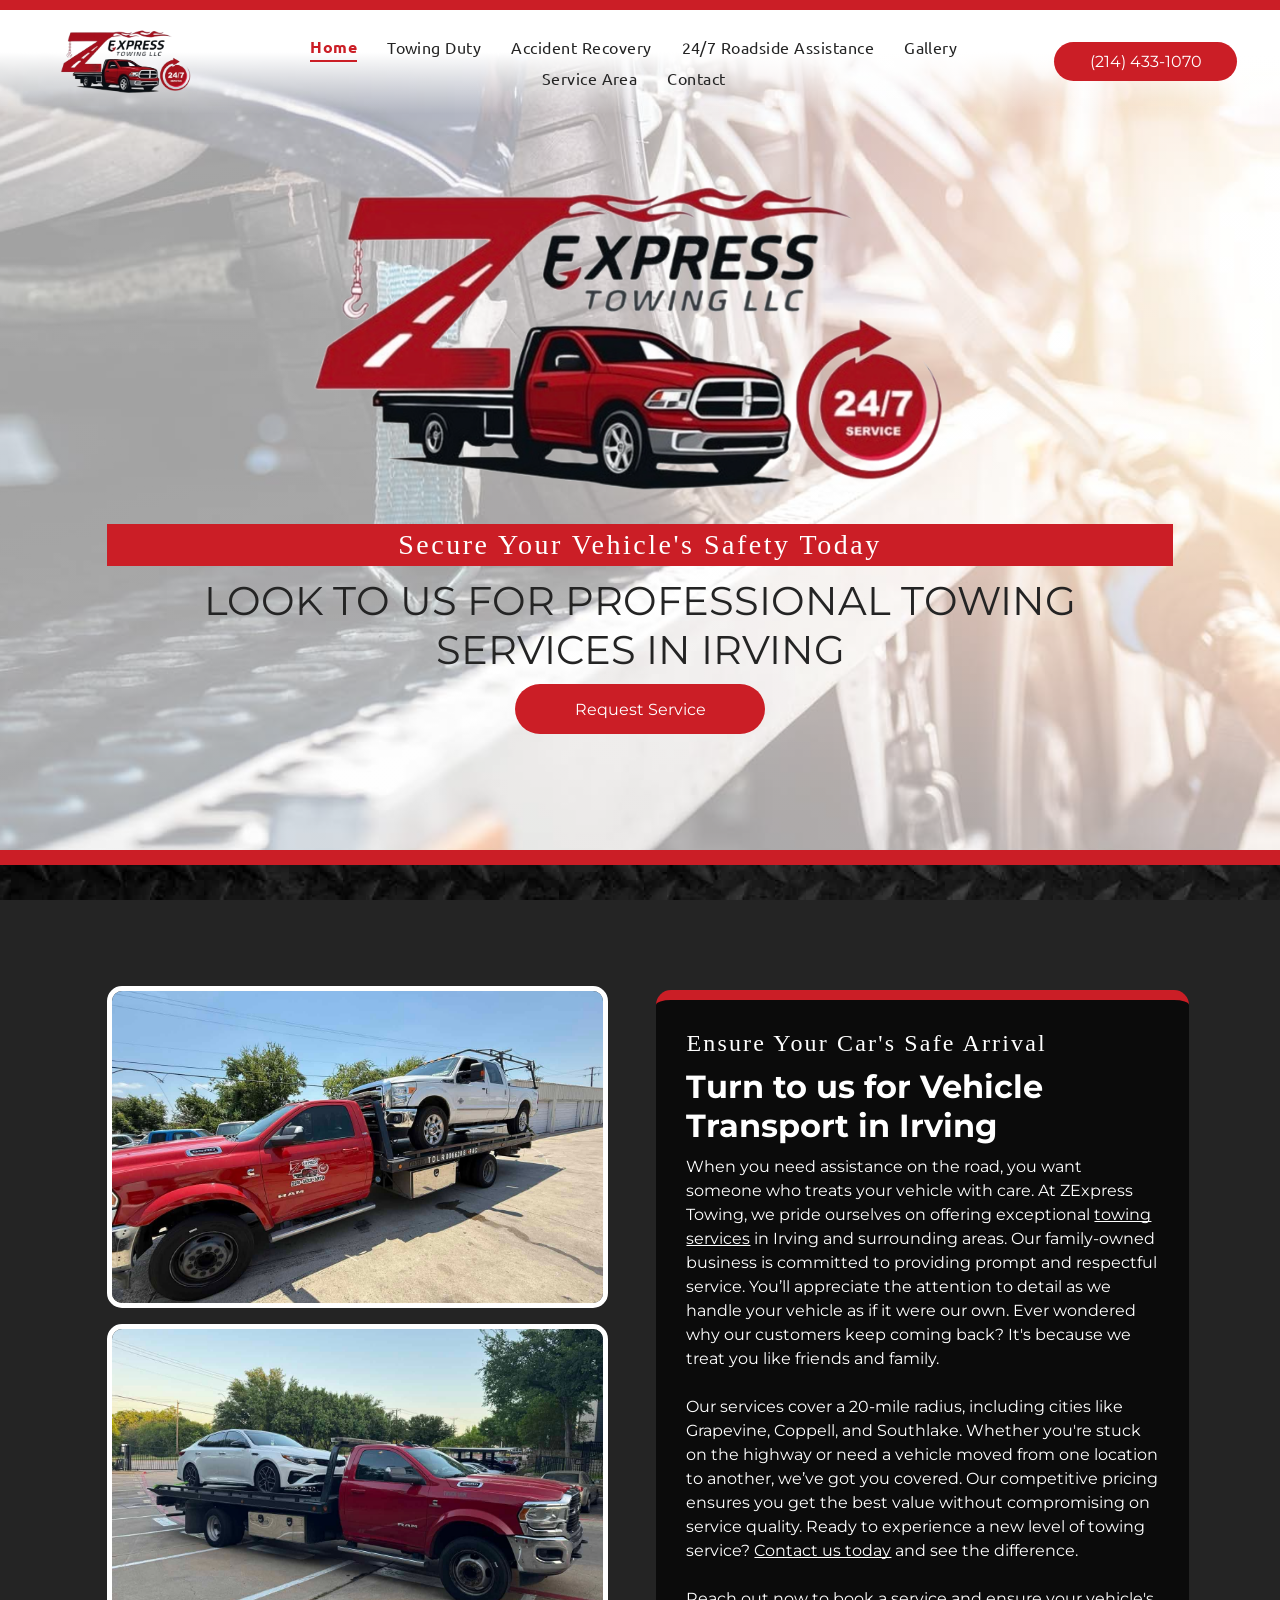
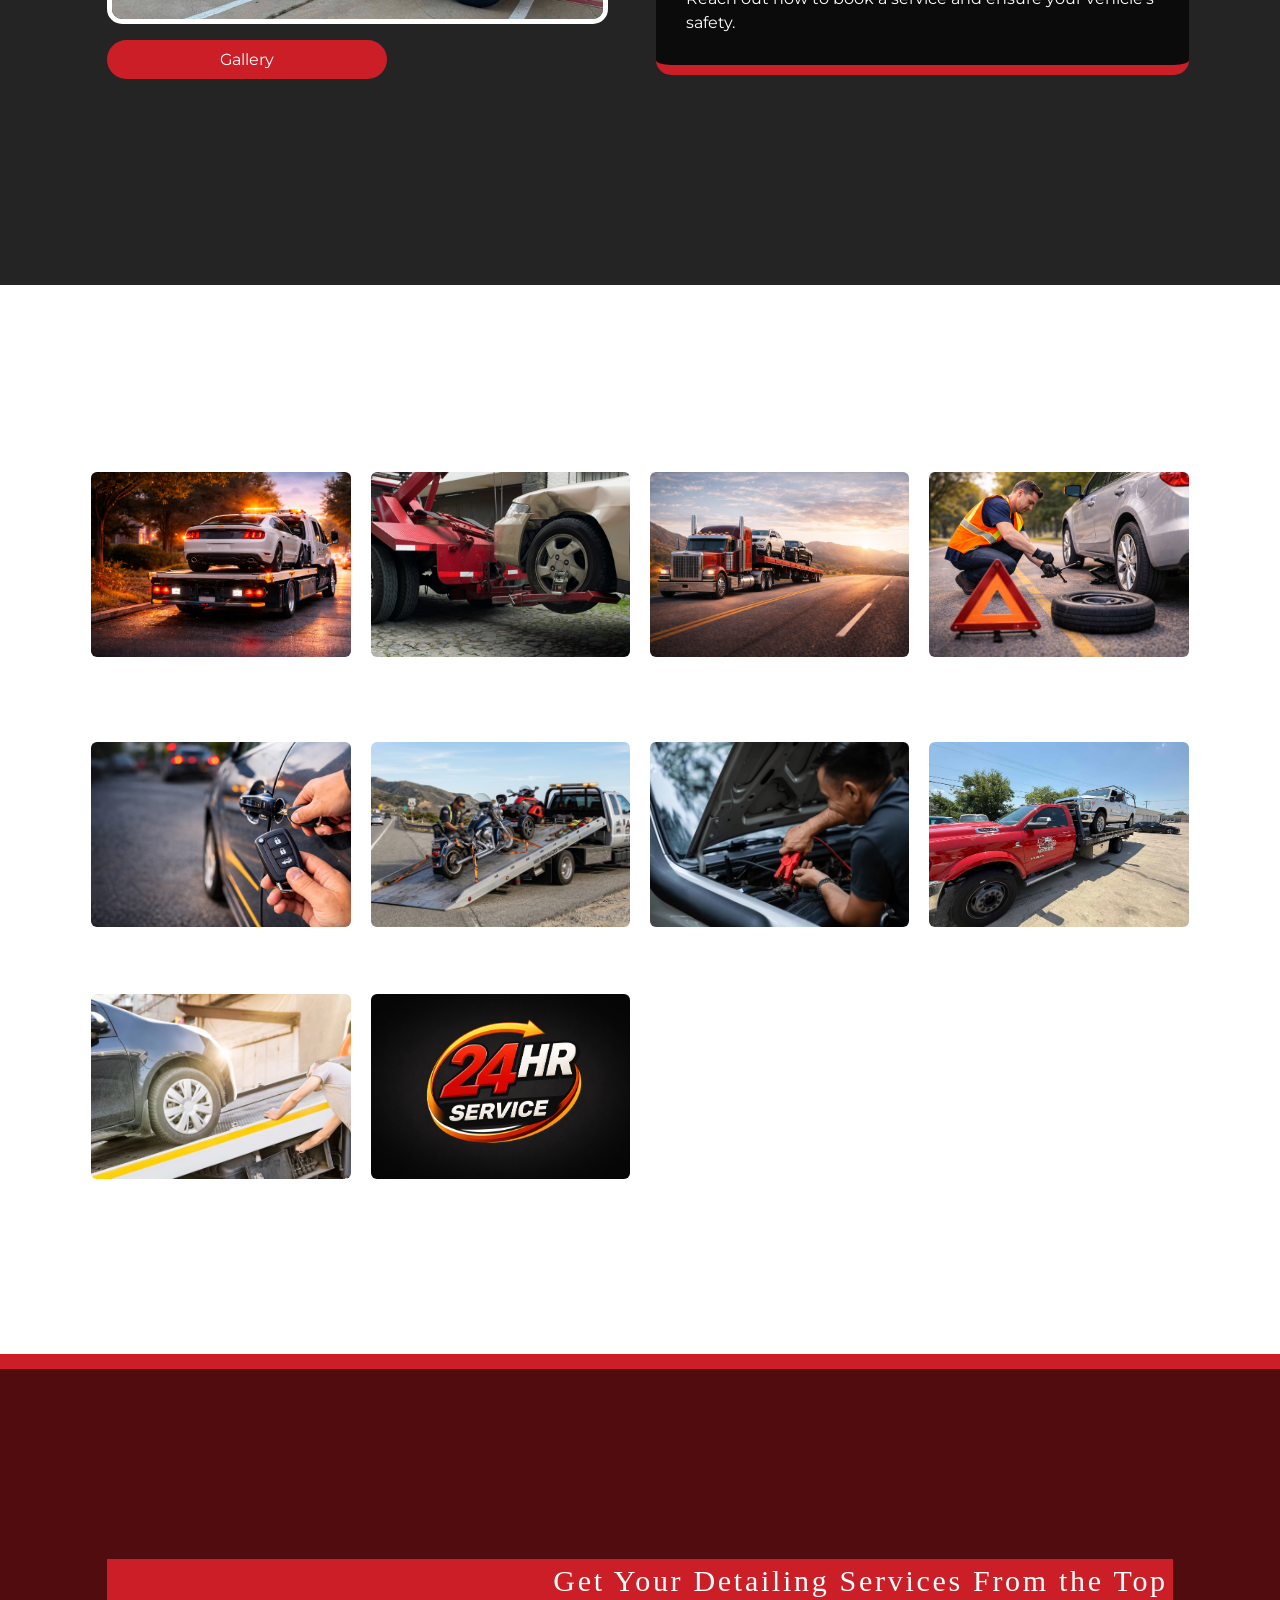
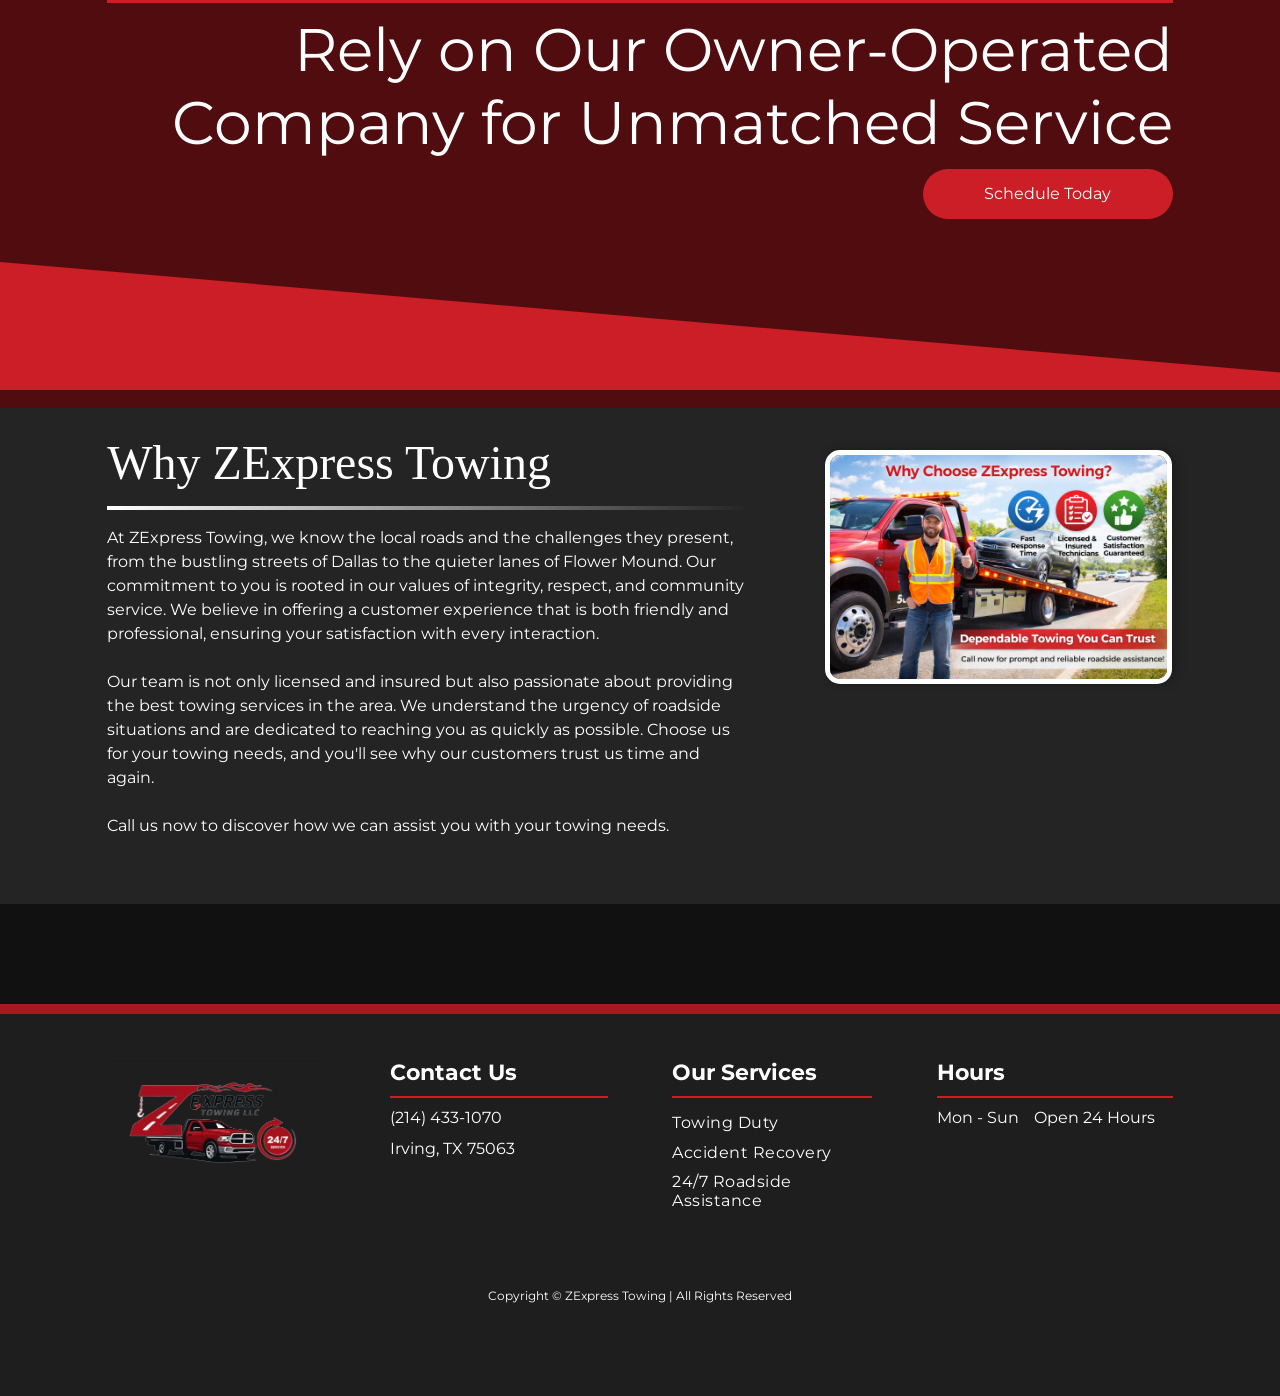
<file: index.html>
<!DOCTYPE html>
<html xmlns="http://www.w3.org/1999/xhtml" lang="en" class="">

<head>
    <!-- Google tag (gtag.js) -->
    <script async src="https://www.googletagmanager.com/gtag/js?id=AW-18025440813"></script>
    <script>
      window.dataLayer = window.dataLayer || [];
      function gtag(){dataLayer.push(arguments);}
      gtag('js', new Date());
      gtag('config', 'AW-18025440813');
    </script>
    <script>window.exportsite = true</script>
    <meta charset="utf-8">
    </meta>
    <!-- Injecting site-wide to the head -->
    <meta name="google-site-verification" content="Hle5HP48Ufhg1DZaR9C0_j9YrRF0wAwZyphGQb3gRHI"
        data-swh-uuid="bf12c23f815c477bb5d181f56a870984">
    </meta>
    <!-- End Injecting site-wide to the head --><!-- Inject secured cdn script --><!-- ========= Meta Tags ========= -->
    <link rel="canonical" href="https://www.zexpresstowing.com/site/6ac307b0/home" />
    <meta id="view" name="viewport" content="initial-scale=1, minimum-scale=1, maximum-scale=5, viewport-fit=cover">
    </meta>
    <meta name="apple-mobile-web-app-capable" content="yes">
    </meta>
    <!--Add favorites icons--><!-- End favorite icons --><!-- render the required CSS and JS in the head section --><!-- loadCSS function header.jsp--><!-- Google Fonts Include --><!-- loadCSS function fonts.jsp--><!-- RT CSS Include d-css-runtime-flex--><!-- End of RT CSS Include --><!-- Support `img` size attributes --><!-- Support showing sticky element on page only --><!-- This is populated in Ajax navigation --><!-- Site CSS --><!-- Flex Sections CSS --><!-- End render the required css and JS in the head section -->
    <meta property="og:type" content="website">
    </meta>
    <meta property="og:url" content="https://www.zexpresstowing.com/">
    </meta>
    <title>Towing Services | ZExpress Towing | Irving, TX</title>
    <meta name="description"
        content="Get reliable towing & roadside assistance with ZExpress Towing. We treat your vehicle with care. Contact us for prompt service!">
    </meta>
    <meta name="twitter:card" content="summary">
    </meta>
    <meta name="twitter:title" content="Towing Services | ZExpress Towing | Irving, TX">
    </meta>
    <meta name="twitter:description"
        content="Get reliable towing & roadside assistance with ZExpress Towing. We treat your vehicle with care. Contact us for prompt service!">
    </meta>
    <meta property="og:description"
        content="Get reliable towing & roadside assistance with ZExpress Towing. We treat your vehicle with care. Contact us for prompt service!">
    </meta>
    <meta property="og:title" content="Towing Services | ZExpress Towing | Irving, TX">
    </meta>
    <!-- SYS- VVNfRElSRUNUX1BST0RVQ1RJT04= -->
    <link href="./Style/desktop.css" rel="stylesheet" type="text/css" />
    <link href="./home/style.css" rel="stylesheet" type="text/css" />
</head>

<body id="dmRoot" data-page-alias="home" class="dmRoot fix-mobile-scrolling flex-site dmResellerSite "
    style="padding:0;margin:0;" data-flex-site=""><!-- ========= Site Content ========= -->
    <div id="dm" class="dmwr">
        <div class="dm_wrapper -var5 null ">
            <div dmwrapped="true" id="1901957768" class="dm-home-page" themewaschanged="true">
                <div dmtemplateid="FlexHeader" data-responsive-name="FlexLayout"
                    class="runtime-module-container dm-bfs dm-layout-home hasAnimations hasStickyHeader inMiniHeaderMode rows-1200 hamburger-reverse dmPageBody d-page-1716942098 inputs-css-clean dmDHeader"
                    id="dm-outer-wrapper" data-page-class="1716942098" data-soch="true"
                    data-background-parallax-selector=".dmHomeSection1, .dmSectionParallex">
                    <div id="dmStyle_outerContainer" class="dmOuter">
                        <div id="dmStyle_innerContainer" class="dmInner">
                            <div class="dmLayoutWrapper standard-var dmStandardDesktop">
                                <div id="site_content">
                                    <div id="dmFlexHeaderContainer" class="flex_hfcontainer">
                                        <div id="flex-header" data-variation-id="variation0" data-sticky="true"
                                            data-changeable-on-scroll="true"
                                            data-changeable-on-scroll-properties="|text-color|icon-fill|navigation-links-hover-border-color|navigation-links-hover-color|"
                                            data-overlapping="true" role="banner">
                                            <div data-auto="flex-section" id="1448110159" data-flex-id="453ffa06"
                                                data-layout-section="">
                                                <div class="flex-widgets-container" id="1262348506"></div>
                                                <section id="3236671d" class="flex-element section"
                                                    data-auto="flex-element-section">
                                                    <div id="11e4f629" class="flex-element grid"
                                                        data-auto="flex-element-grid" data-layout-grid="">
                                                        <div id="fdb37e17" class="flex-element group"
                                                            data-auto="flex-element-group">
                                                            <div id="0ad31b06" class="flex-element group"
                                                                data-auto="flex-element-group">
                                                                <div id="e60c44f9" class="flex-element widget-wrapper"
                                                                    data-auto="flex-element-widget-wrapper"
                                                                    data-widget-type="image" data-keep-proportion="true"
                                                                    data-external-id="1444040303">
                                                                    <div class="imageWidget align-center u_1444040303"
                                                                        data-element-type="image"
                                                                        data-widget-type="image" id="1444040303"
                                                                        data-binding="W3siYmluZGluZ05hbWUiOiJpbWFnZSIsInZhbHVlIjoic2l0ZV9pbWFnZXMubG9nbyJ9XQ==">
                                                                        <a href="./" id="1381046718" raw_url="./home/"
                                                                            data-target-page-alias="home"><img
                                                                                src="./Resources/images/newlogo02-1920w.png"
                                                                                alt="" id="1530583868" class=""
                                                                                data-dm-image-path="./Resources/images/newlogo02.png"
                                                                                width="32" height="9" data-diy-image=""
                                                                                onerror="handleImageLoadError(this)" /></a>
                                                                    </div>
                                                                </div>
                                                            </div>
                                                            <div id="7e3ebdf8" class="flex-element group"
                                                                data-auto="flex-element-group" data-hidden-on-mobile="">
                                                                <div id="b25a1b55" class="flex-element widget-wrapper"
                                                                    data-auto="flex-element-widget-wrapper"
                                                                    data-widget-type="ONELinksMenu"
                                                                    data-hidden-on-tablet="" data-hidden-on-mobile=""
                                                                    data-external-id="1937494221">
                                                                    <nav class="effect-bottom2 u_1937494221 main-navigation unifiednav dmLinksMenu"
                                                                        role="navigation"
                                                                        layout-main="horizontal_nav_layout_1"
                                                                        layout-sub="submenu_horizontal_1"
                                                                        data-show-vertical-sub-items="HOVER"
                                                                        id="1937494221" dmle_extension="onelinksmenu"
                                                                        data-element-type="onelinksmenu"
                                                                        data-logo-src="" alt=""
                                                                        data-nav-structure="HORIZONTAL" wr="true"
                                                                        icon="true" surround="true" adwords=""
                                                                        navigation-id="unifiedNav" data-from-nav="true"
                                                                        data-sub-nav="true" data-items="-1"
                                                                        custom-li-class="" custom-ul-class=""
                                                                        custom-a-class="" custom-inner-ul-class=""
                                                                        custom-nested-inner-ul-class=""
                                                                        custom-span-class="" data-links-level="0"
                                                                        data-divider="" is-build-your-own="false"
                                                                        data-build-your-own="W10=">
                                                                        <ul role="menubar"
                                                                            class="unifiednav__container  "
                                                                            data-auto="navigation-pages">
                                                                            <li role="menuitem"
                                                                                class=" unifiednav__item-wrap "
                                                                                data-auto="more-pages" data-depth="0">
                                                                                <a href="./"
                                                                                    class="unifiednav__item  dmNavItemSelected  dmUDNavigationItem_00  "
                                                                                    target=""
                                                                                    data-target-page-alias="home"
                                                                                    aria-current="page"
                                                                                    data-auto="selected-page"
                                                                                    raw_url="./home/"> <span
                                                                                        class="nav-item-text "
                                                                                        data-link-text="
         Home
        " data-auto="page-text-style">Home <span class="icon icon-angle-down"></span>
                                                                                    </span>
                                                                                </a>
                                                                            </li>
                                                                            <li role="menuitem"
                                                                                class=" unifiednav__item-wrap "
                                                                                data-auto="more-pages" data-depth="0">
                                                                                <a href="../towing-duty/"
                                                                                    class="unifiednav__item  dmUDNavigationItem_010101283120  "
                                                                                    target=""
                                                                                    data-target-page-alias="towing-duty"
                                                                                    raw_url="/towing-duty/"> <span
                                                                                        class="nav-item-text "
                                                                                        data-link-text="Towing Duty"
                                                                                        data-auto="page-text-style">Towing Duty <span
                                                                                            class="icon icon-angle-down"></span>
                                                                                    </span>
                                                                                </a>
                                                                            </li>
                                                                            <li role="menuitem"
                                                                                class=" unifiednav__item-wrap "
                                                                                data-auto="more-pages" data-depth="0">
                                                                                <a href="../accident-recovery/"
                                                                                    class="unifiednav__item  dmUDNavigationItem_010101178389  "
                                                                                    target=""
                                                                                    data-target-page-alias="accident-recovery"
                                                                                    raw_url="/accident-recovery/"> <span
                                                                                        class="nav-item-text "
                                                                                        data-link-text="Accident Recovery"
                                                                                        data-auto="page-text-style">Accident
                                                                                        Recovery <span
                                                                                            class="icon icon-angle-down"></span>
                                                                                    </span>
                                                                                </a>
                                                                            </li>
                                                                            <li role="menuitem"
                                                                                class=" unifiednav__item-wrap "
                                                                                data-auto="more-pages" data-depth="0">
                                                                                <a href="../24-7-roadside-assistance/"
                                                                                    class="unifiednav__item  dmUDNavigationItem_010101448696  "
                                                                                    target=""
                                                                                    data-target-page-alias="24-7-roadside-assistance"
                                                                                    raw_url="/24-7-roadside-assistance/">
                                                                                    <span class="nav-item-text "
                                                                                        data-link-text="24/7 Roadside Assistance"
                                                                                        data-auto="page-text-style">24/7
                                                                                        Roadside Assistance <span
                                                                                            class="icon icon-angle-down"></span>
                                                                                    </span>
                                                                                </a>
                                                                            </li>
                                                                            <li role="menuitem"
                                                                                class=" unifiednav__item-wrap "
                                                                                data-auto="more-pages" data-depth="0">
                                                                                <a href="../gallery/"
                                                                                    class="unifiednav__item  dmUDNavigationItem_010101126484  "
                                                                                    target=""
                                                                                    data-target-page-alias="gallery"
                                                                                    raw_url="/gallery/"> <span
                                                                                        class="nav-item-text "
                                                                                        data-link-text="Gallery"
                                                                                        data-auto="page-text-style">Gallery
                                                                                        <span
                                                                                            class="icon icon-angle-down"></span>
                                                                                    </span>
                                                                                </a>
                                                                            </li>
                                                                            <li role="menuitem"
                                                                                class=" unifiednav__item-wrap "
                                                                                data-auto="more-pages" data-depth="0">
                                                                                <a href="../service-area/"
                                                                                    class="unifiednav__item  dmUDNavigationItem_01010129473  "
                                                                                    target=""
                                                                                    data-target-page-alias="service-area"
                                                                                    raw_url="/service-area/"> <span
                                                                                        class="nav-item-text "
                                                                                        data-link-text="Service Area"
                                                                                        data-auto="page-text-style">Service
                                                                                        Area <span
                                                                                            class="icon icon-angle-down"></span>
                                                                                    </span>
                                                                                </a>
                                                                            </li>
                                                                            <li role="menuitem"
                                                                                class=" unifiednav__item-wrap "
                                                                                data-auto="more-pages" data-depth="0">
                                                                                <a href="../contact/"
                                                                                    class="unifiednav__item  dmUDNavigationItem_010101152840  "
                                                                                    target=""
                                                                                    data-target-page-alias="contact"
                                                                                    raw_url="/contact/"> <span
                                                                                        class="nav-item-text "
                                                                                        data-link-text="Contact"
                                                                                        data-auto="page-text-style">Contact
                                                                                        <span
                                                                                            class="icon icon-angle-down"></span>
                                                                                    </span>
                                                                                </a>
                                                                            </li>
                                                                        </ul>
                                                                    </nav>
                                                                </div>
                                                            </div>
                                                            <div id="99ad3194" class="flex-element group"
                                                                data-auto="flex-element-group">
                                                                <div id="2b46309f" class="flex-element widget-wrapper"
                                                                    data-auto="flex-element-widget-wrapper"
                                                                    data-widget-type="link" data-hidden-on-tablet=""
                                                                    data-hidden-on-mobile=""
                                                                    data-external-id="1542533422"> <a
                                                                        data-display-type="block"
                                                                        class="align-center dmButtonLink dmWidget dmWwr default dmOnlyButton dmDefaultGradient u_1542533422 align-center dmButtonLink dmWidget dmWwr default dmOnlyButton dmDefaultGradient u_1542533422"
                                                                        file="false" href="tel:+12144331070"
                                                                        data-element-type="dButtonLinkId"
                                                                        id="1542533422"
                                                                        data-binding="W3siYmluZGluZ05hbWUiOiJsaW5rIiwidmFsdWUiOiJjb250ZW50X2xpYnJhcnkuZ2xvYmFsLnBob25lLnBob25lIn0seyJiaW5kaW5nTmFtZSI6ImJ1dHRvbl90ZXh0IiwidmFsdWUiOiJjb250ZW50X2xpYnJhcnkuZ2xvYmFsLnBob25lLnBob25lIn1d"
                                                                        data-diy-link=""> <span class="iconBg"
                                                                            aria-hidden="true" id="1931869417"> <span
                                                                                class="icon hasFontIcon icon-star"
                                                                                id="1738559736"></span>
                                                                        </span>
                                                                        <span class="text" id="1469596979"
                                                                            data-diy-text="">(214) 433-1070</span>
                                                                    </a>
                                                                </div>
                                                                <div id="60aa171e" class="flex-element widget-wrapper"
                                                                    data-auto="flex-element-widget-wrapper"
                                                                    data-widget-type="graphic" data-hidden-on-desktop=""
                                                                    data-external-id="1724980913">
                                                                    <div class="graphicWidget u_1724980913"
                                                                        data-element-type="graphic"
                                                                        data-widget-type="graphic" id="1724980913"
                                                                        data-binding="W3siYmluZGluZ05hbWUiOiJsaW5rIiwidmFsdWUiOiJjb250ZW50X2xpYnJhcnkuZ2xvYmFsLnBob25lLnBob25lIn1d">
                                                                        <a href="tel:+12144331070"> <svg
                                                                                xmlns="http://www.w3.org/2000/svg"
                                                                                viewbox="0 0 1408 1792" id="1679602056"
                                                                                class="svg u_1679602056"
                                                                                data-icon-name="fa-phone">
                                                                                <title id="1725771829">Blank white
                                                                                    background.</title>
                                                                                <path fill="inherit"
                                                                                    d="M1408 1240q0 27-10 70.5t-21 68.5q-21 50-122 106-94 51-186 51-27 0-52.5-3.5t-57.5-12.5-47.5-14.5-55.5-20.5-49-18q-98-35-175-83-128-79-264.5-215.5t-215.5-264.5q-48-77-83-175-3-9-18-49t-20.5-55.5-14.5-47.5-12.5-57.5-3.5-52.5q0-92 51-186 56-101 106-122 25-11 68.5-21t70.5-10q14 0 21 3 18 6 53 76 11 19 30 54t35 63.5 31 53.5q3 4 17.5 25t21.5 35.5 7 28.5q0 20-28.5 50t-62 55-62 53-28.5 46q0 9 5 22.5t8.5 20.5 14 24 11.5 19q76 137 174 235t235 174q2 1 19 11.5t24 14 20.5 8.5 22.5 5q18 0 46-28.5t53-62 55-62 50-28.5q14 0 28.5 7t35.5 21.5 25 17.5q25 15 53.5 31t63.5 35 54 30q70 35 76 53 3 7 3 21z">
                                                                                </path>
                                                                            </svg>
                                                                        </a>
                                                                    </div>
                                                                </div>
                                                            </div>
                                                            <div id="33727932" class="flex-element group"
                                                                data-auto="flex-element-group"
                                                                data-hidden-on-desktop="">
                                                                <div id="e81b9bc3" class="flex-element widget-wrapper"
                                                                    data-auto="flex-element-widget-wrapper"
                                                                    data-widget-type="hamburgerButton"
                                                                    data-hidden-on-desktop=""
                                                                    data-external-id="1535369177"> <a role="button"
                                                                        class="hamburgerButton"
                                                                        data-element-type="hamburgerButton"
                                                                        id="1535369177" aria-controls="hamburger-drawer"
                                                                        aria-expanded="false"> <svg width="100pt"
                                                                            height="100pt" version="1.1"
                                                                            viewbox="0 0 100 100"
                                                                            xmlns="http://www.w3.org/2000/svg"
                                                                            id="1787006715">
                                                                            <path
                                                                                d="m3.6172 10.754h-0.050782c-1.9727 0-3.5703 1.5977-3.5703 3.5703 0 1.9727 1.5977 3.5703 3.5703 3.5703h0.054688 92.758 0.050782c1.9727 0 3.5703-1.5977 3.5703-3.5703 0-1.9727-1.5977-3.5703-3.5703-3.5703h-0.054688zm0 35.676h-0.050782c-1.9727 0-3.5703 1.5977-3.5703 3.5703s1.5977 3.5703 3.5703 3.5703h0.054688 92.758 0.050782c1.9727 0 3.5703-1.5977 3.5703-3.5703s-1.5977-3.5703-3.5703-3.5703h-0.054688zm0 35.68h-0.050782c-1.9727 0-3.5703 1.5977-3.5703 3.5703 0 1.9727 1.5977 3.5703 3.5703 3.5703h0.054688 92.758 0.050782c1.9727 0 3.5703-1.5977 3.5703-3.5703 0-1.9727-1.5977-3.5703-3.5703-3.5703h-0.054688z">
                                                                            </path>
                                                                        </svg>
                                                                    </a>
                                                                </div>
                                                            </div>
                                                        </div>
                                                    </div>
                                                </section>
                                            </div>
                                        </div>
                                        <div id="hamburger-drawer" class="hamburger-drawer layout-drawer"
                                            layout="5ff40d2f36ae4e5ea1bc96b2e2fcf67e===header"
                                            data-origin="side-reverse">
                                            <div data-layout-section="" data-auto="flex-section" id="1558513594"
                                                data-flex-id="18f5ea00">
                                                <div class="flex-widgets-container" id="1554675836"></div>
                                                <section id="f6054f97" class="flex-element section"
                                                    data-auto="flex-element-section">
                                                    <div id="ef8b5b8a" class="flex-element grid"
                                                        data-auto="flex-element-grid" data-layout-grid="">
                                                        <div id="a1f8711f" class="flex-element group"
                                                            data-auto="flex-element-group">
                                                            <div id="9d047ce9" class="flex-element group"
                                                                data-auto="flex-element-group">
                                                                <div id="12a003a5" class="flex-element widget-wrapper"
                                                                    data-auto="flex-element-widget-wrapper"
                                                                    data-widget-type="hamburgerButton"
                                                                    data-hidden-on-desktop=""
                                                                    data-external-id="1717245942"> <a role="button"
                                                                        class="hamburgerButton"
                                                                        data-element-type="hamburgerButton"
                                                                        id="1717245942" aria-controls="hamburger-drawer"
                                                                        aria-expanded="false"> <svg width="100pt"
                                                                            height="100pt" version="1.1"
                                                                            viewbox="0 0 100 100"
                                                                            xmlns="http://www.w3.org/2000/svg"
                                                                            id="1463788326">
                                                                            <path
                                                                                d="m82 87.883c1.625 1.625 4.2656 1.625 5.8906 0 1.6289-1.6289 1.6289-4.2656 0-5.8945l-32.414-32.41 32.406-32.406c1.6289-1.625 1.6289-4.2656
 0-5.8906-1.6289-1.6289-4.2656-1.6289-5.8906 0l-32.406 32.402-32.406-32.406c-1.625-1.625-4.2656-1.625-5.8906 0-1.6289 1.6289-1.6289 4.2656 0
 5.8945l32.402 32.406-32.41 32.414c-1.6289 1.625-1.6289 4.2617 0 5.8906 1.625 1.6289 4.2656 1.6289 5.8906 0l32.414-32.414z"
                                                                                fill-rule="evenodd"></path>
                                                                        </svg>
                                                                    </a>
                                                                </div>
                                                            </div>
                                                        </div>
                                                    </div>
                                                </section>
                                            </div>
                                            <div data-auto="flex-section" id="1099442592"
                                                data-flex-id="63a049320d35b55b4ef2a372" data-layout-section="">
                                                <div class="flex-widgets-container" id="1247649854"></div>
                                                <section id="63a049320d35b55b4ef2a373" class="flex-element section"
                                                    data-auto="flex-element-section">
                                                    <div id="63a049320d35b55b4ef2a376" class="flex-element grid"
                                                        data-auto="flex-element-grid" data-layout-grid="">
                                                        <div id="63a049320d35b55b4ef2a377" class="flex-element group"
                                                            data-auto="flex-element-group">
                                                            <div id="63a049320d35b55b4ef2a374"
                                                                class="flex-element group"
                                                                data-auto="flex-element-group">
                                                                <div id="63a049ca0d35b55b4ef2a5c3"
                                                                    class="flex-element widget-wrapper"
                                                                    data-auto="flex-element-widget-wrapper"
                                                                    data-widget-type="ONELinksMenu"
                                                                    data-external-id="1998592992">
                                                                    <nav class="u_1998592992 effect-bottom2 main-navigation unifiednav dmLinksMenu"
                                                                        role="navigation"
                                                                        layout-main="vertical_nav_layout_2"
                                                                        layout-sub=""
                                                                        data-show-vertical-sub-items="HIDE"
                                                                        id="1998592992" dmle_extension="onelinksmenu"
                                                                        data-element-type="onelinksmenu"
                                                                        data-logo-src="" alt=""
                                                                        data-nav-structure="VERTICAL" wr="true"
                                                                        icon="true" surround="true" adwords=""
                                                                        navigation-id="unifiedNav" data-from-nav="true"
                                                                        data-sub-nav="true" data-items="-1"
                                                                        custom-li-class="" custom-ul-class=""
                                                                        custom-a-class="" custom-inner-ul-class=""
                                                                        custom-nested-inner-ul-class=""
                                                                        custom-span-class="" data-links-level="0"
                                                                        is-build-your-own="false"
                                                                        data-build-your-own="W10=">
                                                                        <ul role="menubar"
                                                                            class="unifiednav__container  "
                                                                            data-auto="navigation-pages">
                                                                            <li role="menuitem"
                                                                                class=" unifiednav__item-wrap "
                                                                                data-auto="more-pages" data-depth="0">
                                                                                <a href="./"
                                                                                    class="unifiednav__item  dmNavItemSelected  dmUDNavigationItem_00  "
                                                                                    target=""
                                                                                    data-target-page-alias="home"
                                                                                    aria-current="page"
                                                                                    data-auto="selected-page"
                                                                                    raw_url="./home/"> <span
                                                                                        class="nav-item-text "
                                                                                        data-link-text="
         Home
        " data-auto="page-text-style">Home <span class="icon icon-angle-down"></span>
                                                                                    </span>
                                                                                </a>
                                                                            </li>
                                                                            <li role="menuitem"
                                                                                class=" unifiednav__item-wrap "
                                                                                data-auto="more-pages" data-depth="0">
                                                                                <a href="../towing-duty/"
                                                                                    class="unifiednav__item  dmUDNavigationItem_010101283120  "
                                                                                    target=""
                                                                                    data-target-page-alias="towing-duty"
                                                                                    raw_url="/towing-duty/"> <span
                                                                                        class="nav-item-text "
                                                                                        data-link-text="Towing Duty"
                                                                                        data-auto="page-text-style">Towing Duty <span
                                                                                            class="icon icon-angle-down"></span>
                                                                                    </span>
                                                                                </a>
                                                                            </li>
                                                                            <li role="menuitem"
                                                                                class=" unifiednav__item-wrap "
                                                                                data-auto="more-pages" data-depth="0">
                                                                                <a href="../accident-recovery/"
                                                                                    class="unifiednav__item  dmUDNavigationItem_010101178389  "
                                                                                    target=""
                                                                                    data-target-page-alias="accident-recovery"
                                                                                    raw_url="/accident-recovery/"> <span
                                                                                        class="nav-item-text "
                                                                                        data-link-text="Accident Recovery"
                                                                                        data-auto="page-text-style">Accident
                                                                                        Recovery <span
                                                                                            class="icon icon-angle-down"></span>
                                                                                    </span>
                                                                                </a>
                                                                            </li>
                                                                            <li role="menuitem"
                                                                                class=" unifiednav__item-wrap "
                                                                                data-auto="more-pages" data-depth="0">
                                                                                <a href="../24-7-roadside-assistance/"
                                                                                    class="unifiednav__item  dmUDNavigationItem_010101448696  "
                                                                                    target=""
                                                                                    data-target-page-alias="24-7-roadside-assistance"
                                                                                    raw_url="/24-7-roadside-assistance/">
                                                                                    <span class="nav-item-text "
                                                                                        data-link-text="24/7 Roadside Assistance"
                                                                                        data-auto="page-text-style">24/7
                                                                                        Roadside Assistance <span
                                                                                            class="icon icon-angle-down"></span>
                                                                                    </span>
                                                                                </a>
                                                                            </li>
                                                                            <li role="menuitem"
                                                                                class=" unifiednav__item-wrap "
                                                                                data-auto="more-pages" data-depth="0">
                                                                                <a href="../gallery/"
                                                                                    class="unifiednav__item  dmUDNavigationItem_010101126484  "
                                                                                    target=""
                                                                                    data-target-page-alias="gallery"
                                                                                    raw_url="/gallery/"> <span
                                                                                        class="nav-item-text "
                                                                                        data-link-text="Gallery"
                                                                                        data-auto="page-text-style">Gallery
                                                                                        <span
                                                                                            class="icon icon-angle-down"></span>
                                                                                    </span>
                                                                                </a>
                                                                            </li>
                                                                            <li role="menuitem"
                                                                                class=" unifiednav__item-wrap "
                                                                                data-auto="more-pages" data-depth="0">
                                                                                <a href="../service-area/"
                                                                                    class="unifiednav__item  dmUDNavigationItem_01010129473  "
                                                                                    target=""
                                                                                    data-target-page-alias="service-area"
                                                                                    raw_url="/service-area/"> <span
                                                                                        class="nav-item-text "
                                                                                        data-link-text="Service Area"
                                                                                        data-auto="page-text-style">Service
                                                                                        Area <span
                                                                                            class="icon icon-angle-down"></span>
                                                                                    </span>
                                                                                </a>
                                                                            </li>
                                                                            <li role="menuitem"
                                                                                class=" unifiednav__item-wrap "
                                                                                data-auto="more-pages" data-depth="0">
                                                                                <a href="../contact/"
                                                                                    class="unifiednav__item  dmUDNavigationItem_010101152840  "
                                                                                    target=""
                                                                                    data-target-page-alias="contact"
                                                                                    raw_url="/contact/"> <span
                                                                                        class="nav-item-text "
                                                                                        data-link-text="Contact"
                                                                                        data-auto="page-text-style">Contact
                                                                                        <span
                                                                                            class="icon icon-angle-down"></span>
                                                                                    </span>
                                                                                </a>
                                                                            </li>
                                                                        </ul>
                                                                    </nav>
                                                                </div>
                                                            </div>
                                                        </div>
                                                    </div>
                                                </section>
                                            </div>
                                            <div data-auto="flex-section" id="1029527021"
                                                data-flex-id="6406026c90e1521f6ecb0eca" data-layout-section="">
                                                <div class="flex-widgets-container" id="1659590659"></div>
                                                <section id="6406026c90e1521f6ecb0ec9" class="flex-element section"
                                                    data-auto="flex-element-section">
                                                    <div id="6406026c90e1521f6ecb0ecb" class="flex-element grid"
                                                        data-auto="flex-element-grid" data-layout-grid="">
                                                        <div id="6406026c90e1521f6ecb0ecc" class="flex-element group"
                                                            data-auto="flex-element-group">
                                                            <div id="6406026c90e1521f6ecb0ecd"
                                                                class="flex-element group"
                                                                data-auto="flex-element-group">
                                                                <div id="widget_nd4" class="flex-element widget-wrapper"
                                                                    data-auto="flex-element-widget-wrapper"
                                                                    data-widget-type="clicktocall"
                                                                    data-external-id="1524681038"> <a
                                                                        class="default align-center flexButton dmCall voipReplacement dmWidget dmNoMark dmWwr"
                                                                        href="tel:+12144331070"
                                                                        contenteditable="false"
                                                                        onclick=";return dm_gaq_push_event('ClickToCall', 'Call',null,'6ac307b0', this);"
                                                                        id="1524681038" dmle_extension="clicktocall"
                                                                        data-element-type="clicktocall"
                                                                        data-binding="W3siYmluZGluZ05hbWUiOiJwaG9uZSIsInZhbHVlIjoiY29udGVudF9saWJyYXJ5Lmdsb2JhbC5waG9uZS5waG9uZSJ9XQ=="
                                                                        wr="true" data-display-type="block" icon="true"
                                                                        surround="true" description="" adwords=""
                                                                        icon-name="icon-phone" phone="(214) 433-1070"
                                                                        text="" image=""> <span class="iconBg"
                                                                            aria-hidden="true"> <span
                                                                                class="icon hasFontIcon icon-phone"></span>
                                                                        </span>
                                                                        <span class="text">(214) 433-1070</span>
                                                                    </a>
                                                                </div>
                                                            </div>
                                                        </div>
                                                    </div>
                                                </section>
                                            </div>
                                        </div>
                                        <div class="layout-drawer-overlay" id="layout-drawer-overlay"></div>
                                    </div>
                                    <div dmwrapped="true" id="dmFirstContainer"
                                        class="dmBody u_dmStyle_template_home dm-home-page" themewaschanged="true">
                                        <div id="allWrapper" class="allWrapper"><!-- navigation placeholders -->
                                            <div id="dm_content" class="dmContent" role="main">
                                                <div dm:templateorder="170"
                                                    class="dmHomeRespTmpl mainBorder dmRespRowsWrapper dmFullRowRespTmpl"
                                                    id="1716942098">
                                                    <div data-layout-section="" data-auto="flex-section" id="1077696583"
                                                        data-flex-id="5966fc03" data-page-element-type="section"
                                                        data-page-element-source-id="574c88be===home"
                                                        data-page-element-id="1000665313" class="u_1077696583">
                                                        <div class="flex-widgets-container" id="1525329117"></div>
                                                        <section id="04cd8d51" class="flex-element section"
                                                            data-auto="flex-element-section">
                                                            <div id="89e4ab31" class="flex-element grid"
                                                                data-auto="flex-element-grid" data-layout-grid=""
                                                                data-image-bg-static="">
                                                                <div id="e20f3154" class="flex-element group"
                                                                    data-auto="flex-element-group">
                                                                    <div id="fab9e996" class="flex-element group"
                                                                        data-auto="flex-element-group"
                                                                        data-anim-extended="eyJkZXNrdG9wIjp7InRyaWdnZXIiOiJlbnRyYW5jZSIsImFuaW1hdGlvbiI6ImZhZGVJbkNvbWJvIiwiZHVyYXRpb24iOjIsImRlbGF5IjowLjEsImludGVuc2l0eSI6MSwiZGlyIjoiaW4tcGxhY2UifX0=">
                                                                        <div id="widget_btq"
                                                                            class="flex-element widget-wrapper"
                                                                            data-auto="flex-element-widget-wrapper"
                                                                            data-widget-type="image"
                                                                            data-external-id="1943629076">
                                                                            <div class="imageWidget align-center u_1943629076"
                                                                                data-element-type="image"
                                                                                data-widget-type="image" id="1943629076"
                                                                                data-binding="W3siYmluZGluZ05hbWUiOiJpbWFnZSIsInZhbHVlIjoic2l0ZV9pbWFnZXMubG9nbyJ9XQ==">
                                                                                <a href="./" id="1453828285"
                                                                                    raw_url="./home/"
                                                                                    data-target-page-alias="home"><img
                                                                                        src="./Resources/images/newlogo02-1920w.png"
                                                                                        alt="" id="1189232974" class=""
                                                                                        width="777" height="249"
                                                                                        data-dm-image-path="./Resources/images/newlogo02.png"
                                                                                        data-diy-image=""
                                                                                        onerror="handleImageLoadError(this)" /></a>
                                                                            </div>
                                                                        </div>
                                                                        <div id="48025694"
                                                                            class="flex-element widget-wrapper"
                                                                            data-auto="flex-element-widget-wrapper"
                                                                            data-widget-type="paragraph"
                                                                            data-external-id="1566212195">
                                                                            <div class="dmNewParagraph ql-disabled u_1566212195"
                                                                                data-element-type="paragraph"
                                                                                data-version="5" id="1566212195"
                                                                                data-ai-tag="Section title" style="">
                                                                                <h1 class="m-size-22 t-size-24 m-text-align-left text-align-center size-28"
                                                                                    style="letter-spacing: 0.09em;">
                                                                                    <span
                                                                                        class="m-font-size-22 t-font-size-24 font-size-28"
                                                                                        style="display: unset;">Secure
                                                                                        Your Vehicle's Safety
                                                                                        Today</span>
                                                                                </h1>
                                                                            </div>
                                                                        </div>
                                                                        <div id="7f9c47c5"
                                                                            class="flex-element widget-wrapper"
                                                                            data-auto="flex-element-widget-wrapper"
                                                                            data-widget-type="paragraph"
                                                                            data-external-id="1518858918">
                                                                            <div class="dmNewParagraph u_1518858918"
                                                                                data-element-type="paragraph"
                                                                                data-version="5" id="1518858918"
                                                                                data-ai-tag="Slogan" style="">
                                                                                <h2 class="m-text-align-left text-align-center t-size-34 m-size-32 size-40"
                                                                                    style=""> <span
                                                                                        style="text-transform: uppercase; display: unset; font-weight: normal; color: rgb(36, 36, 36);"
                                                                                        class="font-size-40 t-font-size-34 m-font-size-32">Look
                                                                                        to us for professional towing
                                                                                        services in irving</span>
                                                                                </h2>
                                                                            </div>
                                                                        </div>
                                                                        <div id="a911103d"
                                                                            class="flex-element widget-wrapper"
                                                                            data-auto="flex-element-widget-wrapper"
                                                                            data-widget-type="link"
                                                                            data-external-id="1895053029"> <a
                                                                                data-display-type="block"
                                                                                class="align-center dmButtonLink dmWidget dmWwr default dmOnlyButton dmDefaultGradient"
                                                                                file="false" href="../contact/"
                                                                                data-element-type="dButtonLinkId"
                                                                                id="1895053029" raw_url="/contact/"
                                                                                data-target-page-alias="contact"> <span
                                                                                    class="iconBg" aria-hidden="true"
                                                                                    id="1958120830"> <span
                                                                                        class="icon hasFontIcon icon-star"
                                                                                        id="1426038821"></span>
                                                                                </span>
                                                                                <span class="text" id="1349158909"
                                                                                    data-ai-tag="Short button text">Request
                                                                                    Service</span>
                                                                            </a>
                                                                        </div>
                                                                    </div>
                                                                </div>
                                                            </div>
                                                        </section>
                                                    </div>
                                                    <div data-flex-id="8a3548a6" data-auto="flex-section"
                                                        id="1163893526" data-layout-section=""
                                                        data-page-element-type="section"
                                                        data-page-element-source-id="574c88be===home"
                                                        data-page-element-id="1000665313" class="u_1163893526">
                                                        <div class="flex-widgets-container" id="1558907826"></div>
                                                        <section id="af5bbf42" class="flex-element section"
                                                            data-auto="flex-element-section">
                                                            <div id="a57358cd" class="flex-element grid"
                                                                data-auto="flex-element-grid" data-layout-grid="">
                                                                <div id="f0c16d97" class="flex-element group"
                                                                    data-auto="flex-element-group">
                                                                    <div id="ffc65cc9" class="flex-element group"
                                                                        data-auto="flex-element-group">
                                                                        <div id="65314761"
                                                                            class="flex-element widget-wrapper"
                                                                            data-auto="flex-element-widget-wrapper"
                                                                            data-widget-type="image"
                                                                            data-anim-extended="eyJkZXNrdG9wIjp7InRyaWdnZXIiOiJlbnRyYW5jZSIsImFuaW1hdGlvbiI6InNsaWRlSW5Db21ibyIsImR1cmF0aW9uIjoxLCJkZWxheSI6MCwiaW50ZW5zaXR5IjoxLCJkaXIiOiJ1cCJ9fQ=="
                                                                            data-external-id="1175387955">
                                                                            <div class="imageWidget align-center u_1175387955"
                                                                                data-element-type="image"
                                                                                data-widget-type="image"
                                                                                id="1175387955"><img
                                                                                    src="../Resources/images/images14-1920w.jpg"
                                                                                    alt="Red tow truck carrying a white pickup truck on a sunny day."
                                                                                    id="1992576434" class=""
                                                                                    width="1400" height="1050"
                                                                                    data-dm-image-path="../Resources/images/images14.jpg"
                                                                                    onerror="handleImageLoadError(this)" />
                                                                            </div>
                                                                        </div>
                                                                        <div id="c6ff1976"
                                                                            class="flex-element widget-wrapper"
                                                                            data-auto="flex-element-widget-wrapper"
                                                                            data-widget-type="image"
                                                                            data-anim-extended="eyJkZXNrdG9wIjp7InRyaWdnZXIiOiJlbnRyYW5jZSIsImFuaW1hdGlvbiI6InNsaWRlSW5Db21ibyIsImR1cmF0aW9uIjoxLCJkZWxheSI6MCwiaW50ZW5zaXR5IjowLjUyLCJkaXIiOiJsZWZ0In19"
                                                                            data-external-id="1131000021">
                                                                            <div class="imageWidget align-center u_1131000021"
                                                                                data-element-type="image"
                                                                                data-widget-type="image"
                                                                                id="1131000021"><img
                                                                                    src="../Resources/images/images20-1920w.jpg"
                                                                                    alt="Red tow truck carrying a white sedan on a sunny day."
                                                                                    id="1419422814" class=""
                                                                                    width="1400" height="1050"
                                                                                    data-dm-image-path="../Resources/images/images20.jpg"
                                                                                    onerror="handleImageLoadError(this)" />
                                                                            </div>
                                                                        </div>
                                                                        <div id="widget_ab0"
                                                                            class="flex-element widget-wrapper"
                                                                            data-auto="flex-element-widget-wrapper"
                                                                            data-widget-type="link"
                                                                            data-external-id="1081811102"> <a
                                                                                data-display-type="block"
                                                                                class="align-center dmButtonLink dmWidget dmWwr default dmOnlyButton dmDefaultGradient flexButton"
                                                                                file="false" href="../gallery/"
                                                                                data-element-type="dButtonLinkId"
                                                                                id="1081811102" raw_url="/gallery/"
                                                                                data-target-page-alias="gallery"> <span
                                                                                    class="iconBg" aria-hidden="true"
                                                                                    id="1546228370"> <span
                                                                                        class="icon hasFontIcon icon-star"
                                                                                        id="1490905925"></span>
                                                                                </span>
                                                                                <span class="text"
                                                                                    id="1801896917">Gallery</span>
                                                                            </a>
                                                                        </div>
                                                                    </div>
                                                                    <div id="003133c8" class="flex-element group"
                                                                        data-auto="flex-element-group"
                                                                        data-gallery-bg="eyJzbGlkZXMiOltdLCJ0cmFuc2l0aW9uIjoiZmFkZSIsInNwZWVkIjoyfQ=="
                                                                        data-anim-extended="eyJkZXNrdG9wIjp7InRyaWdnZXIiOiJlbnRyYW5jZSIsImFuaW1hdGlvbiI6InNsaWRlSW5Db21ibyIsImR1cmF0aW9uIjoxLCJkZWxheSI6MCwiaW50ZW5zaXR5IjowLjU0LCJkaXIiOiJyaWdodCJ9fQ=="
                                                                        data-animation-trigger-desktop="entrance">
                                                                        <div id="fb31783e"
                                                                            class="flex-element widget-wrapper"
                                                                            data-auto="flex-element-widget-wrapper"
                                                                            data-widget-type="paragraph"
                                                                            data-external-id="1239816213">
                                                                            <div class="dmNewParagraph ql-disabled"
                                                                                data-element-type="paragraph"
                                                                                data-version="5" id="1239816213"
                                                                                data-ai-tag="Paragraph" style="">
                                                                                <h3 style="letter-spacing: 0.09em;">
                                                                                    <span
                                                                                        style="color: rgb(255, 255, 255); display: unset;">Ensure
                                                                                        Your Car's Safe Arrival</span>
                                                                                </h3>
                                                                            </div>
                                                                        </div>
                                                                        <div id="9aa72e6e"
                                                                            class="flex-element widget-wrapper"
                                                                            data-auto="flex-element-widget-wrapper"
                                                                            data-widget-type="paragraph"
                                                                            data-external-id="1340763255">
                                                                            <div class="dmNewParagraph"
                                                                                data-element-type="paragraph"
                                                                                data-version="5" id="1340763255"
                                                                                data-ai-tag="Short title" style="">
                                                                                <h4 class="t-size-24"> <span
                                                                                        style="display: initial;">Turn
                                                                                        to us for Vehicle Transport in
                                                                                        Irving</span>
                                                                                </h4>
                                                                            </div>
                                                                        </div>
                                                                        <div id="d1ce66e8"
                                                                            class="flex-element widget-wrapper"
                                                                            data-auto="flex-element-widget-wrapper"
                                                                            data-widget-type="paragraph"
                                                                            data-external-id="1134653714">
                                                                            <div class="dmNewParagraph"
                                                                                data-element-type="paragraph"
                                                                                data-version="5" id="1134653714"
                                                                                data-ai-tag="Paragraph" style="">
                                                                                <p style=""> <span class=""
                                                                                        style="display: initial;"> <span
                                                                                            style="display: initial;">When
                                                                                            you need assistance on the
                                                                                            road, you want someone who
                                                                                            treats your vehicle with
                                                                                            care. At ZExpress Towing, we
                                                                                            pride ourselves on offering
                                                                                            exceptional</span>
                                                                                    </span>
                                                                                    <a href="../towing-duty/"
                                                                                        runtime_url="/towing-duty"
                                                                                        type="page"
                                                                                        style="display: initial; color: var(--color_8);"
                                                                                        raw_url="/towing-duty/"
                                                                                        data-target-page-alias="towing-duty">towing
                                                                                        services</a>
                                                                                    <span class=""
                                                                                        style="display: initial;"> <span
                                                                                            style="display: initial;">in
                                                                                            Irving and surrounding
                                                                                            areas. Our family-owned
                                                                                            business is committed to
                                                                                            providing prompt and
                                                                                            respectful service.
                                                                                            You&rsquo;ll appreciate the
                                                                                            attention to detail as we
                                                                                            handle your vehicle as if it
                                                                                            were our own. Ever wondered
                                                                                            why our customers keep
                                                                                            coming back? It's because we
                                                                                            treat you like friends and
                                                                                            family.</span>
                                                                                    </span>
                                                                                </p>
                                                                                <p> <span
                                                                                        style="display: initial;"><br /></span>
                                                                                </p>
                                                                                <p> <span class=""
                                                                                        style="display: initial;"> <span
                                                                                            style="display: initial;">Our
                                                                                            services cover a 20-mile
                                                                                            radius, including cities
                                                                                            like Grapevine, Coppell, and
                                                                                            Southlake. Whether you're
                                                                                            stuck on the highway or need
                                                                                            a vehicle moved from one
                                                                                            location to another,
                                                                                            we&rsquo;ve got you covered.
                                                                                            Our competitive pricing
                                                                                            ensures you get the best
                                                                                            value without compromising
                                                                                            on service quality. Ready to
                                                                                            experience a new level of
                                                                                            towing service?</span>
                                                                                    </span>
                                                                                    <a href="../contact/"
                                                                                        runtime_url="/contact"
                                                                                        type="page"
                                                                                        style="display: initial; color: var(--color_8);"
                                                                                        raw_url="/contact/"
                                                                                        data-target-page-alias="contact">Contact
                                                                                        us today</a>
                                                                                    <span class=""
                                                                                        style="display: initial;"> <span
                                                                                            style="display: initial;">and
                                                                                            see the difference.</span>
                                                                                    </span>
                                                                                </p>
                                                                                <p> <span
                                                                                        style="display: initial;"><br /></span>
                                                                                </p>
                                                                                <p> <span
                                                                                        style="display: initial;">Reach
                                                                                        out now to book a service and
                                                                                        ensure your vehicle's
                                                                                        safety.</span>
                                                                                </p>
                                                                            </div>
                                                                        </div>
                                                                    </div>
                                                                </div>
                                                            </div>
                                                        </section>
                                                    </div>
                                                    <div data-auto="flex-section" id="1467390370"
                                        data-flex-id="db574203" data-layout-section=""
                                        class="u_1467390370" data-page-element-type="section"
                                        data-page-element-source-id="574c88be===home"
                                        data-page-element-id="1000665313" style="padding-top:60px;">
                                        <div class="flex-widgets-container" id="1443183993"></div>
                                        <section id="9eab31df" class="flex-element section" data-auto="flex-element-section">
                                            <div id="42791860" class="flex-element grid" data-auto="flex-element-grid" data-layout-grid="">
                                                <div id="c2800977" class="flex-element group" data-auto="flex-element-group">

<!-- ===================== CUSTOM SERVICES GRID ===================== -->
<div style="display:flex;align-items:center;gap:16px;margin:0 0 24px;">
  <div style="flex:1;height:2px;background:#fff;max-width:80px;"></div>
  <h2 style="color:#fff;font-family:Montserrat,sans-serif;font-weight:700;font-size:36px;margin:0;letter-spacing:0.04em;white-space:nowrap;">Our Services</h2>
  <div style="flex:1;height:2px;background:#fff;max-width:80px;"></div>
</div>
<p style="text-align:center;color:#fff;font-family:Montserrat,sans-serif;font-size:15px;margin:0 0 24px;line-height:1.6;">
  At ZExpress Towing, we offer a range of services designed to meet your needs. Our team is equipped to handle light-duty towing, accident recovery, and more. We understand the importance of getting you back on the road quickly and safely. Here&rsquo;s what we offer:
</p>
<style>
#services-img-grid{display:grid;grid-template-columns:repeat(4,1fr);gap:20px;padding:0 0 10px;}
.svc-card{text-align:center;}
.svc-card-img-wrap{width:100%;height:185px;border-radius:6px;overflow:hidden;margin-bottom:12px;display:flex;align-items:center;justify-content:center;}
.svc-card-img-wrap img{width:100%;height:100%;object-fit:cover;display:block;}
.svc-card-title{font-size:13px;font-weight:700;color:#fff;text-transform:uppercase;letter-spacing:0.06em;line-height:1.35;font-family:Montserrat,sans-serif;}
@media(max-width:767px){#services-img-grid{grid-template-columns:repeat(2,1fr);}}
</style>
<div id="services-img-grid">

  <!-- CARD 1: Vehicle Transport -->
  <div class="svc-card">
    <div class="svc-card-img-wrap"><img src="images/transport.png" alt="Vehicle Transport"></div>
    <div class="svc-card-title">Vehicle Transport</div>
  </div>

  <!-- CARD 2: Car Towing & Local Hauling -->
  <div class="svc-card">
    <div class="svc-card-img-wrap"><img src="images/wrecked-car-towing.jpg" alt="Car Towing & Local Hauling"></div>
    <div class="svc-card-title">Car Towing &amp; Local Hauling</div>
  </div>

  <!-- CARD 3: Long-Distance Hauling -->
  <div class="svc-card">
    <div class="svc-card-img-wrap"><img src="images/long-distance.png" alt="Long-Distance Hauling"></div>
    <div class="svc-card-title">Long-Distance Hauling</div>
  </div>

  <!-- CARD 4: Roadside Assistance -->
  <div class="svc-card">
    <div class="svc-card-img-wrap"><img src="images/tire-change.jpg" alt="Roadside Assistance"></div>
    <div class="svc-card-title">Roadside Assistance<br>(Jumpstarts, Tire Changes, Fuel Delivery)</div>
  </div>

  <!-- CARD 5: Vehicle Lockout Services -->
  <div class="svc-card">
    <div class="svc-card-img-wrap"><img src="images/locking.png" alt="Vehicle Lockout Services"></div>
    <div class="svc-card-title">Vehicle Lockout Services</div>
  </div>

  <!-- CARD 6: Motorcycle & Special Vehicle Towing -->
  <div class="svc-card">
    <div class="svc-card-img-wrap"><img src="images/Gemini_Generated_Image_cz6w2mcz6w2mcz6w.png" alt="Motorcycle & Special Vehicle Towing"></div>
    <div class="svc-card-title">Motorcycle &amp; Special Vehicle Towing</div>
  </div>

  <!-- CARD 7: Battery Service -->
  <div class="svc-card">
    <div class="svc-card-img-wrap"><img src="images/battery-services.webp" alt="Battery Service"></div>
    <div class="svc-card-title">Battery Service</div>
  </div>

  <!-- CARD 8: Wrecker Service -->
  <div class="svc-card">
    <div class="svc-card-img-wrap"><img src="images/images5.jpg" alt="Wrecker Service"></div>
    <div class="svc-card-title">Wrecker Service</div>
  </div>

  <!-- CARD 9: Emergency Towing Service -->
  <div class="svc-card">
    <div class="svc-card-img-wrap"><img src="images/emergency-services-towing.jpeg" alt="Emergency Towing Service"></div>
    <div class="svc-card-title">Emergency Towing Service</div>
  </div>

  <!-- CARD 10: 24hr Roadside Services -->
  <div class="svc-card">
    <div class="svc-card-img-wrap"><img src="images/24hr.png" alt="24hr Roadside Services"></div>
    <div class="svc-card-title">24hr Roadside Services</div>
  </div>

</div>
<!-- =================== END SERVICES GRID =================== -->

                                                </div>
                                            </div>
                                        </section>
                                    </div>
                                    <div data-auto="flex-section" id="1564701037"
                                                        data-flex-id="b7c15c90" data-layout-section=""
                                                        class="u_1564701037" data-page-element-type="section"
                                                        data-page-element-source-id="574c88be===home"
                                                        data-page-element-id="1000665313">
                                                        <div class="flex-widgets-container" id="1864524656"></div>
                                                        <section id="0c2ba6eb" class="flex-element section"
                                                            data-auto="flex-element-section">
                                                            <div id="1ad254bb" class="flex-element grid"
                                                                data-auto="flex-element-grid" data-layout-grid="">
                                                                <div id="4f3503a0" class="flex-element group"
                                                                    data-auto="flex-element-group">
                                                                    <div id="6694eede" class="flex-element group"
                                                                        data-auto="flex-element-group"
                                                                        data-anim-extended="eyJkZXNrdG9wIjp7InRyaWdnZXIiOiJlbnRyYW5jZSIsImFuaW1hdGlvbiI6ImZhZGVJbkNvbWJvIiwiZHVyYXRpb24iOjIsImRlbGF5IjowLjIsImludGVuc2l0eSI6MSwiZGlyIjoiaW4tcGxhY2UifX0=">
                                                                        <div id="17134c33"
                                                                            class="flex-element widget-wrapper"
                                                                            data-auto="flex-element-widget-wrapper"
                                                                            data-widget-type="paragraph"
                                                                            data-external-id="1771304216">
                                                                            <div class="dmNewParagraph"
                                                                                data-element-type="paragraph"
                                                                                data-version="5" id="1771304216"
                                                                                style="">
                                                                                <p
                                                                                    class="m-text-align-left text-align-center">
                                                                                    <span
                                                                                        style="display: unset;">Contact
                                                                                        us today to schedule your
                                                                                        service and experience our
                                                                                        commitment to excellence.</span>
                                                                                </p>
                                                                            </div>
                                                                        </div>
                                                                    </div>
                                                                </div>
                                                            </div>
                                                        </section>
                                                    </div>
                                                    <div data-layout-section="" data-auto="flex-section" id="1064944093"
                                                        data-flex-id="e020c45e" class="u_1064944093"
                                                        data-page-element-type="section"
                                                        data-page-element-source-id="574c88be===home"
                                                        data-page-element-id="1000665313">
                                                        <div class="flex-widgets-container" id="1426064974"></div>
                                                        <section id="9e1c5842" class="flex-element section"
                                                            data-auto="flex-element-section">
                                                            <div id="53887526" class="flex-element grid"
                                                                data-auto="flex-element-grid" data-layout-grid=""
                                                                data-image-bg-static="">
                                                                <div id="2dc9e431" class="flex-element group"
                                                                    data-auto="flex-element-group">
                                                                    <div id="a586aea6" class="flex-element group"
                                                                        data-auto="flex-element-group"
                                                                        data-anim-extended="eyJkZXNrdG9wIjp7InRyaWdnZXIiOiJlbnRyYW5jZSIsImFuaW1hdGlvbiI6ImZhZGVJbkNvbWJvIiwiZHVyYXRpb24iOjIsImRlbGF5IjowLjIsImludGVuc2l0eSI6MSwiZGlyIjoibGVmdCJ9fQ==">
                                                                        <div id="d6c338ff"
                                                                            class="flex-element widget-wrapper"
                                                                            data-auto="flex-element-widget-wrapper"
                                                                            data-widget-type="paragraph"
                                                                            data-external-id="1744975010">
                                                                            <div class="dmNewParagraph u_1744975010"
                                                                                data-element-type="paragraph"
                                                                                data-version="5" id="1744975010"
                                                                                style="">
                                                                                <h5 class="m-size-24 t-size-26 m-text-align-left text-align-right size-30"
                                                                                    style="letter-spacing: 0.09em;">
                                                                                    <span
                                                                                        class="m-font-size-24 t-font-size-26 font-size-30"
                                                                                        style="display: unset;">Get Your
                                                                                        Detailing Services From the
                                                                                        Top</span>
                                                                                </h5>
                                                                            </div>
                                                                        </div>
                                                                        <div id="f7b4b648"
                                                                            class="flex-element widget-wrapper"
                                                                            data-auto="flex-element-widget-wrapper"
                                                                            data-widget-type="paragraph"
                                                                            data-external-id="1046966659">
                                                                            <div class="dmNewParagraph"
                                                                                data-element-type="paragraph"
                                                                                data-version="5" id="1046966659"
                                                                                style="">
                                                                                <h6
                                                                                    class="text-align-right m-text-align-left size-60 t-size-51 m-size-40">
                                                                                    <span
                                                                                        style="display: unset; font-weight: normal;"
                                                                                        class="font-size-60 t-font-size-51 m-font-size-40">Rely
                                                                                        on Our Owner-Operated Company
                                                                                        for Unmatched Service</span>
                                                                                </h6>
                                                                            </div>
                                                                        </div>
                                                                        <div id="95e4542f"
                                                                            class="flex-element widget-wrapper"
                                                                            data-auto="flex-element-widget-wrapper"
                                                                            data-widget-type="link"
                                                                            data-external-id="1900655583"> <a
                                                                                data-display-type="block"
                                                                                class="align-center dmButtonLink dmWidget dmWwr default dmOnlyButton dmDefaultGradient flexButton"
                                                                                file="false" href="../contact/"
                                                                                data-element-type="dButtonLinkId"
                                                                                id="1900655583" raw_url="/contact/"
                                                                                data-target-page-alias="contact"> <span
                                                                                    class="iconBg" aria-hidden="true"
                                                                                    id="1182083773"> <span
                                                                                        class="icon hasFontIcon icon-star"
                                                                                        id="1728135304"></span>
                                                                                </span>
                                                                                <span class="text"
                                                                                    id="1366902205">Schedule
                                                                                    Today</span>
                                                                            </a>
                                                                        </div>
                                                                    </div>
                                                                </div>
                                                            </div>
                                                        </section>
                                                    </div>
                                                    <div data-auto="flex-section" id="1087292603"
                                                        data-flex-id="98ea6073" data-layout-section=""
                                                        class="u_1087292603" data-page-element-type="section"
                                                        data-page-element-source-id="574c88be===home"
                                                        data-page-element-id="1000665313">
                                                        <div class="flex-widgets-container" id="1431522705"></div>
                                                        <section id="ccc6f50f" class="flex-element section"
                                                            data-auto="flex-element-section">
                                                            <div id="67688fe4" class="flex-element grid"
                                                                data-auto="flex-element-grid" data-layout-grid="">
                                                                <div id="6b07858c" class="flex-element group"
                                                                    data-auto="flex-element-group">
                                                                    <div id="203e26e5" class="flex-element group"
                                                                        data-auto="flex-element-group">
                                                                        <div id="e2e15af7"
                                                                            class="flex-element widget-wrapper"
                                                                            data-auto="flex-element-widget-wrapper"
                                                                            data-widget-type="custom"
                                                                            data-external-id="1774680932">
                                                                            <div class="widget-3d60d3 dmCustomWidget"
                                                                                data-lazy-load="true" data-title=""
                                                                                id="1774680932"
                                                                                dmle_extension="custom_extension"
                                                                                data-element-type="custom_extension"
                                                                                icon="false" surround="false"
                                                                                data-widget-id="3d60d399639b48d49b4b22d7c2e9698c"
                                                                                data-widget-version="27"
                                                                                data-widget-config="eyJyb3RhdGVDbGFzcyI6InJvdGF0ZSIsInNlbGVjdGVkX2xheW91dCI6ImxheW91dF81IiwiY29sb3IiOiIjY2IxZTI2In0=">
                                                                                <div>
                                                                                    <div class="svg rotate"> <svg
                                                                                            data-name="Layer 1"
                                                                                            xmlns="http://www.w3.org/2000/svg"
                                                                                            viewbox="0 0 1200 120"
                                                                                            preserveaspectratio="none">
                                                                                            <path fill="#cb1e26"
                                                                                                fill-opacity="1"
                                                                                                d="M1200 120L0 16.48 0 0 1200 0 1200 120z">
                                                                                            </path>
                                                                                        </svg>
                                                                                    </div>
                                                                                </div>
                                                                            </div>
                                                                        </div>
                                                                    </div>
                                                                </div>
                                                            </div>
                                                        </section>
                                                    </div>
                                                    <div data-auto="flex-section" id="1399304214"
                                                        data-flex-id="47b74bba" data-layout-section=""
                                                        class="u_1399304214" data-page-element-type="section"
                                                        data-page-element-source-id="574c88be===home"
                                                        data-page-element-id="1000665313">
                                                        <div class="flex-widgets-container" id="1397353477"></div>
                                                        <section id="04004bbd" class="flex-element section"
                                                            data-auto="flex-element-section">
                                                            <div id="54eea946" class="flex-element grid"
                                                                data-auto="flex-element-grid" data-layout-grid="">
                                                                <div id="663df682" class="flex-element group"
                                                                    data-auto="flex-element-group">
                                                                    <div id="7f6870f0" class="flex-element group"
                                                                        data-auto="flex-element-group"
                                                                        data-anim-extended="eyJkZXNrdG9wIjp7InRyaWdnZXIiOiJlbnRyYW5jZSIsImFuaW1hdGlvbiI6ImZhZGVJbkNvbWJvIiwiZHVyYXRpb24iOjIsImRlbGF5IjowLjIsImludGVuc2l0eSI6MSwiZGlyIjoiaW4tcGxhY2UifX0=">
                                                                        <div id="d9582768"
                                                                            class="flex-element widget-wrapper"
                                                                            data-auto="flex-element-widget-wrapper"
                                                                            data-widget-type="paragraph"
                                                                            data-external-id="1880750004">
                                                                            <div class="dmNewParagraph"
                                                                                data-element-type="paragraph"
                                                                                data-version="5" id="1880750004"
                                                                                style="">
                                                                                <h3 class="t-size-41 m-size-38 size-48">
                                                                                    <span
                                                                                        style="color: var(--color_8); display: unset;"
                                                                                        class="font-size-48 t-font-size-41 m-font-size-38">Why
                                                                                        ZExpress Towing</span>
                                                                                </h3>
                                                                            </div>
                                                                        </div>
                                                                        <div id="f81a827c"
                                                                            class="flex-element widget-wrapper"
                                                                            data-auto="flex-element-widget-wrapper"
                                                                            data-widget-type="paragraph"
                                                                            data-external-id="1290933285">
                                                                            <div class="dmNewParagraph"
                                                                                data-element-type="paragraph"
                                                                                data-version="5" id="1290933285"
                                                                                style="">
                                                                                <p
                                                                                    class="text-align-left m-text-align-left">
                                                                                    <span
                                                                                        style="color: var(--color_8); display: initial;">At
                                                                                        ZExpress Towing, we know the
                                                                                        local roads and the challenges
                                                                                        they present, from the bustling
                                                                                        streets of Dallas to the quieter
                                                                                        lanes of Flower Mound. Our
                                                                                        commitment to you is rooted in
                                                                                        our values of integrity,
                                                                                        respect, and community service.
                                                                                        We believe in offering a
                                                                                        customer experience that is both
                                                                                        friendly and professional,
                                                                                        ensuring your satisfaction with
                                                                                        every interaction.</span>
                                                                                </p>
                                                                                <p
                                                                                    class="text-align-left m-text-align-left">
                                                                                    <span
                                                                                        style="display: initial;"><br /></span>
                                                                                </p>
                                                                                <p
                                                                                    class="text-align-left m-text-align-left">
                                                                                    <span
                                                                                        style="color: var(--color_8); display: initial;">Our
                                                                                        team is not only licensed and
                                                                                        insured but also passionate
                                                                                        about providing the best towing
                                                                                        services in the area. We
                                                                                        understand the urgency of
                                                                                        roadside situations and are
                                                                                        dedicated to reaching you as
                                                                                        quickly as possible. Choose us
                                                                                        for your towing needs, and
                                                                                        you'll see why our customers
                                                                                        trust us time and again.</span>
                                                                                </p>
                                                                                <p
                                                                                    class="text-align-left m-text-align-left">
                                                                                    <br /></p>
                                                                                <p
                                                                                    class="text-align-left m-text-align-left">
                                                                                    <span
                                                                                        style="color: var(--color_8); display: initial;">Call
                                                                                        us now to discover how we can
                                                                                        assist you with your towing
                                                                                        needs.</span>
                                                                                </p>
                                                                            </div>
                                                                        </div>
                                                                        <div id="a073b488"
                                                                            class="flex-element widget-wrapper"
                                                                            data-auto="flex-element-widget-wrapper"
                                                                            data-widget-type="divider"
                                                                            data-external-id="1550652506">
                                                                            <div class="dmDividerWrapper clearfix u_1550652506"
                                                                                data-element-type="dDividerId"
                                                                                data-layout="divider-style-1"
                                                                                data-widget-version="2" id="1550652506"
                                                                                layout="divider-gradient-line">
                                                                                <hr class="dmDivider"
                                                                                    style="border-width:2px; border-top-style:solid; color:grey;"
                                                                                    id="1674730108" />
                                                                            </div>
                                                                        </div>
                                                                    </div>
                                                                    <div id="8d518898" class="flex-element group"
                                                                        data-auto="flex-element-group"
                                                                        data-anim-extended="eyJkZXNrdG9wIjp7InRyaWdnZXIiOiJlbnRyYW5jZSIsImFuaW1hdGlvbiI6InJvbGxJbkNvbWJvIiwiZHVyYXRpb24iOjEuNSwiZGVsYXkiOjAuMywiaW50ZW5zaXR5IjoxLCJkaXIiOiJyaWdodCJ9fQ==">
                                                                        <div id="widget_ali"
                                                                            class="flex-element widget-wrapper"
                                                                            data-auto="flex-element-widget-wrapper"
                                                                            data-widget-type="image"
                                                                            data-external-id="3848176824">
                                                                            <div class="imageWidget align-center u_3848176824"
                                                                                data-element-type="image"
                                                                                data-widget-type="image"
                                                                                id="3848176824"><img
                                                                                    style="width: 100%; max-width: 350px; height: auto; object-fit: contain; display: block; margin: 0 auto; border-radius: 8px;"
                                                                                    src="./images/why-z-express.png"
                                                                                    alt="Why ZExpress Towing image of tow truck"
                                                                                    id="1080437533" class=""
                                                                                    data-dm-image-path="./images/why-z-express.png"
                                                                                    onerror="handleImageLoadError(this)" />
                                                                            </div>
                                                                        </div>
                                                                    </div>
                                                                </div>
                                                            </div>
                                                        </section>
                                                    </div>
                                                </div>
                                            </div>
                                        </div>
                                    </div>
                                    <!-- Google Reviews Section -->
                                    <div style="background:#111111; padding: 50px 20px; text-align:center;">
                                        <!-- Elfsight Google Reviews | Z Express -->
                                        <script src="https://elfsightcdn.com/platform.js" async></script>
                                        <div class="elfsight-app-b9ac85c2-d7c4-42c6-b8e6-35ee865ffa59" data-elfsight-app-lazy></div>
                                    </div>
                                    <!-- End Google Reviews Section -->
                                    <div class="dmFooterContainer flex_hfcontainer">
                                        <div id="flex-footer" role="contentinfo">
                                            <div data-auto="flex-section" id="1846498529" data-flex-id="15f31182"
                                                data-layout-section="" class="u_1846498529"
                                                data-page-element-type="section"
                                                data-page-element-source-id="52868b9b===home"
                                                data-page-element-id="1209438373">
                                                <div class="flex-widgets-container" id="1368205793"></div>
                                                <section id="217caa9e" class="flex-element section"
                                                    data-auto="flex-element-section">
                                                    <div id="ff3a7880" class="flex-element grid"
                                                        data-auto="flex-element-grid" data-layout-grid="">
                                                        <div id="08f1e3ed" class="flex-element group"
                                                            data-auto="flex-element-group">
                                                            <div id="d55c0731" class="flex-element group"
                                                                data-auto="flex-element-group">
                                                                <div id="5f698210" class="flex-element group"
                                                                    data-auto="flex-element-group">
                                                                    <div id="4b9c71d9"
                                                                        class="flex-element widget-wrapper"
                                                                        data-auto="flex-element-widget-wrapper"
                                                                        data-widget-type="image"
                                                                        data-external-id="1666215293">
                                                                        <div class="imageWidget align-center u_1666215293"
                                                                            data-element-type="image"
                                                                            data-widget-type="image" id="1666215293"
                                                                            data-binding="W3siYmluZGluZ05hbWUiOiJpbWFnZSIsInZhbHVlIjoic2l0ZV9pbWFnZXMubG9nbyJ9XQ==">
                                                                            <a href="./" id="1003644122"
                                                                                raw_url="./home/"
                                                                                data-target-page-alias="home"><img
                                                                                    src="./Resources/images/newlogo02-1920w.png"
                                                                                    alt="" id="1566174033"
                                                                                    data-diy-image=""
                                                                                    data-dm-image-path="./Resources/images/newlogo02.png"
                                                                                    onerror="handleImageLoadError(this)" /></a>
                                                                        </div>
                                                                    </div>
                                                                </div>
                                                            </div>
                                                            <div id="12be6bfa" class="flex-element group"
                                                                data-auto="flex-element-group">
                                                                <div id="f458d1c3" class="flex-element widget-wrapper"
                                                                    data-auto="flex-element-widget-wrapper"
                                                                    data-widget-type="paragraph"
                                                                    data-external-id="1042960969">
                                                                    <div class="dmNewParagraph"
                                                                        data-element-type="paragraph" data-version="5"
                                                                        id="1042960969" style="">
                                                                        <h6 class="m-size-18 size-22 t-size-30"> <span
                                                                                style="color: var(--color_8); display: unset;"
                                                                                class="font-size-22 m-font-size-18 t-font-size-30"
                                                                                t-font-size-set="true">Contact Us</span>
                                                                        </h6>
                                                                    </div>
                                                                </div>
                                                                <div id="4e483903" class="flex-element widget-wrapper"
                                                                    data-auto="flex-element-widget-wrapper"
                                                                    data-widget-type="divider"
                                                                    data-external-id="1602213995">
                                                                    <div class="dmDividerWrapper clearfix u_1602213995"
                                                                        data-element-type="dDividerId"
                                                                        data-layout="divider-style-1"
                                                                        data-widget-version="2" id="1602213995">
                                                                        <hr class="dmDivider"
                                                                            style="border-width:2px; border-top-style:solid; color:grey;"
                                                                            id="1098205703" />
                                                                    </div>
                                                                </div>
                                                                <div id="f01a6dd3" class="flex-element widget-wrapper"
                                                                    data-auto="flex-element-widget-wrapper"
                                                                    data-widget-type="paragraph"
                                                                    data-external-id="1333714707">
                                                                    <div class="dmNewParagraph u_1333714707"
                                                                        data-element-type="paragraph" data-version="5"
                                                                        id="1333714707" style=""
                                                                        data-binding="W3siYmluZGluZ05hbWUiOiJ0ZXh0IiwidmFsdWUiOiJjb250ZW50X2xpYnJhcnkuZ2xvYmFsLnBob25lLnBob25lIn1d"
                                                                        data-diy-text=""><a href="tel:+12144331070" style="color: #ffffff !important; text-decoration: none !important; border-bottom: none !important; box-shadow: none !important;">(214) 433-1070</a></div>
                                                                </div>
                                                                <div id="c49fa727" class="flex-element widget-wrapper"
                                                                    data-auto="flex-element-widget-wrapper"
                                                                    data-widget-type="paragraph"
                                                                    data-external-id="1237305398">
                                                                    <div class="dmNewParagraph u_1237305398"
                                                                        data-element-type="paragraph" data-version="5"
                                                                        id="1237305398" style=""
                                                                        data-binding="W3siYmluZGluZ05hbWUiOiJ0ZXh0IiwidmFsdWUiOiJzaXRlX3RleHQuYWRkcmVzcyJ9XQ=="
                                                                        data-diy-text="">
                                                                        <p class="rteBlock">Irving, TX 75063</p>
                                                                    </div>
                                                                </div>
                                                            </div>
                                                            <div id="1c148f8e" class="flex-element group"
                                                                data-auto="flex-element-group">
                                                                <div id="493f781f" class="flex-element widget-wrapper"
                                                                    data-auto="flex-element-widget-wrapper"
                                                                    data-widget-type="ONELinksMenu"
                                                                    data-external-id="1474501161">
                                                                    <nav class="u_1474501161 unifiednav_vertical effect-bottom2 main-navigation unifiednav dmLinksMenu"
                                                                        role="navigation"
                                                                        layout-main="vertical_nav_layout_2"
                                                                        layout-sub=""
                                                                        data-show-vertical-sub-items="HOVER"
                                                                        id="1474501161" dmle_extension="onelinksmenu"
                                                                        data-element-type="onelinksmenu" alt=""
                                                                        data-nav-structure="VERTICAL" wr="true"
                                                                        icon="true" surround="true" adwords=""
                                                                        navigation-id="unifiedNav" data-from-nav="true"
                                                                        data-sub-nav="true" data-items="-1"
                                                                        custom-li-class="" custom-ul-class=""
                                                                        custom-a-class="" custom-inner-ul-class=""
                                                                        custom-nested-inner-ul-class=""
                                                                        custom-span-class="" data-links-level="0"
                                                                        is-build-your-own="true"
                                                                        data-build-your-own="[base64]">
                                                                        <ul role="menubar"
                                                                            class="unifiednav__container  "
                                                                            data-auto="navigation-pages">
                                                                            <li role="menuitem"
                                                                                class=" unifiednav__item-wrap "
                                                                                data-auto="more-pages" data-depth="0">
                                                                                <a href="../towing-duty/"
                                                                                    class="unifiednav__item    "
                                                                                    target=""
                                                                                    data-target-page-alias="towing-duty"
                                                                                    raw_url="/towing-duty/"> <span
                                                                                        class="nav-item-text "
                                                                                        data-link-text="Towing Duty"
                                                                                        data-auto="page-text-style">Towing Duty <span
                                                                                            class="icon icon-angle-down"
                                                                                            data-hidden-on-mobile=""
                                                                                            data-hidden-on-desktop=""
                                                                                            data-hidden-on-tablet=""></span>
                                                                                    </span>
                                                                                </a>
                                                                            </li>
                                                                            <li role="menuitem"
                                                                                class=" unifiednav__item-wrap "
                                                                                data-auto="more-pages" data-depth="0">
                                                                                <a href="../accident-recovery/"
                                                                                    class="unifiednav__item    "
                                                                                    target=""
                                                                                    data-target-page-alias="accident-recovery"
                                                                                    raw_url="/accident-recovery/"> <span
                                                                                        class="nav-item-text "
                                                                                        data-link-text="Accident Recovery"
                                                                                        data-auto="page-text-style">Accident
                                                                                        Recovery <span
                                                                                            class="icon icon-angle-down"
                                                                                            data-hidden-on-mobile=""
                                                                                            data-hidden-on-desktop=""
                                                                                            data-hidden-on-tablet=""></span>
                                                                                    </span>
                                                                                </a>
                                                                            </li>
                                                                            <li role="menuitem"
                                                                                class=" unifiednav__item-wrap "
                                                                                data-auto="more-pages" data-depth="0">
                                                                                <a href="../24-7-roadside-assistance/"
                                                                                    class="unifiednav__item    "
                                                                                    target=""
                                                                                    data-target-page-alias="24-7-roadside-assistance"
                                                                                    raw_url="/24-7-roadside-assistance/">
                                                                                    <span class="nav-item-text "
                                                                                        data-link-text="24/7 Roadside Assistance"
                                                                                        data-auto="page-text-style">24/7
                                                                                        Roadside Assistance <span
                                                                                            class="icon icon-angle-down"
                                                                                            data-hidden-on-mobile=""
                                                                                            data-hidden-on-desktop=""
                                                                                            data-hidden-on-tablet=""></span>
                                                                                    </span>
                                                                                </a>
                                                                            </li>
                                                                        </ul>
                                                                    </nav>
                                                                </div>
                                                                <div id="2655d088" class="flex-element widget-wrapper"
                                                                    data-auto="flex-element-widget-wrapper"
                                                                    data-widget-type="paragraph"
                                                                    data-external-id="1830310635">
                                                                    <div class="dmNewParagraph"
                                                                        data-element-type="paragraph" data-version="5"
                                                                        id="1830310635" style="">
                                                                        <h6 class="m-size-18 size-22 t-size-30"> <span
                                                                                style="display: unset; color: var(--color_8);"
                                                                                class="m-font-size-18 font-size-22 t-font-size-30"
                                                                                t-font-size-set="true">Our
                                                                                Services</span>
                                                                        </h6>
                                                                    </div>
                                                                </div>
                                                                <div id="3edffe6b" class="flex-element widget-wrapper"
                                                                    data-auto="flex-element-widget-wrapper"
                                                                    data-widget-type="divider"
                                                                    data-external-id="1858893383">
                                                                    <div class="dmDividerWrapper clearfix u_1858893383"
                                                                        data-element-type="dDividerId"
                                                                        data-layout="divider-style-1"
                                                                        data-widget-version="2" id="1858893383">
                                                                        <hr class="dmDivider"
                                                                            style="border-width:2px; border-top-style:solid; color:grey;"
                                                                            id="1912242014" />
                                                                    </div>
                                                                </div>
                                                            </div>
                                                            <div id="a0af9399" class="flex-element group"
                                                                data-auto="flex-element-group">
                                                                <div id="be6094b9" class="flex-element widget-wrapper"
                                                                    data-auto="flex-element-widget-wrapper"
                                                                    data-widget-type="hoursOfOperation"
                                                                    data-external-id="1533941255">
                                                                    <div class="default u_1533941255 dmHoursOfOperation"
                                                                        id="1533941255" dmle_extension="open_hours"
                                                                        data-element-type="open_hours"
                                                                        data-binding="W3siYmluZGluZ05hbWUiOiJidXNpbmVzc19ob3VycyIsInZhbHVlIjoiY29udGVudF9saWJyYXJ5Lmdsb2JhbC5idXNpbmVzc19ob3VycyJ9XQ=="
                                                                        time_format="12" wr="true" lang=""
                                                                        displaytitle="false" forcedisplay="false"
                                                                        icon="true" surround="true" adwords=""
                                                                        title="Business Hours"
                                                                        merge_days_display_runtime="true"
                                                                        hide_closed="false" timezone=""
                                                                        week_first_day="0" banner_open="We Are Open!"
                                                                        banner_closed="We Are Closed..."
                                                                        display_option="2" platform="dm"
                                                                        hours_data="[base64]">
                                                                        <dl class="open-hours-data">
                                                                            <div class="open-hours-item">
                                                                                <dt day="0">Mon - Sun</dt>
                                                                                <dd>Open 24 Hours</dd>
                                                                            </div>
                                                                        </dl>
                                                                    </div>
                                                                </div>
                                                                <div id="2bfaa7b2" class="flex-element widget-wrapper"
                                                                    data-auto="flex-element-widget-wrapper"
                                                                    data-widget-type="paragraph"
                                                                    data-external-id="1159730712">
                                                                    <div class="dmNewParagraph"
                                                                        data-element-type="paragraph" data-version="5"
                                                                        id="1159730712" style="">
                                                                        <h6 class="m-size-18 size-22 t-size-30"> <span
                                                                                style="display: unset; color: var(--color_8);"
                                                                                class="m-font-size-18 font-size-22 t-font-size-30"
                                                                                t-font-size-set="true">Hours</span>
                                                                        </h6>
                                                                    </div>
                                                                </div>
                                                                <div id="271c4eef" class="flex-element widget-wrapper"
                                                                    data-auto="flex-element-widget-wrapper"
                                                                    data-widget-type="divider"
                                                                    data-external-id="1674932044">
                                                                    <div class="dmDividerWrapper clearfix u_1674932044"
                                                                        data-element-type="dDividerId"
                                                                        data-layout="divider-style-1"
                                                                        data-widget-version="2" id="1674932044">
                                                                        <hr class="dmDivider"
                                                                            style="border-width:2px; border-top-style:solid; color:grey;"
                                                                            id="1419274733" />
                                                                    </div>
                                                                </div>
                                                            </div>
                                                        </div>
                                                    </div>
                                                </section>
                                            </div>
                                            <div data-auto="flex-section" id="1381350780" data-flex-id="49b642e9"
                                                data-layout-section="" class="u_1381350780"
                                                data-page-element-type="section"
                                                data-page-element-source-id="52868b9b===home"
                                                data-page-element-id="1209438373">
                                                <div class="flex-widgets-container" id="1352057642"></div>
                                                <section id="fc5fd788" class="flex-element section"
                                                    data-auto="flex-element-section">
                                                    <div id="58a990a3" class="flex-element grid"
                                                        data-auto="flex-element-grid" data-layout-grid="">
                                                        <div id="5f391e27" class="flex-element group"
                                                            data-auto="flex-element-group">
                                                            <div id="f7ac5ab5" class="flex-element group"
                                                                data-auto="flex-element-group">
                                                                <div id="668ca816" class="flex-element widget-wrapper"
                                                                    data-auto="flex-element-widget-wrapper"
                                                                    data-widget-type="custom"
                                                                    data-external-id="1994346797">
                                                                    <div class="widget-fafd2a u_1994346797 dmCustomWidget"
                                                                        data-lazy-load="true" data-title=""
                                                                        id="1994346797"
                                                                        dmle_extension="custom_extension"
                                                                        data-element-type="custom_extension"
                                                                        data-binding="W3siYmluZGluZ05hbWUiOiJidXNpbmVzc05hbWUiLCJ2YWx1ZSI6ImNvbnRlbnRfbGlicmFyeS5nbG9iYWwuY29tcGFueV9uYW1lIn1d"
                                                                        icon="false" surround="false"
                                                                        data-widget-id="fafd2a680007456a8567a7c8dd532dbe"
                                                                        data-widget-version="7"
                                                                        data-widget-config="eyJidXNpbmVzc05hbWUiOiJaRXhwcmVzcyBUb3dpbmcifQ==">
                                                                        <p class="copyright">Copyright &copy; <span
                                                                                id="current-year"></span>
                                                                            ZExpress Towing | All Rights Reserved</p>
                                                                    </div>
                                                                </div>
                                                            </div>
                                                        </div>
                                                    </div>
                                                </section>
                                            </div>
                                        </div>
                                    </div>
                                </div>
                            </div>
                        </div>
                    </div>
                </div>
            </div>
        </div>
    </div>
    <!--  Add full CSS and Javascript before the close tag of the body if needed -->
    <style data-page-uuid="a46cad54c23943a2be8444dfb27a260c" data-is-header="true"
        id="grid-styles-tablet_implicit-flex-header-a46cad54c23943a2be8444dfb27a260c">
        @media (min-width: 768px) and (max-width: 1024px) {}
    </style>
    <style data-page-uuid="c8314860418b452b8586d05b79b613af"
        id="grid-styles-tablet-5966fc03-c8314860418b452b8586d05b79b613af">
        @media (min-width: 768px) and (max-width: 1024px) {

            #\34 8025694 {
                width: 100.00%;
            }

            #fab9e996 {
                width: 100%;
                min-height: 8px;
            }

            #\37 f9c47c5 {
                width: 100%;
            }

            #\38 9e4ab31::before,
            #\38 9e4ab31>.bgExtraLayerOverlay {
                border-radius: inherit;
                top: 0;
                left: 0;
                display: block;
                width: 100%;
                position: absolute;
                content: '';
                height: 100%;
            }

            #\38 9e4ab31 {
                background-repeat: no-repeat;
                background-size: cover;
            }

            #e20f3154 {
                flex-direction: row;
                min-height: auto;
                flex-wrap: nowrap;
                padding: 150px 3% 50px 3%;
            }

            #\30 4cd8d51 {
                margin: 0px 0% 0px 0%;
            }

            #widget_btq {
                width: 64.62%;
                height: 192px;
            }
        }
    </style>
    <style data-page-uuid="c8314860418b452b8586d05b79b613af"
        id="grid-styles-tablet-c749cf0c-c8314860418b452b8586d05b79b613af">
        @media (min-width: 768px) and (max-width: 1024px) {

            #\38 1cc4059 {
                column-gap: 4%;
                flex-direction: row;
                padding-left: 3%;
                min-height: auto;
                flex-wrap: nowrap;
                padding-right: 3%;
            }

            #\32 5e799a6 {
                width: 100%;
                min-height: 8px;
                margin: 0% 0% 0% 0%;
            }
        }
    </style>
    <style data-page-uuid="c8314860418b452b8586d05b79b613af"
        id="grid-styles-tablet-d5429830-c8314860418b452b8586d05b79b613af">
        @media (min-width: 768px) and (max-width: 1024px) {

            #\34 345d3c9 {
                flex-direction: row;
                flex-wrap: wrap;
                min-height: 240px;
                column-gap: 3%;
                row-gap: 20px;
                padding-left: 3%;
                padding-right: 3%;
            }

            #\33 18e06d2 {
                width: 48.5%;
                min-height: 8px;
                box-shadow: rgba(0, 0, 0, 0.37) 0px 0px 11px 0px;
                flex: 1 1 auto;
                margin: 0% 0% 0% 0%;
            }

            #\37 3caa8c7 {
                width: 48.5%;
                min-height: 8px;
                box-shadow: rgba(0, 0, 0, 0.37) 0px 0px 11px 0px;
                flex: 1 1 auto;
                margin: 0% 0% 0% 0%;
            }

            #b12e701f {
                width: 48.5%;
                min-height: 8px;
                box-shadow: rgba(0, 0, 0, 0.37) 0px 0px 11px 0px;
                flex: 1 1 auto;
                margin: 0% 0% 0% 0%;
            }

            #\38 8e24dd1 {
                width: 48.5%;
                min-height: 8px;
                box-shadow: rgba(0, 0, 0, 0.37) 0px 0px 11px 0px;
                flex: 1 1 auto;
                margin: 0% 0% 0% 0%;
            }
        }
    </style>
    <style data-page-uuid="c8314860418b452b8586d05b79b613af"
        id="grid-styles-tablet-8a3548a6-c8314860418b452b8586d05b79b613af">
        @media (min-width: 768px) and (max-width: 1024px) {

            #\36 5314761 {
                height: 350px;
            }

            #ffc65cc9 {
                row-gap: 10px;
                padding-left: 16px;
                width: 100%;
                min-height: 80px;
                justify-content: flex-start;
                align-items: center;
                padding-right: 16px;
            }

            #fb31783e {
                width: 100%;
            }

            #\39 aa72e6e {
                width: 100%;
            }

            #\30 03133c8 {
                width: 100%;
                min-height: 80px;
                justify-content: flex-start;
                align-items: flex-start;
                margin-bottom: 0px;
            }

            #f0c16d97 {
                row-gap: 16px;
                flex-direction: column;
                min-height: 0;
                flex-wrap: nowrap;
                padding: 25px 3% 50px 3%;
            }

            #c6ff1976 {
                height: 350px;
            }

            #d1ce66e8 {
                width: 100%;
            }
        }
    </style>
    <style data-page-uuid="c8314860418b452b8586d05b79b613af"
        id="grid-styles-tablet-df70c953-c8314860418b452b8586d05b79b613af">
        @media (min-width: 768px) and (max-width: 1024px) {

            #\32 8be6218 {
                flex-direction: row;
                padding-left: 3%;
                min-height: auto;
                flex-wrap: nowrap;
                padding-right: 3%;
            }

            #beea5dba::before,
            #beea5dba>.bgExtraLayerOverlay {}

            #\36 f15e493 {
                width: 100%;
                min-height: 8px;
            }
        }
    </style>
    <style data-page-uuid="c8314860418b452b8586d05b79b613af"
        id="grid-styles-tablet-db574203-c8314860418b452b8586d05b79b613af">
        @media (min-width: 768px) and (max-width: 1024px) {

            #\34 2791860::before,
            #\34 2791860>.bgExtraLayerOverlay {}

            #\33 cb6b115 {
                width: 49%;
                min-height: 8px;
                flex: 1 1 auto;
                margin: 0% 0% 0% 0%;
            }

            #c2800977 {
                flex-direction: row;
                padding-left: 3%;
                min-height: 240px;
                flex-wrap: wrap;
                padding-right: 3%;
                column-gap: 2%;
            }

            #ac0ac1c6 {
                width: 49%;
                min-height: 8px;
                flex: 1 1 auto;
                margin: 0% 0% 0% 0%;
            }

            #a1365c14 {
                width: 49%;
                min-height: 8px;
                flex: 1 1 auto;
                margin: 0% 0% 0% 0%;
            }

            #da24df5d {
                width: 49%;
                min-height: 8px;
                flex: 1 1 auto;
                margin: 0% 0% 0% 0%;
            }

            #a03e7bc5 {
                width: 49%;
                min-height: 8px;
                flex: 1 1 auto;
                margin: 0% 0% 0% 0%;
            }
        }
    </style>
    <style data-page-uuid="c8314860418b452b8586d05b79b613af"
        id="grid-styles-tablet-b7c15c90-c8314860418b452b8586d05b79b613af">
        @media (min-width: 768px) and (max-width: 1024px) {

            #\34 f3503a0 {
                flex-direction: row;
                padding-left: 3%;
                min-height: auto;
                flex-wrap: nowrap;
                padding-right: 3%;
            }

            #\31 ad254bb::before,
            #\31 ad254bb>.bgExtraLayerOverlay {}

            #\36 694eede {
                width: 100%;
                min-height: 8px;
            }
        }
    </style>
    <style data-page-uuid="c8314860418b452b8586d05b79b613af"
        id="grid-styles-tablet-e020c45e-c8314860418b452b8586d05b79b613af">
        @media (min-width: 768px) and (max-width: 1024px) {

            #\35 3887526::before,
            #\35 3887526>.bgExtraLayerOverlay {}

            #\32 dc9e431 {
                padding-left: 3%;
                padding-right: 3%;
            }
        }
    </style>
    <style data-page-uuid="c8314860418b452b8586d05b79b613af"
        id="grid-styles-tablet-98ea6073-c8314860418b452b8586d05b79b613af">
        @media (min-width: 768px) and (max-width: 1024px) {

            #\32 03e26e5 {
                width: 100%;
                min-height: 8px;
                padding: 0px 0px 0px 0px;
                margin: 0% 0% 0% 0%;
            }

            #\36 b07858c {
                column-gap: 3%;
                flex-direction: row;
                min-height: auto;
                flex-wrap: nowrap;
                padding: 0px 0px 0px 0px;
            }
        }
    </style>
    <style data-page-uuid="c8314860418b452b8586d05b79b613af"
        id="grid-styles-tablet-47b74bba-c8314860418b452b8586d05b79b613af">
        @media (min-width: 768px) and (max-width: 1024px) {

            #\35 4eea946 {
                background-repeat: no-repeat;
                background-attachment: fixed;
                background-position: 50% 50%;
            }

            #\37 f6870f0 {
                width: 66%;
                min-height: 8px;
                align-items: center;
            }

            #\38 d518898 {
                width: 30%;
                min-height: 8px;
                justify-content: center;
            }

            #\36 63df682 {
                flex-direction: row;
                padding-left: 3%;
                min-height: auto;
                flex-wrap: nowrap;
                padding-right: 3%;
            }
        }
    </style>
    <style data-page-uuid="a46cad54c23943a2be8444dfb27a260c" data-is-header="true"
        id="grid-styles-tablet-flex-footer-a46cad54c23943a2be8444dfb27a260c">
        @media (min-width: 768px) and (max-width: 1024px) {

            #flex-footer::before,
            #flex-footer>.bgExtraLayerOverlay {}

            #flex-footer {}
        }
    </style>
    <style data-page-uuid="a46cad54c23943a2be8444dfb27a260c" data-is-header="true"
        id="grid-styles-tablet-flex-header-a46cad54c23943a2be8444dfb27a260c">
        @media (min-width: 768px) and (max-width: 1024px) {

            #flex-header {}
        }
    </style>
    <style data-page-uuid="a46cad54c23943a2be8444dfb27a260c" data-is-header="true"
        id="grid-styles-tablet-453ffa06-a46cad54c23943a2be8444dfb27a260c">
        @media (min-width: 768px) and (max-width: 1024px) {

            #\33 3727932 {
                order: 3;
            }

            #fdb37e17 {
                padding-left: 4%;
                padding-right: 4%;
            }

            #\30 ad31b06 {
                margin-left: -0.0011659701492537314%;
                width: 37.8%;
                justify-content: center;
                order: 1;
            }

            #\39 9ad3194 {
                width: 30%;
                justify-content: flex-start;
                order: 0;
            }

            #\36 0aa171e {
                width: 32px;
                height: 32px;
            }

            #\37 e3ebdf8 {
                width: 22.113%;
                justify-content: flex-end;
                order: 2;
                padding-right: 50px;
            }

            #e60c44f9 {
                width: 130px;
                height: auto;
            }
        }
    </style>
    <style data-page-uuid="a46cad54c23943a2be8444dfb27a260c" data-is-header="true"
        id="grid-styles-tablet-18f5ea00-a46cad54c23943a2be8444dfb27a260c">
        @media (min-width: 768px) and (max-width: 1024px) {

            #a1f8711f {
                padding-left: 4%;
                padding-right: 4%;
            }
        }
    </style>
    <style data-page-uuid="a46cad54c23943a2be8444dfb27a260c" data-is-header="true"
        id="grid-styles-tablet-63a049320d35b55b4ef2a372-a46cad54c23943a2be8444dfb27a260c">
        @media (min-width: 768px) and (max-width: 1024px) {

            #\36 3a049320d35b55b4ef2a374 {
                padding-top: 16px;
                justify-content: flex-start;
            }

            #\36 3a049320d35b55b4ef2a377 {
                padding: 0% 4% 0% 4%;
                min-height: 302px;
            }
        }
    </style>
    <style data-page-uuid="a46cad54c23943a2be8444dfb27a260c" data-is-header="true"
        id="grid-styles-tablet-6406026c90e1521f6ecb0eca-a46cad54c23943a2be8444dfb27a260c">
        @media (min-width: 768px) and (max-width: 1024px) {

            #\36 406026c90e1521f6ecb0ecc {
                min-height: 374px;
                padding: 0% 4% 0% 4%;
            }

            #\36 406026c90e1521f6ecb0ecd {
                padding-bottom: 100px;
                justify-content: flex-start;
                align-items: center;
            }
        }
    </style>
    <style data-page-uuid="a46cad54c23943a2be8444dfb27a260c" data-is-header="true"
        id="grid-styles-tablet-15f31182-a46cad54c23943a2be8444dfb27a260c">
        @media (min-width: 768px) and (max-width: 1024px) {

            #be6094b9 {
                width: 100.00%;
            }

            #\30 8f1e3ed {
                column-gap: 4%;
                flex-direction: row;
                padding-left: 3%;
                min-height: auto;
                flex-wrap: wrap;
                padding-right: 3%;
            }

            #\34 e483903 {
                width: 99.98930996714128%;
            }

            #\32 655d088 {
                order: 0;
            }

            #\31 c148f8e {
                flex: 1 1 auto;
                width: 48%;
                min-height: 8px;
                justify-content: flex-start;
                margin: 0% 0% 0% 0%;
            }

            #ff3a7880 {
                border-color: var(--color_7) rgba(0, 0, 0, 1) rgba(0, 0, 0, 1) rgba(0, 0, 0, 1);
                border-width: 0px 0px 0px 0px;
                border-style: solid;
            }

            #\34 93f781f {
                order: 2;
            }

            #\35 f698210 {
                align-self: auto;
                padding-top: 20px;
                padding-left: 15px;
                width: 290px;
                min-height: 105px;
                align-items: center;
                justify-self: auto;
                order: 0;
                padding-right: 15px;
                height: auto;
                margin: 0px 0% 0px 0%;
                grid-area: auto / auto / auto / auto;
            }

            #\32 71c4eef {
                width: 99.98930996714128%;
            }

            #a0af9399 {
                flex: 1 1 auto;
                width: 48%;
                min-height: 8px;
                justify-content: flex-start;
                margin: 0% 0% 0% 0%;
            }

            #\34 b9c71d9 {
                height: 77px;
                width: 252px;
            }

            #\33 edffe6b {
                align-self: auto;
                width: 99.98843621881223%;
                order: 1;
                margin: 0px 0% 0px 0%;
                grid-area: auto / auto / auto / auto;
            }

            #d55c0731 {
                flex: 1 1 auto;
                width: 48%;
                min-height: 8px;
                margin: 0% 0% 0% 0%;
            }

            #\31 2be6bfa {
                flex: 1 1 auto;
                width: 48%;
                min-height: 8px;
                justify-content: flex-start;
                margin: 0% 0% 0% 0%;
            }

            #c49fa727 {
                width: 100%;
            }
        }
    </style>
    <style data-page-uuid="a46cad54c23943a2be8444dfb27a260c" data-is-header="true"
        id="grid-styles-tablet-49b642e9-a46cad54c23943a2be8444dfb27a260c">
        @media (min-width: 768px) and (max-width: 1024px) {

            #f7ac5ab5 {
                width: 100%;
                min-height: 8px;
            }

            #\35 8a990a3 {
                border-color: var(--color_7) rgba(0, 0, 0, 1) rgba(0, 0, 0, 1) rgba(0, 0, 0, 1);
                border-width: 0px 0px 0px 0px;
                border-style: solid;
            }

            #\35 f391e27 {
                flex-direction: row;
                padding-left: 3%;
                min-height: auto;
                flex-wrap: nowrap;
                padding-right: 3%;
            }
        }
    </style>
    <style data-page-uuid="c8314860418b452b8586d05b79b613af"
        id="grid-styles-mobile_implicit-c749cf0c-c8314860418b452b8586d05b79b613af">
        @media (max-width: 767px) {

            #\38 1cc4059 {
                grid-area: 1 / 1 / span 1 / span 1;
            }

            #a0d1af20 {
                grid-template-rows: minmax(8px, max-content);
            }
        }
    </style>
    <style data-page-uuid="c8314860418b452b8586d05b79b613af"
        id="grid-styles-mobile_implicit-d5429830-c8314860418b452b8586d05b79b613af">
        @media (max-width: 767px) {

            #\34 345d3c9 {
                grid-area: 1 / 1 / span 1 / span 1;
            }

            #\31 fa42f52 {
                grid-template-rows: minmax(8px, max-content);
            }
        }
    </style>
    <style data-page-uuid="c8314860418b452b8586d05b79b613af"
        id="grid-styles-mobile_implicit-8a3548a6-c8314860418b452b8586d05b79b613af">
        @media (max-width: 767px) {

            #a57358cd {
                grid-template-rows: minmax(8px, max-content);
            }

            #f0c16d97 {
                grid-area: 1 / 1 / span 1 / span 1;
            }
        }
    </style>
    <style data-page-uuid="c8314860418b452b8586d05b79b613af"
        id="grid-styles-mobile_implicit-df70c953-c8314860418b452b8586d05b79b613af">
        @media (max-width: 767px) {

            #\32 8be6218 {
                grid-area: 1 / 1 / span 1 / span 1;
            }

            #beea5dba {
                grid-template-rows: minmax(8px, max-content);
            }
        }
    </style>
    <style data-page-uuid="c8314860418b452b8586d05b79b613af"
        id="grid-styles-mobile_implicit-db574203-c8314860418b452b8586d05b79b613af">
        @media (max-width: 767px) {

            #\34 2791860 {
                grid-template-rows: minmax(8px, max-content);
            }

            #c2800977 {
                grid-area: 1 / 1 / span 1 / span 1;
            }
        }
    </style>
    <style data-page-uuid="c8314860418b452b8586d05b79b613af"
        id="grid-styles-mobile_implicit-b7c15c90-c8314860418b452b8586d05b79b613af">
        @media (max-width: 767px) {

            #\34 f3503a0 {
                grid-area: 1 / 1 / span 1 / span 1;
            }

            #\31 ad254bb {
                grid-template-rows: minmax(8px, max-content);
            }
        }
    </style>
    <style data-page-uuid="c8314860418b452b8586d05b79b613af"
        id="grid-styles-mobile_implicit-98ea6073-c8314860418b452b8586d05b79b613af">
        @media (max-width: 767px) {

            #\36 b07858c {
                grid-area: 1 / 1 / span 1 / span 1;
            }

            #\36 7688fe4 {
                grid-template-rows: minmax(8px, max-content);
            }
        }
    </style>
    <style data-page-uuid="c8314860418b452b8586d05b79b613af"
        id="grid-styles-mobile_implicit-47b74bba-c8314860418b452b8586d05b79b613af">
        @media (max-width: 767px) {

            #\35 4eea946 {
                grid-template-rows: minmax(8px, max-content);
            }

            #\36 63df682 {
                grid-area: 1 / 1 / span 1 / span 1;
            }
        }
    </style>
    <style data-page-uuid="a46cad54c23943a2be8444dfb27a260c" data-is-header="true"
        id="grid-styles-mobile_implicit-flex-header-a46cad54c23943a2be8444dfb27a260c">
        @media (max-width: 767px) {}
    </style>
    <style data-page-uuid="a46cad54c23943a2be8444dfb27a260c" data-is-header="true"
        id="grid-styles-mobile_implicit-15f31182-a46cad54c23943a2be8444dfb27a260c">
        @media (max-width: 767px) {

            #\30 8f1e3ed {
                grid-area: 1 / 1 / span 1 / span 1;
            }

            #ff3a7880 {
                grid-template-rows: minmax(8px, max-content);
            }
        }
    </style>
    <style data-page-uuid="a46cad54c23943a2be8444dfb27a260c" data-is-header="true"
        id="grid-styles-mobile_implicit-49b642e9-a46cad54c23943a2be8444dfb27a260c">
        @media (max-width: 767px) {

            #\35 8a990a3 {
                grid-template-rows: minmax(8px, max-content);
            }

            #\35 f391e27 {
                grid-area: 1 / 1 / span 1 / span 1;
            }
        }
    </style>
    <style data-page-uuid="c8314860418b452b8586d05b79b613af"
        id="grid-styles-mobile-5966fc03-c8314860418b452b8586d05b79b613af">
        @media (max-width: 767px) {

            #\34 8025694 {
                order: 0;
            }

            #fab9e996 {
                row-gap: 10px;
                padding-left: 16px;
                width: 100%;
                min-height: 235px;
                align-items: flex-start;
                padding-right: 16px;
                height: auto;
            }

            #\37 f9c47c5 {
                justify-self: auto;
                order: 1;
                margin: 0px 0% 0px 0%;
                grid-area: auto / auto / auto / auto;
            }

            #a911103d {
                width: 250px;
                justify-self: auto;
                height: 50px;
                order: 2;
                margin: 0px 0% 0px 0%;
                grid-area: auto / auto / auto / auto;
            }

            #\38 9e4ab31::before,
            #\38 9e4ab31>.bgExtraLayerOverlay {
                border-radius: inherit;
                top: 0;
                left: 0;
                display: block;
                width: 100%;
                position: absolute;
                content: '';
                height: 100%;
            }

            #\38 9e4ab31 {
                background-repeat: no-repeat;
                background-size: cover;
            }

            #e20f3154 {
                row-gap: 16px;
                flex-direction: column;
                min-height: 0;
                flex-wrap: nowrap;
                padding: 150px 20px 80px 20px;
            }

            #widget_btq {
                height: 124px;
                width: 94.42%;
            }
        }
    </style>
    <style data-page-uuid="c8314860418b452b8586d05b79b613af"
        id="grid-styles-mobile-c749cf0c-c8314860418b452b8586d05b79b613af">
        @media (max-width: 767px) {

            #\38 1cc4059 {
                flex-direction: column;
                min-height: 0;
                flex-wrap: nowrap;
                padding: 10px 20px 60px 20px;
            }

            #f646fa07.flex-element.widget-wrapper>[data-element-type] {
                padding-top: 0px;
            }

            #f646fa07 {
                width: 100%;
                justify-self: auto;
                order: 1;
                margin: 0px 0% 0px 0%;
                grid-area: auto / auto / auto / auto;
            }

            #\32 5e799a6 {
                row-gap: 0px;
                flex-direction: column;
                padding-left: 0px;
                width: 100%;
                padding-bottom: 0px;
                min-height: 57px;
                align-items: flex-start;
                flex-wrap: nowrap;
                height: auto;
                padding-right: 16px;
            }

            #b5f7e7ae.flex-element.widget-wrapper>[data-element-type] {
                padding-right: 10px;
            }

            #b5f7e7ae {
                width: 185px;
                justify-self: auto;
                order: 0;
                margin: 0px 0% 0px 0%;
                grid-area: auto / auto / auto / auto;
            }

            #\34 9014f3c {
                margin-top: -5px;
            }
        }
    </style>
    <style data-page-uuid="c8314860418b452b8586d05b79b613af"
        id="grid-styles-mobile-d5429830-c8314860418b452b8586d05b79b613af">
        @media (max-width: 767px) {

            #\34 345d3c9 {
                min-height: 0;
                flex-direction: column;
                padding-left: 20px;
                padding-right: 20px;
                flex-wrap: nowrap;
                row-gap: 20px;
            }

            #af7cd4da {
                height: 240px;
            }

            #\33 18e06d2 {
                width: 100%;
                min-height: 80px;
                align-items: center;
                box-shadow: rgba(0, 0, 0, 0.37) 0px 0px 11px 0px;
            }

            #\37 3caa8c7 {
                width: 100%;
                min-height: 80px;
                align-items: center;
                box-shadow: rgba(0, 0, 0, 0.37) 0px 0px 11px 0px;
            }

            #\32 5afc4eb {
                height: 240px;
            }

            #b12e701f {
                width: 100%;
                min-height: 80px;
                align-items: center;
                box-shadow: rgba(0, 0, 0, 0.37) 0px 0px 11px 0px;
            }

            #\36 bd59d98 {
                height: 240px;
            }

            #\38 8e24dd1 {
                width: 100%;
                min-height: 80px;
                align-items: center;
                box-shadow: rgba(0, 0, 0, 0.37) 0px 0px 11px 0px;
            }

            #b1934089 {
                height: 240px;
            }
        }
    </style>
    <style data-page-uuid="c8314860418b452b8586d05b79b613af"
        id="grid-styles-mobile-8a3548a6-c8314860418b452b8586d05b79b613af">
        @media (max-width: 767px) {

            #\36 5314761 {
                height: 240px;
            }

            #ffc65cc9 {
                width: 100%;
                min-height: 211px;
                justify-content: flex-start;
                align-items: center;
                order: 0;
                height: auto;
            }

            #fb31783e {
                width: 100%;
                order: 0;
            }

            #\39 aa72e6e {
                align-self: auto;
                width: 99.99468438538204%;
                justify-self: auto;
                order: 1;
                margin: 0px 0% 0px 0%;
                grid-area: auto / auto / auto / auto;
            }

            #\30 03133c8 {
                row-gap: 16px;
                margin-left: 0%;
                padding-top: 16px;
                padding-left: 16px;
                width: 100%;
                min-height: 80px;
                justify-content: flex-start;
                align-items: center;
                order: 1;
                margin-right: 0%;
                padding-right: 16px;
                margin-bottom: 0px;
            }

            #f0c16d97 {
                row-gap: 16px;
                flex-direction: column;
                min-height: 0;
                flex-wrap: nowrap;
                padding: 25px 20px 25px 20px;
            }

            #c6ff1976 {
                height: 240px;
            }

            #d1ce66e8 {
                width: 100%;
                order: 2;
            }
        }
    </style>
    <style data-page-uuid="c8314860418b452b8586d05b79b613af"
        id="grid-styles-mobile-df70c953-c8314860418b452b8586d05b79b613af">
        @media (max-width: 767px) {

            #c190578e {
                width: 100%;
                margin: 0px 0% 0px 0%;
            }

            #\32 8be6218 {
                row-gap: 16px;
                flex-direction: column;
                min-height: 0;
                flex-wrap: nowrap;
                padding: 25px 20px 10px 20px;
            }

            #c2ff6e9d {
                width: 100%;
                margin: 0px 0% 0px 0%;
            }

            #beea5dba::before,
            #beea5dba>.bgExtraLayerOverlay {}

            #\36 f15e493 {
                column-gap: 2%;
                row-gap: 16px;
                flex-direction: column;
                width: 100%;
                min-height: 10px;
                justify-content: flex-start;
                align-items: center;
                flex-wrap: nowrap;
            }
        }
    </style>
    <style data-page-uuid="c8314860418b452b8586d05b79b613af"
        id="grid-styles-mobile-db574203-c8314860418b452b8586d05b79b613af">
        @media (max-width: 767px) {

            #\34 2791860::before,
            #\34 2791860>.bgExtraLayerOverlay {}

            #\33 cb6b115 {
                column-gap: 2%;
                row-gap: 16px;
                flex-direction: column;
                width: 100%;
                min-height: 80px;
                justify-content: center;
                align-items: center;
                flex-wrap: nowrap;
            }

            #c2800977 {
                row-gap: 16px;
                flex-direction: column;
                min-height: 0;
                flex-wrap: nowrap;
                padding: 0px 20px 0px 20px;
            }

            #\39 9451d3a {
                width: 100%;
                margin: 0px 0% 0px 0%;
            }

            #ac0ac1c6 {
                column-gap: 2%;
                row-gap: 16px;
                flex-direction: column;
                width: 100%;
                min-height: 80px;
                justify-content: center;
                align-items: center;
                flex-wrap: nowrap;
            }

            #\35 091f535 {
                width: 100%;
                margin: 0px 0% 0px 0%;
            }

            #a1365c14 {
                column-gap: 2%;
                row-gap: 16px;
                flex-direction: column;
                width: 100%;
                min-height: 80px;
                justify-content: center;
                align-items: center;
                flex-wrap: nowrap;
            }

            #\32 a8dbd95 {
                width: 100%;
                margin: 0px 0% 0px 0%;
            }

            #da24df5d {
                column-gap: 2%;
                row-gap: 16px;
                flex-direction: column;
                width: 100%;
                min-height: 80px;
                justify-content: center;
                align-items: center;
                flex-wrap: nowrap;
            }

            #\35 04d15e9 {
                width: 100%;
                margin: 0px 0% 0px 0%;
            }

            #a03e7bc5 {
                column-gap: 2%;
                row-gap: 16px;
                flex-direction: column;
                width: 100%;
                min-height: 80px;
                justify-content: center;
                align-items: center;
                flex-wrap: nowrap;
            }

            #\33 02a1f14 {
                width: 100%;
                margin: 0px 0% 0px 0%;
            }
        }
    </style>
    <style data-page-uuid="c8314860418b452b8586d05b79b613af"
        id="grid-styles-mobile-b7c15c90-c8314860418b452b8586d05b79b613af">
        @media (max-width: 767px) {

            #\31 7134c33 {
                width: 100%;
                margin: 0px 0% 0px 0%;
            }

            #\34 f3503a0 {
                row-gap: 16px;
                flex-direction: column;
                min-height: 0;
                flex-wrap: nowrap;
                padding: 10px 20px 25px 20px;
            }

            #\31 ad254bb::before,
            #\31 ad254bb>.bgExtraLayerOverlay {}

            #\36 694eede {
                column-gap: 2%;
                row-gap: 16px;
                flex-direction: column;
                width: 100%;
                min-height: 10px;
                justify-content: flex-start;
                align-items: center;
                flex-wrap: nowrap;
            }
        }
    </style>
    <style data-page-uuid="c8314860418b452b8586d05b79b613af"
        id="grid-styles-mobile-e020c45e-c8314860418b452b8586d05b79b613af">
        @media (max-width: 767px) {

            #\35 3887526::before,
            #\35 3887526>.bgExtraLayerOverlay {}

            #\39 5e4542f {
                width: 250px;
                min-height: 50px;
            }

            #f7b4b648 {
                margin-bottom: 15px;
            }

            #a586aea6 {
                row-gap: 16px;
                width: 100%;
                min-height: 80px;
                align-items: flex-start;
            }

            #\32 dc9e431 {
                flex-direction: column;
                min-height: 0;
                flex-wrap: nowrap;
                padding: 50px 20px 50px 20px;
            }
        }
    </style>
    <style data-page-uuid="c8314860418b452b8586d05b79b613af"
        id="grid-styles-mobile-98ea6073-c8314860418b452b8586d05b79b613af">
        @media (max-width: 767px) {

            #\32 03e26e5 {
                width: 100%;
                min-height: 44px;
                align-items: center;
                order: 2;
                height: auto;
                padding: 0px 0px 0px 0px;
            }

            #\36 b07858c {
                row-gap: 12px;
                flex-direction: column;
                min-height: 0;
                flex-wrap: nowrap;
                padding: 0px 0px 0px 0px;
            }

            #ccc6f50f {
                margin-top: -50px;
            }
        }
    </style>
    <style data-page-uuid="c8314860418b452b8586d05b79b613af"
        id="grid-styles-mobile-47b74bba-c8314860418b452b8586d05b79b613af">
        @media (max-width: 767px) {

            #\35 4eea946 {
                background-repeat: no-repeat;
                background-attachment: fixed;
                background-position: 50% 50%;
            }

            #\37 f6870f0 {
                width: 100%;
                min-height: 435px;
                align-items: flex-start;
                height: auto;
            }

            #\38 d518898 {
                width: 100%;
                min-height: 80px;
                align-items: center;
            }

            #d9582768 {
                align-self: auto;
                width: 100%;
                justify-self: auto;
                order: 0;
                margin: 0px 0% 0px 0%;
                grid-area: auto / auto / auto / auto;
            }

            #f81a827c {
                order: 2;
            }

            #\36 63df682 {
                row-gap: 16px;
                flex-direction: column;
                min-height: 0;
                flex-wrap: nowrap;
                padding: 20px 20px 10px 20px;
            }

            #a073b488.flex-element.widget-wrapper>[data-element-type] {
                padding-bottom: 0px;
            }

            #a073b488 {
                order: 1;
            }

            #widget_ali {
                height: 240px;
            }
        }
    </style>
    <style data-page-uuid="a46cad54c23943a2be8444dfb27a260c" data-is-header="true"
        id="grid-styles-mobile-flex-footer-a46cad54c23943a2be8444dfb27a260c">
        @media (max-width: 767px) {

            #flex-footer::before,
            #flex-footer>.bgExtraLayerOverlay {}

            #flex-footer {}
        }
    </style>
    <style data-page-uuid="a46cad54c23943a2be8444dfb27a260c" data-is-header="true"
        id="grid-styles-mobile-flex-header-a46cad54c23943a2be8444dfb27a260c">
        @media (max-width: 767px) {

            #flex-header[data-changeable-on-scroll][data-scrolling] [data-widget-type="image"] img {
                width: 100%;
            }

            #flex-header {}
        }
    </style>
    <style data-page-uuid="a46cad54c23943a2be8444dfb27a260c" data-is-header="true"
        id="grid-styles-mobile-453ffa06-a46cad54c23943a2be8444dfb27a260c">
        @media (max-width: 767px) {

            #\33 3727932 {
                width: 25%;
                min-height: 8px;
                align-items: center;
                order: 3;
            }

            #fdb37e17 {
                flex-direction: row;
                padding-left: 4%;
                min-height: 72px;
                flex-wrap: nowrap;
                padding-right: 4%;
            }

            #\30 ad31b06 {
                width: 49.626695652173915%;
                justify-content: center;
                min-height: 8px;
                order: 1;
            }

            #\39 9ad3194 {
                width: 25%;
                justify-content: flex-start;
                min-height: 8px;
                order: 0;
            }

            #\36 0aa171e {
                width: 32px;
                height: 32px;
            }

            #\37 e3ebdf8 {
                width: 11.582%;
                order: 2;
            }

            #e60c44f9 {
                width: 110px;
                height: auto;
            }
        }
    </style>
    <style data-page-uuid="a46cad54c23943a2be8444dfb27a260c" data-is-header="true"
        id="grid-styles-mobile-18f5ea00-a46cad54c23943a2be8444dfb27a260c">
        @media (max-width: 767px) {

            #\39 d047ce9 {
                width: 100%;
                min-height: 80px;
            }

            #a1f8711f {
                flex-direction: column;
                padding-left: 4%;
                min-height: unset;
                padding-right: 4%;
            }
        }
    </style>
    <style data-page-uuid="a46cad54c23943a2be8444dfb27a260c" data-is-header="true"
        id="grid-styles-mobile-63a049320d35b55b4ef2a372-a46cad54c23943a2be8444dfb27a260c">
        @media (max-width: 767px) {

            #\36 3a049320d35b55b4ef2a374 {
                padding-top: 100px;
                width: 100%;
                min-height: 50vh;
                justify-content: flex-start;
            }

            #\36 3a049320d35b55b4ef2a377 {
                padding: 0% 4% 0% 4%;
                flex-direction: column;
                min-height: unset;
            }

            #\36 3a049ca0d35b55b4ef2a5c3 {
                align-self: flex-start;
                margin-left: 0px;
                margin-right: 0px;
            }
        }
    </style>
    <style data-page-uuid="a46cad54c23943a2be8444dfb27a260c" data-is-header="true"
        id="grid-styles-mobile-6406026c90e1521f6ecb0eca-a46cad54c23943a2be8444dfb27a260c">
        @media (max-width: 767px) {

            #\36 406026c90e1521f6ecb0ecd {
                width: 100%;
                padding-bottom: 100px;
                min-height: 50vh;
                justify-content: flex-start;
            }

            #\36 406026c90e1521f6ecb0ecc {
                flex-direction: column;
                min-height: unset;
                padding: 0% 4% 0% 4%;
            }
        }
    </style>
    <style data-page-uuid="a46cad54c23943a2be8444dfb27a260c" data-is-header="true"
        id="grid-styles-mobile-15f31182-a46cad54c23943a2be8444dfb27a260c">
        @media (max-width: 767px) {

            #\34 93f781f {
                margin-left: 0px;
            }

            #\35 f698210 {
                align-self: center;
                margin-left: 0px;
                width: auto;
                min-height: auto;
                order: 0;
                height: auto;
                margin-right: 0px;
                padding: 15px 16px 15px 16px;
            }

            #\30 8f1e3ed {
                column-gap: 4%;
                row-gap: 16px;
                flex-direction: column;
                padding-left: 20px;
                min-height: 0;
                flex-wrap: nowrap;
                padding-right: 20px;
            }

            #a0af9399 {
                padding-top: 16px;
                width: 100%;
                min-height: 10px;
                align-items: center;
                height: auto;
                margin: 0% 0% 0% 0%;
            }

            #\31 c148f8e {
                padding-top: 16px;
                width: 100%;
                min-height: 10px;
                align-items: center;
                height: auto;
                margin: 0% 0% 0% 0%;
            }

            #\34 b9c71d9 {
                width: 180px;
                height: auto;
            }

            #ff3a7880 {
                border-color: var(--color_7) rgba(0, 0, 0, 1) rgba(0, 0, 0, 1) rgba(0, 0, 0, 1);
                border-width: 0px 0px 0px 0px;
                border-style: solid;
            }

            #d55c0731 {
                width: 100%;
                min-height: 10px;
                align-items: center;
                margin: 0% 0% 0% 0%;
            }

            #\31 2be6bfa {
                padding-top: 16px;
                width: 100%;
                min-height: 10px;
                align-items: center;
                height: auto;
                margin: 0% 0% 0% 0%;
            }
        }
    </style>
    <style data-page-uuid="a46cad54c23943a2be8444dfb27a260c" data-is-header="true"
        id="grid-styles-mobile-49b642e9-a46cad54c23943a2be8444dfb27a260c">
        @media (max-width: 767px) {

            #f7ac5ab5 {
                padding-top: 10px;
                width: 100%;
                min-height: 10px;
                align-items: center;
                height: auto;
            }

            #\36 68ca816 {
                align-self: auto;
                width: 100%;
                justify-self: auto;
                order: 0;
                margin: 0px 0% 0px 0%;
                grid-area: auto / auto / auto / auto;
            }

            #\35 8a990a3 {
                border-color: var(--color_7) rgba(0, 0, 0, 1) rgba(0, 0, 0, 1) rgba(0, 0, 0, 1);
                border-width: 0px 0px 0px 0px;
                border-style: solid;
            }

            #\35 f391e27 {
                padding-top: 15px;
                flex-direction: column;
                padding-left: 20px;
                min-height: 0;
                flex-wrap: nowrap;
                padding-right: 20px;
            }
        }
    </style>
    <!-- ========= JS Section ========= -->
    <script src="https://code.jquery.com/jquery-3.6.0.min.js"></script>
    <script src="./Scripts/runtime.js"></script>
    <script src="./Scripts/desktop.js"> </script>
    <script>
        var isWLR = true;

        window.customWidgetsFunctions = {};
        window.customWidgetsStrings = {};
        window.collections = {};
        window.currentLanguage = "ENGLISH"
        window.isSitePreview = true;
    </script>
    <script>
        window.customWidgetsFunctions["fafd2a680007456a8567a7c8dd532dbe~7"] = function (element, data, api) {
            document.getElementById('current-year').innerText = new Date().getFullYear()
        };
    </script>
    <script>
        window.customWidgetsFunctions["3d60d399639b48d49b4b22d7c2e9698c~27"] = function (element, data, api) {
            null
        };
    </script>
    <script type="text/javascript">

        var d_version = "production_6020";
        var build = "2025-12-15T11_48_31";
        window['v' + 'ersion'] = d_version;

        function buildEditorParent() {
            window.isMultiScreen = true;
            window.editorParent = {};
            window.previewParent = {};
            window.assetsCacheQueryParam = "?version=2025-12-15T11_48_31";
            try {
                var _p = window.parent;
                if (_p && _p.document && _p.$ && _p.$.dmfw) {
                    window.editorParent = _p;
                } else if (_p.isSitePreview) {
                    window.previewParent = _p;
                }
            } catch (e) {

            }
        }

        buildEditorParent();
    </script>
    <!-- Injecting site-wide before scripts --><!-- End Injecting site-wide to the head -->
    <script>
        window.cookiesNotificationMarkupPreview = 'null';
    </script>
    <!-- HEAD RT JS Include -->
    <script id="d-js-params">
        window.INSITE = window.INSITE || {};
        window.INSITE.device = "desktop";

        window.rtCommonProps = {};
        rtCommonProps["rt.ajax.ajaxScriptsFix"] = true;
        rtCommonProps["rt.pushnotifs.sslframe.encoded"] = 'aHR0cHM6Ly97c3ViZG9tYWlufS5wdXNoLW5vdGlmcy5jb20=';
        rtCommonProps["runtimecollector.url"] = 'https://rtc.multiscreensite.com';
        rtCommonProps["performance.tabletPreview.removeScroll"] = 'false';
        rtCommonProps["inlineEditGrid.snap"] = true;
        rtCommonProps["popup.insite.cookie.ttl"] = '0.5';
        rtCommonProps["rt.pushnotifs.force.button"] = true;
        rtCommonProps["common.mapbox.token"] = 'pk.eyJ1IjoiZGFubnliMTIzIiwiYSI6ImNqMGljZ256dzAwMDAycXBkdWxwbDgzeXYifQ.Ck5P-0NKPVKAZ6SH98gxxw';
        rtCommonProps["common.mapbox.js.override"] = false;
        rtCommonProps["common.here.appId"] = 'iYvDjIQ2quyEu0rg0hLo';
        rtCommonProps["common.here.appCode"] = '1hcIxLJcbybmtBYTD9Z1UA';
        rtCommonProps["isCoverage.test"] = false;
        rtCommonProps["ecommerce.ecwid.script"] = 'https://app.multiscreenstore.com/script.js';
        rtCommonProps["common.resources.dist.cdn"] = true;
        rtCommonProps["common.build.dist.folder"] = 'production/6020';
        rtCommonProps["common.resources.cdn.host"] = 'https://static.cdn-website.com';
        rtCommonProps["common.resources.folder"] = './Resources/files/6020';
        rtCommonProps["feature.flag.runtime.backgroundSlider.preload.slowly"] = true;
        rtCommonProps["feature.flag.runtime.newAnimation.enabled"] = true;
        rtCommonProps["feature.flag.runtime.newAnimation.jitAnimation.enabled"] = true;
        rtCommonProps["feature.flag.sites.google.analytics.gtag"] = true;
        rtCommonProps["feature.flag.runOnReadyNewTask"] = true;
        rtCommonProps["isAutomation.test"] = false;
        rtCommonProps["booking.cal.api.domain"] = 'api.cal.com';


        rtCommonProps['common.mapsProvider'] = 'mapbox';

        rtCommonProps['common.mapsProvider.version'] = '0.52.0';
        rtCommonProps['common.geocodeProvider'] = 'mapbox';
        rtCommonProps['server.for.resources'] = '';
        rtCommonProps['feature.flag.lazy.widgets'] = true;
        rtCommonProps['feature.flag.single.wow'] = false;
        rtCommonProps['feature.flag.disallowPopupsInEditor'] = true;
        rtCommonProps['feature.flag.mark.anchors'] = true;
        rtCommonProps['captcha.public.key'] = '6LffcBsUAAAAAMU-MYacU-6QHY4iDtUEYv_Ppwlz';
        rtCommonProps['captcha.invisible.public.key'] = '6LeiWB8UAAAAAHYnVJM7_-7ap6bXCUNGiv7bBPME';
        rtCommonProps["images.sizes.small"] = 160;
        rtCommonProps["images.sizes.mobile"] = 640;
        rtCommonProps["images.sizes.tablet"] = 1280;
        rtCommonProps["images.sizes.desktop"] = 1920;
        rtCommonProps["modules.resources.cdn"] = true;
        rtCommonProps["import.images.storage.imageCDN"] = 'https://lirp.cdn-website.com/';
        rtCommonProps["feature.flag.runtime.inp.threshold"] = 150;
        rtCommonProps["feature.flag.performance.logs"] = true;
        rtCommonProps["site.widget.form.captcha.type"] = 'g_recaptcha';
        rtCommonProps["friendly.captcha.site.key"] = 'FCMGSQG9GVNMFS8K';
        rtCommonProps["cookiebot.mapbox.consent.category"] = 'marketing';
        // feature flags that's used out of runtime module (in  legacy files)
        rtCommonProps["platform.monolith.personalization.dateTimeCondition.popupMsgAction.moveToclient.enabled"] = true;
        rtCommonProps["streamline.personalization.decodeTimeZone.enabled"] = true;

        window.rtFlags = {};
        rtFlags["unsuspendEcwidStoreOnRuntime.enabled"] = true;
        rtFlags["scripts.widgetCount.enabled"] = true;
        rtFlags["fnb.animations.tracking.enabled"] = true;
        rtFlags["ecom.ecwidNewUrlStructure.enabled"] = false;
        rtFlags["ecom.ecwid.accountPage.emptyBaseUrl.enabled"] = true;
        rtFlags["ecom.ecwid.pages.links.disable.listeners"] = true;
        rtFlags["ecom.ecwid.storefrontV3.enabled"] = false;
        rtFlags["ecom.ecwid.old.store.fix.facebook.share"] = true;
        rtFlags["feature.flag.photo.gallery.exact.size"] = true;
        rtFlags["geocode.search.localize"] = false;
        rtFlags["feature.flag.runtime.newAnimation.asyncInit.setTimeout.enabled"] = false;
        rtFlags["twitter.heightLimit.enabled"] = true;
        rtFlags["runtime.lottieOverflow"] = false;
        rtFlags["runtime.monitoring.sentry.ignoreErrors"] = "";
        rtFlags["contact.form.browserValidation.enabled"] = true;
        rtFlags["streamline.monolith.personalization.supportMultipleConditions.enabled"] = false;
        rtFlags["flex.animation.design.panel.layout"] = false;
        rtFlags["runtime.cwv.report.cls.enabled"] = true;
        rtFlags["runtime.cwv.report.lcp.enabled"] = false;
        rtFlags["flex.runtime.popup.with.show"] = true;
        rtFlags["contact.form.useActiveForm"] = true;
        rtFlags["runtime.ssr.productStore.internal.observer"] = true;
        rtFlags["runtime.ssr.productCustomizations"] = true;
    </script>
    <!-- End of HEAD RT JS Include -->
    <script>window.rconfWar = "";</script>
    <script>
        document.addEventListener('DOMContentLoaded', () =>
            window.runtime.initLayout()
        );
    </script>
    <script type="text/javascript" id="d_track_campaign">
        (function () {
            if (!window.location.search) {
                return;
            }
            const cleanParams = window.location.search.substring(1); // Strip ?
            const queryParams = cleanParams.split('&');

            const expires = 'expires=' + new Date().getTime() + 24 * 60 * 60 * 1000;
            const domain = 'domain=' + window.location.hostname;
            const path = "path=/";

            queryParams.forEach((param) => {
                const [key, value = ''] = param.split('=');
                if (key.startsWith('utm_')) {
                    const cookieName = "_dm_rt_" + key.substring(4);
                    const cookie = cookieName + "=" + value;
                    const joined = [cookie, expires, domain, path].join(";");
                    document.cookie = joined;
                }
            });
        }());
    </script>
    <script type="text/javascript">
        var _dm_gaq = {};
        var _gaq = _gaq || [];
        var _dm_insite = [];
    </script>
    <div style="display:none;" id="P6iryBW0Wu"></div>
    <!-- photoswipe markup --><!-- Root element of PhotoSwipe. Must have class pswp. -->
    <div class="pswp" tabindex="-1" role="dialog" aria-hidden="true"><!-- Background of PhotoSwipe. 
         It's a separate element as animating opacity is faster than rgba(). -->
        <div class="pswp__bg"></div>
        <!-- Slides wrapper with overflow:hidden. -->
        <div class="pswp__scroll-wrap"><!-- Container that holds slides. 
            PhotoSwipe keeps only 3 of them in the DOM to save memory.
            Don't modify these 3 pswp__item elements, data is added later on. -->
            <div class="pswp__container">
                <div class="pswp__item"></div>
                <div class="pswp__item"></div>
                <div class="pswp__item"></div>
            </div>
            <!-- Default (PhotoSwipeUI_Default) interface on top of sliding area. Can be changed. -->
            <div class="pswp__ui pswp__ui--hidden">
                <div class="pswp__top-bar"><!--  Controls are self-explanatory. Order can be changed. -->
                    <div class="pswp__counter"></div>
                    <button class="pswp__button pswp__button--close" title="Close (Esc)"></button>
                    <button class="pswp__button pswp__button--share" title="Share"></button>
                    <button class="pswp__button pswp__button--fs" title="Toggle fullscreen"></button>
                    <button class="pswp__button pswp__button--zoom" title="Zoom in/out"></button>
                    <!-- Preloader demo http://codepen.io/dimsemenov/pen/yyBWoR --><!-- element will get class pswp__preloader--active when preloader is running -->
                    <div class="pswp__preloader">
                        <div class="pswp__preloader__icn">
                            <div class="pswp__preloader__cut">
                                <div class="pswp__preloader__donut"></div>
                            </div>
                        </div>
                    </div>
                </div>
                <div class="pswp__share-modal pswp__share-modal--hidden pswp__single-tap">
                    <div class="pswp__share-tooltip"></div>
                </div>
                <button class="pswp__button pswp__button--arrow--left" title="Previous (arrow left)"></button>
                <button class="pswp__button pswp__button--arrow--right" title="Next (arrow right)"></button>
                <div class="pswp__caption">
                    <div class="pswp__caption__center"></div>
                </div>
            </div>
        </div>
    </div>
    <div id="fb-root" data-locale="en"></div>
    <!-- Alias: 6ac307b0 -->
    <script id="d_track_personalization">
        window?.waitForDeferred?.('dmAjax', () => {
            // Collects client data and updates cookies used by smart sites
            window.expireDays = 365;
            window.visitLength = 30 * 60000;
            $.setCookie("dm_timezone_offset", (new Date()).getTimezoneOffset(), window.expireDays);
            setSmartSiteCookiesInternal("dm_this_page_view", "dm_last_page_view", "dm_total_visits", "dm_last_visit");
        });
    </script>
    <script type="text/javascript">

        Parameters.NavigationAreaParams.MoreButtonText = 'MORE';

        Parameters.NavigationAreaParams.LessButtonText = 'LESS';
        Parameters.HomeLinkText = 'Home';
    </script>
    <script>
        // Allow tel: links on all devices
        $(document.body).on("click", "a[href^='tel:'] , a[href^='sms:']", function () {
            return true;
        });
        // Hamburger menu toggle
        $(document).on('click', '.hamburgerButton', function () {
            var drawer = $('#hamburger-drawer');
            var container = $('#dm-outer-wrapper');
            var overlay = $('#layout-drawer-overlay');
            if (drawer.attr('open')) {
                drawer.removeAttr('open');
                container.removeClass('layout-drawer_open');
            } else {
                drawer.attr('open', '');
                container.addClass('layout-drawer_open');
            }
        });
        $(document).on('click', '#layout-drawer-overlay', function () {
            $('#hamburger-drawer').removeAttr('open');
            $('#dm-outer-wrapper').removeClass('layout-drawer_open');
        });
    </script>
    <!--  End Script tags --><!--  Begin Body End Markup -->
    <script type="text/javascript" charset="utf-8">
        window.liveSiteAsyncInit = function () {
            LiveSite.init({
                id: 'WI-ALU7HLGTHCH145MYDWMP'
            });
        };
        (function (d, s, id) {
            var js, fjs = d.getElementsByTagName(s)[0],
                p = 'https://',
                r = Math.floor(new Date().getTime() / 1000000);
            if (d.getElementById(id)) { return; }
            js = d.createElement(s); js.id = id;
            js.src = p + "d2ra6nuwn69ktl.cloudfront.net/assets/livesite.js?" + r;
            fjs.parentNode.insertBefore(js, fjs);
        }(document, 'script', 'livesite-jssdk'));
    </script>
    <!--  End Body End Markup --><!--  Site Wide Html Markup --><!--  Site Wide Html Markup -->
    <div>
        <script> window.ga = window.ga || function () { (ga.q = ga.q || []).push(arguments) }; ga.l = +new Date; ga('create', 'UA-7265702-55', 'auto'); ga('send', 'pageview');</script>
        <script async="" src="https://www.google-analytics.com/analytics.js"></script>
    </div>
</body>

</html>
</file>
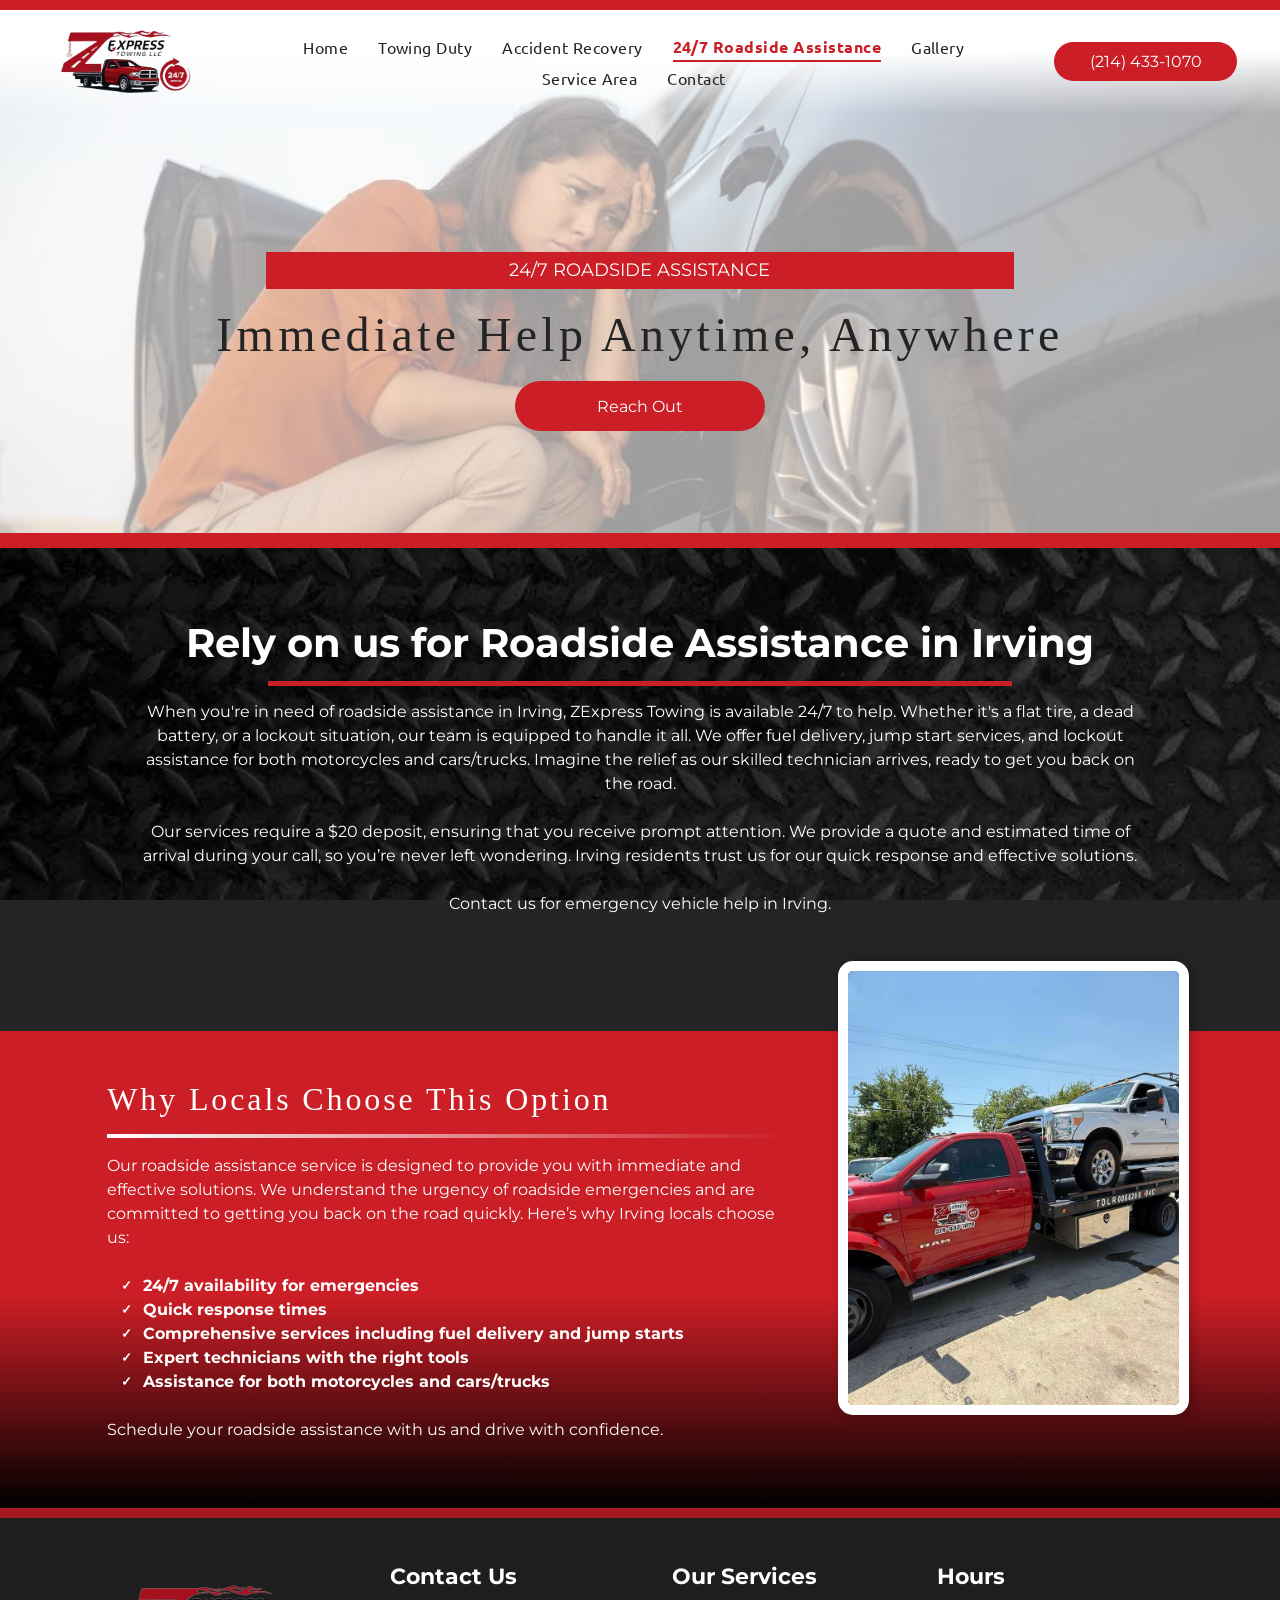
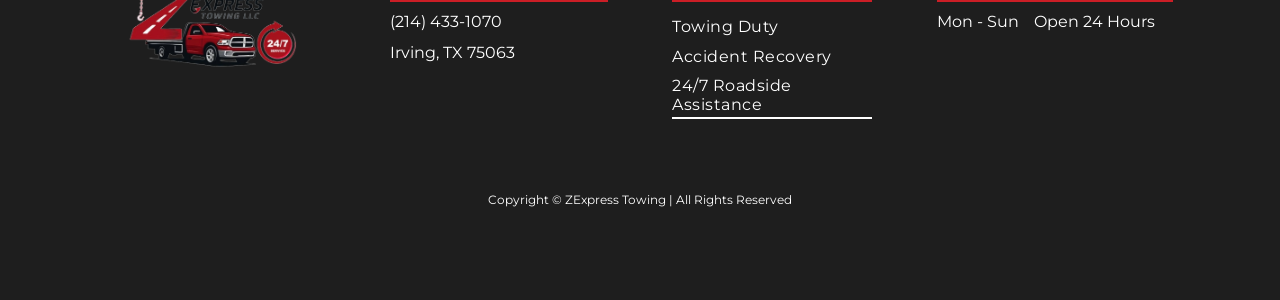
<file: 24-7-roadside-assistance/index.html>
<!DOCTYPE html>
<html xmlns="http://www.w3.org/1999/xhtml" lang="en" class="">

<head>
    <!-- Google tag (gtag.js) -->
    <script async src="https://www.googletagmanager.com/gtag/js?id=AW-18025440813"></script>
    <script>
      window.dataLayer = window.dataLayer || [];
      function gtag(){dataLayer.push(arguments);}
      gtag('js', new Date());
      gtag('config', 'AW-18025440813');
    </script>
    <script>window.exportsite = true</script>
    <meta charset="utf-8">
    </meta>
    <!-- Injecting site-wide to the head -->
    <meta name="google-site-verification" content="Hle5HP48Ufhg1DZaR9C0_j9YrRF0wAwZyphGQb3gRHI"
        data-swh-uuid="bf12c23f815c477bb5d181f56a870984">
    </meta>
    <!-- End Injecting site-wide to the head --><!-- Inject secured cdn script --><!-- ========= Meta Tags ========= -->
    <link rel="canonical" href="https://www.zexpresstowing.com/24-7-roadside-assistance" />
    <meta id="view" name="viewport" content="initial-scale=1, minimum-scale=1, maximum-scale=5, viewport-fit=cover">
    </meta>
    <meta name="apple-mobile-web-app-capable" content="yes">
    </meta>
    <!--Add favorites icons--><!-- End favorite icons --><!-- render the required CSS and JS in the head section --><!-- loadCSS function header.jsp--><!-- Google Fonts Include --><!-- loadCSS function fonts.jsp--><!-- RT CSS Include d-css-runtime-flex--><!-- End of RT CSS Include --><!-- Support `img` size attributes --><!-- Support showing sticky element on page only --><!-- This is populated in Ajax navigation --><!-- Site CSS --><!-- Flex Sections CSS --><!-- End render the required css and JS in the head section -->
    <meta property="og:type" content="website">
    </meta>
    <meta property="og:url" content="https://www.zexpresstowing.com/24-7-roadside-assistance">
    </meta>
    <title>24/7 Roadside Assistance | ZExpress Towing | Irving, TX</title>
    <meta name="description"
        content="Get 24/7 roadside assistance for flat tires, dead batteries & lockouts. Trust ZExpress Towing for quick, reliable service!">
    </meta>
    <meta name="twitter:card" content="summary">
    </meta>
    <meta name="twitter:title" content="24/7 Roadside Assistance | ZExpress Towing | Irving, TX">
    </meta>
    <meta name="twitter:description"
        content="Get 24/7 roadside assistance for flat tires, dead batteries & lockouts. Trust ZExpress Towing for quick, reliable service!">
    </meta>
    <meta property="og:description"
        content="Get 24/7 roadside assistance for flat tires, dead batteries & lockouts. Trust ZExpress Towing for quick, reliable service!">
    </meta>
    <meta property="og:title" content="24/7 Roadside Assistance | ZExpress Towing | Irving, TX">
    </meta>
    <!-- SYS- VVNfRElSRUNUX1BST0RVQ1RJT04= -->
    <link href="../Style/desktop.css" rel="stylesheet" type="text/css" />
    <link href="/24-7-roadside-assistance/style.css" rel="stylesheet" type="text/css" />
</head>

<body id="dmRoot" data-page-alias="24-7-roadside-assistance"
    class="dmRoot fix-mobile-scrolling flex-site dmResellerSite " style="padding:0;margin:0;" data-flex-site="">
    <!-- ========= Site Content ========= -->
    <div id="dm" class="dmwr">
        <div class="dm_wrapper -var5 null ">
            <div dmwrapped="true" id="1901957768" class="dm-home-page" themewaschanged="true">
                <div dmtemplateid="FlexHeader" data-responsive-name="FlexLayout"
                    class="runtime-module-container dm-bfs dm-layout-sec hasAnimations hasStickyHeader inMiniHeaderMode rows-1200 hamburger-reverse dmPageBody d-page-1716942098 inputs-css-clean dmDHeader"
                    id="dm-outer-wrapper" data-page-class="1716942098" data-soch="true"
                    data-background-parallax-selector=".dmHomeSection1, .dmSectionParallex">
                    <div id="dmStyle_outerContainer" class="dmOuter">
                        <div id="dmStyle_innerContainer" class="dmInner">
                            <div class="dmLayoutWrapper standard-var dmStandardDesktop">
                                <div id="site_content">
                                    <div id="dmFlexHeaderContainer" class="flex_hfcontainer">
                                        <div id="flex-header" data-variation-id="variation0" data-sticky="true"
                                            data-changeable-on-scroll="true"
                                            data-changeable-on-scroll-properties="|text-color|icon-fill|navigation-links-hover-border-color|navigation-links-hover-color|"
                                            data-overlapping="true" role="banner">
                                            <div data-auto="flex-section" id="1448110159" data-flex-id="453ffa06"
                                                data-layout-section="">
                                                <div class="flex-widgets-container" id="1262348506"></div>
                                                <section id="3236671d" class="flex-element section"
                                                    data-auto="flex-element-section">
                                                    <div id="11e4f629" class="flex-element grid"
                                                        data-auto="flex-element-grid" data-layout-grid="">
                                                        <div id="fdb37e17" class="flex-element group"
                                                            data-auto="flex-element-group">
                                                            <div id="0ad31b06" class="flex-element group"
                                                                data-auto="flex-element-group">
                                                                <div id="e60c44f9" class="flex-element widget-wrapper"
                                                                    data-auto="flex-element-widget-wrapper"
                                                                    data-widget-type="image" data-keep-proportion="true"
                                                                    data-external-id="1444040303">
                                                                    <div class="imageWidget align-center u_1444040303"
                                                                        data-element-type="image"
                                                                        data-widget-type="image" id="1444040303"
                                                                        data-binding="W3siYmluZGluZ05hbWUiOiJpbWFnZSIsInZhbHVlIjoic2l0ZV9pbWFnZXMubG9nbyJ9XQ==">
                                                                        <a href="../home/" id="1381046718"
                                                                            raw_url="../home/"
                                                                            data-target-page-alias="home"><img
                                                                                src="../Resources/images/newlogo02-1920w.png"
                                                                                alt="" id="1530583868" class=""
                                                                                data-dm-image-path="../Resources/images/newlogo02.png"
                                                                                width="32" height="9" data-diy-image=""
                                                                                onerror="handleImageLoadError(this)" /></a>
                                                                    </div>
                                                                </div>
                                                            </div>
                                                            <div id="7e3ebdf8" class="flex-element group"
                                                                data-auto="flex-element-group" data-hidden-on-mobile="">
                                                                <div id="b25a1b55" class="flex-element widget-wrapper"
                                                                    data-auto="flex-element-widget-wrapper"
                                                                    data-widget-type="ONELinksMenu"
                                                                    data-hidden-on-tablet="" data-hidden-on-mobile=""
                                                                    data-external-id="1937494221">
                                                                    <nav class="effect-bottom2 u_1937494221 main-navigation unifiednav dmLinksMenu"
                                                                        role="navigation"
                                                                        layout-main="horizontal_nav_layout_1"
                                                                        layout-sub="submenu_horizontal_1"
                                                                        data-show-vertical-sub-items="HOVER"
                                                                        id="1937494221" dmle_extension="onelinksmenu"
                                                                        data-element-type="onelinksmenu"
                                                                        data-logo-src="" alt=""
                                                                        data-nav-structure="HORIZONTAL" wr="true"
                                                                        icon="true" surround="true" adwords=""
                                                                        navigation-id="unifiedNav" data-from-nav="true"
                                                                        data-sub-nav="true" data-items="-1"
                                                                        custom-li-class="" custom-ul-class=""
                                                                        custom-a-class="" custom-inner-ul-class=""
                                                                        custom-nested-inner-ul-class=""
                                                                        custom-span-class="" data-links-level="0"
                                                                        data-divider="" is-build-your-own="false"
                                                                        data-build-your-own="W10=">
                                                                        <ul role="menubar"
                                                                            class="unifiednav__container  "
                                                                            data-auto="navigation-pages">
                                                                            <li role="menuitem"
                                                                                class=" unifiednav__item-wrap "
                                                                                data-auto="more-pages" data-depth="0">
                                                                                <a href="../home/"
                                                                                    class="unifiednav__item  dmUDNavigationItem_00  "
                                                                                    target=""
                                                                                    data-target-page-alias="home"
                                                                                    raw_url="../home/"> <span
                                                                                        class="nav-item-text "
                                                                                        data-link-text="
         Home
        " data-auto="page-text-style">Home <span class="icon icon-angle-down"></span>
                                                                                    </span>
                                                                                </a>
                                                                            </li>
                                                                            <li role="menuitem"
                                                                                class=" unifiednav__item-wrap "
                                                                                data-auto="more-pages" data-depth="0">
                                                                                <a href="../towing-duty/"
                                                                                    class="unifiednav__item  dmUDNavigationItem_010101283120  "
                                                                                    target=""
                                                                                    data-target-page-alias="towing-duty"
                                                                                    raw_url="/towing-duty/"> <span
                                                                                        class="nav-item-text "
                                                                                        data-link-text="Towing Duty"
                                                                                        data-auto="page-text-style">Towing Duty <span
                                                                                            class="icon icon-angle-down"></span>
                                                                                    </span>
                                                                                </a>
                                                                            </li>
                                                                            <li role="menuitem"
                                                                                class=" unifiednav__item-wrap "
                                                                                data-auto="more-pages" data-depth="0">
                                                                                <a href="../accident-recovery/"
                                                                                    class="unifiednav__item  dmUDNavigationItem_010101178389  "
                                                                                    target=""
                                                                                    data-target-page-alias="accident-recovery"
                                                                                    raw_url="/accident-recovery/"> <span
                                                                                        class="nav-item-text "
                                                                                        data-link-text="Accident Recovery"
                                                                                        data-auto="page-text-style">Accident
                                                                                        Recovery <span
                                                                                            class="icon icon-angle-down"></span>
                                                                                    </span>
                                                                                </a>
                                                                            </li>
                                                                            <li role="menuitem"
                                                                                class=" unifiednav__item-wrap "
                                                                                data-auto="more-pages" data-depth="0">
                                                                                <a href="./"
                                                                                    class="unifiednav__item  dmNavItemSelected  dmUDNavigationItem_010101448696  "
                                                                                    target=""
                                                                                    data-target-page-alias="24-7-roadside-assistance"
                                                                                    aria-current="page"
                                                                                    data-auto="selected-page"
                                                                                    raw_url="/24-7-roadside-assistance/">
                                                                                    <span class="nav-item-text "
                                                                                        data-link-text="24/7 Roadside Assistance"
                                                                                        data-auto="page-text-style">24/7
                                                                                        Roadside Assistance <span
                                                                                            class="icon icon-angle-down"></span>
                                                                                    </span>
                                                                                </a>
                                                                            </li>
                                                                            <li role="menuitem"
                                                                                class=" unifiednav__item-wrap "
                                                                                data-auto="more-pages" data-depth="0">
                                                                                <a href="../gallery/"
                                                                                    class="unifiednav__item  dmUDNavigationItem_010101126484  "
                                                                                    target=""
                                                                                    data-target-page-alias="gallery"
                                                                                    raw_url="/gallery/"> <span
                                                                                        class="nav-item-text "
                                                                                        data-link-text="Gallery"
                                                                                        data-auto="page-text-style">Gallery
                                                                                        <span
                                                                                            class="icon icon-angle-down"></span>
                                                                                    </span>
                                                                                </a>
                                                                            </li>
                                                                            <li role="menuitem"
                                                                                class=" unifiednav__item-wrap "
                                                                                data-auto="more-pages" data-depth="0">
                                                                                <a href="../service-area/"
                                                                                    class="unifiednav__item  dmUDNavigationItem_01010129473  "
                                                                                    target=""
                                                                                    data-target-page-alias="service-area"
                                                                                    raw_url="/service-area/"> <span
                                                                                        class="nav-item-text "
                                                                                        data-link-text="Service Area"
                                                                                        data-auto="page-text-style">Service
                                                                                        Area <span
                                                                                            class="icon icon-angle-down"></span>
                                                                                    </span>
                                                                                </a>
                                                                            </li>
                                                                            <li role="menuitem"
                                                                                class=" unifiednav__item-wrap "
                                                                                data-auto="more-pages" data-depth="0">
                                                                                <a href="../contact/"
                                                                                    class="unifiednav__item  dmUDNavigationItem_010101152840  "
                                                                                    target=""
                                                                                    data-target-page-alias="contact"
                                                                                    raw_url="/contact/"> <span
                                                                                        class="nav-item-text "
                                                                                        data-link-text="Contact"
                                                                                        data-auto="page-text-style">Contact
                                                                                        <span
                                                                                            class="icon icon-angle-down"></span>
                                                                                    </span>
                                                                                </a>
                                                                            </li>
                                                                        </ul>
                                                                    </nav>
                                                                </div>
                                                            </div>
                                                            <div id="99ad3194" class="flex-element group"
                                                                data-auto="flex-element-group">
                                                                <div id="2b46309f" class="flex-element widget-wrapper"
                                                                    data-auto="flex-element-widget-wrapper"
                                                                    data-widget-type="link" data-hidden-on-tablet=""
                                                                    data-hidden-on-mobile=""
                                                                    data-external-id="1542533422"> <a
                                                                        data-display-type="block"
                                                                        class="align-center dmButtonLink dmWidget dmWwr default dmOnlyButton dmDefaultGradient u_1542533422 align-center dmButtonLink dmWidget dmWwr default dmOnlyButton dmDefaultGradient u_1542533422"
                                                                        file="false" href="tel:+12144331070"
                                                                        data-element-type="dButtonLinkId"
                                                                        id="1542533422"
                                                                        data-binding="W3siYmluZGluZ05hbWUiOiJsaW5rIiwidmFsdWUiOiJjb250ZW50X2xpYnJhcnkuZ2xvYmFsLnBob25lLnBob25lIn0seyJiaW5kaW5nTmFtZSI6ImJ1dHRvbl90ZXh0IiwidmFsdWUiOiJjb250ZW50X2xpYnJhcnkuZ2xvYmFsLnBob25lLnBob25lIn1d"
                                                                        data-diy-link=""> <span class="iconBg"
                                                                            aria-hidden="true" id="1931869417"> <span
                                                                                class="icon hasFontIcon icon-star"
                                                                                id="1738559736"></span>
                                                                        </span>
                                                                        <span class="text" id="1469596979"
                                                                            data-diy-text="">(214) 433-1070</span>
                                                                    </a>
                                                                </div>
                                                                <div id="60aa171e" class="flex-element widget-wrapper"
                                                                    data-auto="flex-element-widget-wrapper"
                                                                    data-widget-type="graphic" data-hidden-on-desktop=""
                                                                    data-external-id="1724980913">
                                                                    <div class="graphicWidget u_1724980913"
                                                                        data-element-type="graphic"
                                                                        data-widget-type="graphic" id="1724980913"
                                                                        data-binding="W3siYmluZGluZ05hbWUiOiJsaW5rIiwidmFsdWUiOiJjb250ZW50X2xpYnJhcnkuZ2xvYmFsLnBob25lLnBob25lIn1d">
                                                                        <a href="tel:+12144331070"> <svg
                                                                                xmlns="http://www.w3.org/2000/svg"
                                                                                viewbox="0 0 1408 1792" id="1679602056"
                                                                                class="svg u_1679602056"
                                                                                data-icon-name="fa-phone">
                                                                                <title id="1725771829">Blank white
                                                                                    background.</title>
                                                                                <path fill="inherit"
                                                                                    d="M1408 1240q0 27-10 70.5t-21 68.5q-21 50-122 106-94 51-186 51-27 0-52.5-3.5t-57.5-12.5-47.5-14.5-55.5-20.5-49-18q-98-35-175-83-128-79-264.5-215.5t-215.5-264.5q-48-77-83-175-3-9-18-49t-20.5-55.5-14.5-47.5-12.5-57.5-3.5-52.5q0-92 51-186 56-101 106-122 25-11 68.5-21t70.5-10q14 0 21 3 18 6 53 76 11 19 30 54t35 63.5 31 53.5q3 4 17.5 25t21.5 35.5 7 28.5q0 20-28.5 50t-62 55-62 53-28.5 46q0 9 5 22.5t8.5 20.5 14 24 11.5 19q76 137 174 235t235 174q2 1 19 11.5t24 14 20.5 8.5 22.5 5q18 0 46-28.5t53-62 55-62 50-28.5q14 0 28.5 7t35.5 21.5 25 17.5q25 15 53.5 31t63.5 35 54 30q70 35 76 53 3 7 3 21z">
                                                                                </path>
                                                                            </svg>
                                                                        </a>
                                                                    </div>
                                                                </div>
                                                            </div>
                                                            <div id="33727932" class="flex-element group"
                                                                data-auto="flex-element-group"
                                                                data-hidden-on-desktop="">
                                                                <div id="e81b9bc3" class="flex-element widget-wrapper"
                                                                    data-auto="flex-element-widget-wrapper"
                                                                    data-widget-type="hamburgerButton"
                                                                    data-hidden-on-desktop=""
                                                                    data-external-id="1535369177"> <a role="button"
                                                                        class="hamburgerButton"
                                                                        data-element-type="hamburgerButton"
                                                                        id="1535369177" aria-controls="hamburger-drawer"
                                                                        aria-expanded="false"> <svg width="100pt"
                                                                            height="100pt" version="1.1"
                                                                            viewbox="0 0 100 100"
                                                                            xmlns="http://www.w3.org/2000/svg"
                                                                            id="1787006715">
                                                                            <path
                                                                                d="m3.6172 10.754h-0.050782c-1.9727 0-3.5703 1.5977-3.5703 3.5703 0 1.9727 1.5977 3.5703 3.5703 3.5703h0.054688 92.758 0.050782c1.9727 0 3.5703-1.5977 3.5703-3.5703 0-1.9727-1.5977-3.5703-3.5703-3.5703h-0.054688zm0 35.676h-0.050782c-1.9727 0-3.5703 1.5977-3.5703 3.5703s1.5977 3.5703 3.5703 3.5703h0.054688 92.758 0.050782c1.9727 0 3.5703-1.5977 3.5703-3.5703s-1.5977-3.5703-3.5703-3.5703h-0.054688zm0 35.68h-0.050782c-1.9727 0-3.5703 1.5977-3.5703 3.5703 0 1.9727 1.5977 3.5703 3.5703 3.5703h0.054688 92.758 0.050782c1.9727 0 3.5703-1.5977 3.5703-3.5703 0-1.9727-1.5977-3.5703-3.5703-3.5703h-0.054688z">
                                                                            </path>
                                                                        </svg>
                                                                    </a>
                                                                </div>
                                                            </div>
                                                        </div>
                                                    </div>
                                                </section>
                                            </div>
                                        </div>
                                        <div id="hamburger-drawer" class="hamburger-drawer layout-drawer"
                                            layout="5ff40d2f36ae4e5ea1bc96b2e2fcf67e===header"
                                            data-origin="side-reverse">
                                            <div data-layout-section="" data-auto="flex-section" id="1558513594"
                                                data-flex-id="18f5ea00">
                                                <div class="flex-widgets-container" id="1554675836"></div>
                                                <section id="f6054f97" class="flex-element section"
                                                    data-auto="flex-element-section">
                                                    <div id="ef8b5b8a" class="flex-element grid"
                                                        data-auto="flex-element-grid" data-layout-grid="">
                                                        <div id="a1f8711f" class="flex-element group"
                                                            data-auto="flex-element-group">
                                                            <div id="9d047ce9" class="flex-element group"
                                                                data-auto="flex-element-group">
                                                                <div id="12a003a5" class="flex-element widget-wrapper"
                                                                    data-auto="flex-element-widget-wrapper"
                                                                    data-widget-type="hamburgerButton"
                                                                    data-hidden-on-desktop=""
                                                                    data-external-id="1717245942"> <a role="button"
                                                                        class="hamburgerButton"
                                                                        data-element-type="hamburgerButton"
                                                                        id="1717245942" aria-controls="hamburger-drawer"
                                                                        aria-expanded="false"> <svg width="100pt"
                                                                            height="100pt" version="1.1"
                                                                            viewbox="0 0 100 100"
                                                                            xmlns="http://www.w3.org/2000/svg"
                                                                            id="1463788326">
                                                                            <path
                                                                                d="m82 87.883c1.625 1.625 4.2656 1.625 5.8906 0 1.6289-1.6289 1.6289-4.2656 0-5.8945l-32.414-32.41 32.406-32.406c1.6289-1.625 1.6289-4.2656
 0-5.8906-1.6289-1.6289-4.2656-1.6289-5.8906 0l-32.406 32.402-32.406-32.406c-1.625-1.625-4.2656-1.625-5.8906 0-1.6289 1.6289-1.6289 4.2656 0
 5.8945l32.402 32.406-32.41 32.414c-1.6289 1.625-1.6289 4.2617 0 5.8906 1.625 1.6289 4.2656 1.6289 5.8906 0l32.414-32.414z"
                                                                                fill-rule="evenodd"></path>
                                                                        </svg>
                                                                    </a>
                                                                </div>
                                                            </div>
                                                        </div>
                                                    </div>
                                                </section>
                                            </div>
                                            <div data-auto="flex-section" id="1099442592"
                                                data-flex-id="63a049320d35b55b4ef2a372" data-layout-section="">
                                                <div class="flex-widgets-container" id="1247649854"></div>
                                                <section id="63a049320d35b55b4ef2a373" class="flex-element section"
                                                    data-auto="flex-element-section">
                                                    <div id="63a049320d35b55b4ef2a376" class="flex-element grid"
                                                        data-auto="flex-element-grid" data-layout-grid="">
                                                        <div id="63a049320d35b55b4ef2a377" class="flex-element group"
                                                            data-auto="flex-element-group">
                                                            <div id="63a049320d35b55b4ef2a374"
                                                                class="flex-element group"
                                                                data-auto="flex-element-group">
                                                                <div id="63a049ca0d35b55b4ef2a5c3"
                                                                    class="flex-element widget-wrapper"
                                                                    data-auto="flex-element-widget-wrapper"
                                                                    data-widget-type="ONELinksMenu"
                                                                    data-external-id="1998592992">
                                                                    <nav class="u_1998592992 effect-bottom2 main-navigation unifiednav dmLinksMenu"
                                                                        role="navigation"
                                                                        layout-main="vertical_nav_layout_2"
                                                                        layout-sub=""
                                                                        data-show-vertical-sub-items="HIDE"
                                                                        id="1998592992" dmle_extension="onelinksmenu"
                                                                        data-element-type="onelinksmenu"
                                                                        data-logo-src="" alt=""
                                                                        data-nav-structure="VERTICAL" wr="true"
                                                                        icon="true" surround="true" adwords=""
                                                                        navigation-id="unifiedNav" data-from-nav="true"
                                                                        data-sub-nav="true" data-items="-1"
                                                                        custom-li-class="" custom-ul-class=""
                                                                        custom-a-class="" custom-inner-ul-class=""
                                                                        custom-nested-inner-ul-class=""
                                                                        custom-span-class="" data-links-level="0"
                                                                        is-build-your-own="false"
                                                                        data-build-your-own="W10=">
                                                                        <ul role="menubar"
                                                                            class="unifiednav__container  "
                                                                            data-auto="navigation-pages">
                                                                            <li role="menuitem"
                                                                                class=" unifiednav__item-wrap "
                                                                                data-auto="more-pages" data-depth="0">
                                                                                <a href="../home/"
                                                                                    class="unifiednav__item  dmUDNavigationItem_00  "
                                                                                    target=""
                                                                                    data-target-page-alias="home"
                                                                                    raw_url="../home/"> <span
                                                                                        class="nav-item-text "
                                                                                        data-link-text="
         Home
        " data-auto="page-text-style">Home <span class="icon icon-angle-down"></span>
                                                                                    </span>
                                                                                </a>
                                                                            </li>
                                                                            <li role="menuitem"
                                                                                class=" unifiednav__item-wrap "
                                                                                data-auto="more-pages" data-depth="0">
                                                                                <a href="../towing-duty/"
                                                                                    class="unifiednav__item  dmUDNavigationItem_010101283120  "
                                                                                    target=""
                                                                                    data-target-page-alias="towing-duty"
                                                                                    raw_url="/towing-duty/"> <span
                                                                                        class="nav-item-text "
                                                                                        data-link-text="Towing Duty"
                                                                                        data-auto="page-text-style">Towing Duty <span
                                                                                            class="icon icon-angle-down"></span>
                                                                                    </span>
                                                                                </a>
                                                                            </li>
                                                                            <li role="menuitem"
                                                                                class=" unifiednav__item-wrap "
                                                                                data-auto="more-pages" data-depth="0">
                                                                                <a href="../accident-recovery/"
                                                                                    class="unifiednav__item  dmUDNavigationItem_010101178389  "
                                                                                    target=""
                                                                                    data-target-page-alias="accident-recovery"
                                                                                    raw_url="/accident-recovery/"> <span
                                                                                        class="nav-item-text "
                                                                                        data-link-text="Accident Recovery"
                                                                                        data-auto="page-text-style">Accident
                                                                                        Recovery <span
                                                                                            class="icon icon-angle-down"></span>
                                                                                    </span>
                                                                                </a>
                                                                            </li>
                                                                            <li role="menuitem"
                                                                                class=" unifiednav__item-wrap "
                                                                                data-auto="more-pages" data-depth="0">
                                                                                <a href="./"
                                                                                    class="unifiednav__item  dmNavItemSelected  dmUDNavigationItem_010101448696  "
                                                                                    target=""
                                                                                    data-target-page-alias="24-7-roadside-assistance"
                                                                                    aria-current="page"
                                                                                    data-auto="selected-page"
                                                                                    raw_url="/24-7-roadside-assistance/">
                                                                                    <span class="nav-item-text "
                                                                                        data-link-text="24/7 Roadside Assistance"
                                                                                        data-auto="page-text-style">24/7
                                                                                        Roadside Assistance <span
                                                                                            class="icon icon-angle-down"></span>
                                                                                    </span>
                                                                                </a>
                                                                            </li>
                                                                            <li role="menuitem"
                                                                                class=" unifiednav__item-wrap "
                                                                                data-auto="more-pages" data-depth="0">
                                                                                <a href="../gallery/"
                                                                                    class="unifiednav__item  dmUDNavigationItem_010101126484  "
                                                                                    target=""
                                                                                    data-target-page-alias="gallery"
                                                                                    raw_url="/gallery/"> <span
                                                                                        class="nav-item-text "
                                                                                        data-link-text="Gallery"
                                                                                        data-auto="page-text-style">Gallery
                                                                                        <span
                                                                                            class="icon icon-angle-down"></span>
                                                                                    </span>
                                                                                </a>
                                                                            </li>
                                                                            <li role="menuitem"
                                                                                class=" unifiednav__item-wrap "
                                                                                data-auto="more-pages" data-depth="0">
                                                                                <a href="../service-area/"
                                                                                    class="unifiednav__item  dmUDNavigationItem_01010129473  "
                                                                                    target=""
                                                                                    data-target-page-alias="service-area"
                                                                                    raw_url="/service-area/"> <span
                                                                                        class="nav-item-text "
                                                                                        data-link-text="Service Area"
                                                                                        data-auto="page-text-style">Service
                                                                                        Area <span
                                                                                            class="icon icon-angle-down"></span>
                                                                                    </span>
                                                                                </a>
                                                                            </li>
                                                                            <li role="menuitem"
                                                                                class=" unifiednav__item-wrap "
                                                                                data-auto="more-pages" data-depth="0">
                                                                                <a href="../contact/"
                                                                                    class="unifiednav__item  dmUDNavigationItem_010101152840  "
                                                                                    target=""
                                                                                    data-target-page-alias="contact"
                                                                                    raw_url="/contact/"> <span
                                                                                        class="nav-item-text "
                                                                                        data-link-text="Contact"
                                                                                        data-auto="page-text-style">Contact
                                                                                        <span
                                                                                            class="icon icon-angle-down"></span>
                                                                                    </span>
                                                                                </a>
                                                                            </li>
                                                                        </ul>
                                                                    </nav>
                                                                </div>
                                                            </div>
                                                        </div>
                                                    </div>
                                                </section>
                                            </div>
                                            <div data-auto="flex-section" id="1029527021"
                                                data-flex-id="6406026c90e1521f6ecb0eca" data-layout-section="">
                                                <div class="flex-widgets-container" id="1659590659"></div>
                                                <section id="6406026c90e1521f6ecb0ec9" class="flex-element section"
                                                    data-auto="flex-element-section">
                                                    <div id="6406026c90e1521f6ecb0ecb" class="flex-element grid"
                                                        data-auto="flex-element-grid" data-layout-grid="">
                                                        <div id="6406026c90e1521f6ecb0ecc" class="flex-element group"
                                                            data-auto="flex-element-group">
                                                            <div id="6406026c90e1521f6ecb0ecd"
                                                                class="flex-element group"
                                                                data-auto="flex-element-group">
                                                                <div id="widget_nd4" class="flex-element widget-wrapper"
                                                                    data-auto="flex-element-widget-wrapper"
                                                                    data-widget-type="clicktocall"
                                                                    data-external-id="1524681038"> <a
                                                                        class="default align-center flexButton dmCall voipReplacement dmWidget dmNoMark dmWwr"
                                                                        href="tel:+12144331070"
                                                                        contenteditable="false"
                                                                        onclick=";return dm_gaq_push_event('ClickToCall', 'Call',null,'6ac307b0', this);"
                                                                        id="1524681038" dmle_extension="clicktocall"
                                                                        data-element-type="clicktocall"
                                                                        data-binding="W3siYmluZGluZ05hbWUiOiJwaG9uZSIsInZhbHVlIjoiY29udGVudF9saWJyYXJ5Lmdsb2JhbC5waG9uZS5waG9uZSJ9XQ=="
                                                                        wr="true" data-display-type="block" icon="true"
                                                                        surround="true" description="" adwords=""
                                                                        icon-name="icon-phone" phone="(214) 433-1070"
                                                                        text="" image=""> <span class="iconBg"
                                                                            aria-hidden="true"> <span
                                                                                class="icon hasFontIcon icon-phone"></span>
                                                                        </span>
                                                                        <span class="text">(214) 433-1070</span>
                                                                    </a>
                                                                </div>
                                                            </div>
                                                        </div>
                                                    </div>
                                                </section>
                                            </div>
                                        </div>
                                        <div class="layout-drawer-overlay" id="layout-drawer-overlay"></div>
                                    </div>
                                    <div dmwrapped="true" id="dmFirstContainer"
                                        class="dmBody u_dmStyle_template_24-7-roadside-assistance dm-home-page"
                                        themewaschanged="true">
                                        <div id="allWrapper" class="allWrapper"><!-- navigation placeholders -->
                                            <div id="dm_content" class="dmContent" role="main">
                                                <div dm:templateorder="170"
                                                    class="dmHomeRespTmpl mainBorder dmRespRowsWrapper dmFullRowRespTmpl"
                                                    id="1716942098">
                                                    <div data-layout-section="" data-auto="flex-section" id="1919813189"
                                                        data-flex-id="dbbef4fb" data-page-element-type="section"
                                                        data-page-element-source-id="c71f5295===home"
                                                        data-page-element-id="1447613302" class="u_1919813189">
                                                        <div class="flex-widgets-container" id="1340249788"></div>
                                                        <section id="17bcf5ab" class="flex-element section"
                                                            data-auto="flex-element-section">
                                                            <div id="7b9cb695" class="flex-element grid"
                                                                data-auto="flex-element-grid" data-layout-grid=""
                                                                data-image-bg-static="">
                                                                <div id="bfc4946d" class="flex-element group"
                                                                    data-auto="flex-element-group">
                                                                    <div id="3b894e06" class="flex-element group"
                                                                        data-auto="flex-element-group"
                                                                        data-anim-extended="eyJkZXNrdG9wIjp7InRyaWdnZXIiOiJlbnRyYW5jZSIsImFuaW1hdGlvbiI6ImZhZGVJbkNvbWJvIiwiZHVyYXRpb24iOjIsImRlbGF5IjowLjEsImludGVuc2l0eSI6MSwiZGlyIjoiaW4tcGxhY2UifX0=">
                                                                        <div id="63b20e57"
                                                                            class="flex-element widget-wrapper"
                                                                            data-auto="flex-element-widget-wrapper"
                                                                            data-widget-type="paragraph"
                                                                            data-external-id="1055086842">
                                                                            <div class="dmNewParagraph u_1055086842"
                                                                                data-element-type="paragraph"
                                                                                data-version="5" id="1055086842"
                                                                                data-ai-tag="Slogan" style="">
                                                                                <h1 style="line-height: 1.1; letter-spacing: 0.09em;"
                                                                                    class="m-size-38 t-size-41 text-align-center m-text-align-center size-48">
                                                                                    <span
                                                                                        class="m-font-size-38 t-font-size-41 font-size-48"
                                                                                        style="display: unset; color: rgb(36, 36, 36);">Immediate
                                                                                        Help Anytime, Anywhere</span>
                                                                                </h1>
                                                                            </div>
                                                                        </div>
                                                                        <div id="25f26601"
                                                                            class="flex-element widget-wrapper"
                                                                            data-auto="flex-element-widget-wrapper"
                                                                            data-widget-type="link"
                                                                            data-external-id="1494030880"> <a
                                                                                data-display-type="block"
                                                                                class="align-center dmButtonLink dmWidget dmWwr default dmOnlyButton dmDefaultGradient flexButton"
                                                                                file="false" href="../contact/"
                                                                                data-element-type="dButtonLinkId"
                                                                                id="1494030880" raw_url="/contact/"
                                                                                data-target-page-alias="contact"> <span
                                                                                    class="iconBg" aria-hidden="true"
                                                                                    id="1923722943"> <span
                                                                                        class="icon hasFontIcon icon-star"
                                                                                        id="1437282487"></span>
                                                                                </span>
                                                                                <span class="text" id="1166518171">Reach
                                                                                    Out</span>
                                                                            </a>
                                                                        </div>
                                                                        <div id="96bdfc10"
                                                                            class="flex-element widget-wrapper"
                                                                            data-auto="flex-element-widget-wrapper"
                                                                            data-widget-type="paragraph"
                                                                            data-external-id="1986577516">
                                                                            <div class="dmNewParagraph u_1986577516"
                                                                                data-element-type="paragraph"
                                                                                data-version="5" id="1986577516"
                                                                                style="">
                                                                                <p
                                                                                    class="text-align-center t-size-16 m-size-16 m-text-align-center size-18">
                                                                                    <span
                                                                                        style="display: unset; text-transform: uppercase;"
                                                                                        class="font-size-18 t-font-size-16 m-font-size-16">24/7
                                                                                        Roadside Assistance</span>
                                                                                </p>
                                                                            </div>
                                                                        </div>
                                                                    </div>
                                                                </div>
                                                            </div>
                                                        </section>
                                                    </div>
                                                    <div data-auto="flex-section" id="1769471832"
                                                        data-flex-id="245b3ca7" data-layout-section=""
                                                        class="u_1769471832" data-page-element-type="section"
                                                        data-page-element-source-id="c71f5295===home"
                                                        data-page-element-id="1447613302">
                                                        <div class="flex-widgets-container" id="1426255047"></div>
                                                        <section id="6b2206d8" class="flex-element section"
                                                            data-auto="flex-element-section">
                                                            <div id="f1889cf5" class="flex-element grid"
                                                                data-auto="flex-element-grid" data-layout-grid="">
                                                                <div id="8bf6cd11" class="flex-element group"
                                                                    data-auto="flex-element-group">
                                                                    <div id="125f42d9" class="flex-element group"
                                                                        data-auto="flex-element-group"
                                                                        data-anim-extended="eyJkZXNrdG9wIjp7InRyaWdnZXIiOiJlbnRyYW5jZSIsImFuaW1hdGlvbiI6ImZhZGVJbkNvbWJvIiwiZHVyYXRpb24iOjEsImRlbGF5IjowLjIsImludGVuc2l0eSI6MSwiZGlyIjoibGVmdCJ9fQ==">
                                                                        <div id="widget_9fa"
                                                                            class="flex-element widget-wrapper"
                                                                            data-auto="flex-element-widget-wrapper"
                                                                            data-widget-type="paragraph"
                                                                            data-external-id="3201810086">
                                                                            <div class="dmNewParagraph"
                                                                                data-element-type="paragraph"
                                                                                data-version="5" id="3201810086"
                                                                                style="">
                                                                                <h2
                                                                                    class="text-align-center m-text-align-left size-40 t-size-34 m-size-32">
                                                                                    <span style="display: unset;"
                                                                                        class="font-size-40 t-font-size-34 m-font-size-32">Rely
                                                                                        on us for Roadside Assistance in
                                                                                        Irving</span>
                                                                                </h2>
                                                                            </div>
                                                                        </div>
                                                                        <div id="widget_e89"
                                                                            class="flex-element widget-wrapper"
                                                                            data-auto="flex-element-widget-wrapper"
                                                                            data-widget-type="divider"
                                                                            data-external-id="2543976660">
                                                                            <div class="dmDividerWrapper clearfix u_2543976660"
                                                                                data-element-type="dDividerId"
                                                                                data-layout="divider-style-1"
                                                                                data-widget-version="2" id="2543976660">
                                                                                <hr class="dmDivider"
                                                                                    style="border-width:2px; border-top-style:solid; color:grey;"
                                                                                    id="1014489861" />
                                                                            </div>
                                                                        </div>
                                                                        <div id="9a630995"
                                                                            class="flex-element widget-wrapper"
                                                                            data-auto="flex-element-widget-wrapper"
                                                                            data-widget-type="paragraph"
                                                                            data-external-id="1632409849">
                                                                            <div class="dmNewParagraph"
                                                                                data-element-type="paragraph"
                                                                                data-version="5" id="1632409849"
                                                                                data-diy-text="" style="">
                                                                                <p class="m-text-align-left text-align-center"
                                                                                    style="line-height: 1.5;"> <span
                                                                                        style="display: initial;">When
                                                                                        you're in need of roadside
                                                                                        assistance in Irving, ZExpress
                                                                                        Towing is available 24/7 to
                                                                                        help. Whether it's a flat tire,
                                                                                        a dead battery, or a lockout
                                                                                        situation, our team is equipped
                                                                                        to handle it all. We offer fuel
                                                                                        delivery, jump start services,
                                                                                        and lockout assistance for both
                                                                                        motorcycles and cars/trucks.
                                                                                        Imagine the relief as our
                                                                                        skilled technician arrives,
                                                                                        ready to get you back on the
                                                                                        road.</span>
                                                                                </p>
                                                                                <p class="m-text-align-left text-align-center"
                                                                                    style="line-height: 1.5;"> <span
                                                                                        style="display: initial;"><br /></span>
                                                                                </p>
                                                                                <p class="m-text-align-left text-align-center"
                                                                                    style="line-height: 1.5;"> <span
                                                                                        style="display: initial;">Our
                                                                                        services require a $20 deposit,
                                                                                        ensuring that you receive prompt
                                                                                        attention. We provide a quote
                                                                                        and estimated time of arrival
                                                                                        during your call, so
                                                                                        you&rsquo;re never left
                                                                                        wondering. Irving residents
                                                                                        trust us for our quick response
                                                                                        and effective solutions.</span>
                                                                                </p>
                                                                                <p class="m-text-align-left text-align-center"
                                                                                    style="line-height: 1.5;"> <span
                                                                                        style="display: initial;"><br /></span>
                                                                                </p>
                                                                                <p
                                                                                    class="m-text-align-left text-align-center">
                                                                                    <span
                                                                                        style="display: initial;">Contact
                                                                                        us for emergency vehicle help in
                                                                                        Irving.</span>
                                                                                </p>
                                                                            </div>
                                                                        </div>
                                                                    </div>
                                                                </div>
                                                            </div>
                                                        </section>
                                                    </div>
                                                    <div data-flex-id="a3a431da" data-auto="flex-section"
                                                        id="1138882027" data-layout-section="" class="u_1138882027"
                                                        data-page-element-type="section"
                                                        data-page-element-source-id="c71f5295===home"
                                                        data-page-element-id="1447613302">
                                                        <div class="flex-widgets-container" id="1741702396"></div>
                                                        <section id="2fc4789e" class="flex-element section"
                                                            data-auto="flex-element-section">
                                                            <div id="15b426ec" class="flex-element grid"
                                                                data-auto="flex-element-grid" data-layout-grid="">
                                                                <div id="2f2da6db" class="flex-element group"
                                                                    data-auto="flex-element-group">
                                                                    <div id="fb7473f5" class="flex-element group"
                                                                        data-auto="flex-element-group"
                                                                        data-anim-extended="eyJkZXNrdG9wIjp7InRyaWdnZXIiOiJlbnRyYW5jZSIsImFuaW1hdGlvbiI6ImZhZGVJbkNvbWJvIiwiZHVyYXRpb24iOjIsImRlbGF5IjowLjIsImludGVuc2l0eSI6MSwiZGlyIjoiaW4tcGxhY2UifX0=">
                                                                        <div id="cf6925f6"
                                                                            class="flex-element widget-wrapper"
                                                                            data-auto="flex-element-widget-wrapper"
                                                                            data-widget-type="paragraph"
                                                                            data-external-id="1622286115">
                                                                            <div class="dmNewParagraph"
                                                                                data-element-type="paragraph"
                                                                                data-version="5" id="1622286115"
                                                                                style="">
                                                                                <h3 class="t-size-27 m-size-26 size-32"
                                                                                    style="letter-spacing: 0.09em;">
                                                                                    <span
                                                                                        style="display: unset; color: var(--color_8);"
                                                                                        class="font-size-32 t-font-size-27 m-font-size-26">Why
                                                                                        Locals Choose This Option</span>
                                                                                </h3>
                                                                            </div>
                                                                        </div>
                                                                        <div id="32efd8a1"
                                                                            class="flex-element widget-wrapper"
                                                                            data-auto="flex-element-widget-wrapper"
                                                                            data-widget-type="divider"
                                                                            data-external-id="1489904983">
                                                                            <div class="dmDividerWrapper clearfix u_1489904983"
                                                                                data-element-type="dDividerId"
                                                                                data-layout="divider-style-1"
                                                                                data-widget-version="2" id="1489904983"
                                                                                layout="divider-gradient-line">
                                                                                <hr class="dmDivider"
                                                                                    style="border-width:2px; border-top-style:solid; color:grey;"
                                                                                    id="1647126419" />
                                                                            </div>
                                                                        </div>
                                                                        <div id="dcce4528"
                                                                            class="flex-element widget-wrapper"
                                                                            data-auto="flex-element-widget-wrapper"
                                                                            data-widget-type="paragraph"
                                                                            data-external-id="1799977718">
                                                                            <div class="dmNewParagraph"
                                                                                data-element-type="paragraph"
                                                                                data-version="5" id="1799977718"
                                                                                style="">
                                                                                <p
                                                                                    class="m-text-align-left text-align-left">
                                                                                    <span
                                                                                        style="display: initial; color: var(--color_8);">Our
                                                                                        roadside assistance service is
                                                                                        designed to provide you with
                                                                                        immediate and effective
                                                                                        solutions. We understand the
                                                                                        urgency of roadside emergencies
                                                                                        and are committed to getting you
                                                                                        back on the road quickly.
                                                                                        Here&rsquo;s why Irving locals
                                                                                        choose us:</span>
                                                                                </p>
                                                                                <p
                                                                                    class="m-text-align-left text-align-left">
                                                                                    <span
                                                                                        style="display: initial;"><br /></span>
                                                                                </p>
                                                                                <ul class="defaultList custom-list-6">
                                                                                    <li class="m-text-align-left text-align-left"
                                                                                        style="color: var(--color_8);">
                                                                                        <strong
                                                                                            style="font-weight: bold; display: initial; color: var(--color_8);">24/7
                                                                                            availability for
                                                                                            emergencies</strong>
                                                                                    </li>
                                                                                    <li class="m-text-align-left text-align-left"
                                                                                        style="color: var(--color_8);">
                                                                                        <strong
                                                                                            style="font-weight: bold; display: initial; color: var(--color_8);">Quick
                                                                                            response times</strong>
                                                                                    </li>
                                                                                    <li class="m-text-align-left text-align-left"
                                                                                        style="color: var(--color_8);">
                                                                                        <strong
                                                                                            style="font-weight: bold; display: initial; color: var(--color_8);">Comprehensive
                                                                                            services including fuel
                                                                                            delivery and jump
                                                                                            starts</strong>
                                                                                    </li>
                                                                                    <li class="m-text-align-left text-align-left"
                                                                                        style="color: var(--color_8);">
                                                                                        <strong
                                                                                            style="font-weight: bold; display: initial; color: var(--color_8);">Expert
                                                                                            technicians with the right
                                                                                            tools</strong>
                                                                                    </li>
                                                                                    <li class="m-text-align-left text-align-left"
                                                                                        style="color: var(--color_8);">
                                                                                        <strong
                                                                                            style="font-weight: bold; display: initial; color: var(--color_8);">Assistance
                                                                                            for both motorcycles and
                                                                                            cars/trucks</strong>
                                                                                    </li>
                                                                                </ul>
                                                                                <p
                                                                                    class="m-text-align-left text-align-left">
                                                                                    <span
                                                                                        style="display: initial;"><br /></span>
                                                                                </p>
                                                                                <p
                                                                                    class="m-text-align-left text-align-left">
                                                                                    <span
                                                                                        style="display: initial; color: var(--color_8);">Schedule
                                                                                        your roadside assistance with us
                                                                                        and drive with
                                                                                        confidence.</span>
                                                                                </p>
                                                                            </div>
                                                                        </div>
                                                                    </div>
                                                                    <div id="47f4daad" class="flex-element group"
                                                                        data-auto="flex-element-group">
                                                                        <div id="8b5b6d23"
                                                                            class="flex-element widget-wrapper"
                                                                            data-auto="flex-element-widget-wrapper"
                                                                            data-widget-type="image"
                                                                            data-external-id="1777330531">
                                                                            <div class="imageWidget align-center u_1777330531"
                                                                                data-element-type="image"
                                                                                data-widget-type="image"
                                                                                id="1777330531"><img
                                                                                    src="../Resources/images/images14-1920w.jpg"
                                                                                    alt="Red tow truck carrying a white pickup truck on a sunny day."
                                                                                    id="1220943608" class=""
                                                                                    data-dm-image-path="../Resources/images/images14.jpg"
                                                                                    width="1400" height="1050"
                                                                                    onerror="handleImageLoadError(this)" />
                                                                            </div>
                                                                        </div>
                                                                    </div>
                                                                </div>
                                                            </div>
                                                        </section>
                                                    </div>
                                                </div>
                                            </div>
                                        </div>
                                    </div>
                                    <div class="dmFooterContainer flex_hfcontainer">
                                        <div id="flex-footer" role="contentinfo">
                                            <div data-auto="flex-section" id="1846498529" data-flex-id="15f31182"
                                                data-layout-section="" class="u_1846498529"
                                                data-page-element-type="section"
                                                data-page-element-source-id="52868b9b===home"
                                                data-page-element-id="1209438373">
                                                <div class="flex-widgets-container" id="1368205793"></div>
                                                <section id="217caa9e" class="flex-element section"
                                                    data-auto="flex-element-section">
                                                    <div id="ff3a7880" class="flex-element grid"
                                                        data-auto="flex-element-grid" data-layout-grid="">
                                                        <div id="08f1e3ed" class="flex-element group"
                                                            data-auto="flex-element-group">
                                                            <div id="d55c0731" class="flex-element group"
                                                                data-auto="flex-element-group">
                                                                <div id="5f698210" class="flex-element group"
                                                                    data-auto="flex-element-group">
                                                                    <div id="4b9c71d9"
                                                                        class="flex-element widget-wrapper"
                                                                        data-auto="flex-element-widget-wrapper"
                                                                        data-widget-type="image"
                                                                        data-external-id="1666215293">
                                                                        <div class="imageWidget align-center u_1666215293"
                                                                            data-element-type="image"
                                                                            data-widget-type="image" id="1666215293"
                                                                            data-binding="W3siYmluZGluZ05hbWUiOiJpbWFnZSIsInZhbHVlIjoic2l0ZV9pbWFnZXMubG9nbyJ9XQ==">
                                                                            <a href="../home/" id="1003644122"
                                                                                raw_url="../home/"
                                                                                data-target-page-alias="home"><img
                                                                                    src="../Resources/images/newlogo02-1920w.png"
                                                                                    alt="" id="1566174033"
                                                                                    data-diy-image=""
                                                                                    data-dm-image-path="../Resources/images/newlogo02.png"
                                                                                    onerror="handleImageLoadError(this)" /></a>
                                                                        </div>
                                                                    </div>
                                                                </div>
                                                            </div>
                                                            <div id="12be6bfa" class="flex-element group"
                                                                data-auto="flex-element-group">
                                                                <div id="f458d1c3" class="flex-element widget-wrapper"
                                                                    data-auto="flex-element-widget-wrapper"
                                                                    data-widget-type="paragraph"
                                                                    data-external-id="1042960969">
                                                                    <div class="dmNewParagraph"
                                                                        data-element-type="paragraph" data-version="5"
                                                                        id="1042960969" style="">
                                                                        <h6 class="m-size-18 size-22 t-size-30"> <span
                                                                                style="color: var(--color_8); display: unset;"
                                                                                class="font-size-22 m-font-size-18 t-font-size-30"
                                                                                t-font-size-set="true">Contact Us</span>
                                                                        </h6>
                                                                    </div>
                                                                </div>
                                                                <div id="4e483903" class="flex-element widget-wrapper"
                                                                    data-auto="flex-element-widget-wrapper"
                                                                    data-widget-type="divider"
                                                                    data-external-id="1602213995">
                                                                    <div class="dmDividerWrapper clearfix u_1602213995"
                                                                        data-element-type="dDividerId"
                                                                        data-layout="divider-style-1"
                                                                        data-widget-version="2" id="1602213995">
                                                                        <hr class="dmDivider"
                                                                            style="border-width:2px; border-top-style:solid; color:grey;"
                                                                            id="1098205703" />
                                                                    </div>
                                                                </div>
                                                                <div id="f01a6dd3" class="flex-element widget-wrapper"
                                                                    data-auto="flex-element-widget-wrapper"
                                                                    data-widget-type="paragraph"
                                                                    data-external-id="1333714707">
                                                                    <div class="dmNewParagraph u_1333714707"
                                                                        data-element-type="paragraph" data-version="5"
                                                                        id="1333714707" style=""
                                                                        data-binding="W3siYmluZGluZ05hbWUiOiJ0ZXh0IiwidmFsdWUiOiJjb250ZW50X2xpYnJhcnkuZ2xvYmFsLnBob25lLnBob25lIn1d"
                                                                        data-diy-text=""><a href="tel:+12144331070" style="color: #ffffff !important; text-decoration: none !important; border-bottom: none !important; box-shadow: none !important;">(214) 433-1070</a></div>
                                                                </div>
                                                                <div id="c49fa727" class="flex-element widget-wrapper"
                                                                    data-auto="flex-element-widget-wrapper"
                                                                    data-widget-type="paragraph"
                                                                    data-external-id="1237305398">
                                                                    <div class="dmNewParagraph u_1237305398"
                                                                        data-element-type="paragraph" data-version="5"
                                                                        id="1237305398" style=""
                                                                        data-binding="W3siYmluZGluZ05hbWUiOiJ0ZXh0IiwidmFsdWUiOiJzaXRlX3RleHQuYWRkcmVzcyJ9XQ=="
                                                                        data-diy-text="">
                                                                        <p class="rteBlock">Irving, TX 75063</p>
                                                                    </div>
                                                                </div>
                                                            </div>
                                                            <div id="1c148f8e" class="flex-element group"
                                                                data-auto="flex-element-group">
                                                                <div id="493f781f" class="flex-element widget-wrapper"
                                                                    data-auto="flex-element-widget-wrapper"
                                                                    data-widget-type="ONELinksMenu"
                                                                    data-external-id="1474501161">
                                                                    <nav class="u_1474501161 unifiednav_vertical effect-bottom2 main-navigation unifiednav dmLinksMenu"
                                                                        role="navigation"
                                                                        layout-main="vertical_nav_layout_2"
                                                                        layout-sub=""
                                                                        data-show-vertical-sub-items="HOVER"
                                                                        id="1474501161" dmle_extension="onelinksmenu"
                                                                        data-element-type="onelinksmenu" alt=""
                                                                        data-nav-structure="VERTICAL" wr="true"
                                                                        icon="true" surround="true" adwords=""
                                                                        navigation-id="unifiedNav" data-from-nav="true"
                                                                        data-sub-nav="true" data-items="-1"
                                                                        custom-li-class="" custom-ul-class=""
                                                                        custom-a-class="" custom-inner-ul-class=""
                                                                        custom-nested-inner-ul-class=""
                                                                        custom-span-class="" data-links-level="0"
                                                                        is-build-your-own="true"
                                                                        data-build-your-own="[base64]">
                                                                        <ul role="menubar"
                                                                            class="unifiednav__container  "
                                                                            data-auto="navigation-pages">
                                                                            <li role="menuitem"
                                                                                class=" unifiednav__item-wrap "
                                                                                data-auto="more-pages" data-depth="0">
                                                                                <a href="../towing-duty/"
                                                                                    class="unifiednav__item    "
                                                                                    target=""
                                                                                    data-target-page-alias="towing-duty"
                                                                                    raw_url="/towing-duty/"> <span
                                                                                        class="nav-item-text "
                                                                                        data-link-text="Towing Duty"
                                                                                        data-auto="page-text-style">Towing Duty <span
                                                                                            class="icon icon-angle-down"
                                                                                            data-hidden-on-mobile=""
                                                                                            data-hidden-on-desktop=""
                                                                                            data-hidden-on-tablet=""></span>
                                                                                    </span>
                                                                                </a>
                                                                            </li>
                                                                            <li role="menuitem"
                                                                                class=" unifiednav__item-wrap "
                                                                                data-auto="more-pages" data-depth="0">
                                                                                <a href="../accident-recovery/"
                                                                                    class="unifiednav__item    "
                                                                                    target=""
                                                                                    data-target-page-alias="accident-recovery"
                                                                                    raw_url="/accident-recovery/"> <span
                                                                                        class="nav-item-text "
                                                                                        data-link-text="Accident Recovery"
                                                                                        data-auto="page-text-style">Accident
                                                                                        Recovery <span
                                                                                            class="icon icon-angle-down"
                                                                                            data-hidden-on-mobile=""
                                                                                            data-hidden-on-desktop=""
                                                                                            data-hidden-on-tablet=""></span>
                                                                                    </span>
                                                                                </a>
                                                                            </li>
                                                                            <li role="menuitem"
                                                                                class=" unifiednav__item-wrap "
                                                                                data-auto="more-pages" data-depth="0">
                                                                                <a href="./"
                                                                                    class="unifiednav__item  dmNavItemSelected    "
                                                                                    target=""
                                                                                    data-target-page-alias="24-7-roadside-assistance"
                                                                                    aria-current="page"
                                                                                    data-auto="selected-page"
                                                                                    raw_url="/24-7-roadside-assistance/">
                                                                                    <span class="nav-item-text "
                                                                                        data-link-text="24/7 Roadside Assistance"
                                                                                        data-auto="page-text-style">24/7
                                                                                        Roadside Assistance <span
                                                                                            class="icon icon-angle-down"
                                                                                            data-hidden-on-mobile=""
                                                                                            data-hidden-on-desktop=""
                                                                                            data-hidden-on-tablet=""></span>
                                                                                    </span>
                                                                                </a>
                                                                            </li>
                                                                        </ul>
                                                                    </nav>
                                                                </div>
                                                                <div id="2655d088" class="flex-element widget-wrapper"
                                                                    data-auto="flex-element-widget-wrapper"
                                                                    data-widget-type="paragraph"
                                                                    data-external-id="1830310635">
                                                                    <div class="dmNewParagraph"
                                                                        data-element-type="paragraph" data-version="5"
                                                                        id="1830310635" style="">
                                                                        <h6 class="m-size-18 size-22 t-size-30"> <span
                                                                                style="display: unset; color: var(--color_8);"
                                                                                class="m-font-size-18 font-size-22 t-font-size-30"
                                                                                t-font-size-set="true">Our
                                                                                Services</span>
                                                                        </h6>
                                                                    </div>
                                                                </div>
                                                                <div id="3edffe6b" class="flex-element widget-wrapper"
                                                                    data-auto="flex-element-widget-wrapper"
                                                                    data-widget-type="divider"
                                                                    data-external-id="1858893383">
                                                                    <div class="dmDividerWrapper clearfix u_1858893383"
                                                                        data-element-type="dDividerId"
                                                                        data-layout="divider-style-1"
                                                                        data-widget-version="2" id="1858893383">
                                                                        <hr class="dmDivider"
                                                                            style="border-width:2px; border-top-style:solid; color:grey;"
                                                                            id="1912242014" />
                                                                    </div>
                                                                </div>
                                                            </div>
                                                            <div id="a0af9399" class="flex-element group"
                                                                data-auto="flex-element-group">
                                                                <div id="be6094b9" class="flex-element widget-wrapper"
                                                                    data-auto="flex-element-widget-wrapper"
                                                                    data-widget-type="hoursOfOperation"
                                                                    data-external-id="1533941255">
                                                                    <div class="default u_1533941255 dmHoursOfOperation"
                                                                        id="1533941255" dmle_extension="open_hours"
                                                                        data-element-type="open_hours"
                                                                        data-binding="W3siYmluZGluZ05hbWUiOiJidXNpbmVzc19ob3VycyIsInZhbHVlIjoiY29udGVudF9saWJyYXJ5Lmdsb2JhbC5idXNpbmVzc19ob3VycyJ9XQ=="
                                                                        time_format="12" wr="true" lang=""
                                                                        displaytitle="false" forcedisplay="false"
                                                                        icon="true" surround="true" adwords=""
                                                                        title="Business Hours"
                                                                        merge_days_display_runtime="true"
                                                                        hide_closed="false" timezone=""
                                                                        week_first_day="0" banner_open="We Are Open!"
                                                                        banner_closed="We Are Closed..."
                                                                        display_option="2" platform="dm"
                                                                        hours_data="[base64]">
                                                                        <dl class="open-hours-data">
                                                                            <div class="open-hours-item">
                                                                                <dt day="0">Mon - Sun</dt>
                                                                                <dd>Open 24 Hours</dd>
                                                                            </div>
                                                                        </dl>
                                                                    </div>
                                                                </div>
                                                                <div id="2bfaa7b2" class="flex-element widget-wrapper"
                                                                    data-auto="flex-element-widget-wrapper"
                                                                    data-widget-type="paragraph"
                                                                    data-external-id="1159730712">
                                                                    <div class="dmNewParagraph"
                                                                        data-element-type="paragraph" data-version="5"
                                                                        id="1159730712" style="">
                                                                        <h6 class="m-size-18 size-22 t-size-30"> <span
                                                                                style="display: unset; color: var(--color_8);"
                                                                                class="m-font-size-18 font-size-22 t-font-size-30"
                                                                                t-font-size-set="true">Hours</span>
                                                                        </h6>
                                                                    </div>
                                                                </div>
                                                                <div id="271c4eef" class="flex-element widget-wrapper"
                                                                    data-auto="flex-element-widget-wrapper"
                                                                    data-widget-type="divider"
                                                                    data-external-id="1674932044">
                                                                    <div class="dmDividerWrapper clearfix u_1674932044"
                                                                        data-element-type="dDividerId"
                                                                        data-layout="divider-style-1"
                                                                        data-widget-version="2" id="1674932044">
                                                                        <hr class="dmDivider"
                                                                            style="border-width:2px; border-top-style:solid; color:grey;"
                                                                            id="1419274733" />
                                                                    </div>
                                                                </div>
                                                            </div>
                                                        </div>
                                                    </div>
                                                </section>
                                            </div>
                                            <div data-auto="flex-section" id="1381350780" data-flex-id="49b642e9"
                                                data-layout-section="" class="u_1381350780"
                                                data-page-element-type="section"
                                                data-page-element-source-id="52868b9b===home"
                                                data-page-element-id="1209438373">
                                                <div class="flex-widgets-container" id="1352057642"></div>
                                                <section id="fc5fd788" class="flex-element section"
                                                    data-auto="flex-element-section">
                                                    <div id="58a990a3" class="flex-element grid"
                                                        data-auto="flex-element-grid" data-layout-grid="">
                                                        <div id="5f391e27" class="flex-element group"
                                                            data-auto="flex-element-group">
                                                            <div id="f7ac5ab5" class="flex-element group"
                                                                data-auto="flex-element-group">
                                                                <div id="668ca816" class="flex-element widget-wrapper"
                                                                    data-auto="flex-element-widget-wrapper"
                                                                    data-widget-type="custom"
                                                                    data-external-id="1994346797">
                                                                    <div class="widget-fafd2a u_1994346797 dmCustomWidget"
                                                                        data-lazy-load="true" data-title=""
                                                                        id="1994346797"
                                                                        dmle_extension="custom_extension"
                                                                        data-element-type="custom_extension"
                                                                        data-binding="W3siYmluZGluZ05hbWUiOiJidXNpbmVzc05hbWUiLCJ2YWx1ZSI6ImNvbnRlbnRfbGlicmFyeS5nbG9iYWwuY29tcGFueV9uYW1lIn1d"
                                                                        icon="false" surround="false"
                                                                        data-widget-id="fafd2a680007456a8567a7c8dd532dbe"
                                                                        data-widget-version="7"
                                                                        data-widget-config="eyJidXNpbmVzc05hbWUiOiJaRXhwcmVzcyBUb3dpbmcifQ==">
                                                                        <p class="copyright">Copyright &copy; <span
                                                                                id="current-year"></span>
                                                                            ZExpress Towing | All Rights Reserved</p>
                                                                    </div>
                                                                </div>
                                                            </div>
                                                        </div>
                                                    </div>
                                                </section>
                                            </div>
                                        </div>
                                    </div>
                                </div>
                            </div>
                        </div>
                    </div>
                </div>
            </div>
        </div>
    </div>
    <!--  Add full CSS and Javascript before the close tag of the body if needed -->
    <style data-page-uuid="a46cad54c23943a2be8444dfb27a260c" data-is-header="true"
        id="grid-styles-tablet_implicit-flex-header-a46cad54c23943a2be8444dfb27a260c">
        @media (min-width: 768px) and (max-width: 1024px) {}
    </style>
    <style data-page-uuid="4bd8b609a85549e884605445f5ce6572"
        id="grid-styles-tablet-dbbef4fb-4bd8b609a85549e884605445f5ce6572">
        @media (min-width: 768px) and (max-width: 1024px) {

            #\36 3b20e57 {
                width: 84.30%;
            }

            #bfc4946d {
                flex-direction: row;
                min-height: auto;
                flex-wrap: nowrap;
                padding: 150px 3% 50px 3%;
            }

            #\37 b9cb695::before,
            #\37 b9cb695>.bgExtraLayerOverlay {
                border-radius: inherit;
                top: 0;
                left: 0;
                display: block;
                width: 100%;
                position: absolute;
                content: '';
                height: 100%;
            }

            #\37 b9cb695 {
                background-repeat: no-repeat;
                background-size: cover;
            }

            #\33 b894e06 {
                width: 100%;
                min-height: 8px;
            }

            #\31 7bcf5ab {
                margin: 0px 0% 0px 0%;
            }
        }
    </style>
    <style data-page-uuid="4bd8b609a85549e884605445f5ce6572"
        id="grid-styles-tablet-245b3ca7-4bd8b609a85549e884605445f5ce6572">
        @media (min-width: 768px) and (max-width: 1024px) {

            #\38 bf6cd11 {
                flex-direction: row;
                min-height: auto;
                flex-wrap: nowrap;
                padding: 50px 3% 90px 3%;
            }

            #\31 25f42d9 {
                padding-left: 20px;
                width: 100%;
                min-height: 8px;
                padding-right: 20px;
            }

            #f1889cf5 {
                background-repeat: no-repeat;
                background-size: cover;
                background-attachment: fixed;
                background-position: 50% 50%;
            }

            #\36 b2206d8 {
                margin: 0px 0% 0px 0%;
            }

            #\39 a630995 {
                width: 100.00%;
            }
        }
    </style>
    <style data-page-uuid="4bd8b609a85549e884605445f5ce6572"
        id="grid-styles-tablet-a3a431da-4bd8b609a85549e884605445f5ce6572">
        @media (min-width: 768px) and (max-width: 1024px) {

            #\34 7f4daad {
                width: 100%;
                min-height: 80px;
                order: 0;
            }

            #\32 f2da6db {
                row-gap: 16px;
                flex-direction: column;
                padding-left: 3%;
                min-height: 0;
                flex-wrap: nowrap;
                padding-right: 3%;
            }

            #fb7473f5 {
                row-gap: 16px;
                width: 100%;
                min-height: 80px;
                order: 1;
                padding: 20px 20px 20px 20px;
            }
        }
    </style>
    <style data-page-uuid="a46cad54c23943a2be8444dfb27a260c" data-is-header="true"
        id="grid-styles-tablet-flex-footer-a46cad54c23943a2be8444dfb27a260c">
        @media (min-width: 768px) and (max-width: 1024px) {

            #flex-footer::before,
            #flex-footer>.bgExtraLayerOverlay {}

            #flex-footer {}
        }
    </style>
    <style data-page-uuid="a46cad54c23943a2be8444dfb27a260c" data-is-header="true"
        id="grid-styles-tablet-flex-header-a46cad54c23943a2be8444dfb27a260c">
        @media (min-width: 768px) and (max-width: 1024px) {

            #flex-header {}
        }
    </style>
    <style data-page-uuid="a46cad54c23943a2be8444dfb27a260c" data-is-header="true"
        id="grid-styles-tablet-453ffa06-a46cad54c23943a2be8444dfb27a260c">
        @media (min-width: 768px) and (max-width: 1024px) {

            #\33 3727932 {
                order: 3;
            }

            #fdb37e17 {
                padding-left: 4%;
                padding-right: 4%;
            }

            #\30 ad31b06 {
                margin-left: -0.0011659701492537314%;
                width: 37.8%;
                justify-content: center;
                order: 1;
            }

            #\39 9ad3194 {
                width: 30%;
                justify-content: flex-start;
                order: 0;
            }

            #\36 0aa171e {
                width: 32px;
                height: 32px;
            }

            #\37 e3ebdf8 {
                width: 22.113%;
                justify-content: flex-end;
                order: 2;
                padding-right: 50px;
            }

            #e60c44f9 {
                width: 130px;
                height: auto;
            }
        }
    </style>
    <style data-page-uuid="a46cad54c23943a2be8444dfb27a260c" data-is-header="true"
        id="grid-styles-tablet-18f5ea00-a46cad54c23943a2be8444dfb27a260c">
        @media (min-width: 768px) and (max-width: 1024px) {

            #a1f8711f {
                padding-left: 4%;
                padding-right: 4%;
            }
        }
    </style>
    <style data-page-uuid="a46cad54c23943a2be8444dfb27a260c" data-is-header="true"
        id="grid-styles-tablet-63a049320d35b55b4ef2a372-a46cad54c23943a2be8444dfb27a260c">
        @media (min-width: 768px) and (max-width: 1024px) {

            #\36 3a049320d35b55b4ef2a374 {
                padding-top: 16px;
                justify-content: flex-start;
            }

            #\36 3a049320d35b55b4ef2a377 {
                padding: 0% 4% 0% 4%;
                min-height: 302px;
            }
        }
    </style>
    <style data-page-uuid="a46cad54c23943a2be8444dfb27a260c" data-is-header="true"
        id="grid-styles-tablet-6406026c90e1521f6ecb0eca-a46cad54c23943a2be8444dfb27a260c">
        @media (min-width: 768px) and (max-width: 1024px) {

            #\36 406026c90e1521f6ecb0ecc {
                min-height: 374px;
                padding: 0% 4% 0% 4%;
            }

            #\36 406026c90e1521f6ecb0ecd {
                padding-bottom: 100px;
                justify-content: flex-start;
                align-items: center;
            }
        }
    </style>
    <style data-page-uuid="a46cad54c23943a2be8444dfb27a260c" data-is-header="true"
        id="grid-styles-tablet-15f31182-a46cad54c23943a2be8444dfb27a260c">
        @media (min-width: 768px) and (max-width: 1024px) {

            #be6094b9 {
                width: 100.00%;
            }

            #\30 8f1e3ed {
                column-gap: 4%;
                flex-direction: row;
                padding-left: 3%;
                min-height: auto;
                flex-wrap: wrap;
                padding-right: 3%;
            }

            #\34 e483903 {
                width: 99.98930996714128%;
            }

            #\32 655d088 {
                order: 0;
            }

            #\31 c148f8e {
                flex: 1 1 auto;
                width: 48%;
                min-height: 8px;
                justify-content: flex-start;
                margin: 0% 0% 0% 0%;
            }

            #ff3a7880 {
                border-color: var(--color_7) rgba(0, 0, 0, 1) rgba(0, 0, 0, 1) rgba(0, 0, 0, 1);
                border-width: 0px 0px 0px 0px;
                border-style: solid;
            }

            #\34 93f781f {
                order: 2;
            }

            #\35 f698210 {
                align-self: auto;
                padding-top: 20px;
                padding-left: 15px;
                width: 290px;
                min-height: 105px;
                align-items: center;
                justify-self: auto;
                order: 0;
                padding-right: 15px;
                height: auto;
                margin: 0px 0% 0px 0%;
                grid-area: auto / auto / auto / auto;
            }

            #\32 71c4eef {
                width: 99.98930996714128%;
            }

            #a0af9399 {
                flex: 1 1 auto;
                width: 48%;
                min-height: 8px;
                justify-content: flex-start;
                margin: 0% 0% 0% 0%;
            }

            #\34 b9c71d9 {
                height: 77px;
                width: 252px;
            }

            #\33 edffe6b {
                align-self: auto;
                width: 99.98843621881223%;
                order: 1;
                margin: 0px 0% 0px 0%;
                grid-area: auto / auto / auto / auto;
            }

            #d55c0731 {
                flex: 1 1 auto;
                width: 48%;
                min-height: 8px;
                margin: 0% 0% 0% 0%;
            }

            #\31 2be6bfa {
                flex: 1 1 auto;
                width: 48%;
                min-height: 8px;
                justify-content: flex-start;
                margin: 0% 0% 0% 0%;
            }

            #c49fa727 {
                width: 100%;
            }
        }
    </style>
    <style data-page-uuid="a46cad54c23943a2be8444dfb27a260c" data-is-header="true"
        id="grid-styles-tablet-49b642e9-a46cad54c23943a2be8444dfb27a260c">
        @media (min-width: 768px) and (max-width: 1024px) {

            #f7ac5ab5 {
                width: 100%;
                min-height: 8px;
            }

            #\35 8a990a3 {
                border-color: var(--color_7) rgba(0, 0, 0, 1) rgba(0, 0, 0, 1) rgba(0, 0, 0, 1);
                border-width: 0px 0px 0px 0px;
                border-style: solid;
            }

            #\35 f391e27 {
                flex-direction: row;
                padding-left: 3%;
                min-height: auto;
                flex-wrap: nowrap;
                padding-right: 3%;
            }
        }
    </style>
    <style data-page-uuid="4bd8b609a85549e884605445f5ce6572"
        id="grid-styles-mobile_implicit-245b3ca7-4bd8b609a85549e884605445f5ce6572">
        @media (max-width: 767px) {

            #\38 bf6cd11 {
                grid-area: 1 / 1 / span 1 / span 1;
            }

            #f1889cf5 {
                grid-template-rows: minmax(8px, max-content);
            }
        }
    </style>
    <style data-page-uuid="4bd8b609a85549e884605445f5ce6572"
        id="grid-styles-mobile_implicit-a3a431da-4bd8b609a85549e884605445f5ce6572">
        @media (max-width: 767px) {

            #\31 5b426ec {
                grid-template-rows: minmax(8px, max-content);
            }

            #\32 f2da6db {
                grid-area: 1 / 1 / span 1 / span 1;
            }
        }
    </style>
    <style data-page-uuid="a46cad54c23943a2be8444dfb27a260c" data-is-header="true"
        id="grid-styles-mobile_implicit-flex-header-a46cad54c23943a2be8444dfb27a260c">
        @media (max-width: 767px) {}
    </style>
    <style data-page-uuid="a46cad54c23943a2be8444dfb27a260c" data-is-header="true"
        id="grid-styles-mobile_implicit-15f31182-a46cad54c23943a2be8444dfb27a260c">
        @media (max-width: 767px) {

            #\30 8f1e3ed {
                grid-area: 1 / 1 / span 1 / span 1;
            }

            #ff3a7880 {
                grid-template-rows: minmax(8px, max-content);
            }
        }
    </style>
    <style data-page-uuid="a46cad54c23943a2be8444dfb27a260c" data-is-header="true"
        id="grid-styles-mobile_implicit-49b642e9-a46cad54c23943a2be8444dfb27a260c">
        @media (max-width: 767px) {

            #\35 8a990a3 {
                grid-template-rows: minmax(8px, max-content);
            }

            #\35 f391e27 {
                grid-area: 1 / 1 / span 1 / span 1;
            }
        }
    </style>
    <style data-page-uuid="4bd8b609a85549e884605445f5ce6572"
        id="grid-styles-mobile-dbbef4fb-4bd8b609a85549e884605445f5ce6572">
        @media (max-width: 767px) {

            #bfc4946d {
                flex-direction: column;
                min-height: 0;
                flex-wrap: nowrap;
                padding: 150px 20px 60px 20px;
            }

            #\37 b9cb695::before,
            #\37 b9cb695>.bgExtraLayerOverlay {
                border-radius: inherit;
                top: 0;
                left: 0;
                display: block;
                width: 100%;
                position: absolute;
                content: '';
                height: 100%;
            }

            #\37 b9cb695 {
                background-repeat: no-repeat;
                background-size: cover;
            }

            #\33 b894e06 {
                padding-left: 16px;
                width: 100%;
                min-height: 160px;
                align-items: center;
                padding-right: 16px;
            }

            #\32 5f26601 {
                width: 200px;
                min-height: 40px;
            }
        }
    </style>
    <style data-page-uuid="4bd8b609a85549e884605445f5ce6572"
        id="grid-styles-mobile-245b3ca7-4bd8b609a85549e884605445f5ce6572">
        @media (max-width: 767px) {

            #\38 bf6cd11 {
                flex-direction: column;
                min-height: 0;
                flex-wrap: nowrap;
                padding: 50px 20px 100px 20px;
            }

            #\31 25f42d9 {
                width: 100%;
                min-height: 80px;
                align-items: flex-start;
                margin-bottom: 0px;
                padding: 30px 10px 30px 10px;
            }

            #f1889cf5 {
                background-repeat: no-repeat;
                background-size: cover;
                background-attachment: fixed;
                background-position: 50% 50%;
            }

            #\36 b2206d8 {
                margin: -50px 0% 0px 0%;
            }
        }
    </style>
    <style data-page-uuid="4bd8b609a85549e884605445f5ce6572"
        id="grid-styles-mobile-a3a431da-4bd8b609a85549e884605445f5ce6572">
        @media (max-width: 767px) {

            #\38 b5b6d23 {
                height: 240px;
            }

            #\34 7f4daad {
                width: 100%;
                min-height: 256px;
                margin-top: -120px;
                align-items: center;
                order: 0;
                height: auto;
            }

            #\32 fc4789e {
                margin-left: 0%;
            }

            #\32 f2da6db {
                row-gap: 16px;
                flex-direction: column;
                min-height: 0;
                flex-wrap: nowrap;
                padding: 25px 20px 25px 20px;
            }

            #fb7473f5 {
                row-gap: 16px;
                padding-left: 10px;
                width: 100%;
                min-height: 80px;
                align-items: flex-start;
                padding-right: 10px;
                order: 1;
            }
        }
    </style>
    <style data-page-uuid="a46cad54c23943a2be8444dfb27a260c" data-is-header="true"
        id="grid-styles-mobile-flex-footer-a46cad54c23943a2be8444dfb27a260c">
        @media (max-width: 767px) {

            #flex-footer::before,
            #flex-footer>.bgExtraLayerOverlay {}

            #flex-footer {}
        }
    </style>
    <style data-page-uuid="a46cad54c23943a2be8444dfb27a260c" data-is-header="true"
        id="grid-styles-mobile-flex-header-a46cad54c23943a2be8444dfb27a260c">
        @media (max-width: 767px) {

            #flex-header[data-changeable-on-scroll][data-scrolling] [data-widget-type="image"] img {
                width: 100%;
            }

            #flex-header {}
        }
    </style>
    <style data-page-uuid="a46cad54c23943a2be8444dfb27a260c" data-is-header="true"
        id="grid-styles-mobile-453ffa06-a46cad54c23943a2be8444dfb27a260c">
        @media (max-width: 767px) {

            #\33 3727932 {
                width: 25%;
                min-height: 8px;
                align-items: center;
                order: 3;
            }

            #fdb37e17 {
                flex-direction: row;
                padding-left: 4%;
                min-height: 72px;
                flex-wrap: nowrap;
                padding-right: 4%;
            }

            #\30 ad31b06 {
                width: 49.626695652173915%;
                justify-content: center;
                min-height: 8px;
                order: 1;
            }

            #\39 9ad3194 {
                width: 25%;
                justify-content: flex-start;
                min-height: 8px;
                order: 0;
            }

            #\36 0aa171e {
                width: 32px;
                height: 32px;
            }

            #\37 e3ebdf8 {
                width: 11.582%;
                order: 2;
            }

            #e60c44f9 {
                width: 110px;
                height: auto;
            }
        }
    </style>
    <style data-page-uuid="a46cad54c23943a2be8444dfb27a260c" data-is-header="true"
        id="grid-styles-mobile-18f5ea00-a46cad54c23943a2be8444dfb27a260c">
        @media (max-width: 767px) {

            #\39 d047ce9 {
                width: 100%;
                min-height: 80px;
            }

            #a1f8711f {
                flex-direction: column;
                padding-left: 4%;
                min-height: unset;
                padding-right: 4%;
            }
        }
    </style>
    <style data-page-uuid="a46cad54c23943a2be8444dfb27a260c" data-is-header="true"
        id="grid-styles-mobile-63a049320d35b55b4ef2a372-a46cad54c23943a2be8444dfb27a260c">
        @media (max-width: 767px) {

            #\36 3a049320d35b55b4ef2a374 {
                padding-top: 100px;
                width: 100%;
                min-height: 50vh;
                justify-content: flex-start;
            }

            #\36 3a049320d35b55b4ef2a377 {
                padding: 0% 4% 0% 4%;
                flex-direction: column;
                min-height: unset;
            }

            #\36 3a049ca0d35b55b4ef2a5c3 {
                align-self: flex-start;
                margin-left: 0px;
                margin-right: 0px;
            }
        }
    </style>
    <style data-page-uuid="a46cad54c23943a2be8444dfb27a260c" data-is-header="true"
        id="grid-styles-mobile-6406026c90e1521f6ecb0eca-a46cad54c23943a2be8444dfb27a260c">
        @media (max-width: 767px) {

            #\36 406026c90e1521f6ecb0ecd {
                width: 100%;
                padding-bottom: 100px;
                min-height: 50vh;
                justify-content: flex-start;
            }

            #\36 406026c90e1521f6ecb0ecc {
                flex-direction: column;
                min-height: unset;
                padding: 0% 4% 0% 4%;
            }
        }
    </style>
    <style data-page-uuid="a46cad54c23943a2be8444dfb27a260c" data-is-header="true"
        id="grid-styles-mobile-15f31182-a46cad54c23943a2be8444dfb27a260c">
        @media (max-width: 767px) {

            #\34 93f781f {
                margin-left: 0px;
            }

            #\35 f698210 {
                align-self: center;
                margin-left: 0px;
                width: auto;
                min-height: auto;
                order: 0;
                height: auto;
                margin-right: 0px;
                padding: 15px 16px 15px 16px;
            }

            #\30 8f1e3ed {
                column-gap: 4%;
                row-gap: 16px;
                flex-direction: column;
                padding-left: 20px;
                min-height: 0;
                flex-wrap: nowrap;
                padding-right: 20px;
            }

            #a0af9399 {
                padding-top: 16px;
                width: 100%;
                min-height: 10px;
                align-items: center;
                height: auto;
                margin: 0% 0% 0% 0%;
            }

            #\31 c148f8e {
                padding-top: 16px;
                width: 100%;
                min-height: 10px;
                align-items: center;
                height: auto;
                margin: 0% 0% 0% 0%;
            }

            #\34 b9c71d9 {
                width: 180px;
                height: auto;
            }

            #ff3a7880 {
                border-color: var(--color_7) rgba(0, 0, 0, 1) rgba(0, 0, 0, 1) rgba(0, 0, 0, 1);
                border-width: 0px 0px 0px 0px;
                border-style: solid;
            }

            #d55c0731 {
                width: 100%;
                min-height: 10px;
                align-items: center;
                margin: 0% 0% 0% 0%;
            }

            #\31 2be6bfa {
                padding-top: 16px;
                width: 100%;
                min-height: 10px;
                align-items: center;
                height: auto;
                margin: 0% 0% 0% 0%;
            }
        }
    </style>
    <style data-page-uuid="a46cad54c23943a2be8444dfb27a260c" data-is-header="true"
        id="grid-styles-mobile-49b642e9-a46cad54c23943a2be8444dfb27a260c">
        @media (max-width: 767px) {

            #f7ac5ab5 {
                padding-top: 10px;
                width: 100%;
                min-height: 10px;
                align-items: center;
                height: auto;
            }

            #\36 68ca816 {
                align-self: auto;
                width: 100%;
                justify-self: auto;
                order: 0;
                margin: 0px 0% 0px 0%;
                grid-area: auto / auto / auto / auto;
            }

            #\35 8a990a3 {
                border-color: var(--color_7) rgba(0, 0, 0, 1) rgba(0, 0, 0, 1) rgba(0, 0, 0, 1);
                border-width: 0px 0px 0px 0px;
                border-style: solid;
            }

            #\35 f391e27 {
                padding-top: 15px;
                flex-direction: column;
                padding-left: 20px;
                min-height: 0;
                flex-wrap: nowrap;
                padding-right: 20px;
            }
        }
    </style>
    <!-- ========= JS Section ========= -->
    <script src="https://code.jquery.com/jquery-3.6.0.min.js"></script>
    <script src="../Scripts/runtime.js"></script>
    <script src="../Scripts/desktop.js"> </script>
    <script>
        var isWLR = true;

        window.customWidgetsFunctions = {};
        window.customWidgetsStrings = {};
        window.collections = {};
        window.currentLanguage = "ENGLISH"
        window.isSitePreview = true;
    </script>
    <script>
        window.customWidgetsFunctions["fafd2a680007456a8567a7c8dd532dbe~7"] = function (element, data, api) {
            document.getElementById('current-year').innerText = new Date().getFullYear()
        };
    </script>
    <script type="text/javascript">

        var d_version = "production_6020";
        var build = "2025-12-15T11_48_31";
        window['v' + 'ersion'] = d_version;

        function buildEditorParent() {
            window.isMultiScreen = true;
            window.editorParent = {};
            window.previewParent = {};
            window.assetsCacheQueryParam = "?version=2025-12-15T11_48_31";
            try {
                var _p = window.parent;
                if (_p && _p.document && _p.$ && _p.$.dmfw) {
                    window.editorParent = _p;
                } else if (_p.isSitePreview) {
                    window.previewParent = _p;
                }
            } catch (e) {

            }
        }

        buildEditorParent();
    </script>
    <!-- Injecting site-wide before scripts --><!-- End Injecting site-wide to the head -->
    <script>
        window.cookiesNotificationMarkupPreview = 'null';
    </script>
    <!-- HEAD RT JS Include -->
    <script id="d-js-params">
        window.INSITE = window.INSITE || {};
        window.INSITE.device = "desktop";

        window.rtCommonProps = {};
        rtCommonProps["rt.ajax.ajaxScriptsFix"] = true;
        rtCommonProps["rt.pushnotifs.sslframe.encoded"] = 'aHR0cHM6Ly97c3ViZG9tYWlufS5wdXNoLW5vdGlmcy5jb20=';
        rtCommonProps["runtimecollector.url"] = 'https://rtc.multiscreensite.com';
        rtCommonProps["performance.tabletPreview.removeScroll"] = 'false';
        rtCommonProps["inlineEditGrid.snap"] = true;
        rtCommonProps["popup.insite.cookie.ttl"] = '0.5';
        rtCommonProps["rt.pushnotifs.force.button"] = true;
        rtCommonProps["common.mapbox.token"] = 'pk.eyJ1IjoiZGFubnliMTIzIiwiYSI6ImNqMGljZ256dzAwMDAycXBkdWxwbDgzeXYifQ.Ck5P-0NKPVKAZ6SH98gxxw';
        rtCommonProps["common.mapbox.js.override"] = false;
        rtCommonProps["common.here.appId"] = 'iYvDjIQ2quyEu0rg0hLo';
        rtCommonProps["common.here.appCode"] = '1hcIxLJcbybmtBYTD9Z1UA';
        rtCommonProps["isCoverage.test"] = false;
        rtCommonProps["ecommerce.ecwid.script"] = 'https://app.multiscreenstore.com/script.js';
        rtCommonProps["common.resources.dist.cdn"] = true;
        rtCommonProps["common.build.dist.folder"] = 'production/6020';
        rtCommonProps["common.resources.cdn.host"] = 'https://static.cdn-website.com';
        rtCommonProps["common.resources.folder"] = '../Resources/files/6020';
        rtCommonProps["feature.flag.runtime.backgroundSlider.preload.slowly"] = true;
        rtCommonProps["feature.flag.runtime.newAnimation.enabled"] = true;
        rtCommonProps["feature.flag.runtime.newAnimation.jitAnimation.enabled"] = true;
        rtCommonProps["feature.flag.sites.google.analytics.gtag"] = true;
        rtCommonProps["feature.flag.runOnReadyNewTask"] = true;
        rtCommonProps["isAutomation.test"] = false;
        rtCommonProps["booking.cal.api.domain"] = 'api.cal.com';


        rtCommonProps['common.mapsProvider'] = 'mapbox';

        rtCommonProps['common.mapsProvider.version'] = '0.52.0';
        rtCommonProps['common.geocodeProvider'] = 'mapbox';
        rtCommonProps['server.for.resources'] = '';
        rtCommonProps['feature.flag.lazy.widgets'] = true;
        rtCommonProps['feature.flag.single.wow'] = false;
        rtCommonProps['feature.flag.disallowPopupsInEditor'] = true;
        rtCommonProps['feature.flag.mark.anchors'] = true;
        rtCommonProps['captcha.public.key'] = '6LffcBsUAAAAAMU-MYacU-6QHY4iDtUEYv_Ppwlz';
        rtCommonProps['captcha.invisible.public.key'] = '6LeiWB8UAAAAAHYnVJM7_-7ap6bXCUNGiv7bBPME';
        rtCommonProps["images.sizes.small"] = 160;
        rtCommonProps["images.sizes.mobile"] = 640;
        rtCommonProps["images.sizes.tablet"] = 1280;
        rtCommonProps["images.sizes.desktop"] = 1920;
        rtCommonProps["modules.resources.cdn"] = true;
        rtCommonProps["import.images.storage.imageCDN"] = 'https://lirp.cdn-website.com/';
        rtCommonProps["feature.flag.runtime.inp.threshold"] = 150;
        rtCommonProps["feature.flag.performance.logs"] = true;
        rtCommonProps["site.widget.form.captcha.type"] = 'g_recaptcha';
        rtCommonProps["friendly.captcha.site.key"] = 'FCMGSQG9GVNMFS8K';
        rtCommonProps["cookiebot.mapbox.consent.category"] = 'marketing';
        // feature flags that's used out of runtime module (in  legacy files)
        rtCommonProps["platform.monolith.personalization.dateTimeCondition.popupMsgAction.moveToclient.enabled"] = true;
        rtCommonProps["streamline.personalization.decodeTimeZone.enabled"] = true;

        window.rtFlags = {};
        rtFlags["unsuspendEcwidStoreOnRuntime.enabled"] = true;
        rtFlags["scripts.widgetCount.enabled"] = true;
        rtFlags["fnb.animations.tracking.enabled"] = true;
        rtFlags["ecom.ecwidNewUrlStructure.enabled"] = false;
        rtFlags["ecom.ecwid.accountPage.emptyBaseUrl.enabled"] = true;
        rtFlags["ecom.ecwid.pages.links.disable.listeners"] = true;
        rtFlags["ecom.ecwid.storefrontV3.enabled"] = false;
        rtFlags["ecom.ecwid.old.store.fix.facebook.share"] = true;
        rtFlags["feature.flag.photo.gallery.exact.size"] = true;
        rtFlags["geocode.search.localize"] = false;
        rtFlags["feature.flag.runtime.newAnimation.asyncInit.setTimeout.enabled"] = false;
        rtFlags["twitter.heightLimit.enabled"] = true;
        rtFlags["runtime.lottieOverflow"] = false;
        rtFlags["runtime.monitoring.sentry.ignoreErrors"] = "";
        rtFlags["contact.form.browserValidation.enabled"] = true;
        rtFlags["streamline.monolith.personalization.supportMultipleConditions.enabled"] = false;
        rtFlags["flex.animation.design.panel.layout"] = false;
        rtFlags["runtime.cwv.report.cls.enabled"] = true;
        rtFlags["runtime.cwv.report.lcp.enabled"] = false;
        rtFlags["flex.runtime.popup.with.show"] = true;
        rtFlags["contact.form.useActiveForm"] = true;
        rtFlags["runtime.ssr.productStore.internal.observer"] = true;
        rtFlags["runtime.ssr.productCustomizations"] = true;
    </script>
    <!-- End of HEAD RT JS Include -->
    <script>window.rconfWar = "";</script>
    <script>
        document.addEventListener('DOMContentLoaded', () =>
            window.runtime.initLayout()
        );
    </script>
    <script type="text/javascript" id="d_track_campaign">
        (function () {
            if (!window.location.search) {
                return;
            }
            const cleanParams = window.location.search.substring(1); // Strip ?
            const queryParams = cleanParams.split('&');

            const expires = 'expires=' + new Date().getTime() + 24 * 60 * 60 * 1000;
            const domain = 'domain=' + window.location.hostname;
            const path = "path=/";

            queryParams.forEach((param) => {
                const [key, value = ''] = param.split('=');
                if (key.startsWith('utm_')) {
                    const cookieName = "_dm_rt_" + key.substring(4);
                    const cookie = cookieName + "=" + value;
                    const joined = [cookie, expires, domain, path].join(";");
                    document.cookie = joined;
                }
            });
        }());
    </script>
    <script type="text/javascript">
        var _dm_gaq = {};
        var _gaq = _gaq || [];
        var _dm_insite = [];
    </script>
    <div style="display:none;" id="P6iryBW0Wu"></div>
    <!-- photoswipe markup --><!-- Root element of PhotoSwipe. Must have class pswp. -->
    <div class="pswp" tabindex="-1" role="dialog" aria-hidden="true"><!-- Background of PhotoSwipe. 
         It's a separate element as animating opacity is faster than rgba(). -->
        <div class="pswp__bg"></div>
        <!-- Slides wrapper with overflow:hidden. -->
        <div class="pswp__scroll-wrap"><!-- Container that holds slides. 
            PhotoSwipe keeps only 3 of them in the DOM to save memory.
            Don't modify these 3 pswp__item elements, data is added later on. -->
            <div class="pswp__container">
                <div class="pswp__item"></div>
                <div class="pswp__item"></div>
                <div class="pswp__item"></div>
            </div>
            <!-- Default (PhotoSwipeUI_Default) interface on top of sliding area. Can be changed. -->
            <div class="pswp__ui pswp__ui--hidden">
                <div class="pswp__top-bar"><!--  Controls are self-explanatory. Order can be changed. -->
                    <div class="pswp__counter"></div>
                    <button class="pswp__button pswp__button--close" title="Close (Esc)"></button>
                    <button class="pswp__button pswp__button--share" title="Share"></button>
                    <button class="pswp__button pswp__button--fs" title="Toggle fullscreen"></button>
                    <button class="pswp__button pswp__button--zoom" title="Zoom in/out"></button>
                    <!-- Preloader demo http://codepen.io/dimsemenov/pen/yyBWoR --><!-- element will get class pswp__preloader--active when preloader is running -->
                    <div class="pswp__preloader">
                        <div class="pswp__preloader__icn">
                            <div class="pswp__preloader__cut">
                                <div class="pswp__preloader__donut"></div>
                            </div>
                        </div>
                    </div>
                </div>
                <div class="pswp__share-modal pswp__share-modal--hidden pswp__single-tap">
                    <div class="pswp__share-tooltip"></div>
                </div>
                <button class="pswp__button pswp__button--arrow--left" title="Previous (arrow left)"></button>
                <button class="pswp__button pswp__button--arrow--right" title="Next (arrow right)"></button>
                <div class="pswp__caption">
                    <div class="pswp__caption__center"></div>
                </div>
            </div>
        </div>
    </div>
    <div id="fb-root" data-locale="en"></div>
    <!-- Alias: 6ac307b0 -->
    <script id="d_track_personalization">
        window?.waitForDeferred?.('dmAjax', () => {
            // Collects client data and updates cookies used by smart sites
            window.expireDays = 365;
            window.visitLength = 30 * 60000;
            $.setCookie("dm_timezone_offset", (new Date()).getTimezoneOffset(), window.expireDays);
            setSmartSiteCookiesInternal("dm_this_page_view", "dm_last_page_view", "dm_total_visits", "dm_last_visit");
        });
    </script>
    <script type="text/javascript">

        Parameters.NavigationAreaParams.MoreButtonText = 'MORE';

        Parameters.NavigationAreaParams.LessButtonText = 'LESS';
        Parameters.HomeLinkText = 'Home';
    </script>
    <script>
        $(document.body).on("click", "a[href^='tel:'] , a[href^='sms:']", function (event) {
            var device = $.layoutDevice && $.layoutDevice.type;
            var isEditorMode = ($.layoutManager && $.layoutManager._isEditorMode) || false;
            if (($.DM && $.DM.isTouchDevice) || (device === 'mobile' && !isEditorMode)) {
                return true;
            } else {
                event.preventDefault();
            }
        });
    </script>
    <!--  End Script tags --><!--  Begin Body End Markup -->
    <script type="text/javascript" charset="utf-8">
        window.liveSiteAsyncInit = function () {
            LiveSite.init({
                id: 'WI-ALU7HLGTHCH145MYDWMP'
            });
        };
        (function (d, s, id) {
            var js, fjs = d.getElementsByTagName(s)[0],
                p = 'https://',
                r = Math.floor(new Date().getTime() / 1000000);
            if (d.getElementById(id)) { return; }
            js = d.createElement(s); js.id = id;
            js.src = p + "d2ra6nuwn69ktl.cloudfront.net/assets/livesite.js?" + r;
            fjs.parentNode.insertBefore(js, fjs);
        }(document, 'script', 'livesite-jssdk'));
    </script>
    <!--  End Body End Markup --><!--  Site Wide Html Markup --><!--  Site Wide Html Markup -->
    <div>
        <script> window.ga = window.ga || function () { (ga.q = ga.q || []).push(arguments) }; ga.l = +new Date; ga('create', 'UA-7265702-55', 'auto'); ga('send', 'pageview');</script>
        <script async="" src="https://www.google-analytics.com/analytics.js"></script>
    </div>
    <script src="../Scripts/local-fix.js"></script>
</body>

</html>
</file>
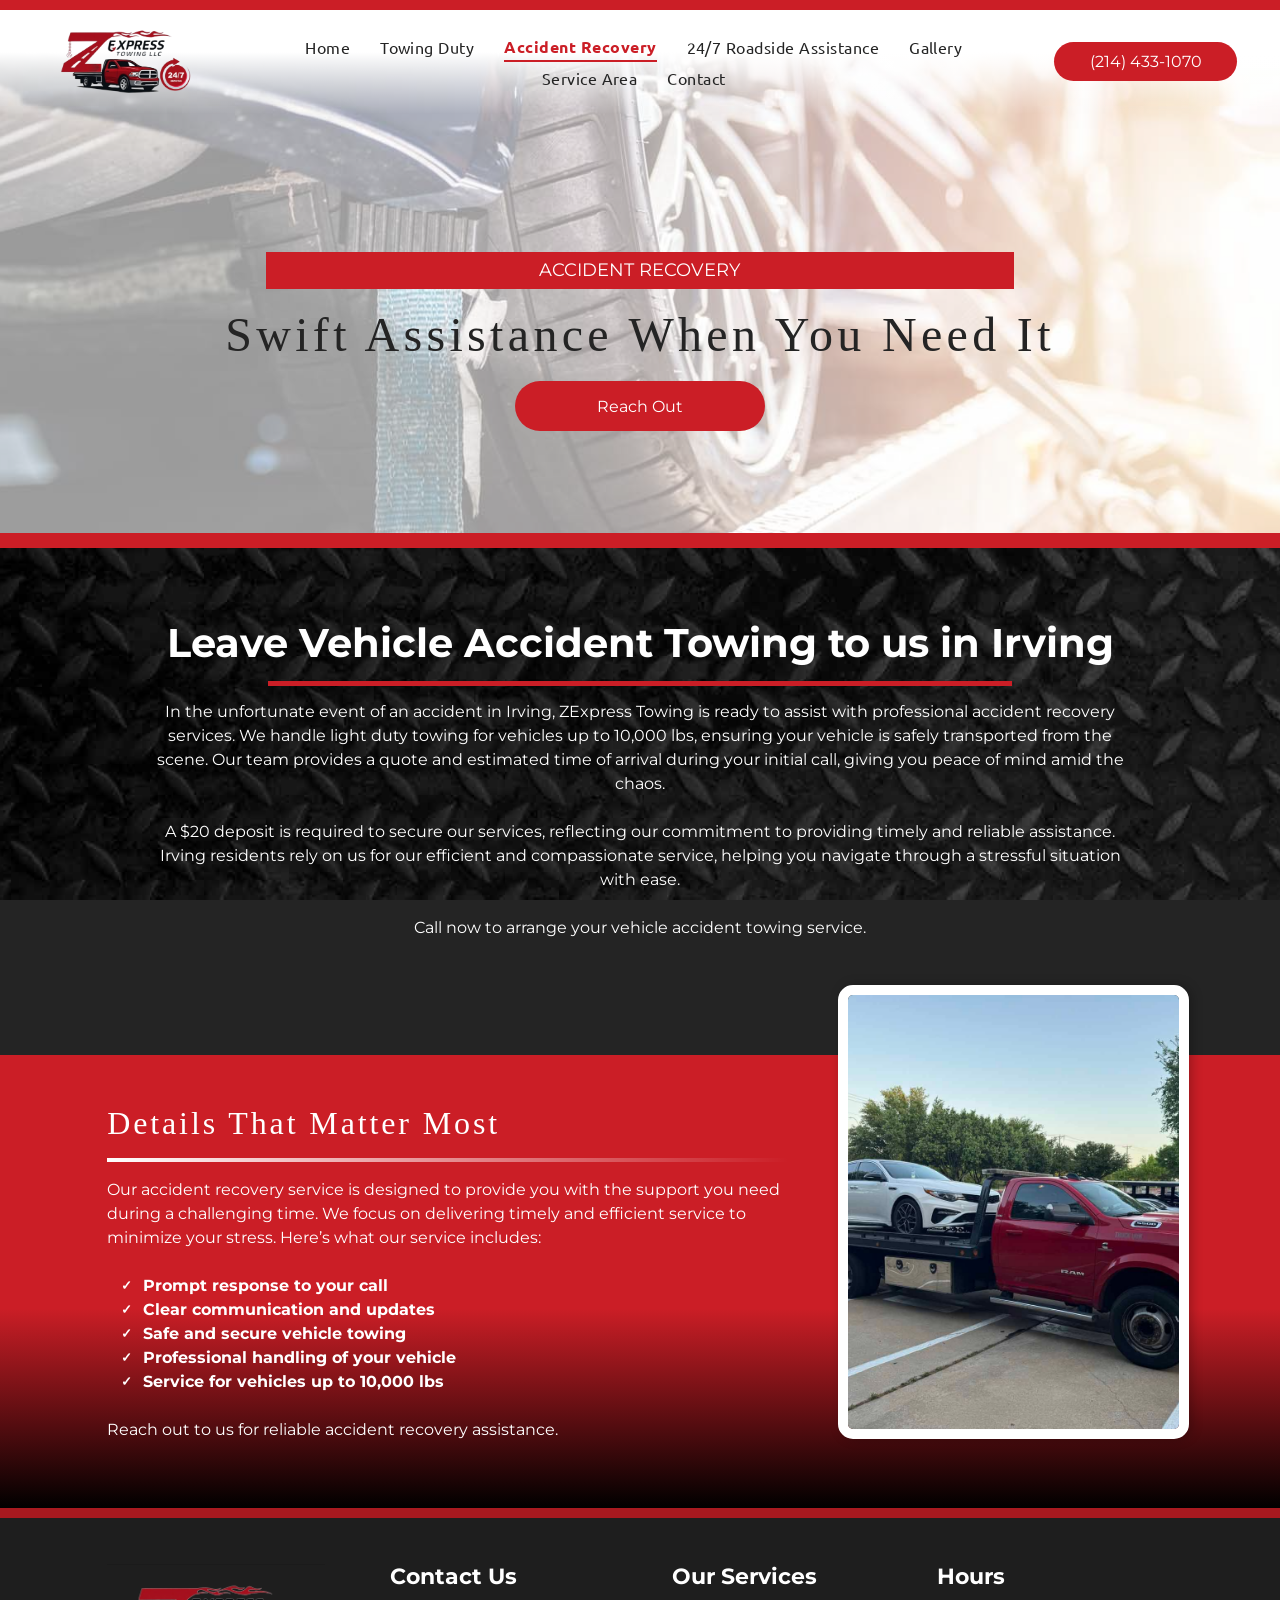
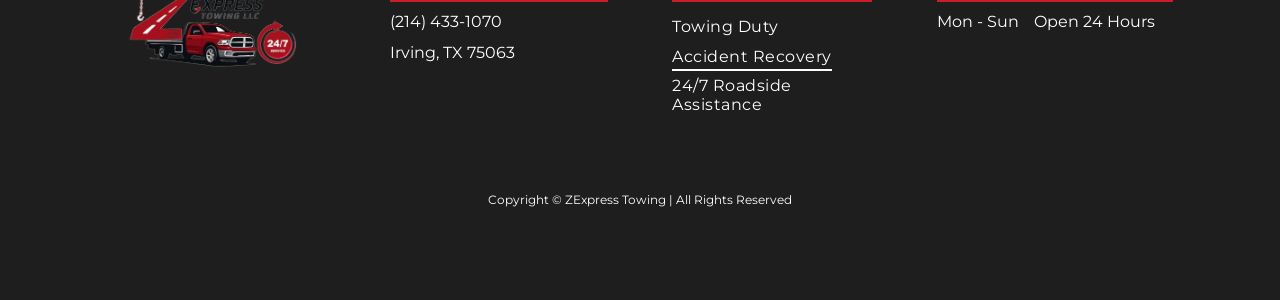
<file: accident-recovery/index.html>
<!DOCTYPE html>
<html xmlns="http://www.w3.org/1999/xhtml" lang="en" class="">

<head>
    <!-- Google tag (gtag.js) -->
    <script async src="https://www.googletagmanager.com/gtag/js?id=AW-18025440813"></script>
    <script>
      window.dataLayer = window.dataLayer || [];
      function gtag(){dataLayer.push(arguments);}
      gtag('js', new Date());
      gtag('config', 'AW-18025440813');
    </script>
    <script>window.exportsite = true</script>
    <meta charset="utf-8">
    </meta>
    <!-- Injecting site-wide to the head -->
    <meta name="google-site-verification" content="Hle5HP48Ufhg1DZaR9C0_j9YrRF0wAwZyphGQb3gRHI"
        data-swh-uuid="bf12c23f815c477bb5d181f56a870984">
    </meta>
    <!-- End Injecting site-wide to the head --><!-- Inject secured cdn script --><!-- ========= Meta Tags ========= -->
    <link rel="canonical" href="https://www.zexpresstowing.com/accident-recovery" />
    <meta id="view" name="viewport" content="initial-scale=1, minimum-scale=1, maximum-scale=5, viewport-fit=cover">
    </meta>
    <meta name="apple-mobile-web-app-capable" content="yes">
    </meta>
    <!--Add favorites icons--><!-- End favorite icons --><!-- render the required CSS and JS in the head section --><!-- loadCSS function header.jsp--><!-- Google Fonts Include --><!-- loadCSS function fonts.jsp--><!-- RT CSS Include d-css-runtime-flex--><!-- End of RT CSS Include --><!-- Support `img` size attributes --><!-- Support showing sticky element on page only --><!-- This is populated in Ajax navigation --><!-- Site CSS --><!-- Flex Sections CSS --><!-- End render the required css and JS in the head section -->
    <meta property="og:type" content="website">
    </meta>
    <meta property="og:url" content="https://www.zexpresstowing.com/accident-recovery">
    </meta>
    <title>Accident Recovery Towing | ZExpress Towing | Irving, TX</title>
    <meta name="description"
        content="Get prompt accident recovery towing services in Irving. Trust ZExpress Towing for compassionate assistance. Contact us for help today!">
    </meta>
    <meta name="twitter:card" content="summary">
    </meta>
    <meta name="twitter:title" content="Accident Recovery Towing | ZExpress Towing | Irving, TX">
    </meta>
    <meta name="twitter:description"
        content="Get prompt accident recovery towing services in Irving. Trust ZExpress Towing for compassionate assistance. Contact us for help today!">
    </meta>
    <meta property="og:description"
        content="Get prompt accident recovery towing services in Irving. Trust ZExpress Towing for compassionate assistance. Contact us for help today!">
    </meta>
    <meta property="og:title" content="Accident Recovery Towing | ZExpress Towing | Irving, TX">
    </meta>
    <!-- SYS- VVNfRElSRUNUX1BST0RVQ1RJT04= -->
    <link href="../Style/desktop.css" rel="stylesheet" type="text/css" />
    <link href="/accident-recovery/style.css" rel="stylesheet" type="text/css" />
</head>

<body id="dmRoot" data-page-alias="accident-recovery" class="dmRoot fix-mobile-scrolling flex-site dmResellerSite "
    style="padding:0;margin:0;" data-flex-site=""><!-- ========= Site Content ========= -->
    <div id="dm" class="dmwr">
        <div class="dm_wrapper -var5 null ">
            <div dmwrapped="true" id="1901957768" class="dm-home-page" themewaschanged="true">
                <div dmtemplateid="FlexHeader" data-responsive-name="FlexLayout"
                    class="runtime-module-container dm-bfs dm-layout-sec hasAnimations hasStickyHeader inMiniHeaderMode rows-1200 hamburger-reverse dmPageBody d-page-1716942098 inputs-css-clean dmDHeader"
                    id="dm-outer-wrapper" data-page-class="1716942098" data-soch="true"
                    data-background-parallax-selector=".dmHomeSection1, .dmSectionParallex">
                    <div id="dmStyle_outerContainer" class="dmOuter">
                        <div id="dmStyle_innerContainer" class="dmInner">
                            <div class="dmLayoutWrapper standard-var dmStandardDesktop">
                                <div id="site_content">
                                    <div id="dmFlexHeaderContainer" class="flex_hfcontainer">
                                        <div id="flex-header" data-variation-id="variation0" data-sticky="true"
                                            data-changeable-on-scroll="true"
                                            data-changeable-on-scroll-properties="|text-color|icon-fill|navigation-links-hover-border-color|navigation-links-hover-color|"
                                            data-overlapping="true" role="banner">
                                            <div data-auto="flex-section" id="1448110159" data-flex-id="453ffa06"
                                                data-layout-section="">
                                                <div class="flex-widgets-container" id="1262348506"></div>
                                                <section id="3236671d" class="flex-element section"
                                                    data-auto="flex-element-section">
                                                    <div id="11e4f629" class="flex-element grid"
                                                        data-auto="flex-element-grid" data-layout-grid="">
                                                        <div id="fdb37e17" class="flex-element group"
                                                            data-auto="flex-element-group">
                                                            <div id="0ad31b06" class="flex-element group"
                                                                data-auto="flex-element-group">
                                                                <div id="e60c44f9" class="flex-element widget-wrapper"
                                                                    data-auto="flex-element-widget-wrapper"
                                                                    data-widget-type="image" data-keep-proportion="true"
                                                                    data-external-id="1444040303">
                                                                    <div class="imageWidget align-center u_1444040303"
                                                                        data-element-type="image"
                                                                        data-widget-type="image" id="1444040303"
                                                                        data-binding="W3siYmluZGluZ05hbWUiOiJpbWFnZSIsInZhbHVlIjoic2l0ZV9pbWFnZXMubG9nbyJ9XQ==">
                                                                        <a href="../home/" id="1381046718"
                                                                            raw_url="../home/"
                                                                            data-target-page-alias="home"><img
                                                                                src="../Resources/images/newlogo02-1920w.png"
                                                                                alt="" id="1530583868" class=""
                                                                                data-dm-image-path="../Resources/images/newlogo02.png"
                                                                                width="32" height="9" data-diy-image=""
                                                                                onerror="handleImageLoadError(this)" /></a>
                                                                    </div>
                                                                </div>
                                                            </div>
                                                            <div id="7e3ebdf8" class="flex-element group"
                                                                data-auto="flex-element-group" data-hidden-on-mobile="">
                                                                <div id="b25a1b55" class="flex-element widget-wrapper"
                                                                    data-auto="flex-element-widget-wrapper"
                                                                    data-widget-type="ONELinksMenu"
                                                                    data-hidden-on-tablet="" data-hidden-on-mobile=""
                                                                    data-external-id="1937494221">
                                                                    <nav class="effect-bottom2 u_1937494221 main-navigation unifiednav dmLinksMenu"
                                                                        role="navigation"
                                                                        layout-main="horizontal_nav_layout_1"
                                                                        layout-sub="submenu_horizontal_1"
                                                                        data-show-vertical-sub-items="HOVER"
                                                                        id="1937494221" dmle_extension="onelinksmenu"
                                                                        data-element-type="onelinksmenu"
                                                                        data-logo-src="" alt=""
                                                                        data-nav-structure="HORIZONTAL" wr="true"
                                                                        icon="true" surround="true" adwords=""
                                                                        navigation-id="unifiedNav" data-from-nav="true"
                                                                        data-sub-nav="true" data-items="-1"
                                                                        custom-li-class="" custom-ul-class=""
                                                                        custom-a-class="" custom-inner-ul-class=""
                                                                        custom-nested-inner-ul-class=""
                                                                        custom-span-class="" data-links-level="0"
                                                                        data-divider="" is-build-your-own="false"
                                                                        data-build-your-own="W10=">
                                                                        <ul role="menubar"
                                                                            class="unifiednav__container  "
                                                                            data-auto="navigation-pages">
                                                                            <li role="menuitem"
                                                                                class=" unifiednav__item-wrap "
                                                                                data-auto="more-pages" data-depth="0">
                                                                                <a href="../home/"
                                                                                    class="unifiednav__item  dmUDNavigationItem_00  "
                                                                                    target=""
                                                                                    data-target-page-alias="home"
                                                                                    raw_url="../home/"> <span
                                                                                        class="nav-item-text "
                                                                                        data-link-text="
         Home
        " data-auto="page-text-style">Home <span class="icon icon-angle-down"></span>
                                                                                    </span>
                                                                                </a>
                                                                            </li>
                                                                            <li role="menuitem"
                                                                                class=" unifiednav__item-wrap "
                                                                                data-auto="more-pages" data-depth="0">
                                                                                <a href="../towing-duty/"
                                                                                    class="unifiednav__item  dmUDNavigationItem_010101283120  "
                                                                                    target=""
                                                                                    data-target-page-alias="towing-duty"
                                                                                    raw_url="/towing-duty/"> <span
                                                                                        class="nav-item-text "
                                                                                        data-link-text="Towing Duty"
                                                                                        data-auto="page-text-style">Towing Duty <span
                                                                                            class="icon icon-angle-down"></span>
                                                                                    </span>
                                                                                </a>
                                                                            </li>
                                                                            <li role="menuitem"
                                                                                class=" unifiednav__item-wrap "
                                                                                data-auto="more-pages" data-depth="0">
                                                                                <a href="./"
                                                                                    class="unifiednav__item  dmNavItemSelected  dmUDNavigationItem_010101178389  "
                                                                                    target=""
                                                                                    data-target-page-alias="accident-recovery"
                                                                                    aria-current="page"
                                                                                    data-auto="selected-page"
                                                                                    raw_url="/accident-recovery/"> <span
                                                                                        class="nav-item-text "
                                                                                        data-link-text="Accident Recovery"
                                                                                        data-auto="page-text-style">Accident
                                                                                        Recovery <span
                                                                                            class="icon icon-angle-down"></span>
                                                                                    </span>
                                                                                </a>
                                                                            </li>
                                                                            <li role="menuitem"
                                                                                class=" unifiednav__item-wrap "
                                                                                data-auto="more-pages" data-depth="0">
                                                                                <a href="../24-7-roadside-assistance/"
                                                                                    class="unifiednav__item  dmUDNavigationItem_010101448696  "
                                                                                    target=""
                                                                                    data-target-page-alias="24-7-roadside-assistance"
                                                                                    raw_url="/24-7-roadside-assistance/">
                                                                                    <span class="nav-item-text "
                                                                                        data-link-text="24/7 Roadside Assistance"
                                                                                        data-auto="page-text-style">24/7
                                                                                        Roadside Assistance <span
                                                                                            class="icon icon-angle-down"></span>
                                                                                    </span>
                                                                                </a>
                                                                            </li>
                                                                            <li role="menuitem"
                                                                                class=" unifiednav__item-wrap "
                                                                                data-auto="more-pages" data-depth="0">
                                                                                <a href="../gallery/"
                                                                                    class="unifiednav__item  dmUDNavigationItem_010101126484  "
                                                                                    target=""
                                                                                    data-target-page-alias="gallery"
                                                                                    raw_url="/gallery/"> <span
                                                                                        class="nav-item-text "
                                                                                        data-link-text="Gallery"
                                                                                        data-auto="page-text-style">Gallery
                                                                                        <span
                                                                                            class="icon icon-angle-down"></span>
                                                                                    </span>
                                                                                </a>
                                                                            </li>
                                                                            <li role="menuitem"
                                                                                class=" unifiednav__item-wrap "
                                                                                data-auto="more-pages" data-depth="0">
                                                                                <a href="../service-area/"
                                                                                    class="unifiednav__item  dmUDNavigationItem_01010129473  "
                                                                                    target=""
                                                                                    data-target-page-alias="service-area"
                                                                                    raw_url="/service-area/"> <span
                                                                                        class="nav-item-text "
                                                                                        data-link-text="Service Area"
                                                                                        data-auto="page-text-style">Service
                                                                                        Area <span
                                                                                            class="icon icon-angle-down"></span>
                                                                                    </span>
                                                                                </a>
                                                                            </li>
                                                                            <li role="menuitem"
                                                                                class=" unifiednav__item-wrap "
                                                                                data-auto="more-pages" data-depth="0">
                                                                                <a href="../contact/"
                                                                                    class="unifiednav__item  dmUDNavigationItem_010101152840  "
                                                                                    target=""
                                                                                    data-target-page-alias="contact"
                                                                                    raw_url="/contact/"> <span
                                                                                        class="nav-item-text "
                                                                                        data-link-text="Contact"
                                                                                        data-auto="page-text-style">Contact
                                                                                        <span
                                                                                            class="icon icon-angle-down"></span>
                                                                                    </span>
                                                                                </a>
                                                                            </li>
                                                                        </ul>
                                                                    </nav>
                                                                </div>
                                                            </div>
                                                            <div id="99ad3194" class="flex-element group"
                                                                data-auto="flex-element-group">
                                                                <div id="2b46309f" class="flex-element widget-wrapper"
                                                                    data-auto="flex-element-widget-wrapper"
                                                                    data-widget-type="link" data-hidden-on-tablet=""
                                                                    data-hidden-on-mobile=""
                                                                    data-external-id="1542533422"> <a
                                                                        data-display-type="block"
                                                                        class="align-center dmButtonLink dmWidget dmWwr default dmOnlyButton dmDefaultGradient u_1542533422 align-center dmButtonLink dmWidget dmWwr default dmOnlyButton dmDefaultGradient u_1542533422"
                                                                        file="false" href="tel:+12144331070"
                                                                        data-element-type="dButtonLinkId"
                                                                        id="1542533422"
                                                                        data-binding="W3siYmluZGluZ05hbWUiOiJsaW5rIiwidmFsdWUiOiJjb250ZW50X2xpYnJhcnkuZ2xvYmFsLnBob25lLnBob25lIn0seyJiaW5kaW5nTmFtZSI6ImJ1dHRvbl90ZXh0IiwidmFsdWUiOiJjb250ZW50X2xpYnJhcnkuZ2xvYmFsLnBob25lLnBob25lIn1d"
                                                                        data-diy-link=""> <span class="iconBg"
                                                                            aria-hidden="true" id="1931869417"> <span
                                                                                class="icon hasFontIcon icon-star"
                                                                                id="1738559736"></span>
                                                                        </span>
                                                                        <span class="text" id="1469596979"
                                                                            data-diy-text="">(214) 433-1070</span>
                                                                    </a>
                                                                </div>
                                                                <div id="60aa171e" class="flex-element widget-wrapper"
                                                                    data-auto="flex-element-widget-wrapper"
                                                                    data-widget-type="graphic" data-hidden-on-desktop=""
                                                                    data-external-id="1724980913">
                                                                    <div class="graphicWidget u_1724980913"
                                                                        data-element-type="graphic"
                                                                        data-widget-type="graphic" id="1724980913"
                                                                        data-binding="W3siYmluZGluZ05hbWUiOiJsaW5rIiwidmFsdWUiOiJjb250ZW50X2xpYnJhcnkuZ2xvYmFsLnBob25lLnBob25lIn1d">
                                                                        <a href="tel:+12144331070"> <svg
                                                                                xmlns="http://www.w3.org/2000/svg"
                                                                                viewbox="0 0 1408 1792" id="1679602056"
                                                                                class="svg u_1679602056"
                                                                                data-icon-name="fa-phone">
                                                                                <title id="1725771829">Blank white
                                                                                    background.</title>
                                                                                <path fill="inherit"
                                                                                    d="M1408 1240q0 27-10 70.5t-21 68.5q-21 50-122 106-94 51-186 51-27 0-52.5-3.5t-57.5-12.5-47.5-14.5-55.5-20.5-49-18q-98-35-175-83-128-79-264.5-215.5t-215.5-264.5q-48-77-83-175-3-9-18-49t-20.5-55.5-14.5-47.5-12.5-57.5-3.5-52.5q0-92 51-186 56-101 106-122 25-11 68.5-21t70.5-10q14 0 21 3 18 6 53 76 11 19 30 54t35 63.5 31 53.5q3 4 17.5 25t21.5 35.5 7 28.5q0 20-28.5 50t-62 55-62 53-28.5 46q0 9 5 22.5t8.5 20.5 14 24 11.5 19q76 137 174 235t235 174q2 1 19 11.5t24 14 20.5 8.5 22.5 5q18 0 46-28.5t53-62 55-62 50-28.5q14 0 28.5 7t35.5 21.5 25 17.5q25 15 53.5 31t63.5 35 54 30q70 35 76 53 3 7 3 21z">
                                                                                </path>
                                                                            </svg>
                                                                        </a>
                                                                    </div>
                                                                </div>
                                                            </div>
                                                            <div id="33727932" class="flex-element group"
                                                                data-auto="flex-element-group"
                                                                data-hidden-on-desktop="">
                                                                <div id="e81b9bc3" class="flex-element widget-wrapper"
                                                                    data-auto="flex-element-widget-wrapper"
                                                                    data-widget-type="hamburgerButton"
                                                                    data-hidden-on-desktop=""
                                                                    data-external-id="1535369177"> <a role="button"
                                                                        class="hamburgerButton"
                                                                        data-element-type="hamburgerButton"
                                                                        id="1535369177" aria-controls="hamburger-drawer"
                                                                        aria-expanded="false"> <svg width="100pt"
                                                                            height="100pt" version="1.1"
                                                                            viewbox="0 0 100 100"
                                                                            xmlns="http://www.w3.org/2000/svg"
                                                                            id="1787006715">
                                                                            <path
                                                                                d="m3.6172 10.754h-0.050782c-1.9727 0-3.5703 1.5977-3.5703 3.5703 0 1.9727 1.5977 3.5703 3.5703 3.5703h0.054688 92.758 0.050782c1.9727 0 3.5703-1.5977 3.5703-3.5703 0-1.9727-1.5977-3.5703-3.5703-3.5703h-0.054688zm0 35.676h-0.050782c-1.9727 0-3.5703 1.5977-3.5703 3.5703s1.5977 3.5703 3.5703 3.5703h0.054688 92.758 0.050782c1.9727 0 3.5703-1.5977 3.5703-3.5703s-1.5977-3.5703-3.5703-3.5703h-0.054688zm0 35.68h-0.050782c-1.9727 0-3.5703 1.5977-3.5703 3.5703 0 1.9727 1.5977 3.5703 3.5703 3.5703h0.054688 92.758 0.050782c1.9727 0 3.5703-1.5977 3.5703-3.5703 0-1.9727-1.5977-3.5703-3.5703-3.5703h-0.054688z">
                                                                            </path>
                                                                        </svg>
                                                                    </a>
                                                                </div>
                                                            </div>
                                                        </div>
                                                    </div>
                                                </section>
                                            </div>
                                        </div>
                                        <div id="hamburger-drawer" class="hamburger-drawer layout-drawer"
                                            layout="5ff40d2f36ae4e5ea1bc96b2e2fcf67e===header"
                                            data-origin="side-reverse">
                                            <div data-layout-section="" data-auto="flex-section" id="1558513594"
                                                data-flex-id="18f5ea00">
                                                <div class="flex-widgets-container" id="1554675836"></div>
                                                <section id="f6054f97" class="flex-element section"
                                                    data-auto="flex-element-section">
                                                    <div id="ef8b5b8a" class="flex-element grid"
                                                        data-auto="flex-element-grid" data-layout-grid="">
                                                        <div id="a1f8711f" class="flex-element group"
                                                            data-auto="flex-element-group">
                                                            <div id="9d047ce9" class="flex-element group"
                                                                data-auto="flex-element-group">
                                                                <div id="12a003a5" class="flex-element widget-wrapper"
                                                                    data-auto="flex-element-widget-wrapper"
                                                                    data-widget-type="hamburgerButton"
                                                                    data-hidden-on-desktop=""
                                                                    data-external-id="1717245942"> <a role="button"
                                                                        class="hamburgerButton"
                                                                        data-element-type="hamburgerButton"
                                                                        id="1717245942" aria-controls="hamburger-drawer"
                                                                        aria-expanded="false"> <svg width="100pt"
                                                                            height="100pt" version="1.1"
                                                                            viewbox="0 0 100 100"
                                                                            xmlns="http://www.w3.org/2000/svg"
                                                                            id="1463788326">
                                                                            <path
                                                                                d="m82 87.883c1.625 1.625 4.2656 1.625 5.8906 0 1.6289-1.6289 1.6289-4.2656 0-5.8945l-32.414-32.41 32.406-32.406c1.6289-1.625 1.6289-4.2656
 0-5.8906-1.6289-1.6289-4.2656-1.6289-5.8906 0l-32.406 32.402-32.406-32.406c-1.625-1.625-4.2656-1.625-5.8906 0-1.6289 1.6289-1.6289 4.2656 0
 5.8945l32.402 32.406-32.41 32.414c-1.6289 1.625-1.6289 4.2617 0 5.8906 1.625 1.6289 4.2656 1.6289 5.8906 0l32.414-32.414z"
                                                                                fill-rule="evenodd"></path>
                                                                        </svg>
                                                                    </a>
                                                                </div>
                                                            </div>
                                                        </div>
                                                    </div>
                                                </section>
                                            </div>
                                            <div data-auto="flex-section" id="1099442592"
                                                data-flex-id="63a049320d35b55b4ef2a372" data-layout-section="">
                                                <div class="flex-widgets-container" id="1247649854"></div>
                                                <section id="63a049320d35b55b4ef2a373" class="flex-element section"
                                                    data-auto="flex-element-section">
                                                    <div id="63a049320d35b55b4ef2a376" class="flex-element grid"
                                                        data-auto="flex-element-grid" data-layout-grid="">
                                                        <div id="63a049320d35b55b4ef2a377" class="flex-element group"
                                                            data-auto="flex-element-group">
                                                            <div id="63a049320d35b55b4ef2a374"
                                                                class="flex-element group"
                                                                data-auto="flex-element-group">
                                                                <div id="63a049ca0d35b55b4ef2a5c3"
                                                                    class="flex-element widget-wrapper"
                                                                    data-auto="flex-element-widget-wrapper"
                                                                    data-widget-type="ONELinksMenu"
                                                                    data-external-id="1998592992">
                                                                    <nav class="u_1998592992 effect-bottom2 main-navigation unifiednav dmLinksMenu"
                                                                        role="navigation"
                                                                        layout-main="vertical_nav_layout_2"
                                                                        layout-sub=""
                                                                        data-show-vertical-sub-items="HIDE"
                                                                        id="1998592992" dmle_extension="onelinksmenu"
                                                                        data-element-type="onelinksmenu"
                                                                        data-logo-src="" alt=""
                                                                        data-nav-structure="VERTICAL" wr="true"
                                                                        icon="true" surround="true" adwords=""
                                                                        navigation-id="unifiedNav" data-from-nav="true"
                                                                        data-sub-nav="true" data-items="-1"
                                                                        custom-li-class="" custom-ul-class=""
                                                                        custom-a-class="" custom-inner-ul-class=""
                                                                        custom-nested-inner-ul-class=""
                                                                        custom-span-class="" data-links-level="0"
                                                                        is-build-your-own="false"
                                                                        data-build-your-own="W10=">
                                                                        <ul role="menubar"
                                                                            class="unifiednav__container  "
                                                                            data-auto="navigation-pages">
                                                                            <li role="menuitem"
                                                                                class=" unifiednav__item-wrap "
                                                                                data-auto="more-pages" data-depth="0">
                                                                                <a href="../home/"
                                                                                    class="unifiednav__item  dmUDNavigationItem_00  "
                                                                                    target=""
                                                                                    data-target-page-alias="home"
                                                                                    raw_url="../home/"> <span
                                                                                        class="nav-item-text "
                                                                                        data-link-text="
         Home
        " data-auto="page-text-style">Home <span class="icon icon-angle-down"></span>
                                                                                    </span>
                                                                                </a>
                                                                            </li>
                                                                            <li role="menuitem"
                                                                                class=" unifiednav__item-wrap "
                                                                                data-auto="more-pages" data-depth="0">
                                                                                <a href="../towing-duty/"
                                                                                    class="unifiednav__item  dmUDNavigationItem_010101283120  "
                                                                                    target=""
                                                                                    data-target-page-alias="towing-duty"
                                                                                    raw_url="/towing-duty/"> <span
                                                                                        class="nav-item-text "
                                                                                        data-link-text="Towing Duty"
                                                                                        data-auto="page-text-style">Towing Duty <span
                                                                                            class="icon icon-angle-down"></span>
                                                                                    </span>
                                                                                </a>
                                                                            </li>
                                                                            <li role="menuitem"
                                                                                class=" unifiednav__item-wrap "
                                                                                data-auto="more-pages" data-depth="0">
                                                                                <a href="./"
                                                                                    class="unifiednav__item  dmNavItemSelected  dmUDNavigationItem_010101178389  "
                                                                                    target=""
                                                                                    data-target-page-alias="accident-recovery"
                                                                                    aria-current="page"
                                                                                    data-auto="selected-page"
                                                                                    raw_url="/accident-recovery/"> <span
                                                                                        class="nav-item-text "
                                                                                        data-link-text="Accident Recovery"
                                                                                        data-auto="page-text-style">Accident
                                                                                        Recovery <span
                                                                                            class="icon icon-angle-down"></span>
                                                                                    </span>
                                                                                </a>
                                                                            </li>
                                                                            <li role="menuitem"
                                                                                class=" unifiednav__item-wrap "
                                                                                data-auto="more-pages" data-depth="0">
                                                                                <a href="../24-7-roadside-assistance/"
                                                                                    class="unifiednav__item  dmUDNavigationItem_010101448696  "
                                                                                    target=""
                                                                                    data-target-page-alias="24-7-roadside-assistance"
                                                                                    raw_url="/24-7-roadside-assistance/">
                                                                                    <span class="nav-item-text "
                                                                                        data-link-text="24/7 Roadside Assistance"
                                                                                        data-auto="page-text-style">24/7
                                                                                        Roadside Assistance <span
                                                                                            class="icon icon-angle-down"></span>
                                                                                    </span>
                                                                                </a>
                                                                            </li>
                                                                            <li role="menuitem"
                                                                                class=" unifiednav__item-wrap "
                                                                                data-auto="more-pages" data-depth="0">
                                                                                <a href="../gallery/"
                                                                                    class="unifiednav__item  dmUDNavigationItem_010101126484  "
                                                                                    target=""
                                                                                    data-target-page-alias="gallery"
                                                                                    raw_url="/gallery/"> <span
                                                                                        class="nav-item-text "
                                                                                        data-link-text="Gallery"
                                                                                        data-auto="page-text-style">Gallery
                                                                                        <span
                                                                                            class="icon icon-angle-down"></span>
                                                                                    </span>
                                                                                </a>
                                                                            </li>
                                                                            <li role="menuitem"
                                                                                class=" unifiednav__item-wrap "
                                                                                data-auto="more-pages" data-depth="0">
                                                                                <a href="../service-area/"
                                                                                    class="unifiednav__item  dmUDNavigationItem_01010129473  "
                                                                                    target=""
                                                                                    data-target-page-alias="service-area"
                                                                                    raw_url="/service-area/"> <span
                                                                                        class="nav-item-text "
                                                                                        data-link-text="Service Area"
                                                                                        data-auto="page-text-style">Service
                                                                                        Area <span
                                                                                            class="icon icon-angle-down"></span>
                                                                                    </span>
                                                                                </a>
                                                                            </li>
                                                                            <li role="menuitem"
                                                                                class=" unifiednav__item-wrap "
                                                                                data-auto="more-pages" data-depth="0">
                                                                                <a href="../contact/"
                                                                                    class="unifiednav__item  dmUDNavigationItem_010101152840  "
                                                                                    target=""
                                                                                    data-target-page-alias="contact"
                                                                                    raw_url="/contact/"> <span
                                                                                        class="nav-item-text "
                                                                                        data-link-text="Contact"
                                                                                        data-auto="page-text-style">Contact
                                                                                        <span
                                                                                            class="icon icon-angle-down"></span>
                                                                                    </span>
                                                                                </a>
                                                                            </li>
                                                                        </ul>
                                                                    </nav>
                                                                </div>
                                                            </div>
                                                        </div>
                                                    </div>
                                                </section>
                                            </div>
                                            <div data-auto="flex-section" id="1029527021"
                                                data-flex-id="6406026c90e1521f6ecb0eca" data-layout-section="">
                                                <div class="flex-widgets-container" id="1659590659"></div>
                                                <section id="6406026c90e1521f6ecb0ec9" class="flex-element section"
                                                    data-auto="flex-element-section">
                                                    <div id="6406026c90e1521f6ecb0ecb" class="flex-element grid"
                                                        data-auto="flex-element-grid" data-layout-grid="">
                                                        <div id="6406026c90e1521f6ecb0ecc" class="flex-element group"
                                                            data-auto="flex-element-group">
                                                            <div id="6406026c90e1521f6ecb0ecd"
                                                                class="flex-element group"
                                                                data-auto="flex-element-group">
                                                                <div id="widget_nd4" class="flex-element widget-wrapper"
                                                                    data-auto="flex-element-widget-wrapper"
                                                                    data-widget-type="clicktocall"
                                                                    data-external-id="1524681038"> <a
                                                                        class="default align-center flexButton dmCall voipReplacement dmWidget dmNoMark dmWwr"
                                                                        href="tel:+12144331070"
                                                                        contenteditable="false"
                                                                        onclick=";return dm_gaq_push_event('ClickToCall', 'Call',null,'6ac307b0', this);"
                                                                        id="1524681038" dmle_extension="clicktocall"
                                                                        data-element-type="clicktocall"
                                                                        data-binding="W3siYmluZGluZ05hbWUiOiJwaG9uZSIsInZhbHVlIjoiY29udGVudF9saWJyYXJ5Lmdsb2JhbC5waG9uZS5waG9uZSJ9XQ=="
                                                                        wr="true" data-display-type="block" icon="true"
                                                                        surround="true" description="" adwords=""
                                                                        icon-name="icon-phone" phone="(214) 433-1070"
                                                                        text="" image=""> <span class="iconBg"
                                                                            aria-hidden="true"> <span
                                                                                class="icon hasFontIcon icon-phone"></span>
                                                                        </span>
                                                                        <span class="text">(214) 433-1070</span>
                                                                    </a>
                                                                </div>
                                                            </div>
                                                        </div>
                                                    </div>
                                                </section>
                                            </div>
                                        </div>
                                        <div class="layout-drawer-overlay" id="layout-drawer-overlay"></div>
                                    </div>
                                    <div dmwrapped="true" id="dmFirstContainer"
                                        class="dmBody u_dmStyle_template_accident-recovery dm-home-page"
                                        themewaschanged="true">
                                        <div id="allWrapper" class="allWrapper"><!-- navigation placeholders -->
                                            <div id="dm_content" class="dmContent" role="main">
                                                <div dm:templateorder="170"
                                                    class="dmHomeRespTmpl mainBorder dmRespRowsWrapper dmFullRowRespTmpl"
                                                    id="1716942098">
                                                    <div data-layout-section="" data-auto="flex-section" id="1919813189"
                                                        data-flex-id="dbbef4fb" data-page-element-type="section"
                                                        data-page-element-source-id="c71f5295===home"
                                                        data-page-element-id="1447613302" class="u_1919813189">
                                                        <div class="flex-widgets-container" id="1340249788"></div>
                                                        <section id="17bcf5ab" class="flex-element section"
                                                            data-auto="flex-element-section">
                                                            <div id="7b9cb695" class="flex-element grid"
                                                                data-auto="flex-element-grid" data-layout-grid=""
                                                                data-image-bg-static="">
                                                                <div id="bfc4946d" class="flex-element group"
                                                                    data-auto="flex-element-group">
                                                                    <div id="3b894e06" class="flex-element group"
                                                                        data-auto="flex-element-group"
                                                                        data-anim-extended="eyJkZXNrdG9wIjp7InRyaWdnZXIiOiJlbnRyYW5jZSIsImFuaW1hdGlvbiI6ImZhZGVJbkNvbWJvIiwiZHVyYXRpb24iOjIsImRlbGF5IjowLjEsImludGVuc2l0eSI6MSwiZGlyIjoiaW4tcGxhY2UifX0=">
                                                                        <div id="63b20e57"
                                                                            class="flex-element widget-wrapper"
                                                                            data-auto="flex-element-widget-wrapper"
                                                                            data-widget-type="paragraph"
                                                                            data-external-id="1055086842">
                                                                            <div class="dmNewParagraph u_1055086842"
                                                                                data-element-type="paragraph"
                                                                                data-version="5" id="1055086842"
                                                                                data-ai-tag="Slogan" style="">
                                                                                <h1 style="letter-spacing: 0.09em; line-height: 1.1;"
                                                                                    class="m-text-align-center text-align-center t-size-41 m-size-38 size-48">
                                                                                    <span
                                                                                        class="font-size-48 t-font-size-41 m-font-size-38"
                                                                                        style="display: unset; color: rgb(36, 36, 36);">Swift
                                                                                        Assistance When You Need
                                                                                        It</span>
                                                                                </h1>
                                                                            </div>
                                                                        </div>
                                                                        <div id="25f26601"
                                                                            class="flex-element widget-wrapper"
                                                                            data-auto="flex-element-widget-wrapper"
                                                                            data-widget-type="link"
                                                                            data-external-id="1494030880"> <a
                                                                                data-display-type="block"
                                                                                class="align-center dmButtonLink dmWidget dmWwr default dmOnlyButton dmDefaultGradient flexButton"
                                                                                file="false" href="../contact/"
                                                                                data-element-type="dButtonLinkId"
                                                                                id="1494030880" raw_url="/contact/"
                                                                                data-target-page-alias="contact"> <span
                                                                                    class="iconBg" aria-hidden="true"
                                                                                    id="1923722943"> <span
                                                                                        class="icon hasFontIcon icon-star"
                                                                                        id="1437282487"></span>
                                                                                </span>
                                                                                <span class="text" id="1166518171">Reach
                                                                                    Out</span>
                                                                            </a>
                                                                        </div>
                                                                        <div id="96bdfc10"
                                                                            class="flex-element widget-wrapper"
                                                                            data-auto="flex-element-widget-wrapper"
                                                                            data-widget-type="paragraph"
                                                                            data-external-id="1986577516">
                                                                            <div class="dmNewParagraph u_1986577516"
                                                                                data-element-type="paragraph"
                                                                                data-version="5" id="1986577516"
                                                                                style="">
                                                                                <p
                                                                                    class="m-text-align-center m-size-16 t-size-16 text-align-center size-18">
                                                                                    <span
                                                                                        style="text-transform: uppercase; display: unset;"
                                                                                        class="m-font-size-16 t-font-size-16 font-size-18">Accident
                                                                                        Recovery</span>
                                                                                </p>
                                                                            </div>
                                                                        </div>
                                                                    </div>
                                                                </div>
                                                            </div>
                                                        </section>
                                                    </div>
                                                    <div data-auto="flex-section" id="1769471832"
                                                        data-flex-id="245b3ca7" data-layout-section=""
                                                        class="u_1769471832" data-page-element-type="section"
                                                        data-page-element-source-id="c71f5295===home"
                                                        data-page-element-id="1447613302">
                                                        <div class="flex-widgets-container" id="1426255047"></div>
                                                        <section id="6b2206d8" class="flex-element section"
                                                            data-auto="flex-element-section">
                                                            <div id="f1889cf5" class="flex-element grid"
                                                                data-auto="flex-element-grid" data-layout-grid="">
                                                                <div id="8bf6cd11" class="flex-element group"
                                                                    data-auto="flex-element-group">
                                                                    <div id="125f42d9" class="flex-element group"
                                                                        data-auto="flex-element-group"
                                                                        data-anim-extended="eyJkZXNrdG9wIjp7InRyaWdnZXIiOiJlbnRyYW5jZSIsImFuaW1hdGlvbiI6ImZhZGVJbkNvbWJvIiwiZHVyYXRpb24iOjEsImRlbGF5IjowLjIsImludGVuc2l0eSI6MSwiZGlyIjoibGVmdCJ9fQ==">
                                                                        <div id="widget_9fa"
                                                                            class="flex-element widget-wrapper"
                                                                            data-auto="flex-element-widget-wrapper"
                                                                            data-widget-type="paragraph"
                                                                            data-external-id="3201810086">
                                                                            <div class="dmNewParagraph"
                                                                                data-element-type="paragraph"
                                                                                data-version="5" id="3201810086"
                                                                                style="">
                                                                                <h2
                                                                                    class="m-text-align-left text-align-center size-40 t-size-34 m-size-32">
                                                                                    <span style="display: initial;"
                                                                                        class="font-size-40 t-font-size-34 m-font-size-32">Leave
                                                                                        Vehicle Accident Towing to us in
                                                                                        Irving</span>
                                                                                </h2>
                                                                            </div>
                                                                        </div>
                                                                        <div id="widget_e89"
                                                                            class="flex-element widget-wrapper"
                                                                            data-auto="flex-element-widget-wrapper"
                                                                            data-widget-type="divider"
                                                                            data-external-id="2543976660">
                                                                            <div class="dmDividerWrapper clearfix u_2543976660"
                                                                                data-element-type="dDividerId"
                                                                                data-layout="divider-style-1"
                                                                                data-widget-version="2" id="2543976660">
                                                                                <hr class="dmDivider"
                                                                                    style="border-width:2px; border-top-style:solid; color:grey;"
                                                                                    id="1014489861" />
                                                                            </div>
                                                                        </div>
                                                                        <div id="9a630995"
                                                                            class="flex-element widget-wrapper"
                                                                            data-auto="flex-element-widget-wrapper"
                                                                            data-widget-type="paragraph"
                                                                            data-external-id="1632409849">
                                                                            <div class="dmNewParagraph"
                                                                                data-element-type="paragraph"
                                                                                data-version="5" id="1632409849"
                                                                                data-diy-text="" style="">
                                                                                <p class="text-align-center m-text-align-left"
                                                                                    style="line-height: 1.5;"> <span
                                                                                        style="display: initial;">In the
                                                                                        unfortunate event of an accident
                                                                                        in Irving, ZExpress Towing is
                                                                                        ready to assist with
                                                                                        professional accident recovery
                                                                                        services. We handle light duty
                                                                                        towing for vehicles up to 10,000
                                                                                        lbs, ensuring your vehicle is
                                                                                        safely transported from the
                                                                                        scene. Our team provides a quote
                                                                                        and estimated time of arrival
                                                                                        during your initial call, giving
                                                                                        you peace of mind amid the
                                                                                        chaos.</span>
                                                                                </p>
                                                                                <p class="text-align-center m-text-align-left"
                                                                                    style="line-height: 1.5;"> <span
                                                                                        style="display: initial;"><br /></span>
                                                                                </p>
                                                                                <p class="text-align-center m-text-align-left"
                                                                                    style="line-height: 1.5;"> <span
                                                                                        style="display: initial;">A $20
                                                                                        deposit is required to secure
                                                                                        our services, reflecting our
                                                                                        commitment to providing timely
                                                                                        and reliable assistance. Irving
                                                                                        residents rely on us for our
                                                                                        efficient and compassionate
                                                                                        service, helping you navigate
                                                                                        through a stressful situation
                                                                                        with ease.</span>
                                                                                </p>
                                                                                <p class="text-align-center m-text-align-left"
                                                                                    style="line-height: 1.5;"> <span
                                                                                        style="display: initial;"><br /></span>
                                                                                </p>
                                                                                <p
                                                                                    class="text-align-center m-text-align-left">
                                                                                    <span style="display: initial;">Call
                                                                                        now to arrange your vehicle
                                                                                        accident towing service.</span>
                                                                                </p>
                                                                            </div>
                                                                        </div>
                                                                    </div>
                                                                </div>
                                                            </div>
                                                        </section>
                                                    </div>
                                                    <div data-flex-id="a3a431da" data-auto="flex-section"
                                                        id="1138882027" data-layout-section="" class="u_1138882027"
                                                        data-page-element-type="section"
                                                        data-page-element-source-id="c71f5295===home"
                                                        data-page-element-id="1447613302">
                                                        <div class="flex-widgets-container" id="1741702396"></div>
                                                        <section id="2fc4789e" class="flex-element section"
                                                            data-auto="flex-element-section">
                                                            <div id="15b426ec" class="flex-element grid"
                                                                data-auto="flex-element-grid" data-layout-grid="">
                                                                <div id="2f2da6db" class="flex-element group"
                                                                    data-auto="flex-element-group">
                                                                    <div id="fb7473f5" class="flex-element group"
                                                                        data-auto="flex-element-group"
                                                                        data-anim-extended="eyJkZXNrdG9wIjp7InRyaWdnZXIiOiJlbnRyYW5jZSIsImFuaW1hdGlvbiI6ImZhZGVJbkNvbWJvIiwiZHVyYXRpb24iOjIsImRlbGF5IjowLjIsImludGVuc2l0eSI6MSwiZGlyIjoiaW4tcGxhY2UifX0=">
                                                                        <div id="dcce4528"
                                                                            class="flex-element widget-wrapper"
                                                                            data-auto="flex-element-widget-wrapper"
                                                                            data-widget-type="paragraph"
                                                                            data-external-id="1799977718">
                                                                            <div class="dmNewParagraph"
                                                                                data-element-type="paragraph"
                                                                                data-version="5" id="1799977718"
                                                                                style="">
                                                                                <p
                                                                                    class="m-text-align-left text-align-left">
                                                                                    <span
                                                                                        style="display: initial; color: var(--color_8);">Our
                                                                                        accident recovery service is
                                                                                        designed to provide you with the
                                                                                        support you need during a
                                                                                        challenging time. We focus on
                                                                                        delivering timely and efficient
                                                                                        service to minimize your stress.
                                                                                        Here&rsquo;s what our service
                                                                                        includes:</span>
                                                                                </p>
                                                                                <p
                                                                                    class="m-text-align-left text-align-left">
                                                                                    <br />
                                                                                </p>
                                                                                <ul class="defaultList custom-list-6">
                                                                                    <li class="m-text-align-left text-align-left"
                                                                                        style="color: var(--color_8);">
                                                                                        <strong
                                                                                            style="display: initial; color: var(--color_8); font-weight: bold;">Prompt
                                                                                            response to your
                                                                                            call</strong>
                                                                                    </li>
                                                                                    <li class="m-text-align-left text-align-left"
                                                                                        style="color: var(--color_8);">
                                                                                        <strong
                                                                                            style="display: initial; color: var(--color_8); font-weight: bold;">Clear
                                                                                            communication and
                                                                                            updates</strong>
                                                                                    </li>
                                                                                    <li class="m-text-align-left text-align-left"
                                                                                        style="color: var(--color_8);">
                                                                                        <strong
                                                                                            style="display: initial; color: var(--color_8); font-weight: bold;">Safe
                                                                                            and secure vehicle
                                                                                            towing</strong>
                                                                                    </li>
                                                                                    <li class="m-text-align-left text-align-left"
                                                                                        style="color: var(--color_8);">
                                                                                        <strong
                                                                                            style="display: initial; color: var(--color_8); font-weight: bold;">Professional
                                                                                            handling of your
                                                                                            vehicle</strong>
                                                                                    </li>
                                                                                    <li class="m-text-align-left text-align-left"
                                                                                        style="color: var(--color_8);">
                                                                                        <strong
                                                                                            style="display: initial; color: var(--color_8); font-weight: bold;">Service
                                                                                            for vehicles up to 10,000
                                                                                            lbs</strong>
                                                                                    </li>
                                                                                </ul>
                                                                                <p
                                                                                    class="m-text-align-left text-align-left">
                                                                                    <br />
                                                                                </p>
                                                                                <p
                                                                                    class="m-text-align-left text-align-left">
                                                                                    <span
                                                                                        style="display: initial; color: var(--color_8);">Reach
                                                                                        out to us for reliable accident
                                                                                        recovery assistance.</span>
                                                                                </p>
                                                                            </div>
                                                                        </div>
                                                                        <div id="cf6925f6"
                                                                            class="flex-element widget-wrapper"
                                                                            data-auto="flex-element-widget-wrapper"
                                                                            data-widget-type="paragraph"
                                                                            data-external-id="1622286115">
                                                                            <div class="dmNewParagraph"
                                                                                data-element-type="paragraph"
                                                                                data-version="5" id="1622286115"
                                                                                style="">
                                                                                <h3 class="m-size-26 t-size-27 size-32"
                                                                                    style="letter-spacing: 0.09em;">
                                                                                    <span
                                                                                        style="color: var(--color_8); display: unset;"
                                                                                        class="m-font-size-26 t-font-size-27 font-size-32">Details
                                                                                        That Matter Most</span>
                                                                                </h3>
                                                                            </div>
                                                                        </div>
                                                                        <div id="32efd8a1"
                                                                            class="flex-element widget-wrapper"
                                                                            data-auto="flex-element-widget-wrapper"
                                                                            data-widget-type="divider"
                                                                            data-external-id="1489904983">
                                                                            <div class="dmDividerWrapper clearfix u_1489904983"
                                                                                data-element-type="dDividerId"
                                                                                data-layout="divider-style-1"
                                                                                data-widget-version="2" id="1489904983"
                                                                                layout="divider-gradient-line">
                                                                                <hr class="dmDivider"
                                                                                    style="border-width:2px; border-top-style:solid; color:grey;"
                                                                                    id="1647126419" />
                                                                            </div>
                                                                        </div>
                                                                    </div>
                                                                    <div id="47f4daad" class="flex-element group"
                                                                        data-auto="flex-element-group">
                                                                        <div id="8b5b6d23"
                                                                            class="flex-element widget-wrapper"
                                                                            data-auto="flex-element-widget-wrapper"
                                                                            data-widget-type="image"
                                                                            data-external-id="1777330531">
                                                                            <div class="imageWidget align-center u_1777330531"
                                                                                data-element-type="image"
                                                                                data-widget-type="image"
                                                                                id="1777330531"><img
                                                                                    src="../Resources/images/images20-1920w.jpg"
                                                                                    alt="Red tow truck carrying a white sedan on a sunny day."
                                                                                    id="1220943608" class=""
                                                                                    data-dm-image-path="../Resources/images/images20.jpg"
                                                                                    width="1400" height="1050"
                                                                                    onerror="handleImageLoadError(this)" />
                                                                            </div>
                                                                        </div>
                                                                    </div>
                                                                </div>
                                                            </div>
                                                        </section>
                                                    </div>
                                                </div>
                                            </div>
                                        </div>
                                    </div>
                                    <div class="dmFooterContainer flex_hfcontainer">
                                        <div id="flex-footer" role="contentinfo">
                                            <div data-auto="flex-section" id="1846498529" data-flex-id="15f31182"
                                                data-layout-section="" class="u_1846498529"
                                                data-page-element-type="section"
                                                data-page-element-source-id="52868b9b===home"
                                                data-page-element-id="1209438373">
                                                <div class="flex-widgets-container" id="1368205793"></div>
                                                <section id="217caa9e" class="flex-element section"
                                                    data-auto="flex-element-section">
                                                    <div id="ff3a7880" class="flex-element grid"
                                                        data-auto="flex-element-grid" data-layout-grid="">
                                                        <div id="08f1e3ed" class="flex-element group"
                                                            data-auto="flex-element-group">
                                                            <div id="d55c0731" class="flex-element group"
                                                                data-auto="flex-element-group">
                                                                <div id="5f698210" class="flex-element group"
                                                                    data-auto="flex-element-group">
                                                                    <div id="4b9c71d9"
                                                                        class="flex-element widget-wrapper"
                                                                        data-auto="flex-element-widget-wrapper"
                                                                        data-widget-type="image"
                                                                        data-external-id="1666215293">
                                                                        <div class="imageWidget align-center u_1666215293"
                                                                            data-element-type="image"
                                                                            data-widget-type="image" id="1666215293"
                                                                            data-binding="W3siYmluZGluZ05hbWUiOiJpbWFnZSIsInZhbHVlIjoic2l0ZV9pbWFnZXMubG9nbyJ9XQ==">
                                                                            <a href="../home/" id="1003644122"
                                                                                raw_url="../home/"
                                                                                data-target-page-alias="home"><img
                                                                                    src="../Resources/images/newlogo02-1920w.png"
                                                                                    alt="" id="1566174033"
                                                                                    data-diy-image=""
                                                                                    data-dm-image-path="../Resources/images/newlogo02.png"
                                                                                    onerror="handleImageLoadError(this)" /></a>
                                                                        </div>
                                                                    </div>
                                                                </div>
                                                            </div>
                                                            <div id="12be6bfa" class="flex-element group"
                                                                data-auto="flex-element-group">
                                                                <div id="f458d1c3" class="flex-element widget-wrapper"
                                                                    data-auto="flex-element-widget-wrapper"
                                                                    data-widget-type="paragraph"
                                                                    data-external-id="1042960969">
                                                                    <div class="dmNewParagraph"
                                                                        data-element-type="paragraph" data-version="5"
                                                                        id="1042960969" style="">
                                                                        <h6 class="m-size-18 size-22 t-size-30"> <span
                                                                                style="color: var(--color_8); display: unset;"
                                                                                class="font-size-22 m-font-size-18 t-font-size-30"
                                                                                t-font-size-set="true">Contact Us</span>
                                                                        </h6>
                                                                    </div>
                                                                </div>
                                                                <div id="4e483903" class="flex-element widget-wrapper"
                                                                    data-auto="flex-element-widget-wrapper"
                                                                    data-widget-type="divider"
                                                                    data-external-id="1602213995">
                                                                    <div class="dmDividerWrapper clearfix u_1602213995"
                                                                        data-element-type="dDividerId"
                                                                        data-layout="divider-style-1"
                                                                        data-widget-version="2" id="1602213995">
                                                                        <hr class="dmDivider"
                                                                            style="border-width:2px; border-top-style:solid; color:grey;"
                                                                            id="1098205703" />
                                                                    </div>
                                                                </div>
                                                                <div id="f01a6dd3" class="flex-element widget-wrapper"
                                                                    data-auto="flex-element-widget-wrapper"
                                                                    data-widget-type="paragraph"
                                                                    data-external-id="1333714707">
                                                                    <div class="dmNewParagraph u_1333714707"
                                                                        data-element-type="paragraph" data-version="5"
                                                                        id="1333714707" style=""
                                                                        data-binding="W3siYmluZGluZ05hbWUiOiJ0ZXh0IiwidmFsdWUiOiJjb250ZW50X2xpYnJhcnkuZ2xvYmFsLnBob25lLnBob25lIn1d"
                                                                        data-diy-text=""><a href="tel:+12144331070" style="color: #ffffff !important; text-decoration: none !important; border-bottom: none !important; box-shadow: none !important;">(214) 433-1070</a></div>
                                                                </div>
                                                                <div id="c49fa727" class="flex-element widget-wrapper"
                                                                    data-auto="flex-element-widget-wrapper"
                                                                    data-widget-type="paragraph"
                                                                    data-external-id="1237305398">
                                                                    <div class="dmNewParagraph u_1237305398"
                                                                        data-element-type="paragraph" data-version="5"
                                                                        id="1237305398" style=""
                                                                        data-binding="W3siYmluZGluZ05hbWUiOiJ0ZXh0IiwidmFsdWUiOiJzaXRlX3RleHQuYWRkcmVzcyJ9XQ=="
                                                                        data-diy-text="">
                                                                        <p class="rteBlock">Irving, TX 75063</p>
                                                                    </div>
                                                                </div>
                                                            </div>
                                                            <div id="1c148f8e" class="flex-element group"
                                                                data-auto="flex-element-group">
                                                                <div id="493f781f" class="flex-element widget-wrapper"
                                                                    data-auto="flex-element-widget-wrapper"
                                                                    data-widget-type="ONELinksMenu"
                                                                    data-external-id="1474501161">
                                                                    <nav class="u_1474501161 unifiednav_vertical effect-bottom2 main-navigation unifiednav dmLinksMenu"
                                                                        role="navigation"
                                                                        layout-main="vertical_nav_layout_2"
                                                                        layout-sub=""
                                                                        data-show-vertical-sub-items="HOVER"
                                                                        id="1474501161" dmle_extension="onelinksmenu"
                                                                        data-element-type="onelinksmenu" alt=""
                                                                        data-nav-structure="VERTICAL" wr="true"
                                                                        icon="true" surround="true" adwords=""
                                                                        navigation-id="unifiedNav" data-from-nav="true"
                                                                        data-sub-nav="true" data-items="-1"
                                                                        custom-li-class="" custom-ul-class=""
                                                                        custom-a-class="" custom-inner-ul-class=""
                                                                        custom-nested-inner-ul-class=""
                                                                        custom-span-class="" data-links-level="0"
                                                                        is-build-your-own="true"
                                                                        data-build-your-own="[base64]">
                                                                        <ul role="menubar"
                                                                            class="unifiednav__container  "
                                                                            data-auto="navigation-pages">
                                                                            <li role="menuitem"
                                                                                class=" unifiednav__item-wrap "
                                                                                data-auto="more-pages" data-depth="0">
                                                                                <a href="../towing-duty/"
                                                                                    class="unifiednav__item    "
                                                                                    target=""
                                                                                    data-target-page-alias="towing-duty"
                                                                                    raw_url="/towing-duty/"> <span
                                                                                        class="nav-item-text "
                                                                                        data-link-text="Towing Duty"
                                                                                        data-auto="page-text-style">Towing Duty <span
                                                                                            class="icon icon-angle-down"
                                                                                            data-hidden-on-mobile=""
                                                                                            data-hidden-on-desktop=""
                                                                                            data-hidden-on-tablet=""></span>
                                                                                    </span>
                                                                                </a>
                                                                            </li>
                                                                            <li role="menuitem"
                                                                                class=" unifiednav__item-wrap "
                                                                                data-auto="more-pages" data-depth="0">
                                                                                <a href="./"
                                                                                    class="unifiednav__item  dmNavItemSelected    "
                                                                                    target=""
                                                                                    data-target-page-alias="accident-recovery"
                                                                                    aria-current="page"
                                                                                    data-auto="selected-page"
                                                                                    raw_url="/accident-recovery/"> <span
                                                                                        class="nav-item-text "
                                                                                        data-link-text="Accident Recovery"
                                                                                        data-auto="page-text-style">Accident
                                                                                        Recovery <span
                                                                                            class="icon icon-angle-down"
                                                                                            data-hidden-on-mobile=""
                                                                                            data-hidden-on-desktop=""
                                                                                            data-hidden-on-tablet=""></span>
                                                                                    </span>
                                                                                </a>
                                                                            </li>
                                                                            <li role="menuitem"
                                                                                class=" unifiednav__item-wrap "
                                                                                data-auto="more-pages" data-depth="0">
                                                                                <a href="../24-7-roadside-assistance/"
                                                                                    class="unifiednav__item    "
                                                                                    target=""
                                                                                    data-target-page-alias="24-7-roadside-assistance"
                                                                                    raw_url="/24-7-roadside-assistance/">
                                                                                    <span class="nav-item-text "
                                                                                        data-link-text="24/7 Roadside Assistance"
                                                                                        data-auto="page-text-style">24/7
                                                                                        Roadside Assistance <span
                                                                                            class="icon icon-angle-down"
                                                                                            data-hidden-on-mobile=""
                                                                                            data-hidden-on-desktop=""
                                                                                            data-hidden-on-tablet=""></span>
                                                                                    </span>
                                                                                </a>
                                                                            </li>
                                                                        </ul>
                                                                    </nav>
                                                                </div>
                                                                <div id="2655d088" class="flex-element widget-wrapper"
                                                                    data-auto="flex-element-widget-wrapper"
                                                                    data-widget-type="paragraph"
                                                                    data-external-id="1830310635">
                                                                    <div class="dmNewParagraph"
                                                                        data-element-type="paragraph" data-version="5"
                                                                        id="1830310635" style="">
                                                                        <h6 class="m-size-18 size-22 t-size-30"> <span
                                                                                style="display: unset; color: var(--color_8);"
                                                                                class="m-font-size-18 font-size-22 t-font-size-30"
                                                                                t-font-size-set="true">Our
                                                                                Services</span>
                                                                        </h6>
                                                                    </div>
                                                                </div>
                                                                <div id="3edffe6b" class="flex-element widget-wrapper"
                                                                    data-auto="flex-element-widget-wrapper"
                                                                    data-widget-type="divider"
                                                                    data-external-id="1858893383">
                                                                    <div class="dmDividerWrapper clearfix u_1858893383"
                                                                        data-element-type="dDividerId"
                                                                        data-layout="divider-style-1"
                                                                        data-widget-version="2" id="1858893383">
                                                                        <hr class="dmDivider"
                                                                            style="border-width:2px; border-top-style:solid; color:grey;"
                                                                            id="1912242014" />
                                                                    </div>
                                                                </div>
                                                            </div>
                                                            <div id="a0af9399" class="flex-element group"
                                                                data-auto="flex-element-group">
                                                                <div id="be6094b9" class="flex-element widget-wrapper"
                                                                    data-auto="flex-element-widget-wrapper"
                                                                    data-widget-type="hoursOfOperation"
                                                                    data-external-id="1533941255">
                                                                    <div class="default u_1533941255 dmHoursOfOperation"
                                                                        id="1533941255" dmle_extension="open_hours"
                                                                        data-element-type="open_hours"
                                                                        data-binding="W3siYmluZGluZ05hbWUiOiJidXNpbmVzc19ob3VycyIsInZhbHVlIjoiY29udGVudF9saWJyYXJ5Lmdsb2JhbC5idXNpbmVzc19ob3VycyJ9XQ=="
                                                                        time_format="12" wr="true" lang=""
                                                                        displaytitle="false" forcedisplay="false"
                                                                        icon="true" surround="true" adwords=""
                                                                        title="Business Hours"
                                                                        merge_days_display_runtime="true"
                                                                        hide_closed="false" timezone=""
                                                                        week_first_day="0" banner_open="We Are Open!"
                                                                        banner_closed="We Are Closed..."
                                                                        display_option="2" platform="dm"
                                                                        hours_data="[base64]">
                                                                        <dl class="open-hours-data">
                                                                            <div class="open-hours-item">
                                                                                <dt day="0">Mon - Sun</dt>
                                                                                <dd>Open 24 Hours</dd>
                                                                            </div>
                                                                        </dl>
                                                                    </div>
                                                                </div>
                                                                <div id="2bfaa7b2" class="flex-element widget-wrapper"
                                                                    data-auto="flex-element-widget-wrapper"
                                                                    data-widget-type="paragraph"
                                                                    data-external-id="1159730712">
                                                                    <div class="dmNewParagraph"
                                                                        data-element-type="paragraph" data-version="5"
                                                                        id="1159730712" style="">
                                                                        <h6 class="m-size-18 size-22 t-size-30"> <span
                                                                                style="display: unset; color: var(--color_8);"
                                                                                class="m-font-size-18 font-size-22 t-font-size-30"
                                                                                t-font-size-set="true">Hours</span>
                                                                        </h6>
                                                                    </div>
                                                                </div>
                                                                <div id="271c4eef" class="flex-element widget-wrapper"
                                                                    data-auto="flex-element-widget-wrapper"
                                                                    data-widget-type="divider"
                                                                    data-external-id="1674932044">
                                                                    <div class="dmDividerWrapper clearfix u_1674932044"
                                                                        data-element-type="dDividerId"
                                                                        data-layout="divider-style-1"
                                                                        data-widget-version="2" id="1674932044">
                                                                        <hr class="dmDivider"
                                                                            style="border-width:2px; border-top-style:solid; color:grey;"
                                                                            id="1419274733" />
                                                                    </div>
                                                                </div>
                                                            </div>
                                                        </div>
                                                    </div>
                                                </section>
                                            </div>
                                            <div data-auto="flex-section" id="1381350780" data-flex-id="49b642e9"
                                                data-layout-section="" class="u_1381350780"
                                                data-page-element-type="section"
                                                data-page-element-source-id="52868b9b===home"
                                                data-page-element-id="1209438373">
                                                <div class="flex-widgets-container" id="1352057642"></div>
                                                <section id="fc5fd788" class="flex-element section"
                                                    data-auto="flex-element-section">
                                                    <div id="58a990a3" class="flex-element grid"
                                                        data-auto="flex-element-grid" data-layout-grid="">
                                                        <div id="5f391e27" class="flex-element group"
                                                            data-auto="flex-element-group">
                                                            <div id="f7ac5ab5" class="flex-element group"
                                                                data-auto="flex-element-group">
                                                                <div id="668ca816" class="flex-element widget-wrapper"
                                                                    data-auto="flex-element-widget-wrapper"
                                                                    data-widget-type="custom"
                                                                    data-external-id="1994346797">
                                                                    <div class="widget-fafd2a u_1994346797 dmCustomWidget"
                                                                        data-lazy-load="true" data-title=""
                                                                        id="1994346797"
                                                                        dmle_extension="custom_extension"
                                                                        data-element-type="custom_extension"
                                                                        data-binding="W3siYmluZGluZ05hbWUiOiJidXNpbmVzc05hbWUiLCJ2YWx1ZSI6ImNvbnRlbnRfbGlicmFyeS5nbG9iYWwuY29tcGFueV9uYW1lIn1d"
                                                                        icon="false" surround="false"
                                                                        data-widget-id="fafd2a680007456a8567a7c8dd532dbe"
                                                                        data-widget-version="7"
                                                                        data-widget-config="eyJidXNpbmVzc05hbWUiOiJaRXhwcmVzcyBUb3dpbmcifQ==">
                                                                        <p class="copyright">Copyright &copy; <span
                                                                                id="current-year"></span>
                                                                            ZExpress Towing | All Rights Reserved</p>
                                                                    </div>
                                                                </div>
                                                            </div>
                                                        </div>
                                                    </div>
                                                </section>
                                            </div>
                                        </div>
                                    </div>
                                </div>
                            </div>
                        </div>
                    </div>
                </div>
            </div>
        </div>
    </div>
    <!--  Add full CSS and Javascript before the close tag of the body if needed -->
    <style data-page-uuid="a46cad54c23943a2be8444dfb27a260c" data-is-header="true"
        id="grid-styles-tablet_implicit-flex-header-a46cad54c23943a2be8444dfb27a260c">
        @media (min-width: 768px) and (max-width: 1024px) {}
    </style>
    <style data-page-uuid="0ca4cd2504cd4be69809546a52bb1808"
        id="grid-styles-tablet-dbbef4fb-0ca4cd2504cd4be69809546a52bb1808">
        @media (min-width: 768px) and (max-width: 1024px) {

            #\36 3b20e57 {
                width: 84.30%;
            }

            #bfc4946d {
                flex-direction: row;
                min-height: auto;
                flex-wrap: nowrap;
                padding: 150px 3% 50px 3%;
            }

            #\37 b9cb695::before,
            #\37 b9cb695>.bgExtraLayerOverlay {
                border-radius: inherit;
                top: 0;
                left: 0;
                display: block;
                width: 100%;
                position: absolute;
                content: '';
                height: 100%;
            }

            #\37 b9cb695 {
                background-repeat: no-repeat;
                background-size: cover;
            }

            #\33 b894e06 {
                width: 100%;
                min-height: 8px;
            }

            #\31 7bcf5ab {
                margin: 0px 0% 0px 0%;
            }
        }
    </style>
    <style data-page-uuid="0ca4cd2504cd4be69809546a52bb1808"
        id="grid-styles-tablet-245b3ca7-0ca4cd2504cd4be69809546a52bb1808">
        @media (min-width: 768px) and (max-width: 1024px) {

            #\38 bf6cd11 {
                flex-direction: row;
                min-height: auto;
                flex-wrap: nowrap;
                padding: 50px 3% 90px 3%;
            }

            #\31 25f42d9 {
                padding-left: 20px;
                width: 100%;
                min-height: 8px;
                padding-right: 20px;
            }

            #f1889cf5 {
                background-repeat: no-repeat;
                background-size: cover;
                background-attachment: fixed;
                background-position: 50% 50%;
            }

            #\36 b2206d8 {
                margin: 0px 0% 0px 0%;
            }

            #\39 a630995 {
                width: 100.00%;
            }
        }
    </style>
    <style data-page-uuid="0ca4cd2504cd4be69809546a52bb1808"
        id="grid-styles-tablet-a3a431da-0ca4cd2504cd4be69809546a52bb1808">
        @media (min-width: 768px) and (max-width: 1024px) {

            #\34 7f4daad {
                width: 100%;
                min-height: 80px;
                order: 0;
            }

            #\32 f2da6db {
                row-gap: 16px;
                flex-direction: column;
                padding-left: 3%;
                min-height: 0;
                flex-wrap: nowrap;
                padding-right: 3%;
            }

            #fb7473f5 {
                row-gap: 16px;
                width: 100%;
                min-height: 80px;
                order: 1;
                padding: 20px 20px 20px 20px;
            }
        }
    </style>
    <style data-page-uuid="a46cad54c23943a2be8444dfb27a260c" data-is-header="true"
        id="grid-styles-tablet-flex-footer-a46cad54c23943a2be8444dfb27a260c">
        @media (min-width: 768px) and (max-width: 1024px) {}
    </style>
    <style data-page-uuid="a46cad54c23943a2be8444dfb27a260c" data-is-header="true"
        id="grid-styles-tablet-flex-header-a46cad54c23943a2be8444dfb27a260c">
        @media (min-width: 768px) and (max-width: 1024px) {}
    </style>
    <style data-page-uuid="a46cad54c23943a2be8444dfb27a260c" data-is-header="true"
        id="grid-styles-tablet-453ffa06-a46cad54c23943a2be8444dfb27a260c">
        @media (min-width: 768px) and (max-width: 1024px) {

            #\33 3727932 {
                order: 3;
            }

            #fdb37e17 {
                padding-left: 4%;
                padding-right: 4%;
            }

            #\30 ad31b06 {
                margin-left: -0.0011659701492537314%;
                width: 37.8%;
                justify-content: center;
                order: 1;
            }

            #\39 9ad3194 {
                width: 30%;
                justify-content: flex-start;
                order: 0;
            }

            #\36 0aa171e {
                width: 32px;
                height: 32px;
            }

            #\37 e3ebdf8 {
                width: 22.113%;
                justify-content: flex-end;
                order: 2;
                padding-right: 50px;
            }

            #e60c44f9 {
                width: 130px;
                height: auto;
            }
        }
    </style>
    <style data-page-uuid="a46cad54c23943a2be8444dfb27a260c" data-is-header="true"
        id="grid-styles-tablet-18f5ea00-a46cad54c23943a2be8444dfb27a260c">
        @media (min-width: 768px) and (max-width: 1024px) {

            #a1f8711f {
                padding-left: 4%;
                padding-right: 4%;
            }
        }
    </style>
    <style data-page-uuid="a46cad54c23943a2be8444dfb27a260c" data-is-header="true"
        id="grid-styles-tablet-63a049320d35b55b4ef2a372-a46cad54c23943a2be8444dfb27a260c">
        @media (min-width: 768px) and (max-width: 1024px) {

            #\36 3a049320d35b55b4ef2a374 {
                padding-top: 16px;
                justify-content: flex-start;
            }

            #\36 3a049320d35b55b4ef2a377 {
                padding: 0% 4% 0% 4%;
                min-height: 302px;
            }
        }
    </style>
    <style data-page-uuid="a46cad54c23943a2be8444dfb27a260c" data-is-header="true"
        id="grid-styles-tablet-6406026c90e1521f6ecb0eca-a46cad54c23943a2be8444dfb27a260c">
        @media (min-width: 768px) and (max-width: 1024px) {

            #\36 406026c90e1521f6ecb0ecc {
                min-height: 374px;
                padding: 0% 4% 0% 4%;
            }

            #\36 406026c90e1521f6ecb0ecd {
                padding-bottom: 100px;
                justify-content: flex-start;
                align-items: center;
            }
        }
    </style>
    <style data-page-uuid="a46cad54c23943a2be8444dfb27a260c" data-is-header="true"
        id="grid-styles-tablet-15f31182-a46cad54c23943a2be8444dfb27a260c">
        @media (min-width: 768px) and (max-width: 1024px) {

            #be6094b9 {
                width: 100.00%;
            }

            #\30 8f1e3ed {
                column-gap: 4%;
                flex-direction: row;
                padding-left: 3%;
                min-height: auto;
                flex-wrap: wrap;
                padding-right: 3%;
            }

            #\34 e483903 {
                width: 99.98930996714128%;
            }

            #\32 655d088 {
                order: 0;
            }

            #\31 c148f8e {
                flex: 1 1 auto;
                width: 48%;
                min-height: 8px;
                justify-content: flex-start;
                margin: 0% 0% 0% 0%;
            }

            #ff3a7880 {
                border-color: var(--color_7) rgba(0, 0, 0, 1) rgba(0, 0, 0, 1) rgba(0, 0, 0, 1);
                border-width: 0px 0px 0px 0px;
                border-style: solid;
            }

            #\34 93f781f {
                order: 2;
            }

            #\35 f698210 {
                align-self: auto;
                padding-top: 20px;
                padding-left: 15px;
                width: 290px;
                min-height: 105px;
                align-items: center;
                justify-self: auto;
                order: 0;
                padding-right: 15px;
                height: auto;
                margin: 0px 0% 0px 0%;
                grid-area: auto / auto / auto / auto;
            }

            #\32 71c4eef {
                width: 99.98930996714128%;
            }

            #a0af9399 {
                flex: 1 1 auto;
                width: 48%;
                min-height: 8px;
                justify-content: flex-start;
                margin: 0% 0% 0% 0%;
            }

            #\34 b9c71d9 {
                height: 77px;
                width: 252px;
            }

            #\33 edffe6b {
                align-self: auto;
                width: 99.98843621881223%;
                order: 1;
                margin: 0px 0% 0px 0%;
                grid-area: auto / auto / auto / auto;
            }

            #d55c0731 {
                flex: 1 1 auto;
                width: 48%;
                min-height: 8px;
                margin: 0% 0% 0% 0%;
            }

            #\31 2be6bfa {
                flex: 1 1 auto;
                width: 48%;
                min-height: 8px;
                justify-content: flex-start;
                margin: 0% 0% 0% 0%;
            }

            #c49fa727 {
                width: 100%;
            }
        }
    </style>
    <style data-page-uuid="a46cad54c23943a2be8444dfb27a260c" data-is-header="true"
        id="grid-styles-tablet-49b642e9-a46cad54c23943a2be8444dfb27a260c">
        @media (min-width: 768px) and (max-width: 1024px) {

            #f7ac5ab5 {
                width: 100%;
                min-height: 8px;
            }

            #\35 8a990a3 {
                border-color: var(--color_7) rgba(0, 0, 0, 1) rgba(0, 0, 0, 1) rgba(0, 0, 0, 1);
                border-width: 0px 0px 0px 0px;
                border-style: solid;
            }

            #\35 f391e27 {
                flex-direction: row;
                padding-left: 3%;
                min-height: auto;
                flex-wrap: nowrap;
                padding-right: 3%;
            }
        }
    </style>
    <style data-page-uuid="0ca4cd2504cd4be69809546a52bb1808"
        id="grid-styles-mobile_implicit-245b3ca7-0ca4cd2504cd4be69809546a52bb1808">
        @media (max-width: 767px) {

            #\38 bf6cd11 {
                grid-area: 1 / 1 / span 1 / span 1;
            }

            #f1889cf5 {
                grid-template-rows: minmax(8px, max-content);
            }
        }
    </style>
    <style data-page-uuid="0ca4cd2504cd4be69809546a52bb1808"
        id="grid-styles-mobile_implicit-a3a431da-0ca4cd2504cd4be69809546a52bb1808">
        @media (max-width: 767px) {

            #\31 5b426ec {
                grid-template-rows: minmax(8px, max-content);
            }

            #\32 f2da6db {
                grid-area: 1 / 1 / span 1 / span 1;
            }
        }
    </style>
    <style data-page-uuid="a46cad54c23943a2be8444dfb27a260c" data-is-header="true"
        id="grid-styles-mobile_implicit-flex-header-a46cad54c23943a2be8444dfb27a260c">
        @media (max-width: 767px) {}
    </style>
    <style data-page-uuid="a46cad54c23943a2be8444dfb27a260c" data-is-header="true"
        id="grid-styles-mobile_implicit-15f31182-a46cad54c23943a2be8444dfb27a260c">
        @media (max-width: 767px) {

            #\30 8f1e3ed {
                grid-area: 1 / 1 / span 1 / span 1;
            }

            #ff3a7880 {
                grid-template-rows: minmax(8px, max-content);
            }
        }
    </style>
    <style data-page-uuid="a46cad54c23943a2be8444dfb27a260c" data-is-header="true"
        id="grid-styles-mobile_implicit-49b642e9-a46cad54c23943a2be8444dfb27a260c">
        @media (max-width: 767px) {

            #\35 8a990a3 {
                grid-template-rows: minmax(8px, max-content);
            }

            #\35 f391e27 {
                grid-area: 1 / 1 / span 1 / span 1;
            }
        }
    </style>
    <style data-page-uuid="0ca4cd2504cd4be69809546a52bb1808"
        id="grid-styles-mobile-dbbef4fb-0ca4cd2504cd4be69809546a52bb1808">
        @media (max-width: 767px) {

            #bfc4946d {
                flex-direction: column;
                min-height: 0;
                flex-wrap: nowrap;
                padding: 150px 20px 60px 20px;
            }

            #\37 b9cb695::before,
            #\37 b9cb695>.bgExtraLayerOverlay {
                border-radius: inherit;
                top: 0;
                left: 0;
                display: block;
                width: 100%;
                position: absolute;
                content: '';
                height: 100%;
            }

            #\37 b9cb695 {
                background-repeat: no-repeat;
                background-size: cover;
            }

            #\33 b894e06 {
                padding-left: 16px;
                width: 100%;
                min-height: 160px;
                align-items: center;
                padding-right: 16px;
            }

            #\32 5f26601 {
                width: 200px;
                min-height: 40px;
            }
        }
    </style>
    <style data-page-uuid="0ca4cd2504cd4be69809546a52bb1808"
        id="grid-styles-mobile-245b3ca7-0ca4cd2504cd4be69809546a52bb1808">
        @media (max-width: 767px) {

            #\38 bf6cd11 {
                flex-direction: column;
                min-height: 0;
                flex-wrap: nowrap;
                padding: 50px 20px 100px 20px;
            }

            #\31 25f42d9 {
                width: 100%;
                min-height: 80px;
                align-items: flex-start;
                margin-bottom: 0px;
                padding: 30px 10px 30px 10px;
            }

            #f1889cf5 {
                background-repeat: no-repeat;
                background-size: cover;
                background-attachment: fixed;
                background-position: 50% 50%;
            }

            #\36 b2206d8 {
                margin: -50px 0% 0px 0%;
            }
        }
    </style>
    <style data-page-uuid="0ca4cd2504cd4be69809546a52bb1808"
        id="grid-styles-mobile-a3a431da-0ca4cd2504cd4be69809546a52bb1808">
        @media (max-width: 767px) {

            #\38 b5b6d23 {
                height: 240px;
            }

            #\34 7f4daad {
                width: 100%;
                min-height: 256px;
                margin-top: -120px;
                align-items: center;
                order: 0;
                height: auto;
            }

            #\32 fc4789e {
                margin-left: 0%;
            }

            #\32 f2da6db {
                row-gap: 16px;
                flex-direction: column;
                min-height: 0;
                flex-wrap: nowrap;
                padding: 25px 20px 25px 20px;
            }

            #fb7473f5 {
                row-gap: 16px;
                padding-left: 10px;
                width: 100%;
                min-height: 80px;
                align-items: flex-start;
                padding-right: 10px;
                order: 1;
            }
        }
    </style>
    <style data-page-uuid="a46cad54c23943a2be8444dfb27a260c" data-is-header="true"
        id="grid-styles-mobile-flex-footer-a46cad54c23943a2be8444dfb27a260c">
        @media (max-width: 767px) {}
    </style>
    <style data-page-uuid="a46cad54c23943a2be8444dfb27a260c" data-is-header="true"
        id="grid-styles-mobile-flex-header-a46cad54c23943a2be8444dfb27a260c">
        @media (max-width: 767px) {

            #flex-header[data-changeable-on-scroll][data-scrolling] [data-widget-type="image"] img {
                width: 100%;
            }
        }
    </style>
    <style data-page-uuid="a46cad54c23943a2be8444dfb27a260c" data-is-header="true"
        id="grid-styles-mobile-453ffa06-a46cad54c23943a2be8444dfb27a260c">
        @media (max-width: 767px) {

            #\33 3727932 {
                width: 25%;
                min-height: 8px;
                align-items: center;
                order: 3;
            }

            #fdb37e17 {
                flex-direction: row;
                padding-left: 4%;
                min-height: 72px;
                flex-wrap: nowrap;
                padding-right: 4%;
            }

            #\30 ad31b06 {
                width: 49.626695652173915%;
                justify-content: center;
                min-height: 8px;
                order: 1;
            }

            #\39 9ad3194 {
                width: 25%;
                justify-content: flex-start;
                min-height: 8px;
                order: 0;
            }

            #\36 0aa171e {
                width: 32px;
                height: 32px;
            }

            #\37 e3ebdf8 {
                width: 11.582%;
                order: 2;
            }

            #e60c44f9 {
                width: 110px;
                height: auto;
            }
        }
    </style>
    <style data-page-uuid="a46cad54c23943a2be8444dfb27a260c" data-is-header="true"
        id="grid-styles-mobile-18f5ea00-a46cad54c23943a2be8444dfb27a260c">
        @media (max-width: 767px) {

            #\39 d047ce9 {
                width: 100%;
                min-height: 80px;
            }

            #a1f8711f {
                flex-direction: column;
                padding-left: 4%;
                min-height: unset;
                padding-right: 4%;
            }
        }
    </style>
    <style data-page-uuid="a46cad54c23943a2be8444dfb27a260c" data-is-header="true"
        id="grid-styles-mobile-63a049320d35b55b4ef2a372-a46cad54c23943a2be8444dfb27a260c">
        @media (max-width: 767px) {

            #\36 3a049320d35b55b4ef2a374 {
                padding-top: 100px;
                width: 100%;
                min-height: 50vh;
                justify-content: flex-start;
            }

            #\36 3a049320d35b55b4ef2a377 {
                padding: 0% 4% 0% 4%;
                flex-direction: column;
                min-height: unset;
            }

            #\36 3a049ca0d35b55b4ef2a5c3 {
                align-self: flex-start;
                margin-left: 0px;
                margin-right: 0px;
            }
        }
    </style>
    <style data-page-uuid="a46cad54c23943a2be8444dfb27a260c" data-is-header="true"
        id="grid-styles-mobile-6406026c90e1521f6ecb0eca-a46cad54c23943a2be8444dfb27a260c">
        @media (max-width: 767px) {

            #\36 406026c90e1521f6ecb0ecd {
                width: 100%;
                padding-bottom: 100px;
                min-height: 50vh;
                justify-content: flex-start;
            }

            #\36 406026c90e1521f6ecb0ecc {
                flex-direction: column;
                min-height: unset;
                padding: 0% 4% 0% 4%;
            }
        }
    </style>
    <style data-page-uuid="a46cad54c23943a2be8444dfb27a260c" data-is-header="true"
        id="grid-styles-mobile-15f31182-a46cad54c23943a2be8444dfb27a260c">
        @media (max-width: 767px) {

            #\34 93f781f {
                margin-left: 0px;
            }

            #\35 f698210 {
                align-self: center;
                margin-left: 0px;
                width: auto;
                min-height: auto;
                order: 0;
                height: auto;
                margin-right: 0px;
                padding: 15px 16px 15px 16px;
            }

            #\30 8f1e3ed {
                column-gap: 4%;
                row-gap: 16px;
                flex-direction: column;
                padding-left: 20px;
                min-height: 0;
                flex-wrap: nowrap;
                padding-right: 20px;
            }

            #a0af9399 {
                padding-top: 16px;
                width: 100%;
                min-height: 10px;
                align-items: center;
                height: auto;
                margin: 0% 0% 0% 0%;
            }

            #\31 c148f8e {
                padding-top: 16px;
                width: 100%;
                min-height: 10px;
                align-items: center;
                height: auto;
                margin: 0% 0% 0% 0%;
            }

            #\34 b9c71d9 {
                width: 180px;
                height: auto;
            }

            #ff3a7880 {
                border-color: var(--color_7) rgba(0, 0, 0, 1) rgba(0, 0, 0, 1) rgba(0, 0, 0, 1);
                border-width: 0px 0px 0px 0px;
                border-style: solid;
            }

            #d55c0731 {
                width: 100%;
                min-height: 10px;
                align-items: center;
                margin: 0% 0% 0% 0%;
            }

            #\31 2be6bfa {
                padding-top: 16px;
                width: 100%;
                min-height: 10px;
                align-items: center;
                height: auto;
                margin: 0% 0% 0% 0%;
            }
        }
    </style>
    <style data-page-uuid="a46cad54c23943a2be8444dfb27a260c" data-is-header="true"
        id="grid-styles-mobile-49b642e9-a46cad54c23943a2be8444dfb27a260c">
        @media (max-width: 767px) {

            #f7ac5ab5 {
                padding-top: 10px;
                width: 100%;
                min-height: 10px;
                align-items: center;
                height: auto;
            }

            #\36 68ca816 {
                align-self: auto;
                width: 100%;
                justify-self: auto;
                order: 0;
                margin: 0px 0% 0px 0%;
                grid-area: auto / auto / auto / auto;
            }

            #\35 8a990a3 {
                border-color: var(--color_7) rgba(0, 0, 0, 1) rgba(0, 0, 0, 1) rgba(0, 0, 0, 1);
                border-width: 0px 0px 0px 0px;
                border-style: solid;
            }

            #\35 f391e27 {
                padding-top: 15px;
                flex-direction: column;
                padding-left: 20px;
                min-height: 0;
                flex-wrap: nowrap;
                padding-right: 20px;
            }
        }
    </style>
    <!-- ========= JS Section ========= -->
    <script src="https://code.jquery.com/jquery-3.6.0.min.js"></script>
    <script src="../Scripts/runtime.js"></script>
    <script src="../Scripts/desktop.js"> </script>
    <script>
        var isWLR = true;

        window.customWidgetsFunctions = {};
        window.customWidgetsStrings = {};
        window.collections = {};
        window.currentLanguage = "ENGLISH"
        window.isSitePreview = true;
    </script>
    <script>
        window.customWidgetsFunctions["fafd2a680007456a8567a7c8dd532dbe~7"] = function (element, data, api) {
            document.getElementById('current-year').innerText = new Date().getFullYear()
        };
    </script>
    <script type="text/javascript">

        var d_version = "production_6020";
        var build = "2025-12-15T11_48_31";
        window['v' + 'ersion'] = d_version;

        function buildEditorParent() {
            window.isMultiScreen = true;
            window.editorParent = {};
            window.previewParent = {};
            window.assetsCacheQueryParam = "?version=2025-12-15T11_48_31";
            try {
                var _p = window.parent;
                if (_p && _p.document && _p.$ && _p.$.dmfw) {
                    window.editorParent = _p;
                } else if (_p.isSitePreview) {
                    window.previewParent = _p;
                }
            } catch (e) {

            }
        }

        buildEditorParent();
    </script>
    <!-- Injecting site-wide before scripts --><!-- End Injecting site-wide to the head -->
    <script>
        window.cookiesNotificationMarkupPreview = 'null';
    </script>
    <!-- HEAD RT JS Include -->
    <script id="d-js-params">
        window.INSITE = window.INSITE || {};
        window.INSITE.device = "desktop";

        window.rtCommonProps = {};
        rtCommonProps["rt.ajax.ajaxScriptsFix"] = true;
        rtCommonProps["rt.pushnotifs.sslframe.encoded"] = 'aHR0cHM6Ly97c3ViZG9tYWlufS5wdXNoLW5vdGlmcy5jb20=';
        rtCommonProps["runtimecollector.url"] = 'https://rtc.multiscreensite.com';
        rtCommonProps["performance.tabletPreview.removeScroll"] = 'false';
        rtCommonProps["inlineEditGrid.snap"] = true;
        rtCommonProps["popup.insite.cookie.ttl"] = '0.5';
        rtCommonProps["rt.pushnotifs.force.button"] = true;
        rtCommonProps["common.mapbox.token"] = 'pk.eyJ1IjoiZGFubnliMTIzIiwiYSI6ImNqMGljZ256dzAwMDAycXBkdWxwbDgzeXYifQ.Ck5P-0NKPVKAZ6SH98gxxw';
        rtCommonProps["common.mapbox.js.override"] = false;
        rtCommonProps["common.here.appId"] = 'iYvDjIQ2quyEu0rg0hLo';
        rtCommonProps["common.here.appCode"] = '1hcIxLJcbybmtBYTD9Z1UA';
        rtCommonProps["isCoverage.test"] = false;
        rtCommonProps["ecommerce.ecwid.script"] = 'https://app.multiscreenstore.com/script.js';
        rtCommonProps["common.resources.dist.cdn"] = true;
        rtCommonProps["common.build.dist.folder"] = 'production/6020';
        rtCommonProps["common.resources.cdn.host"] = 'https://static.cdn-website.com';
        rtCommonProps["common.resources.folder"] = '../Resources/files/6020';
        rtCommonProps["feature.flag.runtime.backgroundSlider.preload.slowly"] = true;
        rtCommonProps["feature.flag.runtime.newAnimation.enabled"] = true;
        rtCommonProps["feature.flag.runtime.newAnimation.jitAnimation.enabled"] = true;
        rtCommonProps["feature.flag.sites.google.analytics.gtag"] = true;
        rtCommonProps["feature.flag.runOnReadyNewTask"] = true;
        rtCommonProps["isAutomation.test"] = false;
        rtCommonProps["booking.cal.api.domain"] = 'api.cal.com';


        rtCommonProps['common.mapsProvider'] = 'mapbox';

        rtCommonProps['common.mapsProvider.version'] = '0.52.0';
        rtCommonProps['common.geocodeProvider'] = 'mapbox';
        rtCommonProps['server.for.resources'] = '';
        rtCommonProps['feature.flag.lazy.widgets'] = true;
        rtCommonProps['feature.flag.single.wow'] = false;
        rtCommonProps['feature.flag.disallowPopupsInEditor'] = true;
        rtCommonProps['feature.flag.mark.anchors'] = true;
        rtCommonProps['captcha.public.key'] = '6LffcBsUAAAAAMU-MYacU-6QHY4iDtUEYv_Ppwlz';
        rtCommonProps['captcha.invisible.public.key'] = '6LeiWB8UAAAAAHYnVJM7_-7ap6bXCUNGiv7bBPME';
        rtCommonProps["images.sizes.small"] = 160;
        rtCommonProps["images.sizes.mobile"] = 640;
        rtCommonProps["images.sizes.tablet"] = 1280;
        rtCommonProps["images.sizes.desktop"] = 1920;
        rtCommonProps["modules.resources.cdn"] = true;
        rtCommonProps["import.images.storage.imageCDN"] = 'https://lirp.cdn-website.com/';
        rtCommonProps["feature.flag.runtime.inp.threshold"] = 150;
        rtCommonProps["feature.flag.performance.logs"] = true;
        rtCommonProps["site.widget.form.captcha.type"] = 'g_recaptcha';
        rtCommonProps["friendly.captcha.site.key"] = 'FCMGSQG9GVNMFS8K';
        rtCommonProps["cookiebot.mapbox.consent.category"] = 'marketing';
        // feature flags that's used out of runtime module (in  legacy files)
        rtCommonProps["platform.monolith.personalization.dateTimeCondition.popupMsgAction.moveToclient.enabled"] = true;
        rtCommonProps["streamline.personalization.decodeTimeZone.enabled"] = true;

        window.rtFlags = {};
        rtFlags["unsuspendEcwidStoreOnRuntime.enabled"] = true;
        rtFlags["scripts.widgetCount.enabled"] = true;
        rtFlags["fnb.animations.tracking.enabled"] = true;
        rtFlags["ecom.ecwidNewUrlStructure.enabled"] = false;
        rtFlags["ecom.ecwid.accountPage.emptyBaseUrl.enabled"] = true;
        rtFlags["ecom.ecwid.pages.links.disable.listeners"] = true;
        rtFlags["ecom.ecwid.storefrontV3.enabled"] = false;
        rtFlags["ecom.ecwid.old.store.fix.facebook.share"] = true;
        rtFlags["feature.flag.photo.gallery.exact.size"] = true;
        rtFlags["geocode.search.localize"] = false;
        rtFlags["feature.flag.runtime.newAnimation.asyncInit.setTimeout.enabled"] = false;
        rtFlags["twitter.heightLimit.enabled"] = true;
        rtFlags["runtime.lottieOverflow"] = false;
        rtFlags["runtime.monitoring.sentry.ignoreErrors"] = "";
        rtFlags["contact.form.browserValidation.enabled"] = true;
        rtFlags["streamline.monolith.personalization.supportMultipleConditions.enabled"] = false;
        rtFlags["flex.animation.design.panel.layout"] = false;
        rtFlags["runtime.cwv.report.cls.enabled"] = true;
        rtFlags["runtime.cwv.report.lcp.enabled"] = false;
        rtFlags["flex.runtime.popup.with.show"] = true;
        rtFlags["contact.form.useActiveForm"] = true;
        rtFlags["runtime.ssr.productStore.internal.observer"] = true;
        rtFlags["runtime.ssr.productCustomizations"] = true;
    </script>
    <!-- End of HEAD RT JS Include -->
    <script>window.rconfWar = "";</script>
    <script>
        document.addEventListener('DOMContentLoaded', () =>
            window.runtime.initLayout()
        );
    </script>
    <script type="text/javascript" id="d_track_campaign">
        (function () {
            if (!window.location.search) {
                return;
            }
            const cleanParams = window.location.search.substring(1); // Strip ?
            const queryParams = cleanParams.split('&');

            const expires = 'expires=' + new Date().getTime() + 24 * 60 * 60 * 1000;
            const domain = 'domain=' + window.location.hostname;
            const path = "path=/";

            queryParams.forEach((param) => {
                const [key, value = ''] = param.split('=');
                if (key.startsWith('utm_')) {
                    const cookieName = "_dm_rt_" + key.substring(4);
                    const cookie = cookieName + "=" + value;
                    const joined = [cookie, expires, domain, path].join(";");
                    document.cookie = joined;
                }
            });
        }());
    </script>
    <script type="text/javascript">
        var _dm_gaq = {};
        var _gaq = _gaq || [];
        var _dm_insite = [];
    </script>
    <div style="display:none;" id="P6iryBW0Wu"></div>
    <!-- photoswipe markup --><!-- Root element of PhotoSwipe. Must have class pswp. -->
    <div class="pswp" tabindex="-1" role="dialog" aria-hidden="true"><!-- Background of PhotoSwipe. 
         It's a separate element as animating opacity is faster than rgba(). -->
        <div class="pswp__bg"></div>
        <!-- Slides wrapper with overflow:hidden. -->
        <div class="pswp__scroll-wrap"><!-- Container that holds slides. 
            PhotoSwipe keeps only 3 of them in the DOM to save memory.
            Don't modify these 3 pswp__item elements, data is added later on. -->
            <div class="pswp__container">
                <div class="pswp__item"></div>
                <div class="pswp__item"></div>
                <div class="pswp__item"></div>
            </div>
            <!-- Default (PhotoSwipeUI_Default) interface on top of sliding area. Can be changed. -->
            <div class="pswp__ui pswp__ui--hidden">
                <div class="pswp__top-bar"><!--  Controls are self-explanatory. Order can be changed. -->
                    <div class="pswp__counter"></div>
                    <button class="pswp__button pswp__button--close" title="Close (Esc)"></button>
                    <button class="pswp__button pswp__button--share" title="Share"></button>
                    <button class="pswp__button pswp__button--fs" title="Toggle fullscreen"></button>
                    <button class="pswp__button pswp__button--zoom" title="Zoom in/out"></button>
                    <!-- Preloader demo http://codepen.io/dimsemenov/pen/yyBWoR --><!-- element will get class pswp__preloader--active when preloader is running -->
                    <div class="pswp__preloader">
                        <div class="pswp__preloader__icn">
                            <div class="pswp__preloader__cut">
                                <div class="pswp__preloader__donut"></div>
                            </div>
                        </div>
                    </div>
                </div>
                <div class="pswp__share-modal pswp__share-modal--hidden pswp__single-tap">
                    <div class="pswp__share-tooltip"></div>
                </div>
                <button class="pswp__button pswp__button--arrow--left" title="Previous (arrow left)"></button>
                <button class="pswp__button pswp__button--arrow--right" title="Next (arrow right)"></button>
                <div class="pswp__caption">
                    <div class="pswp__caption__center"></div>
                </div>
            </div>
        </div>
    </div>
    <div id="fb-root" data-locale="en"></div>
    <!-- Alias: 6ac307b0 -->
    <script id="d_track_personalization">
        window?.waitForDeferred?.('dmAjax', () => {
            // Collects client data and updates cookies used by smart sites
            window.expireDays = 365;
            window.visitLength = 30 * 60000;
            $.setCookie("dm_timezone_offset", (new Date()).getTimezoneOffset(), window.expireDays);
            setSmartSiteCookiesInternal("dm_this_page_view", "dm_last_page_view", "dm_total_visits", "dm_last_visit");
        });
    </script>
    <script type="text/javascript">

        Parameters.NavigationAreaParams.MoreButtonText = 'MORE';

        Parameters.NavigationAreaParams.LessButtonText = 'LESS';
        Parameters.HomeLinkText = 'Home';
    </script>
    <script>
        $(document.body).on("click", "a[href^='tel:'] , a[href^='sms:']", function (event) {
            var device = $.layoutDevice && $.layoutDevice.type;
            var isEditorMode = ($.layoutManager && $.layoutManager._isEditorMode) || false;
            if (($.DM && $.DM.isTouchDevice) || (device === 'mobile' && !isEditorMode)) {
                return true;
            } else {
                event.preventDefault();
            }
        });
    </script>
    <!--  End Script tags --><!--  Begin Body End Markup -->
    <script type="text/javascript" charset="utf-8">
        window.liveSiteAsyncInit = function () {
            LiveSite.init({
                id: 'WI-ALU7HLGTHCH145MYDWMP'
            });
        };
        (function (d, s, id) {
            var js, fjs = d.getElementsByTagName(s)[0],
                p = 'https://',
                r = Math.floor(new Date().getTime() / 1000000);
            if (d.getElementById(id)) { return; }
            js = d.createElement(s); js.id = id;
            js.src = p + "d2ra6nuwn69ktl.cloudfront.net/assets/livesite.js?" + r;
            fjs.parentNode.insertBefore(js, fjs);
        }(document, 'script', 'livesite-jssdk'));
    </script>
    <!--  End Body End Markup --><!--  Site Wide Html Markup --><!--  Site Wide Html Markup -->
    <div>
        <script> window.ga = window.ga || function () { (ga.q = ga.q || []).push(arguments) }; ga.l = +new Date; ga('create', 'UA-7265702-55', 'auto'); ga('send', 'pageview');</script>
        <script async="" src="https://www.google-analytics.com/analytics.js"></script>
    </div>
    <script src="../Scripts/local-fix.js"></script>
</body>

</html>
</file>
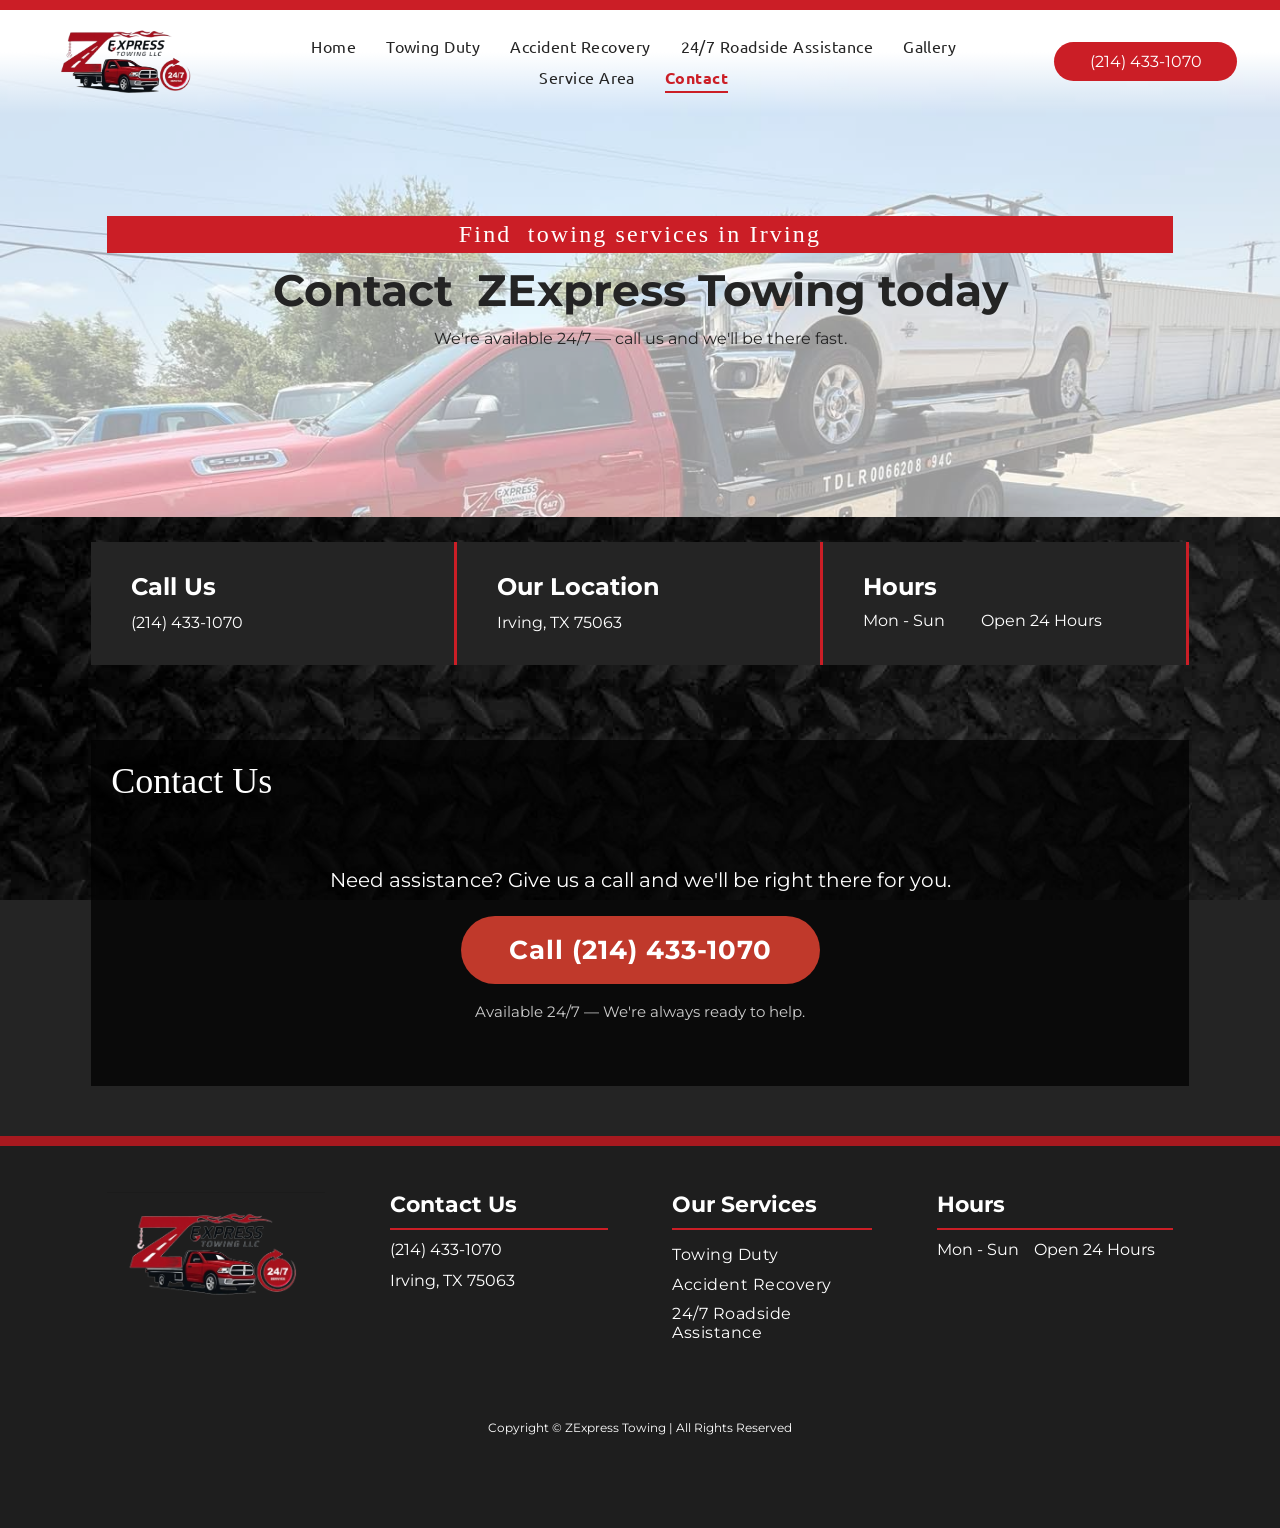
<file: contact/index.html>
<!DOCTYPE html> <html xmlns="http://www.w3.org/1999/xhtml" lang="en" class=""> <head> <!-- Google tag (gtag.js) --> <script async src="https://www.googletagmanager.com/gtag/js?id=AW-18025440813"></script> <script> window.dataLayer = window.dataLayer || []; function gtag(){dataLayer.push(arguments);} gtag('js', new Date()); gtag('config', 'AW-18025440813'); </script> <script>window.exportsite=true</script> 
 <meta charset="utf-8"></meta> 
<!-- Injecting site-wide to the head --> <meta name="google-site-verification" content="Hle5HP48Ufhg1DZaR9C0_j9YrRF0wAwZyphGQb3gRHI" data-swh-uuid="bf12c23f815c477bb5d181f56a870984"></meta> 
<!-- End Injecting site-wide to the head --><!-- Inject secured cdn script --><!-- ========= Meta Tags ========= --><link rel="canonical" href="https://www.zexpresstowing.com/contact"/> <meta id="view" name="viewport" content="initial-scale=1, minimum-scale=1, maximum-scale=5, viewport-fit=cover"></meta> 
 <meta name="apple-mobile-web-app-capable" content="yes"></meta> 
<!--Add favorites icons--><!-- End favorite icons --><!-- render the required CSS and JS in the head section --><!-- loadCSS function header.jsp--><!-- Google Fonts Include --><!-- loadCSS function fonts.jsp--><!-- RT CSS Include d-css-runtime-flex--><!-- End of RT CSS Include --><!-- Support `img` size attributes --><!-- Support showing sticky element on page only --><!-- This is populated in Ajax navigation --><!-- Site CSS --><!-- Flex Sections CSS --><!-- End render the required css and JS in the head section --> <meta name="robots" content="noindex"></meta> 
 <meta property="og:type" content="website"></meta> 
 <meta property="og:url" content="https://www.zexpresstowing.com/contact"></meta> 
 <title>Contact Us | ZExpress Towing | Irving, TX</title> 
 <meta name="description" content="Get reliable 24/7 towing services from ZExpress Towing. Contact us today for prompt assistance with your vehicle!"></meta> 
 <meta name="twitter:card" content="summary"></meta> 
 <meta name="twitter:title" content="Contact Us | ZExpress Towing | Irving, TX"></meta> 
 <meta name="twitter:description" content="Get reliable 24/7 towing services from ZExpress Towing. Contact us today for prompt assistance with your vehicle!"></meta> 
 <meta property="og:description" content="Get reliable 24/7 towing services from ZExpress Towing. Contact us today for prompt assistance with your vehicle!"></meta> 
 <meta property="og:title" content="Contact Us | ZExpress Towing | Irving, TX"></meta> 
<!-- SYS- VVNfRElSRUNUX1BST0RVQ1RJT04= --><link href="../Style/desktop.css" rel="stylesheet" type="text/css"/><link href="/contact/style.css" rel="stylesheet" type="text/css"/></head> 
 <body id="dmRoot" data-page-alias="contact" class="dmRoot fix-mobile-scrolling flex-site dmResellerSite " style="padding:0;margin:0;" data-flex-site=""><!-- ========= Site Content ========= --> <div id="dm" class="dmwr"> <div class="dm_wrapper -var5 null "> <div dmwrapped="true" id="1901957768" class="dm-home-page" themewaschanged="true"> <div dmtemplateid="FlexHeader" data-responsive-name="FlexLayout" class="runtime-module-container dm-bfs dm-layout-sec hasAnimations hasStickyHeader inMiniHeaderMode rows-1200 hamburger-reverse dmPageBody d-page-1716942098 inputs-css-clean dmDHeader" id="dm-outer-wrapper" data-page-class="1716942098" data-soch="true" data-background-parallax-selector=".dmHomeSection1, .dmSectionParallex"> <div id="dmStyle_outerContainer" class="dmOuter"> <div id="dmStyle_innerContainer" class="dmInner"> <div class="dmLayoutWrapper standard-var dmStandardDesktop"> <div id="site_content"> <div id="dmFlexHeaderContainer" class="flex_hfcontainer"> <div id="flex-header" data-variation-id="variation0" data-sticky="true" data-changeable-on-scroll="true" data-changeable-on-scroll-properties="|text-color|icon-fill|navigation-links-hover-border-color|navigation-links-hover-color|" data-overlapping="true" role="banner"> <div data-auto="flex-section" id="1448110159" data-flex-id="453ffa06" data-layout-section=""> <div class="flex-widgets-container" id="1262348506"></div> 
 <section id="3236671d" class="flex-element section" data-auto="flex-element-section"> <div id="11e4f629" class="flex-element grid" data-auto="flex-element-grid" data-layout-grid=""> <div id="fdb37e17" class="flex-element group" data-auto="flex-element-group"> <div id="0ad31b06" class="flex-element group" data-auto="flex-element-group"> <div id="e60c44f9" class="flex-element widget-wrapper" data-auto="flex-element-widget-wrapper" data-widget-type="image" data-keep-proportion="true" data-external-id="1444040303"> <div class="imageWidget align-center u_1444040303" data-element-type="image" data-widget-type="image" id="1444040303" data-binding="W3siYmluZGluZ05hbWUiOiJpbWFnZSIsInZhbHVlIjoic2l0ZV9pbWFnZXMubG9nbyJ9XQ=="> <a href="../home/" id="1381046718" raw_url="../home/" data-target-page-alias="home"><img src="../Resources/images/newlogo02-1920w.png" alt="" id="1530583868" class="" data-dm-image-path="../Resources/images/newlogo02.png" width="32" height="9" data-diy-image="" onerror="handleImageLoadError(this)"/></a> 
</div> 
</div> 
</div> 
 <div id="7e3ebdf8" class="flex-element group" data-auto="flex-element-group" data-hidden-on-mobile=""> <div id="b25a1b55" class="flex-element widget-wrapper" data-auto="flex-element-widget-wrapper" data-widget-type="ONELinksMenu" data-hidden-on-tablet="" data-hidden-on-mobile="" data-external-id="1937494221"> <nav class="effect-bottom2 u_1937494221 main-navigation unifiednav dmLinksMenu" role="navigation" layout-main="horizontal_nav_layout_1" layout-sub="submenu_horizontal_1" data-show-vertical-sub-items="HOVER" id="1937494221" dmle_extension="onelinksmenu" data-element-type="onelinksmenu" data-logo-src="" alt="" data-nav-structure="HORIZONTAL" wr="true" icon="true" surround="true" adwords="" navigation-id="unifiedNav" data-from-nav="true" data-sub-nav="true" data-items="-1" custom-li-class="" custom-ul-class="" custom-a-class="" custom-inner-ul-class="" custom-nested-inner-ul-class="" custom-span-class="" data-links-level="0" data-divider="" is-build-your-own="false" data-build-your-own="W10="> <ul role="menubar" class="unifiednav__container  " data-auto="navigation-pages"> <li role="menuitem" class=" unifiednav__item-wrap " data-auto="more-pages" data-depth="0"> <a href="../home/" class="unifiednav__item  dmUDNavigationItem_00  " target="" data-target-page-alias="home" raw_url="../home/"> <span class="nav-item-text " data-link-text="
         Home
        " data-auto="page-text-style">Home <span class="icon icon-angle-down"></span> 
</span> 
</a> 
</li><li role="menuitem" class=" unifiednav__item-wrap " data-auto="more-pages" data-depth="0"> <a href="../towing-duty/" class="unifiednav__item  dmUDNavigationItem_010101283120  " target="" data-target-page-alias="towing-duty" raw_url="/towing-duty/"> <span class="nav-item-text " data-link-text="Towing Duty" data-auto="page-text-style">Towing Duty <span class="icon icon-angle-down"></span> 
</span> 
</a> 
</li><li role="menuitem" class=" unifiednav__item-wrap " data-auto="more-pages" data-depth="0"> <a href="../accident-recovery/" class="unifiednav__item  dmUDNavigationItem_010101178389  " target="" data-target-page-alias="accident-recovery" raw_url="/accident-recovery/"> <span class="nav-item-text " data-link-text="Accident Recovery" data-auto="page-text-style">Accident Recovery <span class="icon icon-angle-down"></span> 
</span> 
</a> 
</li><li role="menuitem" class=" unifiednav__item-wrap " data-auto="more-pages" data-depth="0"> <a href="../24-7-roadside-assistance/" class="unifiednav__item  dmUDNavigationItem_010101448696  " target="" data-target-page-alias="24-7-roadside-assistance" raw_url="/24-7-roadside-assistance/"> <span class="nav-item-text " data-link-text="24/7 Roadside Assistance" data-auto="page-text-style">24/7 Roadside Assistance <span class="icon icon-angle-down"></span> 
</span> 
</a> 
</li><li role="menuitem" class=" unifiednav__item-wrap " data-auto="more-pages" data-depth="0"> <a href="../gallery/" class="unifiednav__item  dmUDNavigationItem_010101126484  " target="" data-target-page-alias="gallery" raw_url="/gallery/"> <span class="nav-item-text " data-link-text="Gallery" data-auto="page-text-style">Gallery <span class="icon icon-angle-down"></span> 
</span> 
</a> 
</li><li role="menuitem" class=" unifiednav__item-wrap " data-auto="more-pages" data-depth="0"> <a href="../service-area/" class="unifiednav__item  dmUDNavigationItem_01010129473  " target="" data-target-page-alias="service-area" raw_url="/service-area/"> <span class="nav-item-text " data-link-text="Service Area" data-auto="page-text-style">Service Area <span class="icon icon-angle-down"></span> 
</span> 
</a> 
</li><li role="menuitem" class=" unifiednav__item-wrap " data-auto="more-pages" data-depth="0"> <a href="./" class="unifiednav__item  dmNavItemSelected  dmUDNavigationItem_010101152840  " target="" data-target-page-alias="contact" aria-current="page" data-auto="selected-page" raw_url="/contact/"> <span class="nav-item-text " data-link-text="Contact" data-auto="page-text-style">Contact <span class="icon icon-angle-down"></span> 
</span> 
</a> 
</li> 
</ul> 
</nav> 
</div> 
</div> 
 <div id="99ad3194" class="flex-element group" data-auto="flex-element-group"> <div id="2b46309f" class="flex-element widget-wrapper" data-auto="flex-element-widget-wrapper" data-widget-type="link" data-hidden-on-tablet="" data-hidden-on-mobile="" data-external-id="1542533422"> <a data-display-type="block" class="align-center dmButtonLink dmWidget dmWwr default dmOnlyButton dmDefaultGradient u_1542533422 align-center dmButtonLink dmWidget dmWwr default dmOnlyButton dmDefaultGradient u_1542533422" file="false" href="tel:+12144331070" data-element-type="dButtonLinkId" id="1542533422" data-binding="W3siYmluZGluZ05hbWUiOiJsaW5rIiwidmFsdWUiOiJjb250ZW50X2xpYnJhcnkuZ2xvYmFsLnBob25lLnBob25lIn0seyJiaW5kaW5nTmFtZSI6ImJ1dHRvbl90ZXh0IiwidmFsdWUiOiJjb250ZW50X2xpYnJhcnkuZ2xvYmFsLnBob25lLnBob25lIn1d" data-diy-link=""> <span class="iconBg" aria-hidden="true" id="1931869417"> <span class="icon hasFontIcon icon-star" id="1738559736"></span> 
</span> 
 <span class="text" id="1469596979" data-diy-text="">(214) 433-1070</span> 
</a> 
</div> 
 <div id="60aa171e" class="flex-element widget-wrapper" data-auto="flex-element-widget-wrapper" data-widget-type="graphic" data-hidden-on-desktop="" data-external-id="1724980913"> <div class="graphicWidget u_1724980913" data-element-type="graphic" data-widget-type="graphic" id="1724980913" data-binding="W3siYmluZGluZ05hbWUiOiJsaW5rIiwidmFsdWUiOiJjb250ZW50X2xpYnJhcnkuZ2xvYmFsLnBob25lLnBob25lIn1d"> <a href="tel:+12144331070"> <svg xmlns="http://www.w3.org/2000/svg" viewbox="0 0 1408 1792" id="1679602056" class="svg u_1679602056" data-icon-name="fa-phone"> <title id="1725771829">Blank white background.</title> 
 <path fill="inherit" d="M1408 1240q0 27-10 70.5t-21 68.5q-21 50-122 106-94 51-186 51-27 0-52.5-3.5t-57.5-12.5-47.5-14.5-55.5-20.5-49-18q-98-35-175-83-128-79-264.5-215.5t-215.5-264.5q-48-77-83-175-3-9-18-49t-20.5-55.5-14.5-47.5-12.5-57.5-3.5-52.5q0-92 51-186 56-101 106-122 25-11 68.5-21t70.5-10q14 0 21 3 18 6 53 76 11 19 30 54t35 63.5 31 53.5q3 4 17.5 25t21.5 35.5 7 28.5q0 20-28.5 50t-62 55-62 53-28.5 46q0 9 5 22.5t8.5 20.5 14 24 11.5 19q76 137 174 235t235 174q2 1 19 11.5t24 14 20.5 8.5 22.5 5q18 0 46-28.5t53-62 55-62 50-28.5q14 0 28.5 7t35.5 21.5 25 17.5q25 15 53.5 31t63.5 35 54 30q70 35 76 53 3 7 3 21z"></path> 
</svg> 
</a> 
</div> 
</div> 
</div> 
 <div id="33727932" class="flex-element group" data-auto="flex-element-group" data-hidden-on-desktop=""> <div id="e81b9bc3" class="flex-element widget-wrapper" data-auto="flex-element-widget-wrapper" data-widget-type="hamburgerButton" data-hidden-on-desktop="" data-external-id="1535369177"> <a role="button" class="hamburgerButton" data-element-type="hamburgerButton" id="1535369177" aria-controls="hamburger-drawer" aria-expanded="false"> <svg width="100pt" height="100pt" version="1.1" viewbox="0 0 100 100" xmlns="http://www.w3.org/2000/svg" id="1787006715"> <path d="m3.6172 10.754h-0.050782c-1.9727 0-3.5703 1.5977-3.5703 3.5703 0 1.9727 1.5977 3.5703 3.5703 3.5703h0.054688 92.758 0.050782c1.9727 0 3.5703-1.5977 3.5703-3.5703 0-1.9727-1.5977-3.5703-3.5703-3.5703h-0.054688zm0 35.676h-0.050782c-1.9727 0-3.5703 1.5977-3.5703 3.5703s1.5977 3.5703 3.5703 3.5703h0.054688 92.758 0.050782c1.9727 0 3.5703-1.5977 3.5703-3.5703s-1.5977-3.5703-3.5703-3.5703h-0.054688zm0 35.68h-0.050782c-1.9727 0-3.5703 1.5977-3.5703 3.5703 0 1.9727 1.5977 3.5703 3.5703 3.5703h0.054688 92.758 0.050782c1.9727 0 3.5703-1.5977 3.5703-3.5703 0-1.9727-1.5977-3.5703-3.5703-3.5703h-0.054688z"></path> 
</svg> 
</a> 
</div> 
</div> 
</div> 
</div> 
</section> 
</div> 
</div> 
 <div id="hamburger-drawer" class="hamburger-drawer layout-drawer" layout="5ff40d2f36ae4e5ea1bc96b2e2fcf67e===header" data-origin="side-reverse"> <div data-layout-section="" data-auto="flex-section" id="1558513594" data-flex-id="18f5ea00"> <div class="flex-widgets-container" id="1554675836"></div> 
 <section id="f6054f97" class="flex-element section" data-auto="flex-element-section"> <div id="ef8b5b8a" class="flex-element grid" data-auto="flex-element-grid" data-layout-grid=""> <div id="a1f8711f" class="flex-element group" data-auto="flex-element-group"> <div id="9d047ce9" class="flex-element group" data-auto="flex-element-group"> <div id="12a003a5" class="flex-element widget-wrapper" data-auto="flex-element-widget-wrapper" data-widget-type="hamburgerButton" data-hidden-on-desktop="" data-external-id="1717245942"> <a role="button" class="hamburgerButton" data-element-type="hamburgerButton" id="1717245942" aria-controls="hamburger-drawer" aria-expanded="false"> <svg width="100pt" height="100pt" version="1.1" viewbox="0 0 100 100" xmlns="http://www.w3.org/2000/svg" id="1463788326"> <path d="m82 87.883c1.625 1.625 4.2656 1.625 5.8906 0 1.6289-1.6289 1.6289-4.2656 0-5.8945l-32.414-32.41 32.406-32.406c1.6289-1.625 1.6289-4.2656
 0-5.8906-1.6289-1.6289-4.2656-1.6289-5.8906 0l-32.406 32.402-32.406-32.406c-1.625-1.625-4.2656-1.625-5.8906 0-1.6289 1.6289-1.6289 4.2656 0
 5.8945l32.402 32.406-32.41 32.414c-1.6289 1.625-1.6289 4.2617 0 5.8906 1.625 1.6289 4.2656 1.6289 5.8906 0l32.414-32.414z" fill-rule="evenodd"></path> 
</svg> 
</a> 
</div> 
</div> 
</div> 
</div> 
</section> 
</div> 
 <div data-auto="flex-section" id="1099442592" data-flex-id="63a049320d35b55b4ef2a372" data-layout-section=""> <div class="flex-widgets-container" id="1247649854"></div> 
 <section id="63a049320d35b55b4ef2a373" class="flex-element section" data-auto="flex-element-section"> <div id="63a049320d35b55b4ef2a376" class="flex-element grid" data-auto="flex-element-grid" data-layout-grid=""> <div id="63a049320d35b55b4ef2a377" class="flex-element group" data-auto="flex-element-group"> <div id="63a049320d35b55b4ef2a374" class="flex-element group" data-auto="flex-element-group"> <div id="63a049ca0d35b55b4ef2a5c3" class="flex-element widget-wrapper" data-auto="flex-element-widget-wrapper" data-widget-type="ONELinksMenu" data-external-id="1998592992"> <nav class="u_1998592992 effect-bottom2 main-navigation unifiednav dmLinksMenu" role="navigation" layout-main="vertical_nav_layout_2" layout-sub="" data-show-vertical-sub-items="HIDE" id="1998592992" dmle_extension="onelinksmenu" data-element-type="onelinksmenu" data-logo-src="" alt="" data-nav-structure="VERTICAL" wr="true" icon="true" surround="true" adwords="" navigation-id="unifiedNav" data-from-nav="true" data-sub-nav="true" data-items="-1" custom-li-class="" custom-ul-class="" custom-a-class="" custom-inner-ul-class="" custom-nested-inner-ul-class="" custom-span-class="" data-links-level="0" is-build-your-own="false" data-build-your-own="W10="> <ul role="menubar" class="unifiednav__container  " data-auto="navigation-pages"> <li role="menuitem" class=" unifiednav__item-wrap " data-auto="more-pages" data-depth="0"> <a href="../home/" class="unifiednav__item  dmUDNavigationItem_00  " target="" data-target-page-alias="home" raw_url="../home/"> <span class="nav-item-text " data-link-text="
         Home
        " data-auto="page-text-style">Home <span class="icon icon-angle-down"></span> 
</span> 
</a> 
</li><li role="menuitem" class=" unifiednav__item-wrap " data-auto="more-pages" data-depth="0"> <a href="../towing-duty/" class="unifiednav__item  dmUDNavigationItem_010101283120  " target="" data-target-page-alias="towing-duty" raw_url="/towing-duty/"> <span class="nav-item-text " data-link-text="Towing Duty" data-auto="page-text-style">Towing Duty <span class="icon icon-angle-down"></span> 
</span> 
</a> 
</li><li role="menuitem" class=" unifiednav__item-wrap " data-auto="more-pages" data-depth="0"> <a href="../accident-recovery/" class="unifiednav__item  dmUDNavigationItem_010101178389  " target="" data-target-page-alias="accident-recovery" raw_url="/accident-recovery/"> <span class="nav-item-text " data-link-text="Accident Recovery" data-auto="page-text-style">Accident Recovery <span class="icon icon-angle-down"></span> 
</span> 
</a> 
</li><li role="menuitem" class=" unifiednav__item-wrap " data-auto="more-pages" data-depth="0"> <a href="../24-7-roadside-assistance/" class="unifiednav__item  dmUDNavigationItem_010101448696  " target="" data-target-page-alias="24-7-roadside-assistance" raw_url="/24-7-roadside-assistance/"> <span class="nav-item-text " data-link-text="24/7 Roadside Assistance" data-auto="page-text-style">24/7 Roadside Assistance <span class="icon icon-angle-down"></span> 
</span> 
</a> 
</li><li role="menuitem" class=" unifiednav__item-wrap " data-auto="more-pages" data-depth="0"> <a href="../gallery/" class="unifiednav__item  dmUDNavigationItem_010101126484  " target="" data-target-page-alias="gallery" raw_url="/gallery/"> <span class="nav-item-text " data-link-text="Gallery" data-auto="page-text-style">Gallery <span class="icon icon-angle-down"></span> 
</span> 
</a> 
</li><li role="menuitem" class=" unifiednav__item-wrap " data-auto="more-pages" data-depth="0"> <a href="../service-area/" class="unifiednav__item  dmUDNavigationItem_01010129473  " target="" data-target-page-alias="service-area" raw_url="/service-area/"> <span class="nav-item-text " data-link-text="Service Area" data-auto="page-text-style">Service Area <span class="icon icon-angle-down"></span> 
</span> 
</a> 
</li><li role="menuitem" class=" unifiednav__item-wrap " data-auto="more-pages" data-depth="0"> <a href="./" class="unifiednav__item  dmNavItemSelected  dmUDNavigationItem_010101152840  " target="" data-target-page-alias="contact" aria-current="page" data-auto="selected-page" raw_url="/contact/"> <span class="nav-item-text " data-link-text="Contact" data-auto="page-text-style">Contact <span class="icon icon-angle-down"></span> 
</span> 
</a> 
</li> 
</ul> 
</nav> 
</div> 
</div> 
</div> 
</div> 
</section> 
</div> 
 <div data-auto="flex-section" id="1029527021" data-flex-id="6406026c90e1521f6ecb0eca" data-layout-section=""> <div class="flex-widgets-container" id="1659590659"></div> 
 <section id="6406026c90e1521f6ecb0ec9" class="flex-element section" data-auto="flex-element-section"> <div id="6406026c90e1521f6ecb0ecb" class="flex-element grid" data-auto="flex-element-grid" data-layout-grid=""> <div id="6406026c90e1521f6ecb0ecc" class="flex-element group" data-auto="flex-element-group"> <div id="6406026c90e1521f6ecb0ecd" class="flex-element group" data-auto="flex-element-group"> <div id="widget_nd4" class="flex-element widget-wrapper" data-auto="flex-element-widget-wrapper" data-widget-type="clicktocall" data-external-id="1524681038"> <a class="default align-center flexButton dmCall voipReplacement dmWidget dmNoMark dmWwr" href="tel:+12144331070" contenteditable="false" onclick=";return dm_gaq_push_event('ClickToCall', 'Call',null,'6ac307b0', this);" id="1524681038" dmle_extension="clicktocall" data-element-type="clicktocall" data-binding="W3siYmluZGluZ05hbWUiOiJwaG9uZSIsInZhbHVlIjoiY29udGVudF9saWJyYXJ5Lmdsb2JhbC5waG9uZS5waG9uZSJ9XQ==" wr="true" data-display-type="block" icon="true" surround="true" description="" adwords="" icon-name="icon-phone" phone="(214) 433-1070" text="" image=""> <span class="iconBg" aria-hidden="true"> <span class="icon hasFontIcon icon-phone"></span> 
</span> 
 <span class="text">(214) 433-1070</span> 
</a> 
</div> 
</div> 
</div> 
</div> 
</section> 
</div> 
</div> 
 <div class="layout-drawer-overlay" id="layout-drawer-overlay"></div> 
</div> 
 <div dmwrapped="true" id="dmFirstContainer" class="dmBody u_dmStyle_template_contact dm-home-page" themewaschanged="true"> <div id="allWrapper" class="allWrapper"><!-- navigation placeholders --> <div id="dm_content" class="dmContent" role="main"> <div dm:templateorder="170" class="dmHomeRespTmpl mainBorder dmRespRowsWrapper dmFullRowRespTmpl" id="1716942098"> <div data-layout-section="" data-auto="flex-section" id="1407464677" data-flex-id="d44eafeb" data-page-element-type="section" data-page-element-source-id="a75c66d8===home" data-page-element-id="1474710039" class="u_1407464677"> <div class="flex-widgets-container" id="1961994548"></div> 
 <section id="f4240429" class="flex-element section" data-auto="flex-element-section"> <div id="db06e1ec" class="flex-element grid" data-auto="flex-element-grid" data-layout-grid="" data-image-bg-static=""> <div id="95f1c96a" class="flex-element group" data-auto="flex-element-group"> <div id="58d40eff" class="flex-element group" data-auto="flex-element-group" data-anim-extended="eyJkZXNrdG9wIjp7InRyaWdnZXIiOiJlbnRyYW5jZSIsImFuaW1hdGlvbiI6ImZhZGVJbkNvbWJvIiwiZHVyYXRpb24iOjIsImRlbGF5IjowLjEsImludGVuc2l0eSI6MSwiZGlyIjoiaW4tcGxhY2UifX0="> <div id="2603e85f" class="flex-element widget-wrapper" data-auto="flex-element-widget-wrapper" data-widget-type="paragraph" data-external-id="1150858453"> <div class="dmNewParagraph u_1150858453" data-element-type="paragraph" data-version="5" id="1150858453" data-ai-tag="Slogan" style="" new-inline-bind-applied="true" data-diy-text=""> <h2 class="t-size-36 text-align-center m-text-align-left" style=""> <span style="color: rgb(36, 36, 36); display: initial;" class="t-font-size-36" t-font-size-set="true">Contact&nbsp; <span class="inline-data-binding" data-encoded-value="WkV4cHJlc3MgVG93aW5n" data-inline-binding="content_library.global.company_name" data-inline-binding-encoded="Y29udGVudF9saWJyYXJ5Lmdsb2JhbC5jb21wYW55X25hbWU=">ZExpress Towing</span> 
today</span> 
</h2> 
</div> 
</div> 
 <div id="93cde320" class="flex-element widget-wrapper" data-auto="flex-element-widget-wrapper" data-widget-type="paragraph" data-external-id="1842024009"> <div class="dmNewParagraph u_1842024009" data-element-type="paragraph" data-version="5" id="1842024009" new-inline-bind-applied="true" data-diy-text="" style=""> <h1 class="text-align-center m-text-align-left m-size-16" style="letter-spacing: 0.09em;"> <span style="display: initial;" m-font-size-set="true" class="m-font-size-16">Find&nbsp; <span class="inline-data-binding" data-encoded-value="dG93aW5nIHNlcnZpY2Vz" data-inline-binding="site_text.services" data-inline-binding-encoded="c2l0ZV90ZXh0LnNlcnZpY2Vz">towing services</span> 
in <span class="inline-data-binding" data-encoded-value="SXJ2aW5nLCBUWMKg" data-inline-binding="site_text.small address" data-inline-binding-encoded="c2l0ZV90ZXh0LnNtYWxsIGFkZHJlc3M=">Irving</span> 
</span> 
</h1> 
</div> 
</div> 
 <div id="widget_f6a" class="flex-element widget-wrapper" data-auto="flex-element-widget-wrapper" data-widget-type="paragraph" data-external-id="1212625772"> <div class="dmNewParagraph" data-element-type="paragraph" data-version="5" id="1212625772" style="" new-inline-bind-applied="true" data-diy-text=""> <p class="text-align-center m-text-align-left"> <span style="color: rgb(36, 36, 36); display: initial;">We're available 24/7 — call us and we'll be there fast.</span>
</p>
</div>
</div> 
</div> 
</div> 
</div> 
</section> 
</div> 
 
 <div data-auto="flex-section" id="1814809405" data-flex-id="6f321c66" data-layout-section="" class="u_1814809405" data-page-element-type="section" data-page-element-source-id="7fe2e921===home" data-page-element-id="1438334571"> <div class="flex-widgets-container" id="1111348803"></div> 
 <section id="5a660295" class="flex-element section" data-auto="flex-element-section"> <div id="9f2477a6" class="flex-element grid" data-auto="flex-element-grid" data-layout-grid=""> <div id="66ac9507" class="flex-element group" data-auto="flex-element-group"> <div id="0a0deef0" class="flex-element group" data-auto="flex-element-group" data-anim-extended="eyJkZXNrdG9wIjp7InRyaWdnZXIiOiJlbnRyYW5jZSIsImFuaW1hdGlvbiI6ImZhZGVJbkNvbWJvIiwiZHVyYXRpb24iOjEsImRlbGF5IjowLjYsImludGVuc2l0eSI6MSwiZGlyIjoibGVmdCJ9fQ=="> <div id="0cfdf0c0" class="flex-element widget-wrapper" data-auto="flex-element-widget-wrapper" data-widget-type="paragraph" data-external-id="1033689555"> <div class="dmNewParagraph" data-element-type="paragraph" data-version="5" id="1033689555" style=""> <h4 class="m-size-19 size-24 t-size-24"> <span class="m-font-size-19 font-size-24 t-font-size-24" style="display: unset;" t-font-size-set="true">Our Location</span> 
</h4> 
</div> 
</div> 
 <div id="740b2d40" class="flex-element widget-wrapper" data-auto="flex-element-widget-wrapper" data-widget-type="paragraph" data-external-id="1037017145"> <div class="dmNewParagraph u_1037017145" data-element-type="paragraph" data-version="5" id="1037017145" data-diy-text="" style="" data-binding="W3siYmluZGluZ05hbWUiOiJ0ZXh0IiwidmFsdWUiOiJzaXRlX3RleHQuYWRkcmVzcyJ9XQ=="> <p class="rteBlock">Irving, TX 75063</p> 
</div> 
</div> 
</div> 
 <div id="ef6236b7" class="flex-element group" data-auto="flex-element-group" data-anim-extended="eyJkZXNrdG9wIjp7InRyaWdnZXIiOiJlbnRyYW5jZSIsImFuaW1hdGlvbiI6ImZhZGVJbkNvbWJvIiwiZHVyYXRpb24iOjEsImRlbGF5IjoxLCJpbnRlbnNpdHkiOjEsImRpciI6ImxlZnQifX0="> <div id="782edc82" class="flex-element widget-wrapper" data-auto="flex-element-widget-wrapper" data-widget-type="paragraph" data-external-id="1772726203"> <div class="dmNewParagraph" data-element-type="paragraph" data-version="5" id="1772726203" style=""> <h4 class="m-size-19 size-24 t-size-24"> <span class="m-font-size-19 font-size-24 t-font-size-24" style="display: unset;" t-font-size-set="true">Call Us</span> 
</h4> 
</div> 
</div> 
 <div id="d9540bc4" class="flex-element widget-wrapper" data-auto="flex-element-widget-wrapper" data-widget-type="paragraph" data-external-id="1277482577"> <div class="dmNewParagraph" data-element-type="paragraph" data-version="5" id="1277482577" new-inline-bind-applied="true" data-diy-text="" style=""> <p class="m-text-align-left text-align-left"> <span style="display: initial;"> <span class="inline-data-binding" data-encoded-value="KDg1NSkgNDYzLTU0OTA=" data-inline-binding="content_library.global.phone.phone"> <a class="inlineBindingLink" target="_blank" href="tel:+12144331070">(214) 433-1070</a> 
</span> 
</span> 
</p> 
</div> 
</div> 
</div> 
 <div id="54dbd62e" class="flex-element group" data-auto="flex-element-group" data-anim-extended="eyJkZXNrdG9wIjp7InRyaWdnZXIiOiJlbnRyYW5jZSIsImFuaW1hdGlvbiI6ImZhZGVJbkNvbWJvIiwiZHVyYXRpb24iOjEsImRlbGF5IjowLjIsImludGVuc2l0eSI6MSwiZGlyIjoibGVmdCJ9fQ=="> <div id="e94643e9" class="flex-element widget-wrapper" data-auto="flex-element-widget-wrapper" data-widget-type="paragraph" data-external-id="1453136484"> <div class="dmNewParagraph" data-element-type="paragraph" data-version="5" id="1453136484" style=""> <h4 class="m-size-19 size-24 t-size-24"> <span class="m-font-size-19 font-size-24 t-font-size-24" style="display: unset;" t-font-size-set="true">Hours</span> 
</h4> 
</div> 
</div> 
 <div id="3ae72471" class="flex-element widget-wrapper" data-auto="flex-element-widget-wrapper" data-widget-type="hoursOfOperation" data-external-id="1042745476"> <div class="default u_1042745476 dmHoursOfOperation" id="1042745476" dmle_extension="open_hours" data-element-type="open_hours" data-binding="W3siYmluZGluZ05hbWUiOiJidXNpbmVzc19ob3VycyIsInZhbHVlIjoiY29udGVudF9saWJyYXJ5Lmdsb2JhbC5idXNpbmVzc19ob3VycyJ9XQ==" time_format="12" wr="true" displaytitle="false" lang="" forcedisplay="false" icon="true" surround="true" adwords="" title="Business Hours" merge_days_display_runtime="true" hide_closed="false" timezone="" week_first_day="0" banner_open="We Are Open!" banner_closed="We Are Closed..." display_option="2" platform="dm" hours_data="[base64]"> <dl class="open-hours-data"> <div class="open-hours-item"> <dt day="0">Mon - Sun</dt> 
 <dd>Open 24 Hours</dd> 
</div> 
</dl> 
</div> 
</div> 
</div> 
</div> 
</div> 
</section> 
</div> 
 <div data-flex-id="6a9533b0" data-auto="flex-section" id="1178372591" data-layout-section="" class="u_1178372591" data-page-element-type="section" data-page-element-source-id="7fe2e921===home" data-page-element-id="1438334571"> <div class="flex-widgets-container" id="1513284524"></div> 
 <section id="e2310d88" class="flex-element section" data-auto="flex-element-section"> <div id="70af04a4" class="flex-element grid" data-auto="flex-element-grid" data-layout-grid=""> <div id="08eef008" class="flex-element group" data-auto="flex-element-group"> <div id="069b27a2" class="flex-element group" data-auto="flex-element-group" data-anim-extended="eyJkZXNrdG9wIjp7InRyaWdnZXIiOiJlbnRyYW5jZSIsImFuaW1hdGlvbiI6ImZhZGVJbkNvbWJvIiwiZHVyYXRpb24iOjIsImRlbGF5IjowLjIsImludGVuc2l0eSI6MSwiZGlyIjoiaW4tcGxhY2UifX0="> <div id="widget_m5d" class="flex-element widget-wrapper" data-auto="flex-element-widget-wrapper" data-widget-type="paragraph" data-external-id="1476294422"> <div class="dmNewParagraph" data-element-type="paragraph" data-version="5" id="1476294422" style=""> <h3 style="" class="size-36 t-size-31 m-size-29"> <span style="display: unset; color: rgb(255, 255, 255);" class="font-size-36 t-font-size-31 m-font-size-29">Contact Us</span> 
</h3> 
</div> 
</div> 
 <div id="407480cf" class="flex-element widget-wrapper" data-auto="flex-element-widget-wrapper" data-widget-type="paragraph" data-external-id="1227912464">
<div style="text-align:center; padding: 30px 20px;">
<p style="color:#ffffff; font-size:20px; margin-bottom:24px;">Need assistance? Give us a call and we'll be right there for you.</p>
<a href="tel:+12144331070" style="display:inline-block; background-color:#c0392b; color:#ffffff; font-size:26px; font-weight:bold; padding:18px 48px; border-radius:50px; text-decoration:none; letter-spacing:1px;">Call (214) 433-1070</a>
<p style="color:#cccccc; font-size:15px; margin-top:18px;">Available 24/7 &mdash; We're always ready to help.</p>
</div>
</div> 
</div> 
</div> 
</div> 
</section> 
</div> 
</div> 
</div> 
</div> 
</div> 
 <div class="dmFooterContainer flex_hfcontainer"> <div id="flex-footer" role="contentinfo"> <div data-auto="flex-section" id="1846498529" data-flex-id="15f31182" data-layout-section="" class="u_1846498529" data-page-element-type="section" data-page-element-source-id="52868b9b===home" data-page-element-id="1209438373"> <div class="flex-widgets-container" id="1368205793"></div> 
 <section id="217caa9e" class="flex-element section" data-auto="flex-element-section"> <div id="ff3a7880" class="flex-element grid" data-auto="flex-element-grid" data-layout-grid=""> <div id="08f1e3ed" class="flex-element group" data-auto="flex-element-group"> <div id="d55c0731" class="flex-element group" data-auto="flex-element-group"> <div id="5f698210" class="flex-element group" data-auto="flex-element-group"> <div id="4b9c71d9" class="flex-element widget-wrapper" data-auto="flex-element-widget-wrapper" data-widget-type="image" data-external-id="1666215293"> <div class="imageWidget align-center u_1666215293" data-element-type="image" data-widget-type="image" id="1666215293" data-binding="W3siYmluZGluZ05hbWUiOiJpbWFnZSIsInZhbHVlIjoic2l0ZV9pbWFnZXMubG9nbyJ9XQ=="> <a href="../home/" id="1003644122" raw_url="../home/" data-target-page-alias="home"><img src="../Resources/images/newlogo02-1920w.png" alt="" id="1566174033" data-diy-image="" data-dm-image-path="../Resources/images/newlogo02.png" onerror="handleImageLoadError(this)"/></a> 
</div> 
</div> 
</div> 
</div> 
 <div id="12be6bfa" class="flex-element group" data-auto="flex-element-group"> <div id="f458d1c3" class="flex-element widget-wrapper" data-auto="flex-element-widget-wrapper" data-widget-type="paragraph" data-external-id="1042960969"> <div class="dmNewParagraph" data-element-type="paragraph" data-version="5" id="1042960969" style=""> <h6 class="m-size-18 size-22 t-size-30"> <span style="color: var(--color_8); display: unset;" class="font-size-22 m-font-size-18 t-font-size-30" t-font-size-set="true">Contact Us</span> 
</h6> 
</div> 
</div> 
 <div id="4e483903" class="flex-element widget-wrapper" data-auto="flex-element-widget-wrapper" data-widget-type="divider" data-external-id="1602213995"> <div class="dmDividerWrapper clearfix u_1602213995" data-element-type="dDividerId" data-layout="divider-style-1" data-widget-version="2" id="1602213995"><hr class="dmDivider" style="border-width:2px; border-top-style:solid; color:grey;" id="1098205703"/></div> 
</div> 
 <div id="f01a6dd3" class="flex-element widget-wrapper" data-auto="flex-element-widget-wrapper" data-widget-type="paragraph" data-external-id="1333714707"> <div class="dmNewParagraph u_1333714707" data-element-type="paragraph" data-version="5" id="1333714707" style="" data-binding="W3siYmluZGluZ05hbWUiOiJ0ZXh0IiwidmFsdWUiOiJjb250ZW50X2xpYnJhcnkuZ2xvYmFsLnBob25lLnBob25lIn1d" data-diy-text=""><a href="tel:+12144331070" style="color: #ffffff !important; text-decoration: none !important; border-bottom: none !important; box-shadow: none !important;">(214) 433-1070</a></div> 
</div> 
 <div id="c49fa727" class="flex-element widget-wrapper" data-auto="flex-element-widget-wrapper" data-widget-type="paragraph" data-external-id="1237305398"> <div class="dmNewParagraph u_1237305398" data-element-type="paragraph" data-version="5" id="1237305398" style="" data-binding="W3siYmluZGluZ05hbWUiOiJ0ZXh0IiwidmFsdWUiOiJzaXRlX3RleHQuYWRkcmVzcyJ9XQ==" data-diy-text=""> <p class="rteBlock">Irving, TX 75063</p> 
</div> 
</div> 
</div> 
 <div id="1c148f8e" class="flex-element group" data-auto="flex-element-group"> <div id="493f781f" class="flex-element widget-wrapper" data-auto="flex-element-widget-wrapper" data-widget-type="ONELinksMenu" data-external-id="1474501161"> <nav class="u_1474501161 unifiednav_vertical effect-bottom2 main-navigation unifiednav dmLinksMenu" role="navigation" layout-main="vertical_nav_layout_2" layout-sub="" data-show-vertical-sub-items="HOVER" id="1474501161" dmle_extension="onelinksmenu" data-element-type="onelinksmenu" alt="" data-nav-structure="VERTICAL" wr="true" icon="true" surround="true" adwords="" navigation-id="unifiedNav" data-from-nav="true" data-sub-nav="true" data-items="-1" custom-li-class="" custom-ul-class="" custom-a-class="" custom-inner-ul-class="" custom-nested-inner-ul-class="" custom-span-class="" data-links-level="0" is-build-your-own="true" data-build-your-own="[base64]"> <ul role="menubar" class="unifiednav__container  " data-auto="navigation-pages"> <li role="menuitem" class=" unifiednav__item-wrap " data-auto="more-pages" data-depth="0"> <a href="../towing-duty/" class="unifiednav__item    " target="" data-target-page-alias="towing-duty" raw_url="/towing-duty/"> <span class="nav-item-text " data-link-text="Towing Duty" data-auto="page-text-style">Towing Duty <span class="icon icon-angle-down" data-hidden-on-mobile="" data-hidden-on-desktop="" data-hidden-on-tablet=""></span> 
</span> 
</a> 
</li><li role="menuitem" class=" unifiednav__item-wrap " data-auto="more-pages" data-depth="0"> <a href="../accident-recovery/" class="unifiednav__item    " target="" data-target-page-alias="accident-recovery" raw_url="/accident-recovery/"> <span class="nav-item-text " data-link-text="Accident Recovery" data-auto="page-text-style">Accident Recovery <span class="icon icon-angle-down" data-hidden-on-mobile="" data-hidden-on-desktop="" data-hidden-on-tablet=""></span> 
</span> 
</a> 
</li><li role="menuitem" class=" unifiednav__item-wrap " data-auto="more-pages" data-depth="0"> <a href="../24-7-roadside-assistance/" class="unifiednav__item    " target="" data-target-page-alias="24-7-roadside-assistance" raw_url="/24-7-roadside-assistance/"> <span class="nav-item-text " data-link-text="24/7 Roadside Assistance" data-auto="page-text-style">24/7 Roadside Assistance <span class="icon icon-angle-down" data-hidden-on-mobile="" data-hidden-on-desktop="" data-hidden-on-tablet=""></span> 
</span> 
</a> 
</li> 
</ul> 
</nav> 
</div> 
 <div id="2655d088" class="flex-element widget-wrapper" data-auto="flex-element-widget-wrapper" data-widget-type="paragraph" data-external-id="1830310635"> <div class="dmNewParagraph" data-element-type="paragraph" data-version="5" id="1830310635" style=""> <h6 class="m-size-18 size-22 t-size-30"> <span style="display: unset; color: var(--color_8);" class="m-font-size-18 font-size-22 t-font-size-30" t-font-size-set="true">Our Services</span> 
</h6> 
</div> 
</div> 
 <div id="3edffe6b" class="flex-element widget-wrapper" data-auto="flex-element-widget-wrapper" data-widget-type="divider" data-external-id="1858893383"> <div class="dmDividerWrapper clearfix u_1858893383" data-element-type="dDividerId" data-layout="divider-style-1" data-widget-version="2" id="1858893383"><hr class="dmDivider" style="border-width:2px; border-top-style:solid; color:grey;" id="1912242014"/></div> 
</div> 
</div> 
 <div id="a0af9399" class="flex-element group" data-auto="flex-element-group"> <div id="be6094b9" class="flex-element widget-wrapper" data-auto="flex-element-widget-wrapper" data-widget-type="hoursOfOperation" data-external-id="1533941255"> <div class="default u_1533941255 dmHoursOfOperation" id="1533941255" dmle_extension="open_hours" data-element-type="open_hours" data-binding="W3siYmluZGluZ05hbWUiOiJidXNpbmVzc19ob3VycyIsInZhbHVlIjoiY29udGVudF9saWJyYXJ5Lmdsb2JhbC5idXNpbmVzc19ob3VycyJ9XQ==" time_format="12" wr="true" lang="" displaytitle="false" forcedisplay="false" icon="true" surround="true" adwords="" title="Business Hours" merge_days_display_runtime="true" hide_closed="false" timezone="" week_first_day="0" banner_open="We Are Open!" banner_closed="We Are Closed..." display_option="2" platform="dm" hours_data="[base64]"> <dl class="open-hours-data"> <div class="open-hours-item"> <dt day="0">Mon - Sun</dt> 
 <dd>Open 24 Hours</dd> 
</div> 
</dl> 
</div> 
</div> 
 <div id="2bfaa7b2" class="flex-element widget-wrapper" data-auto="flex-element-widget-wrapper" data-widget-type="paragraph" data-external-id="1159730712"> <div class="dmNewParagraph" data-element-type="paragraph" data-version="5" id="1159730712" style=""> <h6 class="m-size-18 size-22 t-size-30"> <span style="display: unset; color: var(--color_8);" class="m-font-size-18 font-size-22 t-font-size-30" t-font-size-set="true">Hours</span> 
</h6> 
</div> 
</div> 
 <div id="271c4eef" class="flex-element widget-wrapper" data-auto="flex-element-widget-wrapper" data-widget-type="divider" data-external-id="1674932044"> <div class="dmDividerWrapper clearfix u_1674932044" data-element-type="dDividerId" data-layout="divider-style-1" data-widget-version="2" id="1674932044"><hr class="dmDivider" style="border-width:2px; border-top-style:solid; color:grey;" id="1419274733"/></div> 
</div> 
</div> 
</div> 
</div> 
</section> 
</div> 
 <div data-auto="flex-section" id="1381350780" data-flex-id="49b642e9" data-layout-section="" class="u_1381350780" data-page-element-type="section" data-page-element-source-id="52868b9b===home" data-page-element-id="1209438373"> <div class="flex-widgets-container" id="1352057642"></div> 
 <section id="fc5fd788" class="flex-element section" data-auto="flex-element-section"> <div id="58a990a3" class="flex-element grid" data-auto="flex-element-grid" data-layout-grid=""> <div id="5f391e27" class="flex-element group" data-auto="flex-element-group"> <div id="f7ac5ab5" class="flex-element group" data-auto="flex-element-group"> <div id="668ca816" class="flex-element widget-wrapper" data-auto="flex-element-widget-wrapper" data-widget-type="custom" data-external-id="1994346797"> <div class="widget-fafd2a u_1994346797 dmCustomWidget" data-lazy-load="true" data-title="" id="1994346797" dmle_extension="custom_extension" data-element-type="custom_extension" data-binding="W3siYmluZGluZ05hbWUiOiJidXNpbmVzc05hbWUiLCJ2YWx1ZSI6ImNvbnRlbnRfbGlicmFyeS5nbG9iYWwuY29tcGFueV9uYW1lIn1d" icon="false" surround="false" data-widget-id="fafd2a680007456a8567a7c8dd532dbe" data-widget-version="7" data-widget-config="eyJidXNpbmVzc05hbWUiOiJaRXhwcmVzcyBUb3dpbmcifQ=="> <p class="copyright">Copyright &copy; <span id="current-year"></span> 
ZExpress Towing | All Rights Reserved</p> 
</div> 
</div> 
</div> 
</div> 
</div> 
</section> 
</div> 
</div> 
</div> 
</div> 
</div> 
</div> 
</div> 
</div> 
</div> 
</div> 
</div> 
<!--  Add full CSS and Javascript before the close tag of the body if needed --> <style data-page-uuid="a46cad54c23943a2be8444dfb27a260c" data-is-header="true" id="grid-styles-tablet_implicit-flex-header-a46cad54c23943a2be8444dfb27a260c">@media (min-width: 768px) and (max-width: 1024px) {
}</style> 
 <style data-page-uuid="75841424c42c4bb4b10398760b9a3bab" id="grid-styles-tablet-d44eafeb-75841424c42c4bb4b10398760b9a3bab">@media (min-width: 768px) and (max-width: 1024px) {
    
#\39 5f1c96a {
    flex-direction: row;
    min-height: auto;
    flex-wrap: nowrap;
    padding: 150px 3% 150px 3%;
}
    
#db06e1ec::before, #db06e1ec > .bgExtraLayerOverlay {
    border-radius: inherit;
    top: 0;
    left: 0;
    display: block;
    width: 100%;
    position: absolute;
    content: '';
    height: 100%;
}
#db06e1ec {
    background-repeat: no-repeat;
    background-size: cover;
}
    
#\32 603e85f {
    width: 100.00%;
}
    
#\35 8d40eff {
    width: 100%;
    min-height: 8px;
}
}</style> 
 <style data-page-uuid="75841424c42c4bb4b10398760b9a3bab" id="grid-styles-tablet-727c3492-75841424c42c4bb4b10398760b9a3bab">@media (min-width: 768px) and (max-width: 1024px) {
    
#\30 66719f0 {
    width: 100%;
    min-height: 8px;
    align-items: center;
    margin: 0% 0% 0% 0%;
}
    
#a614caee {
    column-gap: 4%;
    flex-direction: row;
    padding-left: 3%;
    min-height: auto;
    flex-wrap: nowrap;
    padding-right: 3%;
}
}</style> 
 <style data-page-uuid="75841424c42c4bb4b10398760b9a3bab" id="grid-styles-tablet-6f321c66-75841424c42c4bb4b10398760b9a3bab">@media (min-width: 768px) and (max-width: 1024px) {
    
#\30 a0deef0 {
    padding-left: 25px;
    width: 33.333333333333336%;
    min-height: 8px;
    padding-right: 20px;
}
    
#\39 f2477a6 {
    background-repeat: no-repeat;
    background-size: cover;
    background-attachment: fixed;
    background-position: 50% 50%;
}
    
#\35 a660295 {
    margin-left: 0%;
    margin-right: 0%;
}
    
#ef6236b7 {
    padding-left: 25px;
    width: 33.333333333333336%;
    min-height: 8px;
    padding-right: 20px;
}
    
#\36 6ac9507 {
    flex-direction: row;
    padding-left: 3%;
    min-height: auto;
    flex-wrap: nowrap;
    padding-right: 3%;
}
    
#\35 4dbd62e {
    padding-left: 25px;
    width: 33.333333333333336%;
    min-height: 8px;
    padding-right: 20px;
}
}</style> 
 <style data-page-uuid="75841424c42c4bb4b10398760b9a3bab" id="grid-styles-tablet-6a9533b0-75841424c42c4bb4b10398760b9a3bab">@media (min-width: 768px) and (max-width: 1024px) {
    
#\30 8eef008 {
    row-gap: 5px;
    flex-direction: column;
    padding-left: 3%;
    min-height: 0;
    flex-wrap: nowrap;
    padding-right: 3%;
}
    
#\30 69b27a2 {
    row-gap: 12px;
    width: 100%;
    min-height: 80px;
    padding: 20px 20px 20px 20px;
}
}</style> 
 <style data-page-uuid="a46cad54c23943a2be8444dfb27a260c" data-is-header="true" id="grid-styles-tablet-flex-footer-a46cad54c23943a2be8444dfb27a260c">@media (min-width: 768px) and (max-width: 1024px) {
    
#flex-footer::before, #flex-footer > .bgExtraLayerOverlay {
    
}
#flex-footer {
}
}</style> 
 <style data-page-uuid="a46cad54c23943a2be8444dfb27a260c" data-is-header="true" id="grid-styles-tablet-flex-header-a46cad54c23943a2be8444dfb27a260c">@media (min-width: 768px) and (max-width: 1024px) {
    
#flex-header {
    
}
}</style> 
 <style data-page-uuid="a46cad54c23943a2be8444dfb27a260c" data-is-header="true" id="grid-styles-tablet-453ffa06-a46cad54c23943a2be8444dfb27a260c">@media (min-width: 768px) and (max-width: 1024px) {
    
#\33 3727932 {
    order: 3;
}
    
#fdb37e17 {
    padding-left: 4%;
    padding-right: 4%;
}
    
#\30 ad31b06 {
    margin-left: -0.0011659701492537314%;
    width: 37.8%;
    justify-content: center;
    order: 1;
}
    
#\39 9ad3194 {
    width: 30%;
    justify-content: flex-start;
    order: 0;
}
    
#\36 0aa171e {
    width: 32px;
    height: 32px;
}
    
#\37 e3ebdf8 {
    width: 22.113%;
    justify-content: flex-end;
    order: 2;
    padding-right: 50px;
}
    
#e60c44f9 {
    width: 130px;
    height: auto;
}
}</style> 
 <style data-page-uuid="a46cad54c23943a2be8444dfb27a260c" data-is-header="true" id="grid-styles-tablet-18f5ea00-a46cad54c23943a2be8444dfb27a260c">@media (min-width: 768px) and (max-width: 1024px) {
    
#a1f8711f {
    padding-left: 4%;
    padding-right: 4%;
}
}</style> 
 <style data-page-uuid="a46cad54c23943a2be8444dfb27a260c" data-is-header="true" id="grid-styles-tablet-63a049320d35b55b4ef2a372-a46cad54c23943a2be8444dfb27a260c">@media (min-width: 768px) and (max-width: 1024px) {
    
#\36 3a049320d35b55b4ef2a374 {
    padding-top: 16px;
    justify-content: flex-start;
}
    
#\36 3a049320d35b55b4ef2a377 {
    padding: 0% 4% 0% 4%;
    min-height: 302px;
}
}</style> 
 <style data-page-uuid="a46cad54c23943a2be8444dfb27a260c" data-is-header="true" id="grid-styles-tablet-6406026c90e1521f6ecb0eca-a46cad54c23943a2be8444dfb27a260c">@media (min-width: 768px) and (max-width: 1024px) {
    
#\36 406026c90e1521f6ecb0ecc {
    min-height: 374px;
    padding: 0% 4% 0% 4%;
}
    
#\36 406026c90e1521f6ecb0ecd {
    padding-bottom: 100px;
    justify-content: flex-start;
    align-items: center;
}
}</style> 
 <style data-page-uuid="a46cad54c23943a2be8444dfb27a260c" data-is-header="true" id="grid-styles-tablet-15f31182-a46cad54c23943a2be8444dfb27a260c">@media (min-width: 768px) and (max-width: 1024px) {
    
#be6094b9 {
    width: 100.00%;
}
    
#\30 8f1e3ed {
    column-gap: 4%;
    flex-direction: row;
    padding-left: 3%;
    min-height: auto;
    flex-wrap: wrap;
    padding-right: 3%;
}
    
#\34 e483903 {
    width: 99.98930996714128%;
}
    
#\32 655d088 {
    order: 0;
}
    
#\31 c148f8e {
    flex: 1 1 auto;
    width: 48%;
    min-height: 8px;
    justify-content: flex-start;
    margin: 0% 0% 0% 0%;
}
    
#ff3a7880 {
    border-color: var(--color_7) rgba(0, 0, 0, 1) rgba(0, 0, 0, 1) rgba(0, 0, 0, 1);
    border-width: 0px 0px 0px 0px;
    border-style: solid;
}
    
#\34 93f781f {
    order: 2;
}
    
#\35 f698210 {
    align-self: auto;
    padding-top: 20px;
    padding-left: 15px;
    width: 290px;
    min-height: 105px;
    align-items: center;
    justify-self: auto;
    order: 0;
    padding-right: 15px;
    height: auto;
    margin: 0px 0% 0px 0%;
    grid-area: auto / auto / auto / auto;
}
    
#\32 71c4eef {
    width: 99.98930996714128%;
}
    
#a0af9399 {
    flex: 1 1 auto;
    width: 48%;
    min-height: 8px;
    justify-content: flex-start;
    margin: 0% 0% 0% 0%;
}
    
#\34 b9c71d9 {
    height: 77px;
    width: 252px;
}
    
#\33 edffe6b {
    align-self: auto;
    width: 99.98843621881223%;
    order: 1;
    margin: 0px 0% 0px 0%;
    grid-area: auto / auto / auto / auto;
}
    
#d55c0731 {
    flex: 1 1 auto;
    width: 48%;
    min-height: 8px;
    margin: 0% 0% 0% 0%;
}
    
#\31 2be6bfa {
    flex: 1 1 auto;
    width: 48%;
    min-height: 8px;
    justify-content: flex-start;
    margin: 0% 0% 0% 0%;
}
    
#c49fa727 {
    width: 100%;
}
}</style> 
 <style data-page-uuid="a46cad54c23943a2be8444dfb27a260c" data-is-header="true" id="grid-styles-tablet-49b642e9-a46cad54c23943a2be8444dfb27a260c">@media (min-width: 768px) and (max-width: 1024px) {
    
#f7ac5ab5 {
    width: 100%;
    min-height: 8px;
}
    
#\35 8a990a3 {
    border-color: var(--color_7) rgba(0, 0, 0, 1) rgba(0, 0, 0, 1) rgba(0, 0, 0, 1);
    border-width: 0px 0px 0px 0px;
    border-style: solid;
}
    
#\35 f391e27 {
    flex-direction: row;
    padding-left: 3%;
    min-height: auto;
    flex-wrap: nowrap;
    padding-right: 3%;
}
}</style> 
 <style data-page-uuid="75841424c42c4bb4b10398760b9a3bab" id="grid-styles-mobile_implicit-727c3492-75841424c42c4bb4b10398760b9a3bab">@media (max-width: 767px) {
    
#a614caee {
    grid-area: 1 / 1 / span 1 / span 1;
}
    
#\34 d2f97c9 {
    grid-template-rows: minmax(8px, max-content);
}
}</style> 
 <style data-page-uuid="75841424c42c4bb4b10398760b9a3bab" id="grid-styles-mobile_implicit-6f321c66-75841424c42c4bb4b10398760b9a3bab">@media (max-width: 767px) {
    
#\39 f2477a6 {
    grid-template-rows: minmax(8px, max-content);
}
    
#\36 6ac9507 {
    grid-area: 1 / 1 / span 1 / span 1;
}
}</style> 
 <style data-page-uuid="75841424c42c4bb4b10398760b9a3bab" id="grid-styles-mobile_implicit-6a9533b0-75841424c42c4bb4b10398760b9a3bab">@media (max-width: 767px) {
    
#\37 0af04a4 {
    grid-template-rows: minmax(8px, max-content);
}
    
#\30 8eef008 {
    grid-area: 1 / 1 / span 1 / span 1;
}
}</style> 
 <style data-page-uuid="a46cad54c23943a2be8444dfb27a260c" data-is-header="true" id="grid-styles-mobile_implicit-flex-header-a46cad54c23943a2be8444dfb27a260c">@media (max-width: 767px) {
}</style> 
 <style data-page-uuid="a46cad54c23943a2be8444dfb27a260c" data-is-header="true" id="grid-styles-mobile_implicit-15f31182-a46cad54c23943a2be8444dfb27a260c">@media (max-width: 767px) {
    
#\30 8f1e3ed {
    grid-area: 1 / 1 / span 1 / span 1;
}
    
#ff3a7880 {
    grid-template-rows: minmax(8px, max-content);
}
}</style> 
 <style data-page-uuid="a46cad54c23943a2be8444dfb27a260c" data-is-header="true" id="grid-styles-mobile_implicit-49b642e9-a46cad54c23943a2be8444dfb27a260c">@media (max-width: 767px) {
    
#\35 8a990a3 {
    grid-template-rows: minmax(8px, max-content);
}
    
#\35 f391e27 {
    grid-area: 1 / 1 / span 1 / span 1;
}
}</style> 
 <style data-page-uuid="75841424c42c4bb4b10398760b9a3bab" id="grid-styles-mobile-d44eafeb-75841424c42c4bb4b10398760b9a3bab">@media (max-width: 767px) {
    
#\39 5f1c96a {
    flex-direction: column;
    min-height: 0;
    flex-wrap: nowrap;
    padding: 150px 20px 60px 20px;
}
    
#db06e1ec::before, #db06e1ec > .bgExtraLayerOverlay {
    border-radius: inherit;
    top: 0;
    left: 0;
    display: block;
    width: 100%;
    position: absolute;
    content: '';
    height: 100%;
}
#db06e1ec {
    background-repeat: no-repeat;
    background-size: cover;
}
    
#\35 8d40eff {
    padding-left: 16px;
    width: 100%;
    min-height: 160px;
    align-items: flex-start;
    padding-right: 16px;
}
}</style> 
 <style data-page-uuid="75841424c42c4bb4b10398760b9a3bab" id="grid-styles-mobile-727c3492-75841424c42c4bb4b10398760b9a3bab">@media (max-width: 767px) {
    
#\30 39382ee {
    margin-top: -5px;
}
    
#\30 66719f0 {
    row-gap: 0px;
    flex-direction: column;
    padding-left: 20px;
    width: 100%;
    padding-bottom: 0px;
    min-height: 63px;
    align-items: center;
    flex-wrap: nowrap;
    height: auto;
    padding-right: 20px;
}
    
#\30 9a3f981.flex-element.widget-wrapper > [data-element-type] {
    padding-top: 0px;
}
#\30 9a3f981 {
    width: 100.00%;
    margin: 0px 0% 0px 0%;
}
    
#a614caee {
    flex-direction: column;
    min-height: 0;
    flex-wrap: nowrap;
    padding: 10px 20px 50px 20px;
}
    
#a11e3302.flex-element.widget-wrapper > [data-element-type] {
    padding-right: 5px;
}
#a11e3302 {
    width: 286px;
    margin: 0px 0% 0px 0%;
}
}</style> 
 <style data-page-uuid="75841424c42c4bb4b10398760b9a3bab" id="grid-styles-mobile-6f321c66-75841424c42c4bb4b10398760b9a3bab">@media (max-width: 767px) {
    
#\30 a0deef0 {
    width: 100%;
    min-height: 80px;
    align-items: flex-start;
    padding: 20px 20px 20px 20px;
    margin: 0px 0% 0px 0%;
}
    
#\39 f2477a6 {
    background-repeat: no-repeat;
    background-size: cover;
    background-attachment: fixed;
    background-position: 50% 50%;
}
    
#\35 a660295 {
    margin: -50px 0% 0px 0%;
}
    
#ef6236b7 {
    width: 100%;
    min-height: 80px;
    align-items: flex-start;
    margin-bottom: 0px;
    padding: 20px 20px 20px 20px;
}
    
#\36 6ac9507 {
    row-gap: 16px;
    flex-direction: column;
    padding-left: 20px;
    padding-bottom: 15px;
    min-height: 0;
    flex-wrap: nowrap;
    padding-right: 20px;
}
    
#\35 4dbd62e {
    width: 100%;
    min-height: 80px;
    align-items: flex-start;
    padding: 20px 20px 20px 20px;
    margin: 0px 0% 0px 0%;
}
}</style> 
 <style data-page-uuid="75841424c42c4bb4b10398760b9a3bab" id="grid-styles-mobile-6a9533b0-75841424c42c4bb4b10398760b9a3bab">@media (max-width: 767px) {
    
#\30 8eef008 {
    row-gap: 0px;
    flex-direction: column;
    min-height: 0;
    flex-wrap: nowrap;
    padding: 25px 20px 25px 20px;
}
    
#\30 69b27a2 {
    row-gap: 16px;
    padding-left: 16px;
    width: 100%;
    min-height: 80px;
    align-items: flex-start;
    padding-right: 16px;
}
}</style> 
 <style data-page-uuid="a46cad54c23943a2be8444dfb27a260c" data-is-header="true" id="grid-styles-mobile-flex-footer-a46cad54c23943a2be8444dfb27a260c">@media (max-width: 767px) {
    
#flex-footer::before, #flex-footer > .bgExtraLayerOverlay {
    
}
#flex-footer {
}
}</style> 
 <style data-page-uuid="a46cad54c23943a2be8444dfb27a260c" data-is-header="true" id="grid-styles-mobile-flex-header-a46cad54c23943a2be8444dfb27a260c">@media (max-width: 767px) {
    
#flex-header[data-changeable-on-scroll][data-scrolling] [data-widget-type="image"] img {
    width: 100%;
}
#flex-header {
    
}
}</style> 
 <style data-page-uuid="a46cad54c23943a2be8444dfb27a260c" data-is-header="true" id="grid-styles-mobile-453ffa06-a46cad54c23943a2be8444dfb27a260c">@media (max-width: 767px) {
    
#\33 3727932 {
    width: 25%;
    min-height: 8px;
    align-items: center;
    order: 3;
}
    
#fdb37e17 {
    flex-direction: row;
    padding-left: 4%;
    min-height: 72px;
    flex-wrap: nowrap;
    padding-right: 4%;
}
    
#\30 ad31b06 {
    width: 49.626695652173915%;
    justify-content: center;
    min-height: 8px;
    order: 1;
}
    
#\39 9ad3194 {
    width: 25%;
    justify-content: flex-start;
    min-height: 8px;
    order: 0;
}
    
#\36 0aa171e {
    width: 32px;
    height: 32px;
}
    
#\37 e3ebdf8 {
    width: 11.582%;
    order: 2;
}
    
#e60c44f9 {
    width: 110px;
    height: auto;
}
}</style> 
 <style data-page-uuid="a46cad54c23943a2be8444dfb27a260c" data-is-header="true" id="grid-styles-mobile-18f5ea00-a46cad54c23943a2be8444dfb27a260c">@media (max-width: 767px) {
    
#\39 d047ce9 {
    width: 100%;
    min-height: 80px;
}
    
#a1f8711f {
    flex-direction: column;
    padding-left: 4%;
    min-height: unset;
    padding-right: 4%;
}
}</style> 
 <style data-page-uuid="a46cad54c23943a2be8444dfb27a260c" data-is-header="true" id="grid-styles-mobile-63a049320d35b55b4ef2a372-a46cad54c23943a2be8444dfb27a260c">@media (max-width: 767px) {
    
#\36 3a049320d35b55b4ef2a374 {
    padding-top: 100px;
    width: 100%;
    min-height: 50vh;
    justify-content: flex-start;
}
    
#\36 3a049320d35b55b4ef2a377 {
    padding: 0% 4% 0% 4%;
    flex-direction: column;
    min-height: unset;
}
    
#\36 3a049ca0d35b55b4ef2a5c3 {
    align-self: flex-start;
    margin-left: 0px;
    margin-right: 0px;
}
}</style> 
 <style data-page-uuid="a46cad54c23943a2be8444dfb27a260c" data-is-header="true" id="grid-styles-mobile-6406026c90e1521f6ecb0eca-a46cad54c23943a2be8444dfb27a260c">@media (max-width: 767px) {
    
#\36 406026c90e1521f6ecb0ecd {
    width: 100%;
    padding-bottom: 100px;
    min-height: 50vh;
    justify-content: flex-start;
}
    
#\36 406026c90e1521f6ecb0ecc {
    flex-direction: column;
    min-height: unset;
    padding: 0% 4% 0% 4%;
}
}</style> 
 <style data-page-uuid="a46cad54c23943a2be8444dfb27a260c" data-is-header="true" id="grid-styles-mobile-15f31182-a46cad54c23943a2be8444dfb27a260c">@media (max-width: 767px) {
    
#\34 93f781f {
    margin-left: 0px;
}
    
#\35 f698210 {
    align-self: center;
    margin-left: 0px;
    width: auto;
    min-height: auto;
    order: 0;
    height: auto;
    margin-right: 0px;
    padding: 15px 16px 15px 16px;
}
    
#\30 8f1e3ed {
    column-gap: 4%;
    row-gap: 16px;
    flex-direction: column;
    padding-left: 20px;
    min-height: 0;
    flex-wrap: nowrap;
    padding-right: 20px;
}
    
#a0af9399 {
    padding-top: 16px;
    width: 100%;
    min-height: 10px;
    align-items: center;
    height: auto;
    margin: 0% 0% 0% 0%;
}
    
#\31 c148f8e {
    padding-top: 16px;
    width: 100%;
    min-height: 10px;
    align-items: center;
    height: auto;
    margin: 0% 0% 0% 0%;
}
    
#\34 b9c71d9 {
    width: 180px;
    height: auto;
}
    
#ff3a7880 {
    border-color: var(--color_7) rgba(0, 0, 0, 1) rgba(0, 0, 0, 1) rgba(0, 0, 0, 1);
    border-width: 0px 0px 0px 0px;
    border-style: solid;
}
    
#d55c0731 {
    width: 100%;
    min-height: 10px;
    align-items: center;
    margin: 0% 0% 0% 0%;
}
    
#\31 2be6bfa {
    padding-top: 16px;
    width: 100%;
    min-height: 10px;
    align-items: center;
    height: auto;
    margin: 0% 0% 0% 0%;
}
}</style> 
 <style data-page-uuid="a46cad54c23943a2be8444dfb27a260c" data-is-header="true" id="grid-styles-mobile-49b642e9-a46cad54c23943a2be8444dfb27a260c">@media (max-width: 767px) {
    
#f7ac5ab5 {
    padding-top: 10px;
    width: 100%;
    min-height: 10px;
    align-items: center;
    height: auto;
}
    
#\36 68ca816 {
    align-self: auto;
    width: 100%;
    justify-self: auto;
    order: 0;
    margin: 0px 0% 0px 0%;
    grid-area: auto / auto / auto / auto;
}
    
#\35 8a990a3 {
    border-color: var(--color_7) rgba(0, 0, 0, 1) rgba(0, 0, 0, 1) rgba(0, 0, 0, 1);
    border-width: 0px 0px 0px 0px;
    border-style: solid;
}
    
#\35 f391e27 {
    padding-top: 15px;
    flex-direction: column;
    padding-left: 20px;
    min-height: 0;
    flex-wrap: nowrap;
    padding-right: 20px;
}
}</style> 
<!-- ========= JS Section ========= --> <script src="https://code.jquery.com/jquery-3.6.0.min.js"></script> <script src="../Scripts/runtime.js"></script> <script src="../Scripts/desktop.js"> </script> 
 <script>
    var isWLR = true;

    window.customWidgetsFunctions = {};
    window.customWidgetsStrings = {};
    window.collections = {};
    window.currentLanguage = "ENGLISH"
    window.isSitePreview = true;
</script> 
 <script>
    window.customWidgetsFunctions["fafd2a680007456a8567a7c8dd532dbe~7"] = function (element, data, api) {
          document.getElementById('current-year').innerText = new Date().getFullYear()
    };
</script> 
 <script type="text/javascript">

    var d_version = "production_6020";
    var build = "2025-12-15T11_48_31";
    window['v' + 'ersion'] = d_version;

    function buildEditorParent() {
        window.isMultiScreen = true;
        window.editorParent = {};
        window.previewParent = {};
        window.assetsCacheQueryParam = "?version=2025-12-15T11_48_31";
        try {
            var _p = window.parent;
            if (_p && _p.document && _p.$ && _p.$.dmfw) {
                window.editorParent = _p;
            } else if (_p.isSitePreview) {
                window.previewParent = _p;
            }
        } catch (e) {

        }
    }

    buildEditorParent();
</script> 
<!-- Injecting site-wide before scripts --><!-- End Injecting site-wide to the head --> <script>
    window.cookiesNotificationMarkupPreview = 'null';
</script> 
<!-- HEAD RT JS Include --> <script id="d-js-params">
    window.INSITE = window.INSITE || {};
    window.INSITE.device = "desktop";

    window.rtCommonProps = {};
    rtCommonProps["rt.ajax.ajaxScriptsFix"] =true;
    rtCommonProps["rt.pushnotifs.sslframe.encoded"] = 'aHR0cHM6Ly97c3ViZG9tYWlufS5wdXNoLW5vdGlmcy5jb20=';
    rtCommonProps["runtimecollector.url"] = 'https://rtc.multiscreensite.com';
    rtCommonProps["performance.tabletPreview.removeScroll"] = 'false';
    rtCommonProps["inlineEditGrid.snap"] =true;
    rtCommonProps["popup.insite.cookie.ttl"] = '0.5';
    rtCommonProps["rt.pushnotifs.force.button"] =true;
    rtCommonProps["common.mapbox.token"] = 'pk.eyJ1IjoiZGFubnliMTIzIiwiYSI6ImNqMGljZ256dzAwMDAycXBkdWxwbDgzeXYifQ.Ck5P-0NKPVKAZ6SH98gxxw';
    rtCommonProps["common.mapbox.js.override"] =false;
    rtCommonProps["common.here.appId"] = 'iYvDjIQ2quyEu0rg0hLo';
    rtCommonProps["common.here.appCode"] = '1hcIxLJcbybmtBYTD9Z1UA';
    rtCommonProps["isCoverage.test"] =false;
    rtCommonProps["ecommerce.ecwid.script"] = 'https://app.multiscreenstore.com/script.js';
    rtCommonProps["common.resources.dist.cdn"] =true;
    rtCommonProps["common.build.dist.folder"] = 'production/6020';
    rtCommonProps["common.resources.cdn.host"] = 'https://static.cdn-website.com';
    rtCommonProps["common.resources.folder"] = '../Resources/files/6020';
    rtCommonProps["feature.flag.runtime.backgroundSlider.preload.slowly"] =true;
    rtCommonProps["feature.flag.runtime.newAnimation.enabled"] =true;
    rtCommonProps["feature.flag.runtime.newAnimation.jitAnimation.enabled"] =true;
    rtCommonProps["feature.flag.sites.google.analytics.gtag"] =true;
    rtCommonProps["feature.flag.runOnReadyNewTask"] =true;
    rtCommonProps["isAutomation.test"] =false;
    rtCommonProps["booking.cal.api.domain"] = 'api.cal.com';

    
    rtCommonProps['common.mapsProvider'] = 'mapbox';
    
    rtCommonProps['common.mapsProvider.version'] = '0.52.0';
    rtCommonProps['common.geocodeProvider'] = 'mapbox';
    rtCommonProps['server.for.resources'] = '';
    rtCommonProps['feature.flag.lazy.widgets'] = true;
    rtCommonProps['feature.flag.single.wow'] = false;
    rtCommonProps['feature.flag.disallowPopupsInEditor'] = true;
    rtCommonProps['feature.flag.mark.anchors'] = true;
    rtCommonProps['captcha.public.key'] = '6LffcBsUAAAAAMU-MYacU-6QHY4iDtUEYv_Ppwlz';
    rtCommonProps['captcha.invisible.public.key'] = '6LeiWB8UAAAAAHYnVJM7_-7ap6bXCUNGiv7bBPME';
    rtCommonProps["images.sizes.small"] =160;
    rtCommonProps["images.sizes.mobile"] =640;
    rtCommonProps["images.sizes.tablet"] =1280;
    rtCommonProps["images.sizes.desktop"] =1920;
    rtCommonProps["modules.resources.cdn"] =true;
    rtCommonProps["import.images.storage.imageCDN"] = 'https://lirp.cdn-website.com/';
    rtCommonProps["feature.flag.runtime.inp.threshold"] =150;
    rtCommonProps["feature.flag.performance.logs"] =true;
    rtCommonProps["site.widget.form.captcha.type"] = 'g_recaptcha';
    rtCommonProps["friendly.captcha.site.key"] = 'FCMGSQG9GVNMFS8K';
    rtCommonProps["cookiebot.mapbox.consent.category"] = 'marketing';
    // feature flags that's used out of runtime module (in  legacy files)
    rtCommonProps["platform.monolith.personalization.dateTimeCondition.popupMsgAction.moveToclient.enabled"] =true;
    rtCommonProps["streamline.personalization.decodeTimeZone.enabled"] =true;

    window.rtFlags = {};
    rtFlags["unsuspendEcwidStoreOnRuntime.enabled"] =true;
    rtFlags["scripts.widgetCount.enabled"] =true;
    rtFlags["fnb.animations.tracking.enabled"] =true;
    rtFlags["ecom.ecwidNewUrlStructure.enabled"] = false;
    rtFlags["ecom.ecwid.accountPage.emptyBaseUrl.enabled"] = true;
    rtFlags["ecom.ecwid.pages.links.disable.listeners"] = true;
    rtFlags["ecom.ecwid.storefrontV3.enabled"] = false;
    rtFlags["ecom.ecwid.old.store.fix.facebook.share"] = true;
    rtFlags["feature.flag.photo.gallery.exact.size"] =true;
    rtFlags["geocode.search.localize"] =false;
    rtFlags["feature.flag.runtime.newAnimation.asyncInit.setTimeout.enabled"] =false;
    rtFlags["twitter.heightLimit.enabled"] = true;
    rtFlags["runtime.lottieOverflow"] =false;
    rtFlags["runtime.monitoring.sentry.ignoreErrors"] = "";
    rtFlags["contact.form.browserValidation.enabled"] =true;
    rtFlags["streamline.monolith.personalization.supportMultipleConditions.enabled"] =false;
    rtFlags["flex.animation.design.panel.layout"] =false;
    rtFlags["runtime.cwv.report.cls.enabled"] =true;
    rtFlags["runtime.cwv.report.lcp.enabled"] =false;
    rtFlags["flex.runtime.popup.with.show"] =true;
    rtFlags["contact.form.useActiveForm"] =true;
    rtFlags["runtime.ssr.productStore.internal.observer"] =true;
    rtFlags["runtime.ssr.productCustomizations"] =true;
</script> 
<!-- End of HEAD RT JS Include --> <script>window.rconfWar = "";</script> 
 <script>
    document.addEventListener('DOMContentLoaded', () =>
        window.runtime.initLayout()
    );
</script> 
 <script type="text/javascript" id="d_track_campaign">
(function() {
    if (!window.location.search) {
        return;
    }
	const cleanParams = window.location.search.substring(1); // Strip ?
	const queryParams = cleanParams.split('&');

	const expires = 'expires=' + new Date().getTime() + 24 * 60 * 60 * 1000;
	const domain = 'domain=' + window.location.hostname;
	const path = "path=/";

	queryParams.forEach((param) => {
		const [key, value = ''] = param.split('=');
		if (key.startsWith('utm_')) {
			const cookieName = "_dm_rt_" + key.substring(4);
			const cookie = cookieName + "=" + value;
			const joined = [cookie, expires, domain, path].join(";");
			document.cookie = joined;
		}
	});
}());
</script> 
 <script type="text/javascript">
  var _dm_gaq = {};
  var _gaq = _gaq || [];
  var _dm_insite = [];
</script> 
 <div style="display:none;" id="P6iryBW0Wu"></div> 
<!-- photoswipe markup --><!-- Root element of PhotoSwipe. Must have class pswp. --> <div class="pswp" tabindex="-1" role="dialog" aria-hidden="true"><!-- Background of PhotoSwipe. 
         It's a separate element as animating opacity is faster than rgba(). --> <div class="pswp__bg"></div> 
<!-- Slides wrapper with overflow:hidden. --> <div class="pswp__scroll-wrap"><!-- Container that holds slides. 
            PhotoSwipe keeps only 3 of them in the DOM to save memory.
            Don't modify these 3 pswp__item elements, data is added later on. --> <div class="pswp__container"> <div class="pswp__item"></div> 
 <div class="pswp__item"></div> 
 <div class="pswp__item"></div> 
</div> 
<!-- Default (PhotoSwipeUI_Default) interface on top of sliding area. Can be changed. --> <div class="pswp__ui pswp__ui--hidden"> <div class="pswp__top-bar"><!--  Controls are self-explanatory. Order can be changed. --> <div class="pswp__counter"></div> 
 <button class="pswp__button pswp__button--close" title="Close (Esc)"></button> 
 <button class="pswp__button pswp__button--share" title="Share"></button> 
 <button class="pswp__button pswp__button--fs" title="Toggle fullscreen"></button> 
 <button class="pswp__button pswp__button--zoom" title="Zoom in/out"></button> 
<!-- Preloader demo http://codepen.io/dimsemenov/pen/yyBWoR --><!-- element will get class pswp__preloader--active when preloader is running --> <div class="pswp__preloader"> <div class="pswp__preloader__icn"> <div class="pswp__preloader__cut"> <div class="pswp__preloader__donut"></div> 
</div> 
</div> 
</div> 
</div> 
 <div class="pswp__share-modal pswp__share-modal--hidden pswp__single-tap"> <div class="pswp__share-tooltip"></div> 
</div> 
 <button class="pswp__button pswp__button--arrow--left" title="Previous (arrow left)"></button> 
 <button class="pswp__button pswp__button--arrow--right" title="Next (arrow right)"></button> 
 <div class="pswp__caption"> <div class="pswp__caption__center"></div> 
</div> 
</div> 
</div> 
</div> 
 <div id="fb-root" data-locale="en"></div> 
<!-- Alias: 6ac307b0 --> <script id="d_track_personalization">
	window?.waitForDeferred?.('dmAjax', () => {
		// Collects client data and updates cookies used by smart sites
		window.expireDays = 365;
		window.visitLength = 30 * 60000;
		$.setCookie("dm_timezone_offset", (new Date()).getTimezoneOffset(), window.expireDays);
			setSmartSiteCookiesInternal("dm_this_page_view","dm_last_page_view","dm_total_visits","dm_last_visit");
	});
</script> 
 <script type="text/javascript">
    
    Parameters.NavigationAreaParams.MoreButtonText = 'MORE';
    
    Parameters.NavigationAreaParams.LessButtonText = 'LESS';
    Parameters.HomeLinkText = 'Home';
    </script> 
 <script>
    $(document.body).on("click", "a[href^='tel:'] , a[href^='sms:']", function (event) {
        var device = $.layoutDevice && $.layoutDevice.type;
        var isEditorMode = ($.layoutManager && $.layoutManager._isEditorMode) || false;
        if (($.DM && $.DM.isTouchDevice) || (device === 'mobile' && !isEditorMode)) {
            return true;
        } else {
            event.preventDefault();
        }
    });
</script> 
<!--  End Script tags --><!--  Begin Body End Markup --> <script type="text/javascript" charset="utf-8">
  window.liveSiteAsyncInit = function() {
    LiveSite.init({
      id : 'WI-ALU7HLGTHCH145MYDWMP'
    });
  };
  (function(d, s, id){
    var js, fjs = d.getElementsByTagName(s)[0],
        p = 'https://',
        r = Math.floor(new Date().getTime() / 1000000);
    if (d.getElementById(id)) {return;}
    js = d.createElement(s); js.id = id;
    js.src = p + "d2ra6nuwn69ktl.cloudfront.net/assets/livesite.js?" + r;
    fjs.parentNode.insertBefore(js, fjs);
  }(document, 'script', 'livesite-jssdk'));
</script> 
<!--  End Body End Markup --><!--  Site Wide Html Markup --><!--  Site Wide Html Markup --> <div> <script> window.ga=window.ga||function(){(ga.q=ga.q||[]).push(arguments)};ga.l=+new Date;ga('create', 'UA-7265702-55', 'auto');ga('send', 'pageview');</script> 
 <script async="" src="https://www.google-analytics.com/analytics.js"></script> 
</div> 
<script src="../Scripts/local-fix.js"></script></body> 
</html>
</file>
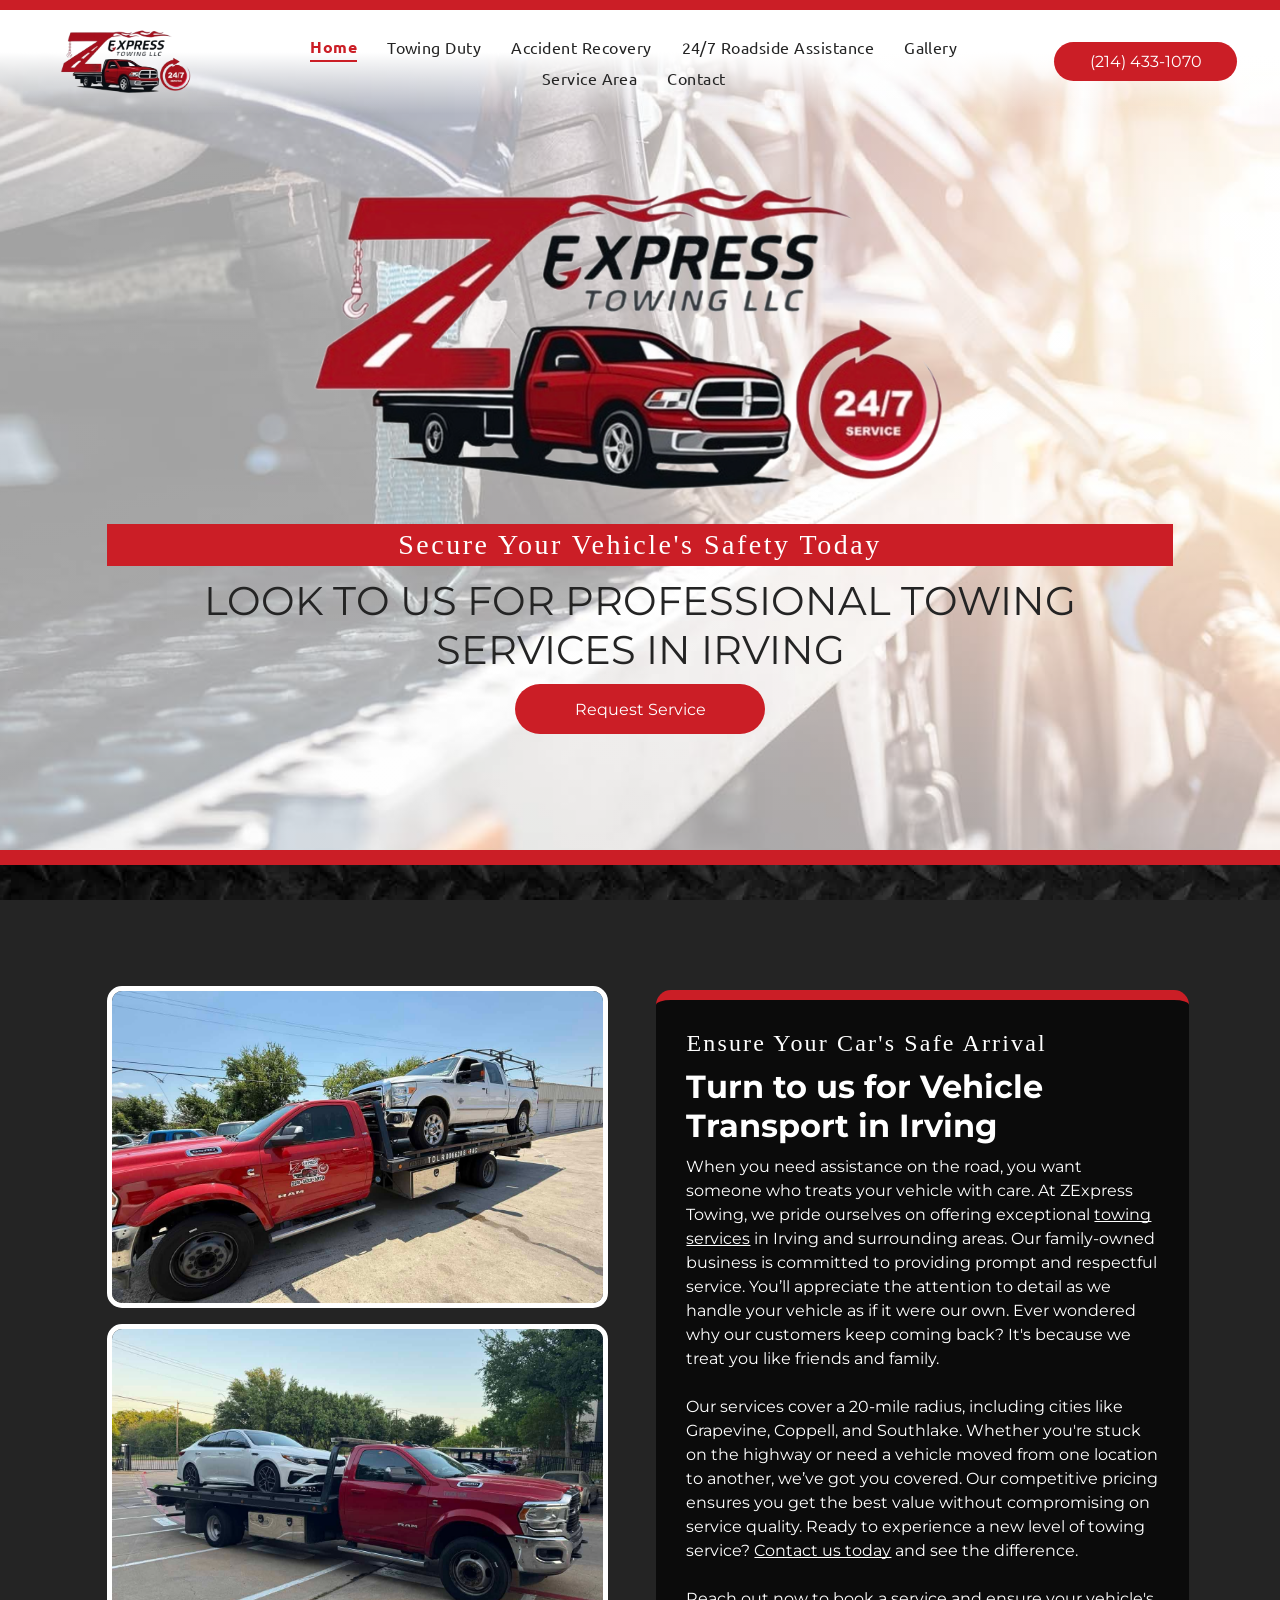
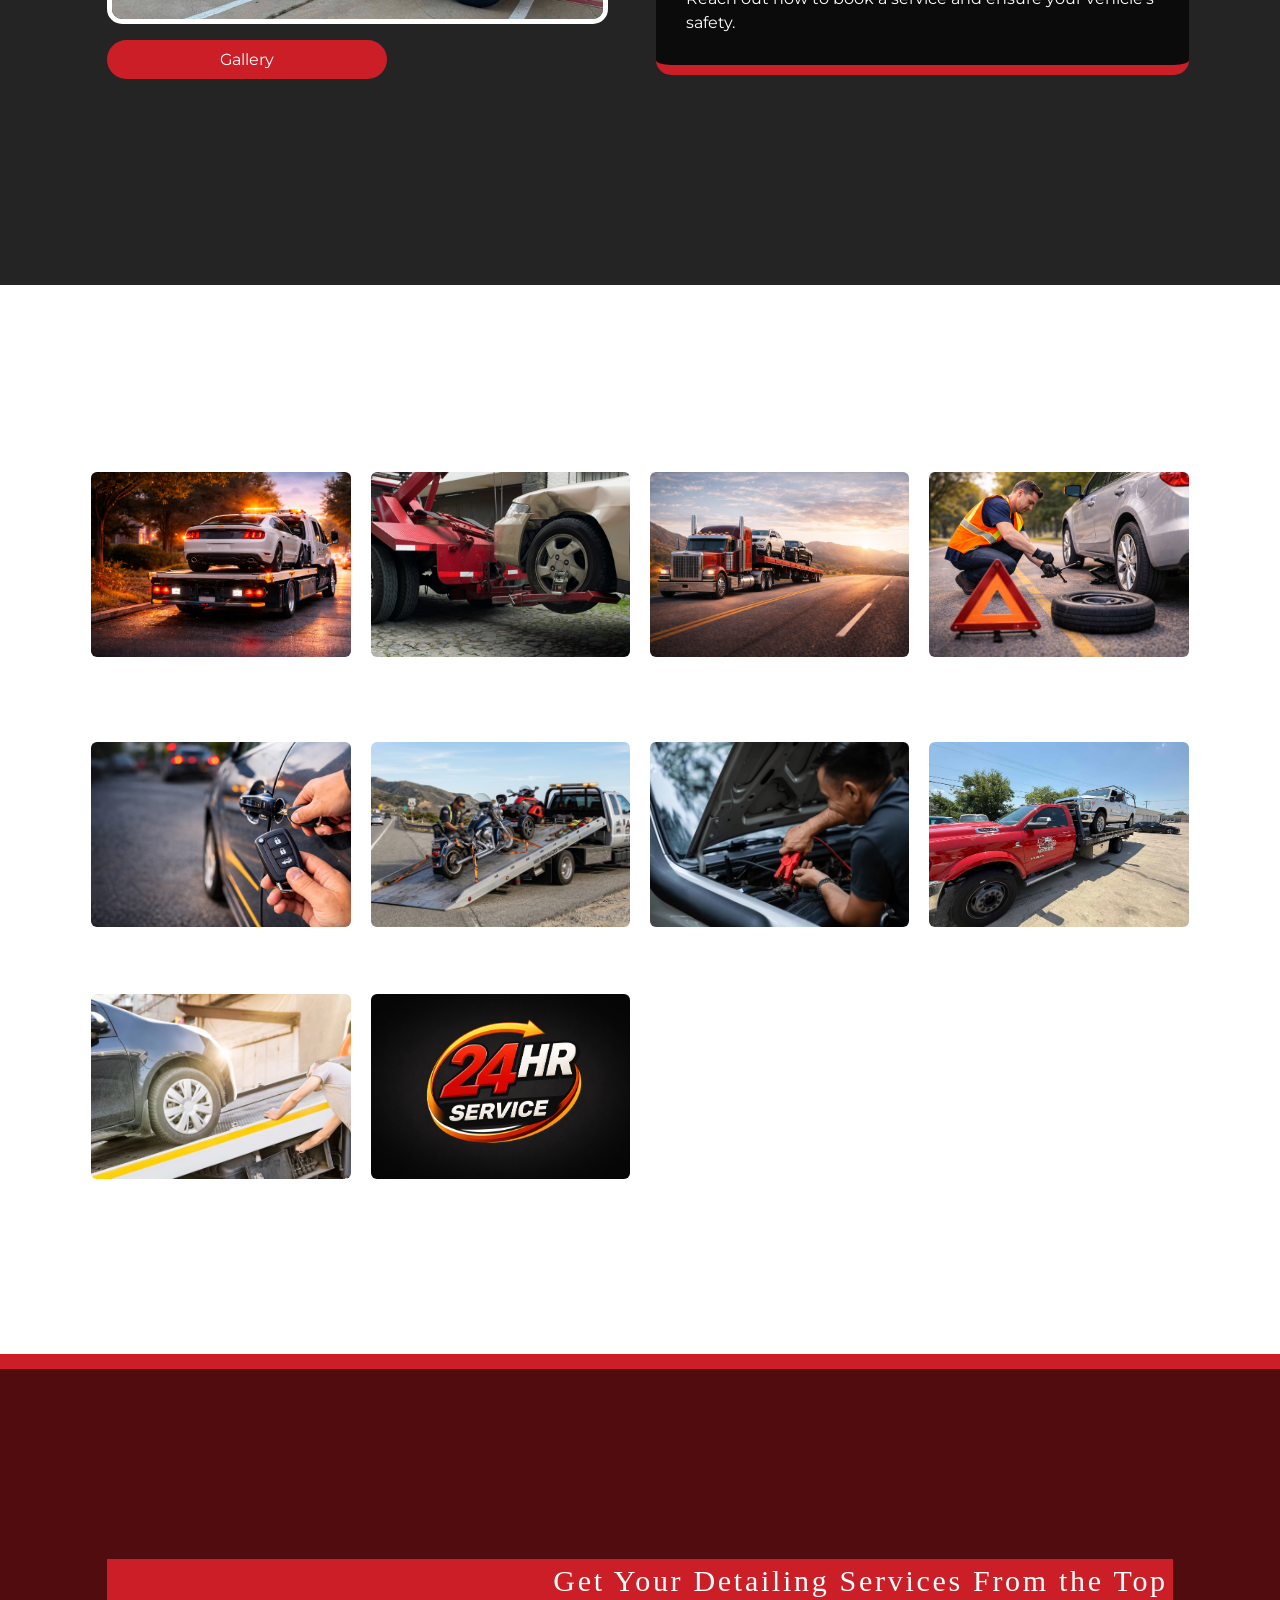
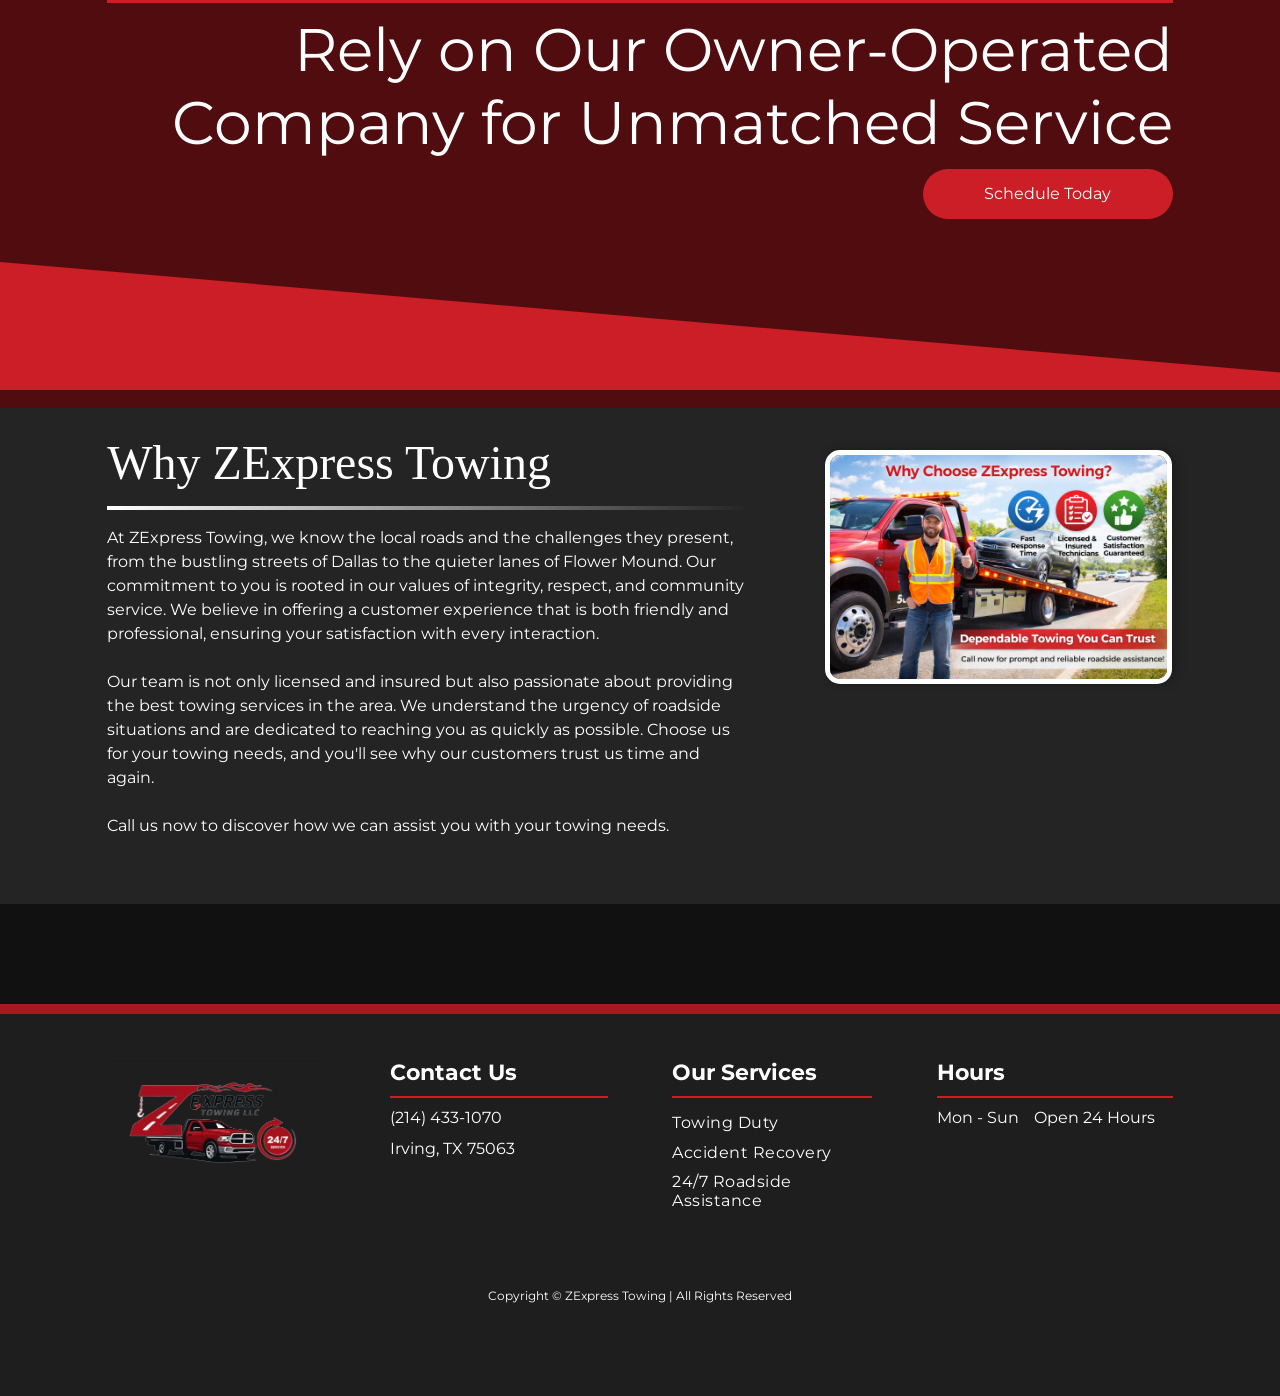
<file: home/index.html>
<!DOCTYPE html>
<html xmlns="http://www.w3.org/1999/xhtml" lang="en" class="">

<head>
    <!-- Google tag (gtag.js) -->
    <script async src="https://www.googletagmanager.com/gtag/js?id=AW-18025440813"></script>
    <script>
      window.dataLayer = window.dataLayer || [];
      function gtag(){dataLayer.push(arguments);}
      gtag('js', new Date());
      gtag('config', 'AW-18025440813');
    </script>
    <script>window.exportsite = true</script>
    <meta charset="utf-8">
    </meta>
    <!-- Injecting site-wide to the head -->
    <meta name="google-site-verification" content="Hle5HP48Ufhg1DZaR9C0_j9YrRF0wAwZyphGQb3gRHI"
        data-swh-uuid="bf12c23f815c477bb5d181f56a870984">
    </meta>
    <!-- End Injecting site-wide to the head --><!-- Inject secured cdn script --><!-- ========= Meta Tags ========= -->
    <link rel="canonical" href="https://www.zexpresstowing.com/site/6ac307b0/home" />
    <meta id="view" name="viewport" content="initial-scale=1, minimum-scale=1, maximum-scale=5, viewport-fit=cover">
    </meta>
    <meta name="apple-mobile-web-app-capable" content="yes">
    </meta>
    <!--Add favorites icons--><!-- End favorite icons --><!-- render the required CSS and JS in the head section --><!-- loadCSS function header.jsp--><!-- Google Fonts Include --><!-- loadCSS function fonts.jsp--><!-- RT CSS Include d-css-runtime-flex--><!-- End of RT CSS Include --><!-- Support `img` size attributes --><!-- Support showing sticky element on page only --><!-- This is populated in Ajax navigation --><!-- Site CSS --><!-- Flex Sections CSS --><!-- End render the required css and JS in the head section -->
    <meta property="og:type" content="website">
    </meta>
    <meta property="og:url" content="https://www.zexpresstowing.com/">
    </meta>
    <title>Towing Services | ZExpress Towing | Irving, TX</title>
    <meta name="description"
        content="Get reliable towing & roadside assistance with ZExpress Towing. We treat your vehicle with care. Contact us for prompt service!">
    </meta>
    <meta name="twitter:card" content="summary">
    </meta>
    <meta name="twitter:title" content="Towing Services | ZExpress Towing | Irving, TX">
    </meta>
    <meta name="twitter:description"
        content="Get reliable towing & roadside assistance with ZExpress Towing. We treat your vehicle with care. Contact us for prompt service!">
    </meta>
    <meta property="og:description"
        content="Get reliable towing & roadside assistance with ZExpress Towing. We treat your vehicle with care. Contact us for prompt service!">
    </meta>
    <meta property="og:title" content="Towing Services | ZExpress Towing | Irving, TX">
    </meta>
    <!-- SYS- VVNfRElSRUNUX1BST0RVQ1RJT04= -->
    <link href="../Style/desktop.css" rel="stylesheet" type="text/css" />
    <link href="../home/style.css" rel="stylesheet" type="text/css" />
</head>

<body id="dmRoot" data-page-alias="home" class="dmRoot fix-mobile-scrolling flex-site dmResellerSite "
    style="padding:0;margin:0;" data-flex-site=""><!-- ========= Site Content ========= -->
    <div id="dm" class="dmwr">
        <div class="dm_wrapper -var5 null ">
            <div dmwrapped="true" id="1901957768" class="dm-home-page" themewaschanged="true">
                <div dmtemplateid="FlexHeader" data-responsive-name="FlexLayout"
                    class="runtime-module-container dm-bfs dm-layout-home hasAnimations hasStickyHeader inMiniHeaderMode rows-1200 hamburger-reverse dmPageBody d-page-1716942098 inputs-css-clean dmDHeader"
                    id="dm-outer-wrapper" data-page-class="1716942098" data-soch="true"
                    data-background-parallax-selector=".dmHomeSection1, .dmSectionParallex">
                    <div id="dmStyle_outerContainer" class="dmOuter">
                        <div id="dmStyle_innerContainer" class="dmInner">
                            <div class="dmLayoutWrapper standard-var dmStandardDesktop">
                                <div id="site_content">
                                    <div id="dmFlexHeaderContainer" class="flex_hfcontainer">
                                        <div id="flex-header" data-variation-id="variation0" data-sticky="true"
                                            data-changeable-on-scroll="true"
                                            data-changeable-on-scroll-properties="|text-color|icon-fill|navigation-links-hover-border-color|navigation-links-hover-color|"
                                            data-overlapping="true" role="banner">
                                            <div data-auto="flex-section" id="1448110159" data-flex-id="453ffa06"
                                                data-layout-section="">
                                                <div class="flex-widgets-container" id="1262348506"></div>
                                                <section id="3236671d" class="flex-element section"
                                                    data-auto="flex-element-section">
                                                    <div id="11e4f629" class="flex-element grid"
                                                        data-auto="flex-element-grid" data-layout-grid="">
                                                        <div id="fdb37e17" class="flex-element group"
                                                            data-auto="flex-element-group">
                                                            <div id="0ad31b06" class="flex-element group"
                                                                data-auto="flex-element-group">
                                                                <div id="e60c44f9" class="flex-element widget-wrapper"
                                                                    data-auto="flex-element-widget-wrapper"
                                                                    data-widget-type="image" data-keep-proportion="true"
                                                                    data-external-id="1444040303">
                                                                    <div class="imageWidget align-center u_1444040303"
                                                                        data-element-type="image"
                                                                        data-widget-type="image" id="1444040303"
                                                                        data-binding="W3siYmluZGluZ05hbWUiOiJpbWFnZSIsInZhbHVlIjoic2l0ZV9pbWFnZXMubG9nbyJ9XQ==">
                                                                        <a href="./" id="1381046718" raw_url="../home/"
                                                                            data-target-page-alias="home"><img
                                                                                src="../Resources/images/newlogo02-1920w.png"
                                                                                alt="" id="1530583868" class=""
                                                                                data-dm-image-path="../Resources/images/newlogo02.png"
                                                                                width="32" height="9" data-diy-image=""
                                                                                onerror="handleImageLoadError(this)" /></a>
                                                                    </div>
                                                                </div>
                                                            </div>
                                                            <div id="7e3ebdf8" class="flex-element group"
                                                                data-auto="flex-element-group" data-hidden-on-mobile="">
                                                                <div id="b25a1b55" class="flex-element widget-wrapper"
                                                                    data-auto="flex-element-widget-wrapper"
                                                                    data-widget-type="ONELinksMenu"
                                                                    data-hidden-on-tablet="" data-hidden-on-mobile=""
                                                                    data-external-id="1937494221">
                                                                    <nav class="effect-bottom2 u_1937494221 main-navigation unifiednav dmLinksMenu"
                                                                        role="navigation"
                                                                        layout-main="horizontal_nav_layout_1"
                                                                        layout-sub="submenu_horizontal_1"
                                                                        data-show-vertical-sub-items="HOVER"
                                                                        id="1937494221" dmle_extension="onelinksmenu"
                                                                        data-element-type="onelinksmenu"
                                                                        data-logo-src="" alt=""
                                                                        data-nav-structure="HORIZONTAL" wr="true"
                                                                        icon="true" surround="true" adwords=""
                                                                        navigation-id="unifiedNav" data-from-nav="true"
                                                                        data-sub-nav="true" data-items="-1"
                                                                        custom-li-class="" custom-ul-class=""
                                                                        custom-a-class="" custom-inner-ul-class=""
                                                                        custom-nested-inner-ul-class=""
                                                                        custom-span-class="" data-links-level="0"
                                                                        data-divider="" is-build-your-own="false"
                                                                        data-build-your-own="W10=">
                                                                        <ul role="menubar"
                                                                            class="unifiednav__container  "
                                                                            data-auto="navigation-pages">
                                                                            <li role="menuitem"
                                                                                class=" unifiednav__item-wrap "
                                                                                data-auto="more-pages" data-depth="0">
                                                                                <a href="./"
                                                                                    class="unifiednav__item  dmNavItemSelected  dmUDNavigationItem_00  "
                                                                                    target=""
                                                                                    data-target-page-alias="home"
                                                                                    aria-current="page"
                                                                                    data-auto="selected-page"
                                                                                    raw_url="../home/"> <span
                                                                                        class="nav-item-text "
                                                                                        data-link-text="
         Home
        " data-auto="page-text-style">Home <span class="icon icon-angle-down"></span>
                                                                                    </span>
                                                                                </a>
                                                                            </li>
                                                                            <li role="menuitem"
                                                                                class=" unifiednav__item-wrap "
                                                                                data-auto="more-pages" data-depth="0">
                                                                                <a href="../towing-duty/"
                                                                                    class="unifiednav__item  dmUDNavigationItem_010101283120  "
                                                                                    target=""
                                                                                    data-target-page-alias="towing-duty"
                                                                                    raw_url="/towing-duty/"> <span
                                                                                        class="nav-item-text "
                                                                                        data-link-text="Towing Duty"
                                                                                        data-auto="page-text-style">Towing Duty <span
                                                                                            class="icon icon-angle-down"></span>
                                                                                    </span>
                                                                                </a>
                                                                            </li>
                                                                            <li role="menuitem"
                                                                                class=" unifiednav__item-wrap "
                                                                                data-auto="more-pages" data-depth="0">
                                                                                <a href="../accident-recovery/"
                                                                                    class="unifiednav__item  dmUDNavigationItem_010101178389  "
                                                                                    target=""
                                                                                    data-target-page-alias="accident-recovery"
                                                                                    raw_url="/accident-recovery/"> <span
                                                                                        class="nav-item-text "
                                                                                        data-link-text="Accident Recovery"
                                                                                        data-auto="page-text-style">Accident
                                                                                        Recovery <span
                                                                                            class="icon icon-angle-down"></span>
                                                                                    </span>
                                                                                </a>
                                                                            </li>
                                                                            <li role="menuitem"
                                                                                class=" unifiednav__item-wrap "
                                                                                data-auto="more-pages" data-depth="0">
                                                                                <a href="../24-7-roadside-assistance/"
                                                                                    class="unifiednav__item  dmUDNavigationItem_010101448696  "
                                                                                    target=""
                                                                                    data-target-page-alias="24-7-roadside-assistance"
                                                                                    raw_url="/24-7-roadside-assistance/">
                                                                                    <span class="nav-item-text "
                                                                                        data-link-text="24/7 Roadside Assistance"
                                                                                        data-auto="page-text-style">24/7
                                                                                        Roadside Assistance <span
                                                                                            class="icon icon-angle-down"></span>
                                                                                    </span>
                                                                                </a>
                                                                            </li>
                                                                            <li role="menuitem"
                                                                                class=" unifiednav__item-wrap "
                                                                                data-auto="more-pages" data-depth="0">
                                                                                <a href="../gallery/"
                                                                                    class="unifiednav__item  dmUDNavigationItem_010101126484  "
                                                                                    target=""
                                                                                    data-target-page-alias="gallery"
                                                                                    raw_url="/gallery/"> <span
                                                                                        class="nav-item-text "
                                                                                        data-link-text="Gallery"
                                                                                        data-auto="page-text-style">Gallery
                                                                                        <span
                                                                                            class="icon icon-angle-down"></span>
                                                                                    </span>
                                                                                </a>
                                                                            </li>
                                                                            <li role="menuitem"
                                                                                class=" unifiednav__item-wrap "
                                                                                data-auto="more-pages" data-depth="0">
                                                                                <a href="../service-area/"
                                                                                    class="unifiednav__item  dmUDNavigationItem_01010129473  "
                                                                                    target=""
                                                                                    data-target-page-alias="service-area"
                                                                                    raw_url="/service-area/"> <span
                                                                                        class="nav-item-text "
                                                                                        data-link-text="Service Area"
                                                                                        data-auto="page-text-style">Service
                                                                                        Area <span
                                                                                            class="icon icon-angle-down"></span>
                                                                                    </span>
                                                                                </a>
                                                                            </li>
                                                                            <li role="menuitem"
                                                                                class=" unifiednav__item-wrap "
                                                                                data-auto="more-pages" data-depth="0">
                                                                                <a href="../contact/"
                                                                                    class="unifiednav__item  dmUDNavigationItem_010101152840  "
                                                                                    target=""
                                                                                    data-target-page-alias="contact"
                                                                                    raw_url="/contact/"> <span
                                                                                        class="nav-item-text "
                                                                                        data-link-text="Contact"
                                                                                        data-auto="page-text-style">Contact
                                                                                        <span
                                                                                            class="icon icon-angle-down"></span>
                                                                                    </span>
                                                                                </a>
                                                                            </li>
                                                                        </ul>
                                                                    </nav>
                                                                </div>
                                                            </div>
                                                            <div id="99ad3194" class="flex-element group"
                                                                data-auto="flex-element-group">
                                                                <div id="2b46309f" class="flex-element widget-wrapper"
                                                                    data-auto="flex-element-widget-wrapper"
                                                                    data-widget-type="link" data-hidden-on-tablet=""
                                                                    data-hidden-on-mobile=""
                                                                    data-external-id="1542533422"> <a
                                                                        data-display-type="block"
                                                                        class="align-center dmButtonLink dmWidget dmWwr default dmOnlyButton dmDefaultGradient u_1542533422 align-center dmButtonLink dmWidget dmWwr default dmOnlyButton dmDefaultGradient u_1542533422"
                                                                        file="false" href="tel:+12144331070"
                                                                        data-element-type="dButtonLinkId"
                                                                        id="1542533422"
                                                                        data-binding="W3siYmluZGluZ05hbWUiOiJsaW5rIiwidmFsdWUiOiJjb250ZW50X2xpYnJhcnkuZ2xvYmFsLnBob25lLnBob25lIn0seyJiaW5kaW5nTmFtZSI6ImJ1dHRvbl90ZXh0IiwidmFsdWUiOiJjb250ZW50X2xpYnJhcnkuZ2xvYmFsLnBob25lLnBob25lIn1d"
                                                                        data-diy-link=""> <span class="iconBg"
                                                                            aria-hidden="true" id="1931869417"> <span
                                                                                class="icon hasFontIcon icon-star"
                                                                                id="1738559736"></span>
                                                                        </span>
                                                                        <span class="text" id="1469596979"
                                                                            data-diy-text="">(214) 433-1070</span>
                                                                    </a>
                                                                </div>
                                                                <div id="60aa171e" class="flex-element widget-wrapper"
                                                                    data-auto="flex-element-widget-wrapper"
                                                                    data-widget-type="graphic" data-hidden-on-desktop=""
                                                                    data-external-id="1724980913">
                                                                    <div class="graphicWidget u_1724980913"
                                                                        data-element-type="graphic"
                                                                        data-widget-type="graphic" id="1724980913"
                                                                        data-binding="W3siYmluZGluZ05hbWUiOiJsaW5rIiwidmFsdWUiOiJjb250ZW50X2xpYnJhcnkuZ2xvYmFsLnBob25lLnBob25lIn1d">
                                                                        <a href="tel:+12144331070"> <svg
                                                                                xmlns="http://www.w3.org/2000/svg"
                                                                                viewbox="0 0 1408 1792" id="1679602056"
                                                                                class="svg u_1679602056"
                                                                                data-icon-name="fa-phone">
                                                                                <title id="1725771829">Blank white
                                                                                    background.</title>
                                                                                <path fill="inherit"
                                                                                    d="M1408 1240q0 27-10 70.5t-21 68.5q-21 50-122 106-94 51-186 51-27 0-52.5-3.5t-57.5-12.5-47.5-14.5-55.5-20.5-49-18q-98-35-175-83-128-79-264.5-215.5t-215.5-264.5q-48-77-83-175-3-9-18-49t-20.5-55.5-14.5-47.5-12.5-57.5-3.5-52.5q0-92 51-186 56-101 106-122 25-11 68.5-21t70.5-10q14 0 21 3 18 6 53 76 11 19 30 54t35 63.5 31 53.5q3 4 17.5 25t21.5 35.5 7 28.5q0 20-28.5 50t-62 55-62 53-28.5 46q0 9 5 22.5t8.5 20.5 14 24 11.5 19q76 137 174 235t235 174q2 1 19 11.5t24 14 20.5 8.5 22.5 5q18 0 46-28.5t53-62 55-62 50-28.5q14 0 28.5 7t35.5 21.5 25 17.5q25 15 53.5 31t63.5 35 54 30q70 35 76 53 3 7 3 21z">
                                                                                </path>
                                                                            </svg>
                                                                        </a>
                                                                    </div>
                                                                </div>
                                                            </div>
                                                            <div id="33727932" class="flex-element group"
                                                                data-auto="flex-element-group"
                                                                data-hidden-on-desktop="">
                                                                <div id="e81b9bc3" class="flex-element widget-wrapper"
                                                                    data-auto="flex-element-widget-wrapper"
                                                                    data-widget-type="hamburgerButton"
                                                                    data-hidden-on-desktop=""
                                                                    data-external-id="1535369177"> <a role="button"
                                                                        class="hamburgerButton"
                                                                        data-element-type="hamburgerButton"
                                                                        id="1535369177" aria-controls="hamburger-drawer"
                                                                        aria-expanded="false"> <svg width="100pt"
                                                                            height="100pt" version="1.1"
                                                                            viewbox="0 0 100 100"
                                                                            xmlns="http://www.w3.org/2000/svg"
                                                                            id="1787006715">
                                                                            <path
                                                                                d="m3.6172 10.754h-0.050782c-1.9727 0-3.5703 1.5977-3.5703 3.5703 0 1.9727 1.5977 3.5703 3.5703 3.5703h0.054688 92.758 0.050782c1.9727 0 3.5703-1.5977 3.5703-3.5703 0-1.9727-1.5977-3.5703-3.5703-3.5703h-0.054688zm0 35.676h-0.050782c-1.9727 0-3.5703 1.5977-3.5703 3.5703s1.5977 3.5703 3.5703 3.5703h0.054688 92.758 0.050782c1.9727 0 3.5703-1.5977 3.5703-3.5703s-1.5977-3.5703-3.5703-3.5703h-0.054688zm0 35.68h-0.050782c-1.9727 0-3.5703 1.5977-3.5703 3.5703 0 1.9727 1.5977 3.5703 3.5703 3.5703h0.054688 92.758 0.050782c1.9727 0 3.5703-1.5977 3.5703-3.5703 0-1.9727-1.5977-3.5703-3.5703-3.5703h-0.054688z">
                                                                            </path>
                                                                        </svg>
                                                                    </a>
                                                                </div>
                                                            </div>
                                                        </div>
                                                    </div>
                                                </section>
                                            </div>
                                        </div>
                                        <div id="hamburger-drawer" class="hamburger-drawer layout-drawer"
                                            layout="5ff40d2f36ae4e5ea1bc96b2e2fcf67e===header"
                                            data-origin="side-reverse">
                                            <div data-layout-section="" data-auto="flex-section" id="1558513594"
                                                data-flex-id="18f5ea00">
                                                <div class="flex-widgets-container" id="1554675836"></div>
                                                <section id="f6054f97" class="flex-element section"
                                                    data-auto="flex-element-section">
                                                    <div id="ef8b5b8a" class="flex-element grid"
                                                        data-auto="flex-element-grid" data-layout-grid="">
                                                        <div id="a1f8711f" class="flex-element group"
                                                            data-auto="flex-element-group">
                                                            <div id="9d047ce9" class="flex-element group"
                                                                data-auto="flex-element-group">
                                                                <div id="12a003a5" class="flex-element widget-wrapper"
                                                                    data-auto="flex-element-widget-wrapper"
                                                                    data-widget-type="hamburgerButton"
                                                                    data-hidden-on-desktop=""
                                                                    data-external-id="1717245942"> <a role="button"
                                                                        class="hamburgerButton"
                                                                        data-element-type="hamburgerButton"
                                                                        id="1717245942" aria-controls="hamburger-drawer"
                                                                        aria-expanded="false"> <svg width="100pt"
                                                                            height="100pt" version="1.1"
                                                                            viewbox="0 0 100 100"
                                                                            xmlns="http://www.w3.org/2000/svg"
                                                                            id="1463788326">
                                                                            <path
                                                                                d="m82 87.883c1.625 1.625 4.2656 1.625 5.8906 0 1.6289-1.6289 1.6289-4.2656 0-5.8945l-32.414-32.41 32.406-32.406c1.6289-1.625 1.6289-4.2656
 0-5.8906-1.6289-1.6289-4.2656-1.6289-5.8906 0l-32.406 32.402-32.406-32.406c-1.625-1.625-4.2656-1.625-5.8906 0-1.6289 1.6289-1.6289 4.2656 0
 5.8945l32.402 32.406-32.41 32.414c-1.6289 1.625-1.6289 4.2617 0 5.8906 1.625 1.6289 4.2656 1.6289 5.8906 0l32.414-32.414z"
                                                                                fill-rule="evenodd"></path>
                                                                        </svg>
                                                                    </a>
                                                                </div>
                                                            </div>
                                                        </div>
                                                    </div>
                                                </section>
                                            </div>
                                            <div data-auto="flex-section" id="1099442592"
                                                data-flex-id="63a049320d35b55b4ef2a372" data-layout-section="">
                                                <div class="flex-widgets-container" id="1247649854"></div>
                                                <section id="63a049320d35b55b4ef2a373" class="flex-element section"
                                                    data-auto="flex-element-section">
                                                    <div id="63a049320d35b55b4ef2a376" class="flex-element grid"
                                                        data-auto="flex-element-grid" data-layout-grid="">
                                                        <div id="63a049320d35b55b4ef2a377" class="flex-element group"
                                                            data-auto="flex-element-group">
                                                            <div id="63a049320d35b55b4ef2a374"
                                                                class="flex-element group"
                                                                data-auto="flex-element-group">
                                                                <div id="63a049ca0d35b55b4ef2a5c3"
                                                                    class="flex-element widget-wrapper"
                                                                    data-auto="flex-element-widget-wrapper"
                                                                    data-widget-type="ONELinksMenu"
                                                                    data-external-id="1998592992">
                                                                    <nav class="u_1998592992 effect-bottom2 main-navigation unifiednav dmLinksMenu"
                                                                        role="navigation"
                                                                        layout-main="vertical_nav_layout_2"
                                                                        layout-sub=""
                                                                        data-show-vertical-sub-items="HIDE"
                                                                        id="1998592992" dmle_extension="onelinksmenu"
                                                                        data-element-type="onelinksmenu"
                                                                        data-logo-src="" alt=""
                                                                        data-nav-structure="VERTICAL" wr="true"
                                                                        icon="true" surround="true" adwords=""
                                                                        navigation-id="unifiedNav" data-from-nav="true"
                                                                        data-sub-nav="true" data-items="-1"
                                                                        custom-li-class="" custom-ul-class=""
                                                                        custom-a-class="" custom-inner-ul-class=""
                                                                        custom-nested-inner-ul-class=""
                                                                        custom-span-class="" data-links-level="0"
                                                                        is-build-your-own="false"
                                                                        data-build-your-own="W10=">
                                                                        <ul role="menubar"
                                                                            class="unifiednav__container  "
                                                                            data-auto="navigation-pages">
                                                                            <li role="menuitem"
                                                                                class=" unifiednav__item-wrap "
                                                                                data-auto="more-pages" data-depth="0">
                                                                                <a href="./"
                                                                                    class="unifiednav__item  dmNavItemSelected  dmUDNavigationItem_00  "
                                                                                    target=""
                                                                                    data-target-page-alias="home"
                                                                                    aria-current="page"
                                                                                    data-auto="selected-page"
                                                                                    raw_url="../home/"> <span
                                                                                        class="nav-item-text "
                                                                                        data-link-text="
         Home
        " data-auto="page-text-style">Home <span class="icon icon-angle-down"></span>
                                                                                    </span>
                                                                                </a>
                                                                            </li>
                                                                            <li role="menuitem"
                                                                                class=" unifiednav__item-wrap "
                                                                                data-auto="more-pages" data-depth="0">
                                                                                <a href="../towing-duty/"
                                                                                    class="unifiednav__item  dmUDNavigationItem_010101283120  "
                                                                                    target=""
                                                                                    data-target-page-alias="towing-duty"
                                                                                    raw_url="/towing-duty/"> <span
                                                                                        class="nav-item-text "
                                                                                        data-link-text="Towing Duty"
                                                                                        data-auto="page-text-style">Towing Duty <span
                                                                                            class="icon icon-angle-down"></span>
                                                                                    </span>
                                                                                </a>
                                                                            </li>
                                                                            <li role="menuitem"
                                                                                class=" unifiednav__item-wrap "
                                                                                data-auto="more-pages" data-depth="0">
                                                                                <a href="../accident-recovery/"
                                                                                    class="unifiednav__item  dmUDNavigationItem_010101178389  "
                                                                                    target=""
                                                                                    data-target-page-alias="accident-recovery"
                                                                                    raw_url="/accident-recovery/"> <span
                                                                                        class="nav-item-text "
                                                                                        data-link-text="Accident Recovery"
                                                                                        data-auto="page-text-style">Accident
                                                                                        Recovery <span
                                                                                            class="icon icon-angle-down"></span>
                                                                                    </span>
                                                                                </a>
                                                                            </li>
                                                                            <li role="menuitem"
                                                                                class=" unifiednav__item-wrap "
                                                                                data-auto="more-pages" data-depth="0">
                                                                                <a href="../24-7-roadside-assistance/"
                                                                                    class="unifiednav__item  dmUDNavigationItem_010101448696  "
                                                                                    target=""
                                                                                    data-target-page-alias="24-7-roadside-assistance"
                                                                                    raw_url="/24-7-roadside-assistance/">
                                                                                    <span class="nav-item-text "
                                                                                        data-link-text="24/7 Roadside Assistance"
                                                                                        data-auto="page-text-style">24/7
                                                                                        Roadside Assistance <span
                                                                                            class="icon icon-angle-down"></span>
                                                                                    </span>
                                                                                </a>
                                                                            </li>
                                                                            <li role="menuitem"
                                                                                class=" unifiednav__item-wrap "
                                                                                data-auto="more-pages" data-depth="0">
                                                                                <a href="../gallery/"
                                                                                    class="unifiednav__item  dmUDNavigationItem_010101126484  "
                                                                                    target=""
                                                                                    data-target-page-alias="gallery"
                                                                                    raw_url="/gallery/"> <span
                                                                                        class="nav-item-text "
                                                                                        data-link-text="Gallery"
                                                                                        data-auto="page-text-style">Gallery
                                                                                        <span
                                                                                            class="icon icon-angle-down"></span>
                                                                                    </span>
                                                                                </a>
                                                                            </li>
                                                                            <li role="menuitem"
                                                                                class=" unifiednav__item-wrap "
                                                                                data-auto="more-pages" data-depth="0">
                                                                                <a href="../service-area/"
                                                                                    class="unifiednav__item  dmUDNavigationItem_01010129473  "
                                                                                    target=""
                                                                                    data-target-page-alias="service-area"
                                                                                    raw_url="/service-area/"> <span
                                                                                        class="nav-item-text "
                                                                                        data-link-text="Service Area"
                                                                                        data-auto="page-text-style">Service
                                                                                        Area <span
                                                                                            class="icon icon-angle-down"></span>
                                                                                    </span>
                                                                                </a>
                                                                            </li>
                                                                            <li role="menuitem"
                                                                                class=" unifiednav__item-wrap "
                                                                                data-auto="more-pages" data-depth="0">
                                                                                <a href="../contact/"
                                                                                    class="unifiednav__item  dmUDNavigationItem_010101152840  "
                                                                                    target=""
                                                                                    data-target-page-alias="contact"
                                                                                    raw_url="/contact/"> <span
                                                                                        class="nav-item-text "
                                                                                        data-link-text="Contact"
                                                                                        data-auto="page-text-style">Contact
                                                                                        <span
                                                                                            class="icon icon-angle-down"></span>
                                                                                    </span>
                                                                                </a>
                                                                            </li>
                                                                        </ul>
                                                                    </nav>
                                                                </div>
                                                            </div>
                                                        </div>
                                                    </div>
                                                </section>
                                            </div>
                                            <div data-auto="flex-section" id="1029527021"
                                                data-flex-id="6406026c90e1521f6ecb0eca" data-layout-section="">
                                                <div class="flex-widgets-container" id="1659590659"></div>
                                                <section id="6406026c90e1521f6ecb0ec9" class="flex-element section"
                                                    data-auto="flex-element-section">
                                                    <div id="6406026c90e1521f6ecb0ecb" class="flex-element grid"
                                                        data-auto="flex-element-grid" data-layout-grid="">
                                                        <div id="6406026c90e1521f6ecb0ecc" class="flex-element group"
                                                            data-auto="flex-element-group">
                                                            <div id="6406026c90e1521f6ecb0ecd"
                                                                class="flex-element group"
                                                                data-auto="flex-element-group">
                                                                <div id="widget_nd4" class="flex-element widget-wrapper"
                                                                    data-auto="flex-element-widget-wrapper"
                                                                    data-widget-type="clicktocall"
                                                                    data-external-id="1524681038"> <a
                                                                        class="default align-center flexButton dmCall voipReplacement dmWidget dmNoMark dmWwr"
                                                                        href="tel:+12144331070"
                                                                        contenteditable="false"
                                                                        onclick=";return dm_gaq_push_event('ClickToCall', 'Call',null,'6ac307b0', this);"
                                                                        id="1524681038" dmle_extension="clicktocall"
                                                                        data-element-type="clicktocall"
                                                                        data-binding="W3siYmluZGluZ05hbWUiOiJwaG9uZSIsInZhbHVlIjoiY29udGVudF9saWJyYXJ5Lmdsb2JhbC5waG9uZS5waG9uZSJ9XQ=="
                                                                        wr="true" data-display-type="block" icon="true"
                                                                        surround="true" description="" adwords=""
                                                                        icon-name="icon-phone" phone="(214) 433-1070"
                                                                        text="" image=""> <span class="iconBg"
                                                                            aria-hidden="true"> <span
                                                                                class="icon hasFontIcon icon-phone"></span>
                                                                        </span>
                                                                        <span class="text">(214) 433-1070</span>
                                                                    </a>
                                                                </div>
                                                            </div>
                                                        </div>
                                                    </div>
                                                </section>
                                            </div>
                                        </div>
                                        <div class="layout-drawer-overlay" id="layout-drawer-overlay"></div>
                                    </div>
                                    <div dmwrapped="true" id="dmFirstContainer"
                                        class="dmBody u_dmStyle_template_home dm-home-page" themewaschanged="true">
                                        <div id="allWrapper" class="allWrapper"><!-- navigation placeholders -->
                                            <div id="dm_content" class="dmContent" role="main">
                                                <div dm:templateorder="170"
                                                    class="dmHomeRespTmpl mainBorder dmRespRowsWrapper dmFullRowRespTmpl"
                                                    id="1716942098">
                                                    <div data-layout-section="" data-auto="flex-section" id="1077696583"
                                                        data-flex-id="5966fc03" data-page-element-type="section"
                                                        data-page-element-source-id="574c88be===home"
                                                        data-page-element-id="1000665313" class="u_1077696583">
                                                        <div class="flex-widgets-container" id="1525329117"></div>
                                                        <section id="04cd8d51" class="flex-element section"
                                                            data-auto="flex-element-section">
                                                            <div id="89e4ab31" class="flex-element grid"
                                                                data-auto="flex-element-grid" data-layout-grid=""
                                                                data-image-bg-static="">
                                                                <div id="e20f3154" class="flex-element group"
                                                                    data-auto="flex-element-group">
                                                                    <div id="fab9e996" class="flex-element group"
                                                                        data-auto="flex-element-group"
                                                                        data-anim-extended="eyJkZXNrdG9wIjp7InRyaWdnZXIiOiJlbnRyYW5jZSIsImFuaW1hdGlvbiI6ImZhZGVJbkNvbWJvIiwiZHVyYXRpb24iOjIsImRlbGF5IjowLjEsImludGVuc2l0eSI6MSwiZGlyIjoiaW4tcGxhY2UifX0=">
                                                                        <div id="widget_btq"
                                                                            class="flex-element widget-wrapper"
                                                                            data-auto="flex-element-widget-wrapper"
                                                                            data-widget-type="image"
                                                                            data-external-id="1943629076">
                                                                            <div class="imageWidget align-center u_1943629076"
                                                                                data-element-type="image"
                                                                                data-widget-type="image" id="1943629076"
                                                                                data-binding="W3siYmluZGluZ05hbWUiOiJpbWFnZSIsInZhbHVlIjoic2l0ZV9pbWFnZXMubG9nbyJ9XQ==">
                                                                                <a href="./" id="1453828285"
                                                                                    raw_url="../home/"
                                                                                    data-target-page-alias="home"><img
                                                                                        src="../Resources/images/newlogo02-1920w.png"
                                                                                        alt="" id="1189232974" class=""
                                                                                        width="777" height="249"
                                                                                        data-dm-image-path="../Resources/images/newlogo02.png"
                                                                                        data-diy-image=""
                                                                                        onerror="handleImageLoadError(this)" /></a>
                                                                            </div>
                                                                        </div>
                                                                        <div id="48025694"
                                                                            class="flex-element widget-wrapper"
                                                                            data-auto="flex-element-widget-wrapper"
                                                                            data-widget-type="paragraph"
                                                                            data-external-id="1566212195">
                                                                            <div class="dmNewParagraph ql-disabled u_1566212195"
                                                                                data-element-type="paragraph"
                                                                                data-version="5" id="1566212195"
                                                                                data-ai-tag="Section title" style="">
                                                                                <h1 class="m-size-22 t-size-24 m-text-align-left text-align-center size-28"
                                                                                    style="letter-spacing: 0.09em;">
                                                                                    <span
                                                                                        class="m-font-size-22 t-font-size-24 font-size-28"
                                                                                        style="display: unset;">Secure
                                                                                        Your Vehicle's Safety
                                                                                        Today</span>
                                                                                </h1>
                                                                            </div>
                                                                        </div>
                                                                        <div id="7f9c47c5"
                                                                            class="flex-element widget-wrapper"
                                                                            data-auto="flex-element-widget-wrapper"
                                                                            data-widget-type="paragraph"
                                                                            data-external-id="1518858918">
                                                                            <div class="dmNewParagraph u_1518858918"
                                                                                data-element-type="paragraph"
                                                                                data-version="5" id="1518858918"
                                                                                data-ai-tag="Slogan" style="">
                                                                                <h2 class="m-text-align-left text-align-center t-size-34 m-size-32 size-40"
                                                                                    style=""> <span
                                                                                        style="text-transform: uppercase; display: unset; font-weight: normal; color: rgb(36, 36, 36);"
                                                                                        class="font-size-40 t-font-size-34 m-font-size-32">Look
                                                                                        to us for professional towing
                                                                                        services in irving</span>
                                                                                </h2>
                                                                            </div>
                                                                        </div>
                                                                        <div id="a911103d"
                                                                            class="flex-element widget-wrapper"
                                                                            data-auto="flex-element-widget-wrapper"
                                                                            data-widget-type="link"
                                                                            data-external-id="1895053029"> <a
                                                                                data-display-type="block"
                                                                                class="align-center dmButtonLink dmWidget dmWwr default dmOnlyButton dmDefaultGradient"
                                                                                file="false" href="../contact/"
                                                                                data-element-type="dButtonLinkId"
                                                                                id="1895053029" raw_url="/contact/"
                                                                                data-target-page-alias="contact"> <span
                                                                                    class="iconBg" aria-hidden="true"
                                                                                    id="1958120830"> <span
                                                                                        class="icon hasFontIcon icon-star"
                                                                                        id="1426038821"></span>
                                                                                </span>
                                                                                <span class="text" id="1349158909"
                                                                                    data-ai-tag="Short button text">Request
                                                                                    Service</span>
                                                                            </a>
                                                                        </div>
                                                                    </div>
                                                                </div>
                                                            </div>
                                                        </section>
                                                    </div>
                                                    <div data-flex-id="8a3548a6" data-auto="flex-section"
                                                        id="1163893526" data-layout-section=""
                                                        data-page-element-type="section"
                                                        data-page-element-source-id="574c88be===home"
                                                        data-page-element-id="1000665313" class="u_1163893526">
                                                        <div class="flex-widgets-container" id="1558907826"></div>
                                                        <section id="af5bbf42" class="flex-element section"
                                                            data-auto="flex-element-section">
                                                            <div id="a57358cd" class="flex-element grid"
                                                                data-auto="flex-element-grid" data-layout-grid="">
                                                                <div id="f0c16d97" class="flex-element group"
                                                                    data-auto="flex-element-group">
                                                                    <div id="ffc65cc9" class="flex-element group"
                                                                        data-auto="flex-element-group">
                                                                        <div id="65314761"
                                                                            class="flex-element widget-wrapper"
                                                                            data-auto="flex-element-widget-wrapper"
                                                                            data-widget-type="image"
                                                                            data-anim-extended="eyJkZXNrdG9wIjp7InRyaWdnZXIiOiJlbnRyYW5jZSIsImFuaW1hdGlvbiI6InNsaWRlSW5Db21ibyIsImR1cmF0aW9uIjoxLCJkZWxheSI6MCwiaW50ZW5zaXR5IjoxLCJkaXIiOiJ1cCJ9fQ=="
                                                                            data-external-id="1175387955">
                                                                            <div class="imageWidget align-center u_1175387955"
                                                                                data-element-type="image"
                                                                                data-widget-type="image"
                                                                                id="1175387955"><img
                                                                                    src="../Resources/images/images14-1920w.jpg"
                                                                                    alt="Red tow truck carrying a white pickup truck on a sunny day."
                                                                                    id="1992576434" class=""
                                                                                    width="1400" height="1050"
                                                                                    data-dm-image-path="../Resources/images/images14.jpg"
                                                                                    onerror="handleImageLoadError(this)" />
                                                                            </div>
                                                                        </div>
                                                                        <div id="c6ff1976"
                                                                            class="flex-element widget-wrapper"
                                                                            data-auto="flex-element-widget-wrapper"
                                                                            data-widget-type="image"
                                                                            data-anim-extended="eyJkZXNrdG9wIjp7InRyaWdnZXIiOiJlbnRyYW5jZSIsImFuaW1hdGlvbiI6InNsaWRlSW5Db21ibyIsImR1cmF0aW9uIjoxLCJkZWxheSI6MCwiaW50ZW5zaXR5IjowLjUyLCJkaXIiOiJsZWZ0In19"
                                                                            data-external-id="1131000021">
                                                                            <div class="imageWidget align-center u_1131000021"
                                                                                data-element-type="image"
                                                                                data-widget-type="image"
                                                                                id="1131000021"><img
                                                                                    src="../Resources/images/images20-1920w.jpg"
                                                                                    alt="Red tow truck carrying a white sedan on a sunny day."
                                                                                    id="1419422814" class=""
                                                                                    width="1400" height="1050"
                                                                                    data-dm-image-path="../Resources/images/images20.jpg"
                                                                                    onerror="handleImageLoadError(this)" />
                                                                            </div>
                                                                        </div>
                                                                        <div id="widget_ab0"
                                                                            class="flex-element widget-wrapper"
                                                                            data-auto="flex-element-widget-wrapper"
                                                                            data-widget-type="link"
                                                                            data-external-id="1081811102"> <a
                                                                                data-display-type="block"
                                                                                class="align-center dmButtonLink dmWidget dmWwr default dmOnlyButton dmDefaultGradient flexButton"
                                                                                file="false" href="../gallery/"
                                                                                data-element-type="dButtonLinkId"
                                                                                id="1081811102" raw_url="/gallery/"
                                                                                data-target-page-alias="gallery"> <span
                                                                                    class="iconBg" aria-hidden="true"
                                                                                    id="1546228370"> <span
                                                                                        class="icon hasFontIcon icon-star"
                                                                                        id="1490905925"></span>
                                                                                </span>
                                                                                <span class="text"
                                                                                    id="1801896917">Gallery</span>
                                                                            </a>
                                                                        </div>
                                                                    </div>
                                                                    <div id="003133c8" class="flex-element group"
                                                                        data-auto="flex-element-group"
                                                                        data-gallery-bg="eyJzbGlkZXMiOltdLCJ0cmFuc2l0aW9uIjoiZmFkZSIsInNwZWVkIjoyfQ=="
                                                                        data-anim-extended="eyJkZXNrdG9wIjp7InRyaWdnZXIiOiJlbnRyYW5jZSIsImFuaW1hdGlvbiI6InNsaWRlSW5Db21ibyIsImR1cmF0aW9uIjoxLCJkZWxheSI6MCwiaW50ZW5zaXR5IjowLjU0LCJkaXIiOiJyaWdodCJ9fQ=="
                                                                        data-animation-trigger-desktop="entrance">
                                                                        <div id="fb31783e"
                                                                            class="flex-element widget-wrapper"
                                                                            data-auto="flex-element-widget-wrapper"
                                                                            data-widget-type="paragraph"
                                                                            data-external-id="1239816213">
                                                                            <div class="dmNewParagraph ql-disabled"
                                                                                data-element-type="paragraph"
                                                                                data-version="5" id="1239816213"
                                                                                data-ai-tag="Paragraph" style="">
                                                                                <h3 style="letter-spacing: 0.09em;">
                                                                                    <span
                                                                                        style="color: rgb(255, 255, 255); display: unset;">Ensure
                                                                                        Your Car's Safe Arrival</span>
                                                                                </h3>
                                                                            </div>
                                                                        </div>
                                                                        <div id="9aa72e6e"
                                                                            class="flex-element widget-wrapper"
                                                                            data-auto="flex-element-widget-wrapper"
                                                                            data-widget-type="paragraph"
                                                                            data-external-id="1340763255">
                                                                            <div class="dmNewParagraph"
                                                                                data-element-type="paragraph"
                                                                                data-version="5" id="1340763255"
                                                                                data-ai-tag="Short title" style="">
                                                                                <h4 class="t-size-24"> <span
                                                                                        style="display: initial;">Turn
                                                                                        to us for Vehicle Transport in
                                                                                        Irving</span>
                                                                                </h4>
                                                                            </div>
                                                                        </div>
                                                                        <div id="d1ce66e8"
                                                                            class="flex-element widget-wrapper"
                                                                            data-auto="flex-element-widget-wrapper"
                                                                            data-widget-type="paragraph"
                                                                            data-external-id="1134653714">
                                                                            <div class="dmNewParagraph"
                                                                                data-element-type="paragraph"
                                                                                data-version="5" id="1134653714"
                                                                                data-ai-tag="Paragraph" style="">
                                                                                <p style=""> <span class=""
                                                                                        style="display: initial;"> <span
                                                                                            style="display: initial;">When
                                                                                            you need assistance on the
                                                                                            road, you want someone who
                                                                                            treats your vehicle with
                                                                                            care. At ZExpress Towing, we
                                                                                            pride ourselves on offering
                                                                                            exceptional</span>
                                                                                    </span>
                                                                                    <a href="../towing-duty/"
                                                                                        runtime_url="/towing-duty"
                                                                                        type="page"
                                                                                        style="display: initial; color: var(--color_8);"
                                                                                        raw_url="/towing-duty/"
                                                                                        data-target-page-alias="towing-duty">towing
                                                                                        services</a>
                                                                                    <span class=""
                                                                                        style="display: initial;"> <span
                                                                                            style="display: initial;">in
                                                                                            Irving and surrounding
                                                                                            areas. Our family-owned
                                                                                            business is committed to
                                                                                            providing prompt and
                                                                                            respectful service.
                                                                                            You&rsquo;ll appreciate the
                                                                                            attention to detail as we
                                                                                            handle your vehicle as if it
                                                                                            were our own. Ever wondered
                                                                                            why our customers keep
                                                                                            coming back? It's because we
                                                                                            treat you like friends and
                                                                                            family.</span>
                                                                                    </span>
                                                                                </p>
                                                                                <p> <span
                                                                                        style="display: initial;"><br /></span>
                                                                                </p>
                                                                                <p> <span class=""
                                                                                        style="display: initial;"> <span
                                                                                            style="display: initial;">Our
                                                                                            services cover a 20-mile
                                                                                            radius, including cities
                                                                                            like Grapevine, Coppell, and
                                                                                            Southlake. Whether you're
                                                                                            stuck on the highway or need
                                                                                            a vehicle moved from one
                                                                                            location to another,
                                                                                            we&rsquo;ve got you covered.
                                                                                            Our competitive pricing
                                                                                            ensures you get the best
                                                                                            value without compromising
                                                                                            on service quality. Ready to
                                                                                            experience a new level of
                                                                                            towing service?</span>
                                                                                    </span>
                                                                                    <a href="../contact/"
                                                                                        runtime_url="/contact"
                                                                                        type="page"
                                                                                        style="display: initial; color: var(--color_8);"
                                                                                        raw_url="/contact/"
                                                                                        data-target-page-alias="contact">Contact
                                                                                        us today</a>
                                                                                    <span class=""
                                                                                        style="display: initial;"> <span
                                                                                            style="display: initial;">and
                                                                                            see the difference.</span>
                                                                                    </span>
                                                                                </p>
                                                                                <p> <span
                                                                                        style="display: initial;"><br /></span>
                                                                                </p>
                                                                                <p> <span
                                                                                        style="display: initial;">Reach
                                                                                        out now to book a service and
                                                                                        ensure your vehicle's
                                                                                        safety.</span>
                                                                                </p>
                                                                            </div>
                                                                        </div>
                                                                    </div>
                                                                </div>
                                                            </div>
                                                        </section>
                                                    </div>
                                                    <div data-auto="flex-section" id="1467390370"
                                        data-flex-id="db574203" data-layout-section=""
                                        class="u_1467390370" data-page-element-type="section"
                                        data-page-element-source-id="574c88be===home"
                                        data-page-element-id="1000665313" style="padding-top:60px;">
                                        <div class="flex-widgets-container" id="1443183993"></div>
                                        <section id="9eab31df" class="flex-element section" data-auto="flex-element-section">
                                            <div id="42791860" class="flex-element grid" data-auto="flex-element-grid" data-layout-grid="">
                                                <div id="c2800977" class="flex-element group" data-auto="flex-element-group">

<!-- ===================== CUSTOM SERVICES GRID ===================== -->
<div style="display:flex;align-items:center;gap:16px;margin:0 0 24px;">
  <div style="flex:1;height:2px;background:#fff;max-width:80px;"></div>
  <h2 style="color:#fff;font-family:Montserrat,sans-serif;font-weight:700;font-size:36px;margin:0;letter-spacing:0.04em;white-space:nowrap;">Our Services</h2>
  <div style="flex:1;height:2px;background:#fff;max-width:80px;"></div>
</div>
<p style="text-align:center;color:#fff;font-family:Montserrat,sans-serif;font-size:15px;margin:0 0 24px;line-height:1.6;">
  At ZExpress Towing, we offer a range of services designed to meet your needs. Our team is equipped to handle light-duty towing, accident recovery, and more. We understand the importance of getting you back on the road quickly and safely. Here&rsquo;s what we offer:
</p>
<style>
#services-img-grid{display:grid;grid-template-columns:repeat(4,1fr);gap:20px;padding:0 0 10px;}
.svc-card{text-align:center;}
.svc-card-img-wrap{width:100%;height:185px;border-radius:6px;overflow:hidden;margin-bottom:12px;display:flex;align-items:center;justify-content:center;}
.svc-card-img-wrap img{width:100%;height:100%;object-fit:cover;display:block;}
.svc-card-img-placeholder{color:rgba(203,30,38,0.6);font-size:12px;font-family:Montserrat,sans-serif;padding:10px;line-height:1.4;}
.svc-card-title{font-size:13px;font-weight:700;color:#fff;text-transform:uppercase;letter-spacing:0.06em;line-height:1.35;font-family:Montserrat,sans-serif;}
@media(max-width:767px){#services-img-grid{grid-template-columns:repeat(2,1fr);}}
</style>
<div id="services-img-grid">

  <!-- CARD 1: Vehicle Transport -->
  <div class="svc-card">
    <div class="svc-card-img-wrap"><img src="../images/transport.png" alt="Vehicle Transport"></div>
    <div class="svc-card-title">Vehicle Transport</div>
  </div>

  <!-- CARD 2: Car Towing & Local Hauling -->
  <div class="svc-card">
    <div class="svc-card-img-wrap"><img src="../images/wrecked-car-towing.jpg" alt="Car Towing & Local Hauling"></div>
    <div class="svc-card-title">Car Towing &amp; Local Hauling</div>
  </div>

  <!-- CARD 3: Long-Distance Hauling -->
  <div class="svc-card">
    <div class="svc-card-img-wrap"><img src="../images/long-distance.png" alt="Long-Distance Hauling"></div>
    <div class="svc-card-title">Long-Distance Hauling</div>
  </div>

  <!-- CARD 4: Roadside Assistance -->
  <div class="svc-card">
    <div class="svc-card-img-wrap"><img src="../images/tire-change.jpg" alt="Roadside Assistance"></div>
    <div class="svc-card-title">Roadside Assistance<br>(Jumpstarts, Tire Changes, Fuel Delivery)</div>
  </div>

  <!-- CARD 5: Vehicle Lockout Services -->
  <div class="svc-card">
    <div class="svc-card-img-wrap"><img src="../images/locking.png" alt="Vehicle Lockout Services"></div>
    <div class="svc-card-title">Vehicle Lockout Services</div>
  </div>

  <!-- CARD 6: Motorcycle & Special Vehicle Towing -->
  <div class="svc-card">
    <div class="svc-card-img-wrap"><img src="../images/Gemini_Generated_Image_cz6w2mcz6w2mcz6w.png" alt="Motorcycle & Special Vehicle Towing"></div>
    <div class="svc-card-title">Motorcycle &amp; Special Vehicle Towing</div>
  </div>

  <!-- CARD 7: Battery Service -->
  <div class="svc-card">
    <div class="svc-card-img-wrap"><img src="../images/battery-services.webp" alt="Battery Service"></div>
    <div class="svc-card-title">Battery Service</div>
  </div>

  <!-- CARD 8: Wrecker Service -->
  <div class="svc-card">
    <div class="svc-card-img-wrap"><img src="../images/images5.jpg" alt="Wrecker Service"></div>
    <div class="svc-card-title">Wrecker Service</div>
  </div>

  <!-- CARD 9: Emergency Towing Service -->
  <div class="svc-card">
    <div class="svc-card-img-wrap"><img src="../images/emergency-services-towing.jpeg" alt="Emergency Towing Service"></div>
    <div class="svc-card-title">Emergency Towing Service</div>
  </div>

  <!-- CARD 10: 24hr Roadside Services -->
  <div class="svc-card">
    <div class="svc-card-img-wrap"><img src="../images/24hr.png" alt="24hr Roadside Services"></div>
    <div class="svc-card-title">24hr Roadside Services</div>
  </div>

</div>
<!-- =================== END SERVICES GRID =================== -->

                                                </div>
                                            </div>
                                        </section>
                                    </div>
                                    <div data-auto="flex-section" id="1564701037"
                                                        data-flex-id="b7c15c90" data-layout-section=""
                                                        class="u_1564701037" data-page-element-type="section"
                                                        data-page-element-source-id="574c88be===home"
                                                        data-page-element-id="1000665313">
                                                        <div class="flex-widgets-container" id="1864524656"></div>
                                                        <section id="0c2ba6eb" class="flex-element section"
                                                            data-auto="flex-element-section">
                                                            <div id="1ad254bb" class="flex-element grid"
                                                                data-auto="flex-element-grid" data-layout-grid="">
                                                                <div id="4f3503a0" class="flex-element group"
                                                                    data-auto="flex-element-group">
                                                                    <div id="6694eede" class="flex-element group"
                                                                        data-auto="flex-element-group"
                                                                        data-anim-extended="eyJkZXNrdG9wIjp7InRyaWdnZXIiOiJlbnRyYW5jZSIsImFuaW1hdGlvbiI6ImZhZGVJbkNvbWJvIiwiZHVyYXRpb24iOjIsImRlbGF5IjowLjIsImludGVuc2l0eSI6MSwiZGlyIjoiaW4tcGxhY2UifX0=">
                                                                        <div id="17134c33"
                                                                            class="flex-element widget-wrapper"
                                                                            data-auto="flex-element-widget-wrapper"
                                                                            data-widget-type="paragraph"
                                                                            data-external-id="1771304216">
                                                                            <div class="dmNewParagraph"
                                                                                data-element-type="paragraph"
                                                                                data-version="5" id="1771304216"
                                                                                style="">
                                                                                <p
                                                                                    class="m-text-align-left text-align-center">
                                                                                    <span
                                                                                        style="display: unset;">Contact
                                                                                        us today to schedule your
                                                                                        service and experience our
                                                                                        commitment to excellence.</span>
                                                                                </p>
                                                                            </div>
                                                                        </div>
                                                                    </div>
                                                                </div>
                                                            </div>
                                                        </section>
                                                    </div>
                                                    <div data-layout-section="" data-auto="flex-section" id="1064944093"
                                                        data-flex-id="e020c45e" class="u_1064944093"
                                                        data-page-element-type="section"
                                                        data-page-element-source-id="574c88be===home"
                                                        data-page-element-id="1000665313">
                                                        <div class="flex-widgets-container" id="1426064974"></div>
                                                        <section id="9e1c5842" class="flex-element section"
                                                            data-auto="flex-element-section">
                                                            <div id="53887526" class="flex-element grid"
                                                                data-auto="flex-element-grid" data-layout-grid=""
                                                                data-image-bg-static="">
                                                                <div id="2dc9e431" class="flex-element group"
                                                                    data-auto="flex-element-group">
                                                                    <div id="a586aea6" class="flex-element group"
                                                                        data-auto="flex-element-group"
                                                                        data-anim-extended="eyJkZXNrdG9wIjp7InRyaWdnZXIiOiJlbnRyYW5jZSIsImFuaW1hdGlvbiI6ImZhZGVJbkNvbWJvIiwiZHVyYXRpb24iOjIsImRlbGF5IjowLjIsImludGVuc2l0eSI6MSwiZGlyIjoibGVmdCJ9fQ==">
                                                                        <div id="d6c338ff"
                                                                            class="flex-element widget-wrapper"
                                                                            data-auto="flex-element-widget-wrapper"
                                                                            data-widget-type="paragraph"
                                                                            data-external-id="1744975010">
                                                                            <div class="dmNewParagraph u_1744975010"
                                                                                data-element-type="paragraph"
                                                                                data-version="5" id="1744975010"
                                                                                style="">
                                                                                <h5 class="m-size-24 t-size-26 m-text-align-left text-align-right size-30"
                                                                                    style="letter-spacing: 0.09em;">
                                                                                    <span
                                                                                        class="m-font-size-24 t-font-size-26 font-size-30"
                                                                                        style="display: unset;">Get Your
                                                                                        Detailing Services From the
                                                                                        Top</span>
                                                                                </h5>
                                                                            </div>
                                                                        </div>
                                                                        <div id="f7b4b648"
                                                                            class="flex-element widget-wrapper"
                                                                            data-auto="flex-element-widget-wrapper"
                                                                            data-widget-type="paragraph"
                                                                            data-external-id="1046966659">
                                                                            <div class="dmNewParagraph"
                                                                                data-element-type="paragraph"
                                                                                data-version="5" id="1046966659"
                                                                                style="">
                                                                                <h6
                                                                                    class="text-align-right m-text-align-left size-60 t-size-51 m-size-40">
                                                                                    <span
                                                                                        style="display: unset; font-weight: normal;"
                                                                                        class="font-size-60 t-font-size-51 m-font-size-40">Rely
                                                                                        on Our Owner-Operated Company
                                                                                        for Unmatched Service</span>
                                                                                </h6>
                                                                            </div>
                                                                        </div>
                                                                        <div id="95e4542f"
                                                                            class="flex-element widget-wrapper"
                                                                            data-auto="flex-element-widget-wrapper"
                                                                            data-widget-type="link"
                                                                            data-external-id="1900655583"> <a
                                                                                data-display-type="block"
                                                                                class="align-center dmButtonLink dmWidget dmWwr default dmOnlyButton dmDefaultGradient flexButton"
                                                                                file="false" href="../contact/"
                                                                                data-element-type="dButtonLinkId"
                                                                                id="1900655583" raw_url="/contact/"
                                                                                data-target-page-alias="contact"> <span
                                                                                    class="iconBg" aria-hidden="true"
                                                                                    id="1182083773"> <span
                                                                                        class="icon hasFontIcon icon-star"
                                                                                        id="1728135304"></span>
                                                                                </span>
                                                                                <span class="text"
                                                                                    id="1366902205">Schedule
                                                                                    Today</span>
                                                                            </a>
                                                                        </div>
                                                                    </div>
                                                                </div>
                                                            </div>
                                                        </section>
                                                    </div>
                                                    <div data-auto="flex-section" id="1087292603"
                                                        data-flex-id="98ea6073" data-layout-section=""
                                                        class="u_1087292603" data-page-element-type="section"
                                                        data-page-element-source-id="574c88be===home"
                                                        data-page-element-id="1000665313">
                                                        <div class="flex-widgets-container" id="1431522705"></div>
                                                        <section id="ccc6f50f" class="flex-element section"
                                                            data-auto="flex-element-section">
                                                            <div id="67688fe4" class="flex-element grid"
                                                                data-auto="flex-element-grid" data-layout-grid="">
                                                                <div id="6b07858c" class="flex-element group"
                                                                    data-auto="flex-element-group">
                                                                    <div id="203e26e5" class="flex-element group"
                                                                        data-auto="flex-element-group">
                                                                        <div id="e2e15af7"
                                                                            class="flex-element widget-wrapper"
                                                                            data-auto="flex-element-widget-wrapper"
                                                                            data-widget-type="custom"
                                                                            data-external-id="1774680932">
                                                                            <div class="widget-3d60d3 dmCustomWidget"
                                                                                data-lazy-load="true" data-title=""
                                                                                id="1774680932"
                                                                                dmle_extension="custom_extension"
                                                                                data-element-type="custom_extension"
                                                                                icon="false" surround="false"
                                                                                data-widget-id="3d60d399639b48d49b4b22d7c2e9698c"
                                                                                data-widget-version="27"
                                                                                data-widget-config="eyJyb3RhdGVDbGFzcyI6InJvdGF0ZSIsInNlbGVjdGVkX2xheW91dCI6ImxheW91dF81IiwiY29sb3IiOiIjY2IxZTI2In0=">
                                                                                <div>
                                                                                    <div class="svg rotate"> <svg
                                                                                            data-name="Layer 1"
                                                                                            xmlns="http://www.w3.org/2000/svg"
                                                                                            viewbox="0 0 1200 120"
                                                                                            preserveaspectratio="none">
                                                                                            <path fill="#cb1e26"
                                                                                                fill-opacity="1"
                                                                                                d="M1200 120L0 16.48 0 0 1200 0 1200 120z">
                                                                                            </path>
                                                                                        </svg>
                                                                                    </div>
                                                                                </div>
                                                                            </div>
                                                                        </div>
                                                                    </div>
                                                                </div>
                                                            </div>
                                                        </section>
                                                    </div>
                                                    <div data-auto="flex-section" id="1399304214"
                                                        data-flex-id="47b74bba" data-layout-section=""
                                                        class="u_1399304214" data-page-element-type="section"
                                                        data-page-element-source-id="574c88be===home"
                                                        data-page-element-id="1000665313">
                                                        <div class="flex-widgets-container" id="1397353477"></div>
                                                        <section id="04004bbd" class="flex-element section"
                                                            data-auto="flex-element-section">
                                                            <div id="54eea946" class="flex-element grid"
                                                                data-auto="flex-element-grid" data-layout-grid="">
                                                                <div id="663df682" class="flex-element group"
                                                                    data-auto="flex-element-group">
                                                                    <div id="7f6870f0" class="flex-element group"
                                                                        data-auto="flex-element-group"
                                                                        data-anim-extended="eyJkZXNrdG9wIjp7InRyaWdnZXIiOiJlbnRyYW5jZSIsImFuaW1hdGlvbiI6ImZhZGVJbkNvbWJvIiwiZHVyYXRpb24iOjIsImRlbGF5IjowLjIsImludGVuc2l0eSI6MSwiZGlyIjoiaW4tcGxhY2UifX0=">
                                                                        <div id="d9582768"
                                                                            class="flex-element widget-wrapper"
                                                                            data-auto="flex-element-widget-wrapper"
                                                                            data-widget-type="paragraph"
                                                                            data-external-id="1880750004">
                                                                            <div class="dmNewParagraph"
                                                                                data-element-type="paragraph"
                                                                                data-version="5" id="1880750004"
                                                                                style="">
                                                                                <h3 class="t-size-41 m-size-38 size-48">
                                                                                    <span
                                                                                        style="color: var(--color_8); display: unset;"
                                                                                        class="font-size-48 t-font-size-41 m-font-size-38">Why
                                                                                        ZExpress Towing</span>
                                                                                </h3>
                                                                            </div>
                                                                        </div>
                                                                        <div id="f81a827c"
                                                                            class="flex-element widget-wrapper"
                                                                            data-auto="flex-element-widget-wrapper"
                                                                            data-widget-type="paragraph"
                                                                            data-external-id="1290933285">
                                                                            <div class="dmNewParagraph"
                                                                                data-element-type="paragraph"
                                                                                data-version="5" id="1290933285"
                                                                                style="">
                                                                                <p
                                                                                    class="text-align-left m-text-align-left">
                                                                                    <span
                                                                                        style="color: var(--color_8); display: initial;">At
                                                                                        ZExpress Towing, we know the
                                                                                        local roads and the challenges
                                                                                        they present, from the bustling
                                                                                        streets of Dallas to the quieter
                                                                                        lanes of Flower Mound. Our
                                                                                        commitment to you is rooted in
                                                                                        our values of integrity,
                                                                                        respect, and community service.
                                                                                        We believe in offering a
                                                                                        customer experience that is both
                                                                                        friendly and professional,
                                                                                        ensuring your satisfaction with
                                                                                        every interaction.</span>
                                                                                </p>
                                                                                <p
                                                                                    class="text-align-left m-text-align-left">
                                                                                    <span
                                                                                        style="display: initial;"><br /></span>
                                                                                </p>
                                                                                <p
                                                                                    class="text-align-left m-text-align-left">
                                                                                    <span
                                                                                        style="color: var(--color_8); display: initial;">Our
                                                                                        team is not only licensed and
                                                                                        insured but also passionate
                                                                                        about providing the best towing
                                                                                        services in the area. We
                                                                                        understand the urgency of
                                                                                        roadside situations and are
                                                                                        dedicated to reaching you as
                                                                                        quickly as possible. Choose us
                                                                                        for your towing needs, and
                                                                                        you'll see why our customers
                                                                                        trust us time and again.</span>
                                                                                </p>
                                                                                <p
                                                                                    class="text-align-left m-text-align-left">
                                                                                    <br />
                                                                                </p>
                                                                                <p
                                                                                    class="text-align-left m-text-align-left">
                                                                                    <span
                                                                                        style="color: var(--color_8); display: initial;">Call
                                                                                        us now to discover how we can
                                                                                        assist you with your towing
                                                                                        needs.</span>
                                                                                </p>
                                                                            </div>
                                                                        </div>
                                                                        <div id="a073b488"
                                                                            class="flex-element widget-wrapper"
                                                                            data-auto="flex-element-widget-wrapper"
                                                                            data-widget-type="divider"
                                                                            data-external-id="1550652506">
                                                                            <div class="dmDividerWrapper clearfix u_1550652506"
                                                                                data-element-type="dDividerId"
                                                                                data-layout="divider-style-1"
                                                                                data-widget-version="2" id="1550652506"
                                                                                layout="divider-gradient-line">
                                                                                <hr class="dmDivider"
                                                                                    style="border-width:2px; border-top-style:solid; color:grey;"
                                                                                    id="1674730108" />
                                                                            </div>
                                                                        </div>
                                                                    </div>
                                                                    <div id="8d518898" class="flex-element group"
                                                                        data-auto="flex-element-group"
                                                                        data-anim-extended="eyJkZXNrdG9wIjp7InRyaWdnZXIiOiJlbnRyYW5jZSIsImFuaW1hdGlvbiI6InJvbGxJbkNvbWJvIiwiZHVyYXRpb24iOjEuNSwiZGVsYXkiOjAuMywiaW50ZW5zaXR5IjoxLCJkaXIiOiJyaWdodCJ9fQ==">
                                                                        <div id="widget_ali"
                                                                            class="flex-element widget-wrapper"
                                                                            data-auto="flex-element-widget-wrapper"
                                                                            data-widget-type="image"
                                                                            data-external-id="3848176824">
                                                                            <div class="imageWidget align-center u_3848176824"
                                                                                data-element-type="image"
                                                                                data-widget-type="image"
                                                                                id="3848176824"><img
                                                                                    style="width: 100%; max-width: 350px; height: auto; object-fit: contain; display: block; margin: 0 auto; border-radius: 8px;"
                                                                                    src="../images/why-z-express.png"
                                                                                    alt="Why ZExpress Towing image of tow truck"
                                                                                    id="1080437533" class=""
                                                                                    data-dm-image-path="../images/why-z-express.png"
                                                                                    onerror="handleImageLoadError(this)" />
                                                                            </div>
                                                                        </div>
                                                                    </div>
                                                                </div>
                                                            </div>
                                                        </section>
                                                    </div>
                                                </div>
                                            </div>
                                        </div>
                                    </div>
                                    <!-- Google Reviews Section -->
                                    <div style="background:#111111; padding: 50px 20px; text-align:center;">
                                        <!-- Elfsight Google Reviews | Z Express -->
                                        <script src="https://elfsightcdn.com/platform.js" async></script>
                                        <div class="elfsight-app-b9ac85c2-d7c4-42c6-b8e6-35ee865ffa59" data-elfsight-app-lazy></div>
                                    </div>
                                    <!-- End Google Reviews Section -->
                                    <div class="dmFooterContainer flex_hfcontainer">
                                        <div id="flex-footer" role="contentinfo">
                                            <div data-auto="flex-section" id="1846498529" data-flex-id="15f31182"
                                                data-layout-section="" class="u_1846498529"
                                                data-page-element-type="section"
                                                data-page-element-source-id="52868b9b===home"
                                                data-page-element-id="1209438373">
                                                <div class="flex-widgets-container" id="1368205793"></div>
                                                <section id="217caa9e" class="flex-element section"
                                                    data-auto="flex-element-section">
                                                    <div id="ff3a7880" class="flex-element grid"
                                                        data-auto="flex-element-grid" data-layout-grid="">
                                                        <div id="08f1e3ed" class="flex-element group"
                                                            data-auto="flex-element-group">
                                                            <div id="d55c0731" class="flex-element group"
                                                                data-auto="flex-element-group">
                                                                <div id="5f698210" class="flex-element group"
                                                                    data-auto="flex-element-group">
                                                                    <div id="4b9c71d9"
                                                                        class="flex-element widget-wrapper"
                                                                        data-auto="flex-element-widget-wrapper"
                                                                        data-widget-type="image"
                                                                        data-external-id="1666215293">
                                                                        <div class="imageWidget align-center u_1666215293"
                                                                            data-element-type="image"
                                                                            data-widget-type="image" id="1666215293"
                                                                            data-binding="W3siYmluZGluZ05hbWUiOiJpbWFnZSIsInZhbHVlIjoic2l0ZV9pbWFnZXMubG9nbyJ9XQ==">
                                                                            <a href="./" id="1003644122"
                                                                                raw_url="../home/"
                                                                                data-target-page-alias="home"><img
                                                                                    src="../Resources/images/newlogo02-1920w.png"
                                                                                    alt="" id="1566174033"
                                                                                    data-diy-image=""
                                                                                    data-dm-image-path="../Resources/images/newlogo02.png"
                                                                                    onerror="handleImageLoadError(this)" /></a>
                                                                        </div>
                                                                    </div>
                                                                </div>
                                                            </div>
                                                            <div id="12be6bfa" class="flex-element group"
                                                                data-auto="flex-element-group">
                                                                <div id="f458d1c3" class="flex-element widget-wrapper"
                                                                    data-auto="flex-element-widget-wrapper"
                                                                    data-widget-type="paragraph"
                                                                    data-external-id="1042960969">
                                                                    <div class="dmNewParagraph"
                                                                        data-element-type="paragraph" data-version="5"
                                                                        id="1042960969" style="">
                                                                        <h6 class="m-size-18 size-22 t-size-30"> <span
                                                                                style="color: var(--color_8); display: unset;"
                                                                                class="font-size-22 m-font-size-18 t-font-size-30"
                                                                                t-font-size-set="true">Contact Us</span>
                                                                        </h6>
                                                                    </div>
                                                                </div>
                                                                <div id="4e483903" class="flex-element widget-wrapper"
                                                                    data-auto="flex-element-widget-wrapper"
                                                                    data-widget-type="divider"
                                                                    data-external-id="1602213995">
                                                                    <div class="dmDividerWrapper clearfix u_1602213995"
                                                                        data-element-type="dDividerId"
                                                                        data-layout="divider-style-1"
                                                                        data-widget-version="2" id="1602213995">
                                                                        <hr class="dmDivider"
                                                                            style="border-width:2px; border-top-style:solid; color:grey;"
                                                                            id="1098205703" />
                                                                    </div>
                                                                </div>
                                                                <div id="f01a6dd3" class="flex-element widget-wrapper"
                                                                    data-auto="flex-element-widget-wrapper"
                                                                    data-widget-type="paragraph"
                                                                    data-external-id="1333714707">
                                                                    <div class="dmNewParagraph u_1333714707"
                                                                        data-element-type="paragraph" data-version="5"
                                                                        id="1333714707" style=""
                                                                        data-binding="W3siYmluZGluZ05hbWUiOiJ0ZXh0IiwidmFsdWUiOiJjb250ZW50X2xpYnJhcnkuZ2xvYmFsLnBob25lLnBob25lIn1d"
                                                                        data-diy-text=""><a href="tel:+12144331070" style="color: #ffffff !important; text-decoration: none !important; border-bottom: none !important; box-shadow: none !important;">(214) 433-1070</a></div>
                                                                </div>
                                                                <div id="c49fa727" class="flex-element widget-wrapper"
                                                                    data-auto="flex-element-widget-wrapper"
                                                                    data-widget-type="paragraph"
                                                                    data-external-id="1237305398">
                                                                    <div class="dmNewParagraph u_1237305398"
                                                                        data-element-type="paragraph" data-version="5"
                                                                        id="1237305398" style=""
                                                                        data-binding="W3siYmluZGluZ05hbWUiOiJ0ZXh0IiwidmFsdWUiOiJzaXRlX3RleHQuYWRkcmVzcyJ9XQ=="
                                                                        data-diy-text="">
                                                                        <p class="rteBlock">Irving, TX 75063</p>
                                                                    </div>
                                                                </div>
                                                            </div>
                                                            <div id="1c148f8e" class="flex-element group"
                                                                data-auto="flex-element-group">
                                                                <div id="493f781f" class="flex-element widget-wrapper"
                                                                    data-auto="flex-element-widget-wrapper"
                                                                    data-widget-type="ONELinksMenu"
                                                                    data-external-id="1474501161">
                                                                    <nav class="u_1474501161 unifiednav_vertical effect-bottom2 main-navigation unifiednav dmLinksMenu"
                                                                        role="navigation"
                                                                        layout-main="vertical_nav_layout_2"
                                                                        layout-sub=""
                                                                        data-show-vertical-sub-items="HOVER"
                                                                        id="1474501161" dmle_extension="onelinksmenu"
                                                                        data-element-type="onelinksmenu" alt=""
                                                                        data-nav-structure="VERTICAL" wr="true"
                                                                        icon="true" surround="true" adwords=""
                                                                        navigation-id="unifiedNav" data-from-nav="true"
                                                                        data-sub-nav="true" data-items="-1"
                                                                        custom-li-class="" custom-ul-class=""
                                                                        custom-a-class="" custom-inner-ul-class=""
                                                                        custom-nested-inner-ul-class=""
                                                                        custom-span-class="" data-links-level="0"
                                                                        is-build-your-own="true"
                                                                        data-build-your-own="[base64]">
                                                                        <ul role="menubar"
                                                                            class="unifiednav__container  "
                                                                            data-auto="navigation-pages">
                                                                            <li role="menuitem"
                                                                                class=" unifiednav__item-wrap "
                                                                                data-auto="more-pages" data-depth="0">
                                                                                <a href="../towing-duty/"
                                                                                    class="unifiednav__item    "
                                                                                    target=""
                                                                                    data-target-page-alias="towing-duty"
                                                                                    raw_url="/towing-duty/"> <span
                                                                                        class="nav-item-text "
                                                                                        data-link-text="Towing Duty"
                                                                                        data-auto="page-text-style">Towing Duty <span
                                                                                            class="icon icon-angle-down"
                                                                                            data-hidden-on-mobile=""
                                                                                            data-hidden-on-desktop=""
                                                                                            data-hidden-on-tablet=""></span>
                                                                                    </span>
                                                                                </a>
                                                                            </li>
                                                                            <li role="menuitem"
                                                                                class=" unifiednav__item-wrap "
                                                                                data-auto="more-pages" data-depth="0">
                                                                                <a href="../accident-recovery/"
                                                                                    class="unifiednav__item    "
                                                                                    target=""
                                                                                    data-target-page-alias="accident-recovery"
                                                                                    raw_url="/accident-recovery/"> <span
                                                                                        class="nav-item-text "
                                                                                        data-link-text="Accident Recovery"
                                                                                        data-auto="page-text-style">Accident
                                                                                        Recovery <span
                                                                                            class="icon icon-angle-down"
                                                                                            data-hidden-on-mobile=""
                                                                                            data-hidden-on-desktop=""
                                                                                            data-hidden-on-tablet=""></span>
                                                                                    </span>
                                                                                </a>
                                                                            </li>
                                                                            <li role="menuitem"
                                                                                class=" unifiednav__item-wrap "
                                                                                data-auto="more-pages" data-depth="0">
                                                                                <a href="../24-7-roadside-assistance/"
                                                                                    class="unifiednav__item    "
                                                                                    target=""
                                                                                    data-target-page-alias="24-7-roadside-assistance"
                                                                                    raw_url="/24-7-roadside-assistance/">
                                                                                    <span class="nav-item-text "
                                                                                        data-link-text="24/7 Roadside Assistance"
                                                                                        data-auto="page-text-style">24/7
                                                                                        Roadside Assistance <span
                                                                                            class="icon icon-angle-down"
                                                                                            data-hidden-on-mobile=""
                                                                                            data-hidden-on-desktop=""
                                                                                            data-hidden-on-tablet=""></span>
                                                                                    </span>
                                                                                </a>
                                                                            </li>
                                                                        </ul>
                                                                    </nav>
                                                                </div>
                                                                <div id="2655d088" class="flex-element widget-wrapper"
                                                                    data-auto="flex-element-widget-wrapper"
                                                                    data-widget-type="paragraph"
                                                                    data-external-id="1830310635">
                                                                    <div class="dmNewParagraph"
                                                                        data-element-type="paragraph" data-version="5"
                                                                        id="1830310635" style="">
                                                                        <h6 class="m-size-18 size-22 t-size-30"> <span
                                                                                style="display: unset; color: var(--color_8);"
                                                                                class="m-font-size-18 font-size-22 t-font-size-30"
                                                                                t-font-size-set="true">Our
                                                                                Services</span>
                                                                        </h6>
                                                                    </div>
                                                                </div>
                                                                <div id="3edffe6b" class="flex-element widget-wrapper"
                                                                    data-auto="flex-element-widget-wrapper"
                                                                    data-widget-type="divider"
                                                                    data-external-id="1858893383">
                                                                    <div class="dmDividerWrapper clearfix u_1858893383"
                                                                        data-element-type="dDividerId"
                                                                        data-layout="divider-style-1"
                                                                        data-widget-version="2" id="1858893383">
                                                                        <hr class="dmDivider"
                                                                            style="border-width:2px; border-top-style:solid; color:grey;"
                                                                            id="1912242014" />
                                                                    </div>
                                                                </div>
                                                            </div>
                                                            <div id="a0af9399" class="flex-element group"
                                                                data-auto="flex-element-group">
                                                                <div id="be6094b9" class="flex-element widget-wrapper"
                                                                    data-auto="flex-element-widget-wrapper"
                                                                    data-widget-type="hoursOfOperation"
                                                                    data-external-id="1533941255">
                                                                    <div class="default u_1533941255 dmHoursOfOperation"
                                                                        id="1533941255" dmle_extension="open_hours"
                                                                        data-element-type="open_hours"
                                                                        data-binding="W3siYmluZGluZ05hbWUiOiJidXNpbmVzc19ob3VycyIsInZhbHVlIjoiY29udGVudF9saWJyYXJ5Lmdsb2JhbC5idXNpbmVzc19ob3VycyJ9XQ=="
                                                                        time_format="12" wr="true" lang=""
                                                                        displaytitle="false" forcedisplay="false"
                                                                        icon="true" surround="true" adwords=""
                                                                        title="Business Hours"
                                                                        merge_days_display_runtime="true"
                                                                        hide_closed="false" timezone=""
                                                                        week_first_day="0" banner_open="We Are Open!"
                                                                        banner_closed="We Are Closed..."
                                                                        display_option="2" platform="dm"
                                                                        hours_data="[base64]">
                                                                        <dl class="open-hours-data">
                                                                            <div class="open-hours-item">
                                                                                <dt day="0">Mon - Sun</dt>
                                                                                <dd>Open 24 Hours</dd>
                                                                            </div>
                                                                        </dl>
                                                                    </div>
                                                                </div>
                                                                <div id="2bfaa7b2" class="flex-element widget-wrapper"
                                                                    data-auto="flex-element-widget-wrapper"
                                                                    data-widget-type="paragraph"
                                                                    data-external-id="1159730712">
                                                                    <div class="dmNewParagraph"
                                                                        data-element-type="paragraph" data-version="5"
                                                                        id="1159730712" style="">
                                                                        <h6 class="m-size-18 size-22 t-size-30"> <span
                                                                                style="display: unset; color: var(--color_8);"
                                                                                class="m-font-size-18 font-size-22 t-font-size-30"
                                                                                t-font-size-set="true">Hours</span>
                                                                        </h6>
                                                                    </div>
                                                                </div>
                                                                <div id="271c4eef" class="flex-element widget-wrapper"
                                                                    data-auto="flex-element-widget-wrapper"
                                                                    data-widget-type="divider"
                                                                    data-external-id="1674932044">
                                                                    <div class="dmDividerWrapper clearfix u_1674932044"
                                                                        data-element-type="dDividerId"
                                                                        data-layout="divider-style-1"
                                                                        data-widget-version="2" id="1674932044">
                                                                        <hr class="dmDivider"
                                                                            style="border-width:2px; border-top-style:solid; color:grey;"
                                                                            id="1419274733" />
                                                                    </div>
                                                                </div>
                                                            </div>
                                                        </div>
                                                    </div>
                                                </section>
                                            </div>
                                            <div data-auto="flex-section" id="1381350780" data-flex-id="49b642e9"
                                                data-layout-section="" class="u_1381350780"
                                                data-page-element-type="section"
                                                data-page-element-source-id="52868b9b===home"
                                                data-page-element-id="1209438373">
                                                <div class="flex-widgets-container" id="1352057642"></div>
                                                <section id="fc5fd788" class="flex-element section"
                                                    data-auto="flex-element-section">
                                                    <div id="58a990a3" class="flex-element grid"
                                                        data-auto="flex-element-grid" data-layout-grid="">
                                                        <div id="5f391e27" class="flex-element group"
                                                            data-auto="flex-element-group">
                                                            <div id="f7ac5ab5" class="flex-element group"
                                                                data-auto="flex-element-group">
                                                                <div id="668ca816" class="flex-element widget-wrapper"
                                                                    data-auto="flex-element-widget-wrapper"
                                                                    data-widget-type="custom"
                                                                    data-external-id="1994346797">
                                                                    <div class="widget-fafd2a u_1994346797 dmCustomWidget"
                                                                        data-lazy-load="true" data-title=""
                                                                        id="1994346797"
                                                                        dmle_extension="custom_extension"
                                                                        data-element-type="custom_extension"
                                                                        data-binding="W3siYmluZGluZ05hbWUiOiJidXNpbmVzc05hbWUiLCJ2YWx1ZSI6ImNvbnRlbnRfbGlicmFyeS5nbG9iYWwuY29tcGFueV9uYW1lIn1d"
                                                                        icon="false" surround="false"
                                                                        data-widget-id="fafd2a680007456a8567a7c8dd532dbe"
                                                                        data-widget-version="7"
                                                                        data-widget-config="eyJidXNpbmVzc05hbWUiOiJaRXhwcmVzcyBUb3dpbmcifQ==">
                                                                        <p class="copyright">Copyright &copy; <span
                                                                                id="current-year"></span>
                                                                            ZExpress Towing | All Rights Reserved</p>
                                                                    </div>
                                                                </div>
                                                            </div>
                                                        </div>
                                                    </div>
                                                </section>
                                            </div>
                                        </div>
                                    </div>
                                </div>
                            </div>
                        </div>
                    </div>
                </div>
            </div>
        </div>
    </div>
    <!--  Add full CSS and Javascript before the close tag of the body if needed -->
    <style data-page-uuid="a46cad54c23943a2be8444dfb27a260c" data-is-header="true"
        id="grid-styles-tablet_implicit-flex-header-a46cad54c23943a2be8444dfb27a260c">
        @media (min-width: 768px) and (max-width: 1024px) {}
    </style>
    <style data-page-uuid="c8314860418b452b8586d05b79b613af"
        id="grid-styles-tablet-5966fc03-c8314860418b452b8586d05b79b613af">
        @media (min-width: 768px) and (max-width: 1024px) {

            #\34 8025694 {
                width: 100.00%;
            }

            #fab9e996 {
                width: 100%;
                min-height: 8px;
            }

            #\37 f9c47c5 {
                width: 100%;
            }

            #\38 9e4ab31::before,
            #\38 9e4ab31>.bgExtraLayerOverlay {
                border-radius: inherit;
                top: 0;
                left: 0;
                display: block;
                width: 100%;
                position: absolute;
                content: '';
                height: 100%;
            }

            #\38 9e4ab31 {
                background-repeat: no-repeat;
                background-size: cover;
            }

            #e20f3154 {
                flex-direction: row;
                min-height: auto;
                flex-wrap: nowrap;
                padding: 150px 3% 50px 3%;
            }

            #\30 4cd8d51 {
                margin: 0px 0% 0px 0%;
            }

            #widget_btq {
                width: 64.62%;
                height: 192px;
            }
        }
    </style>
    <style data-page-uuid="c8314860418b452b8586d05b79b613af"
        id="grid-styles-tablet-c749cf0c-c8314860418b452b8586d05b79b613af">
        @media (min-width: 768px) and (max-width: 1024px) {

            #\38 1cc4059 {
                column-gap: 4%;
                flex-direction: row;
                padding-left: 3%;
                min-height: auto;
                flex-wrap: nowrap;
                padding-right: 3%;
            }

            #\32 5e799a6 {
                width: 100%;
                min-height: 8px;
                margin: 0% 0% 0% 0%;
            }
        }
    </style>
    <style data-page-uuid="c8314860418b452b8586d05b79b613af"
        id="grid-styles-tablet-d5429830-c8314860418b452b8586d05b79b613af">
        @media (min-width: 768px) and (max-width: 1024px) {

            #\34 345d3c9 {
                flex-direction: row;
                flex-wrap: wrap;
                min-height: 240px;
                column-gap: 3%;
                row-gap: 20px;
                padding-left: 3%;
                padding-right: 3%;
            }

            #\33 18e06d2 {
                width: 48.5%;
                min-height: 8px;
                box-shadow: rgba(0, 0, 0, 0.37) 0px 0px 11px 0px;
                flex: 1 1 auto;
                margin: 0% 0% 0% 0%;
            }

            #\37 3caa8c7 {
                width: 48.5%;
                min-height: 8px;
                box-shadow: rgba(0, 0, 0, 0.37) 0px 0px 11px 0px;
                flex: 1 1 auto;
                margin: 0% 0% 0% 0%;
            }

            #b12e701f {
                width: 48.5%;
                min-height: 8px;
                box-shadow: rgba(0, 0, 0, 0.37) 0px 0px 11px 0px;
                flex: 1 1 auto;
                margin: 0% 0% 0% 0%;
            }

            #\38 8e24dd1 {
                width: 48.5%;
                min-height: 8px;
                box-shadow: rgba(0, 0, 0, 0.37) 0px 0px 11px 0px;
                flex: 1 1 auto;
                margin: 0% 0% 0% 0%;
            }
        }
    </style>
    <style data-page-uuid="c8314860418b452b8586d05b79b613af"
        id="grid-styles-tablet-8a3548a6-c8314860418b452b8586d05b79b613af">
        @media (min-width: 768px) and (max-width: 1024px) {

            #\36 5314761 {
                height: 350px;
            }

            #ffc65cc9 {
                row-gap: 10px;
                padding-left: 16px;
                width: 100%;
                min-height: 80px;
                justify-content: flex-start;
                align-items: center;
                padding-right: 16px;
            }

            #fb31783e {
                width: 100%;
            }

            #\39 aa72e6e {
                width: 100%;
            }

            #\30 03133c8 {
                width: 100%;
                min-height: 80px;
                justify-content: flex-start;
                align-items: flex-start;
                margin-bottom: 0px;
            }

            #f0c16d97 {
                row-gap: 16px;
                flex-direction: column;
                min-height: 0;
                flex-wrap: nowrap;
                padding: 25px 3% 50px 3%;
            }

            #c6ff1976 {
                height: 350px;
            }

            #d1ce66e8 {
                width: 100%;
            }
        }
    </style>
    <style data-page-uuid="c8314860418b452b8586d05b79b613af"
        id="grid-styles-tablet-df70c953-c8314860418b452b8586d05b79b613af">
        @media (min-width: 768px) and (max-width: 1024px) {

            #\32 8be6218 {
                flex-direction: row;
                padding-left: 3%;
                min-height: auto;
                flex-wrap: nowrap;
                padding-right: 3%;
            }

            #beea5dba::before,
            #beea5dba>.bgExtraLayerOverlay {}

            #\36 f15e493 {
                width: 100%;
                min-height: 8px;
            }
        }
    </style>
    <style data-page-uuid="c8314860418b452b8586d05b79b613af"
        id="grid-styles-tablet-db574203-c8314860418b452b8586d05b79b613af">
        @media (min-width: 768px) and (max-width: 1024px) {

            #\34 2791860::before,
            #\34 2791860>.bgExtraLayerOverlay {}

            #\33 cb6b115 {
                width: 49%;
                min-height: 8px;
                flex: 1 1 auto;
                margin: 0% 0% 0% 0%;
            }

            #c2800977 {
                flex-direction: row;
                padding-left: 3%;
                min-height: 240px;
                flex-wrap: wrap;
                padding-right: 3%;
                column-gap: 2%;
            }

            #ac0ac1c6 {
                width: 49%;
                min-height: 8px;
                flex: 1 1 auto;
                margin: 0% 0% 0% 0%;
            }

            #a1365c14 {
                width: 49%;
                min-height: 8px;
                flex: 1 1 auto;
                margin: 0% 0% 0% 0%;
            }

            #da24df5d {
                width: 49%;
                min-height: 8px;
                flex: 1 1 auto;
                margin: 0% 0% 0% 0%;
            }

            #a03e7bc5 {
                width: 49%;
                min-height: 8px;
                flex: 1 1 auto;
                margin: 0% 0% 0% 0%;
            }
        }
    </style>
    <style data-page-uuid="c8314860418b452b8586d05b79b613af"
        id="grid-styles-tablet-b7c15c90-c8314860418b452b8586d05b79b613af">
        @media (min-width: 768px) and (max-width: 1024px) {

            #\34 f3503a0 {
                flex-direction: row;
                padding-left: 3%;
                min-height: auto;
                flex-wrap: nowrap;
                padding-right: 3%;
            }

            #\31 ad254bb::before,
            #\31 ad254bb>.bgExtraLayerOverlay {}

            #\36 694eede {
                width: 100%;
                min-height: 8px;
            }
        }
    </style>
    <style data-page-uuid="c8314860418b452b8586d05b79b613af"
        id="grid-styles-tablet-e020c45e-c8314860418b452b8586d05b79b613af">
        @media (min-width: 768px) and (max-width: 1024px) {

            #\35 3887526::before,
            #\35 3887526>.bgExtraLayerOverlay {}

            #\32 dc9e431 {
                padding-left: 3%;
                padding-right: 3%;
            }
        }
    </style>
    <style data-page-uuid="c8314860418b452b8586d05b79b613af"
        id="grid-styles-tablet-98ea6073-c8314860418b452b8586d05b79b613af">
        @media (min-width: 768px) and (max-width: 1024px) {

            #\32 03e26e5 {
                width: 100%;
                min-height: 8px;
                padding: 0px 0px 0px 0px;
                margin: 0% 0% 0% 0%;
            }

            #\36 b07858c {
                column-gap: 3%;
                flex-direction: row;
                min-height: auto;
                flex-wrap: nowrap;
                padding: 0px 0px 0px 0px;
            }
        }
    </style>
    <style data-page-uuid="c8314860418b452b8586d05b79b613af"
        id="grid-styles-tablet-47b74bba-c8314860418b452b8586d05b79b613af">
        @media (min-width: 768px) and (max-width: 1024px) {

            #\35 4eea946 {
                background-repeat: no-repeat;
                background-attachment: fixed;
                background-position: 50% 50%;
            }

            #\37 f6870f0 {
                width: 66%;
                min-height: 8px;
                align-items: center;
            }

            #\38 d518898 {
                width: 30%;
                min-height: 8px;
                justify-content: center;
            }

            #\36 63df682 {
                flex-direction: row;
                padding-left: 3%;
                min-height: auto;
                flex-wrap: nowrap;
                padding-right: 3%;
            }
        }
    </style>
    <style data-page-uuid="a46cad54c23943a2be8444dfb27a260c" data-is-header="true"
        id="grid-styles-tablet-flex-footer-a46cad54c23943a2be8444dfb27a260c">
        @media (min-width: 768px) and (max-width: 1024px) {

            #flex-footer::before,
            #flex-footer>.bgExtraLayerOverlay {}

            #flex-footer {}
        }
    </style>
    <style data-page-uuid="a46cad54c23943a2be8444dfb27a260c" data-is-header="true"
        id="grid-styles-tablet-flex-header-a46cad54c23943a2be8444dfb27a260c">
        @media (min-width: 768px) and (max-width: 1024px) {

            #flex-header {}
        }
    </style>
    <style data-page-uuid="a46cad54c23943a2be8444dfb27a260c" data-is-header="true"
        id="grid-styles-tablet-453ffa06-a46cad54c23943a2be8444dfb27a260c">
        @media (min-width: 768px) and (max-width: 1024px) {

            #\33 3727932 {
                order: 3;
            }

            #fdb37e17 {
                padding-left: 4%;
                padding-right: 4%;
            }

            #\30 ad31b06 {
                margin-left: -0.0011659701492537314%;
                width: 37.8%;
                justify-content: center;
                order: 1;
            }

            #\39 9ad3194 {
                width: 30%;
                justify-content: flex-start;
                order: 0;
            }

            #\36 0aa171e {
                width: 32px;
                height: 32px;
            }

            #\37 e3ebdf8 {
                width: 22.113%;
                justify-content: flex-end;
                order: 2;
                padding-right: 50px;
            }

            #e60c44f9 {
                width: 130px;
                height: auto;
            }
        }
    </style>
    <style data-page-uuid="a46cad54c23943a2be8444dfb27a260c" data-is-header="true"
        id="grid-styles-tablet-18f5ea00-a46cad54c23943a2be8444dfb27a260c">
        @media (min-width: 768px) and (max-width: 1024px) {

            #a1f8711f {
                padding-left: 4%;
                padding-right: 4%;
            }
        }
    </style>
    <style data-page-uuid="a46cad54c23943a2be8444dfb27a260c" data-is-header="true"
        id="grid-styles-tablet-63a049320d35b55b4ef2a372-a46cad54c23943a2be8444dfb27a260c">
        @media (min-width: 768px) and (max-width: 1024px) {

            #\36 3a049320d35b55b4ef2a374 {
                padding-top: 16px;
                justify-content: flex-start;
            }

            #\36 3a049320d35b55b4ef2a377 {
                padding: 0% 4% 0% 4%;
                min-height: 302px;
            }
        }
    </style>
    <style data-page-uuid="a46cad54c23943a2be8444dfb27a260c" data-is-header="true"
        id="grid-styles-tablet-6406026c90e1521f6ecb0eca-a46cad54c23943a2be8444dfb27a260c">
        @media (min-width: 768px) and (max-width: 1024px) {

            #\36 406026c90e1521f6ecb0ecc {
                min-height: 374px;
                padding: 0% 4% 0% 4%;
            }

            #\36 406026c90e1521f6ecb0ecd {
                padding-bottom: 100px;
                justify-content: flex-start;
                align-items: center;
            }
        }
    </style>
    <style data-page-uuid="a46cad54c23943a2be8444dfb27a260c" data-is-header="true"
        id="grid-styles-tablet-15f31182-a46cad54c23943a2be8444dfb27a260c">
        @media (min-width: 768px) and (max-width: 1024px) {

            #be6094b9 {
                width: 100.00%;
            }

            #\30 8f1e3ed {
                column-gap: 4%;
                flex-direction: row;
                padding-left: 3%;
                min-height: auto;
                flex-wrap: wrap;
                padding-right: 3%;
            }

            #\34 e483903 {
                width: 99.98930996714128%;
            }

            #\32 655d088 {
                order: 0;
            }

            #\31 c148f8e {
                flex: 1 1 auto;
                width: 48%;
                min-height: 8px;
                justify-content: flex-start;
                margin: 0% 0% 0% 0%;
            }

            #ff3a7880 {
                border-color: var(--color_7) rgba(0, 0, 0, 1) rgba(0, 0, 0, 1) rgba(0, 0, 0, 1);
                border-width: 0px 0px 0px 0px;
                border-style: solid;
            }

            #\34 93f781f {
                order: 2;
            }

            #\35 f698210 {
                align-self: auto;
                padding-top: 20px;
                padding-left: 15px;
                width: 290px;
                min-height: 105px;
                align-items: center;
                justify-self: auto;
                order: 0;
                padding-right: 15px;
                height: auto;
                margin: 0px 0% 0px 0%;
                grid-area: auto / auto / auto / auto;
            }

            #\32 71c4eef {
                width: 99.98930996714128%;
            }

            #a0af9399 {
                flex: 1 1 auto;
                width: 48%;
                min-height: 8px;
                justify-content: flex-start;
                margin: 0% 0% 0% 0%;
            }

            #\34 b9c71d9 {
                height: 77px;
                width: 252px;
            }

            #\33 edffe6b {
                align-self: auto;
                width: 99.98843621881223%;
                order: 1;
                margin: 0px 0% 0px 0%;
                grid-area: auto / auto / auto / auto;
            }

            #d55c0731 {
                flex: 1 1 auto;
                width: 48%;
                min-height: 8px;
                margin: 0% 0% 0% 0%;
            }

            #\31 2be6bfa {
                flex: 1 1 auto;
                width: 48%;
                min-height: 8px;
                justify-content: flex-start;
                margin: 0% 0% 0% 0%;
            }

            #c49fa727 {
                width: 100%;
            }
        }
    </style>
    <style data-page-uuid="a46cad54c23943a2be8444dfb27a260c" data-is-header="true"
        id="grid-styles-tablet-49b642e9-a46cad54c23943a2be8444dfb27a260c">
        @media (min-width: 768px) and (max-width: 1024px) {

            #f7ac5ab5 {
                width: 100%;
                min-height: 8px;
            }

            #\35 8a990a3 {
                border-color: var(--color_7) rgba(0, 0, 0, 1) rgba(0, 0, 0, 1) rgba(0, 0, 0, 1);
                border-width: 0px 0px 0px 0px;
                border-style: solid;
            }

            #\35 f391e27 {
                flex-direction: row;
                padding-left: 3%;
                min-height: auto;
                flex-wrap: nowrap;
                padding-right: 3%;
            }
        }
    </style>
    <style data-page-uuid="c8314860418b452b8586d05b79b613af"
        id="grid-styles-mobile_implicit-c749cf0c-c8314860418b452b8586d05b79b613af">
        @media (max-width: 767px) {

            #\38 1cc4059 {
                grid-area: 1 / 1 / span 1 / span 1;
            }

            #a0d1af20 {
                grid-template-rows: minmax(8px, max-content);
            }
        }
    </style>
    <style data-page-uuid="c8314860418b452b8586d05b79b613af"
        id="grid-styles-mobile_implicit-d5429830-c8314860418b452b8586d05b79b613af">
        @media (max-width: 767px) {

            #\34 345d3c9 {
                grid-area: 1 / 1 / span 1 / span 1;
            }

            #\31 fa42f52 {
                grid-template-rows: minmax(8px, max-content);
            }
        }
    </style>
    <style data-page-uuid="c8314860418b452b8586d05b79b613af"
        id="grid-styles-mobile_implicit-8a3548a6-c8314860418b452b8586d05b79b613af">
        @media (max-width: 767px) {

            #a57358cd {
                grid-template-rows: minmax(8px, max-content);
            }

            #f0c16d97 {
                grid-area: 1 / 1 / span 1 / span 1;
            }
        }
    </style>
    <style data-page-uuid="c8314860418b452b8586d05b79b613af"
        id="grid-styles-mobile_implicit-df70c953-c8314860418b452b8586d05b79b613af">
        @media (max-width: 767px) {

            #\32 8be6218 {
                grid-area: 1 / 1 / span 1 / span 1;
            }

            #beea5dba {
                grid-template-rows: minmax(8px, max-content);
            }
        }
    </style>
    <style data-page-uuid="c8314860418b452b8586d05b79b613af"
        id="grid-styles-mobile_implicit-db574203-c8314860418b452b8586d05b79b613af">
        @media (max-width: 767px) {

            #\34 2791860 {
                grid-template-rows: minmax(8px, max-content);
            }

            #c2800977 {
                grid-area: 1 / 1 / span 1 / span 1;
            }
        }
    </style>
    <style data-page-uuid="c8314860418b452b8586d05b79b613af"
        id="grid-styles-mobile_implicit-b7c15c90-c8314860418b452b8586d05b79b613af">
        @media (max-width: 767px) {

            #\34 f3503a0 {
                grid-area: 1 / 1 / span 1 / span 1;
            }

            #\31 ad254bb {
                grid-template-rows: minmax(8px, max-content);
            }
        }
    </style>
    <style data-page-uuid="c8314860418b452b8586d05b79b613af"
        id="grid-styles-mobile_implicit-98ea6073-c8314860418b452b8586d05b79b613af">
        @media (max-width: 767px) {

            #\36 b07858c {
                grid-area: 1 / 1 / span 1 / span 1;
            }

            #\36 7688fe4 {
                grid-template-rows: minmax(8px, max-content);
            }
        }
    </style>
    <style data-page-uuid="c8314860418b452b8586d05b79b613af"
        id="grid-styles-mobile_implicit-47b74bba-c8314860418b452b8586d05b79b613af">
        @media (max-width: 767px) {

            #\35 4eea946 {
                grid-template-rows: minmax(8px, max-content);
            }

            #\36 63df682 {
                grid-area: 1 / 1 / span 1 / span 1;
            }
        }
    </style>
    <style data-page-uuid="a46cad54c23943a2be8444dfb27a260c" data-is-header="true"
        id="grid-styles-mobile_implicit-flex-header-a46cad54c23943a2be8444dfb27a260c">
        @media (max-width: 767px) {}
    </style>
    <style data-page-uuid="a46cad54c23943a2be8444dfb27a260c" data-is-header="true"
        id="grid-styles-mobile_implicit-15f31182-a46cad54c23943a2be8444dfb27a260c">
        @media (max-width: 767px) {

            #\30 8f1e3ed {
                grid-area: 1 / 1 / span 1 / span 1;
            }

            #ff3a7880 {
                grid-template-rows: minmax(8px, max-content);
            }
        }
    </style>
    <style data-page-uuid="a46cad54c23943a2be8444dfb27a260c" data-is-header="true"
        id="grid-styles-mobile_implicit-49b642e9-a46cad54c23943a2be8444dfb27a260c">
        @media (max-width: 767px) {

            #\35 8a990a3 {
                grid-template-rows: minmax(8px, max-content);
            }

            #\35 f391e27 {
                grid-area: 1 / 1 / span 1 / span 1;
            }
        }
    </style>
    <style data-page-uuid="c8314860418b452b8586d05b79b613af"
        id="grid-styles-mobile-5966fc03-c8314860418b452b8586d05b79b613af">
        @media (max-width: 767px) {

            #\34 8025694 {
                order: 0;
            }

            #fab9e996 {
                row-gap: 10px;
                padding-left: 16px;
                width: 100%;
                min-height: 235px;
                align-items: flex-start;
                padding-right: 16px;
                height: auto;
            }

            #\37 f9c47c5 {
                justify-self: auto;
                order: 1;
                margin: 0px 0% 0px 0%;
                grid-area: auto / auto / auto / auto;
            }

            #a911103d {
                width: 250px;
                justify-self: auto;
                height: 50px;
                order: 2;
                margin: 0px 0% 0px 0%;
                grid-area: auto / auto / auto / auto;
            }

            #\38 9e4ab31::before,
            #\38 9e4ab31>.bgExtraLayerOverlay {
                border-radius: inherit;
                top: 0;
                left: 0;
                display: block;
                width: 100%;
                position: absolute;
                content: '';
                height: 100%;
            }

            #\38 9e4ab31 {
                background-repeat: no-repeat;
                background-size: cover;
            }

            #e20f3154 {
                row-gap: 16px;
                flex-direction: column;
                min-height: 0;
                flex-wrap: nowrap;
                padding: 150px 20px 80px 20px;
            }

            #widget_btq {
                height: 124px;
                width: 94.42%;
            }
        }
    </style>
    <style data-page-uuid="c8314860418b452b8586d05b79b613af"
        id="grid-styles-mobile-c749cf0c-c8314860418b452b8586d05b79b613af">
        @media (max-width: 767px) {

            #\38 1cc4059 {
                flex-direction: column;
                min-height: 0;
                flex-wrap: nowrap;
                padding: 10px 20px 60px 20px;
            }

            #f646fa07.flex-element.widget-wrapper>[data-element-type] {
                padding-top: 0px;
            }

            #f646fa07 {
                width: 100%;
                justify-self: auto;
                order: 1;
                margin: 0px 0% 0px 0%;
                grid-area: auto / auto / auto / auto;
            }

            #\32 5e799a6 {
                row-gap: 0px;
                flex-direction: column;
                padding-left: 0px;
                width: 100%;
                padding-bottom: 0px;
                min-height: 57px;
                align-items: flex-start;
                flex-wrap: nowrap;
                height: auto;
                padding-right: 16px;
            }

            #b5f7e7ae.flex-element.widget-wrapper>[data-element-type] {
                padding-right: 10px;
            }

            #b5f7e7ae {
                width: 185px;
                justify-self: auto;
                order: 0;
                margin: 0px 0% 0px 0%;
                grid-area: auto / auto / auto / auto;
            }

            #\34 9014f3c {
                margin-top: -5px;
            }
        }
    </style>
    <style data-page-uuid="c8314860418b452b8586d05b79b613af"
        id="grid-styles-mobile-d5429830-c8314860418b452b8586d05b79b613af">
        @media (max-width: 767px) {

            #\34 345d3c9 {
                min-height: 0;
                flex-direction: column;
                padding-left: 20px;
                padding-right: 20px;
                flex-wrap: nowrap;
                row-gap: 20px;
            }

            #af7cd4da {
                height: 240px;
            }

            #\33 18e06d2 {
                width: 100%;
                min-height: 80px;
                align-items: center;
                box-shadow: rgba(0, 0, 0, 0.37) 0px 0px 11px 0px;
            }

            #\37 3caa8c7 {
                width: 100%;
                min-height: 80px;
                align-items: center;
                box-shadow: rgba(0, 0, 0, 0.37) 0px 0px 11px 0px;
            }

            #\32 5afc4eb {
                height: 240px;
            }

            #b12e701f {
                width: 100%;
                min-height: 80px;
                align-items: center;
                box-shadow: rgba(0, 0, 0, 0.37) 0px 0px 11px 0px;
            }

            #\36 bd59d98 {
                height: 240px;
            }

            #\38 8e24dd1 {
                width: 100%;
                min-height: 80px;
                align-items: center;
                box-shadow: rgba(0, 0, 0, 0.37) 0px 0px 11px 0px;
            }

            #b1934089 {
                height: 240px;
            }
        }
    </style>
    <style data-page-uuid="c8314860418b452b8586d05b79b613af"
        id="grid-styles-mobile-8a3548a6-c8314860418b452b8586d05b79b613af">
        @media (max-width: 767px) {

            #\36 5314761 {
                height: 240px;
            }

            #ffc65cc9 {
                width: 100%;
                min-height: 211px;
                justify-content: flex-start;
                align-items: center;
                order: 0;
                height: auto;
            }

            #fb31783e {
                width: 100%;
                order: 0;
            }

            #\39 aa72e6e {
                align-self: auto;
                width: 99.99468438538204%;
                justify-self: auto;
                order: 1;
                margin: 0px 0% 0px 0%;
                grid-area: auto / auto / auto / auto;
            }

            #\30 03133c8 {
                row-gap: 16px;
                margin-left: 0%;
                padding-top: 16px;
                padding-left: 16px;
                width: 100%;
                min-height: 80px;
                justify-content: flex-start;
                align-items: center;
                order: 1;
                margin-right: 0%;
                padding-right: 16px;
                margin-bottom: 0px;
            }

            #f0c16d97 {
                row-gap: 16px;
                flex-direction: column;
                min-height: 0;
                flex-wrap: nowrap;
                padding: 25px 20px 25px 20px;
            }

            #c6ff1976 {
                height: 240px;
            }

            #d1ce66e8 {
                width: 100%;
                order: 2;
            }
        }
    </style>
    <style data-page-uuid="c8314860418b452b8586d05b79b613af"
        id="grid-styles-mobile-df70c953-c8314860418b452b8586d05b79b613af">
        @media (max-width: 767px) {

            #c190578e {
                width: 100%;
                margin: 0px 0% 0px 0%;
            }

            #\32 8be6218 {
                row-gap: 16px;
                flex-direction: column;
                min-height: 0;
                flex-wrap: nowrap;
                padding: 25px 20px 10px 20px;
            }

            #c2ff6e9d {
                width: 100%;
                margin: 0px 0% 0px 0%;
            }

            #beea5dba::before,
            #beea5dba>.bgExtraLayerOverlay {}

            #\36 f15e493 {
                column-gap: 2%;
                row-gap: 16px;
                flex-direction: column;
                width: 100%;
                min-height: 10px;
                justify-content: flex-start;
                align-items: center;
                flex-wrap: nowrap;
            }
        }
    </style>
    <style data-page-uuid="c8314860418b452b8586d05b79b613af"
        id="grid-styles-mobile-db574203-c8314860418b452b8586d05b79b613af">
        @media (max-width: 767px) {

            #\34 2791860::before,
            #\34 2791860>.bgExtraLayerOverlay {}

            #\33 cb6b115 {
                column-gap: 2%;
                row-gap: 16px;
                flex-direction: column;
                width: 100%;
                min-height: 80px;
                justify-content: center;
                align-items: center;
                flex-wrap: nowrap;
            }

            #c2800977 {
                row-gap: 16px;
                flex-direction: column;
                min-height: 0;
                flex-wrap: nowrap;
                padding: 0px 20px 0px 20px;
            }

            #\39 9451d3a {
                width: 100%;
                margin: 0px 0% 0px 0%;
            }

            #ac0ac1c6 {
                column-gap: 2%;
                row-gap: 16px;
                flex-direction: column;
                width: 100%;
                min-height: 80px;
                justify-content: center;
                align-items: center;
                flex-wrap: nowrap;
            }

            #\35 091f535 {
                width: 100%;
                margin: 0px 0% 0px 0%;
            }

            #a1365c14 {
                column-gap: 2%;
                row-gap: 16px;
                flex-direction: column;
                width: 100%;
                min-height: 80px;
                justify-content: center;
                align-items: center;
                flex-wrap: nowrap;
            }

            #\32 a8dbd95 {
                width: 100%;
                margin: 0px 0% 0px 0%;
            }

            #da24df5d {
                column-gap: 2%;
                row-gap: 16px;
                flex-direction: column;
                width: 100%;
                min-height: 80px;
                justify-content: center;
                align-items: center;
                flex-wrap: nowrap;
            }

            #\35 04d15e9 {
                width: 100%;
                margin: 0px 0% 0px 0%;
            }

            #a03e7bc5 {
                column-gap: 2%;
                row-gap: 16px;
                flex-direction: column;
                width: 100%;
                min-height: 80px;
                justify-content: center;
                align-items: center;
                flex-wrap: nowrap;
            }

            #\33 02a1f14 {
                width: 100%;
                margin: 0px 0% 0px 0%;
            }
        }
    </style>
    <style data-page-uuid="c8314860418b452b8586d05b79b613af"
        id="grid-styles-mobile-b7c15c90-c8314860418b452b8586d05b79b613af">
        @media (max-width: 767px) {

            #\31 7134c33 {
                width: 100%;
                margin: 0px 0% 0px 0%;
            }

            #\34 f3503a0 {
                row-gap: 16px;
                flex-direction: column;
                min-height: 0;
                flex-wrap: nowrap;
                padding: 10px 20px 25px 20px;
            }

            #\31 ad254bb::before,
            #\31 ad254bb>.bgExtraLayerOverlay {}

            #\36 694eede {
                column-gap: 2%;
                row-gap: 16px;
                flex-direction: column;
                width: 100%;
                min-height: 10px;
                justify-content: flex-start;
                align-items: center;
                flex-wrap: nowrap;
            }
        }
    </style>
    <style data-page-uuid="c8314860418b452b8586d05b79b613af"
        id="grid-styles-mobile-e020c45e-c8314860418b452b8586d05b79b613af">
        @media (max-width: 767px) {

            #\35 3887526::before,
            #\35 3887526>.bgExtraLayerOverlay {}

            #\39 5e4542f {
                width: 250px;
                min-height: 50px;
            }

            #f7b4b648 {
                margin-bottom: 15px;
            }

            #a586aea6 {
                row-gap: 16px;
                width: 100%;
                min-height: 80px;
                align-items: flex-start;
            }

            #\32 dc9e431 {
                flex-direction: column;
                min-height: 0;
                flex-wrap: nowrap;
                padding: 50px 20px 50px 20px;
            }
        }
    </style>
    <style data-page-uuid="c8314860418b452b8586d05b79b613af"
        id="grid-styles-mobile-98ea6073-c8314860418b452b8586d05b79b613af">
        @media (max-width: 767px) {

            #\32 03e26e5 {
                width: 100%;
                min-height: 44px;
                align-items: center;
                order: 2;
                height: auto;
                padding: 0px 0px 0px 0px;
            }

            #\36 b07858c {
                row-gap: 12px;
                flex-direction: column;
                min-height: 0;
                flex-wrap: nowrap;
                padding: 0px 0px 0px 0px;
            }

            #ccc6f50f {
                margin-top: -50px;
            }
        }
    </style>
    <style data-page-uuid="c8314860418b452b8586d05b79b613af"
        id="grid-styles-mobile-47b74bba-c8314860418b452b8586d05b79b613af">
        @media (max-width: 767px) {

            #\35 4eea946 {
                background-repeat: no-repeat;
                background-attachment: fixed;
                background-position: 50% 50%;
            }

            #\37 f6870f0 {
                width: 100%;
                min-height: 435px;
                align-items: flex-start;
                height: auto;
            }

            #\38 d518898 {
                width: 100%;
                min-height: 80px;
                align-items: center;
            }

            #d9582768 {
                align-self: auto;
                width: 100%;
                justify-self: auto;
                order: 0;
                margin: 0px 0% 0px 0%;
                grid-area: auto / auto / auto / auto;
            }

            #f81a827c {
                order: 2;
            }

            #\36 63df682 {
                row-gap: 16px;
                flex-direction: column;
                min-height: 0;
                flex-wrap: nowrap;
                padding: 20px 20px 10px 20px;
            }

            #a073b488.flex-element.widget-wrapper>[data-element-type] {
                padding-bottom: 0px;
            }

            #a073b488 {
                order: 1;
            }

            #widget_ali {
                height: 240px;
            }
        }
    </style>
    <style data-page-uuid="a46cad54c23943a2be8444dfb27a260c" data-is-header="true"
        id="grid-styles-mobile-flex-footer-a46cad54c23943a2be8444dfb27a260c">
        @media (max-width: 767px) {

            #flex-footer::before,
            #flex-footer>.bgExtraLayerOverlay {}

            #flex-footer {}
        }
    </style>
    <style data-page-uuid="a46cad54c23943a2be8444dfb27a260c" data-is-header="true"
        id="grid-styles-mobile-flex-header-a46cad54c23943a2be8444dfb27a260c">
        @media (max-width: 767px) {

            #flex-header[data-changeable-on-scroll][data-scrolling] [data-widget-type="image"] img {
                width: 100%;
            }

            #flex-header {}
        }
    </style>
    <style data-page-uuid="a46cad54c23943a2be8444dfb27a260c" data-is-header="true"
        id="grid-styles-mobile-453ffa06-a46cad54c23943a2be8444dfb27a260c">
        @media (max-width: 767px) {

            #\33 3727932 {
                width: 25%;
                min-height: 8px;
                align-items: center;
                order: 3;
            }

            #fdb37e17 {
                flex-direction: row;
                padding-left: 4%;
                min-height: 72px;
                flex-wrap: nowrap;
                padding-right: 4%;
            }

            #\30 ad31b06 {
                width: 49.626695652173915%;
                justify-content: center;
                min-height: 8px;
                order: 1;
            }

            #\39 9ad3194 {
                width: 25%;
                justify-content: flex-start;
                min-height: 8px;
                order: 0;
            }

            #\36 0aa171e {
                width: 32px;
                height: 32px;
            }

            #\37 e3ebdf8 {
                width: 11.582%;
                order: 2;
            }

            #e60c44f9 {
                width: 110px;
                height: auto;
            }
        }
    </style>
    <style data-page-uuid="a46cad54c23943a2be8444dfb27a260c" data-is-header="true"
        id="grid-styles-mobile-18f5ea00-a46cad54c23943a2be8444dfb27a260c">
        @media (max-width: 767px) {

            #\39 d047ce9 {
                width: 100%;
                min-height: 80px;
            }

            #a1f8711f {
                flex-direction: column;
                padding-left: 4%;
                min-height: unset;
                padding-right: 4%;
            }
        }
    </style>
    <style data-page-uuid="a46cad54c23943a2be8444dfb27a260c" data-is-header="true"
        id="grid-styles-mobile-63a049320d35b55b4ef2a372-a46cad54c23943a2be8444dfb27a260c">
        @media (max-width: 767px) {

            #\36 3a049320d35b55b4ef2a374 {
                padding-top: 100px;
                width: 100%;
                min-height: 50vh;
                justify-content: flex-start;
            }

            #\36 3a049320d35b55b4ef2a377 {
                padding: 0% 4% 0% 4%;
                flex-direction: column;
                min-height: unset;
            }

            #\36 3a049ca0d35b55b4ef2a5c3 {
                align-self: flex-start;
                margin-left: 0px;
                margin-right: 0px;
            }
        }
    </style>
    <style data-page-uuid="a46cad54c23943a2be8444dfb27a260c" data-is-header="true"
        id="grid-styles-mobile-6406026c90e1521f6ecb0eca-a46cad54c23943a2be8444dfb27a260c">
        @media (max-width: 767px) {

            #\36 406026c90e1521f6ecb0ecd {
                width: 100%;
                padding-bottom: 100px;
                min-height: 50vh;
                justify-content: flex-start;
            }

            #\36 406026c90e1521f6ecb0ecc {
                flex-direction: column;
                min-height: unset;
                padding: 0% 4% 0% 4%;
            }
        }
    </style>
    <style data-page-uuid="a46cad54c23943a2be8444dfb27a260c" data-is-header="true"
        id="grid-styles-mobile-15f31182-a46cad54c23943a2be8444dfb27a260c">
        @media (max-width: 767px) {

            #\34 93f781f {
                margin-left: 0px;
            }

            #\35 f698210 {
                align-self: center;
                margin-left: 0px;
                width: auto;
                min-height: auto;
                order: 0;
                height: auto;
                margin-right: 0px;
                padding: 15px 16px 15px 16px;
            }

            #\30 8f1e3ed {
                column-gap: 4%;
                row-gap: 16px;
                flex-direction: column;
                padding-left: 20px;
                min-height: 0;
                flex-wrap: nowrap;
                padding-right: 20px;
            }

            #a0af9399 {
                padding-top: 16px;
                width: 100%;
                min-height: 10px;
                align-items: center;
                height: auto;
                margin: 0% 0% 0% 0%;
            }

            #\31 c148f8e {
                padding-top: 16px;
                width: 100%;
                min-height: 10px;
                align-items: center;
                height: auto;
                margin: 0% 0% 0% 0%;
            }

            #\34 b9c71d9 {
                width: 180px;
                height: auto;
            }

            #ff3a7880 {
                border-color: var(--color_7) rgba(0, 0, 0, 1) rgba(0, 0, 0, 1) rgba(0, 0, 0, 1);
                border-width: 0px 0px 0px 0px;
                border-style: solid;
            }

            #d55c0731 {
                width: 100%;
                min-height: 10px;
                align-items: center;
                margin: 0% 0% 0% 0%;
            }

            #\31 2be6bfa {
                padding-top: 16px;
                width: 100%;
                min-height: 10px;
                align-items: center;
                height: auto;
                margin: 0% 0% 0% 0%;
            }
        }
    </style>
    <style data-page-uuid="a46cad54c23943a2be8444dfb27a260c" data-is-header="true"
        id="grid-styles-mobile-49b642e9-a46cad54c23943a2be8444dfb27a260c">
        @media (max-width: 767px) {

            #f7ac5ab5 {
                padding-top: 10px;
                width: 100%;
                min-height: 10px;
                align-items: center;
                height: auto;
            }

            #\36 68ca816 {
                align-self: auto;
                width: 100%;
                justify-self: auto;
                order: 0;
                margin: 0px 0% 0px 0%;
                grid-area: auto / auto / auto / auto;
            }

            #\35 8a990a3 {
                border-color: var(--color_7) rgba(0, 0, 0, 1) rgba(0, 0, 0, 1) rgba(0, 0, 0, 1);
                border-width: 0px 0px 0px 0px;
                border-style: solid;
            }

            #\35 f391e27 {
                padding-top: 15px;
                flex-direction: column;
                padding-left: 20px;
                min-height: 0;
                flex-wrap: nowrap;
                padding-right: 20px;
            }
        }
    </style>
    <!-- ========= JS Section ========= -->
    <script src="https://code.jquery.com/jquery-3.6.0.min.js"></script>
    <script src="../Scripts/runtime.js"></script>
    <script src="../Scripts/desktop.js"> </script>
    <script>
        var isWLR = true;

        window.customWidgetsFunctions = {};
        window.customWidgetsStrings = {};
        window.collections = {};
        window.currentLanguage = "ENGLISH"
        window.isSitePreview = true;
    </script>
    <script>
        window.customWidgetsFunctions["fafd2a680007456a8567a7c8dd532dbe~7"] = function (element, data, api) {
            document.getElementById('current-year').innerText = new Date().getFullYear()
        };
    </script>
    <script>
        window.customWidgetsFunctions["3d60d399639b48d49b4b22d7c2e9698c~27"] = function (element, data, api) {
            null
        };
    </script>
    <script type="text/javascript">

        var d_version = "production_6020";
        var build = "2025-12-15T11_48_31";
        window['v' + 'ersion'] = d_version;

        function buildEditorParent() {
            window.isMultiScreen = true;
            window.editorParent = {};
            window.previewParent = {};
            window.assetsCacheQueryParam = "?version=2025-12-15T11_48_31";
            try {
                var _p = window.parent;
                if (_p && _p.document && _p.$ && _p.$.dmfw) {
                    window.editorParent = _p;
                } else if (_p.isSitePreview) {
                    window.previewParent = _p;
                }
            } catch (e) {

            }
        }

        buildEditorParent();
    </script>
    <!-- Injecting site-wide before scripts --><!-- End Injecting site-wide to the head -->
    <script>
        window.cookiesNotificationMarkupPreview = 'null';
    </script>
    <!-- HEAD RT JS Include -->
    <script id="d-js-params">
        window.INSITE = window.INSITE || {};
        window.INSITE.device = "desktop";

        window.rtCommonProps = {};
        rtCommonProps["rt.ajax.ajaxScriptsFix"] = true;
        rtCommonProps["rt.pushnotifs.sslframe.encoded"] = 'aHR0cHM6Ly97c3ViZG9tYWlufS5wdXNoLW5vdGlmcy5jb20=';
        rtCommonProps["runtimecollector.url"] = 'https://rtc.multiscreensite.com';
        rtCommonProps["performance.tabletPreview.removeScroll"] = 'false';
        rtCommonProps["inlineEditGrid.snap"] = true;
        rtCommonProps["popup.insite.cookie.ttl"] = '0.5';
        rtCommonProps["rt.pushnotifs.force.button"] = true;
        rtCommonProps["common.mapbox.token"] = 'pk.eyJ1IjoiZGFubnliMTIzIiwiYSI6ImNqMGljZ256dzAwMDAycXBkdWxwbDgzeXYifQ.Ck5P-0NKPVKAZ6SH98gxxw';
        rtCommonProps["common.mapbox.js.override"] = false;
        rtCommonProps["common.here.appId"] = 'iYvDjIQ2quyEu0rg0hLo';
        rtCommonProps["common.here.appCode"] = '1hcIxLJcbybmtBYTD9Z1UA';
        rtCommonProps["isCoverage.test"] = false;
        rtCommonProps["ecommerce.ecwid.script"] = 'https://app.multiscreenstore.com/script.js';
        rtCommonProps["common.resources.dist.cdn"] = true;
        rtCommonProps["common.build.dist.folder"] = 'production/6020';
        rtCommonProps["common.resources.cdn.host"] = 'https://static.cdn-website.com';
        rtCommonProps["common.resources.folder"] = '../Resources/files/6020';
        rtCommonProps["feature.flag.runtime.backgroundSlider.preload.slowly"] = true;
        rtCommonProps["feature.flag.runtime.newAnimation.enabled"] = true;
        rtCommonProps["feature.flag.runtime.newAnimation.jitAnimation.enabled"] = true;
        rtCommonProps["feature.flag.sites.google.analytics.gtag"] = true;
        rtCommonProps["feature.flag.runOnReadyNewTask"] = true;
        rtCommonProps["isAutomation.test"] = false;
        rtCommonProps["booking.cal.api.domain"] = 'api.cal.com';


        rtCommonProps['common.mapsProvider'] = 'mapbox';

        rtCommonProps['common.mapsProvider.version'] = '0.52.0';
        rtCommonProps['common.geocodeProvider'] = 'mapbox';
        rtCommonProps['server.for.resources'] = '';
        rtCommonProps['feature.flag.lazy.widgets'] = true;
        rtCommonProps['feature.flag.single.wow'] = false;
        rtCommonProps['feature.flag.disallowPopupsInEditor'] = true;
        rtCommonProps['feature.flag.mark.anchors'] = true;
        rtCommonProps['captcha.public.key'] = '6LffcBsUAAAAAMU-MYacU-6QHY4iDtUEYv_Ppwlz';
        rtCommonProps['captcha.invisible.public.key'] = '6LeiWB8UAAAAAHYnVJM7_-7ap6bXCUNGiv7bBPME';
        rtCommonProps["images.sizes.small"] = 160;
        rtCommonProps["images.sizes.mobile"] = 640;
        rtCommonProps["images.sizes.tablet"] = 1280;
        rtCommonProps["images.sizes.desktop"] = 1920;
        rtCommonProps["modules.resources.cdn"] = true;
        rtCommonProps["import.images.storage.imageCDN"] = 'https://lirp.cdn-website.com/';
        rtCommonProps["feature.flag.runtime.inp.threshold"] = 150;
        rtCommonProps["feature.flag.performance.logs"] = true;
        rtCommonProps["site.widget.form.captcha.type"] = 'g_recaptcha';
        rtCommonProps["friendly.captcha.site.key"] = 'FCMGSQG9GVNMFS8K';
        rtCommonProps["cookiebot.mapbox.consent.category"] = 'marketing';
        // feature flags that's used out of runtime module (in  legacy files)
        rtCommonProps["platform.monolith.personalization.dateTimeCondition.popupMsgAction.moveToclient.enabled"] = true;
        rtCommonProps["streamline.personalization.decodeTimeZone.enabled"] = true;

        window.rtFlags = {};
        rtFlags["unsuspendEcwidStoreOnRuntime.enabled"] = true;
        rtFlags["scripts.widgetCount.enabled"] = true;
        rtFlags["fnb.animations.tracking.enabled"] = true;
        rtFlags["ecom.ecwidNewUrlStructure.enabled"] = false;
        rtFlags["ecom.ecwid.accountPage.emptyBaseUrl.enabled"] = true;
        rtFlags["ecom.ecwid.pages.links.disable.listeners"] = true;
        rtFlags["ecom.ecwid.storefrontV3.enabled"] = false;
        rtFlags["ecom.ecwid.old.store.fix.facebook.share"] = true;
        rtFlags["feature.flag.photo.gallery.exact.size"] = true;
        rtFlags["geocode.search.localize"] = false;
        rtFlags["feature.flag.runtime.newAnimation.asyncInit.setTimeout.enabled"] = false;
        rtFlags["twitter.heightLimit.enabled"] = true;
        rtFlags["runtime.lottieOverflow"] = false;
        rtFlags["runtime.monitoring.sentry.ignoreErrors"] = "";
        rtFlags["contact.form.browserValidation.enabled"] = true;
        rtFlags["streamline.monolith.personalization.supportMultipleConditions.enabled"] = false;
        rtFlags["flex.animation.design.panel.layout"] = false;
        rtFlags["runtime.cwv.report.cls.enabled"] = true;
        rtFlags["runtime.cwv.report.lcp.enabled"] = false;
        rtFlags["flex.runtime.popup.with.show"] = true;
        rtFlags["contact.form.useActiveForm"] = true;
        rtFlags["runtime.ssr.productStore.internal.observer"] = true;
        rtFlags["runtime.ssr.productCustomizations"] = true;
    </script>
    <!-- End of HEAD RT JS Include -->
    <script>window.rconfWar = "";</script>
    <script>
        document.addEventListener('DOMContentLoaded', () =>
            window.runtime.initLayout()
        );
    </script>
    <script type="text/javascript" id="d_track_campaign">
        (function () {
            if (!window.location.search) {
                return;
            }
            const cleanParams = window.location.search.substring(1); // Strip ?
            const queryParams = cleanParams.split('&');

            const expires = 'expires=' + new Date().getTime() + 24 * 60 * 60 * 1000;
            const domain = 'domain=' + window.location.hostname;
            const path = "path=/";

            queryParams.forEach((param) => {
                const [key, value = ''] = param.split('=');
                if (key.startsWith('utm_')) {
                    const cookieName = "_dm_rt_" + key.substring(4);
                    const cookie = cookieName + "=" + value;
                    const joined = [cookie, expires, domain, path].join(";");
                    document.cookie = joined;
                }
            });
        }());
    </script>
    <script type="text/javascript">
        var _dm_gaq = {};
        var _gaq = _gaq || [];
        var _dm_insite = [];
    </script>
    <div style="display:none;" id="P6iryBW0Wu"></div>
    <!-- photoswipe markup --><!-- Root element of PhotoSwipe. Must have class pswp. -->
    <div class="pswp" tabindex="-1" role="dialog" aria-hidden="true"><!-- Background of PhotoSwipe. 
         It's a separate element as animating opacity is faster than rgba(). -->
        <div class="pswp__bg"></div>
        <!-- Slides wrapper with overflow:hidden. -->
        <div class="pswp__scroll-wrap"><!-- Container that holds slides. 
            PhotoSwipe keeps only 3 of them in the DOM to save memory.
            Don't modify these 3 pswp__item elements, data is added later on. -->
            <div class="pswp__container">
                <div class="pswp__item"></div>
                <div class="pswp__item"></div>
                <div class="pswp__item"></div>
            </div>
            <!-- Default (PhotoSwipeUI_Default) interface on top of sliding area. Can be changed. -->
            <div class="pswp__ui pswp__ui--hidden">
                <div class="pswp__top-bar"><!--  Controls are self-explanatory. Order can be changed. -->
                    <div class="pswp__counter"></div>
                    <button class="pswp__button pswp__button--close" title="Close (Esc)"></button>
                    <button class="pswp__button pswp__button--share" title="Share"></button>
                    <button class="pswp__button pswp__button--fs" title="Toggle fullscreen"></button>
                    <button class="pswp__button pswp__button--zoom" title="Zoom in/out"></button>
                    <!-- Preloader demo http://codepen.io/dimsemenov/pen/yyBWoR --><!-- element will get class pswp__preloader--active when preloader is running -->
                    <div class="pswp__preloader">
                        <div class="pswp__preloader__icn">
                            <div class="pswp__preloader__cut">
                                <div class="pswp__preloader__donut"></div>
                            </div>
                        </div>
                    </div>
                </div>
                <div class="pswp__share-modal pswp__share-modal--hidden pswp__single-tap">
                    <div class="pswp__share-tooltip"></div>
                </div>
                <button class="pswp__button pswp__button--arrow--left" title="Previous (arrow left)"></button>
                <button class="pswp__button pswp__button--arrow--right" title="Next (arrow right)"></button>
                <div class="pswp__caption">
                    <div class="pswp__caption__center"></div>
                </div>
            </div>
        </div>
    </div>
    <div id="fb-root" data-locale="en"></div>
    <!-- Alias: 6ac307b0 -->
    <script id="d_track_personalization">
        window?.waitForDeferred?.('dmAjax', () => {
            // Collects client data and updates cookies used by smart sites
            window.expireDays = 365;
            window.visitLength = 30 * 60000;
            $.setCookie("dm_timezone_offset", (new Date()).getTimezoneOffset(), window.expireDays);
            setSmartSiteCookiesInternal("dm_this_page_view", "dm_last_page_view", "dm_total_visits", "dm_last_visit");
        });
    </script>
    <script type="text/javascript">

        Parameters.NavigationAreaParams.MoreButtonText = 'MORE';

        Parameters.NavigationAreaParams.LessButtonText = 'LESS';
        Parameters.HomeLinkText = 'Home';
    </script>
    <script>
        // Allow tel: links on all devices
        $(document.body).on("click", "a[href^='tel:'] , a[href^='sms:']", function () {
            return true;
        });
        // Hamburger menu toggle
        $(document).on('click', '.hamburgerButton', function () {
            var drawer = $('#hamburger-drawer');
            var container = $('#dm-outer-wrapper');
            if (drawer.attr('open')) {
                drawer.removeAttr('open');
                container.removeClass('layout-drawer_open');
            } else {
                drawer.attr('open', '');
                container.addClass('layout-drawer_open');
            }
        });
        $(document).on('click', '#layout-drawer-overlay', function () {
            $('#hamburger-drawer').removeAttr('open');
            $('#dm-outer-wrapper').removeClass('layout-drawer_open');
        });
    </script>
    <!--  End Script tags --><!--  Begin Body End Markup -->
    <script type="text/javascript" charset="utf-8">
        window.liveSiteAsyncInit = function () {
            LiveSite.init({
                id: 'WI-ALU7HLGTHCH145MYDWMP'
            });
        };
        (function (d, s, id) {
            var js, fjs = d.getElementsByTagName(s)[0],
                p = 'https://',
                r = Math.floor(new Date().getTime() / 1000000);
            if (d.getElementById(id)) { return; }
            js = d.createElement(s); js.id = id;
            js.src = p + "d2ra6nuwn69ktl.cloudfront.net/assets/livesite.js?" + r;
            fjs.parentNode.insertBefore(js, fjs);
        }(document, 'script', 'livesite-jssdk'));
    </script>
    <!--  End Body End Markup --><!--  Site Wide Html Markup --><!--  Site Wide Html Markup -->
    <div>
        <script> window.ga = window.ga || function () { (ga.q = ga.q || []).push(arguments) }; ga.l = +new Date; ga('create', 'UA-7265702-55', 'auto'); ga('send', 'pageview');</script>
        <script async="" src="https://www.google-analytics.com/analytics.js"></script>
    </div>
    <script src="../Scripts/local-fix.js"></script>
</body>

</html>
</file>
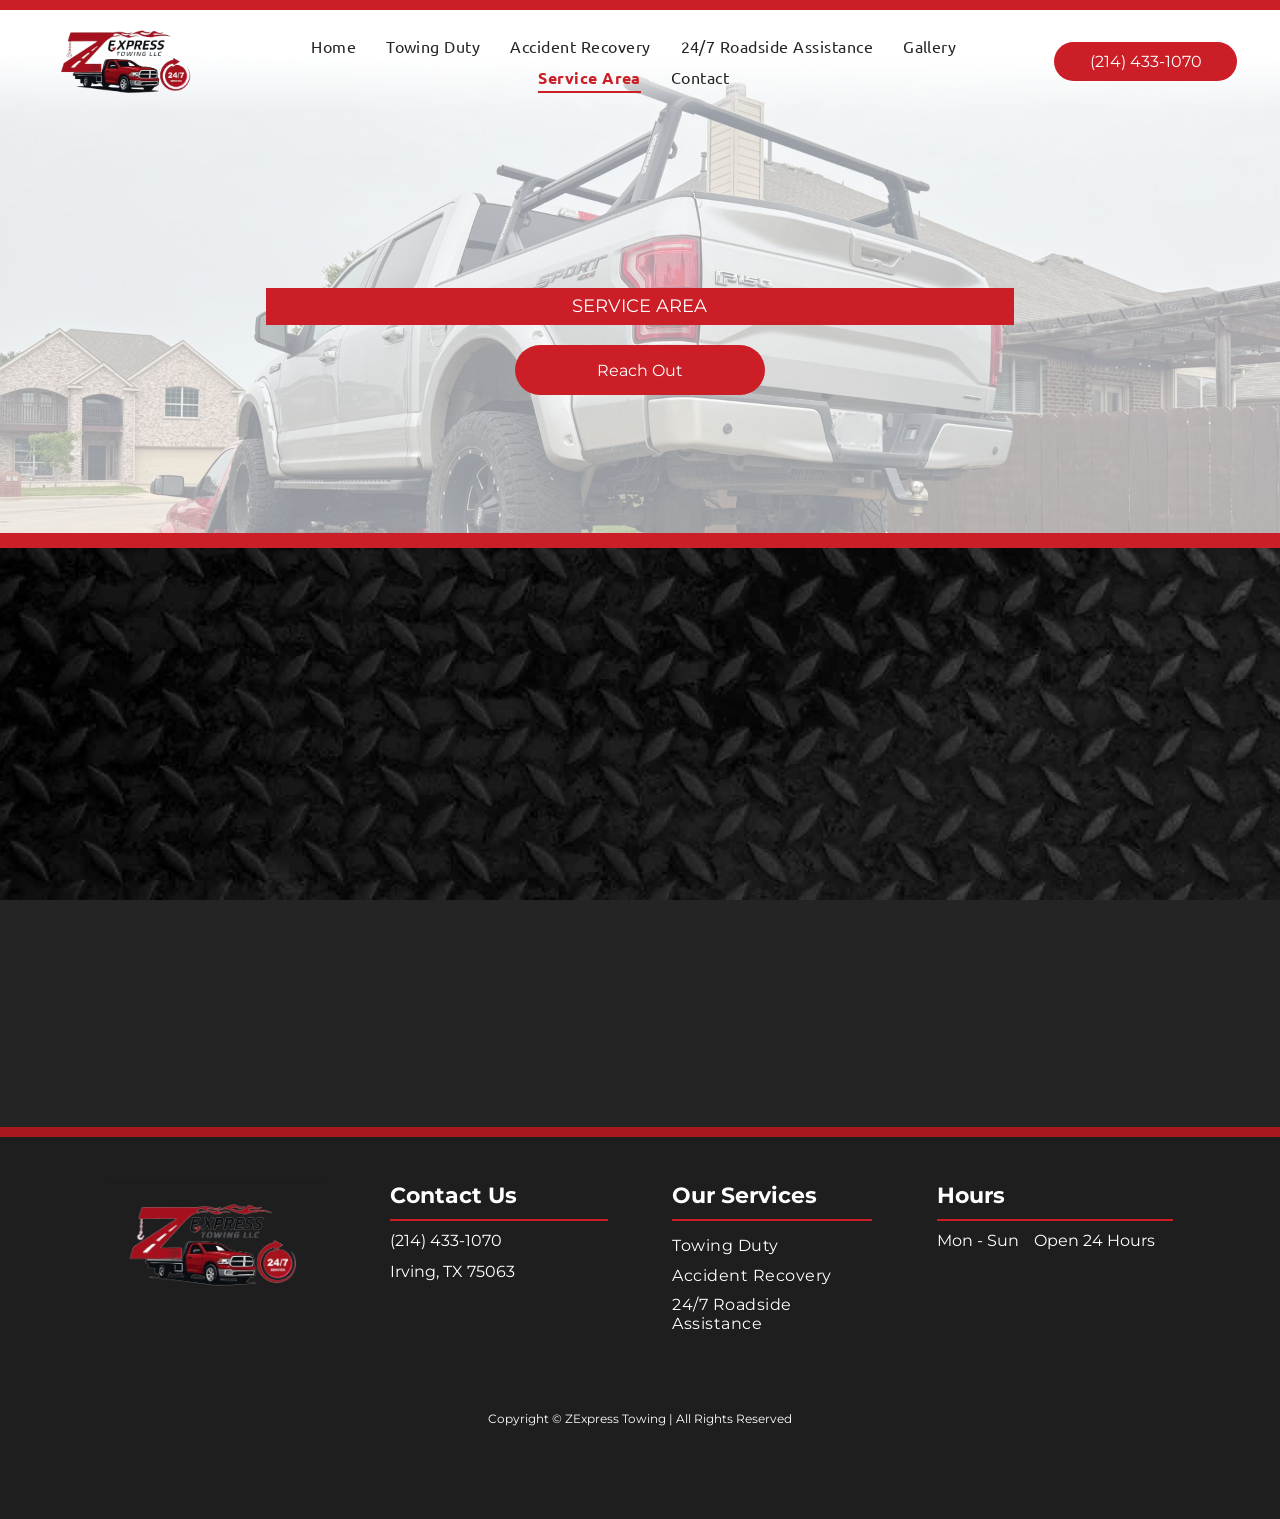
<file: service-area/index.html>
<!DOCTYPE html> <html xmlns="http://www.w3.org/1999/xhtml" lang="en" class=""> <head> <!-- Google tag (gtag.js) --> <script async src="https://www.googletagmanager.com/gtag/js?id=AW-18025440813"></script> <script> window.dataLayer = window.dataLayer || []; function gtag(){dataLayer.push(arguments);} gtag('js', new Date()); gtag('config', 'AW-18025440813'); </script> <script>window.exportsite=true</script> 
 <meta charset="utf-8"></meta> 
<!-- Injecting site-wide to the head --> <meta name="google-site-verification" content="Hle5HP48Ufhg1DZaR9C0_j9YrRF0wAwZyphGQb3gRHI" data-swh-uuid="bf12c23f815c477bb5d181f56a870984"></meta> 
<!-- End Injecting site-wide to the head --><!-- Inject secured cdn script --><!-- ========= Meta Tags ========= --><link rel="canonical" href="https://www.zexpresstowing.com/service-area"/> <meta id="view" name="viewport" content="initial-scale=1, minimum-scale=1, maximum-scale=5, viewport-fit=cover"></meta> 
 <meta name="apple-mobile-web-app-capable" content="yes"></meta> 
<!--Add favorites icons--><!-- End favorite icons --><!-- render the required CSS and JS in the head section --><!-- loadCSS function header.jsp--><!-- Google Fonts Include --><!-- loadCSS function fonts.jsp--><!-- RT CSS Include d-css-runtime-flex--><!-- End of RT CSS Include --><!-- Support `img` size attributes --><!-- Support showing sticky element on page only --><!-- This is populated in Ajax navigation --><!-- Site CSS --><!-- Flex Sections CSS --><!-- End render the required css and JS in the head section --> <meta property="og:type" content="website"></meta> 
 <meta property="og:url" content="https://www.zexpresstowing.com/service-area"></meta> 
 <title>Areas We Serve | ZExpress Towing | Irving, TX</title> 
 <meta name="description" content="Get prompt & respectful towing services. Trust us to handle your vehicle with care. Contact us for assistance today!"></meta> 
 <meta name="twitter:card" content="summary"></meta> 
 <meta name="twitter:title" content="Areas We Serve | ZExpress Towing | Irving, TX"></meta> 
 <meta name="twitter:description" content="Get prompt & respectful towing services. Trust us to handle your vehicle with care. Contact us for assistance today!"></meta> 
 <meta property="og:description" content="Get prompt & respectful towing services. Trust us to handle your vehicle with care. Contact us for assistance today!"></meta> 
 <meta property="og:title" content="Areas We Serve | ZExpress Towing | Irving, TX"></meta> 
<!-- SYS- VVNfRElSRUNUX1BST0RVQ1RJT04= --><link href="../Style/desktop.css" rel="stylesheet" type="text/css"/><link href="/service-area/style.css" rel="stylesheet" type="text/css"/></head> 
 <body id="dmRoot" data-page-alias="service-area" class="dmRoot fix-mobile-scrolling flex-site dmResellerSite " style="padding:0;margin:0;" data-flex-site=""><!-- ========= Site Content ========= --> <div id="dm" class="dmwr"> <div class="dm_wrapper -var5 null "> <div dmwrapped="true" id="1901957768" class="dm-home-page" themewaschanged="true"> <div dmtemplateid="FlexHeader" data-responsive-name="FlexLayout" class="runtime-module-container dm-bfs dm-layout-sec hasAnimations hasStickyHeader inMiniHeaderMode rows-1200 hamburger-reverse dmPageBody d-page-1716942098 inputs-css-clean dmDHeader" id="dm-outer-wrapper" data-page-class="1716942098" data-soch="true" data-background-parallax-selector=".dmHomeSection1, .dmSectionParallex"> <div id="dmStyle_outerContainer" class="dmOuter"> <div id="dmStyle_innerContainer" class="dmInner"> <div class="dmLayoutWrapper standard-var dmStandardDesktop"> <div id="site_content"> <div id="dmFlexHeaderContainer" class="flex_hfcontainer"> <div id="flex-header" data-variation-id="variation0" data-sticky="true" data-changeable-on-scroll="true" data-changeable-on-scroll-properties="|text-color|icon-fill|navigation-links-hover-border-color|navigation-links-hover-color|" data-overlapping="true" role="banner"> <div data-auto="flex-section" id="1448110159" data-flex-id="453ffa06" data-layout-section=""> <div class="flex-widgets-container" id="1262348506"></div> 
 <section id="3236671d" class="flex-element section" data-auto="flex-element-section"> <div id="11e4f629" class="flex-element grid" data-auto="flex-element-grid" data-layout-grid=""> <div id="fdb37e17" class="flex-element group" data-auto="flex-element-group"> <div id="0ad31b06" class="flex-element group" data-auto="flex-element-group"> <div id="e60c44f9" class="flex-element widget-wrapper" data-auto="flex-element-widget-wrapper" data-widget-type="image" data-keep-proportion="true" data-external-id="1444040303"> <div class="imageWidget align-center u_1444040303" data-element-type="image" data-widget-type="image" id="1444040303" data-binding="W3siYmluZGluZ05hbWUiOiJpbWFnZSIsInZhbHVlIjoic2l0ZV9pbWFnZXMubG9nbyJ9XQ=="> <a href="../home/" id="1381046718" raw_url="../home/" data-target-page-alias="home"><img src="../Resources/images/newlogo02-1920w.png" alt="" id="1530583868" class="" data-dm-image-path="../Resources/images/newlogo02.png" width="32" height="9" data-diy-image="" onerror="handleImageLoadError(this)"/></a> 
</div> 
</div> 
</div> 
 <div id="7e3ebdf8" class="flex-element group" data-auto="flex-element-group" data-hidden-on-mobile=""> <div id="b25a1b55" class="flex-element widget-wrapper" data-auto="flex-element-widget-wrapper" data-widget-type="ONELinksMenu" data-hidden-on-tablet="" data-hidden-on-mobile="" data-external-id="1937494221"> <nav class="effect-bottom2 u_1937494221 main-navigation unifiednav dmLinksMenu" role="navigation" layout-main="horizontal_nav_layout_1" layout-sub="submenu_horizontal_1" data-show-vertical-sub-items="HOVER" id="1937494221" dmle_extension="onelinksmenu" data-element-type="onelinksmenu" data-logo-src="" alt="" data-nav-structure="HORIZONTAL" wr="true" icon="true" surround="true" adwords="" navigation-id="unifiedNav" data-from-nav="true" data-sub-nav="true" data-items="-1" custom-li-class="" custom-ul-class="" custom-a-class="" custom-inner-ul-class="" custom-nested-inner-ul-class="" custom-span-class="" data-links-level="0" data-divider="" is-build-your-own="false" data-build-your-own="W10="> <ul role="menubar" class="unifiednav__container  " data-auto="navigation-pages"> <li role="menuitem" class=" unifiednav__item-wrap " data-auto="more-pages" data-depth="0"> <a href="../home/" class="unifiednav__item  dmUDNavigationItem_00  " target="" data-target-page-alias="home" raw_url="../home/"> <span class="nav-item-text " data-link-text="
         Home
        " data-auto="page-text-style">Home <span class="icon icon-angle-down"></span> 
</span> 
</a> 
</li><li role="menuitem" class=" unifiednav__item-wrap " data-auto="more-pages" data-depth="0"> <a href="../towing-duty/" class="unifiednav__item  dmUDNavigationItem_010101283120  " target="" data-target-page-alias="towing-duty" raw_url="/towing-duty/"> <span class="nav-item-text " data-link-text="Towing Duty" data-auto="page-text-style">Towing Duty <span class="icon icon-angle-down"></span> 
</span> 
</a> 
</li><li role="menuitem" class=" unifiednav__item-wrap " data-auto="more-pages" data-depth="0"> <a href="../accident-recovery/" class="unifiednav__item  dmUDNavigationItem_010101178389  " target="" data-target-page-alias="accident-recovery" raw_url="/accident-recovery/"> <span class="nav-item-text " data-link-text="Accident Recovery" data-auto="page-text-style">Accident Recovery <span class="icon icon-angle-down"></span> 
</span> 
</a> 
</li><li role="menuitem" class=" unifiednav__item-wrap " data-auto="more-pages" data-depth="0"> <a href="../24-7-roadside-assistance/" class="unifiednav__item  dmUDNavigationItem_010101448696  " target="" data-target-page-alias="24-7-roadside-assistance" raw_url="/24-7-roadside-assistance/"> <span class="nav-item-text " data-link-text="24/7 Roadside Assistance" data-auto="page-text-style">24/7 Roadside Assistance <span class="icon icon-angle-down"></span> 
</span> 
</a> 
</li><li role="menuitem" class=" unifiednav__item-wrap " data-auto="more-pages" data-depth="0"> <a href="../gallery/" class="unifiednav__item  dmUDNavigationItem_010101126484  " target="" data-target-page-alias="gallery" raw_url="/gallery/"> <span class="nav-item-text " data-link-text="Gallery" data-auto="page-text-style">Gallery <span class="icon icon-angle-down"></span> 
</span> 
</a> 
</li><li role="menuitem" class=" unifiednav__item-wrap " data-auto="more-pages" data-depth="0"> <a href="./" class="unifiednav__item  dmNavItemSelected  dmUDNavigationItem_01010129473  " target="" data-target-page-alias="service-area" aria-current="page" data-auto="selected-page" raw_url="/service-area/"> <span class="nav-item-text " data-link-text="Service Area" data-auto="page-text-style">Service Area <span class="icon icon-angle-down"></span> 
</span> 
</a> 
</li><li role="menuitem" class=" unifiednav__item-wrap " data-auto="more-pages" data-depth="0"> <a href="../contact/" class="unifiednav__item  dmUDNavigationItem_010101152840  " target="" data-target-page-alias="contact" raw_url="/contact/"> <span class="nav-item-text " data-link-text="Contact" data-auto="page-text-style">Contact <span class="icon icon-angle-down"></span> 
</span> 
</a> 
</li> 
</ul> 
</nav> 
</div> 
</div> 
 <div id="99ad3194" class="flex-element group" data-auto="flex-element-group"> <div id="2b46309f" class="flex-element widget-wrapper" data-auto="flex-element-widget-wrapper" data-widget-type="link" data-hidden-on-tablet="" data-hidden-on-mobile="" data-external-id="1542533422"> <a data-display-type="block" class="align-center dmButtonLink dmWidget dmWwr default dmOnlyButton dmDefaultGradient u_1542533422 align-center dmButtonLink dmWidget dmWwr default dmOnlyButton dmDefaultGradient u_1542533422" file="false" href="tel:+12144331070" data-element-type="dButtonLinkId" id="1542533422" data-binding="W3siYmluZGluZ05hbWUiOiJsaW5rIiwidmFsdWUiOiJjb250ZW50X2xpYnJhcnkuZ2xvYmFsLnBob25lLnBob25lIn0seyJiaW5kaW5nTmFtZSI6ImJ1dHRvbl90ZXh0IiwidmFsdWUiOiJjb250ZW50X2xpYnJhcnkuZ2xvYmFsLnBob25lLnBob25lIn1d" data-diy-link=""> <span class="iconBg" aria-hidden="true" id="1931869417"> <span class="icon hasFontIcon icon-star" id="1738559736"></span> 
</span> 
 <span class="text" id="1469596979" data-diy-text="">(214) 433-1070</span> 
</a> 
</div> 
 <div id="60aa171e" class="flex-element widget-wrapper" data-auto="flex-element-widget-wrapper" data-widget-type="graphic" data-hidden-on-desktop="" data-external-id="1724980913"> <div class="graphicWidget u_1724980913" data-element-type="graphic" data-widget-type="graphic" id="1724980913" data-binding="W3siYmluZGluZ05hbWUiOiJsaW5rIiwidmFsdWUiOiJjb250ZW50X2xpYnJhcnkuZ2xvYmFsLnBob25lLnBob25lIn1d"> <a href="tel:+12144331070"> <svg xmlns="http://www.w3.org/2000/svg" viewbox="0 0 1408 1792" id="1679602056" class="svg u_1679602056" data-icon-name="fa-phone"> <title id="1725771829">Blank white background.</title> 
 <path fill="inherit" d="M1408 1240q0 27-10 70.5t-21 68.5q-21 50-122 106-94 51-186 51-27 0-52.5-3.5t-57.5-12.5-47.5-14.5-55.5-20.5-49-18q-98-35-175-83-128-79-264.5-215.5t-215.5-264.5q-48-77-83-175-3-9-18-49t-20.5-55.5-14.5-47.5-12.5-57.5-3.5-52.5q0-92 51-186 56-101 106-122 25-11 68.5-21t70.5-10q14 0 21 3 18 6 53 76 11 19 30 54t35 63.5 31 53.5q3 4 17.5 25t21.5 35.5 7 28.5q0 20-28.5 50t-62 55-62 53-28.5 46q0 9 5 22.5t8.5 20.5 14 24 11.5 19q76 137 174 235t235 174q2 1 19 11.5t24 14 20.5 8.5 22.5 5q18 0 46-28.5t53-62 55-62 50-28.5q14 0 28.5 7t35.5 21.5 25 17.5q25 15 53.5 31t63.5 35 54 30q70 35 76 53 3 7 3 21z"></path> 
</svg> 
</a> 
</div> 
</div> 
</div> 
 <div id="33727932" class="flex-element group" data-auto="flex-element-group" data-hidden-on-desktop=""> <div id="e81b9bc3" class="flex-element widget-wrapper" data-auto="flex-element-widget-wrapper" data-widget-type="hamburgerButton" data-hidden-on-desktop="" data-external-id="1535369177"> <a role="button" class="hamburgerButton" data-element-type="hamburgerButton" id="1535369177" aria-controls="hamburger-drawer" aria-expanded="false"> <svg width="100pt" height="100pt" version="1.1" viewbox="0 0 100 100" xmlns="http://www.w3.org/2000/svg" id="1787006715"> <path d="m3.6172 10.754h-0.050782c-1.9727 0-3.5703 1.5977-3.5703 3.5703 0 1.9727 1.5977 3.5703 3.5703 3.5703h0.054688 92.758 0.050782c1.9727 0 3.5703-1.5977 3.5703-3.5703 0-1.9727-1.5977-3.5703-3.5703-3.5703h-0.054688zm0 35.676h-0.050782c-1.9727 0-3.5703 1.5977-3.5703 3.5703s1.5977 3.5703 3.5703 3.5703h0.054688 92.758 0.050782c1.9727 0 3.5703-1.5977 3.5703-3.5703s-1.5977-3.5703-3.5703-3.5703h-0.054688zm0 35.68h-0.050782c-1.9727 0-3.5703 1.5977-3.5703 3.5703 0 1.9727 1.5977 3.5703 3.5703 3.5703h0.054688 92.758 0.050782c1.9727 0 3.5703-1.5977 3.5703-3.5703 0-1.9727-1.5977-3.5703-3.5703-3.5703h-0.054688z"></path> 
</svg> 
</a> 
</div> 
</div> 
</div> 
</div> 
</section> 
</div> 
</div> 
 <div id="hamburger-drawer" class="hamburger-drawer layout-drawer" layout="5ff40d2f36ae4e5ea1bc96b2e2fcf67e===header" data-origin="side-reverse"> <div data-layout-section="" data-auto="flex-section" id="1558513594" data-flex-id="18f5ea00"> <div class="flex-widgets-container" id="1554675836"></div> 
 <section id="f6054f97" class="flex-element section" data-auto="flex-element-section"> <div id="ef8b5b8a" class="flex-element grid" data-auto="flex-element-grid" data-layout-grid=""> <div id="a1f8711f" class="flex-element group" data-auto="flex-element-group"> <div id="9d047ce9" class="flex-element group" data-auto="flex-element-group"> <div id="12a003a5" class="flex-element widget-wrapper" data-auto="flex-element-widget-wrapper" data-widget-type="hamburgerButton" data-hidden-on-desktop="" data-external-id="1717245942"> <a role="button" class="hamburgerButton" data-element-type="hamburgerButton" id="1717245942" aria-controls="hamburger-drawer" aria-expanded="false"> <svg width="100pt" height="100pt" version="1.1" viewbox="0 0 100 100" xmlns="http://www.w3.org/2000/svg" id="1463788326"> <path d="m82 87.883c1.625 1.625 4.2656 1.625 5.8906 0 1.6289-1.6289 1.6289-4.2656 0-5.8945l-32.414-32.41 32.406-32.406c1.6289-1.625 1.6289-4.2656
 0-5.8906-1.6289-1.6289-4.2656-1.6289-5.8906 0l-32.406 32.402-32.406-32.406c-1.625-1.625-4.2656-1.625-5.8906 0-1.6289 1.6289-1.6289 4.2656 0
 5.8945l32.402 32.406-32.41 32.414c-1.6289 1.625-1.6289 4.2617 0 5.8906 1.625 1.6289 4.2656 1.6289 5.8906 0l32.414-32.414z" fill-rule="evenodd"></path> 
</svg> 
</a> 
</div> 
</div> 
</div> 
</div> 
</section> 
</div> 
 <div data-auto="flex-section" id="1099442592" data-flex-id="63a049320d35b55b4ef2a372" data-layout-section=""> <div class="flex-widgets-container" id="1247649854"></div> 
 <section id="63a049320d35b55b4ef2a373" class="flex-element section" data-auto="flex-element-section"> <div id="63a049320d35b55b4ef2a376" class="flex-element grid" data-auto="flex-element-grid" data-layout-grid=""> <div id="63a049320d35b55b4ef2a377" class="flex-element group" data-auto="flex-element-group"> <div id="63a049320d35b55b4ef2a374" class="flex-element group" data-auto="flex-element-group"> <div id="63a049ca0d35b55b4ef2a5c3" class="flex-element widget-wrapper" data-auto="flex-element-widget-wrapper" data-widget-type="ONELinksMenu" data-external-id="1998592992"> <nav class="u_1998592992 effect-bottom2 main-navigation unifiednav dmLinksMenu" role="navigation" layout-main="vertical_nav_layout_2" layout-sub="" data-show-vertical-sub-items="HIDE" id="1998592992" dmle_extension="onelinksmenu" data-element-type="onelinksmenu" data-logo-src="" alt="" data-nav-structure="VERTICAL" wr="true" icon="true" surround="true" adwords="" navigation-id="unifiedNav" data-from-nav="true" data-sub-nav="true" data-items="-1" custom-li-class="" custom-ul-class="" custom-a-class="" custom-inner-ul-class="" custom-nested-inner-ul-class="" custom-span-class="" data-links-level="0" is-build-your-own="false" data-build-your-own="W10="> <ul role="menubar" class="unifiednav__container  " data-auto="navigation-pages"> <li role="menuitem" class=" unifiednav__item-wrap " data-auto="more-pages" data-depth="0"> <a href="../home/" class="unifiednav__item  dmUDNavigationItem_00  " target="" data-target-page-alias="home" raw_url="../home/"> <span class="nav-item-text " data-link-text="
         Home
        " data-auto="page-text-style">Home <span class="icon icon-angle-down"></span> 
</span> 
</a> 
</li><li role="menuitem" class=" unifiednav__item-wrap " data-auto="more-pages" data-depth="0"> <a href="../towing-duty/" class="unifiednav__item  dmUDNavigationItem_010101283120  " target="" data-target-page-alias="towing-duty" raw_url="/towing-duty/"> <span class="nav-item-text " data-link-text="Towing Duty" data-auto="page-text-style">Towing Duty <span class="icon icon-angle-down"></span> 
</span> 
</a> 
</li><li role="menuitem" class=" unifiednav__item-wrap " data-auto="more-pages" data-depth="0"> <a href="../accident-recovery/" class="unifiednav__item  dmUDNavigationItem_010101178389  " target="" data-target-page-alias="accident-recovery" raw_url="/accident-recovery/"> <span class="nav-item-text " data-link-text="Accident Recovery" data-auto="page-text-style">Accident Recovery <span class="icon icon-angle-down"></span> 
</span> 
</a> 
</li><li role="menuitem" class=" unifiednav__item-wrap " data-auto="more-pages" data-depth="0"> <a href="../24-7-roadside-assistance/" class="unifiednav__item  dmUDNavigationItem_010101448696  " target="" data-target-page-alias="24-7-roadside-assistance" raw_url="/24-7-roadside-assistance/"> <span class="nav-item-text " data-link-text="24/7 Roadside Assistance" data-auto="page-text-style">24/7 Roadside Assistance <span class="icon icon-angle-down"></span> 
</span> 
</a> 
</li><li role="menuitem" class=" unifiednav__item-wrap " data-auto="more-pages" data-depth="0"> <a href="../gallery/" class="unifiednav__item  dmUDNavigationItem_010101126484  " target="" data-target-page-alias="gallery" raw_url="/gallery/"> <span class="nav-item-text " data-link-text="Gallery" data-auto="page-text-style">Gallery <span class="icon icon-angle-down"></span> 
</span> 
</a> 
</li><li role="menuitem" class=" unifiednav__item-wrap " data-auto="more-pages" data-depth="0"> <a href="./" class="unifiednav__item  dmNavItemSelected  dmUDNavigationItem_01010129473  " target="" data-target-page-alias="service-area" aria-current="page" data-auto="selected-page" raw_url="/service-area/"> <span class="nav-item-text " data-link-text="Service Area" data-auto="page-text-style">Service Area <span class="icon icon-angle-down"></span> 
</span> 
</a> 
</li><li role="menuitem" class=" unifiednav__item-wrap " data-auto="more-pages" data-depth="0"> <a href="../contact/" class="unifiednav__item  dmUDNavigationItem_010101152840  " target="" data-target-page-alias="contact" raw_url="/contact/"> <span class="nav-item-text " data-link-text="Contact" data-auto="page-text-style">Contact <span class="icon icon-angle-down"></span> 
</span> 
</a> 
</li> 
</ul> 
</nav> 
</div> 
</div> 
</div> 
</div> 
</section> 
</div> 
 <div data-auto="flex-section" id="1029527021" data-flex-id="6406026c90e1521f6ecb0eca" data-layout-section=""> <div class="flex-widgets-container" id="1659590659"></div> 
 <section id="6406026c90e1521f6ecb0ec9" class="flex-element section" data-auto="flex-element-section"> <div id="6406026c90e1521f6ecb0ecb" class="flex-element grid" data-auto="flex-element-grid" data-layout-grid=""> <div id="6406026c90e1521f6ecb0ecc" class="flex-element group" data-auto="flex-element-group"> <div id="6406026c90e1521f6ecb0ecd" class="flex-element group" data-auto="flex-element-group"> <div id="widget_nd4" class="flex-element widget-wrapper" data-auto="flex-element-widget-wrapper" data-widget-type="clicktocall" data-external-id="1524681038"> <a class="default align-center flexButton dmCall voipReplacement dmWidget dmNoMark dmWwr" href="tel:+12144331070" contenteditable="false" onclick=";return dm_gaq_push_event('ClickToCall', 'Call',null,'6ac307b0', this);" id="1524681038" dmle_extension="clicktocall" data-element-type="clicktocall" data-binding="W3siYmluZGluZ05hbWUiOiJwaG9uZSIsInZhbHVlIjoiY29udGVudF9saWJyYXJ5Lmdsb2JhbC5waG9uZS5waG9uZSJ9XQ==" wr="true" data-display-type="block" icon="true" surround="true" description="" adwords="" icon-name="icon-phone" phone="(214) 433-1070" text="" image=""> <span class="iconBg" aria-hidden="true"> <span class="icon hasFontIcon icon-phone"></span> 
</span> 
 <span class="text">(214) 433-1070</span> 
</a> 
</div> 
</div> 
</div> 
</div> 
</section> 
</div> 
</div> 
 <div class="layout-drawer-overlay" id="layout-drawer-overlay"></div> 
</div> 
 <div dmwrapped="true" id="dmFirstContainer" class="dmBody u_dmStyle_template_service-area dm-home-page" themewaschanged="true"> <div id="allWrapper" class="allWrapper"><!-- navigation placeholders --> <div id="dm_content" class="dmContent" role="main"> <div dm:templateorder="170" class="dmHomeRespTmpl mainBorder dmRespRowsWrapper dmFullRowRespTmpl" id="1716942098"> <div data-layout-section="" data-auto="flex-section" id="1919813189" data-flex-id="dbbef4fb" data-page-element-type="section" data-page-element-source-id="c71f5295===home" data-page-element-id="1447613302" class="u_1919813189"> <div class="flex-widgets-container" id="1340249788"></div> 
 <section id="17bcf5ab" class="flex-element section" data-auto="flex-element-section"> <div id="7b9cb695" class="flex-element grid" data-auto="flex-element-grid" data-layout-grid="" data-image-bg-static=""> <div id="bfc4946d" class="flex-element group" data-auto="flex-element-group"> <div id="3b894e06" class="flex-element group" data-auto="flex-element-group" data-anim-extended="eyJkZXNrdG9wIjp7InRyaWdnZXIiOiJlbnRyYW5jZSIsImFuaW1hdGlvbiI6ImZhZGVJbkNvbWJvIiwiZHVyYXRpb24iOjIsImRlbGF5IjowLjEsImludGVuc2l0eSI6MSwiZGlyIjoiaW4tcGxhY2UifX0="> <div id="25f26601" class="flex-element widget-wrapper" data-auto="flex-element-widget-wrapper" data-widget-type="link" data-external-id="1494030880"> <a data-display-type="block" class="align-center dmButtonLink dmWidget dmWwr default dmOnlyButton dmDefaultGradient flexButton" file="false" href="../contact/" data-element-type="dButtonLinkId" id="1494030880" raw_url="/contact/" data-target-page-alias="contact"> <span class="iconBg" aria-hidden="true" id="1923722943"> <span class="icon hasFontIcon icon-star" id="1437282487"></span> 
</span> 
 <span class="text" id="1166518171">Reach Out</span> 
</a> 
</div> 
 <div id="96bdfc10" class="flex-element widget-wrapper" data-auto="flex-element-widget-wrapper" data-widget-type="paragraph" data-external-id="1986577516"> <div class="dmNewParagraph u_1986577516" data-element-type="paragraph" data-version="5" id="1986577516" style=""> <p class="m-text-align-center m-size-16 t-size-16 text-align-center size-18"> <span class="m-font-size-16 t-font-size-16 font-size-18" style="text-transform: uppercase; display: unset;">Service Area</span> 
</p> 
</div> 
</div> 
</div> 
</div> 
</div> 
</section> 
</div> 
 <div data-auto="flex-section" id="1769471832" data-flex-id="245b3ca7" data-layout-section="" class="u_1769471832" data-page-element-type="section" data-page-element-source-id="c71f5295===home" data-page-element-id="1447613302"> <div class="flex-widgets-container" id="1426255047"></div> 
 <section id="6b2206d8" class="flex-element section" data-auto="flex-element-section"> <div id="f1889cf5" class="flex-element grid" data-auto="flex-element-grid" data-layout-grid=""> <div id="8bf6cd11" class="flex-element group" data-auto="flex-element-group"> <div id="125f42d9" class="flex-element group" data-auto="flex-element-group" data-anim-extended="eyJkZXNrdG9wIjp7InRyaWdnZXIiOiJlbnRyYW5jZSIsImFuaW1hdGlvbiI6ImZhZGVJbkNvbWJvIiwiZHVyYXRpb24iOjEsImRlbGF5IjowLjIsImludGVuc2l0eSI6MSwiZGlyIjoibGVmdCJ9fQ=="> <div id="widget_3qh" class="flex-element widget-wrapper" data-auto="flex-element-widget-wrapper" data-widget-type="custom" data-external-id="4126838572"> <div class="widget-dcea4a dmCustomWidget" data-lazy-load="true" data-title="" id="4126838572" dmle_extension="custom_extension" data-element-type="custom_extension" icon="false" surround="false" data-widget-id="dcea4af89b644018bd396c879de79754" data-widget-version="5" data-widget-config="eyJsaW5rIjoiaHR0cHM6Ly93d3cuZ29vZ2xlLmNvbS9tYXBzL2QvZW1iZWQ/bWlkPTFqbXBlU0ExZDRrLUlkcC00SEprV3EwbWRWeFRFR2VnJmVoYmM9MkUzMTJGJm5vcHJvZj0xIiwid2lkdGgiOiIxMDAlIiwiaGVpZ2h0IjoiMTAwJSJ9"> <iframe class="iframeWrap" src="https://www.google.com/maps/d/embed?mid=1jmpeSA1d4k-Idp-4HJkWq0mdVxTEGeg&ehbc=2E312F&noprof=1" width="100%" height="100%" title="" style="border:0;" allowfullscreen="" loading="lazy" referrerpolicy="no-referrer-when-downgrade"></iframe> 
</div> 
</div> 
</div> 
</div> 
</div> 
</section> 
</div> 
</div> 
</div> 
</div> 
</div> 
 <div class="dmFooterContainer flex_hfcontainer"> <div id="flex-footer" role="contentinfo"> <div data-auto="flex-section" id="1846498529" data-flex-id="15f31182" data-layout-section="" class="u_1846498529" data-page-element-type="section" data-page-element-source-id="52868b9b===home" data-page-element-id="1209438373"> <div class="flex-widgets-container" id="1368205793"></div> 
 <section id="217caa9e" class="flex-element section" data-auto="flex-element-section"> <div id="ff3a7880" class="flex-element grid" data-auto="flex-element-grid" data-layout-grid=""> <div id="08f1e3ed" class="flex-element group" data-auto="flex-element-group"> <div id="d55c0731" class="flex-element group" data-auto="flex-element-group"> <div id="5f698210" class="flex-element group" data-auto="flex-element-group"> <div id="4b9c71d9" class="flex-element widget-wrapper" data-auto="flex-element-widget-wrapper" data-widget-type="image" data-external-id="1666215293"> <div class="imageWidget align-center u_1666215293" data-element-type="image" data-widget-type="image" id="1666215293" data-binding="W3siYmluZGluZ05hbWUiOiJpbWFnZSIsInZhbHVlIjoic2l0ZV9pbWFnZXMubG9nbyJ9XQ=="> <a href="../home/" id="1003644122" raw_url="../home/" data-target-page-alias="home"><img src="../Resources/images/newlogo02-1920w.png" alt="" id="1566174033" data-diy-image="" data-dm-image-path="../Resources/images/newlogo02.png" onerror="handleImageLoadError(this)"/></a> 
</div> 
</div> 
</div> 
</div> 
 <div id="12be6bfa" class="flex-element group" data-auto="flex-element-group"> <div id="f458d1c3" class="flex-element widget-wrapper" data-auto="flex-element-widget-wrapper" data-widget-type="paragraph" data-external-id="1042960969"> <div class="dmNewParagraph" data-element-type="paragraph" data-version="5" id="1042960969" style=""> <h6 class="m-size-18 size-22 t-size-30"> <span style="color: var(--color_8); display: unset;" class="font-size-22 m-font-size-18 t-font-size-30" t-font-size-set="true">Contact Us</span> 
</h6> 
</div> 
</div> 
 <div id="4e483903" class="flex-element widget-wrapper" data-auto="flex-element-widget-wrapper" data-widget-type="divider" data-external-id="1602213995"> <div class="dmDividerWrapper clearfix u_1602213995" data-element-type="dDividerId" data-layout="divider-style-1" data-widget-version="2" id="1602213995"><hr class="dmDivider" style="border-width:2px; border-top-style:solid; color:grey;" id="1098205703"/></div> 
</div> 
 <div id="f01a6dd3" class="flex-element widget-wrapper" data-auto="flex-element-widget-wrapper" data-widget-type="paragraph" data-external-id="1333714707"> <div class="dmNewParagraph u_1333714707" data-element-type="paragraph" data-version="5" id="1333714707" style="" data-binding="W3siYmluZGluZ05hbWUiOiJ0ZXh0IiwidmFsdWUiOiJjb250ZW50X2xpYnJhcnkuZ2xvYmFsLnBob25lLnBob25lIn1d" data-diy-text=""><a href="tel:+12144331070" style="color: #ffffff !important; text-decoration: none !important; border-bottom: none !important; box-shadow: none !important;">(214) 433-1070</a></div> 
</div> 
 <div id="c49fa727" class="flex-element widget-wrapper" data-auto="flex-element-widget-wrapper" data-widget-type="paragraph" data-external-id="1237305398"> <div class="dmNewParagraph u_1237305398" data-element-type="paragraph" data-version="5" id="1237305398" style="" data-binding="W3siYmluZGluZ05hbWUiOiJ0ZXh0IiwidmFsdWUiOiJzaXRlX3RleHQuYWRkcmVzcyJ9XQ==" data-diy-text=""> <p class="rteBlock">Irving, TX 75063</p> 
</div> 
</div> 
</div> 
 <div id="1c148f8e" class="flex-element group" data-auto="flex-element-group"> <div id="493f781f" class="flex-element widget-wrapper" data-auto="flex-element-widget-wrapper" data-widget-type="ONELinksMenu" data-external-id="1474501161"> <nav class="u_1474501161 unifiednav_vertical effect-bottom2 main-navigation unifiednav dmLinksMenu" role="navigation" layout-main="vertical_nav_layout_2" layout-sub="" data-show-vertical-sub-items="HOVER" id="1474501161" dmle_extension="onelinksmenu" data-element-type="onelinksmenu" alt="" data-nav-structure="VERTICAL" wr="true" icon="true" surround="true" adwords="" navigation-id="unifiedNav" data-from-nav="true" data-sub-nav="true" data-items="-1" custom-li-class="" custom-ul-class="" custom-a-class="" custom-inner-ul-class="" custom-nested-inner-ul-class="" custom-span-class="" data-links-level="0" is-build-your-own="true" data-build-your-own="[base64]"> <ul role="menubar" class="unifiednav__container  " data-auto="navigation-pages"> <li role="menuitem" class=" unifiednav__item-wrap " data-auto="more-pages" data-depth="0"> <a href="../towing-duty/" class="unifiednav__item    " target="" data-target-page-alias="towing-duty" raw_url="/towing-duty/"> <span class="nav-item-text " data-link-text="Towing Duty" data-auto="page-text-style">Towing Duty <span class="icon icon-angle-down" data-hidden-on-mobile="" data-hidden-on-desktop="" data-hidden-on-tablet=""></span> 
</span> 
</a> 
</li><li role="menuitem" class=" unifiednav__item-wrap " data-auto="more-pages" data-depth="0"> <a href="../accident-recovery/" class="unifiednav__item    " target="" data-target-page-alias="accident-recovery" raw_url="/accident-recovery/"> <span class="nav-item-text " data-link-text="Accident Recovery" data-auto="page-text-style">Accident Recovery <span class="icon icon-angle-down" data-hidden-on-mobile="" data-hidden-on-desktop="" data-hidden-on-tablet=""></span> 
</span> 
</a> 
</li><li role="menuitem" class=" unifiednav__item-wrap " data-auto="more-pages" data-depth="0"> <a href="../24-7-roadside-assistance/" class="unifiednav__item    " target="" data-target-page-alias="24-7-roadside-assistance" raw_url="/24-7-roadside-assistance/"> <span class="nav-item-text " data-link-text="24/7 Roadside Assistance" data-auto="page-text-style">24/7 Roadside Assistance <span class="icon icon-angle-down" data-hidden-on-mobile="" data-hidden-on-desktop="" data-hidden-on-tablet=""></span> 
</span> 
</a> 
</li> 
</ul> 
</nav> 
</div> 
 <div id="2655d088" class="flex-element widget-wrapper" data-auto="flex-element-widget-wrapper" data-widget-type="paragraph" data-external-id="1830310635"> <div class="dmNewParagraph" data-element-type="paragraph" data-version="5" id="1830310635" style=""> <h6 class="m-size-18 size-22 t-size-30"> <span style="display: unset; color: var(--color_8);" class="m-font-size-18 font-size-22 t-font-size-30" t-font-size-set="true">Our Services</span> 
</h6> 
</div> 
</div> 
 <div id="3edffe6b" class="flex-element widget-wrapper" data-auto="flex-element-widget-wrapper" data-widget-type="divider" data-external-id="1858893383"> <div class="dmDividerWrapper clearfix u_1858893383" data-element-type="dDividerId" data-layout="divider-style-1" data-widget-version="2" id="1858893383"><hr class="dmDivider" style="border-width:2px; border-top-style:solid; color:grey;" id="1912242014"/></div> 
</div> 
</div> 
 <div id="a0af9399" class="flex-element group" data-auto="flex-element-group"> <div id="be6094b9" class="flex-element widget-wrapper" data-auto="flex-element-widget-wrapper" data-widget-type="hoursOfOperation" data-external-id="1533941255"> <div class="default u_1533941255 dmHoursOfOperation" id="1533941255" dmle_extension="open_hours" data-element-type="open_hours" data-binding="W3siYmluZGluZ05hbWUiOiJidXNpbmVzc19ob3VycyIsInZhbHVlIjoiY29udGVudF9saWJyYXJ5Lmdsb2JhbC5idXNpbmVzc19ob3VycyJ9XQ==" time_format="12" wr="true" lang="" displaytitle="false" forcedisplay="false" icon="true" surround="true" adwords="" title="Business Hours" merge_days_display_runtime="true" hide_closed="false" timezone="" week_first_day="0" banner_open="We Are Open!" banner_closed="We Are Closed..." display_option="2" platform="dm" hours_data="[base64]"> <dl class="open-hours-data"> <div class="open-hours-item"> <dt day="0">Mon - Sun</dt> 
 <dd>Open 24 Hours</dd> 
</div> 
</dl> 
</div> 
</div> 
 <div id="2bfaa7b2" class="flex-element widget-wrapper" data-auto="flex-element-widget-wrapper" data-widget-type="paragraph" data-external-id="1159730712"> <div class="dmNewParagraph" data-element-type="paragraph" data-version="5" id="1159730712" style=""> <h6 class="m-size-18 size-22 t-size-30"> <span style="display: unset; color: var(--color_8);" class="m-font-size-18 font-size-22 t-font-size-30" t-font-size-set="true">Hours</span> 
</h6> 
</div> 
</div> 
 <div id="271c4eef" class="flex-element widget-wrapper" data-auto="flex-element-widget-wrapper" data-widget-type="divider" data-external-id="1674932044"> <div class="dmDividerWrapper clearfix u_1674932044" data-element-type="dDividerId" data-layout="divider-style-1" data-widget-version="2" id="1674932044"><hr class="dmDivider" style="border-width:2px; border-top-style:solid; color:grey;" id="1419274733"/></div> 
</div> 
</div> 
</div> 
</div> 
</section> 
</div> 
 <div data-auto="flex-section" id="1381350780" data-flex-id="49b642e9" data-layout-section="" class="u_1381350780" data-page-element-type="section" data-page-element-source-id="52868b9b===home" data-page-element-id="1209438373"> <div class="flex-widgets-container" id="1352057642"></div> 
 <section id="fc5fd788" class="flex-element section" data-auto="flex-element-section"> <div id="58a990a3" class="flex-element grid" data-auto="flex-element-grid" data-layout-grid=""> <div id="5f391e27" class="flex-element group" data-auto="flex-element-group"> <div id="f7ac5ab5" class="flex-element group" data-auto="flex-element-group"> <div id="668ca816" class="flex-element widget-wrapper" data-auto="flex-element-widget-wrapper" data-widget-type="custom" data-external-id="1994346797"> <div class="widget-fafd2a u_1994346797 dmCustomWidget" data-lazy-load="true" data-title="" id="1994346797" dmle_extension="custom_extension" data-element-type="custom_extension" data-binding="W3siYmluZGluZ05hbWUiOiJidXNpbmVzc05hbWUiLCJ2YWx1ZSI6ImNvbnRlbnRfbGlicmFyeS5nbG9iYWwuY29tcGFueV9uYW1lIn1d" icon="false" surround="false" data-widget-id="fafd2a680007456a8567a7c8dd532dbe" data-widget-version="7" data-widget-config="eyJidXNpbmVzc05hbWUiOiJaRXhwcmVzcyBUb3dpbmcifQ=="> <p class="copyright">Copyright &copy; <span id="current-year"></span> 
ZExpress Towing | All Rights Reserved</p> 
</div> 
</div> 
</div> 
</div> 
</div> 
</section> 
</div> 
</div> 
</div> 
</div> 
</div> 
</div> 
</div> 
</div> 
</div> 
</div> 
</div> 
<!--  Add full CSS and Javascript before the close tag of the body if needed --> <style data-page-uuid="a46cad54c23943a2be8444dfb27a260c" data-is-header="true" id="grid-styles-tablet_implicit-flex-header-a46cad54c23943a2be8444dfb27a260c">@media (min-width: 768px) and (max-width: 1024px) {
}</style> 
 <style data-page-uuid="316c56988b2049f3918d24b60379e729" id="grid-styles-tablet-dbbef4fb-316c56988b2049f3918d24b60379e729">@media (min-width: 768px) and (max-width: 1024px) {
    
#bfc4946d {
    flex-direction: row;
    min-height: auto;
    flex-wrap: nowrap;
    padding: 150px 3% 50px 3%;
}
    
#\37 b9cb695::before, #\37 b9cb695 > .bgExtraLayerOverlay {
    border-radius: inherit;
    top: 0;
    left: 0;
    display: block;
    width: 100%;
    position: absolute;
    content: '';
    height: 100%;
}
#\37 b9cb695 {
    background-repeat: no-repeat;
    background-size: cover;
}
    
#\33 b894e06 {
    width: 100%;
    min-height: 8px;
}
    
#\31 7bcf5ab {
    margin: 0px 0% 0px 0%;
}
}</style> 
 <style data-page-uuid="316c56988b2049f3918d24b60379e729" id="grid-styles-tablet-245b3ca7-316c56988b2049f3918d24b60379e729">@media (min-width: 768px) and (max-width: 1024px) {
    
#\38 bf6cd11 {
    flex-direction: row;
    min-height: auto;
    flex-wrap: nowrap;
    padding: 50px 3% 90px 3%;
}
    
#\31 25f42d9 {
    padding-left: 20px;
    width: 100%;
    min-height: 8px;
    padding-right: 20px;
}
    
#f1889cf5 {
    background-repeat: no-repeat;
    background-size: cover;
    background-attachment: fixed;
    background-position: 50% 50%;
}
    
#\36 b2206d8 {
    margin: 0px 0% 0px 0%;
}
}</style> 
 <style data-page-uuid="a46cad54c23943a2be8444dfb27a260c" data-is-header="true" id="grid-styles-tablet-flex-footer-a46cad54c23943a2be8444dfb27a260c">@media (min-width: 768px) and (max-width: 1024px) {
    
#flex-footer::before, #flex-footer > .bgExtraLayerOverlay {
    
}
#flex-footer {
}
}</style> 
 <style data-page-uuid="a46cad54c23943a2be8444dfb27a260c" data-is-header="true" id="grid-styles-tablet-flex-header-a46cad54c23943a2be8444dfb27a260c">@media (min-width: 768px) and (max-width: 1024px) {
    
#flex-header {
    
}
}</style> 
 <style data-page-uuid="a46cad54c23943a2be8444dfb27a260c" data-is-header="true" id="grid-styles-tablet-453ffa06-a46cad54c23943a2be8444dfb27a260c">@media (min-width: 768px) and (max-width: 1024px) {
    
#\33 3727932 {
    order: 3;
}
    
#fdb37e17 {
    padding-left: 4%;
    padding-right: 4%;
}
    
#\30 ad31b06 {
    margin-left: -0.0011659701492537314%;
    width: 37.8%;
    justify-content: center;
    order: 1;
}
    
#\39 9ad3194 {
    width: 30%;
    justify-content: flex-start;
    order: 0;
}
    
#\36 0aa171e {
    width: 32px;
    height: 32px;
}
    
#\37 e3ebdf8 {
    width: 22.113%;
    justify-content: flex-end;
    order: 2;
    padding-right: 50px;
}
    
#e60c44f9 {
    width: 130px;
    height: auto;
}
}</style> 
 <style data-page-uuid="a46cad54c23943a2be8444dfb27a260c" data-is-header="true" id="grid-styles-tablet-18f5ea00-a46cad54c23943a2be8444dfb27a260c">@media (min-width: 768px) and (max-width: 1024px) {
    
#a1f8711f {
    padding-left: 4%;
    padding-right: 4%;
}
}</style> 
 <style data-page-uuid="a46cad54c23943a2be8444dfb27a260c" data-is-header="true" id="grid-styles-tablet-63a049320d35b55b4ef2a372-a46cad54c23943a2be8444dfb27a260c">@media (min-width: 768px) and (max-width: 1024px) {
    
#\36 3a049320d35b55b4ef2a374 {
    padding-top: 16px;
    justify-content: flex-start;
}
    
#\36 3a049320d35b55b4ef2a377 {
    padding: 0% 4% 0% 4%;
    min-height: 302px;
}
}</style> 
 <style data-page-uuid="a46cad54c23943a2be8444dfb27a260c" data-is-header="true" id="grid-styles-tablet-6406026c90e1521f6ecb0eca-a46cad54c23943a2be8444dfb27a260c">@media (min-width: 768px) and (max-width: 1024px) {
    
#\36 406026c90e1521f6ecb0ecc {
    min-height: 374px;
    padding: 0% 4% 0% 4%;
}
    
#\36 406026c90e1521f6ecb0ecd {
    padding-bottom: 100px;
    justify-content: flex-start;
    align-items: center;
}
}</style> 
 <style data-page-uuid="a46cad54c23943a2be8444dfb27a260c" data-is-header="true" id="grid-styles-tablet-15f31182-a46cad54c23943a2be8444dfb27a260c">@media (min-width: 768px) and (max-width: 1024px) {
    
#be6094b9 {
    width: 100.00%;
}
    
#\30 8f1e3ed {
    column-gap: 4%;
    flex-direction: row;
    padding-left: 3%;
    min-height: auto;
    flex-wrap: wrap;
    padding-right: 3%;
}
    
#\34 e483903 {
    width: 99.98930996714128%;
}
    
#\32 655d088 {
    order: 0;
}
    
#\31 c148f8e {
    flex: 1 1 auto;
    width: 48%;
    min-height: 8px;
    justify-content: flex-start;
    margin: 0% 0% 0% 0%;
}
    
#ff3a7880 {
    border-color: var(--color_7) rgba(0, 0, 0, 1) rgba(0, 0, 0, 1) rgba(0, 0, 0, 1);
    border-width: 0px 0px 0px 0px;
    border-style: solid;
}
    
#\34 93f781f {
    order: 2;
}
    
#\35 f698210 {
    align-self: auto;
    padding-top: 20px;
    padding-left: 15px;
    width: 290px;
    min-height: 105px;
    align-items: center;
    justify-self: auto;
    order: 0;
    padding-right: 15px;
    height: auto;
    margin: 0px 0% 0px 0%;
    grid-area: auto / auto / auto / auto;
}
    
#\32 71c4eef {
    width: 99.98930996714128%;
}
    
#a0af9399 {
    flex: 1 1 auto;
    width: 48%;
    min-height: 8px;
    justify-content: flex-start;
    margin: 0% 0% 0% 0%;
}
    
#\34 b9c71d9 {
    height: 77px;
    width: 252px;
}
    
#\33 edffe6b {
    align-self: auto;
    width: 99.98843621881223%;
    order: 1;
    margin: 0px 0% 0px 0%;
    grid-area: auto / auto / auto / auto;
}
    
#d55c0731 {
    flex: 1 1 auto;
    width: 48%;
    min-height: 8px;
    margin: 0% 0% 0% 0%;
}
    
#\31 2be6bfa {
    flex: 1 1 auto;
    width: 48%;
    min-height: 8px;
    justify-content: flex-start;
    margin: 0% 0% 0% 0%;
}
    
#c49fa727 {
    width: 100%;
}
}</style> 
 <style data-page-uuid="a46cad54c23943a2be8444dfb27a260c" data-is-header="true" id="grid-styles-tablet-49b642e9-a46cad54c23943a2be8444dfb27a260c">@media (min-width: 768px) and (max-width: 1024px) {
    
#f7ac5ab5 {
    width: 100%;
    min-height: 8px;
}
    
#\35 8a990a3 {
    border-color: var(--color_7) rgba(0, 0, 0, 1) rgba(0, 0, 0, 1) rgba(0, 0, 0, 1);
    border-width: 0px 0px 0px 0px;
    border-style: solid;
}
    
#\35 f391e27 {
    flex-direction: row;
    padding-left: 3%;
    min-height: auto;
    flex-wrap: nowrap;
    padding-right: 3%;
}
}</style> 
 <style data-page-uuid="316c56988b2049f3918d24b60379e729" id="grid-styles-mobile_implicit-245b3ca7-316c56988b2049f3918d24b60379e729">@media (max-width: 767px) {
    
#\38 bf6cd11 {
    grid-area: 1 / 1 / span 1 / span 1;
}
    
#f1889cf5 {
    grid-template-rows: minmax(8px, max-content);
}
}</style> 
 <style data-page-uuid="a46cad54c23943a2be8444dfb27a260c" data-is-header="true" id="grid-styles-mobile_implicit-flex-header-a46cad54c23943a2be8444dfb27a260c">@media (max-width: 767px) {
}</style> 
 <style data-page-uuid="a46cad54c23943a2be8444dfb27a260c" data-is-header="true" id="grid-styles-mobile_implicit-15f31182-a46cad54c23943a2be8444dfb27a260c">@media (max-width: 767px) {
    
#\30 8f1e3ed {
    grid-area: 1 / 1 / span 1 / span 1;
}
    
#ff3a7880 {
    grid-template-rows: minmax(8px, max-content);
}
}</style> 
 <style data-page-uuid="a46cad54c23943a2be8444dfb27a260c" data-is-header="true" id="grid-styles-mobile_implicit-49b642e9-a46cad54c23943a2be8444dfb27a260c">@media (max-width: 767px) {
    
#\35 8a990a3 {
    grid-template-rows: minmax(8px, max-content);
}
    
#\35 f391e27 {
    grid-area: 1 / 1 / span 1 / span 1;
}
}</style> 
 <style data-page-uuid="316c56988b2049f3918d24b60379e729" id="grid-styles-mobile-dbbef4fb-316c56988b2049f3918d24b60379e729">@media (max-width: 767px) {
    
#bfc4946d {
    flex-direction: column;
    min-height: 0;
    flex-wrap: nowrap;
    padding: 150px 20px 60px 20px;
}
    
#\37 b9cb695::before, #\37 b9cb695 > .bgExtraLayerOverlay {
    border-radius: inherit;
    top: 0;
    left: 0;
    display: block;
    width: 100%;
    position: absolute;
    content: '';
    height: 100%;
}
#\37 b9cb695 {
    background-repeat: no-repeat;
    background-size: cover;
}
    
#\33 b894e06 {
    padding-left: 16px;
    width: 100%;
    min-height: 160px;
    align-items: center;
    padding-right: 16px;
}
    
#\32 5f26601 {
    width: 200px;
    min-height: 40px;
}
}</style> 
 <style data-page-uuid="316c56988b2049f3918d24b60379e729" id="grid-styles-mobile-245b3ca7-316c56988b2049f3918d24b60379e729">@media (max-width: 767px) {
    
#\38 bf6cd11 {
    flex-direction: column;
    min-height: 0;
    flex-wrap: nowrap;
    padding: 50px 20px 100px 20px;
}
    
#\31 25f42d9 {
    width: 100%;
    min-height: 80px;
    align-items: flex-start;
    margin-bottom: 0px;
    padding: 30px 10px 30px 10px;
}
    
#f1889cf5 {
    background-repeat: no-repeat;
    background-size: cover;
    background-attachment: fixed;
    background-position: 50% 50%;
}
    
#\36 b2206d8 {
    margin: -50px 0% 0px 0%;
}
}</style> 
 <style data-page-uuid="a46cad54c23943a2be8444dfb27a260c" data-is-header="true" id="grid-styles-mobile-flex-footer-a46cad54c23943a2be8444dfb27a260c">@media (max-width: 767px) {
    
#flex-footer::before, #flex-footer > .bgExtraLayerOverlay {
    
}
#flex-footer {
}
}</style> 
 <style data-page-uuid="a46cad54c23943a2be8444dfb27a260c" data-is-header="true" id="grid-styles-mobile-flex-header-a46cad54c23943a2be8444dfb27a260c">@media (max-width: 767px) {
    
#flex-header[data-changeable-on-scroll][data-scrolling] [data-widget-type="image"] img {
    width: 100%;
}
#flex-header {
    
}
}</style> 
 <style data-page-uuid="a46cad54c23943a2be8444dfb27a260c" data-is-header="true" id="grid-styles-mobile-453ffa06-a46cad54c23943a2be8444dfb27a260c">@media (max-width: 767px) {
    
#\33 3727932 {
    width: 25%;
    min-height: 8px;
    align-items: center;
    order: 3;
}
    
#fdb37e17 {
    flex-direction: row;
    padding-left: 4%;
    min-height: 72px;
    flex-wrap: nowrap;
    padding-right: 4%;
}
    
#\30 ad31b06 {
    width: 49.626695652173915%;
    justify-content: center;
    min-height: 8px;
    order: 1;
}
    
#\39 9ad3194 {
    width: 25%;
    justify-content: flex-start;
    min-height: 8px;
    order: 0;
}
    
#\36 0aa171e {
    width: 32px;
    height: 32px;
}
    
#\37 e3ebdf8 {
    width: 11.582%;
    order: 2;
}
    
#e60c44f9 {
    width: 110px;
    height: auto;
}
}</style> 
 <style data-page-uuid="a46cad54c23943a2be8444dfb27a260c" data-is-header="true" id="grid-styles-mobile-18f5ea00-a46cad54c23943a2be8444dfb27a260c">@media (max-width: 767px) {
    
#\39 d047ce9 {
    width: 100%;
    min-height: 80px;
}
    
#a1f8711f {
    flex-direction: column;
    padding-left: 4%;
    min-height: unset;
    padding-right: 4%;
}
}</style> 
 <style data-page-uuid="a46cad54c23943a2be8444dfb27a260c" data-is-header="true" id="grid-styles-mobile-63a049320d35b55b4ef2a372-a46cad54c23943a2be8444dfb27a260c">@media (max-width: 767px) {
    
#\36 3a049320d35b55b4ef2a374 {
    padding-top: 100px;
    width: 100%;
    min-height: 50vh;
    justify-content: flex-start;
}
    
#\36 3a049320d35b55b4ef2a377 {
    padding: 0% 4% 0% 4%;
    flex-direction: column;
    min-height: unset;
}
    
#\36 3a049ca0d35b55b4ef2a5c3 {
    align-self: flex-start;
    margin-left: 0px;
    margin-right: 0px;
}
}</style> 
 <style data-page-uuid="a46cad54c23943a2be8444dfb27a260c" data-is-header="true" id="grid-styles-mobile-6406026c90e1521f6ecb0eca-a46cad54c23943a2be8444dfb27a260c">@media (max-width: 767px) {
    
#\36 406026c90e1521f6ecb0ecd {
    width: 100%;
    padding-bottom: 100px;
    min-height: 50vh;
    justify-content: flex-start;
}
    
#\36 406026c90e1521f6ecb0ecc {
    flex-direction: column;
    min-height: unset;
    padding: 0% 4% 0% 4%;
}
}</style> 
 <style data-page-uuid="a46cad54c23943a2be8444dfb27a260c" data-is-header="true" id="grid-styles-mobile-15f31182-a46cad54c23943a2be8444dfb27a260c">@media (max-width: 767px) {
    
#\34 93f781f {
    margin-left: 0px;
}
    
#\35 f698210 {
    align-self: center;
    margin-left: 0px;
    width: auto;
    min-height: auto;
    order: 0;
    height: auto;
    margin-right: 0px;
    padding: 15px 16px 15px 16px;
}
    
#\30 8f1e3ed {
    column-gap: 4%;
    row-gap: 16px;
    flex-direction: column;
    padding-left: 20px;
    min-height: 0;
    flex-wrap: nowrap;
    padding-right: 20px;
}
    
#a0af9399 {
    padding-top: 16px;
    width: 100%;
    min-height: 10px;
    align-items: center;
    height: auto;
    margin: 0% 0% 0% 0%;
}
    
#\31 c148f8e {
    padding-top: 16px;
    width: 100%;
    min-height: 10px;
    align-items: center;
    height: auto;
    margin: 0% 0% 0% 0%;
}
    
#\34 b9c71d9 {
    width: 180px;
    height: auto;
}
    
#ff3a7880 {
    border-color: var(--color_7) rgba(0, 0, 0, 1) rgba(0, 0, 0, 1) rgba(0, 0, 0, 1);
    border-width: 0px 0px 0px 0px;
    border-style: solid;
}
    
#d55c0731 {
    width: 100%;
    min-height: 10px;
    align-items: center;
    margin: 0% 0% 0% 0%;
}
    
#\31 2be6bfa {
    padding-top: 16px;
    width: 100%;
    min-height: 10px;
    align-items: center;
    height: auto;
    margin: 0% 0% 0% 0%;
}
}</style> 
 <style data-page-uuid="a46cad54c23943a2be8444dfb27a260c" data-is-header="true" id="grid-styles-mobile-49b642e9-a46cad54c23943a2be8444dfb27a260c">@media (max-width: 767px) {
    
#f7ac5ab5 {
    padding-top: 10px;
    width: 100%;
    min-height: 10px;
    align-items: center;
    height: auto;
}
    
#\36 68ca816 {
    align-self: auto;
    width: 100%;
    justify-self: auto;
    order: 0;
    margin: 0px 0% 0px 0%;
    grid-area: auto / auto / auto / auto;
}
    
#\35 8a990a3 {
    border-color: var(--color_7) rgba(0, 0, 0, 1) rgba(0, 0, 0, 1) rgba(0, 0, 0, 1);
    border-width: 0px 0px 0px 0px;
    border-style: solid;
}
    
#\35 f391e27 {
    padding-top: 15px;
    flex-direction: column;
    padding-left: 20px;
    min-height: 0;
    flex-wrap: nowrap;
    padding-right: 20px;
}
}</style> 
<!-- ========= JS Section ========= --> <script src="https://code.jquery.com/jquery-3.6.0.min.js"></script> <script src="../Scripts/runtime.js"></script> <script src="../Scripts/desktop.js"> </script> 
 <script>
    var isWLR = true;

    window.customWidgetsFunctions = {};
    window.customWidgetsStrings = {};
    window.collections = {};
    window.currentLanguage = "ENGLISH"
    window.isSitePreview = true;
</script> 
 <script>
    window.customWidgetsFunctions["dcea4af89b644018bd396c879de79754~5"] = function (element, data, api) {
        null
    };
</script> 
 <script>
    window.customWidgetsFunctions["fafd2a680007456a8567a7c8dd532dbe~7"] = function (element, data, api) {
          document.getElementById('current-year').innerText = new Date().getFullYear()
    };
</script> 
 <script type="text/javascript">

    var d_version = "production_6020";
    var build = "2025-12-15T11_48_31";
    window['v' + 'ersion'] = d_version;

    function buildEditorParent() {
        window.isMultiScreen = true;
        window.editorParent = {};
        window.previewParent = {};
        window.assetsCacheQueryParam = "?version=2025-12-15T11_48_31";
        try {
            var _p = window.parent;
            if (_p && _p.document && _p.$ && _p.$.dmfw) {
                window.editorParent = _p;
            } else if (_p.isSitePreview) {
                window.previewParent = _p;
            }
        } catch (e) {

        }
    }

    buildEditorParent();
</script> 
<!-- Injecting site-wide before scripts --><!-- End Injecting site-wide to the head --> <script>
    window.cookiesNotificationMarkupPreview = 'null';
</script> 
<!-- HEAD RT JS Include --> <script id="d-js-params">
    window.INSITE = window.INSITE || {};
    window.INSITE.device = "desktop";

    window.rtCommonProps = {};
    rtCommonProps["rt.ajax.ajaxScriptsFix"] =true;
    rtCommonProps["rt.pushnotifs.sslframe.encoded"] = 'aHR0cHM6Ly97c3ViZG9tYWlufS5wdXNoLW5vdGlmcy5jb20=';
    rtCommonProps["runtimecollector.url"] = 'https://rtc.multiscreensite.com';
    rtCommonProps["performance.tabletPreview.removeScroll"] = 'false';
    rtCommonProps["inlineEditGrid.snap"] =true;
    rtCommonProps["popup.insite.cookie.ttl"] = '0.5';
    rtCommonProps["rt.pushnotifs.force.button"] =true;
    rtCommonProps["common.mapbox.token"] = 'pk.eyJ1IjoiZGFubnliMTIzIiwiYSI6ImNqMGljZ256dzAwMDAycXBkdWxwbDgzeXYifQ.Ck5P-0NKPVKAZ6SH98gxxw';
    rtCommonProps["common.mapbox.js.override"] =false;
    rtCommonProps["common.here.appId"] = 'iYvDjIQ2quyEu0rg0hLo';
    rtCommonProps["common.here.appCode"] = '1hcIxLJcbybmtBYTD9Z1UA';
    rtCommonProps["isCoverage.test"] =false;
    rtCommonProps["ecommerce.ecwid.script"] = 'https://app.multiscreenstore.com/script.js';
    rtCommonProps["common.resources.dist.cdn"] =true;
    rtCommonProps["common.build.dist.folder"] = 'production/6020';
    rtCommonProps["common.resources.cdn.host"] = 'https://static.cdn-website.com';
    rtCommonProps["common.resources.folder"] = '../Resources/files/6020';
    rtCommonProps["feature.flag.runtime.backgroundSlider.preload.slowly"] =true;
    rtCommonProps["feature.flag.runtime.newAnimation.enabled"] =true;
    rtCommonProps["feature.flag.runtime.newAnimation.jitAnimation.enabled"] =true;
    rtCommonProps["feature.flag.sites.google.analytics.gtag"] =true;
    rtCommonProps["feature.flag.runOnReadyNewTask"] =true;
    rtCommonProps["isAutomation.test"] =false;
    rtCommonProps["booking.cal.api.domain"] = 'api.cal.com';

    
    rtCommonProps['common.mapsProvider'] = 'mapbox';
    
    rtCommonProps['common.mapsProvider.version'] = '0.52.0';
    rtCommonProps['common.geocodeProvider'] = 'mapbox';
    rtCommonProps['server.for.resources'] = '';
    rtCommonProps['feature.flag.lazy.widgets'] = true;
    rtCommonProps['feature.flag.single.wow'] = false;
    rtCommonProps['feature.flag.disallowPopupsInEditor'] = true;
    rtCommonProps['feature.flag.mark.anchors'] = true;
    rtCommonProps['captcha.public.key'] = '6LffcBsUAAAAAMU-MYacU-6QHY4iDtUEYv_Ppwlz';
    rtCommonProps['captcha.invisible.public.key'] = '6LeiWB8UAAAAAHYnVJM7_-7ap6bXCUNGiv7bBPME';
    rtCommonProps["images.sizes.small"] =160;
    rtCommonProps["images.sizes.mobile"] =640;
    rtCommonProps["images.sizes.tablet"] =1280;
    rtCommonProps["images.sizes.desktop"] =1920;
    rtCommonProps["modules.resources.cdn"] =true;
    rtCommonProps["import.images.storage.imageCDN"] = 'https://lirp.cdn-website.com/';
    rtCommonProps["feature.flag.runtime.inp.threshold"] =150;
    rtCommonProps["feature.flag.performance.logs"] =true;
    rtCommonProps["site.widget.form.captcha.type"] = 'g_recaptcha';
    rtCommonProps["friendly.captcha.site.key"] = 'FCMGSQG9GVNMFS8K';
    rtCommonProps["cookiebot.mapbox.consent.category"] = 'marketing';
    // feature flags that's used out of runtime module (in  legacy files)
    rtCommonProps["platform.monolith.personalization.dateTimeCondition.popupMsgAction.moveToclient.enabled"] =true;
    rtCommonProps["streamline.personalization.decodeTimeZone.enabled"] =true;

    window.rtFlags = {};
    rtFlags["unsuspendEcwidStoreOnRuntime.enabled"] =true;
    rtFlags["scripts.widgetCount.enabled"] =true;
    rtFlags["fnb.animations.tracking.enabled"] =true;
    rtFlags["ecom.ecwidNewUrlStructure.enabled"] = false;
    rtFlags["ecom.ecwid.accountPage.emptyBaseUrl.enabled"] = true;
    rtFlags["ecom.ecwid.pages.links.disable.listeners"] = true;
    rtFlags["ecom.ecwid.storefrontV3.enabled"] = false;
    rtFlags["ecom.ecwid.old.store.fix.facebook.share"] = true;
    rtFlags["feature.flag.photo.gallery.exact.size"] =true;
    rtFlags["geocode.search.localize"] =false;
    rtFlags["feature.flag.runtime.newAnimation.asyncInit.setTimeout.enabled"] =false;
    rtFlags["twitter.heightLimit.enabled"] = true;
    rtFlags["runtime.lottieOverflow"] =false;
    rtFlags["runtime.monitoring.sentry.ignoreErrors"] = "";
    rtFlags["contact.form.browserValidation.enabled"] =true;
    rtFlags["streamline.monolith.personalization.supportMultipleConditions.enabled"] =false;
    rtFlags["flex.animation.design.panel.layout"] =false;
    rtFlags["runtime.cwv.report.cls.enabled"] =true;
    rtFlags["runtime.cwv.report.lcp.enabled"] =false;
    rtFlags["flex.runtime.popup.with.show"] =true;
    rtFlags["contact.form.useActiveForm"] =true;
    rtFlags["runtime.ssr.productStore.internal.observer"] =true;
    rtFlags["runtime.ssr.productCustomizations"] =true;
</script> 
<!-- End of HEAD RT JS Include --> <script>window.rconfWar = "";</script> 
 <script>
    document.addEventListener('DOMContentLoaded', () =>
        window.runtime.initLayout()
    );
</script> 
 <script type="text/javascript" id="d_track_campaign">
(function() {
    if (!window.location.search) {
        return;
    }
	const cleanParams = window.location.search.substring(1); // Strip ?
	const queryParams = cleanParams.split('&');

	const expires = 'expires=' + new Date().getTime() + 24 * 60 * 60 * 1000;
	const domain = 'domain=' + window.location.hostname;
	const path = "path=/";

	queryParams.forEach((param) => {
		const [key, value = ''] = param.split('=');
		if (key.startsWith('utm_')) {
			const cookieName = "_dm_rt_" + key.substring(4);
			const cookie = cookieName + "=" + value;
			const joined = [cookie, expires, domain, path].join(";");
			document.cookie = joined;
		}
	});
}());
</script> 
 <script type="text/javascript">
  var _dm_gaq = {};
  var _gaq = _gaq || [];
  var _dm_insite = [];
</script> 
 <div style="display:none;" id="P6iryBW0Wu"></div> 
<!-- photoswipe markup --><!-- Root element of PhotoSwipe. Must have class pswp. --> <div class="pswp" tabindex="-1" role="dialog" aria-hidden="true"><!-- Background of PhotoSwipe. 
         It's a separate element as animating opacity is faster than rgba(). --> <div class="pswp__bg"></div> 
<!-- Slides wrapper with overflow:hidden. --> <div class="pswp__scroll-wrap"><!-- Container that holds slides. 
            PhotoSwipe keeps only 3 of them in the DOM to save memory.
            Don't modify these 3 pswp__item elements, data is added later on. --> <div class="pswp__container"> <div class="pswp__item"></div> 
 <div class="pswp__item"></div> 
 <div class="pswp__item"></div> 
</div> 
<!-- Default (PhotoSwipeUI_Default) interface on top of sliding area. Can be changed. --> <div class="pswp__ui pswp__ui--hidden"> <div class="pswp__top-bar"><!--  Controls are self-explanatory. Order can be changed. --> <div class="pswp__counter"></div> 
 <button class="pswp__button pswp__button--close" title="Close (Esc)"></button> 
 <button class="pswp__button pswp__button--share" title="Share"></button> 
 <button class="pswp__button pswp__button--fs" title="Toggle fullscreen"></button> 
 <button class="pswp__button pswp__button--zoom" title="Zoom in/out"></button> 
<!-- Preloader demo http://codepen.io/dimsemenov/pen/yyBWoR --><!-- element will get class pswp__preloader--active when preloader is running --> <div class="pswp__preloader"> <div class="pswp__preloader__icn"> <div class="pswp__preloader__cut"> <div class="pswp__preloader__donut"></div> 
</div> 
</div> 
</div> 
</div> 
 <div class="pswp__share-modal pswp__share-modal--hidden pswp__single-tap"> <div class="pswp__share-tooltip"></div> 
</div> 
 <button class="pswp__button pswp__button--arrow--left" title="Previous (arrow left)"></button> 
 <button class="pswp__button pswp__button--arrow--right" title="Next (arrow right)"></button> 
 <div class="pswp__caption"> <div class="pswp__caption__center"></div> 
</div> 
</div> 
</div> 
</div> 
 <div id="fb-root" data-locale="en"></div> 
<!-- Alias: 6ac307b0 --> <script id="d_track_personalization">
	window?.waitForDeferred?.('dmAjax', () => {
		// Collects client data and updates cookies used by smart sites
		window.expireDays = 365;
		window.visitLength = 30 * 60000;
		$.setCookie("dm_timezone_offset", (new Date()).getTimezoneOffset(), window.expireDays);
			setSmartSiteCookiesInternal("dm_this_page_view","dm_last_page_view","dm_total_visits","dm_last_visit");
	});
</script> 
 <script type="text/javascript">
    
    Parameters.NavigationAreaParams.MoreButtonText = 'MORE';
    
    Parameters.NavigationAreaParams.LessButtonText = 'LESS';
    Parameters.HomeLinkText = 'Home';
    </script> 
 <script>
    $(document.body).on("click", "a[href^='tel:'] , a[href^='sms:']", function (event) {
        var device = $.layoutDevice && $.layoutDevice.type;
        var isEditorMode = ($.layoutManager && $.layoutManager._isEditorMode) || false;
        if (($.DM && $.DM.isTouchDevice) || (device === 'mobile' && !isEditorMode)) {
            return true;
        } else {
            event.preventDefault();
        }
    });
</script> 
<!--  End Script tags --><!--  Begin Body End Markup --> <script type="text/javascript" charset="utf-8">
  window.liveSiteAsyncInit = function() {
    LiveSite.init({
      id : 'WI-ALU7HLGTHCH145MYDWMP'
    });
  };
  (function(d, s, id){
    var js, fjs = d.getElementsByTagName(s)[0],
        p = 'https://',
        r = Math.floor(new Date().getTime() / 1000000);
    if (d.getElementById(id)) {return;}
    js = d.createElement(s); js.id = id;
    js.src = p + "d2ra6nuwn69ktl.cloudfront.net/assets/livesite.js?" + r;
    fjs.parentNode.insertBefore(js, fjs);
  }(document, 'script', 'livesite-jssdk'));
</script> 
<!--  End Body End Markup --><!--  Site Wide Html Markup --><!--  Site Wide Html Markup --> <div> <script> window.ga=window.ga||function(){(ga.q=ga.q||[]).push(arguments)};ga.l=+new Date;ga('create', 'UA-7265702-55', 'auto');ga('send', 'pageview');</script> 
 <script async="" src="https://www.google-analytics.com/analytics.js"></script> 
</div> 
<script src="../Scripts/local-fix.js"></script></body> 
</html>
</file>
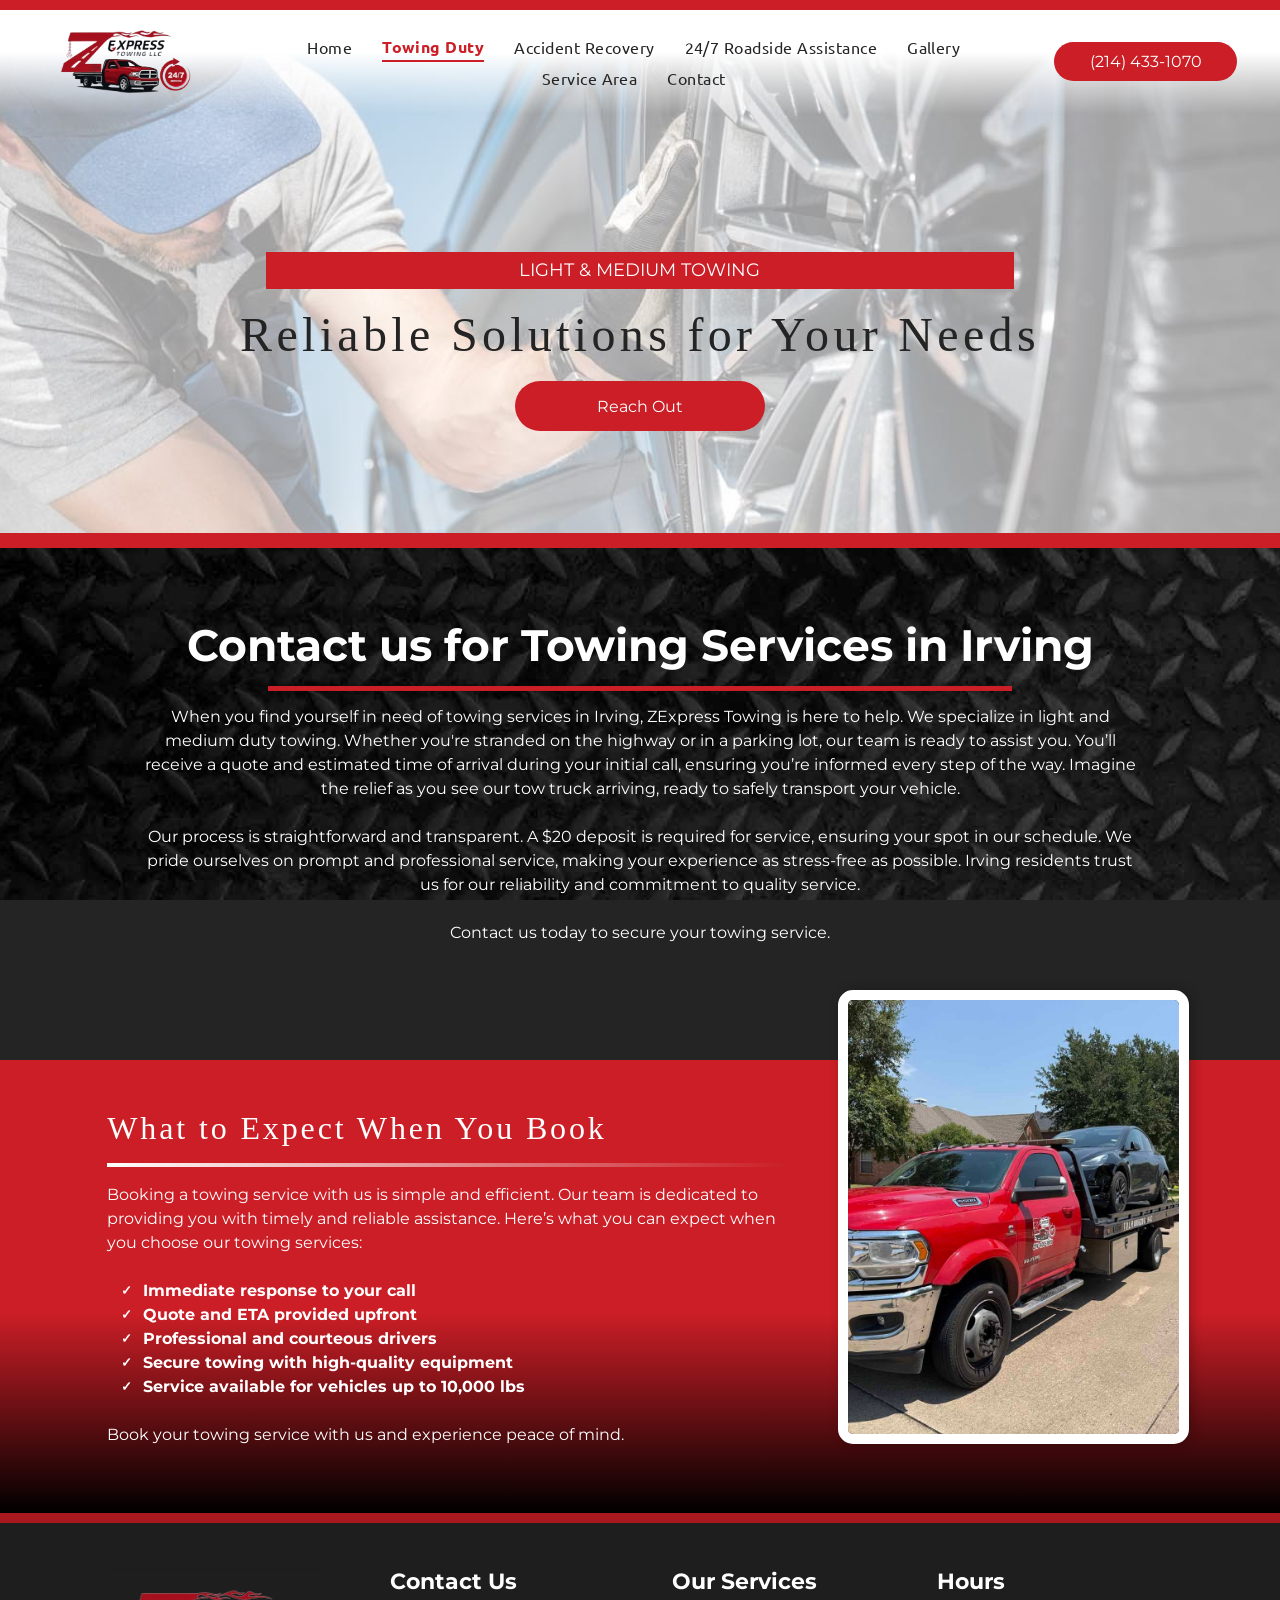
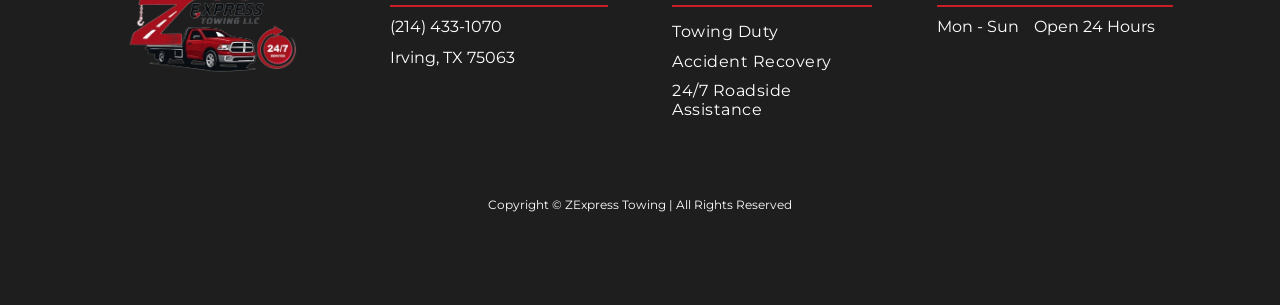
<file: towing-duty/index.html>
<!DOCTYPE html>
<html xmlns="http://www.w3.org/1999/xhtml" lang="en" class="">

<head>
    <!-- Google tag (gtag.js) -->
    <script async src="https://www.googletagmanager.com/gtag/js?id=AW-18025440813"></script>
    <script>
      window.dataLayer = window.dataLayer || [];
      function gtag(){dataLayer.push(arguments);}
      gtag('js', new Date());
      gtag('config', 'AW-18025440813');
    </script>
    <script>window.exportsite = true</script>
    <meta charset="utf-8">
    </meta>
    <!-- Injecting site-wide to the head -->
    <meta name="google-site-verification" content="Hle5HP48Ufhg1DZaR9C0_j9YrRF0wAwZyphGQb3gRHI"
        data-swh-uuid="bf12c23f815c477bb5d181f56a870984">
    </meta>
    <!-- End Injecting site-wide to the head --><!-- Inject secured cdn script --><!-- ========= Meta Tags ========= -->
    <link rel="canonical" href="https://www.zexpresstowing.com/towing-duty" />
    <meta id="view" name="viewport" content="initial-scale=1, minimum-scale=1, maximum-scale=5, viewport-fit=cover">
    </meta>
    <meta name="apple-mobile-web-app-capable" content="yes">
    </meta>
    <!--Add favorites icons--><!-- End favorite icons --><!-- render the required CSS and JS in the head section --><!-- loadCSS function header.jsp--><!-- Google Fonts Include --><!-- loadCSS function fonts.jsp--><!-- RT CSS Include d-css-runtime-flex--><!-- End of RT CSS Include --><!-- Support `img` size attributes --><!-- Support showing sticky element on page only --><!-- This is populated in Ajax navigation --><!-- Site CSS --><!-- Flex Sections CSS --><!-- End render the required css and JS in the head section -->
    <meta property="og:type" content="website">
    </meta>
    <meta property="og:url" content="https://www.zexpresstowing.com/towing-duty">
    </meta>
    <title>Light & Medium Towing | ZExpress Towing | Irving, TX</title>
    <meta name="description"
        content="Get reliable light and medium duty towing for your vehicles. Contact ZExpress Towing for prompt service & a quote today!">
    </meta>
    <meta name="twitter:card" content="summary">
    </meta>
    <meta name="twitter:title" content="Light & Medium Towing | ZExpress Towing | Irving, TX">
    </meta>
    <meta name="twitter:description"
        content="Get reliable light and medium duty towing for your vehicles. Contact ZExpress Towing for prompt service & a quote today!">
    </meta>
    <meta property="og:description"
        content="Get reliable light and medium duty towing for your vehicles. Contact ZExpress Towing for prompt service & a quote today!">
    </meta>
    <meta property="og:title" content="Light & Medium Towing | ZExpress Towing | Irving, TX">
    </meta>
    <!-- SYS- VVNfRElSRUNUX1BST0RVQ1RJT04= -->
    <link href="../Style/desktop.css" rel="stylesheet" type="text/css" />
    <link href="style.css" rel="stylesheet" type="text/css" />
</head>

<body id="dmRoot" data-page-alias="towing-duty" class="dmRoot fix-mobile-scrolling flex-site dmResellerSite "
    style="padding:0;margin:0;" data-flex-site=""><!-- ========= Site Content ========= -->
    <div id="dm" class="dmwr">
        <div class="dm_wrapper -var5 null ">
            <div dmwrapped="true" id="1901957768" class="dm-home-page" themewaschanged="true">
                <div dmtemplateid="FlexHeader" data-responsive-name="FlexLayout"
                    class="runtime-module-container dm-bfs dm-layout-sec hasAnimations hasStickyHeader inMiniHeaderMode rows-1200 hamburger-reverse dmPageBody d-page-1716942098 inputs-css-clean dmDHeader"
                    id="dm-outer-wrapper" data-page-class="1716942098" data-soch="true"
                    data-background-parallax-selector=".dmHomeSection1, .dmSectionParallex">
                    <div id="dmStyle_outerContainer" class="dmOuter">
                        <div id="dmStyle_innerContainer" class="dmInner">
                            <div class="dmLayoutWrapper standard-var dmStandardDesktop">
                                <div id="site_content">
                                    <div id="dmFlexHeaderContainer" class="flex_hfcontainer">
                                        <div id="flex-header" data-variation-id="variation0" data-sticky="true"
                                            data-changeable-on-scroll="true"
                                            data-changeable-on-scroll-properties="|text-color|icon-fill|navigation-links-hover-border-color|navigation-links-hover-color|"
                                            data-overlapping="true" role="banner">
                                            <div data-auto="flex-section" id="1448110159" data-flex-id="453ffa06"
                                                data-layout-section="">
                                                <div class="flex-widgets-container" id="1262348506"></div>
                                                <section id="3236671d" class="flex-element section"
                                                    data-auto="flex-element-section">
                                                    <div id="11e4f629" class="flex-element grid"
                                                        data-auto="flex-element-grid" data-layout-grid="">
                                                        <div id="fdb37e17" class="flex-element group"
                                                            data-auto="flex-element-group">
                                                            <div id="0ad31b06" class="flex-element group"
                                                                data-auto="flex-element-group">
                                                                <div id="e60c44f9" class="flex-element widget-wrapper"
                                                                    data-auto="flex-element-widget-wrapper"
                                                                    data-widget-type="image" data-keep-proportion="true"
                                                                    data-external-id="1444040303">
                                                                    <div class="imageWidget align-center u_1444040303"
                                                                        data-element-type="image"
                                                                        data-widget-type="image" id="1444040303"
                                                                        data-binding="W3siYmluZGluZ05hbWUiOiJpbWFnZSIsInZhbHVlIjoic2l0ZV9pbWFnZXMubG9nbyJ9XQ==">
                                                                        <a href="../home/" id="1381046718"
                                                                            raw_url="../home/"
                                                                            data-target-page-alias="home"><img
                                                                                src="../Resources/images/newlogo02-1920w.png"
                                                                                alt="" id="1530583868" class=""
                                                                                data-dm-image-path="../Resources/images/newlogo02.png"
                                                                                width="32" height="9" data-diy-image=""
                                                                                onerror="handleImageLoadError(this)" /></a>
                                                                    </div>
                                                                </div>
                                                            </div>
                                                            <div id="7e3ebdf8" class="flex-element group"
                                                                data-auto="flex-element-group" data-hidden-on-mobile="">
                                                                <div id="b25a1b55" class="flex-element widget-wrapper"
                                                                    data-auto="flex-element-widget-wrapper"
                                                                    data-widget-type="ONELinksMenu"
                                                                    data-hidden-on-tablet="" data-hidden-on-mobile=""
                                                                    data-external-id="1937494221">
                                                                    <nav class="effect-bottom2 u_1937494221 main-navigation unifiednav dmLinksMenu"
                                                                        role="navigation"
                                                                        layout-main="horizontal_nav_layout_1"
                                                                        layout-sub="submenu_horizontal_1"
                                                                        data-show-vertical-sub-items="HOVER"
                                                                        id="1937494221" dmle_extension="onelinksmenu"
                                                                        data-element-type="onelinksmenu"
                                                                        data-logo-src="" alt=""
                                                                        data-nav-structure="HORIZONTAL" wr="true"
                                                                        icon="true" surround="true" adwords=""
                                                                        navigation-id="unifiedNav" data-from-nav="true"
                                                                        data-sub-nav="true" data-items="-1"
                                                                        custom-li-class="" custom-ul-class=""
                                                                        custom-a-class="" custom-inner-ul-class=""
                                                                        custom-nested-inner-ul-class=""
                                                                        custom-span-class="" data-links-level="0"
                                                                        data-divider="" is-build-your-own="false"
                                                                        data-build-your-own="W10=">
                                                                        <ul role="menubar"
                                                                            class="unifiednav__container  "
                                                                            data-auto="navigation-pages">
                                                                            <li role="menuitem"
                                                                                class=" unifiednav__item-wrap "
                                                                                data-auto="more-pages" data-depth="0">
                                                                                <a href="../home/"
                                                                                    class="unifiednav__item  dmUDNavigationItem_00  "
                                                                                    target=""
                                                                                    data-target-page-alias="home"
                                                                                    raw_url="../home/"> <span
                                                                                        class="nav-item-text "
                                                                                        data-link-text="
         Home
        " data-auto="page-text-style">Home <span class="icon icon-angle-down"></span>
                                                                                    </span>
                                                                                </a>
                                                                            </li>
                                                                            <li role="menuitem"
                                                                                class=" unifiednav__item-wrap "
                                                                                data-auto="more-pages" data-depth="0">
                                                                                <a href="./"
                                                                                    class="unifiednav__item  dmNavItemSelected  dmUDNavigationItem_010101283120  "
                                                                                    target=""
                                                                                    data-target-page-alias="towing-duty"
                                                                                    aria-current="page"
                                                                                    data-auto="selected-page"
                                                                                    raw_url="/towing-duty/"> <span
                                                                                        class="nav-item-text "
                                                                                        data-link-text="Towing Duty"
                                                                                        data-auto="page-text-style">Towing Duty <span
                                                                                            class="icon icon-angle-down"></span>
                                                                                    </span>
                                                                                </a>
                                                                            </li>
                                                                            <li role="menuitem"
                                                                                class=" unifiednav__item-wrap "
                                                                                data-auto="more-pages" data-depth="0">
                                                                                <a href="../accident-recovery/"
                                                                                    class="unifiednav__item  dmUDNavigationItem_010101178389  "
                                                                                    target=""
                                                                                    data-target-page-alias="accident-recovery"
                                                                                    raw_url="/accident-recovery/"> <span
                                                                                        class="nav-item-text "
                                                                                        data-link-text="Accident Recovery"
                                                                                        data-auto="page-text-style">Accident
                                                                                        Recovery <span
                                                                                            class="icon icon-angle-down"></span>
                                                                                    </span>
                                                                                </a>
                                                                            </li>
                                                                            <li role="menuitem"
                                                                                class=" unifiednav__item-wrap "
                                                                                data-auto="more-pages" data-depth="0">
                                                                                <a href="../24-7-roadside-assistance/"
                                                                                    class="unifiednav__item  dmUDNavigationItem_010101448696  "
                                                                                    target=""
                                                                                    data-target-page-alias="24-7-roadside-assistance"
                                                                                    raw_url="/24-7-roadside-assistance/">
                                                                                    <span class="nav-item-text "
                                                                                        data-link-text="24/7 Roadside Assistance"
                                                                                        data-auto="page-text-style">24/7
                                                                                        Roadside Assistance <span
                                                                                            class="icon icon-angle-down"></span>
                                                                                    </span>
                                                                                </a>
                                                                            </li>
                                                                            <li role="menuitem"
                                                                                class=" unifiednav__item-wrap "
                                                                                data-auto="more-pages" data-depth="0">
                                                                                <a href="../gallery/"
                                                                                    class="unifiednav__item  dmUDNavigationItem_010101126484  "
                                                                                    target=""
                                                                                    data-target-page-alias="gallery"
                                                                                    raw_url="/gallery/"> <span
                                                                                        class="nav-item-text "
                                                                                        data-link-text="Gallery"
                                                                                        data-auto="page-text-style">Gallery
                                                                                        <span
                                                                                            class="icon icon-angle-down"></span>
                                                                                    </span>
                                                                                </a>
                                                                            </li>
                                                                            <li role="menuitem"
                                                                                class=" unifiednav__item-wrap "
                                                                                data-auto="more-pages" data-depth="0">
                                                                                <a href="../service-area/"
                                                                                    class="unifiednav__item  dmUDNavigationItem_01010129473  "
                                                                                    target=""
                                                                                    data-target-page-alias="service-area"
                                                                                    raw_url="/service-area/"> <span
                                                                                        class="nav-item-text "
                                                                                        data-link-text="Service Area"
                                                                                        data-auto="page-text-style">Service
                                                                                        Area <span
                                                                                            class="icon icon-angle-down"></span>
                                                                                    </span>
                                                                                </a>
                                                                            </li>
                                                                            <li role="menuitem"
                                                                                class=" unifiednav__item-wrap "
                                                                                data-auto="more-pages" data-depth="0">
                                                                                <a href="../contact/"
                                                                                    class="unifiednav__item  dmUDNavigationItem_010101152840  "
                                                                                    target=""
                                                                                    data-target-page-alias="contact"
                                                                                    raw_url="/contact/"> <span
                                                                                        class="nav-item-text "
                                                                                        data-link-text="Contact"
                                                                                        data-auto="page-text-style">Contact
                                                                                        <span
                                                                                            class="icon icon-angle-down"></span>
                                                                                    </span>
                                                                                </a>
                                                                            </li>
                                                                        </ul>
                                                                    </nav>
                                                                </div>
                                                            </div>
                                                            <div id="99ad3194" class="flex-element group"
                                                                data-auto="flex-element-group">
                                                                <div id="2b46309f" class="flex-element widget-wrapper"
                                                                    data-auto="flex-element-widget-wrapper"
                                                                    data-widget-type="link" data-hidden-on-tablet=""
                                                                    data-hidden-on-mobile=""
                                                                    data-external-id="1542533422"> <a
                                                                        data-display-type="block"
                                                                        class="align-center dmButtonLink dmWidget dmWwr default dmOnlyButton dmDefaultGradient u_1542533422 align-center dmButtonLink dmWidget dmWwr default dmOnlyButton dmDefaultGradient u_1542533422"
                                                                        file="false" href="tel:+12144331070"
                                                                        data-element-type="dButtonLinkId"
                                                                        id="1542533422"
                                                                        data-binding="W3siYmluZGluZ05hbWUiOiJsaW5rIiwidmFsdWUiOiJjb250ZW50X2xpYnJhcnkuZ2xvYmFsLnBob25lLnBob25lIn0seyJiaW5kaW5nTmFtZSI6ImJ1dHRvbl90ZXh0IiwidmFsdWUiOiJjb250ZW50X2xpYnJhcnkuZ2xvYmFsLnBob25lLnBob25lIn1d"
                                                                        data-diy-link=""> <span class="iconBg"
                                                                            aria-hidden="true" id="1931869417"> <span
                                                                                class="icon hasFontIcon icon-star"
                                                                                id="1738559736"></span>
                                                                        </span>
                                                                        <span class="text" id="1469596979"
                                                                            data-diy-text="">(214) 433-1070</span>
                                                                    </a>
                                                                </div>
                                                                <div id="60aa171e" class="flex-element widget-wrapper"
                                                                    data-auto="flex-element-widget-wrapper"
                                                                    data-widget-type="graphic" data-hidden-on-desktop=""
                                                                    data-external-id="1724980913">
                                                                    <div class="graphicWidget u_1724980913"
                                                                        data-element-type="graphic"
                                                                        data-widget-type="graphic" id="1724980913"
                                                                        data-binding="W3siYmluZGluZ05hbWUiOiJsaW5rIiwidmFsdWUiOiJjb250ZW50X2xpYnJhcnkuZ2xvYmFsLnBob25lLnBob25lIn1d">
                                                                        <a href="tel:+12144331070"> <svg
                                                                                xmlns="http://www.w3.org/2000/svg"
                                                                                viewbox="0 0 1408 1792" id="1679602056"
                                                                                class="svg u_1679602056"
                                                                                data-icon-name="fa-phone">
                                                                                <title id="1725771829">Blank white
                                                                                    background.</title>
                                                                                <path fill="inherit"
                                                                                    d="M1408 1240q0 27-10 70.5t-21 68.5q-21 50-122 106-94 51-186 51-27 0-52.5-3.5t-57.5-12.5-47.5-14.5-55.5-20.5-49-18q-98-35-175-83-128-79-264.5-215.5t-215.5-264.5q-48-77-83-175-3-9-18-49t-20.5-55.5-14.5-47.5-12.5-57.5-3.5-52.5q0-92 51-186 56-101 106-122 25-11 68.5-21t70.5-10q14 0 21 3 18 6 53 76 11 19 30 54t35 63.5 31 53.5q3 4 17.5 25t21.5 35.5 7 28.5q0 20-28.5 50t-62 55-62 53-28.5 46q0 9 5 22.5t8.5 20.5 14 24 11.5 19q76 137 174 235t235 174q2 1 19 11.5t24 14 20.5 8.5 22.5 5q18 0 46-28.5t53-62 55-62 50-28.5q14 0 28.5 7t35.5 21.5 25 17.5q25 15 53.5 31t63.5 35 54 30q70 35 76 53 3 7 3 21z">
                                                                                </path>
                                                                            </svg>
                                                                        </a>
                                                                    </div>
                                                                </div>
                                                            </div>
                                                            <div id="33727932" class="flex-element group"
                                                                data-auto="flex-element-group"
                                                                data-hidden-on-desktop="">
                                                                <div id="e81b9bc3" class="flex-element widget-wrapper"
                                                                    data-auto="flex-element-widget-wrapper"
                                                                    data-widget-type="hamburgerButton"
                                                                    data-hidden-on-desktop=""
                                                                    data-external-id="1535369177"> <a role="button"
                                                                        class="hamburgerButton"
                                                                        data-element-type="hamburgerButton"
                                                                        id="1535369177" aria-controls="hamburger-drawer"
                                                                        aria-expanded="false"> <svg width="100pt"
                                                                            height="100pt" version="1.1"
                                                                            viewbox="0 0 100 100"
                                                                            xmlns="http://www.w3.org/2000/svg"
                                                                            id="1787006715">
                                                                            <path
                                                                                d="m3.6172 10.754h-0.050782c-1.9727 0-3.5703 1.5977-3.5703 3.5703 0 1.9727 1.5977 3.5703 3.5703 3.5703h0.054688 92.758 0.050782c1.9727 0 3.5703-1.5977 3.5703-3.5703 0-1.9727-1.5977-3.5703-3.5703-3.5703h-0.054688zm0 35.676h-0.050782c-1.9727 0-3.5703 1.5977-3.5703 3.5703s1.5977 3.5703 3.5703 3.5703h0.054688 92.758 0.050782c1.9727 0 3.5703-1.5977 3.5703-3.5703s-1.5977-3.5703-3.5703-3.5703h-0.054688zm0 35.68h-0.050782c-1.9727 0-3.5703 1.5977-3.5703 3.5703 0 1.9727 1.5977 3.5703 3.5703 3.5703h0.054688 92.758 0.050782c1.9727 0 3.5703-1.5977 3.5703-3.5703 0-1.9727-1.5977-3.5703-3.5703-3.5703h-0.054688z">
                                                                            </path>
                                                                        </svg>
                                                                    </a>
                                                                </div>
                                                            </div>
                                                        </div>
                                                    </div>
                                                </section>
                                            </div>
                                        </div>
                                        <div id="hamburger-drawer" class="hamburger-drawer layout-drawer"
                                            layout="5ff40d2f36ae4e5ea1bc96b2e2fcf67e===header"
                                            data-origin="side-reverse">
                                            <div data-layout-section="" data-auto="flex-section" id="1558513594"
                                                data-flex-id="18f5ea00">
                                                <div class="flex-widgets-container" id="1554675836"></div>
                                                <section id="f6054f97" class="flex-element section"
                                                    data-auto="flex-element-section">
                                                    <div id="ef8b5b8a" class="flex-element grid"
                                                        data-auto="flex-element-grid" data-layout-grid="">
                                                        <div id="a1f8711f" class="flex-element group"
                                                            data-auto="flex-element-group">
                                                            <div id="9d047ce9" class="flex-element group"
                                                                data-auto="flex-element-group">
                                                                <div id="12a003a5" class="flex-element widget-wrapper"
                                                                    data-auto="flex-element-widget-wrapper"
                                                                    data-widget-type="hamburgerButton"
                                                                    data-hidden-on-desktop=""
                                                                    data-external-id="1717245942"> <a role="button"
                                                                        class="hamburgerButton"
                                                                        data-element-type="hamburgerButton"
                                                                        id="1717245942" aria-controls="hamburger-drawer"
                                                                        aria-expanded="false"> <svg width="100pt"
                                                                            height="100pt" version="1.1"
                                                                            viewbox="0 0 100 100"
                                                                            xmlns="http://www.w3.org/2000/svg"
                                                                            id="1463788326">
                                                                            <path
                                                                                d="m82 87.883c1.625 1.625 4.2656 1.625 5.8906 0 1.6289-1.6289 1.6289-4.2656 0-5.8945l-32.414-32.41 32.406-32.406c1.6289-1.625 1.6289-4.2656
 0-5.8906-1.6289-1.6289-4.2656-1.6289-5.8906 0l-32.406 32.402-32.406-32.406c-1.625-1.625-4.2656-1.625-5.8906 0-1.6289 1.6289-1.6289 4.2656 0
 5.8945l32.402 32.406-32.41 32.414c-1.6289 1.625-1.6289 4.2617 0 5.8906 1.625 1.6289 4.2656 1.6289 5.8906 0l32.414-32.414z"
                                                                                fill-rule="evenodd"></path>
                                                                        </svg>
                                                                    </a>
                                                                </div>
                                                            </div>
                                                        </div>
                                                    </div>
                                                </section>
                                            </div>
                                            <div data-auto="flex-section" id="1099442592"
                                                data-flex-id="63a049320d35b55b4ef2a372" data-layout-section="">
                                                <div class="flex-widgets-container" id="1247649854"></div>
                                                <section id="63a049320d35b55b4ef2a373" class="flex-element section"
                                                    data-auto="flex-element-section">
                                                    <div id="63a049320d35b55b4ef2a376" class="flex-element grid"
                                                        data-auto="flex-element-grid" data-layout-grid="">
                                                        <div id="63a049320d35b55b4ef2a377" class="flex-element group"
                                                            data-auto="flex-element-group">
                                                            <div id="63a049320d35b55b4ef2a374"
                                                                class="flex-element group"
                                                                data-auto="flex-element-group">
                                                                <div id="63a049ca0d35b55b4ef2a5c3"
                                                                    class="flex-element widget-wrapper"
                                                                    data-auto="flex-element-widget-wrapper"
                                                                    data-widget-type="ONELinksMenu"
                                                                    data-external-id="1998592992">
                                                                    <nav class="u_1998592992 effect-bottom2 main-navigation unifiednav dmLinksMenu"
                                                                        role="navigation"
                                                                        layout-main="vertical_nav_layout_2"
                                                                        layout-sub=""
                                                                        data-show-vertical-sub-items="HIDE"
                                                                        id="1998592992" dmle_extension="onelinksmenu"
                                                                        data-element-type="onelinksmenu"
                                                                        data-logo-src="" alt=""
                                                                        data-nav-structure="VERTICAL" wr="true"
                                                                        icon="true" surround="true" adwords=""
                                                                        navigation-id="unifiedNav" data-from-nav="true"
                                                                        data-sub-nav="true" data-items="-1"
                                                                        custom-li-class="" custom-ul-class=""
                                                                        custom-a-class="" custom-inner-ul-class=""
                                                                        custom-nested-inner-ul-class=""
                                                                        custom-span-class="" data-links-level="0"
                                                                        is-build-your-own="false"
                                                                        data-build-your-own="W10=">
                                                                        <ul role="menubar"
                                                                            class="unifiednav__container  "
                                                                            data-auto="navigation-pages">
                                                                            <li role="menuitem"
                                                                                class=" unifiednav__item-wrap "
                                                                                data-auto="more-pages" data-depth="0">
                                                                                <a href="../home/"
                                                                                    class="unifiednav__item  dmUDNavigationItem_00  "
                                                                                    target=""
                                                                                    data-target-page-alias="home"
                                                                                    raw_url="../home/"> <span
                                                                                        class="nav-item-text "
                                                                                        data-link-text="
         Home
        " data-auto="page-text-style">Home <span class="icon icon-angle-down"></span>
                                                                                    </span>
                                                                                </a>
                                                                            </li>
                                                                            <li role="menuitem"
                                                                                class=" unifiednav__item-wrap "
                                                                                data-auto="more-pages" data-depth="0">
                                                                                <a href="./"
                                                                                    class="unifiednav__item  dmNavItemSelected  dmUDNavigationItem_010101283120  "
                                                                                    target=""
                                                                                    data-target-page-alias="towing-duty"
                                                                                    aria-current="page"
                                                                                    data-auto="selected-page"
                                                                                    raw_url="/towing-duty/"> <span
                                                                                        class="nav-item-text "
                                                                                        data-link-text="Towing Duty"
                                                                                        data-auto="page-text-style">Towing Duty <span
                                                                                            class="icon icon-angle-down"></span>
                                                                                    </span>
                                                                                </a>
                                                                            </li>
                                                                            <li role="menuitem"
                                                                                class=" unifiednav__item-wrap "
                                                                                data-auto="more-pages" data-depth="0">
                                                                                <a href="../accident-recovery/"
                                                                                    class="unifiednav__item  dmUDNavigationItem_010101178389  "
                                                                                    target=""
                                                                                    data-target-page-alias="accident-recovery"
                                                                                    raw_url="/accident-recovery/"> <span
                                                                                        class="nav-item-text "
                                                                                        data-link-text="Accident Recovery"
                                                                                        data-auto="page-text-style">Accident
                                                                                        Recovery <span
                                                                                            class="icon icon-angle-down"></span>
                                                                                    </span>
                                                                                </a>
                                                                            </li>
                                                                            <li role="menuitem"
                                                                                class=" unifiednav__item-wrap "
                                                                                data-auto="more-pages" data-depth="0">
                                                                                <a href="../24-7-roadside-assistance/"
                                                                                    class="unifiednav__item  dmUDNavigationItem_010101448696  "
                                                                                    target=""
                                                                                    data-target-page-alias="24-7-roadside-assistance"
                                                                                    raw_url="/24-7-roadside-assistance/">
                                                                                    <span class="nav-item-text "
                                                                                        data-link-text="24/7 Roadside Assistance"
                                                                                        data-auto="page-text-style">24/7
                                                                                        Roadside Assistance <span
                                                                                            class="icon icon-angle-down"></span>
                                                                                    </span>
                                                                                </a>
                                                                            </li>
                                                                            <li role="menuitem"
                                                                                class=" unifiednav__item-wrap "
                                                                                data-auto="more-pages" data-depth="0">
                                                                                <a href="../gallery/"
                                                                                    class="unifiednav__item  dmUDNavigationItem_010101126484  "
                                                                                    target=""
                                                                                    data-target-page-alias="gallery"
                                                                                    raw_url="/gallery/"> <span
                                                                                        class="nav-item-text "
                                                                                        data-link-text="Gallery"
                                                                                        data-auto="page-text-style">Gallery
                                                                                        <span
                                                                                            class="icon icon-angle-down"></span>
                                                                                    </span>
                                                                                </a>
                                                                            </li>
                                                                            <li role="menuitem"
                                                                                class=" unifiednav__item-wrap "
                                                                                data-auto="more-pages" data-depth="0">
                                                                                <a href="../service-area/"
                                                                                    class="unifiednav__item  dmUDNavigationItem_01010129473  "
                                                                                    target=""
                                                                                    data-target-page-alias="service-area"
                                                                                    raw_url="/service-area/"> <span
                                                                                        class="nav-item-text "
                                                                                        data-link-text="Service Area"
                                                                                        data-auto="page-text-style">Service
                                                                                        Area <span
                                                                                            class="icon icon-angle-down"></span>
                                                                                    </span>
                                                                                </a>
                                                                            </li>
                                                                            <li role="menuitem"
                                                                                class=" unifiednav__item-wrap "
                                                                                data-auto="more-pages" data-depth="0">
                                                                                <a href="../contact/"
                                                                                    class="unifiednav__item  dmUDNavigationItem_010101152840  "
                                                                                    target=""
                                                                                    data-target-page-alias="contact"
                                                                                    raw_url="/contact/"> <span
                                                                                        class="nav-item-text "
                                                                                        data-link-text="Contact"
                                                                                        data-auto="page-text-style">Contact
                                                                                        <span
                                                                                            class="icon icon-angle-down"></span>
                                                                                    </span>
                                                                                </a>
                                                                            </li>
                                                                        </ul>
                                                                    </nav>
                                                                </div>
                                                            </div>
                                                        </div>
                                                    </div>
                                                </section>
                                            </div>
                                            <div data-auto="flex-section" id="1029527021"
                                                data-flex-id="6406026c90e1521f6ecb0eca" data-layout-section="">
                                                <div class="flex-widgets-container" id="1659590659"></div>
                                                <section id="6406026c90e1521f6ecb0ec9" class="flex-element section"
                                                    data-auto="flex-element-section">
                                                    <div id="6406026c90e1521f6ecb0ecb" class="flex-element grid"
                                                        data-auto="flex-element-grid" data-layout-grid="">
                                                        <div id="6406026c90e1521f6ecb0ecc" class="flex-element group"
                                                            data-auto="flex-element-group">
                                                            <div id="6406026c90e1521f6ecb0ecd"
                                                                class="flex-element group"
                                                                data-auto="flex-element-group">
                                                                <div id="widget_nd4" class="flex-element widget-wrapper"
                                                                    data-auto="flex-element-widget-wrapper"
                                                                    data-widget-type="clicktocall"
                                                                    data-external-id="1524681038"> <a
                                                                        class="default align-center flexButton dmCall voipReplacement dmWidget dmNoMark dmWwr"
                                                                        href="tel:+12144331070" contenteditable="false"
                                                                        onclick=";return dm_gaq_push_event('ClickToCall', 'Call',null,'6ac307b0', this);"
                                                                        id="1524681038" dmle_extension="clicktocall"
                                                                        data-element-type="clicktocall"
                                                                        data-binding="W3siYmluZGluZ05hbWUiOiJwaG9uZSIsInZhbHVlIjoiY29udGVudF9saWJyYXJ5Lmdsb2JhbC5waG9uZS5waG9uZSJ9XQ=="
                                                                        wr="true" data-display-type="block" icon="true"
                                                                        surround="true" description="" adwords=""
                                                                        icon-name="icon-phone" phone="(214) 433-1070"
                                                                        text="" image=""> <span class="iconBg"
                                                                            aria-hidden="true"> <span
                                                                                class="icon hasFontIcon icon-phone"></span>
                                                                        </span>
                                                                        <span class="text">(214) 433-1070</span>
                                                                    </a>
                                                                </div>
                                                            </div>
                                                        </div>
                                                    </div>
                                                </section>
                                            </div>
                                        </div>
                                        <div class="layout-drawer-overlay" id="layout-drawer-overlay"></div>
                                    </div>
                                    <div dmwrapped="true" id="dmFirstContainer"
                                        class="dmBody u_dmStyle_template_towing-duty dm-home-page"
                                        themewaschanged="true">
                                        <div id="allWrapper" class="allWrapper"><!-- navigation placeholders -->
                                            <div id="dm_content" class="dmContent" role="main">
                                                <div dm:templateorder="170"
                                                    class="dmHomeRespTmpl mainBorder dmRespRowsWrapper dmFullRowRespTmpl"
                                                    id="1716942098">
                                                    <div data-layout-section="" data-auto="flex-section" id="1919813189"
                                                        data-flex-id="dbbef4fb" data-page-element-type="section"
                                                        data-page-element-source-id="c71f5295===home"
                                                        data-page-element-id="1447613302" class="u_1919813189">
                                                        <div class="flex-widgets-container" id="1340249788"></div>
                                                        <section id="17bcf5ab" class="flex-element section"
                                                            data-auto="flex-element-section">
                                                            <div id="7b9cb695" class="flex-element grid"
                                                                data-auto="flex-element-grid" data-layout-grid=""
                                                                data-image-bg-static="">
                                                                <div id="bfc4946d" class="flex-element group"
                                                                    data-auto="flex-element-group">
                                                                    <div id="3b894e06" class="flex-element group"
                                                                        data-auto="flex-element-group"
                                                                        data-anim-extended="eyJkZXNrdG9wIjp7InRyaWdnZXIiOiJlbnRyYW5jZSIsImFuaW1hdGlvbiI6ImZhZGVJbkNvbWJvIiwiZHVyYXRpb24iOjIsImRlbGF5IjowLjEsImludGVuc2l0eSI6MSwiZGlyIjoiaW4tcGxhY2UifX0=">
                                                                        <div id="63b20e57"
                                                                            class="flex-element widget-wrapper"
                                                                            data-auto="flex-element-widget-wrapper"
                                                                            data-widget-type="paragraph"
                                                                            data-external-id="1055086842">
                                                                            <div class="dmNewParagraph u_1055086842"
                                                                                data-element-type="paragraph"
                                                                                data-version="5" id="1055086842"
                                                                                data-ai-tag="Slogan" style="">
                                                                                <h1 style="line-height: 1.1; letter-spacing: 0.09em;"
                                                                                    class="m-size-38 t-size-41 text-align-center m-text-align-center size-48">
                                                                                    <span
                                                                                        class="m-font-size-38 t-font-size-41 font-size-48"
                                                                                        style="display: unset; color: rgb(36, 36, 36);">Reliable
                                                                                        Solutions for Your Needs</span>
                                                                                </h1>
                                                                            </div>
                                                                        </div>
                                                                        <div id="25f26601"
                                                                            class="flex-element widget-wrapper"
                                                                            data-auto="flex-element-widget-wrapper"
                                                                            data-widget-type="link"
                                                                            data-external-id="1494030880"> <a
                                                                                data-display-type="block"
                                                                                class="align-center dmButtonLink dmWidget dmWwr default dmOnlyButton dmDefaultGradient flexButton"
                                                                                file="false" href="../contact/"
                                                                                data-element-type="dButtonLinkId"
                                                                                id="1494030880" raw_url="/contact/"
                                                                                data-target-page-alias="contact"> <span
                                                                                    class="iconBg" aria-hidden="true"
                                                                                    id="1923722943"> <span
                                                                                        class="icon hasFontIcon icon-star"
                                                                                        id="1437282487"></span>
                                                                                </span>
                                                                                <span class="text" id="1166518171">Reach
                                                                                    Out</span>
                                                                            </a>
                                                                        </div>
                                                                        <div id="96bdfc10"
                                                                            class="flex-element widget-wrapper"
                                                                            data-auto="flex-element-widget-wrapper"
                                                                            data-widget-type="paragraph"
                                                                            data-external-id="1986577516">
                                                                            <div class="dmNewParagraph u_1986577516"
                                                                                data-element-type="paragraph"
                                                                                data-version="5" id="1986577516"
                                                                                style="">
                                                                                <p
                                                                                    class="m-text-align-center m-size-16 t-size-16 text-align-center size-18">
                                                                                    <span
                                                                                        style="text-transform: uppercase; display: unset;"
                                                                                        class="m-font-size-16 t-font-size-16 font-size-18">Light & Medium Towing</span>
                                                                                </p>
                                                                            </div>
                                                                        </div>
                                                                    </div>
                                                                </div>
                                                            </div>
                                                        </section>
                                                    </div>
                                                    <div data-auto="flex-section" id="1769471832"
                                                        data-flex-id="245b3ca7" data-layout-section=""
                                                        class="u_1769471832" data-page-element-type="section"
                                                        data-page-element-source-id="c71f5295===home"
                                                        data-page-element-id="1447613302">
                                                        <div class="flex-widgets-container" id="1426255047"></div>
                                                        <section id="6b2206d8" class="flex-element section"
                                                            data-auto="flex-element-section">
                                                            <div id="f1889cf5" class="flex-element grid"
                                                                data-auto="flex-element-grid" data-layout-grid="">
                                                                <div id="8bf6cd11" class="flex-element group"
                                                                    data-auto="flex-element-group">
                                                                    <div id="125f42d9" class="flex-element group"
                                                                        data-auto="flex-element-group"
                                                                        data-anim-extended="eyJkZXNrdG9wIjp7InRyaWdnZXIiOiJlbnRyYW5jZSIsImFuaW1hdGlvbiI6ImZhZGVJbkNvbWJvIiwiZHVyYXRpb24iOjEsImRlbGF5IjowLjIsImludGVuc2l0eSI6MSwiZGlyIjoibGVmdCJ9fQ==">
                                                                        <div id="widget_9fa"
                                                                            class="flex-element widget-wrapper"
                                                                            data-auto="flex-element-widget-wrapper"
                                                                            data-widget-type="paragraph"
                                                                            data-external-id="3201810086">
                                                                            <div class="dmNewParagraph"
                                                                                data-element-type="paragraph"
                                                                                data-version="5" id="3201810086"
                                                                                style="">
                                                                                <h2
                                                                                    class="text-align-center m-text-align-left">
                                                                                    <span
                                                                                        style="display: unset;">Contact
                                                                                        us for Towing Services in
                                                                                        Irving</span>
                                                                                </h2>
                                                                            </div>
                                                                        </div>
                                                                        <div id="widget_e89"
                                                                            class="flex-element widget-wrapper"
                                                                            data-auto="flex-element-widget-wrapper"
                                                                            data-widget-type="divider"
                                                                            data-external-id="2543976660">
                                                                            <div class="dmDividerWrapper clearfix u_2543976660"
                                                                                data-element-type="dDividerId"
                                                                                data-layout="divider-style-1"
                                                                                data-widget-version="2" id="2543976660">
                                                                                <hr class="dmDivider"
                                                                                    style="border-width:2px; border-top-style:solid; color:grey;"
                                                                                    id="1014489861" />
                                                                            </div>
                                                                        </div>
                                                                        <div id="9a630995"
                                                                            class="flex-element widget-wrapper"
                                                                            data-auto="flex-element-widget-wrapper"
                                                                            data-widget-type="paragraph"
                                                                            data-external-id="1632409849">
                                                                            <div class="dmNewParagraph"
                                                                                data-element-type="paragraph"
                                                                                data-version="5" id="1632409849"
                                                                                data-diy-text="" style="">
                                                                                <p class="text-align-center m-text-align-left"
                                                                                    style="line-height: 1.5;"> <span
                                                                                        style="display: initial;">When
                                                                                        you find yourself in need of
                                                                                        towing services in Irving,
                                                                                        ZExpress Towing is here to help.
                                                                                        We specialize in light and
                                                                                        medium duty
                                                                                        towing. Whether you're stranded
                                                                                        on
                                                                                        the highway or in a parking lot,
                                                                                        our team is ready to assist you.
                                                                                        You&rsquo;ll receive a quote and
                                                                                        estimated time of arrival during
                                                                                        your initial call, ensuring
                                                                                        you&rsquo;re informed every step
                                                                                        of the way. Imagine the relief
                                                                                        as you see our tow truck
                                                                                        arriving, ready to safely
                                                                                        transport your vehicle.</span>
                                                                                </p>
                                                                                <p class="text-align-center m-text-align-left"
                                                                                    style="line-height: 1.5;"> <span
                                                                                        style="display: initial;"><br /></span>
                                                                                </p>
                                                                                <p class="text-align-center m-text-align-left"
                                                                                    style="line-height: 1.5;"> <span
                                                                                        style="display: initial;">Our
                                                                                        process is straightforward and
                                                                                        transparent. A $20 deposit is
                                                                                        required for service, ensuring
                                                                                        your spot in our schedule. We
                                                                                        pride ourselves on prompt and
                                                                                        professional service, making
                                                                                        your experience as stress-free
                                                                                        as possible. Irving residents
                                                                                        trust us for our reliability and
                                                                                        commitment to quality
                                                                                        service.</span>
                                                                                </p>
                                                                                <p class="text-align-center m-text-align-left"
                                                                                    style="line-height: 1.5;"> <span
                                                                                        style="display: initial;"><br /></span>
                                                                                </p>
                                                                                <p
                                                                                    class="text-align-center m-text-align-left">
                                                                                    <span
                                                                                        style="display: initial;">Contact
                                                                                        us today to secure your towing
                                                                                        service.</span>
                                                                                </p>
                                                                            </div>
                                                                        </div>
                                                                    </div>
                                                                </div>
                                                            </div>
                                                        </section>
                                                    </div>
                                                    <div data-flex-id="a3a431da" data-auto="flex-section"
                                                        id="1138882027" data-layout-section="" class="u_1138882027"
                                                        data-page-element-type="section"
                                                        data-page-element-source-id="c71f5295===home"
                                                        data-page-element-id="1447613302">
                                                        <div class="flex-widgets-container" id="1741702396"></div>
                                                        <section id="2fc4789e" class="flex-element section"
                                                            data-auto="flex-element-section">
                                                            <div id="15b426ec" class="flex-element grid"
                                                                data-auto="flex-element-grid" data-layout-grid="">
                                                                <div id="2f2da6db" class="flex-element group"
                                                                    data-auto="flex-element-group">
                                                                    <div id="fb7473f5" class="flex-element group"
                                                                        data-auto="flex-element-group"
                                                                        data-anim-extended="eyJkZXNrdG9wIjp7InRyaWdnZXIiOiJlbnRyYW5jZSIsImFuaW1hdGlvbiI6ImZhZGVJbkNvbWJvIiwiZHVyYXRpb24iOjIsImRlbGF5IjowLjIsImludGVuc2l0eSI6MSwiZGlyIjoiaW4tcGxhY2UifX0=">
                                                                        <div id="dcce4528"
                                                                            class="flex-element widget-wrapper"
                                                                            data-auto="flex-element-widget-wrapper"
                                                                            data-widget-type="paragraph"
                                                                            data-external-id="1799977718">
                                                                            <div class="dmNewParagraph"
                                                                                data-element-type="paragraph"
                                                                                data-version="5" id="1799977718"
                                                                                style="">
                                                                                <p
                                                                                    class="text-align-left m-text-align-left">
                                                                                    <span
                                                                                        style="color: var(--color_8); display: initial;">Booking
                                                                                        a towing service with us is
                                                                                        simple and efficient. Our team
                                                                                        is dedicated to providing you
                                                                                        with timely and reliable
                                                                                        assistance. Here&rsquo;s what
                                                                                        you can expect when you choose
                                                                                        our towing services:</span>
                                                                                </p>
                                                                                <p
                                                                                    class="text-align-left m-text-align-left">
                                                                                    <br />
                                                                                </p>
                                                                                <ul class="defaultList custom-list-6">
                                                                                    <li class="text-align-left m-text-align-left"
                                                                                        style="color: var(--color_8);">
                                                                                        <strong
                                                                                            style="color: var(--color_8); display: initial; font-weight: bold;">Immediate
                                                                                            response to your
                                                                                            call</strong>
                                                                                    </li>
                                                                                    <li class="text-align-left m-text-align-left"
                                                                                        style="color: var(--color_8);">
                                                                                        <strong
                                                                                            style="color: var(--color_8); display: initial; font-weight: bold;">Quote
                                                                                            and ETA provided
                                                                                            upfront</strong>
                                                                                    </li>
                                                                                    <li class="text-align-left m-text-align-left"
                                                                                        style="color: var(--color_8);">
                                                                                        <strong
                                                                                            style="color: var(--color_8); display: initial; font-weight: bold;">Professional
                                                                                            and courteous
                                                                                            drivers</strong>
                                                                                    </li>
                                                                                    <li class="text-align-left m-text-align-left"
                                                                                        style="color: var(--color_8);">
                                                                                        <strong
                                                                                            style="color: var(--color_8); display: initial; font-weight: bold;">Secure
                                                                                            towing with high-quality
                                                                                            equipment</strong>
                                                                                    </li>
                                                                                    <li class="text-align-left m-text-align-left"
                                                                                        style="color: var(--color_8);">
                                                                                        <strong
                                                                                            style="color: var(--color_8); display: initial; font-weight: bold;">Service
                                                                                            available for vehicles up to
                                                                                            10,000 lbs</strong>
                                                                                    </li>
                                                                                </ul>
                                                                                <p
                                                                                    class="text-align-left m-text-align-left">
                                                                                    <br />
                                                                                </p>
                                                                                <p
                                                                                    class="text-align-left m-text-align-left">
                                                                                    <span
                                                                                        style="color: var(--color_8); display: initial;">Book
                                                                                        your towing service with us and
                                                                                        experience peace of mind.</span>
                                                                                </p>
                                                                            </div>
                                                                        </div>
                                                                        <div id="cf6925f6"
                                                                            class="flex-element widget-wrapper"
                                                                            data-auto="flex-element-widget-wrapper"
                                                                            data-widget-type="paragraph"
                                                                            data-external-id="1622286115">
                                                                            <div class="dmNewParagraph"
                                                                                data-element-type="paragraph"
                                                                                data-version="5" id="1622286115"
                                                                                style="">
                                                                                <h3 style="letter-spacing: 0.09em;"
                                                                                    class="size-32 t-size-27 m-size-26">
                                                                                    <span
                                                                                        style="display: unset; color: var(--color_8);"
                                                                                        class="font-size-32 t-font-size-27 m-font-size-26">What
                                                                                        to Expect When You Book</span>
                                                                                </h3>
                                                                            </div>
                                                                        </div>
                                                                        <div id="32efd8a1"
                                                                            class="flex-element widget-wrapper"
                                                                            data-auto="flex-element-widget-wrapper"
                                                                            data-widget-type="divider"
                                                                            data-external-id="1489904983">
                                                                            <div class="dmDividerWrapper clearfix u_1489904983"
                                                                                data-element-type="dDividerId"
                                                                                data-layout="divider-style-1"
                                                                                data-widget-version="2" id="1489904983"
                                                                                layout="divider-gradient-line">
                                                                                <hr class="dmDivider"
                                                                                    style="border-width:2px; border-top-style:solid; color:grey;"
                                                                                    id="1647126419" />
                                                                            </div>
                                                                        </div>
                                                                    </div>
                                                                    <div id="47f4daad" class="flex-element group"
                                                                        data-auto="flex-element-group">
                                                                        <div id="8b5b6d23"
                                                                            class="flex-element widget-wrapper"
                                                                            data-auto="flex-element-widget-wrapper"
                                                                            data-widget-type="image"
                                                                            data-external-id="1777330531">
                                                                            <div class="imageWidget align-center u_1777330531"
                                                                                data-element-type="image"
                                                                                data-widget-type="image"
                                                                                id="1777330531"><img
                                                                                    src="../Resources/images/images24-1920w.jpg"
                                                                                    alt="Red tow truck with a dark car on its flatbed parked on a street."
                                                                                    id="1220943608" class=""
                                                                                    data-dm-image-path="../Resources/images/images24.jpg"
                                                                                    width="1400" height="1050"
                                                                                    onerror="handleImageLoadError(this)" />
                                                                            </div>
                                                                        </div>
                                                                    </div>
                                                                </div>
                                                            </div>
                                                        </section>
                                                    </div>
                                                </div>
                                            </div>
                                        </div>
                                    </div>
                                    <div class="dmFooterContainer flex_hfcontainer">
                                        <div id="flex-footer" role="contentinfo">
                                            <div data-auto="flex-section" id="1846498529" data-flex-id="15f31182"
                                                data-layout-section="" class="u_1846498529"
                                                data-page-element-type="section"
                                                data-page-element-source-id="52868b9b===home"
                                                data-page-element-id="1209438373">
                                                <div class="flex-widgets-container" id="1368205793"></div>
                                                <section id="217caa9e" class="flex-element section"
                                                    data-auto="flex-element-section">
                                                    <div id="ff3a7880" class="flex-element grid"
                                                        data-auto="flex-element-grid" data-layout-grid="">
                                                        <div id="08f1e3ed" class="flex-element group"
                                                            data-auto="flex-element-group">
                                                            <div id="d55c0731" class="flex-element group"
                                                                data-auto="flex-element-group">
                                                                <div id="5f698210" class="flex-element group"
                                                                    data-auto="flex-element-group">
                                                                    <div id="4b9c71d9"
                                                                        class="flex-element widget-wrapper"
                                                                        data-auto="flex-element-widget-wrapper"
                                                                        data-widget-type="image"
                                                                        data-external-id="1666215293">
                                                                        <div class="imageWidget align-center u_1666215293"
                                                                            data-element-type="image"
                                                                            data-widget-type="image" id="1666215293"
                                                                            data-binding="W3siYmluZGluZ05hbWUiOiJpbWFnZSIsInZhbHVlIjoic2l0ZV9pbWFnZXMubG9nbyJ9XQ==">
                                                                            <a href="../home/" id="1003644122"
                                                                                raw_url="../home/"
                                                                                data-target-page-alias="home"><img
                                                                                    src="../Resources/images/newlogo02-1920w.png"
                                                                                    alt="" id="1566174033"
                                                                                    data-diy-image=""
                                                                                    data-dm-image-path="../Resources/images/newlogo02.png"
                                                                                    onerror="handleImageLoadError(this)" /></a>
                                                                        </div>
                                                                    </div>
                                                                </div>
                                                            </div>
                                                            <div id="12be6bfa" class="flex-element group"
                                                                data-auto="flex-element-group">
                                                                <div id="f458d1c3" class="flex-element widget-wrapper"
                                                                    data-auto="flex-element-widget-wrapper"
                                                                    data-widget-type="paragraph"
                                                                    data-external-id="1042960969">
                                                                    <div class="dmNewParagraph"
                                                                        data-element-type="paragraph" data-version="5"
                                                                        id="1042960969" style="">
                                                                        <h6 class="m-size-18 size-22 t-size-30"> <span
                                                                                style="color: var(--color_8); display: unset;"
                                                                                class="font-size-22 m-font-size-18 t-font-size-30"
                                                                                t-font-size-set="true">Contact Us</span>
                                                                        </h6>
                                                                    </div>
                                                                </div>
                                                                <div id="4e483903" class="flex-element widget-wrapper"
                                                                    data-auto="flex-element-widget-wrapper"
                                                                    data-widget-type="divider"
                                                                    data-external-id="1602213995">
                                                                    <div class="dmDividerWrapper clearfix u_1602213995"
                                                                        data-element-type="dDividerId"
                                                                        data-layout="divider-style-1"
                                                                        data-widget-version="2" id="1602213995">
                                                                        <hr class="dmDivider"
                                                                            style="border-width:2px; border-top-style:solid; color:grey;"
                                                                            id="1098205703" />
                                                                    </div>
                                                                </div>
                                                                <div id="f01a6dd3" class="flex-element widget-wrapper"
                                                                    data-auto="flex-element-widget-wrapper"
                                                                    data-widget-type="paragraph"
                                                                    data-external-id="1333714707">
                                                                    <div class="dmNewParagraph u_1333714707"
                                                                        data-element-type="paragraph" data-version="5"
                                                                        id="1333714707" style=""
                                                                        data-binding="W3siYmluZGluZ05hbWUiOiJ0ZXh0IiwidmFsdWUiOiJjb250ZW50X2xpYnJhcnkuZ2xvYmFsLnBob25lLnBob25lIn1d"
                                                                        data-diy-text=""><a href="tel:+12144331070" style="color: #ffffff !important; text-decoration: none !important; border-bottom: none !important; box-shadow: none !important;">(214) 433-1070</a></div>
                                                                </div>
                                                                <div id="c49fa727" class="flex-element widget-wrapper"
                                                                    data-auto="flex-element-widget-wrapper"
                                                                    data-widget-type="paragraph"
                                                                    data-external-id="1237305398">
                                                                    <div class="dmNewParagraph u_1237305398"
                                                                        data-element-type="paragraph" data-version="5"
                                                                        id="1237305398" style=""
                                                                        data-binding="W3siYmluZGluZ05hbWUiOiJ0ZXh0IiwidmFsdWUiOiJzaXRlX3RleHQuYWRkcmVzcyJ9XQ=="
                                                                        data-diy-text="">
                                                                        <p class="rteBlock">Irving, TX 75063</p>
                                                                    </div>
                                                                </div>
                                                            </div>
                                                            <div id="1c148f8e" class="flex-element group"
                                                                data-auto="flex-element-group">
                                                                <div id="493f781f" class="flex-element widget-wrapper"
                                                                    data-auto="flex-element-widget-wrapper"
                                                                    data-widget-type="ONELinksMenu"
                                                                    data-external-id="1474501161">
                                                                    <nav class="u_1474501161 unifiednav_vertical effect-bottom2 main-navigation unifiednav dmLinksMenu"
                                                                        role="navigation"
                                                                        layout-main="vertical_nav_layout_2"
                                                                        layout-sub=""
                                                                        data-show-vertical-sub-items="HOVER"
                                                                        id="1474501161" dmle_extension="onelinksmenu"
                                                                        data-element-type="onelinksmenu" alt=""
                                                                        data-nav-structure="VERTICAL" wr="true"
                                                                        icon="true" surround="true" adwords=""
                                                                        navigation-id="unifiedNav" data-from-nav="true"
                                                                        data-sub-nav="true" data-items="-1"
                                                                        custom-li-class="" custom-ul-class=""
                                                                        custom-a-class="" custom-inner-ul-class=""
                                                                        custom-nested-inner-ul-class=""
                                                                        custom-span-class="" data-links-level="0"
                                                                        is-build-your-own="true"
                                                                        data-build-your-own="[base64]">
                                                                        <ul role="menubar"
                                                                            class="unifiednav__container  "
                                                                            data-auto="navigation-pages">
                                                                            <li role="menuitem"
                                                                                class=" unifiednav__item-wrap "
                                                                                data-auto="more-pages" data-depth="0">
                                                                                <a href="./"
                                                                                    class="unifiednav__item    "
                                                                                    target=""
                                                                                    data-target-page-alias="towing-duty"
                                                                                    raw_url="/towing-duty/"> <span
                                                                                        class="nav-item-text "
                                                                                        data-link-text="Towing Duty"
                                                                                        data-auto="page-text-style">Towing
                                                                                        Duty <span
                                                                                            class="icon icon-angle-down"
                                                                                            data-hidden-on-mobile=""
                                                                                            data-hidden-on-desktop=""
                                                                                            data-hidden-on-tablet=""></span>
                                                                                    </span>
                                                                                </a>
                                                                            </li>
                                                                            <li role="menuitem"
                                                                                class=" unifiednav__item-wrap "
                                                                                data-auto="more-pages" data-depth="0">
                                                                                <a href="../accident-recovery/"
                                                                                    class="unifiednav__item    "
                                                                                    target=""
                                                                                    data-target-page-alias="accident-recovery"
                                                                                    raw_url="/accident-recovery/"> <span
                                                                                        class="nav-item-text "
                                                                                        data-link-text="Accident Recovery"
                                                                                        data-auto="page-text-style">Accident
                                                                                        Recovery <span
                                                                                            class="icon icon-angle-down"
                                                                                            data-hidden-on-mobile=""
                                                                                            data-hidden-on-desktop=""
                                                                                            data-hidden-on-tablet=""></span>
                                                                                    </span>
                                                                                </a>
                                                                            </li>
                                                                            <li role="menuitem"
                                                                                class=" unifiednav__item-wrap "
                                                                                data-auto="more-pages" data-depth="0">
                                                                                <a href="../24-7-roadside-assistance/"
                                                                                    class="unifiednav__item    "
                                                                                    target=""
                                                                                    data-target-page-alias="24-7-roadside-assistance"
                                                                                    raw_url="/24-7-roadside-assistance/">
                                                                                    <span class="nav-item-text "
                                                                                        data-link-text="24/7 Roadside Assistance"
                                                                                        data-auto="page-text-style">24/7
                                                                                        Roadside Assistance <span
                                                                                            class="icon icon-angle-down"
                                                                                            data-hidden-on-mobile=""
                                                                                            data-hidden-on-desktop=""
                                                                                            data-hidden-on-tablet=""></span>
                                                                                    </span>
                                                                                </a>
                                                                            </li>
                                                                        </ul>
                                                                    </nav>
                                                                </div>
                                                                <div id="2655d088" class="flex-element widget-wrapper"
                                                                    data-auto="flex-element-widget-wrapper"
                                                                    data-widget-type="paragraph"
                                                                    data-external-id="1830310635">
                                                                    <div class="dmNewParagraph"
                                                                        data-element-type="paragraph" data-version="5"
                                                                        id="1830310635" style="">
                                                                        <h6 class="m-size-18 size-22 t-size-30"> <span
                                                                                style="display: unset; color: var(--color_8);"
                                                                                class="m-font-size-18 font-size-22 t-font-size-30"
                                                                                t-font-size-set="true">Our
                                                                                Services</span>
                                                                        </h6>
                                                                    </div>
                                                                </div>
                                                                <div id="3edffe6b" class="flex-element widget-wrapper"
                                                                    data-auto="flex-element-widget-wrapper"
                                                                    data-widget-type="divider"
                                                                    data-external-id="1858893383">
                                                                    <div class="dmDividerWrapper clearfix u_1858893383"
                                                                        data-element-type="dDividerId"
                                                                        data-layout="divider-style-1"
                                                                        data-widget-version="2" id="1858893383">
                                                                        <hr class="dmDivider"
                                                                            style="border-width:2px; border-top-style:solid; color:grey;"
                                                                            id="1912242014" />
                                                                    </div>
                                                                </div>
                                                            </div>
                                                            <div id="a0af9399" class="flex-element group"
                                                                data-auto="flex-element-group">
                                                                <div id="be6094b9" class="flex-element widget-wrapper"
                                                                    data-auto="flex-element-widget-wrapper"
                                                                    data-widget-type="hoursOfOperation"
                                                                    data-external-id="1533941255">
                                                                    <div class="default u_1533941255 dmHoursOfOperation"
                                                                        id="1533941255" dmle_extension="open_hours"
                                                                        data-element-type="open_hours"
                                                                        data-binding="W3siYmluZGluZ05hbWUiOiJidXNpbmVzc19ob3VycyIsInZhbHVlIjoiY29udGVudF9saWJyYXJ5Lmdsb2JhbC5idXNpbmVzc19ob3VycyJ9XQ=="
                                                                        time_format="12" wr="true" lang=""
                                                                        displaytitle="false" forcedisplay="false"
                                                                        icon="true" surround="true" adwords=""
                                                                        title="Business Hours"
                                                                        merge_days_display_runtime="true"
                                                                        hide_closed="false" timezone=""
                                                                        week_first_day="0" banner_open="We Are Open!"
                                                                        banner_closed="We Are Closed..."
                                                                        display_option="2" platform="dm"
                                                                        hours_data="[base64]">
                                                                        <dl class="open-hours-data">
                                                                            <div class="open-hours-item">
                                                                                <dt day="0">Mon - Sun</dt>
                                                                                <dd>Open 24 Hours</dd>
                                                                            </div>
                                                                        </dl>
                                                                    </div>
                                                                </div>
                                                                <div id="2bfaa7b2" class="flex-element widget-wrapper"
                                                                    data-auto="flex-element-widget-wrapper"
                                                                    data-widget-type="paragraph"
                                                                    data-external-id="1159730712">
                                                                    <div class="dmNewParagraph"
                                                                        data-element-type="paragraph" data-version="5"
                                                                        id="1159730712" style="">
                                                                        <h6 class="m-size-18 size-22 t-size-30"> <span
                                                                                style="display: unset; color: var(--color_8);"
                                                                                class="m-font-size-18 font-size-22 t-font-size-30"
                                                                                t-font-size-set="true">Hours</span>
                                                                        </h6>
                                                                    </div>
                                                                </div>
                                                                <div id="271c4eef" class="flex-element widget-wrapper"
                                                                    data-auto="flex-element-widget-wrapper"
                                                                    data-widget-type="divider"
                                                                    data-external-id="1674932044">
                                                                    <div class="dmDividerWrapper clearfix u_1674932044"
                                                                        data-element-type="dDividerId"
                                                                        data-layout="divider-style-1"
                                                                        data-widget-version="2" id="1674932044">
                                                                        <hr class="dmDivider"
                                                                            style="border-width:2px; border-top-style:solid; color:grey;"
                                                                            id="1419274733" />
                                                                    </div>
                                                                </div>
                                                            </div>
                                                        </div>
                                                    </div>
                                                </section>
                                            </div>
                                            <div data-auto="flex-section" id="1381350780" data-flex-id="49b642e9"
                                                data-layout-section="" class="u_1381350780"
                                                data-page-element-type="section"
                                                data-page-element-source-id="52868b9b===home"
                                                data-page-element-id="1209438373">
                                                <div class="flex-widgets-container" id="1352057642"></div>
                                                <section id="fc5fd788" class="flex-element section"
                                                    data-auto="flex-element-section">
                                                    <div id="58a990a3" class="flex-element grid"
                                                        data-auto="flex-element-grid" data-layout-grid="">
                                                        <div id="5f391e27" class="flex-element group"
                                                            data-auto="flex-element-group">
                                                            <div id="f7ac5ab5" class="flex-element group"
                                                                data-auto="flex-element-group">
                                                                <div id="668ca816" class="flex-element widget-wrapper"
                                                                    data-auto="flex-element-widget-wrapper"
                                                                    data-widget-type="custom"
                                                                    data-external-id="1994346797">
                                                                    <div class="widget-fafd2a u_1994346797 dmCustomWidget"
                                                                        data-lazy-load="true" data-title=""
                                                                        id="1994346797"
                                                                        dmle_extension="custom_extension"
                                                                        data-element-type="custom_extension"
                                                                        data-binding="W3siYmluZGluZ05hbWUiOiJidXNpbmVzc05hbWUiLCJ2YWx1ZSI6ImNvbnRlbnRfbGlicmFyeS5nbG9iYWwuY29tcGFueV9uYW1lIn1d"
                                                                        icon="false" surround="false"
                                                                        data-widget-id="fafd2a680007456a8567a7c8dd532dbe"
                                                                        data-widget-version="7"
                                                                        data-widget-config="eyJidXNpbmVzc05hbWUiOiJaRXhwcmVzcyBUb3dpbmcifQ==">
                                                                        <p class="copyright">Copyright &copy; <span
                                                                                id="current-year"></span>
                                                                            ZExpress Towing | All Rights Reserved</p>
                                                                    </div>
                                                                </div>
                                                            </div>
                                                        </div>
                                                    </div>
                                                </section>
                                            </div>
                                        </div>
                                    </div>
                                </div>
                            </div>
                        </div>
                    </div>
                </div>
            </div>
        </div>
    </div>
    <!--  Add full CSS and Javascript before the close tag of the body if needed -->
    <style data-page-uuid="a46cad54c23943a2be8444dfb27a260c" data-is-header="true"
        id="grid-styles-tablet_implicit-flex-header-a46cad54c23943a2be8444dfb27a260c">
        @media (min-width: 768px) and (max-width: 1024px) {}
    </style>
    <style data-page-uuid="1294a35d3fb14273a93fa0860f71244c"
        id="grid-styles-tablet-dbbef4fb-1294a35d3fb14273a93fa0860f71244c">
        @media (min-width: 768px) and (max-width: 1024px) {

            #\36 3b20e57 {
                width: 84.30%;
            }

            #bfc4946d {
                flex-direction: row;
                min-height: auto;
                flex-wrap: nowrap;
                padding: 150px 3% 50px 3%;
            }

            #\37 b9cb695::before,
            #\37 b9cb695>.bgExtraLayerOverlay {
                border-radius: inherit;
                top: 0;
                left: 0;
                display: block;
                width: 100%;
                position: absolute;
                content: '';
                height: 100%;
            }

            #\37 b9cb695 {
                background-repeat: no-repeat;
                background-size: cover;
            }

            #\33 b894e06 {
                width: 100%;
                min-height: 8px;
            }

            #\31 7bcf5ab {
                margin: 0px 0% 0px 0%;
            }
        }
    </style>
    <style data-page-uuid="1294a35d3fb14273a93fa0860f71244c"
        id="grid-styles-tablet-245b3ca7-1294a35d3fb14273a93fa0860f71244c">
        @media (min-width: 768px) and (max-width: 1024px) {

            #\38 bf6cd11 {
                flex-direction: row;
                min-height: auto;
                flex-wrap: nowrap;
                padding: 50px 3% 90px 3%;
            }

            #\31 25f42d9 {
                padding-left: 20px;
                width: 100%;
                min-height: 8px;
                padding-right: 20px;
            }

            #f1889cf5 {
                background-repeat: no-repeat;
                background-size: cover;
                background-attachment: fixed;
                background-position: 50% 50%;
            }

            #\36 b2206d8 {
                margin: 0px 0% 0px 0%;
            }

            #\39 a630995 {
                width: 100.00%;
            }
        }
    </style>
    <style data-page-uuid="1294a35d3fb14273a93fa0860f71244c"
        id="grid-styles-tablet-a3a431da-1294a35d3fb14273a93fa0860f71244c">
        @media (min-width: 768px) and (max-width: 1024px) {

            #\34 7f4daad {
                width: 100%;
                min-height: 80px;
                order: 0;
            }

            #\32 f2da6db {
                row-gap: 16px;
                flex-direction: column;
                padding-left: 3%;
                min-height: 0;
                flex-wrap: nowrap;
                padding-right: 3%;
            }

            #fb7473f5 {
                row-gap: 16px;
                width: 100%;
                min-height: 80px;
                order: 1;
                padding: 20px 20px 20px 20px;
            }
        }
    </style>
    <style data-page-uuid="a46cad54c23943a2be8444dfb27a260c" data-is-header="true"
        id="grid-styles-tablet-flex-footer-a46cad54c23943a2be8444dfb27a260c">
        @media (min-width: 768px) and (max-width: 1024px) {

            #flex-footer::before,
            #flex-footer>.bgExtraLayerOverlay {}

            #flex-footer {}
        }
    </style>
    <style data-page-uuid="a46cad54c23943a2be8444dfb27a260c" data-is-header="true"
        id="grid-styles-tablet-flex-header-a46cad54c23943a2be8444dfb27a260c">
        @media (min-width: 768px) and (max-width: 1024px) {

            #flex-header {}
        }
    </style>
    <style data-page-uuid="a46cad54c23943a2be8444dfb27a260c" data-is-header="true"
        id="grid-styles-tablet-453ffa06-a46cad54c23943a2be8444dfb27a260c">
        @media (min-width: 768px) and (max-width: 1024px) {

            #\33 3727932 {
                order: 3;
            }

            #fdb37e17 {
                padding-left: 4%;
                padding-right: 4%;
            }

            #\30 ad31b06 {
                margin-left: -0.0011659701492537314%;
                width: 37.8%;
                justify-content: center;
                order: 1;
            }

            #\39 9ad3194 {
                width: 30%;
                justify-content: flex-start;
                order: 0;
            }

            #\36 0aa171e {
                width: 32px;
                height: 32px;
            }

            #\37 e3ebdf8 {
                width: 22.113%;
                justify-content: flex-end;
                order: 2;
                padding-right: 50px;
            }

            #e60c44f9 {
                width: 130px;
                height: auto;
            }
        }
    </style>
    <style data-page-uuid="a46cad54c23943a2be8444dfb27a260c" data-is-header="true"
        id="grid-styles-tablet-18f5ea00-a46cad54c23943a2be8444dfb27a260c">
        @media (min-width: 768px) and (max-width: 1024px) {

            #a1f8711f {
                padding-left: 4%;
                padding-right: 4%;
            }
        }
    </style>
    <style data-page-uuid="a46cad54c23943a2be8444dfb27a260c" data-is-header="true"
        id="grid-styles-tablet-63a049320d35b55b4ef2a372-a46cad54c23943a2be8444dfb27a260c">
        @media (min-width: 768px) and (max-width: 1024px) {

            #\36 3a049320d35b55b4ef2a374 {
                padding-top: 16px;
                justify-content: flex-start;
            }

            #\36 3a049320d35b55b4ef2a377 {
                padding: 0% 4% 0% 4%;
                min-height: 302px;
            }
        }
    </style>
    <style data-page-uuid="a46cad54c23943a2be8444dfb27a260c" data-is-header="true"
        id="grid-styles-tablet-6406026c90e1521f6ecb0eca-a46cad54c23943a2be8444dfb27a260c">
        @media (min-width: 768px) and (max-width: 1024px) {

            #\36 406026c90e1521f6ecb0ecc {
                min-height: 374px;
                padding: 0% 4% 0% 4%;
            }

            #\36 406026c90e1521f6ecb0ecd {
                padding-bottom: 100px;
                justify-content: flex-start;
                align-items: center;
            }
        }
    </style>
    <style data-page-uuid="a46cad54c23943a2be8444dfb27a260c" data-is-header="true"
        id="grid-styles-tablet-15f31182-a46cad54c23943a2be8444dfb27a260c">
        @media (min-width: 768px) and (max-width: 1024px) {

            #be6094b9 {
                width: 100.00%;
            }

            #\30 8f1e3ed {
                column-gap: 4%;
                flex-direction: row;
                padding-left: 3%;
                min-height: auto;
                flex-wrap: wrap;
                padding-right: 3%;
            }

            #\34 e483903 {
                width: 99.98930996714128%;
            }

            #\32 655d088 {
                order: 0;
            }

            #\31 c148f8e {
                flex: 1 1 auto;
                width: 48%;
                min-height: 8px;
                justify-content: flex-start;
                margin: 0% 0% 0% 0%;
            }

            #ff3a7880 {
                border-color: var(--color_7) rgba(0, 0, 0, 1) rgba(0, 0, 0, 1) rgba(0, 0, 0, 1);
                border-width: 0px 0px 0px 0px;
                border-style: solid;
            }

            #\34 93f781f {
                order: 2;
            }

            #\35 f698210 {
                align-self: auto;
                padding-top: 20px;
                padding-left: 15px;
                width: 290px;
                min-height: 105px;
                align-items: center;
                justify-self: auto;
                order: 0;
                padding-right: 15px;
                height: auto;
                margin: 0px 0% 0px 0%;
                grid-area: auto / auto / auto / auto;
            }

            #\32 71c4eef {
                width: 99.98930996714128%;
            }

            #a0af9399 {
                flex: 1 1 auto;
                width: 48%;
                min-height: 8px;
                justify-content: flex-start;
                margin: 0% 0% 0% 0%;
            }

            #\34 b9c71d9 {
                height: 77px;
                width: 252px;
            }

            #\33 edffe6b {
                align-self: auto;
                width: 99.98843621881223%;
                order: 1;
                margin: 0px 0% 0px 0%;
                grid-area: auto / auto / auto / auto;
            }

            #d55c0731 {
                flex: 1 1 auto;
                width: 48%;
                min-height: 8px;
                margin: 0% 0% 0% 0%;
            }

            #\31 2be6bfa {
                flex: 1 1 auto;
                width: 48%;
                min-height: 8px;
                justify-content: flex-start;
                margin: 0% 0% 0% 0%;
            }

            #c49fa727 {
                width: 100%;
            }
        }
    </style>
    <style data-page-uuid="a46cad54c23943a2be8444dfb27a260c" data-is-header="true"
        id="grid-styles-tablet-49b642e9-a46cad54c23943a2be8444dfb27a260c">
        @media (min-width: 768px) and (max-width: 1024px) {

            #f7ac5ab5 {
                width: 100%;
                min-height: 8px;
            }

            #\35 8a990a3 {
                border-color: var(--color_7) rgba(0, 0, 0, 1) rgba(0, 0, 0, 1) rgba(0, 0, 0, 1);
                border-width: 0px 0px 0px 0px;
                border-style: solid;
            }

            #\35 f391e27 {
                flex-direction: row;
                padding-left: 3%;
                min-height: auto;
                flex-wrap: nowrap;
                padding-right: 3%;
            }
        }
    </style>
    <style data-page-uuid="1294a35d3fb14273a93fa0860f71244c"
        id="grid-styles-mobile_implicit-245b3ca7-1294a35d3fb14273a93fa0860f71244c">
        @media (max-width: 767px) {

            #\38 bf6cd11 {
                grid-area: 1 / 1 / span 1 / span 1;
            }

            #f1889cf5 {
                grid-template-rows: minmax(8px, max-content);
            }
        }
    </style>
    <style data-page-uuid="1294a35d3fb14273a93fa0860f71244c"
        id="grid-styles-mobile_implicit-a3a431da-1294a35d3fb14273a93fa0860f71244c">
        @media (max-width: 767px) {

            #\31 5b426ec {
                grid-template-rows: minmax(8px, max-content);
            }

            #\32 f2da6db {
                grid-area: 1 / 1 / span 1 / span 1;
            }
        }
    </style>
    <style data-page-uuid="a46cad54c23943a2be8444dfb27a260c" data-is-header="true"
        id="grid-styles-mobile_implicit-flex-header-a46cad54c23943a2be8444dfb27a260c">
        @media (max-width: 767px) {}
    </style>
    <style data-page-uuid="a46cad54c23943a2be8444dfb27a260c" data-is-header="true"
        id="grid-styles-mobile_implicit-15f31182-a46cad54c23943a2be8444dfb27a260c">
        @media (max-width: 767px) {

            #\30 8f1e3ed {
                grid-area: 1 / 1 / span 1 / span 1;
            }

            #ff3a7880 {
                grid-template-rows: minmax(8px, max-content);
            }
        }
    </style>
    <style data-page-uuid="a46cad54c23943a2be8444dfb27a260c" data-is-header="true"
        id="grid-styles-mobile_implicit-49b642e9-a46cad54c23943a2be8444dfb27a260c">
        @media (max-width: 767px) {

            #\35 8a990a3 {
                grid-template-rows: minmax(8px, max-content);
            }

            #\35 f391e27 {
                grid-area: 1 / 1 / span 1 / span 1;
            }
        }
    </style>
    <style data-page-uuid="1294a35d3fb14273a93fa0860f71244c"
        id="grid-styles-mobile-dbbef4fb-1294a35d3fb14273a93fa0860f71244c">
        @media (max-width: 767px) {

            #bfc4946d {
                flex-direction: column;
                min-height: 0;
                flex-wrap: nowrap;
                padding: 150px 20px 60px 20px;
            }

            #\37 b9cb695::before,
            #\37 b9cb695>.bgExtraLayerOverlay {
                border-radius: inherit;
                top: 0;
                left: 0;
                display: block;
                width: 100%;
                position: absolute;
                content: '';
                height: 100%;
            }

            #\37 b9cb695 {
                background-repeat: no-repeat;
                background-size: cover;
            }

            #\33 b894e06 {
                padding-left: 16px;
                width: 100%;
                min-height: 160px;
                align-items: center;
                padding-right: 16px;
            }

            #\32 5f26601 {
                width: 200px;
                min-height: 40px;
            }
        }
    </style>
    <style data-page-uuid="1294a35d3fb14273a93fa0860f71244c"
        id="grid-styles-mobile-245b3ca7-1294a35d3fb14273a93fa0860f71244c">
        @media (max-width: 767px) {

            #\38 bf6cd11 {
                flex-direction: column;
                min-height: 0;
                flex-wrap: nowrap;
                padding: 50px 20px 100px 20px;
            }

            #\31 25f42d9 {
                width: 100%;
                min-height: 80px;
                align-items: flex-start;
                margin-bottom: 0px;
                padding: 30px 10px 30px 10px;
            }

            #f1889cf5 {
                background-repeat: no-repeat;
                background-size: cover;
                background-attachment: fixed;
                background-position: 50% 50%;
            }

            #\36 b2206d8 {
                margin: -50px 0% 0px 0%;
            }
        }
    </style>
    <style data-page-uuid="1294a35d3fb14273a93fa0860f71244c"
        id="grid-styles-mobile-a3a431da-1294a35d3fb14273a93fa0860f71244c">
        @media (max-width: 767px) {

            #\38 b5b6d23 {
                height: 240px;
            }

            #\34 7f4daad {
                width: 100%;
                min-height: 256px;
                margin-top: -120px;
                align-items: center;
                order: 0;
                height: auto;
            }

            #\32 fc4789e {
                margin-left: 0%;
            }

            #\32 f2da6db {
                row-gap: 16px;
                flex-direction: column;
                min-height: 0;
                flex-wrap: nowrap;
                padding: 25px 20px 25px 20px;
            }

            #fb7473f5 {
                row-gap: 16px;
                padding-left: 10px;
                width: 100%;
                min-height: 80px;
                align-items: flex-start;
                padding-right: 10px;
                order: 1;
            }
        }
    </style>
    <style data-page-uuid="a46cad54c23943a2be8444dfb27a260c" data-is-header="true"
        id="grid-styles-mobile-flex-footer-a46cad54c23943a2be8444dfb27a260c">
        @media (max-width: 767px) {

            #flex-footer::before,
            #flex-footer>.bgExtraLayerOverlay {}

            #flex-footer {}
        }
    </style>
    <style data-page-uuid="a46cad54c23943a2be8444dfb27a260c" data-is-header="true"
        id="grid-styles-mobile-flex-header-a46cad54c23943a2be8444dfb27a260c">
        @media (max-width: 767px) {

            #flex-header[data-changeable-on-scroll][data-scrolling] [data-widget-type="image"] img {
                width: 100%;
            }

            #flex-header {}
        }
    </style>
    <style data-page-uuid="a46cad54c23943a2be8444dfb27a260c" data-is-header="true"
        id="grid-styles-mobile-453ffa06-a46cad54c23943a2be8444dfb27a260c">
        @media (max-width: 767px) {

            #\33 3727932 {
                width: 25%;
                min-height: 8px;
                align-items: center;
                order: 3;
            }

            #fdb37e17 {
                flex-direction: row;
                padding-left: 4%;
                min-height: 72px;
                flex-wrap: nowrap;
                padding-right: 4%;
            }

            #\30 ad31b06 {
                width: 49.626695652173915%;
                justify-content: center;
                min-height: 8px;
                order: 1;
            }

            #\39 9ad3194 {
                width: 25%;
                justify-content: flex-start;
                min-height: 8px;
                order: 0;
            }

            #\36 0aa171e {
                width: 32px;
                height: 32px;
            }

            #\37 e3ebdf8 {
                width: 11.582%;
                order: 2;
            }

            #e60c44f9 {
                width: 110px;
                height: auto;
            }
        }
    </style>
    <style data-page-uuid="a46cad54c23943a2be8444dfb27a260c" data-is-header="true"
        id="grid-styles-mobile-18f5ea00-a46cad54c23943a2be8444dfb27a260c">
        @media (max-width: 767px) {

            #\39 d047ce9 {
                width: 100%;
                min-height: 80px;
            }

            #a1f8711f {
                flex-direction: column;
                padding-left: 4%;
                min-height: unset;
                padding-right: 4%;
            }
        }
    </style>
    <style data-page-uuid="a46cad54c23943a2be8444dfb27a260c" data-is-header="true"
        id="grid-styles-mobile-63a049320d35b55b4ef2a372-a46cad54c23943a2be8444dfb27a260c">
        @media (max-width: 767px) {

            #\36 3a049320d35b55b4ef2a374 {
                padding-top: 100px;
                width: 100%;
                min-height: 50vh;
                justify-content: flex-start;
            }

            #\36 3a049320d35b55b4ef2a377 {
                padding: 0% 4% 0% 4%;
                flex-direction: column;
                min-height: unset;
            }

            #\36 3a049ca0d35b55b4ef2a5c3 {
                align-self: flex-start;
                margin-left: 0px;
                margin-right: 0px;
            }
        }
    </style>
    <style data-page-uuid="a46cad54c23943a2be8444dfb27a260c" data-is-header="true"
        id="grid-styles-mobile-6406026c90e1521f6ecb0eca-a46cad54c23943a2be8444dfb27a260c">
        @media (max-width: 767px) {

            #\36 406026c90e1521f6ecb0ecd {
                width: 100%;
                padding-bottom: 100px;
                min-height: 50vh;
                justify-content: flex-start;
            }

            #\36 406026c90e1521f6ecb0ecc {
                flex-direction: column;
                min-height: unset;
                padding: 0% 4% 0% 4%;
            }
        }
    </style>
    <style data-page-uuid="a46cad54c23943a2be8444dfb27a260c" data-is-header="true"
        id="grid-styles-mobile-15f31182-a46cad54c23943a2be8444dfb27a260c">
        @media (max-width: 767px) {

            #\34 93f781f {
                margin-left: 0px;
            }

            #\35 f698210 {
                align-self: center;
                margin-left: 0px;
                width: auto;
                min-height: auto;
                order: 0;
                height: auto;
                margin-right: 0px;
                padding: 15px 16px 15px 16px;
            }

            #\30 8f1e3ed {
                column-gap: 4%;
                row-gap: 16px;
                flex-direction: column;
                padding-left: 20px;
                min-height: 0;
                flex-wrap: nowrap;
                padding-right: 20px;
            }

            #a0af9399 {
                padding-top: 16px;
                width: 100%;
                min-height: 10px;
                align-items: center;
                height: auto;
                margin: 0% 0% 0% 0%;
            }

            #\31 c148f8e {
                padding-top: 16px;
                width: 100%;
                min-height: 10px;
                align-items: center;
                height: auto;
                margin: 0% 0% 0% 0%;
            }

            #\34 b9c71d9 {
                width: 180px;
                height: auto;
            }

            #ff3a7880 {
                border-color: var(--color_7) rgba(0, 0, 0, 1) rgba(0, 0, 0, 1) rgba(0, 0, 0, 1);
                border-width: 0px 0px 0px 0px;
                border-style: solid;
            }

            #d55c0731 {
                width: 100%;
                min-height: 10px;
                align-items: center;
                margin: 0% 0% 0% 0%;
            }

            #\31 2be6bfa {
                padding-top: 16px;
                width: 100%;
                min-height: 10px;
                align-items: center;
                height: auto;
                margin: 0% 0% 0% 0%;
            }
        }
    </style>
    <style data-page-uuid="a46cad54c23943a2be8444dfb27a260c" data-is-header="true"
        id="grid-styles-mobile-49b642e9-a46cad54c23943a2be8444dfb27a260c">
        @media (max-width: 767px) {

            #f7ac5ab5 {
                padding-top: 10px;
                width: 100%;
                min-height: 10px;
                align-items: center;
                height: auto;
            }

            #\36 68ca816 {
                align-self: auto;
                width: 100%;
                justify-self: auto;
                order: 0;
                margin: 0px 0% 0px 0%;
                grid-area: auto / auto / auto / auto;
            }

            #\35 8a990a3 {
                border-color: var(--color_7) rgba(0, 0, 0, 1) rgba(0, 0, 0, 1) rgba(0, 0, 0, 1);
                border-width: 0px 0px 0px 0px;
                border-style: solid;
            }

            #\35 f391e27 {
                padding-top: 15px;
                flex-direction: column;
                padding-left: 20px;
                min-height: 0;
                flex-wrap: nowrap;
                padding-right: 20px;
            }
        }
    </style>
    <!-- ========= JS Section ========= -->
    <script src="https://code.jquery.com/jquery-3.6.0.min.js"></script>
    <script src="../Scripts/runtime.js"></script>
    <script src="../Scripts/desktop.js"> </script>
    <script>
        var isWLR = true;

        window.customWidgetsFunctions = {};
        window.customWidgetsStrings = {};
        window.collections = {};
        window.currentLanguage = "ENGLISH"
        window.isSitePreview = true;
    </script>
    <script>
        window.customWidgetsFunctions["fafd2a680007456a8567a7c8dd532dbe~7"] = function (element, data, api) {
            document.getElementById('current-year').innerText = new Date().getFullYear()
        };
    </script>
    <script type="text/javascript">

        var d_version = "production_6020";
        var build = "2025-12-15T11_48_31";
        window['v' + 'ersion'] = d_version;

        function buildEditorParent() {
            window.isMultiScreen = true;
            window.editorParent = {};
            window.previewParent = {};
            window.assetsCacheQueryParam = "?version=2025-12-15T11_48_31";
            try {
                var _p = window.parent;
                if (_p && _p.document && _p.$ && _p.$.dmfw) {
                    window.editorParent = _p;
                } else if (_p.isSitePreview) {
                    window.previewParent = _p;
                }
            } catch (e) {

            }
        }

        buildEditorParent();
    </script>
    <!-- Injecting site-wide before scripts --><!-- End Injecting site-wide to the head -->
    <script>
        window.cookiesNotificationMarkupPreview = 'null';
    </script>
    <!-- HEAD RT JS Include -->
    <script id="d-js-params">
        window.INSITE = window.INSITE || {};
        window.INSITE.device = "desktop";

        window.rtCommonProps = {};
        rtCommonProps["rt.ajax.ajaxScriptsFix"] = true;
        rtCommonProps["rt.pushnotifs.sslframe.encoded"] = 'aHR0cHM6Ly97c3ViZG9tYWlufS5wdXNoLW5vdGlmcy5jb20=';
        rtCommonProps["runtimecollector.url"] = 'https://rtc.multiscreensite.com';
        rtCommonProps["performance.tabletPreview.removeScroll"] = 'false';
        rtCommonProps["inlineEditGrid.snap"] = true;
        rtCommonProps["popup.insite.cookie.ttl"] = '0.5';
        rtCommonProps["rt.pushnotifs.force.button"] = true;
        rtCommonProps["common.mapbox.token"] = 'pk.eyJ1IjoiZGFubnliMTIzIiwiYSI6ImNqMGljZ256dzAwMDAycXBkdWxwbDgzeXYifQ.Ck5P-0NKPVKAZ6SH98gxxw';
        rtCommonProps["common.mapbox.js.override"] = false;
        rtCommonProps["common.here.appId"] = 'iYvDjIQ2quyEu0rg0hLo';
        rtCommonProps["common.here.appCode"] = '1hcIxLJcbybmtBYTD9Z1UA';
        rtCommonProps["isCoverage.test"] = false;
        rtCommonProps["ecommerce.ecwid.script"] = 'https://app.multiscreenstore.com/script.js';
        rtCommonProps["common.resources.dist.cdn"] = true;
        rtCommonProps["common.build.dist.folder"] = 'production/6020';
        rtCommonProps["common.resources.cdn.host"] = 'https://static.cdn-website.com';
        rtCommonProps["common.resources.folder"] = '../Resources/files/6020';
        rtCommonProps["feature.flag.runtime.backgroundSlider.preload.slowly"] = true;
        rtCommonProps["feature.flag.runtime.newAnimation.enabled"] = true;
        rtCommonProps["feature.flag.runtime.newAnimation.jitAnimation.enabled"] = true;
        rtCommonProps["feature.flag.sites.google.analytics.gtag"] = true;
        rtCommonProps["feature.flag.runOnReadyNewTask"] = true;
        rtCommonProps["isAutomation.test"] = false;
        rtCommonProps["booking.cal.api.domain"] = 'api.cal.com';


        rtCommonProps['common.mapsProvider'] = 'mapbox';

        rtCommonProps['common.mapsProvider.version'] = '0.52.0';
        rtCommonProps['common.geocodeProvider'] = 'mapbox';
        rtCommonProps['server.for.resources'] = '';
        rtCommonProps['feature.flag.lazy.widgets'] = true;
        rtCommonProps['feature.flag.single.wow'] = false;
        rtCommonProps['feature.flag.disallowPopupsInEditor'] = true;
        rtCommonProps['feature.flag.mark.anchors'] = true;
        rtCommonProps['captcha.public.key'] = '6LffcBsUAAAAAMU-MYacU-6QHY4iDtUEYv_Ppwlz';
        rtCommonProps['captcha.invisible.public.key'] = '6LeiWB8UAAAAAHYnVJM7_-7ap6bXCUNGiv7bBPME';
        rtCommonProps["images.sizes.small"] = 160;
        rtCommonProps["images.sizes.mobile"] = 640;
        rtCommonProps["images.sizes.tablet"] = 1280;
        rtCommonProps["images.sizes.desktop"] = 1920;
        rtCommonProps["modules.resources.cdn"] = true;
        rtCommonProps["import.images.storage.imageCDN"] = 'https://lirp.cdn-website.com/';
        rtCommonProps["feature.flag.runtime.inp.threshold"] = 150;
        rtCommonProps["feature.flag.performance.logs"] = true;
        rtCommonProps["site.widget.form.captcha.type"] = 'g_recaptcha';
        rtCommonProps["friendly.captcha.site.key"] = 'FCMGSQG9GVNMFS8K';
        rtCommonProps["cookiebot.mapbox.consent.category"] = 'marketing';
        // feature flags that's used out of runtime module (in  legacy files)
        rtCommonProps["platform.monolith.personalization.dateTimeCondition.popupMsgAction.moveToclient.enabled"] = true;
        rtCommonProps["streamline.personalization.decodeTimeZone.enabled"] = true;

        window.rtFlags = {};
        rtFlags["unsuspendEcwidStoreOnRuntime.enabled"] = true;
        rtFlags["scripts.widgetCount.enabled"] = true;
        rtFlags["fnb.animations.tracking.enabled"] = true;
        rtFlags["ecom.ecwidNewUrlStructure.enabled"] = false;
        rtFlags["ecom.ecwid.accountPage.emptyBaseUrl.enabled"] = true;
        rtFlags["ecom.ecwid.pages.links.disable.listeners"] = true;
        rtFlags["ecom.ecwid.storefrontV3.enabled"] = false;
        rtFlags["ecom.ecwid.old.store.fix.facebook.share"] = true;
        rtFlags["feature.flag.photo.gallery.exact.size"] = true;
        rtFlags["geocode.search.localize"] = false;
        rtFlags["feature.flag.runtime.newAnimation.asyncInit.setTimeout.enabled"] = false;
        rtFlags["twitter.heightLimit.enabled"] = true;
        rtFlags["runtime.lottieOverflow"] = false;
        rtFlags["runtime.monitoring.sentry.ignoreErrors"] = "";
        rtFlags["contact.form.browserValidation.enabled"] = true;
        rtFlags["streamline.monolith.personalization.supportMultipleConditions.enabled"] = false;
        rtFlags["flex.animation.design.panel.layout"] = false;
        rtFlags["runtime.cwv.report.cls.enabled"] = true;
        rtFlags["runtime.cwv.report.lcp.enabled"] = false;
        rtFlags["flex.runtime.popup.with.show"] = true;
        rtFlags["contact.form.useActiveForm"] = true;
        rtFlags["runtime.ssr.productStore.internal.observer"] = true;
        rtFlags["runtime.ssr.productCustomizations"] = true;
    </script>
    <!-- End of HEAD RT JS Include -->
    <script>window.rconfWar = "";</script>
    <script>
        document.addEventListener('DOMContentLoaded', () =>
            window.runtime.initLayout()
        );
    </script>
    <script type="text/javascript" id="d_track_campaign">
        (function () {
            if (!window.location.search) {
                return;
            }
            const cleanParams = window.location.search.substring(1); // Strip ?
            const queryParams = cleanParams.split('&');

            const expires = 'expires=' + new Date().getTime() + 24 * 60 * 60 * 1000;
            const domain = 'domain=' + window.location.hostname;
            const path = "path=/";

            queryParams.forEach((param) => {
                const [key, value = ''] = param.split('=');
                if (key.startsWith('utm_')) {
                    const cookieName = "_dm_rt_" + key.substring(4);
                    const cookie = cookieName + "=" + value;
                    const joined = [cookie, expires, domain, path].join(";");
                    document.cookie = joined;
                }
            });
        }());
    </script>
    <script type="text/javascript">
        var _dm_gaq = {};
        var _gaq = _gaq || [];
        var _dm_insite = [];
    </script>
    <div style="display:none;" id="P6iryBW0Wu"></div>
    <!-- photoswipe markup --><!-- Root element of PhotoSwipe. Must have class pswp. -->
    <div class="pswp" tabindex="-1" role="dialog" aria-hidden="true"><!-- Background of PhotoSwipe. 
         It's a separate element as animating opacity is faster than rgba(). -->
        <div class="pswp__bg"></div>
        <!-- Slides wrapper with overflow:hidden. -->
        <div class="pswp__scroll-wrap"><!-- Container that holds slides. 
            PhotoSwipe keeps only 3 of them in the DOM to save memory.
            Don't modify these 3 pswp__item elements, data is added later on. -->
            <div class="pswp__container">
                <div class="pswp__item"></div>
                <div class="pswp__item"></div>
                <div class="pswp__item"></div>
            </div>
            <!-- Default (PhotoSwipeUI_Default) interface on top of sliding area. Can be changed. -->
            <div class="pswp__ui pswp__ui--hidden">
                <div class="pswp__top-bar"><!--  Controls are self-explanatory. Order can be changed. -->
                    <div class="pswp__counter"></div>
                    <button class="pswp__button pswp__button--close" title="Close (Esc)"></button>
                    <button class="pswp__button pswp__button--share" title="Share"></button>
                    <button class="pswp__button pswp__button--fs" title="Toggle fullscreen"></button>
                    <button class="pswp__button pswp__button--zoom" title="Zoom in/out"></button>
                    <!-- Preloader demo http://codepen.io/dimsemenov/pen/yyBWoR --><!-- element will get class pswp__preloader--active when preloader is running -->
                    <div class="pswp__preloader">
                        <div class="pswp__preloader__icn">
                            <div class="pswp__preloader__cut">
                                <div class="pswp__preloader__donut"></div>
                            </div>
                        </div>
                    </div>
                </div>
                <div class="pswp__share-modal pswp__share-modal--hidden pswp__single-tap">
                    <div class="pswp__share-tooltip"></div>
                </div>
                <button class="pswp__button pswp__button--arrow--left" title="Previous (arrow left)"></button>
                <button class="pswp__button pswp__button--arrow--right" title="Next (arrow right)"></button>
                <div class="pswp__caption">
                    <div class="pswp__caption__center"></div>
                </div>
            </div>
        </div>
    </div>
    <div id="fb-root" data-locale="en"></div>
    <!-- Alias: 6ac307b0 -->
    <script id="d_track_personalization">
        window?.waitForDeferred?.('dmAjax', () => {
            // Collects client data and updates cookies used by smart sites
            window.expireDays = 365;
            window.visitLength = 30 * 60000;
            $.setCookie("dm_timezone_offset", (new Date()).getTimezoneOffset(), window.expireDays);
            setSmartSiteCookiesInternal("dm_this_page_view", "dm_last_page_view", "dm_total_visits", "dm_last_visit");
        });
    </script>
    <script type="text/javascript">

        Parameters.NavigationAreaParams.MoreButtonText = 'MORE';

        Parameters.NavigationAreaParams.LessButtonText = 'LESS';
        Parameters.HomeLinkText = 'Home';
    </script>
    <script>
        $(document.body).on("click", "a[href^='tel:'] , a[href^='sms:']", function (event) {
            var device = $.layoutDevice && $.layoutDevice.type;
            var isEditorMode = ($.layoutManager && $.layoutManager._isEditorMode) || false;
            if (($.DM && $.DM.isTouchDevice) || (device === 'mobile' && !isEditorMode)) {
                return true;
            } else {
                event.preventDefault();
            }
        });
    </script>
    <!--  End Script tags --><!--  Begin Body End Markup -->
    <script type="text/javascript" charset="utf-8">
        window.liveSiteAsyncInit = function () {
            LiveSite.init({
                id: 'WI-ALU7HLGTHCH145MYDWMP'
            });
        };
        (function (d, s, id) {
            var js, fjs = d.getElementsByTagName(s)[0],
                p = 'https://',
                r = Math.floor(new Date().getTime() / 1000000);
            if (d.getElementById(id)) { return; }
            js = d.createElement(s); js.id = id;
            js.src = p + "d2ra6nuwn69ktl.cloudfront.net/assets/livesite.js?" + r;
            fjs.parentNode.insertBefore(js, fjs);
        }(document, 'script', 'livesite-jssdk'));
    </script>
    <!--  End Body End Markup --><!--  Site Wide Html Markup --><!--  Site Wide Html Markup -->
    <div>
        <script> window.ga = window.ga || function () { (ga.q = ga.q || []).push(arguments) }; ga.l = +new Date; ga('create', 'UA-7265702-55', 'auto'); ga('send', 'pageview');</script>
        <script async="" src="https://www.google-analytics.com/analytics.js"></script>
    </div>
    <script src="../Scripts/local-fix.js"></script>
</body>

</html>
</file>
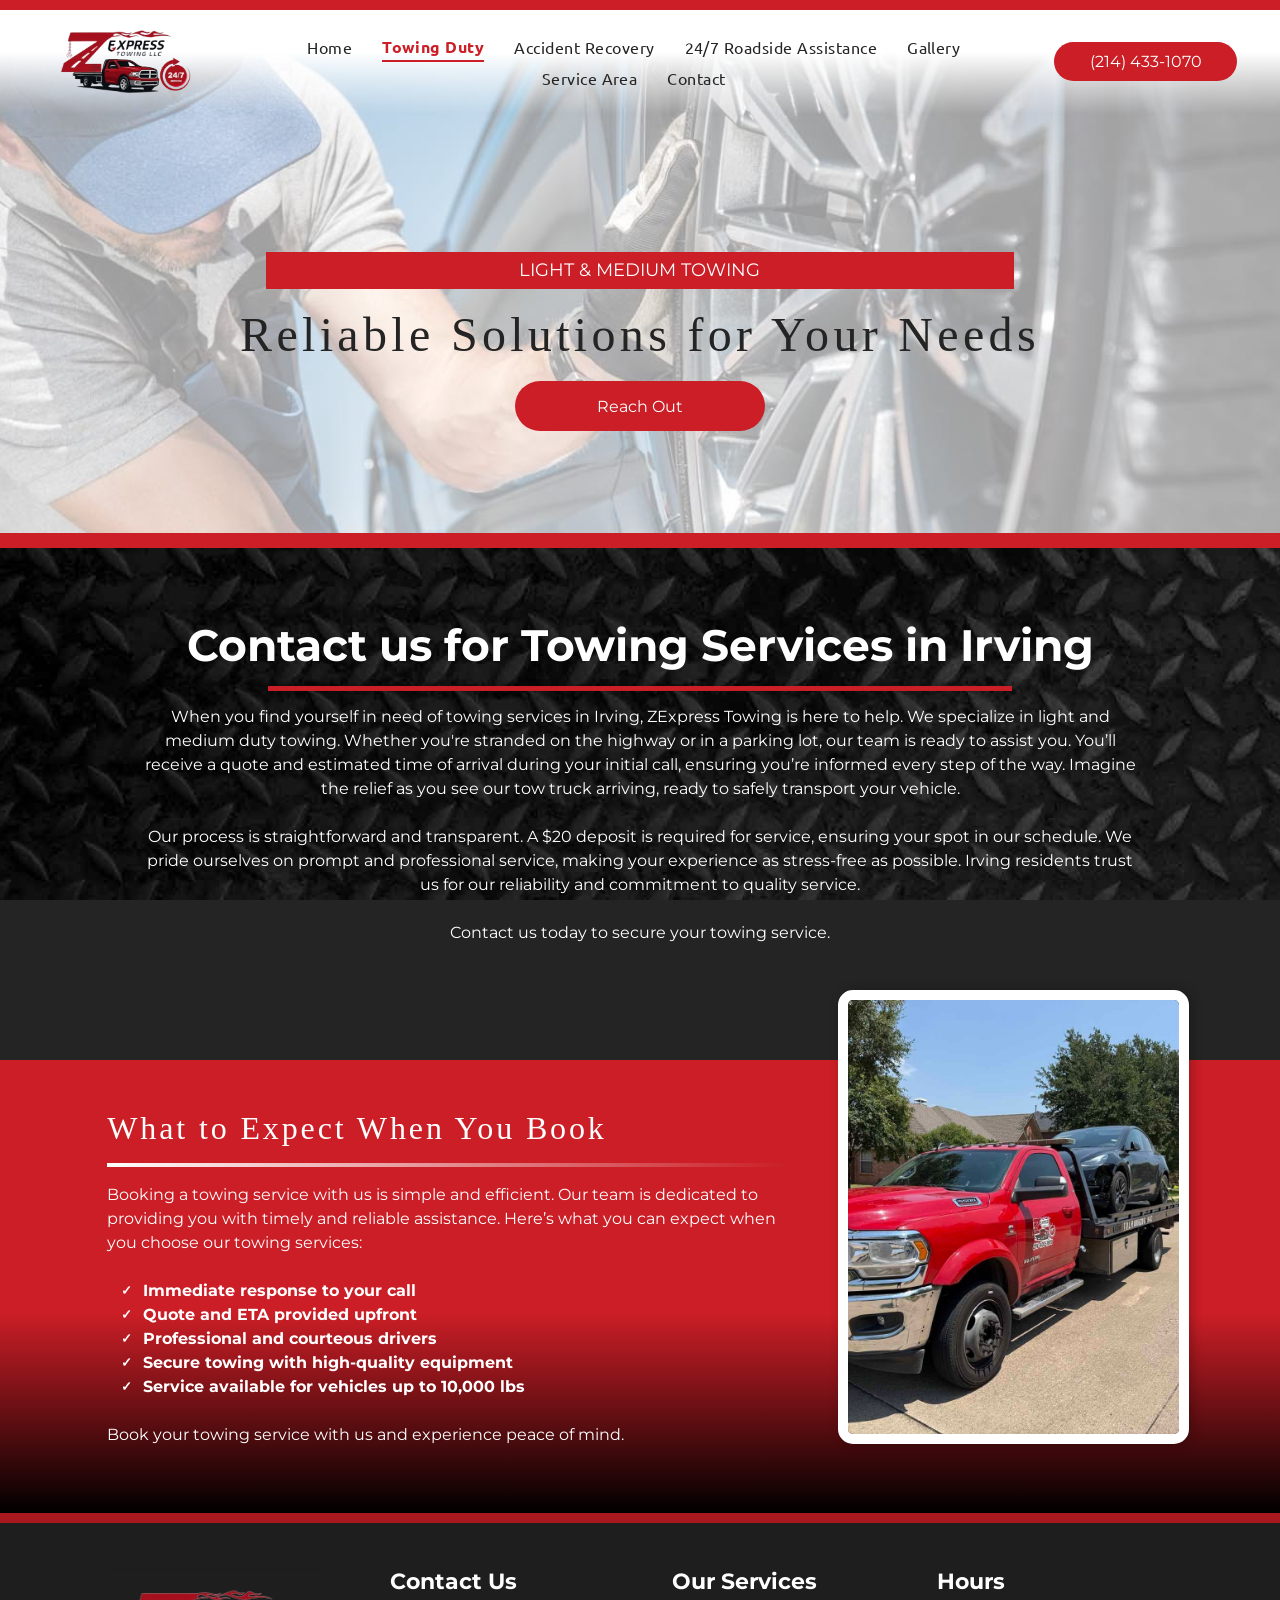
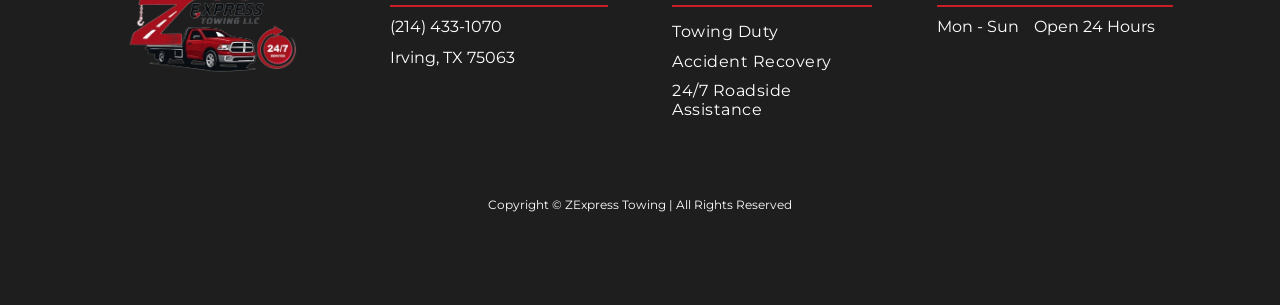
<file: towing-light-duty/index.html>
<!DOCTYPE html>
<html xmlns="http://www.w3.org/1999/xhtml" lang="en" class="">

<head>
    <script>window.exportsite = true</script>
    <meta charset="utf-8">
    </meta>
    <!-- Injecting site-wide to the head -->
    <meta name="google-site-verification" content="Hle5HP48Ufhg1DZaR9C0_j9YrRF0wAwZyphGQb3gRHI"
        data-swh-uuid="bf12c23f815c477bb5d181f56a870984">
    </meta>
    <!-- End Injecting site-wide to the head --><!-- Inject secured cdn script --><!-- ========= Meta Tags ========= -->
    <link rel="canonical" href="https://www.zexpresstowing.com/towing-duty" />
    <meta id="view" name="viewport" content="initial-scale=1, minimum-scale=1, maximum-scale=5, viewport-fit=cover">
    </meta>
    <meta name="apple-mobile-web-app-capable" content="yes">
    </meta>
    <!--Add favorites icons--><!-- End favorite icons --><!-- render the required CSS and JS in the head section --><!-- loadCSS function header.jsp--><!-- Google Fonts Include --><!-- loadCSS function fonts.jsp--><!-- RT CSS Include d-css-runtime-flex--><!-- End of RT CSS Include --><!-- Support `img` size attributes --><!-- Support showing sticky element on page only --><!-- This is populated in Ajax navigation --><!-- Site CSS --><!-- Flex Sections CSS --><!-- End render the required css and JS in the head section -->
    <meta property="og:type" content="website">
    </meta>
    <meta property="og:url" content="https://www.zexpresstowing.com/towing-duty">
    </meta>
    <title>Light & Medium Towing | ZExpress Towing | Irving, TX</title>
    <meta name="description"
        content="Get reliable light and medium duty towing for your vehicles. Contact ZExpress Towing for prompt service & a quote today!">
    </meta>
    <meta name="twitter:card" content="summary">
    </meta>
    <meta name="twitter:title" content="Light & Medium Towing | ZExpress Towing | Irving, TX">
    </meta>
    <meta name="twitter:description"
        content="Get reliable light and medium duty towing for your vehicles. Contact ZExpress Towing for prompt service & a quote today!">
    </meta>
    <meta property="og:description"
        content="Get reliable light and medium duty towing for your vehicles. Contact ZExpress Towing for prompt service & a quote today!">
    </meta>
    <meta property="og:title" content="Light & Medium Towing | ZExpress Towing | Irving, TX">
    </meta>
    <!-- SYS- VVNfRElSRUNUX1BST0RVQ1RJT04= -->
    <link href="../Style/desktop.css" rel="stylesheet" type="text/css" />
    <link href="style.css" rel="stylesheet" type="text/css" />
</head>

<body id="dmRoot" data-page-alias="towing-duty" class="dmRoot fix-mobile-scrolling flex-site dmResellerSite "
    style="padding:0;margin:0;" data-flex-site=""><!-- ========= Site Content ========= -->
    <div id="dm" class="dmwr">
        <div class="dm_wrapper -var5 null ">
            <div dmwrapped="true" id="1901957768" class="dm-home-page" themewaschanged="true">
                <div dmtemplateid="FlexHeader" data-responsive-name="FlexLayout"
                    class="runtime-module-container dm-bfs dm-layout-sec hasAnimations hasStickyHeader inMiniHeaderMode rows-1200 hamburger-reverse dmPageBody d-page-1716942098 inputs-css-clean dmDHeader"
                    id="dm-outer-wrapper" data-page-class="1716942098" data-soch="true"
                    data-background-parallax-selector=".dmHomeSection1, .dmSectionParallex">
                    <div id="dmStyle_outerContainer" class="dmOuter">
                        <div id="dmStyle_innerContainer" class="dmInner">
                            <div class="dmLayoutWrapper standard-var dmStandardDesktop">
                                <div id="site_content">
                                    <div id="dmFlexHeaderContainer" class="flex_hfcontainer">
                                        <div id="flex-header" data-variation-id="variation0" data-sticky="true"
                                            data-changeable-on-scroll="true"
                                            data-changeable-on-scroll-properties="|text-color|icon-fill|navigation-links-hover-border-color|navigation-links-hover-color|"
                                            data-overlapping="true" role="banner">
                                            <div data-auto="flex-section" id="1448110159" data-flex-id="453ffa06"
                                                data-layout-section="">
                                                <div class="flex-widgets-container" id="1262348506"></div>
                                                <section id="3236671d" class="flex-element section"
                                                    data-auto="flex-element-section">
                                                    <div id="11e4f629" class="flex-element grid"
                                                        data-auto="flex-element-grid" data-layout-grid="">
                                                        <div id="fdb37e17" class="flex-element group"
                                                            data-auto="flex-element-group">
                                                            <div id="0ad31b06" class="flex-element group"
                                                                data-auto="flex-element-group">
                                                                <div id="e60c44f9" class="flex-element widget-wrapper"
                                                                    data-auto="flex-element-widget-wrapper"
                                                                    data-widget-type="image" data-keep-proportion="true"
                                                                    data-external-id="1444040303">
                                                                    <div class="imageWidget align-center u_1444040303"
                                                                        data-element-type="image"
                                                                        data-widget-type="image" id="1444040303"
                                                                        data-binding="W3siYmluZGluZ05hbWUiOiJpbWFnZSIsInZhbHVlIjoic2l0ZV9pbWFnZXMubG9nbyJ9XQ==">
                                                                        <a href="../home/" id="1381046718"
                                                                            raw_url="../home/"
                                                                            data-target-page-alias="home"><img
                                                                                src="../Resources/images/newlogo02-1920w.png"
                                                                                alt="" id="1530583868" class=""
                                                                                data-dm-image-path="../Resources/images/newlogo02.png"
                                                                                width="32" height="9" data-diy-image=""
                                                                                onerror="handleImageLoadError(this)" /></a>
                                                                    </div>
                                                                </div>
                                                            </div>
                                                            <div id="7e3ebdf8" class="flex-element group"
                                                                data-auto="flex-element-group" data-hidden-on-mobile="">
                                                                <div id="b25a1b55" class="flex-element widget-wrapper"
                                                                    data-auto="flex-element-widget-wrapper"
                                                                    data-widget-type="ONELinksMenu"
                                                                    data-hidden-on-tablet="" data-hidden-on-mobile=""
                                                                    data-external-id="1937494221">
                                                                    <nav class="effect-bottom2 u_1937494221 main-navigation unifiednav dmLinksMenu"
                                                                        role="navigation"
                                                                        layout-main="horizontal_nav_layout_1"
                                                                        layout-sub="submenu_horizontal_1"
                                                                        data-show-vertical-sub-items="HOVER"
                                                                        id="1937494221" dmle_extension="onelinksmenu"
                                                                        data-element-type="onelinksmenu"
                                                                        data-logo-src="" alt=""
                                                                        data-nav-structure="HORIZONTAL" wr="true"
                                                                        icon="true" surround="true" adwords=""
                                                                        navigation-id="unifiedNav" data-from-nav="true"
                                                                        data-sub-nav="true" data-items="-1"
                                                                        custom-li-class="" custom-ul-class=""
                                                                        custom-a-class="" custom-inner-ul-class=""
                                                                        custom-nested-inner-ul-class=""
                                                                        custom-span-class="" data-links-level="0"
                                                                        data-divider="" is-build-your-own="false"
                                                                        data-build-your-own="W10=">
                                                                        <ul role="menubar"
                                                                            class="unifiednav__container  "
                                                                            data-auto="navigation-pages">
                                                                            <li role="menuitem"
                                                                                class=" unifiednav__item-wrap "
                                                                                data-auto="more-pages" data-depth="0">
                                                                                <a href="../home/"
                                                                                    class="unifiednav__item  dmUDNavigationItem_00  "
                                                                                    target=""
                                                                                    data-target-page-alias="home"
                                                                                    raw_url="../home/"> <span
                                                                                        class="nav-item-text "
                                                                                        data-link-text="
         Home
        " data-auto="page-text-style">Home <span class="icon icon-angle-down"></span>
                                                                                    </span>
                                                                                </a>
                                                                            </li>
                                                                            <li role="menuitem"
                                                                                class=" unifiednav__item-wrap "
                                                                                data-auto="more-pages" data-depth="0">
                                                                                <a href="./"
                                                                                    class="unifiednav__item  dmNavItemSelected  dmUDNavigationItem_010101283120  "
                                                                                    target=""
                                                                                    data-target-page-alias="towing-duty"
                                                                                    aria-current="page"
                                                                                    data-auto="selected-page"
                                                                                    raw_url="/towing-duty/"> <span
                                                                                        class="nav-item-text "
                                                                                        data-link-text="Towing Duty"
                                                                                        data-auto="page-text-style">Towing Duty <span
                                                                                            class="icon icon-angle-down"></span>
                                                                                    </span>
                                                                                </a>
                                                                            </li>
                                                                            <li role="menuitem"
                                                                                class=" unifiednav__item-wrap "
                                                                                data-auto="more-pages" data-depth="0">
                                                                                <a href="../accident-recovery/"
                                                                                    class="unifiednav__item  dmUDNavigationItem_010101178389  "
                                                                                    target=""
                                                                                    data-target-page-alias="accident-recovery"
                                                                                    raw_url="/accident-recovery/"> <span
                                                                                        class="nav-item-text "
                                                                                        data-link-text="Accident Recovery"
                                                                                        data-auto="page-text-style">Accident
                                                                                        Recovery <span
                                                                                            class="icon icon-angle-down"></span>
                                                                                    </span>
                                                                                </a>
                                                                            </li>
                                                                            <li role="menuitem"
                                                                                class=" unifiednav__item-wrap "
                                                                                data-auto="more-pages" data-depth="0">
                                                                                <a href="../24-7-roadside-assistance/"
                                                                                    class="unifiednav__item  dmUDNavigationItem_010101448696  "
                                                                                    target=""
                                                                                    data-target-page-alias="24-7-roadside-assistance"
                                                                                    raw_url="/24-7-roadside-assistance/">
                                                                                    <span class="nav-item-text "
                                                                                        data-link-text="24/7 Roadside Assistance"
                                                                                        data-auto="page-text-style">24/7
                                                                                        Roadside Assistance <span
                                                                                            class="icon icon-angle-down"></span>
                                                                                    </span>
                                                                                </a>
                                                                            </li>
                                                                            <li role="menuitem"
                                                                                class=" unifiednav__item-wrap "
                                                                                data-auto="more-pages" data-depth="0">
                                                                                <a href="../gallery/"
                                                                                    class="unifiednav__item  dmUDNavigationItem_010101126484  "
                                                                                    target=""
                                                                                    data-target-page-alias="gallery"
                                                                                    raw_url="/gallery/"> <span
                                                                                        class="nav-item-text "
                                                                                        data-link-text="Gallery"
                                                                                        data-auto="page-text-style">Gallery
                                                                                        <span
                                                                                            class="icon icon-angle-down"></span>
                                                                                    </span>
                                                                                </a>
                                                                            </li>
                                                                            <li role="menuitem"
                                                                                class=" unifiednav__item-wrap "
                                                                                data-auto="more-pages" data-depth="0">
                                                                                <a href="../service-area/"
                                                                                    class="unifiednav__item  dmUDNavigationItem_01010129473  "
                                                                                    target=""
                                                                                    data-target-page-alias="service-area"
                                                                                    raw_url="/service-area/"> <span
                                                                                        class="nav-item-text "
                                                                                        data-link-text="Service Area"
                                                                                        data-auto="page-text-style">Service
                                                                                        Area <span
                                                                                            class="icon icon-angle-down"></span>
                                                                                    </span>
                                                                                </a>
                                                                            </li>
                                                                            <li role="menuitem"
                                                                                class=" unifiednav__item-wrap "
                                                                                data-auto="more-pages" data-depth="0">
                                                                                <a href="../contact/"
                                                                                    class="unifiednav__item  dmUDNavigationItem_010101152840  "
                                                                                    target=""
                                                                                    data-target-page-alias="contact"
                                                                                    raw_url="/contact/"> <span
                                                                                        class="nav-item-text "
                                                                                        data-link-text="Contact"
                                                                                        data-auto="page-text-style">Contact
                                                                                        <span
                                                                                            class="icon icon-angle-down"></span>
                                                                                    </span>
                                                                                </a>
                                                                            </li>
                                                                        </ul>
                                                                    </nav>
                                                                </div>
                                                            </div>
                                                            <div id="99ad3194" class="flex-element group"
                                                                data-auto="flex-element-group">
                                                                <div id="2b46309f" class="flex-element widget-wrapper"
                                                                    data-auto="flex-element-widget-wrapper"
                                                                    data-widget-type="link" data-hidden-on-tablet=""
                                                                    data-hidden-on-mobile=""
                                                                    data-external-id="1542533422"> <a
                                                                        data-display-type="block"
                                                                        class="align-center dmButtonLink dmWidget dmWwr default dmOnlyButton dmDefaultGradient u_1542533422 align-center dmButtonLink dmWidget dmWwr default dmOnlyButton dmDefaultGradient u_1542533422"
                                                                        file="false" href="tel:+12144331070"
                                                                        data-element-type="dButtonLinkId"
                                                                        id="1542533422"
                                                                        data-binding="W3siYmluZGluZ05hbWUiOiJsaW5rIiwidmFsdWUiOiJjb250ZW50X2xpYnJhcnkuZ2xvYmFsLnBob25lLnBob25lIn0seyJiaW5kaW5nTmFtZSI6ImJ1dHRvbl90ZXh0IiwidmFsdWUiOiJjb250ZW50X2xpYnJhcnkuZ2xvYmFsLnBob25lLnBob25lIn1d"
                                                                        data-diy-link=""> <span class="iconBg"
                                                                            aria-hidden="true" id="1931869417"> <span
                                                                                class="icon hasFontIcon icon-star"
                                                                                id="1738559736"></span>
                                                                        </span>
                                                                        <span class="text" id="1469596979"
                                                                            data-diy-text="">(214) 433-1070</span>
                                                                    </a>
                                                                </div>
                                                                <div id="60aa171e" class="flex-element widget-wrapper"
                                                                    data-auto="flex-element-widget-wrapper"
                                                                    data-widget-type="graphic" data-hidden-on-desktop=""
                                                                    data-external-id="1724980913">
                                                                    <div class="graphicWidget u_1724980913"
                                                                        data-element-type="graphic"
                                                                        data-widget-type="graphic" id="1724980913"
                                                                        data-binding="W3siYmluZGluZ05hbWUiOiJsaW5rIiwidmFsdWUiOiJjb250ZW50X2xpYnJhcnkuZ2xvYmFsLnBob25lLnBob25lIn1d">
                                                                        <a href="tel:+12144331070"> <svg
                                                                                xmlns="http://www.w3.org/2000/svg"
                                                                                viewbox="0 0 1408 1792" id="1679602056"
                                                                                class="svg u_1679602056"
                                                                                data-icon-name="fa-phone">
                                                                                <title id="1725771829">Blank white
                                                                                    background.</title>
                                                                                <path fill="inherit"
                                                                                    d="M1408 1240q0 27-10 70.5t-21 68.5q-21 50-122 106-94 51-186 51-27 0-52.5-3.5t-57.5-12.5-47.5-14.5-55.5-20.5-49-18q-98-35-175-83-128-79-264.5-215.5t-215.5-264.5q-48-77-83-175-3-9-18-49t-20.5-55.5-14.5-47.5-12.5-57.5-3.5-52.5q0-92 51-186 56-101 106-122 25-11 68.5-21t70.5-10q14 0 21 3 18 6 53 76 11 19 30 54t35 63.5 31 53.5q3 4 17.5 25t21.5 35.5 7 28.5q0 20-28.5 50t-62 55-62 53-28.5 46q0 9 5 22.5t8.5 20.5 14 24 11.5 19q76 137 174 235t235 174q2 1 19 11.5t24 14 20.5 8.5 22.5 5q18 0 46-28.5t53-62 55-62 50-28.5q14 0 28.5 7t35.5 21.5 25 17.5q25 15 53.5 31t63.5 35 54 30q70 35 76 53 3 7 3 21z">
                                                                                </path>
                                                                            </svg>
                                                                        </a>
                                                                    </div>
                                                                </div>
                                                            </div>
                                                            <div id="33727932" class="flex-element group"
                                                                data-auto="flex-element-group"
                                                                data-hidden-on-desktop="">
                                                                <div id="e81b9bc3" class="flex-element widget-wrapper"
                                                                    data-auto="flex-element-widget-wrapper"
                                                                    data-widget-type="hamburgerButton"
                                                                    data-hidden-on-desktop=""
                                                                    data-external-id="1535369177"> <a role="button"
                                                                        class="hamburgerButton"
                                                                        data-element-type="hamburgerButton"
                                                                        id="1535369177" aria-controls="hamburger-drawer"
                                                                        aria-expanded="false"> <svg width="100pt"
                                                                            height="100pt" version="1.1"
                                                                            viewbox="0 0 100 100"
                                                                            xmlns="http://www.w3.org/2000/svg"
                                                                            id="1787006715">
                                                                            <path
                                                                                d="m3.6172 10.754h-0.050782c-1.9727 0-3.5703 1.5977-3.5703 3.5703 0 1.9727 1.5977 3.5703 3.5703 3.5703h0.054688 92.758 0.050782c1.9727 0 3.5703-1.5977 3.5703-3.5703 0-1.9727-1.5977-3.5703-3.5703-3.5703h-0.054688zm0 35.676h-0.050782c-1.9727 0-3.5703 1.5977-3.5703 3.5703s1.5977 3.5703 3.5703 3.5703h0.054688 92.758 0.050782c1.9727 0 3.5703-1.5977 3.5703-3.5703s-1.5977-3.5703-3.5703-3.5703h-0.054688zm0 35.68h-0.050782c-1.9727 0-3.5703 1.5977-3.5703 3.5703 0 1.9727 1.5977 3.5703 3.5703 3.5703h0.054688 92.758 0.050782c1.9727 0 3.5703-1.5977 3.5703-3.5703 0-1.9727-1.5977-3.5703-3.5703-3.5703h-0.054688z">
                                                                            </path>
                                                                        </svg>
                                                                    </a>
                                                                </div>
                                                            </div>
                                                        </div>
                                                    </div>
                                                </section>
                                            </div>
                                        </div>
                                        <div id="hamburger-drawer" class="hamburger-drawer layout-drawer"
                                            layout="5ff40d2f36ae4e5ea1bc96b2e2fcf67e===header"
                                            data-origin="side-reverse">
                                            <div data-layout-section="" data-auto="flex-section" id="1558513594"
                                                data-flex-id="18f5ea00">
                                                <div class="flex-widgets-container" id="1554675836"></div>
                                                <section id="f6054f97" class="flex-element section"
                                                    data-auto="flex-element-section">
                                                    <div id="ef8b5b8a" class="flex-element grid"
                                                        data-auto="flex-element-grid" data-layout-grid="">
                                                        <div id="a1f8711f" class="flex-element group"
                                                            data-auto="flex-element-group">
                                                            <div id="9d047ce9" class="flex-element group"
                                                                data-auto="flex-element-group">
                                                                <div id="12a003a5" class="flex-element widget-wrapper"
                                                                    data-auto="flex-element-widget-wrapper"
                                                                    data-widget-type="hamburgerButton"
                                                                    data-hidden-on-desktop=""
                                                                    data-external-id="1717245942"> <a role="button"
                                                                        class="hamburgerButton"
                                                                        data-element-type="hamburgerButton"
                                                                        id="1717245942" aria-controls="hamburger-drawer"
                                                                        aria-expanded="false"> <svg width="100pt"
                                                                            height="100pt" version="1.1"
                                                                            viewbox="0 0 100 100"
                                                                            xmlns="http://www.w3.org/2000/svg"
                                                                            id="1463788326">
                                                                            <path
                                                                                d="m82 87.883c1.625 1.625 4.2656 1.625 5.8906 0 1.6289-1.6289 1.6289-4.2656 0-5.8945l-32.414-32.41 32.406-32.406c1.6289-1.625 1.6289-4.2656
 0-5.8906-1.6289-1.6289-4.2656-1.6289-5.8906 0l-32.406 32.402-32.406-32.406c-1.625-1.625-4.2656-1.625-5.8906 0-1.6289 1.6289-1.6289 4.2656 0
 5.8945l32.402 32.406-32.41 32.414c-1.6289 1.625-1.6289 4.2617 0 5.8906 1.625 1.6289 4.2656 1.6289 5.8906 0l32.414-32.414z"
                                                                                fill-rule="evenodd"></path>
                                                                        </svg>
                                                                    </a>
                                                                </div>
                                                            </div>
                                                        </div>
                                                    </div>
                                                </section>
                                            </div>
                                            <div data-auto="flex-section" id="1099442592"
                                                data-flex-id="63a049320d35b55b4ef2a372" data-layout-section="">
                                                <div class="flex-widgets-container" id="1247649854"></div>
                                                <section id="63a049320d35b55b4ef2a373" class="flex-element section"
                                                    data-auto="flex-element-section">
                                                    <div id="63a049320d35b55b4ef2a376" class="flex-element grid"
                                                        data-auto="flex-element-grid" data-layout-grid="">
                                                        <div id="63a049320d35b55b4ef2a377" class="flex-element group"
                                                            data-auto="flex-element-group">
                                                            <div id="63a049320d35b55b4ef2a374"
                                                                class="flex-element group"
                                                                data-auto="flex-element-group">
                                                                <div id="63a049ca0d35b55b4ef2a5c3"
                                                                    class="flex-element widget-wrapper"
                                                                    data-auto="flex-element-widget-wrapper"
                                                                    data-widget-type="ONELinksMenu"
                                                                    data-external-id="1998592992">
                                                                    <nav class="u_1998592992 effect-bottom2 main-navigation unifiednav dmLinksMenu"
                                                                        role="navigation"
                                                                        layout-main="vertical_nav_layout_2"
                                                                        layout-sub=""
                                                                        data-show-vertical-sub-items="HIDE"
                                                                        id="1998592992" dmle_extension="onelinksmenu"
                                                                        data-element-type="onelinksmenu"
                                                                        data-logo-src="" alt=""
                                                                        data-nav-structure="VERTICAL" wr="true"
                                                                        icon="true" surround="true" adwords=""
                                                                        navigation-id="unifiedNav" data-from-nav="true"
                                                                        data-sub-nav="true" data-items="-1"
                                                                        custom-li-class="" custom-ul-class=""
                                                                        custom-a-class="" custom-inner-ul-class=""
                                                                        custom-nested-inner-ul-class=""
                                                                        custom-span-class="" data-links-level="0"
                                                                        is-build-your-own="false"
                                                                        data-build-your-own="W10=">
                                                                        <ul role="menubar"
                                                                            class="unifiednav__container  "
                                                                            data-auto="navigation-pages">
                                                                            <li role="menuitem"
                                                                                class=" unifiednav__item-wrap "
                                                                                data-auto="more-pages" data-depth="0">
                                                                                <a href="../home/"
                                                                                    class="unifiednav__item  dmUDNavigationItem_00  "
                                                                                    target=""
                                                                                    data-target-page-alias="home"
                                                                                    raw_url="../home/"> <span
                                                                                        class="nav-item-text "
                                                                                        data-link-text="
         Home
        " data-auto="page-text-style">Home <span class="icon icon-angle-down"></span>
                                                                                    </span>
                                                                                </a>
                                                                            </li>
                                                                            <li role="menuitem"
                                                                                class=" unifiednav__item-wrap "
                                                                                data-auto="more-pages" data-depth="0">
                                                                                <a href="./"
                                                                                    class="unifiednav__item  dmNavItemSelected  dmUDNavigationItem_010101283120  "
                                                                                    target=""
                                                                                    data-target-page-alias="towing-duty"
                                                                                    aria-current="page"
                                                                                    data-auto="selected-page"
                                                                                    raw_url="/towing-duty/"> <span
                                                                                        class="nav-item-text "
                                                                                        data-link-text="Towing Duty"
                                                                                        data-auto="page-text-style">Towing Duty <span
                                                                                            class="icon icon-angle-down"></span>
                                                                                    </span>
                                                                                </a>
                                                                            </li>
                                                                            <li role="menuitem"
                                                                                class=" unifiednav__item-wrap "
                                                                                data-auto="more-pages" data-depth="0">
                                                                                <a href="../accident-recovery/"
                                                                                    class="unifiednav__item  dmUDNavigationItem_010101178389  "
                                                                                    target=""
                                                                                    data-target-page-alias="accident-recovery"
                                                                                    raw_url="/accident-recovery/"> <span
                                                                                        class="nav-item-text "
                                                                                        data-link-text="Accident Recovery"
                                                                                        data-auto="page-text-style">Accident
                                                                                        Recovery <span
                                                                                            class="icon icon-angle-down"></span>
                                                                                    </span>
                                                                                </a>
                                                                            </li>
                                                                            <li role="menuitem"
                                                                                class=" unifiednav__item-wrap "
                                                                                data-auto="more-pages" data-depth="0">
                                                                                <a href="../24-7-roadside-assistance/"
                                                                                    class="unifiednav__item  dmUDNavigationItem_010101448696  "
                                                                                    target=""
                                                                                    data-target-page-alias="24-7-roadside-assistance"
                                                                                    raw_url="/24-7-roadside-assistance/">
                                                                                    <span class="nav-item-text "
                                                                                        data-link-text="24/7 Roadside Assistance"
                                                                                        data-auto="page-text-style">24/7
                                                                                        Roadside Assistance <span
                                                                                            class="icon icon-angle-down"></span>
                                                                                    </span>
                                                                                </a>
                                                                            </li>
                                                                            <li role="menuitem"
                                                                                class=" unifiednav__item-wrap "
                                                                                data-auto="more-pages" data-depth="0">
                                                                                <a href="../gallery/"
                                                                                    class="unifiednav__item  dmUDNavigationItem_010101126484  "
                                                                                    target=""
                                                                                    data-target-page-alias="gallery"
                                                                                    raw_url="/gallery/"> <span
                                                                                        class="nav-item-text "
                                                                                        data-link-text="Gallery"
                                                                                        data-auto="page-text-style">Gallery
                                                                                        <span
                                                                                            class="icon icon-angle-down"></span>
                                                                                    </span>
                                                                                </a>
                                                                            </li>
                                                                            <li role="menuitem"
                                                                                class=" unifiednav__item-wrap "
                                                                                data-auto="more-pages" data-depth="0">
                                                                                <a href="../service-area/"
                                                                                    class="unifiednav__item  dmUDNavigationItem_01010129473  "
                                                                                    target=""
                                                                                    data-target-page-alias="service-area"
                                                                                    raw_url="/service-area/"> <span
                                                                                        class="nav-item-text "
                                                                                        data-link-text="Service Area"
                                                                                        data-auto="page-text-style">Service
                                                                                        Area <span
                                                                                            class="icon icon-angle-down"></span>
                                                                                    </span>
                                                                                </a>
                                                                            </li>
                                                                            <li role="menuitem"
                                                                                class=" unifiednav__item-wrap "
                                                                                data-auto="more-pages" data-depth="0">
                                                                                <a href="../contact/"
                                                                                    class="unifiednav__item  dmUDNavigationItem_010101152840  "
                                                                                    target=""
                                                                                    data-target-page-alias="contact"
                                                                                    raw_url="/contact/"> <span
                                                                                        class="nav-item-text "
                                                                                        data-link-text="Contact"
                                                                                        data-auto="page-text-style">Contact
                                                                                        <span
                                                                                            class="icon icon-angle-down"></span>
                                                                                    </span>
                                                                                </a>
                                                                            </li>
                                                                        </ul>
                                                                    </nav>
                                                                </div>
                                                            </div>
                                                        </div>
                                                    </div>
                                                </section>
                                            </div>
                                            <div data-auto="flex-section" id="1029527021"
                                                data-flex-id="6406026c90e1521f6ecb0eca" data-layout-section="">
                                                <div class="flex-widgets-container" id="1659590659"></div>
                                                <section id="6406026c90e1521f6ecb0ec9" class="flex-element section"
                                                    data-auto="flex-element-section">
                                                    <div id="6406026c90e1521f6ecb0ecb" class="flex-element grid"
                                                        data-auto="flex-element-grid" data-layout-grid="">
                                                        <div id="6406026c90e1521f6ecb0ecc" class="flex-element group"
                                                            data-auto="flex-element-group">
                                                            <div id="6406026c90e1521f6ecb0ecd"
                                                                class="flex-element group"
                                                                data-auto="flex-element-group">
                                                                <div id="widget_nd4" class="flex-element widget-wrapper"
                                                                    data-auto="flex-element-widget-wrapper"
                                                                    data-widget-type="clicktocall"
                                                                    data-external-id="1524681038"> <a
                                                                        class="default align-center flexButton dmCall voipReplacement dmWidget dmNoMark dmWwr"
                                                                        href="tel:+12144331070" contenteditable="false"
                                                                        onclick=";return dm_gaq_push_event('ClickToCall', 'Call',null,'6ac307b0', this);"
                                                                        id="1524681038" dmle_extension="clicktocall"
                                                                        data-element-type="clicktocall"
                                                                        data-binding="W3siYmluZGluZ05hbWUiOiJwaG9uZSIsInZhbHVlIjoiY29udGVudF9saWJyYXJ5Lmdsb2JhbC5waG9uZS5waG9uZSJ9XQ=="
                                                                        wr="true" data-display-type="block" icon="true"
                                                                        surround="true" description="" adwords=""
                                                                        icon-name="icon-phone" phone="(214) 433-1070"
                                                                        text="" image=""> <span class="iconBg"
                                                                            aria-hidden="true"> <span
                                                                                class="icon hasFontIcon icon-phone"></span>
                                                                        </span>
                                                                        <span class="text">(214) 433-1070</span>
                                                                    </a>
                                                                </div>
                                                            </div>
                                                        </div>
                                                    </div>
                                                </section>
                                            </div>
                                        </div>
                                        <div class="layout-drawer-overlay" id="layout-drawer-overlay"></div>
                                    </div>
                                    <div dmwrapped="true" id="dmFirstContainer"
                                        class="dmBody u_dmStyle_template_towing-duty dm-home-page"
                                        themewaschanged="true">
                                        <div id="allWrapper" class="allWrapper"><!-- navigation placeholders -->
                                            <div id="dm_content" class="dmContent" role="main">
                                                <div dm:templateorder="170"
                                                    class="dmHomeRespTmpl mainBorder dmRespRowsWrapper dmFullRowRespTmpl"
                                                    id="1716942098">
                                                    <div data-layout-section="" data-auto="flex-section" id="1919813189"
                                                        data-flex-id="dbbef4fb" data-page-element-type="section"
                                                        data-page-element-source-id="c71f5295===home"
                                                        data-page-element-id="1447613302" class="u_1919813189">
                                                        <div class="flex-widgets-container" id="1340249788"></div>
                                                        <section id="17bcf5ab" class="flex-element section"
                                                            data-auto="flex-element-section">
                                                            <div id="7b9cb695" class="flex-element grid"
                                                                data-auto="flex-element-grid" data-layout-grid=""
                                                                data-image-bg-static="">
                                                                <div id="bfc4946d" class="flex-element group"
                                                                    data-auto="flex-element-group">
                                                                    <div id="3b894e06" class="flex-element group"
                                                                        data-auto="flex-element-group"
                                                                        data-anim-extended="eyJkZXNrdG9wIjp7InRyaWdnZXIiOiJlbnRyYW5jZSIsImFuaW1hdGlvbiI6ImZhZGVJbkNvbWJvIiwiZHVyYXRpb24iOjIsImRlbGF5IjowLjEsImludGVuc2l0eSI6MSwiZGlyIjoiaW4tcGxhY2UifX0=">
                                                                        <div id="63b20e57"
                                                                            class="flex-element widget-wrapper"
                                                                            data-auto="flex-element-widget-wrapper"
                                                                            data-widget-type="paragraph"
                                                                            data-external-id="1055086842">
                                                                            <div class="dmNewParagraph u_1055086842"
                                                                                data-element-type="paragraph"
                                                                                data-version="5" id="1055086842"
                                                                                data-ai-tag="Slogan" style="">
                                                                                <h1 style="line-height: 1.1; letter-spacing: 0.09em;"
                                                                                    class="m-size-38 t-size-41 text-align-center m-text-align-center size-48">
                                                                                    <span
                                                                                        class="m-font-size-38 t-font-size-41 font-size-48"
                                                                                        style="display: unset; color: rgb(36, 36, 36);">Reliable
                                                                                        Solutions for Your Needs</span>
                                                                                </h1>
                                                                            </div>
                                                                        </div>
                                                                        <div id="25f26601"
                                                                            class="flex-element widget-wrapper"
                                                                            data-auto="flex-element-widget-wrapper"
                                                                            data-widget-type="link"
                                                                            data-external-id="1494030880"> <a
                                                                                data-display-type="block"
                                                                                class="align-center dmButtonLink dmWidget dmWwr default dmOnlyButton dmDefaultGradient flexButton"
                                                                                file="false" href="../contact/"
                                                                                data-element-type="dButtonLinkId"
                                                                                id="1494030880" raw_url="/contact/"
                                                                                data-target-page-alias="contact"> <span
                                                                                    class="iconBg" aria-hidden="true"
                                                                                    id="1923722943"> <span
                                                                                        class="icon hasFontIcon icon-star"
                                                                                        id="1437282487"></span>
                                                                                </span>
                                                                                <span class="text" id="1166518171">Reach
                                                                                    Out</span>
                                                                            </a>
                                                                        </div>
                                                                        <div id="96bdfc10"
                                                                            class="flex-element widget-wrapper"
                                                                            data-auto="flex-element-widget-wrapper"
                                                                            data-widget-type="paragraph"
                                                                            data-external-id="1986577516">
                                                                            <div class="dmNewParagraph u_1986577516"
                                                                                data-element-type="paragraph"
                                                                                data-version="5" id="1986577516"
                                                                                style="">
                                                                                <p
                                                                                    class="m-text-align-center m-size-16 t-size-16 text-align-center size-18">
                                                                                    <span
                                                                                        style="text-transform: uppercase; display: unset;"
                                                                                        class="m-font-size-16 t-font-size-16 font-size-18">Light & Medium Towing</span>
                                                                                </p>
                                                                            </div>
                                                                        </div>
                                                                    </div>
                                                                </div>
                                                            </div>
                                                        </section>
                                                    </div>
                                                    <div data-auto="flex-section" id="1769471832"
                                                        data-flex-id="245b3ca7" data-layout-section=""
                                                        class="u_1769471832" data-page-element-type="section"
                                                        data-page-element-source-id="c71f5295===home"
                                                        data-page-element-id="1447613302">
                                                        <div class="flex-widgets-container" id="1426255047"></div>
                                                        <section id="6b2206d8" class="flex-element section"
                                                            data-auto="flex-element-section">
                                                            <div id="f1889cf5" class="flex-element grid"
                                                                data-auto="flex-element-grid" data-layout-grid="">
                                                                <div id="8bf6cd11" class="flex-element group"
                                                                    data-auto="flex-element-group">
                                                                    <div id="125f42d9" class="flex-element group"
                                                                        data-auto="flex-element-group"
                                                                        data-anim-extended="eyJkZXNrdG9wIjp7InRyaWdnZXIiOiJlbnRyYW5jZSIsImFuaW1hdGlvbiI6ImZhZGVJbkNvbWJvIiwiZHVyYXRpb24iOjEsImRlbGF5IjowLjIsImludGVuc2l0eSI6MSwiZGlyIjoibGVmdCJ9fQ==">
                                                                        <div id="widget_9fa"
                                                                            class="flex-element widget-wrapper"
                                                                            data-auto="flex-element-widget-wrapper"
                                                                            data-widget-type="paragraph"
                                                                            data-external-id="3201810086">
                                                                            <div class="dmNewParagraph"
                                                                                data-element-type="paragraph"
                                                                                data-version="5" id="3201810086"
                                                                                style="">
                                                                                <h2
                                                                                    class="text-align-center m-text-align-left">
                                                                                    <span
                                                                                        style="display: unset;">Contact
                                                                                        us for Towing Services in
                                                                                        Irving</span>
                                                                                </h2>
                                                                            </div>
                                                                        </div>
                                                                        <div id="widget_e89"
                                                                            class="flex-element widget-wrapper"
                                                                            data-auto="flex-element-widget-wrapper"
                                                                            data-widget-type="divider"
                                                                            data-external-id="2543976660">
                                                                            <div class="dmDividerWrapper clearfix u_2543976660"
                                                                                data-element-type="dDividerId"
                                                                                data-layout="divider-style-1"
                                                                                data-widget-version="2" id="2543976660">
                                                                                <hr class="dmDivider"
                                                                                    style="border-width:2px; border-top-style:solid; color:grey;"
                                                                                    id="1014489861" />
                                                                            </div>
                                                                        </div>
                                                                        <div id="9a630995"
                                                                            class="flex-element widget-wrapper"
                                                                            data-auto="flex-element-widget-wrapper"
                                                                            data-widget-type="paragraph"
                                                                            data-external-id="1632409849">
                                                                            <div class="dmNewParagraph"
                                                                                data-element-type="paragraph"
                                                                                data-version="5" id="1632409849"
                                                                                data-diy-text="" style="">
                                                                                <p class="text-align-center m-text-align-left"
                                                                                    style="line-height: 1.5;"> <span
                                                                                        style="display: initial;">When
                                                                                        you find yourself in need of
                                                                                        towing services in Irving,
                                                                                        ZExpress Towing is here to help.
                                                                                        We specialize in light and
                                                                                        medium duty
                                                                                        towing. Whether you're stranded
                                                                                        on
                                                                                        the highway or in a parking lot,
                                                                                        our team is ready to assist you.
                                                                                        You&rsquo;ll receive a quote and
                                                                                        estimated time of arrival during
                                                                                        your initial call, ensuring
                                                                                        you&rsquo;re informed every step
                                                                                        of the way. Imagine the relief
                                                                                        as you see our tow truck
                                                                                        arriving, ready to safely
                                                                                        transport your vehicle.</span>
                                                                                </p>
                                                                                <p class="text-align-center m-text-align-left"
                                                                                    style="line-height: 1.5;"> <span
                                                                                        style="display: initial;"><br /></span>
                                                                                </p>
                                                                                <p class="text-align-center m-text-align-left"
                                                                                    style="line-height: 1.5;"> <span
                                                                                        style="display: initial;">Our
                                                                                        process is straightforward and
                                                                                        transparent. A $20 deposit is
                                                                                        required for service, ensuring
                                                                                        your spot in our schedule. We
                                                                                        pride ourselves on prompt and
                                                                                        professional service, making
                                                                                        your experience as stress-free
                                                                                        as possible. Irving residents
                                                                                        trust us for our reliability and
                                                                                        commitment to quality
                                                                                        service.</span>
                                                                                </p>
                                                                                <p class="text-align-center m-text-align-left"
                                                                                    style="line-height: 1.5;"> <span
                                                                                        style="display: initial;"><br /></span>
                                                                                </p>
                                                                                <p
                                                                                    class="text-align-center m-text-align-left">
                                                                                    <span
                                                                                        style="display: initial;">Contact
                                                                                        us today to secure your towing
                                                                                        service.</span>
                                                                                </p>
                                                                            </div>
                                                                        </div>
                                                                    </div>
                                                                </div>
                                                            </div>
                                                        </section>
                                                    </div>
                                                    <div data-flex-id="a3a431da" data-auto="flex-section"
                                                        id="1138882027" data-layout-section="" class="u_1138882027"
                                                        data-page-element-type="section"
                                                        data-page-element-source-id="c71f5295===home"
                                                        data-page-element-id="1447613302">
                                                        <div class="flex-widgets-container" id="1741702396"></div>
                                                        <section id="2fc4789e" class="flex-element section"
                                                            data-auto="flex-element-section">
                                                            <div id="15b426ec" class="flex-element grid"
                                                                data-auto="flex-element-grid" data-layout-grid="">
                                                                <div id="2f2da6db" class="flex-element group"
                                                                    data-auto="flex-element-group">
                                                                    <div id="fb7473f5" class="flex-element group"
                                                                        data-auto="flex-element-group"
                                                                        data-anim-extended="eyJkZXNrdG9wIjp7InRyaWdnZXIiOiJlbnRyYW5jZSIsImFuaW1hdGlvbiI6ImZhZGVJbkNvbWJvIiwiZHVyYXRpb24iOjIsImRlbGF5IjowLjIsImludGVuc2l0eSI6MSwiZGlyIjoiaW4tcGxhY2UifX0=">
                                                                        <div id="dcce4528"
                                                                            class="flex-element widget-wrapper"
                                                                            data-auto="flex-element-widget-wrapper"
                                                                            data-widget-type="paragraph"
                                                                            data-external-id="1799977718">
                                                                            <div class="dmNewParagraph"
                                                                                data-element-type="paragraph"
                                                                                data-version="5" id="1799977718"
                                                                                style="">
                                                                                <p
                                                                                    class="text-align-left m-text-align-left">
                                                                                    <span
                                                                                        style="color: var(--color_8); display: initial;">Booking
                                                                                        a towing service with us is
                                                                                        simple and efficient. Our team
                                                                                        is dedicated to providing you
                                                                                        with timely and reliable
                                                                                        assistance. Here&rsquo;s what
                                                                                        you can expect when you choose
                                                                                        our towing services:</span>
                                                                                </p>
                                                                                <p
                                                                                    class="text-align-left m-text-align-left">
                                                                                    <br />
                                                                                </p>
                                                                                <ul class="defaultList custom-list-6">
                                                                                    <li class="text-align-left m-text-align-left"
                                                                                        style="color: var(--color_8);">
                                                                                        <strong
                                                                                            style="color: var(--color_8); display: initial; font-weight: bold;">Immediate
                                                                                            response to your
                                                                                            call</strong>
                                                                                    </li>
                                                                                    <li class="text-align-left m-text-align-left"
                                                                                        style="color: var(--color_8);">
                                                                                        <strong
                                                                                            style="color: var(--color_8); display: initial; font-weight: bold;">Quote
                                                                                            and ETA provided
                                                                                            upfront</strong>
                                                                                    </li>
                                                                                    <li class="text-align-left m-text-align-left"
                                                                                        style="color: var(--color_8);">
                                                                                        <strong
                                                                                            style="color: var(--color_8); display: initial; font-weight: bold;">Professional
                                                                                            and courteous
                                                                                            drivers</strong>
                                                                                    </li>
                                                                                    <li class="text-align-left m-text-align-left"
                                                                                        style="color: var(--color_8);">
                                                                                        <strong
                                                                                            style="color: var(--color_8); display: initial; font-weight: bold;">Secure
                                                                                            towing with high-quality
                                                                                            equipment</strong>
                                                                                    </li>
                                                                                    <li class="text-align-left m-text-align-left"
                                                                                        style="color: var(--color_8);">
                                                                                        <strong
                                                                                            style="color: var(--color_8); display: initial; font-weight: bold;">Service
                                                                                            available for vehicles up to
                                                                                            10,000 lbs</strong>
                                                                                    </li>
                                                                                </ul>
                                                                                <p
                                                                                    class="text-align-left m-text-align-left">
                                                                                    <br />
                                                                                </p>
                                                                                <p
                                                                                    class="text-align-left m-text-align-left">
                                                                                    <span
                                                                                        style="color: var(--color_8); display: initial;">Book
                                                                                        your towing service with us and
                                                                                        experience peace of mind.</span>
                                                                                </p>
                                                                            </div>
                                                                        </div>
                                                                        <div id="cf6925f6"
                                                                            class="flex-element widget-wrapper"
                                                                            data-auto="flex-element-widget-wrapper"
                                                                            data-widget-type="paragraph"
                                                                            data-external-id="1622286115">
                                                                            <div class="dmNewParagraph"
                                                                                data-element-type="paragraph"
                                                                                data-version="5" id="1622286115"
                                                                                style="">
                                                                                <h3 style="letter-spacing: 0.09em;"
                                                                                    class="size-32 t-size-27 m-size-26">
                                                                                    <span
                                                                                        style="display: unset; color: var(--color_8);"
                                                                                        class="font-size-32 t-font-size-27 m-font-size-26">What
                                                                                        to Expect When You Book</span>
                                                                                </h3>
                                                                            </div>
                                                                        </div>
                                                                        <div id="32efd8a1"
                                                                            class="flex-element widget-wrapper"
                                                                            data-auto="flex-element-widget-wrapper"
                                                                            data-widget-type="divider"
                                                                            data-external-id="1489904983">
                                                                            <div class="dmDividerWrapper clearfix u_1489904983"
                                                                                data-element-type="dDividerId"
                                                                                data-layout="divider-style-1"
                                                                                data-widget-version="2" id="1489904983"
                                                                                layout="divider-gradient-line">
                                                                                <hr class="dmDivider"
                                                                                    style="border-width:2px; border-top-style:solid; color:grey;"
                                                                                    id="1647126419" />
                                                                            </div>
                                                                        </div>
                                                                    </div>
                                                                    <div id="47f4daad" class="flex-element group"
                                                                        data-auto="flex-element-group">
                                                                        <div id="8b5b6d23"
                                                                            class="flex-element widget-wrapper"
                                                                            data-auto="flex-element-widget-wrapper"
                                                                            data-widget-type="image"
                                                                            data-external-id="1777330531">
                                                                            <div class="imageWidget align-center u_1777330531"
                                                                                data-element-type="image"
                                                                                data-widget-type="image"
                                                                                id="1777330531"><img
                                                                                    src="../Resources/images/images24-1920w.jpg"
                                                                                    alt="Red tow truck with a dark car on its flatbed parked on a street."
                                                                                    id="1220943608" class=""
                                                                                    data-dm-image-path="../Resources/images/images24.jpg"
                                                                                    width="1400" height="1050"
                                                                                    onerror="handleImageLoadError(this)" />
                                                                            </div>
                                                                        </div>
                                                                    </div>
                                                                </div>
                                                            </div>
                                                        </section>
                                                    </div>
                                                </div>
                                            </div>
                                        </div>
                                    </div>
                                    <div class="dmFooterContainer flex_hfcontainer">
                                        <div id="flex-footer" role="contentinfo">
                                            <div data-auto="flex-section" id="1846498529" data-flex-id="15f31182"
                                                data-layout-section="" class="u_1846498529"
                                                data-page-element-type="section"
                                                data-page-element-source-id="52868b9b===home"
                                                data-page-element-id="1209438373">
                                                <div class="flex-widgets-container" id="1368205793"></div>
                                                <section id="217caa9e" class="flex-element section"
                                                    data-auto="flex-element-section">
                                                    <div id="ff3a7880" class="flex-element grid"
                                                        data-auto="flex-element-grid" data-layout-grid="">
                                                        <div id="08f1e3ed" class="flex-element group"
                                                            data-auto="flex-element-group">
                                                            <div id="d55c0731" class="flex-element group"
                                                                data-auto="flex-element-group">
                                                                <div id="5f698210" class="flex-element group"
                                                                    data-auto="flex-element-group">
                                                                    <div id="4b9c71d9"
                                                                        class="flex-element widget-wrapper"
                                                                        data-auto="flex-element-widget-wrapper"
                                                                        data-widget-type="image"
                                                                        data-external-id="1666215293">
                                                                        <div class="imageWidget align-center u_1666215293"
                                                                            data-element-type="image"
                                                                            data-widget-type="image" id="1666215293"
                                                                            data-binding="W3siYmluZGluZ05hbWUiOiJpbWFnZSIsInZhbHVlIjoic2l0ZV9pbWFnZXMubG9nbyJ9XQ==">
                                                                            <a href="../home/" id="1003644122"
                                                                                raw_url="../home/"
                                                                                data-target-page-alias="home"><img
                                                                                    src="../Resources/images/newlogo02-1920w.png"
                                                                                    alt="" id="1566174033"
                                                                                    data-diy-image=""
                                                                                    data-dm-image-path="../Resources/images/newlogo02.png"
                                                                                    onerror="handleImageLoadError(this)" /></a>
                                                                        </div>
                                                                    </div>
                                                                </div>
                                                            </div>
                                                            <div id="12be6bfa" class="flex-element group"
                                                                data-auto="flex-element-group">
                                                                <div id="f458d1c3" class="flex-element widget-wrapper"
                                                                    data-auto="flex-element-widget-wrapper"
                                                                    data-widget-type="paragraph"
                                                                    data-external-id="1042960969">
                                                                    <div class="dmNewParagraph"
                                                                        data-element-type="paragraph" data-version="5"
                                                                        id="1042960969" style="">
                                                                        <h6 class="m-size-18 size-22 t-size-30"> <span
                                                                                style="color: var(--color_8); display: unset;"
                                                                                class="font-size-22 m-font-size-18 t-font-size-30"
                                                                                t-font-size-set="true">Contact Us</span>
                                                                        </h6>
                                                                    </div>
                                                                </div>
                                                                <div id="4e483903" class="flex-element widget-wrapper"
                                                                    data-auto="flex-element-widget-wrapper"
                                                                    data-widget-type="divider"
                                                                    data-external-id="1602213995">
                                                                    <div class="dmDividerWrapper clearfix u_1602213995"
                                                                        data-element-type="dDividerId"
                                                                        data-layout="divider-style-1"
                                                                        data-widget-version="2" id="1602213995">
                                                                        <hr class="dmDivider"
                                                                            style="border-width:2px; border-top-style:solid; color:grey;"
                                                                            id="1098205703" />
                                                                    </div>
                                                                </div>
                                                                <div id="f01a6dd3" class="flex-element widget-wrapper"
                                                                    data-auto="flex-element-widget-wrapper"
                                                                    data-widget-type="paragraph"
                                                                    data-external-id="1333714707">
                                                                    <div class="dmNewParagraph u_1333714707"
                                                                        data-element-type="paragraph" data-version="5"
                                                                        id="1333714707" style=""
                                                                        data-binding="W3siYmluZGluZ05hbWUiOiJ0ZXh0IiwidmFsdWUiOiJjb250ZW50X2xpYnJhcnkuZ2xvYmFsLnBob25lLnBob25lIn1d"
                                                                        data-diy-text="">(214) 433-1070</div>
                                                                </div>
                                                                <div id="c49fa727" class="flex-element widget-wrapper"
                                                                    data-auto="flex-element-widget-wrapper"
                                                                    data-widget-type="paragraph"
                                                                    data-external-id="1237305398">
                                                                    <div class="dmNewParagraph u_1237305398"
                                                                        data-element-type="paragraph" data-version="5"
                                                                        id="1237305398" style=""
                                                                        data-binding="W3siYmluZGluZ05hbWUiOiJ0ZXh0IiwidmFsdWUiOiJzaXRlX3RleHQuYWRkcmVzcyJ9XQ=="
                                                                        data-diy-text="">
                                                                        <p class="rteBlock">Irving, TX 75063</p>
                                                                    </div>
                                                                </div>
                                                            </div>
                                                            <div id="1c148f8e" class="flex-element group"
                                                                data-auto="flex-element-group">
                                                                <div id="493f781f" class="flex-element widget-wrapper"
                                                                    data-auto="flex-element-widget-wrapper"
                                                                    data-widget-type="ONELinksMenu"
                                                                    data-external-id="1474501161">
                                                                    <nav class="u_1474501161 unifiednav_vertical effect-bottom2 main-navigation unifiednav dmLinksMenu"
                                                                        role="navigation"
                                                                        layout-main="vertical_nav_layout_2"
                                                                        layout-sub=""
                                                                        data-show-vertical-sub-items="HOVER"
                                                                        id="1474501161" dmle_extension="onelinksmenu"
                                                                        data-element-type="onelinksmenu" alt=""
                                                                        data-nav-structure="VERTICAL" wr="true"
                                                                        icon="true" surround="true" adwords=""
                                                                        navigation-id="unifiedNav" data-from-nav="true"
                                                                        data-sub-nav="true" data-items="-1"
                                                                        custom-li-class="" custom-ul-class=""
                                                                        custom-a-class="" custom-inner-ul-class=""
                                                                        custom-nested-inner-ul-class=""
                                                                        custom-span-class="" data-links-level="0"
                                                                        is-build-your-own="true"
                                                                        data-build-your-own="[base64]">
                                                                        <ul role="menubar"
                                                                            class="unifiednav__container  "
                                                                            data-auto="navigation-pages">
                                                                            <li role="menuitem"
                                                                                class=" unifiednav__item-wrap "
                                                                                data-auto="more-pages" data-depth="0">
                                                                                <a href="./"
                                                                                    class="unifiednav__item    "
                                                                                    target=""
                                                                                    data-target-page-alias="towing-duty"
                                                                                    raw_url="/towing-duty/"> <span
                                                                                        class="nav-item-text "
                                                                                        data-link-text="Towing Duty"
                                                                                        data-auto="page-text-style">Towing
                                                                                        Duty <span
                                                                                            class="icon icon-angle-down"
                                                                                            data-hidden-on-mobile=""
                                                                                            data-hidden-on-desktop=""
                                                                                            data-hidden-on-tablet=""></span>
                                                                                    </span>
                                                                                </a>
                                                                            </li>
                                                                            <li role="menuitem"
                                                                                class=" unifiednav__item-wrap "
                                                                                data-auto="more-pages" data-depth="0">
                                                                                <a href="../accident-recovery/"
                                                                                    class="unifiednav__item    "
                                                                                    target=""
                                                                                    data-target-page-alias="accident-recovery"
                                                                                    raw_url="/accident-recovery/"> <span
                                                                                        class="nav-item-text "
                                                                                        data-link-text="Accident Recovery"
                                                                                        data-auto="page-text-style">Accident
                                                                                        Recovery <span
                                                                                            class="icon icon-angle-down"
                                                                                            data-hidden-on-mobile=""
                                                                                            data-hidden-on-desktop=""
                                                                                            data-hidden-on-tablet=""></span>
                                                                                    </span>
                                                                                </a>
                                                                            </li>
                                                                            <li role="menuitem"
                                                                                class=" unifiednav__item-wrap "
                                                                                data-auto="more-pages" data-depth="0">
                                                                                <a href="../24-7-roadside-assistance/"
                                                                                    class="unifiednav__item    "
                                                                                    target=""
                                                                                    data-target-page-alias="24-7-roadside-assistance"
                                                                                    raw_url="/24-7-roadside-assistance/">
                                                                                    <span class="nav-item-text "
                                                                                        data-link-text="24/7 Roadside Assistance"
                                                                                        data-auto="page-text-style">24/7
                                                                                        Roadside Assistance <span
                                                                                            class="icon icon-angle-down"
                                                                                            data-hidden-on-mobile=""
                                                                                            data-hidden-on-desktop=""
                                                                                            data-hidden-on-tablet=""></span>
                                                                                    </span>
                                                                                </a>
                                                                            </li>
                                                                        </ul>
                                                                    </nav>
                                                                </div>
                                                                <div id="2655d088" class="flex-element widget-wrapper"
                                                                    data-auto="flex-element-widget-wrapper"
                                                                    data-widget-type="paragraph"
                                                                    data-external-id="1830310635">
                                                                    <div class="dmNewParagraph"
                                                                        data-element-type="paragraph" data-version="5"
                                                                        id="1830310635" style="">
                                                                        <h6 class="m-size-18 size-22 t-size-30"> <span
                                                                                style="display: unset; color: var(--color_8);"
                                                                                class="m-font-size-18 font-size-22 t-font-size-30"
                                                                                t-font-size-set="true">Our
                                                                                Services</span>
                                                                        </h6>
                                                                    </div>
                                                                </div>
                                                                <div id="3edffe6b" class="flex-element widget-wrapper"
                                                                    data-auto="flex-element-widget-wrapper"
                                                                    data-widget-type="divider"
                                                                    data-external-id="1858893383">
                                                                    <div class="dmDividerWrapper clearfix u_1858893383"
                                                                        data-element-type="dDividerId"
                                                                        data-layout="divider-style-1"
                                                                        data-widget-version="2" id="1858893383">
                                                                        <hr class="dmDivider"
                                                                            style="border-width:2px; border-top-style:solid; color:grey;"
                                                                            id="1912242014" />
                                                                    </div>
                                                                </div>
                                                            </div>
                                                            <div id="a0af9399" class="flex-element group"
                                                                data-auto="flex-element-group">
                                                                <div id="be6094b9" class="flex-element widget-wrapper"
                                                                    data-auto="flex-element-widget-wrapper"
                                                                    data-widget-type="hoursOfOperation"
                                                                    data-external-id="1533941255">
                                                                    <div class="default u_1533941255 dmHoursOfOperation"
                                                                        id="1533941255" dmle_extension="open_hours"
                                                                        data-element-type="open_hours"
                                                                        data-binding="W3siYmluZGluZ05hbWUiOiJidXNpbmVzc19ob3VycyIsInZhbHVlIjoiY29udGVudF9saWJyYXJ5Lmdsb2JhbC5idXNpbmVzc19ob3VycyJ9XQ=="
                                                                        time_format="12" wr="true" lang=""
                                                                        displaytitle="false" forcedisplay="false"
                                                                        icon="true" surround="true" adwords=""
                                                                        title="Business Hours"
                                                                        merge_days_display_runtime="true"
                                                                        hide_closed="false" timezone=""
                                                                        week_first_day="0" banner_open="We Are Open!"
                                                                        banner_closed="We Are Closed..."
                                                                        display_option="2" platform="dm"
                                                                        hours_data="[base64]">
                                                                        <dl class="open-hours-data">
                                                                            <div class="open-hours-item">
                                                                                <dt day="0">Mon - Sun</dt>
                                                                                <dd>Open 24 Hours</dd>
                                                                            </div>
                                                                        </dl>
                                                                    </div>
                                                                </div>
                                                                <div id="2bfaa7b2" class="flex-element widget-wrapper"
                                                                    data-auto="flex-element-widget-wrapper"
                                                                    data-widget-type="paragraph"
                                                                    data-external-id="1159730712">
                                                                    <div class="dmNewParagraph"
                                                                        data-element-type="paragraph" data-version="5"
                                                                        id="1159730712" style="">
                                                                        <h6 class="m-size-18 size-22 t-size-30"> <span
                                                                                style="display: unset; color: var(--color_8);"
                                                                                class="m-font-size-18 font-size-22 t-font-size-30"
                                                                                t-font-size-set="true">Hours</span>
                                                                        </h6>
                                                                    </div>
                                                                </div>
                                                                <div id="271c4eef" class="flex-element widget-wrapper"
                                                                    data-auto="flex-element-widget-wrapper"
                                                                    data-widget-type="divider"
                                                                    data-external-id="1674932044">
                                                                    <div class="dmDividerWrapper clearfix u_1674932044"
                                                                        data-element-type="dDividerId"
                                                                        data-layout="divider-style-1"
                                                                        data-widget-version="2" id="1674932044">
                                                                        <hr class="dmDivider"
                                                                            style="border-width:2px; border-top-style:solid; color:grey;"
                                                                            id="1419274733" />
                                                                    </div>
                                                                </div>
                                                            </div>
                                                        </div>
                                                    </div>
                                                </section>
                                            </div>
                                            <div data-auto="flex-section" id="1381350780" data-flex-id="49b642e9"
                                                data-layout-section="" class="u_1381350780"
                                                data-page-element-type="section"
                                                data-page-element-source-id="52868b9b===home"
                                                data-page-element-id="1209438373">
                                                <div class="flex-widgets-container" id="1352057642"></div>
                                                <section id="fc5fd788" class="flex-element section"
                                                    data-auto="flex-element-section">
                                                    <div id="58a990a3" class="flex-element grid"
                                                        data-auto="flex-element-grid" data-layout-grid="">
                                                        <div id="5f391e27" class="flex-element group"
                                                            data-auto="flex-element-group">
                                                            <div id="f7ac5ab5" class="flex-element group"
                                                                data-auto="flex-element-group">
                                                                <div id="668ca816" class="flex-element widget-wrapper"
                                                                    data-auto="flex-element-widget-wrapper"
                                                                    data-widget-type="custom"
                                                                    data-external-id="1994346797">
                                                                    <div class="widget-fafd2a u_1994346797 dmCustomWidget"
                                                                        data-lazy-load="true" data-title=""
                                                                        id="1994346797"
                                                                        dmle_extension="custom_extension"
                                                                        data-element-type="custom_extension"
                                                                        data-binding="W3siYmluZGluZ05hbWUiOiJidXNpbmVzc05hbWUiLCJ2YWx1ZSI6ImNvbnRlbnRfbGlicmFyeS5nbG9iYWwuY29tcGFueV9uYW1lIn1d"
                                                                        icon="false" surround="false"
                                                                        data-widget-id="fafd2a680007456a8567a7c8dd532dbe"
                                                                        data-widget-version="7"
                                                                        data-widget-config="eyJidXNpbmVzc05hbWUiOiJaRXhwcmVzcyBUb3dpbmcifQ==">
                                                                        <p class="copyright">Copyright &copy; <span
                                                                                id="current-year"></span>
                                                                            ZExpress Towing | All Rights Reserved</p>
                                                                    </div>
                                                                </div>
                                                            </div>
                                                        </div>
                                                    </div>
                                                </section>
                                            </div>
                                        </div>
                                    </div>
                                </div>
                            </div>
                        </div>
                    </div>
                </div>
            </div>
        </div>
    </div>
    <!--  Add full CSS and Javascript before the close tag of the body if needed -->
    <style data-page-uuid="a46cad54c23943a2be8444dfb27a260c" data-is-header="true"
        id="grid-styles-tablet_implicit-flex-header-a46cad54c23943a2be8444dfb27a260c">
        @media (min-width: 768px) and (max-width: 1024px) {}
    </style>
    <style data-page-uuid="1294a35d3fb14273a93fa0860f71244c"
        id="grid-styles-tablet-dbbef4fb-1294a35d3fb14273a93fa0860f71244c">
        @media (min-width: 768px) and (max-width: 1024px) {

            #\36 3b20e57 {
                width: 84.30%;
            }

            #bfc4946d {
                flex-direction: row;
                min-height: auto;
                flex-wrap: nowrap;
                padding: 150px 3% 50px 3%;
            }

            #\37 b9cb695::before,
            #\37 b9cb695>.bgExtraLayerOverlay {
                border-radius: inherit;
                top: 0;
                left: 0;
                display: block;
                width: 100%;
                position: absolute;
                content: '';
                height: 100%;
            }

            #\37 b9cb695 {
                background-repeat: no-repeat;
                background-size: cover;
            }

            #\33 b894e06 {
                width: 100%;
                min-height: 8px;
            }

            #\31 7bcf5ab {
                margin: 0px 0% 0px 0%;
            }
        }
    </style>
    <style data-page-uuid="1294a35d3fb14273a93fa0860f71244c"
        id="grid-styles-tablet-245b3ca7-1294a35d3fb14273a93fa0860f71244c">
        @media (min-width: 768px) and (max-width: 1024px) {

            #\38 bf6cd11 {
                flex-direction: row;
                min-height: auto;
                flex-wrap: nowrap;
                padding: 50px 3% 90px 3%;
            }

            #\31 25f42d9 {
                padding-left: 20px;
                width: 100%;
                min-height: 8px;
                padding-right: 20px;
            }

            #f1889cf5 {
                background-repeat: no-repeat;
                background-size: cover;
                background-attachment: fixed;
                background-position: 50% 50%;
            }

            #\36 b2206d8 {
                margin: 0px 0% 0px 0%;
            }

            #\39 a630995 {
                width: 100.00%;
            }
        }
    </style>
    <style data-page-uuid="1294a35d3fb14273a93fa0860f71244c"
        id="grid-styles-tablet-a3a431da-1294a35d3fb14273a93fa0860f71244c">
        @media (min-width: 768px) and (max-width: 1024px) {

            #\34 7f4daad {
                width: 100%;
                min-height: 80px;
                order: 0;
            }

            #\32 f2da6db {
                row-gap: 16px;
                flex-direction: column;
                padding-left: 3%;
                min-height: 0;
                flex-wrap: nowrap;
                padding-right: 3%;
            }

            #fb7473f5 {
                row-gap: 16px;
                width: 100%;
                min-height: 80px;
                order: 1;
                padding: 20px 20px 20px 20px;
            }
        }
    </style>
    <style data-page-uuid="a46cad54c23943a2be8444dfb27a260c" data-is-header="true"
        id="grid-styles-tablet-flex-footer-a46cad54c23943a2be8444dfb27a260c">
        @media (min-width: 768px) and (max-width: 1024px) {

            #flex-footer::before,
            #flex-footer>.bgExtraLayerOverlay {}

            #flex-footer {}
        }
    </style>
    <style data-page-uuid="a46cad54c23943a2be8444dfb27a260c" data-is-header="true"
        id="grid-styles-tablet-flex-header-a46cad54c23943a2be8444dfb27a260c">
        @media (min-width: 768px) and (max-width: 1024px) {

            #flex-header {}
        }
    </style>
    <style data-page-uuid="a46cad54c23943a2be8444dfb27a260c" data-is-header="true"
        id="grid-styles-tablet-453ffa06-a46cad54c23943a2be8444dfb27a260c">
        @media (min-width: 768px) and (max-width: 1024px) {

            #\33 3727932 {
                order: 3;
            }

            #fdb37e17 {
                padding-left: 4%;
                padding-right: 4%;
            }

            #\30 ad31b06 {
                margin-left: -0.0011659701492537314%;
                width: 37.8%;
                justify-content: center;
                order: 1;
            }

            #\39 9ad3194 {
                width: 30%;
                justify-content: flex-start;
                order: 0;
            }

            #\36 0aa171e {
                width: 32px;
                height: 32px;
            }

            #\37 e3ebdf8 {
                width: 22.113%;
                justify-content: flex-end;
                order: 2;
                padding-right: 50px;
            }

            #e60c44f9 {
                width: 130px;
                height: auto;
            }
        }
    </style>
    <style data-page-uuid="a46cad54c23943a2be8444dfb27a260c" data-is-header="true"
        id="grid-styles-tablet-18f5ea00-a46cad54c23943a2be8444dfb27a260c">
        @media (min-width: 768px) and (max-width: 1024px) {

            #a1f8711f {
                padding-left: 4%;
                padding-right: 4%;
            }
        }
    </style>
    <style data-page-uuid="a46cad54c23943a2be8444dfb27a260c" data-is-header="true"
        id="grid-styles-tablet-63a049320d35b55b4ef2a372-a46cad54c23943a2be8444dfb27a260c">
        @media (min-width: 768px) and (max-width: 1024px) {

            #\36 3a049320d35b55b4ef2a374 {
                padding-top: 16px;
                justify-content: flex-start;
            }

            #\36 3a049320d35b55b4ef2a377 {
                padding: 0% 4% 0% 4%;
                min-height: 302px;
            }
        }
    </style>
    <style data-page-uuid="a46cad54c23943a2be8444dfb27a260c" data-is-header="true"
        id="grid-styles-tablet-6406026c90e1521f6ecb0eca-a46cad54c23943a2be8444dfb27a260c">
        @media (min-width: 768px) and (max-width: 1024px) {

            #\36 406026c90e1521f6ecb0ecc {
                min-height: 374px;
                padding: 0% 4% 0% 4%;
            }

            #\36 406026c90e1521f6ecb0ecd {
                padding-bottom: 100px;
                justify-content: flex-start;
                align-items: center;
            }
        }
    </style>
    <style data-page-uuid="a46cad54c23943a2be8444dfb27a260c" data-is-header="true"
        id="grid-styles-tablet-15f31182-a46cad54c23943a2be8444dfb27a260c">
        @media (min-width: 768px) and (max-width: 1024px) {

            #be6094b9 {
                width: 100.00%;
            }

            #\30 8f1e3ed {
                column-gap: 4%;
                flex-direction: row;
                padding-left: 3%;
                min-height: auto;
                flex-wrap: wrap;
                padding-right: 3%;
            }

            #\34 e483903 {
                width: 99.98930996714128%;
            }

            #\32 655d088 {
                order: 0;
            }

            #\31 c148f8e {
                flex: 1 1 auto;
                width: 48%;
                min-height: 8px;
                justify-content: flex-start;
                margin: 0% 0% 0% 0%;
            }

            #ff3a7880 {
                border-color: var(--color_7) rgba(0, 0, 0, 1) rgba(0, 0, 0, 1) rgba(0, 0, 0, 1);
                border-width: 0px 0px 0px 0px;
                border-style: solid;
            }

            #\34 93f781f {
                order: 2;
            }

            #\35 f698210 {
                align-self: auto;
                padding-top: 20px;
                padding-left: 15px;
                width: 290px;
                min-height: 105px;
                align-items: center;
                justify-self: auto;
                order: 0;
                padding-right: 15px;
                height: auto;
                margin: 0px 0% 0px 0%;
                grid-area: auto / auto / auto / auto;
            }

            #\32 71c4eef {
                width: 99.98930996714128%;
            }

            #a0af9399 {
                flex: 1 1 auto;
                width: 48%;
                min-height: 8px;
                justify-content: flex-start;
                margin: 0% 0% 0% 0%;
            }

            #\34 b9c71d9 {
                height: 77px;
                width: 252px;
            }

            #\33 edffe6b {
                align-self: auto;
                width: 99.98843621881223%;
                order: 1;
                margin: 0px 0% 0px 0%;
                grid-area: auto / auto / auto / auto;
            }

            #d55c0731 {
                flex: 1 1 auto;
                width: 48%;
                min-height: 8px;
                margin: 0% 0% 0% 0%;
            }

            #\31 2be6bfa {
                flex: 1 1 auto;
                width: 48%;
                min-height: 8px;
                justify-content: flex-start;
                margin: 0% 0% 0% 0%;
            }

            #c49fa727 {
                width: 100%;
            }
        }
    </style>
    <style data-page-uuid="a46cad54c23943a2be8444dfb27a260c" data-is-header="true"
        id="grid-styles-tablet-49b642e9-a46cad54c23943a2be8444dfb27a260c">
        @media (min-width: 768px) and (max-width: 1024px) {

            #f7ac5ab5 {
                width: 100%;
                min-height: 8px;
            }

            #\35 8a990a3 {
                border-color: var(--color_7) rgba(0, 0, 0, 1) rgba(0, 0, 0, 1) rgba(0, 0, 0, 1);
                border-width: 0px 0px 0px 0px;
                border-style: solid;
            }

            #\35 f391e27 {
                flex-direction: row;
                padding-left: 3%;
                min-height: auto;
                flex-wrap: nowrap;
                padding-right: 3%;
            }
        }
    </style>
    <style data-page-uuid="1294a35d3fb14273a93fa0860f71244c"
        id="grid-styles-mobile_implicit-245b3ca7-1294a35d3fb14273a93fa0860f71244c">
        @media (max-width: 767px) {

            #\38 bf6cd11 {
                grid-area: 1 / 1 / span 1 / span 1;
            }

            #f1889cf5 {
                grid-template-rows: minmax(8px, max-content);
            }
        }
    </style>
    <style data-page-uuid="1294a35d3fb14273a93fa0860f71244c"
        id="grid-styles-mobile_implicit-a3a431da-1294a35d3fb14273a93fa0860f71244c">
        @media (max-width: 767px) {

            #\31 5b426ec {
                grid-template-rows: minmax(8px, max-content);
            }

            #\32 f2da6db {
                grid-area: 1 / 1 / span 1 / span 1;
            }
        }
    </style>
    <style data-page-uuid="a46cad54c23943a2be8444dfb27a260c" data-is-header="true"
        id="grid-styles-mobile_implicit-flex-header-a46cad54c23943a2be8444dfb27a260c">
        @media (max-width: 767px) {}
    </style>
    <style data-page-uuid="a46cad54c23943a2be8444dfb27a260c" data-is-header="true"
        id="grid-styles-mobile_implicit-15f31182-a46cad54c23943a2be8444dfb27a260c">
        @media (max-width: 767px) {

            #\30 8f1e3ed {
                grid-area: 1 / 1 / span 1 / span 1;
            }

            #ff3a7880 {
                grid-template-rows: minmax(8px, max-content);
            }
        }
    </style>
    <style data-page-uuid="a46cad54c23943a2be8444dfb27a260c" data-is-header="true"
        id="grid-styles-mobile_implicit-49b642e9-a46cad54c23943a2be8444dfb27a260c">
        @media (max-width: 767px) {

            #\35 8a990a3 {
                grid-template-rows: minmax(8px, max-content);
            }

            #\35 f391e27 {
                grid-area: 1 / 1 / span 1 / span 1;
            }
        }
    </style>
    <style data-page-uuid="1294a35d3fb14273a93fa0860f71244c"
        id="grid-styles-mobile-dbbef4fb-1294a35d3fb14273a93fa0860f71244c">
        @media (max-width: 767px) {

            #bfc4946d {
                flex-direction: column;
                min-height: 0;
                flex-wrap: nowrap;
                padding: 150px 20px 60px 20px;
            }

            #\37 b9cb695::before,
            #\37 b9cb695>.bgExtraLayerOverlay {
                border-radius: inherit;
                top: 0;
                left: 0;
                display: block;
                width: 100%;
                position: absolute;
                content: '';
                height: 100%;
            }

            #\37 b9cb695 {
                background-repeat: no-repeat;
                background-size: cover;
            }

            #\33 b894e06 {
                padding-left: 16px;
                width: 100%;
                min-height: 160px;
                align-items: center;
                padding-right: 16px;
            }

            #\32 5f26601 {
                width: 200px;
                min-height: 40px;
            }
        }
    </style>
    <style data-page-uuid="1294a35d3fb14273a93fa0860f71244c"
        id="grid-styles-mobile-245b3ca7-1294a35d3fb14273a93fa0860f71244c">
        @media (max-width: 767px) {

            #\38 bf6cd11 {
                flex-direction: column;
                min-height: 0;
                flex-wrap: nowrap;
                padding: 50px 20px 100px 20px;
            }

            #\31 25f42d9 {
                width: 100%;
                min-height: 80px;
                align-items: flex-start;
                margin-bottom: 0px;
                padding: 30px 10px 30px 10px;
            }

            #f1889cf5 {
                background-repeat: no-repeat;
                background-size: cover;
                background-attachment: fixed;
                background-position: 50% 50%;
            }

            #\36 b2206d8 {
                margin: -50px 0% 0px 0%;
            }
        }
    </style>
    <style data-page-uuid="1294a35d3fb14273a93fa0860f71244c"
        id="grid-styles-mobile-a3a431da-1294a35d3fb14273a93fa0860f71244c">
        @media (max-width: 767px) {

            #\38 b5b6d23 {
                height: 240px;
            }

            #\34 7f4daad {
                width: 100%;
                min-height: 256px;
                margin-top: -120px;
                align-items: center;
                order: 0;
                height: auto;
            }

            #\32 fc4789e {
                margin-left: 0%;
            }

            #\32 f2da6db {
                row-gap: 16px;
                flex-direction: column;
                min-height: 0;
                flex-wrap: nowrap;
                padding: 25px 20px 25px 20px;
            }

            #fb7473f5 {
                row-gap: 16px;
                padding-left: 10px;
                width: 100%;
                min-height: 80px;
                align-items: flex-start;
                padding-right: 10px;
                order: 1;
            }
        }
    </style>
    <style data-page-uuid="a46cad54c23943a2be8444dfb27a260c" data-is-header="true"
        id="grid-styles-mobile-flex-footer-a46cad54c23943a2be8444dfb27a260c">
        @media (max-width: 767px) {

            #flex-footer::before,
            #flex-footer>.bgExtraLayerOverlay {}

            #flex-footer {}
        }
    </style>
    <style data-page-uuid="a46cad54c23943a2be8444dfb27a260c" data-is-header="true"
        id="grid-styles-mobile-flex-header-a46cad54c23943a2be8444dfb27a260c">
        @media (max-width: 767px) {

            #flex-header[data-changeable-on-scroll][data-scrolling] [data-widget-type="image"] img {
                width: 100%;
            }

            #flex-header {}
        }
    </style>
    <style data-page-uuid="a46cad54c23943a2be8444dfb27a260c" data-is-header="true"
        id="grid-styles-mobile-453ffa06-a46cad54c23943a2be8444dfb27a260c">
        @media (max-width: 767px) {

            #\33 3727932 {
                width: 25%;
                min-height: 8px;
                align-items: center;
                order: 3;
            }

            #fdb37e17 {
                flex-direction: row;
                padding-left: 4%;
                min-height: 72px;
                flex-wrap: nowrap;
                padding-right: 4%;
            }

            #\30 ad31b06 {
                width: 49.626695652173915%;
                justify-content: center;
                min-height: 8px;
                order: 1;
            }

            #\39 9ad3194 {
                width: 25%;
                justify-content: flex-start;
                min-height: 8px;
                order: 0;
            }

            #\36 0aa171e {
                width: 32px;
                height: 32px;
            }

            #\37 e3ebdf8 {
                width: 11.582%;
                order: 2;
            }

            #e60c44f9 {
                width: 110px;
                height: auto;
            }
        }
    </style>
    <style data-page-uuid="a46cad54c23943a2be8444dfb27a260c" data-is-header="true"
        id="grid-styles-mobile-18f5ea00-a46cad54c23943a2be8444dfb27a260c">
        @media (max-width: 767px) {

            #\39 d047ce9 {
                width: 100%;
                min-height: 80px;
            }

            #a1f8711f {
                flex-direction: column;
                padding-left: 4%;
                min-height: unset;
                padding-right: 4%;
            }
        }
    </style>
    <style data-page-uuid="a46cad54c23943a2be8444dfb27a260c" data-is-header="true"
        id="grid-styles-mobile-63a049320d35b55b4ef2a372-a46cad54c23943a2be8444dfb27a260c">
        @media (max-width: 767px) {

            #\36 3a049320d35b55b4ef2a374 {
                padding-top: 100px;
                width: 100%;
                min-height: 50vh;
                justify-content: flex-start;
            }

            #\36 3a049320d35b55b4ef2a377 {
                padding: 0% 4% 0% 4%;
                flex-direction: column;
                min-height: unset;
            }

            #\36 3a049ca0d35b55b4ef2a5c3 {
                align-self: flex-start;
                margin-left: 0px;
                margin-right: 0px;
            }
        }
    </style>
    <style data-page-uuid="a46cad54c23943a2be8444dfb27a260c" data-is-header="true"
        id="grid-styles-mobile-6406026c90e1521f6ecb0eca-a46cad54c23943a2be8444dfb27a260c">
        @media (max-width: 767px) {

            #\36 406026c90e1521f6ecb0ecd {
                width: 100%;
                padding-bottom: 100px;
                min-height: 50vh;
                justify-content: flex-start;
            }

            #\36 406026c90e1521f6ecb0ecc {
                flex-direction: column;
                min-height: unset;
                padding: 0% 4% 0% 4%;
            }
        }
    </style>
    <style data-page-uuid="a46cad54c23943a2be8444dfb27a260c" data-is-header="true"
        id="grid-styles-mobile-15f31182-a46cad54c23943a2be8444dfb27a260c">
        @media (max-width: 767px) {

            #\34 93f781f {
                margin-left: 0px;
            }

            #\35 f698210 {
                align-self: center;
                margin-left: 0px;
                width: auto;
                min-height: auto;
                order: 0;
                height: auto;
                margin-right: 0px;
                padding: 15px 16px 15px 16px;
            }

            #\30 8f1e3ed {
                column-gap: 4%;
                row-gap: 16px;
                flex-direction: column;
                padding-left: 20px;
                min-height: 0;
                flex-wrap: nowrap;
                padding-right: 20px;
            }

            #a0af9399 {
                padding-top: 16px;
                width: 100%;
                min-height: 10px;
                align-items: center;
                height: auto;
                margin: 0% 0% 0% 0%;
            }

            #\31 c148f8e {
                padding-top: 16px;
                width: 100%;
                min-height: 10px;
                align-items: center;
                height: auto;
                margin: 0% 0% 0% 0%;
            }

            #\34 b9c71d9 {
                width: 180px;
                height: auto;
            }

            #ff3a7880 {
                border-color: var(--color_7) rgba(0, 0, 0, 1) rgba(0, 0, 0, 1) rgba(0, 0, 0, 1);
                border-width: 0px 0px 0px 0px;
                border-style: solid;
            }

            #d55c0731 {
                width: 100%;
                min-height: 10px;
                align-items: center;
                margin: 0% 0% 0% 0%;
            }

            #\31 2be6bfa {
                padding-top: 16px;
                width: 100%;
                min-height: 10px;
                align-items: center;
                height: auto;
                margin: 0% 0% 0% 0%;
            }
        }
    </style>
    <style data-page-uuid="a46cad54c23943a2be8444dfb27a260c" data-is-header="true"
        id="grid-styles-mobile-49b642e9-a46cad54c23943a2be8444dfb27a260c">
        @media (max-width: 767px) {

            #f7ac5ab5 {
                padding-top: 10px;
                width: 100%;
                min-height: 10px;
                align-items: center;
                height: auto;
            }

            #\36 68ca816 {
                align-self: auto;
                width: 100%;
                justify-self: auto;
                order: 0;
                margin: 0px 0% 0px 0%;
                grid-area: auto / auto / auto / auto;
            }

            #\35 8a990a3 {
                border-color: var(--color_7) rgba(0, 0, 0, 1) rgba(0, 0, 0, 1) rgba(0, 0, 0, 1);
                border-width: 0px 0px 0px 0px;
                border-style: solid;
            }

            #\35 f391e27 {
                padding-top: 15px;
                flex-direction: column;
                padding-left: 20px;
                min-height: 0;
                flex-wrap: nowrap;
                padding-right: 20px;
            }
        }
    </style>
    <!-- ========= JS Section ========= -->
    <script src="https://code.jquery.com/jquery-3.6.0.min.js"></script>
    <script src="../Scripts/runtime.js"></script>
    <script src="../Scripts/desktop.js"> </script>
    <script>
        var isWLR = true;

        window.customWidgetsFunctions = {};
        window.customWidgetsStrings = {};
        window.collections = {};
        window.currentLanguage = "ENGLISH"
        window.isSitePreview = true;
    </script>
    <script>
        window.customWidgetsFunctions["fafd2a680007456a8567a7c8dd532dbe~7"] = function (element, data, api) {
            document.getElementById('current-year').innerText = new Date().getFullYear()
        };
    </script>
    <script type="text/javascript">

        var d_version = "production_6020";
        var build = "2025-12-15T11_48_31";
        window['v' + 'ersion'] = d_version;

        function buildEditorParent() {
            window.isMultiScreen = true;
            window.editorParent = {};
            window.previewParent = {};
            window.assetsCacheQueryParam = "?version=2025-12-15T11_48_31";
            try {
                var _p = window.parent;
                if (_p && _p.document && _p.$ && _p.$.dmfw) {
                    window.editorParent = _p;
                } else if (_p.isSitePreview) {
                    window.previewParent = _p;
                }
            } catch (e) {

            }
        }

        buildEditorParent();
    </script>
    <!-- Injecting site-wide before scripts --><!-- End Injecting site-wide to the head -->
    <script>
        window.cookiesNotificationMarkupPreview = 'null';
    </script>
    <!-- HEAD RT JS Include -->
    <script id="d-js-params">
        window.INSITE = window.INSITE || {};
        window.INSITE.device = "desktop";

        window.rtCommonProps = {};
        rtCommonProps["rt.ajax.ajaxScriptsFix"] = true;
        rtCommonProps["rt.pushnotifs.sslframe.encoded"] = 'aHR0cHM6Ly97c3ViZG9tYWlufS5wdXNoLW5vdGlmcy5jb20=';
        rtCommonProps["runtimecollector.url"] = 'https://rtc.multiscreensite.com';
        rtCommonProps["performance.tabletPreview.removeScroll"] = 'false';
        rtCommonProps["inlineEditGrid.snap"] = true;
        rtCommonProps["popup.insite.cookie.ttl"] = '0.5';
        rtCommonProps["rt.pushnotifs.force.button"] = true;
        rtCommonProps["common.mapbox.token"] = 'pk.eyJ1IjoiZGFubnliMTIzIiwiYSI6ImNqMGljZ256dzAwMDAycXBkdWxwbDgzeXYifQ.Ck5P-0NKPVKAZ6SH98gxxw';
        rtCommonProps["common.mapbox.js.override"] = false;
        rtCommonProps["common.here.appId"] = 'iYvDjIQ2quyEu0rg0hLo';
        rtCommonProps["common.here.appCode"] = '1hcIxLJcbybmtBYTD9Z1UA';
        rtCommonProps["isCoverage.test"] = false;
        rtCommonProps["ecommerce.ecwid.script"] = 'https://app.multiscreenstore.com/script.js';
        rtCommonProps["common.resources.dist.cdn"] = true;
        rtCommonProps["common.build.dist.folder"] = 'production/6020';
        rtCommonProps["common.resources.cdn.host"] = 'https://static.cdn-website.com';
        rtCommonProps["common.resources.folder"] = '../Resources/files/6020';
        rtCommonProps["feature.flag.runtime.backgroundSlider.preload.slowly"] = true;
        rtCommonProps["feature.flag.runtime.newAnimation.enabled"] = true;
        rtCommonProps["feature.flag.runtime.newAnimation.jitAnimation.enabled"] = true;
        rtCommonProps["feature.flag.sites.google.analytics.gtag"] = true;
        rtCommonProps["feature.flag.runOnReadyNewTask"] = true;
        rtCommonProps["isAutomation.test"] = false;
        rtCommonProps["booking.cal.api.domain"] = 'api.cal.com';


        rtCommonProps['common.mapsProvider'] = 'mapbox';

        rtCommonProps['common.mapsProvider.version'] = '0.52.0';
        rtCommonProps['common.geocodeProvider'] = 'mapbox';
        rtCommonProps['server.for.resources'] = '';
        rtCommonProps['feature.flag.lazy.widgets'] = true;
        rtCommonProps['feature.flag.single.wow'] = false;
        rtCommonProps['feature.flag.disallowPopupsInEditor'] = true;
        rtCommonProps['feature.flag.mark.anchors'] = true;
        rtCommonProps['captcha.public.key'] = '6LffcBsUAAAAAMU-MYacU-6QHY4iDtUEYv_Ppwlz';
        rtCommonProps['captcha.invisible.public.key'] = '6LeiWB8UAAAAAHYnVJM7_-7ap6bXCUNGiv7bBPME';
        rtCommonProps["images.sizes.small"] = 160;
        rtCommonProps["images.sizes.mobile"] = 640;
        rtCommonProps["images.sizes.tablet"] = 1280;
        rtCommonProps["images.sizes.desktop"] = 1920;
        rtCommonProps["modules.resources.cdn"] = true;
        rtCommonProps["import.images.storage.imageCDN"] = 'https://lirp.cdn-website.com/';
        rtCommonProps["feature.flag.runtime.inp.threshold"] = 150;
        rtCommonProps["feature.flag.performance.logs"] = true;
        rtCommonProps["site.widget.form.captcha.type"] = 'g_recaptcha';
        rtCommonProps["friendly.captcha.site.key"] = 'FCMGSQG9GVNMFS8K';
        rtCommonProps["cookiebot.mapbox.consent.category"] = 'marketing';
        // feature flags that's used out of runtime module (in  legacy files)
        rtCommonProps["platform.monolith.personalization.dateTimeCondition.popupMsgAction.moveToclient.enabled"] = true;
        rtCommonProps["streamline.personalization.decodeTimeZone.enabled"] = true;

        window.rtFlags = {};
        rtFlags["unsuspendEcwidStoreOnRuntime.enabled"] = true;
        rtFlags["scripts.widgetCount.enabled"] = true;
        rtFlags["fnb.animations.tracking.enabled"] = true;
        rtFlags["ecom.ecwidNewUrlStructure.enabled"] = false;
        rtFlags["ecom.ecwid.accountPage.emptyBaseUrl.enabled"] = true;
        rtFlags["ecom.ecwid.pages.links.disable.listeners"] = true;
        rtFlags["ecom.ecwid.storefrontV3.enabled"] = false;
        rtFlags["ecom.ecwid.old.store.fix.facebook.share"] = true;
        rtFlags["feature.flag.photo.gallery.exact.size"] = true;
        rtFlags["geocode.search.localize"] = false;
        rtFlags["feature.flag.runtime.newAnimation.asyncInit.setTimeout.enabled"] = false;
        rtFlags["twitter.heightLimit.enabled"] = true;
        rtFlags["runtime.lottieOverflow"] = false;
        rtFlags["runtime.monitoring.sentry.ignoreErrors"] = "";
        rtFlags["contact.form.browserValidation.enabled"] = true;
        rtFlags["streamline.monolith.personalization.supportMultipleConditions.enabled"] = false;
        rtFlags["flex.animation.design.panel.layout"] = false;
        rtFlags["runtime.cwv.report.cls.enabled"] = true;
        rtFlags["runtime.cwv.report.lcp.enabled"] = false;
        rtFlags["flex.runtime.popup.with.show"] = true;
        rtFlags["contact.form.useActiveForm"] = true;
        rtFlags["runtime.ssr.productStore.internal.observer"] = true;
        rtFlags["runtime.ssr.productCustomizations"] = true;
    </script>
    <!-- End of HEAD RT JS Include -->
    <script>window.rconfWar = "";</script>
    <script>
        document.addEventListener('DOMContentLoaded', () =>
            window.runtime.initLayout()
        );
    </script>
    <script type="text/javascript" id="d_track_campaign">
        (function () {
            if (!window.location.search) {
                return;
            }
            const cleanParams = window.location.search.substring(1); // Strip ?
            const queryParams = cleanParams.split('&');

            const expires = 'expires=' + new Date().getTime() + 24 * 60 * 60 * 1000;
            const domain = 'domain=' + window.location.hostname;
            const path = "path=/";

            queryParams.forEach((param) => {
                const [key, value = ''] = param.split('=');
                if (key.startsWith('utm_')) {
                    const cookieName = "_dm_rt_" + key.substring(4);
                    const cookie = cookieName + "=" + value;
                    const joined = [cookie, expires, domain, path].join(";");
                    document.cookie = joined;
                }
            });
        }());
    </script>
    <script type="text/javascript">
        var _dm_gaq = {};
        var _gaq = _gaq || [];
        var _dm_insite = [];
    </script>
    <div style="display:none;" id="P6iryBW0Wu"></div>
    <!-- photoswipe markup --><!-- Root element of PhotoSwipe. Must have class pswp. -->
    <div class="pswp" tabindex="-1" role="dialog" aria-hidden="true"><!-- Background of PhotoSwipe. 
         It's a separate element as animating opacity is faster than rgba(). -->
        <div class="pswp__bg"></div>
        <!-- Slides wrapper with overflow:hidden. -->
        <div class="pswp__scroll-wrap"><!-- Container that holds slides. 
            PhotoSwipe keeps only 3 of them in the DOM to save memory.
            Don't modify these 3 pswp__item elements, data is added later on. -->
            <div class="pswp__container">
                <div class="pswp__item"></div>
                <div class="pswp__item"></div>
                <div class="pswp__item"></div>
            </div>
            <!-- Default (PhotoSwipeUI_Default) interface on top of sliding area. Can be changed. -->
            <div class="pswp__ui pswp__ui--hidden">
                <div class="pswp__top-bar"><!--  Controls are self-explanatory. Order can be changed. -->
                    <div class="pswp__counter"></div>
                    <button class="pswp__button pswp__button--close" title="Close (Esc)"></button>
                    <button class="pswp__button pswp__button--share" title="Share"></button>
                    <button class="pswp__button pswp__button--fs" title="Toggle fullscreen"></button>
                    <button class="pswp__button pswp__button--zoom" title="Zoom in/out"></button>
                    <!-- Preloader demo http://codepen.io/dimsemenov/pen/yyBWoR --><!-- element will get class pswp__preloader--active when preloader is running -->
                    <div class="pswp__preloader">
                        <div class="pswp__preloader__icn">
                            <div class="pswp__preloader__cut">
                                <div class="pswp__preloader__donut"></div>
                            </div>
                        </div>
                    </div>
                </div>
                <div class="pswp__share-modal pswp__share-modal--hidden pswp__single-tap">
                    <div class="pswp__share-tooltip"></div>
                </div>
                <button class="pswp__button pswp__button--arrow--left" title="Previous (arrow left)"></button>
                <button class="pswp__button pswp__button--arrow--right" title="Next (arrow right)"></button>
                <div class="pswp__caption">
                    <div class="pswp__caption__center"></div>
                </div>
            </div>
        </div>
    </div>
    <div id="fb-root" data-locale="en"></div>
    <!-- Alias: 6ac307b0 -->
    <script id="d_track_personalization">
        window?.waitForDeferred?.('dmAjax', () => {
            // Collects client data and updates cookies used by smart sites
            window.expireDays = 365;
            window.visitLength = 30 * 60000;
            $.setCookie("dm_timezone_offset", (new Date()).getTimezoneOffset(), window.expireDays);
            setSmartSiteCookiesInternal("dm_this_page_view", "dm_last_page_view", "dm_total_visits", "dm_last_visit");
        });
    </script>
    <script type="text/javascript">

        Parameters.NavigationAreaParams.MoreButtonText = 'MORE';

        Parameters.NavigationAreaParams.LessButtonText = 'LESS';
        Parameters.HomeLinkText = 'Home';
    </script>
    <script>
        $(document.body).on("click", "a[href^='tel:'] , a[href^='sms:']", function (event) {
            var device = $.layoutDevice && $.layoutDevice.type;
            var isEditorMode = ($.layoutManager && $.layoutManager._isEditorMode) || false;
            if (($.DM && $.DM.isTouchDevice) || (device === 'mobile' && !isEditorMode)) {
                return true;
            } else {
                event.preventDefault();
            }
        });
    </script>
    <!--  End Script tags --><!--  Begin Body End Markup -->
    <script type="text/javascript" charset="utf-8">
        window.liveSiteAsyncInit = function () {
            LiveSite.init({
                id: 'WI-ALU7HLGTHCH145MYDWMP'
            });
        };
        (function (d, s, id) {
            var js, fjs = d.getElementsByTagName(s)[0],
                p = 'https://',
                r = Math.floor(new Date().getTime() / 1000000);
            if (d.getElementById(id)) { return; }
            js = d.createElement(s); js.id = id;
            js.src = p + "d2ra6nuwn69ktl.cloudfront.net/assets/livesite.js?" + r;
            fjs.parentNode.insertBefore(js, fjs);
        }(document, 'script', 'livesite-jssdk'));
    </script>
    <!--  End Body End Markup --><!--  Site Wide Html Markup --><!--  Site Wide Html Markup -->
    <div>
        <script> window.ga = window.ga || function () { (ga.q = ga.q || []).push(arguments) }; ga.l = +new Date; ga('create', 'UA-7265702-55', 'auto'); ga('send', 'pageview');</script>
        <script async="" src="https://www.google-analytics.com/analytics.js"></script>
    </div>
    <script src="../Scripts/local-fix.js"></script>
</body>

</html>
</file>
<file: Style/desktop.css>
/* cyrillic-ext */
@font-face {
  font-family: 'Montserrat';
  font-style: italic;
  font-weight: 100 900;
  font-display: swap;
  src: url(../Resources/files/JTUQjIg1_i6t8kCHKm459WxRxC7mw9c.woff2) format('woff2');
  unicode-range: U+0460-052F, U+1C80-1C8A, U+20B4, U+2DE0-2DFF, U+A640-A69F, U+FE2E-FE2F;
}
/* cyrillic */
@font-face {
  font-family: 'Montserrat';
  font-style: italic;
  font-weight: 100 900;
  font-display: swap;
  src: url(../Resources/files/JTUQjIg1_i6t8kCHKm459WxRzS7mw9c.woff2) format('woff2');
  unicode-range: U+0301, U+0400-045F, U+0490-0491, U+04B0-04B1, U+2116;
}
/* vietnamese */
@font-face {
  font-family: 'Montserrat';
  font-style: italic;
  font-weight: 100 900;
  font-display: swap;
  src: url(../Resources/files/JTUQjIg1_i6t8kCHKm459WxRxi7mw9c.woff2) format('woff2');
  unicode-range: U+0102-0103, U+0110-0111, U+0128-0129, U+0168-0169, U+01A0-01A1, U+01AF-01B0, U+0300-0301, U+0303-0304, U+0308-0309, U+0323, U+0329, U+1EA0-1EF9, U+20AB;
}
/* latin-ext */
@font-face {
  font-family: 'Montserrat';
  font-style: italic;
  font-weight: 100 900;
  font-display: swap;
  src: url(../Resources/files/JTUQjIg1_i6t8kCHKm459WxRxy7mw9c.woff2) format('woff2');
  unicode-range: U+0100-02BA, U+02BD-02C5, U+02C7-02CC, U+02CE-02D7, U+02DD-02FF, U+0304, U+0308, U+0329, U+1D00-1DBF, U+1E00-1E9F, U+1EF2-1EFF, U+2020, U+20A0-20AB, U+20AD-20C0, U+2113, U+2C60-2C7F, U+A720-A7FF;
}
/* latin */
@font-face {
  font-family: 'Montserrat';
  font-style: italic;
  font-weight: 100 900;
  font-display: swap;
  src: url(../Resources/files/JTUQjIg1_i6t8kCHKm459WxRyS7m.woff2) format('woff2');
  unicode-range: U+0000-00FF, U+0131, U+0152-0153, U+02BB-02BC, U+02C6, U+02DA, U+02DC, U+0304, U+0308, U+0329, U+2000-206F, U+20AC, U+2122, U+2191, U+2193, U+2212, U+2215, U+FEFF, U+FFFD;
}
/* cyrillic-ext */
@font-face {
  font-family: 'Montserrat';
  font-style: normal;
  font-weight: 100 900;
  font-display: swap;
  src: url(../Resources/files/JTUSjIg1_i6t8kCHKm459WRhyzbi.woff2) format('woff2');
  unicode-range: U+0460-052F, U+1C80-1C8A, U+20B4, U+2DE0-2DFF, U+A640-A69F, U+FE2E-FE2F;
}
/* cyrillic */
@font-face {
  font-family: 'Montserrat';
  font-style: normal;
  font-weight: 100 900;
  font-display: swap;
  src: url(../Resources/files/JTUSjIg1_i6t8kCHKm459W1hyzbi.woff2) format('woff2');
  unicode-range: U+0301, U+0400-045F, U+0490-0491, U+04B0-04B1, U+2116;
}
/* vietnamese */
@font-face {
  font-family: 'Montserrat';
  font-style: normal;
  font-weight: 100 900;
  font-display: swap;
  src: url(../Resources/files/JTUSjIg1_i6t8kCHKm459WZhyzbi.woff2) format('woff2');
  unicode-range: U+0102-0103, U+0110-0111, U+0128-0129, U+0168-0169, U+01A0-01A1, U+01AF-01B0, U+0300-0301, U+0303-0304, U+0308-0309, U+0323, U+0329, U+1EA0-1EF9, U+20AB;
}
/* latin-ext */
@font-face {
  font-family: 'Montserrat';
  font-style: normal;
  font-weight: 100 900;
  font-display: swap;
  src: url(../Resources/files/JTUSjIg1_i6t8kCHKm459Wdhyzbi.woff2) format('woff2');
  unicode-range: U+0100-02BA, U+02BD-02C5, U+02C7-02CC, U+02CE-02D7, U+02DD-02FF, U+0304, U+0308, U+0329, U+1D00-1DBF, U+1E00-1E9F, U+1EF2-1EFF, U+2020, U+20A0-20AB, U+20AD-20C0, U+2113, U+2C60-2C7F, U+A720-A7FF;
}
/* latin */
@font-face {
  font-family: 'Montserrat';
  font-style: normal;
  font-weight: 100 900;
  font-display: swap;
  src: url(../Resources/files/JTUSjIg1_i6t8kCHKm459Wlhyw.woff2) format('woff2');
  unicode-range: U+0000-00FF, U+0131, U+0152-0153, U+02BB-02BC, U+02C6, U+02DA, U+02DC, U+0304, U+0308, U+0329, U+2000-206F, U+20AC, U+2122, U+2191, U+2193, U+2212, U+2215, U+FEFF, U+FFFD;
}
/* cyrillic-ext */
@font-face {
  font-family: 'Ubuntu';
  font-style: italic;
  font-weight: 300;
  font-display: swap;
  src: url(../Resources/files/4iCp6KVjbNBYlgoKejZftVyCN4Ffgg.woff2) format('woff2');
  unicode-range: U+0460-052F, U+1C80-1C8A, U+20B4, U+2DE0-2DFF, U+A640-A69F, U+FE2E-FE2F;
}
/* cyrillic */
@font-face {
  font-family: 'Ubuntu';
  font-style: italic;
  font-weight: 300;
  font-display: swap;
  src: url(../Resources/files/4iCp6KVjbNBYlgoKejZftVyLN4Ffgg.woff2) format('woff2');
  unicode-range: U+0301, U+0400-045F, U+0490-0491, U+04B0-04B1, U+2116;
}
/* greek-ext */
@font-face {
  font-family: 'Ubuntu';
  font-style: italic;
  font-weight: 300;
  font-display: swap;
  src: url(../Resources/files/4iCp6KVjbNBYlgoKejZftVyDN4Ffgg.woff2) format('woff2');
  unicode-range: U+1F00-1FFF;
}
/* greek */
@font-face {
  font-family: 'Ubuntu';
  font-style: italic;
  font-weight: 300;
  font-display: swap;
  src: url(../Resources/files/4iCp6KVjbNBYlgoKejZftVyMN4Ffgg.woff2) format('woff2');
  unicode-range: U+0370-0377, U+037A-037F, U+0384-038A, U+038C, U+038E-03A1, U+03A3-03FF;
}
/* latin-ext */
@font-face {
  font-family: 'Ubuntu';
  font-style: italic;
  font-weight: 300;
  font-display: swap;
  src: url(../Resources/files/4iCp6KVjbNBYlgoKejZftVyBN4Ffgg.woff2) format('woff2');
  unicode-range: U+0100-02BA, U+02BD-02C5, U+02C7-02CC, U+02CE-02D7, U+02DD-02FF, U+0304, U+0308, U+0329, U+1D00-1DBF, U+1E00-1E9F, U+1EF2-1EFF, U+2020, U+20A0-20AB, U+20AD-20C0, U+2113, U+2C60-2C7F, U+A720-A7FF;
}
/* latin */
@font-face {
  font-family: 'Ubuntu';
  font-style: italic;
  font-weight: 300;
  font-display: swap;
  src: url(../Resources/files/4iCp6KVjbNBYlgoKejZftVyPN4E.woff2) format('woff2');
  unicode-range: U+0000-00FF, U+0131, U+0152-0153, U+02BB-02BC, U+02C6, U+02DA, U+02DC, U+0304, U+0308, U+0329, U+2000-206F, U+20AC, U+2122, U+2191, U+2193, U+2212, U+2215, U+FEFF, U+FFFD;
}
/* cyrillic-ext */
@font-face {
  font-family: 'Ubuntu';
  font-style: italic;
  font-weight: 400;
  font-display: swap;
  src: url(../Resources/files/4iCu6KVjbNBYlgoKej75l0mwFg.woff2) format('woff2');
  unicode-range: U+0460-052F, U+1C80-1C8A, U+20B4, U+2DE0-2DFF, U+A640-A69F, U+FE2E-FE2F;
}
/* cyrillic */
@font-face {
  font-family: 'Ubuntu';
  font-style: italic;
  font-weight: 400;
  font-display: swap;
  src: url(../Resources/files/4iCu6KVjbNBYlgoKej7wl0mwFg.woff2) format('woff2');
  unicode-range: U+0301, U+0400-045F, U+0490-0491, U+04B0-04B1, U+2116;
}
/* greek-ext */
@font-face {
  font-family: 'Ubuntu';
  font-style: italic;
  font-weight: 400;
  font-display: swap;
  src: url(../Resources/files/4iCu6KVjbNBYlgoKej74l0mwFg.woff2) format('woff2');
  unicode-range: U+1F00-1FFF;
}
/* greek */
@font-face {
  font-family: 'Ubuntu';
  font-style: italic;
  font-weight: 400;
  font-display: swap;
  src: url(../Resources/files/4iCu6KVjbNBYlgoKej73l0mwFg.woff2) format('woff2');
  unicode-range: U+0370-0377, U+037A-037F, U+0384-038A, U+038C, U+038E-03A1, U+03A3-03FF;
}
/* latin-ext */
@font-face {
  font-family: 'Ubuntu';
  font-style: italic;
  font-weight: 400;
  font-display: swap;
  src: url(../Resources/files/4iCu6KVjbNBYlgoKej76l0mwFg.woff2) format('woff2');
  unicode-range: U+0100-02BA, U+02BD-02C5, U+02C7-02CC, U+02CE-02D7, U+02DD-02FF, U+0304, U+0308, U+0329, U+1D00-1DBF, U+1E00-1E9F, U+1EF2-1EFF, U+2020, U+20A0-20AB, U+20AD-20C0, U+2113, U+2C60-2C7F, U+A720-A7FF;
}
/* latin */
@font-face {
  font-family: 'Ubuntu';
  font-style: italic;
  font-weight: 400;
  font-display: swap;
  src: url(../Resources/files/4iCu6KVjbNBYlgoKej70l0k.woff2) format('woff2');
  unicode-range: U+0000-00FF, U+0131, U+0152-0153, U+02BB-02BC, U+02C6, U+02DA, U+02DC, U+0304, U+0308, U+0329, U+2000-206F, U+20AC, U+2122, U+2191, U+2193, U+2212, U+2215, U+FEFF, U+FFFD;
}
/* cyrillic-ext */
@font-face {
  font-family: 'Ubuntu';
  font-style: italic;
  font-weight: 500;
  font-display: swap;
  src: url(../Resources/files/4iCp6KVjbNBYlgoKejYHtFyCN4Ffgg.woff2) format('woff2');
  unicode-range: U+0460-052F, U+1C80-1C8A, U+20B4, U+2DE0-2DFF, U+A640-A69F, U+FE2E-FE2F;
}
/* cyrillic */
@font-face {
  font-family: 'Ubuntu';
  font-style: italic;
  font-weight: 500;
  font-display: swap;
  src: url(../Resources/files/4iCp6KVjbNBYlgoKejYHtFyLN4Ffgg.woff2) format('woff2');
  unicode-range: U+0301, U+0400-045F, U+0490-0491, U+04B0-04B1, U+2116;
}
/* greek-ext */
@font-face {
  font-family: 'Ubuntu';
  font-style: italic;
  font-weight: 500;
  font-display: swap;
  src: url(../Resources/files/4iCp6KVjbNBYlgoKejYHtFyDN4Ffgg.woff2) format('woff2');
  unicode-range: U+1F00-1FFF;
}
/* greek */
@font-face {
  font-family: 'Ubuntu';
  font-style: italic;
  font-weight: 500;
  font-display: swap;
  src: url(../Resources/files/4iCp6KVjbNBYlgoKejYHtFyMN4Ffgg.woff2) format('woff2');
  unicode-range: U+0370-0377, U+037A-037F, U+0384-038A, U+038C, U+038E-03A1, U+03A3-03FF;
}
/* latin-ext */
@font-face {
  font-family: 'Ubuntu';
  font-style: italic;
  font-weight: 500;
  font-display: swap;
  src: url(../Resources/files/4iCp6KVjbNBYlgoKejYHtFyBN4Ffgg.woff2) format('woff2');
  unicode-range: U+0100-02BA, U+02BD-02C5, U+02C7-02CC, U+02CE-02D7, U+02DD-02FF, U+0304, U+0308, U+0329, U+1D00-1DBF, U+1E00-1E9F, U+1EF2-1EFF, U+2020, U+20A0-20AB, U+20AD-20C0, U+2113, U+2C60-2C7F, U+A720-A7FF;
}
/* latin */
@font-face {
  font-family: 'Ubuntu';
  font-style: italic;
  font-weight: 500;
  font-display: swap;
  src: url(../Resources/files/4iCp6KVjbNBYlgoKejYHtFyPN4E.woff2) format('woff2');
  unicode-range: U+0000-00FF, U+0131, U+0152-0153, U+02BB-02BC, U+02C6, U+02DA, U+02DC, U+0304, U+0308, U+0329, U+2000-206F, U+20AC, U+2122, U+2191, U+2193, U+2212, U+2215, U+FEFF, U+FFFD;
}
/* cyrillic-ext */
@font-face {
  font-family: 'Ubuntu';
  font-style: italic;
  font-weight: 700;
  font-display: swap;
  src: url(../Resources/files/4iCp6KVjbNBYlgoKejZPslyCN4Ffgg.woff2) format('woff2');
  unicode-range: U+0460-052F, U+1C80-1C8A, U+20B4, U+2DE0-2DFF, U+A640-A69F, U+FE2E-FE2F;
}
/* cyrillic */
@font-face {
  font-family: 'Ubuntu';
  font-style: italic;
  font-weight: 700;
  font-display: swap;
  src: url(../Resources/files/4iCp6KVjbNBYlgoKejZPslyLN4Ffgg.woff2) format('woff2');
  unicode-range: U+0301, U+0400-045F, U+0490-0491, U+04B0-04B1, U+2116;
}
/* greek-ext */
@font-face {
  font-family: 'Ubuntu';
  font-style: italic;
  font-weight: 700;
  font-display: swap;
  src: url(../Resources/files/4iCp6KVjbNBYlgoKejZPslyDN4Ffgg.woff2) format('woff2');
  unicode-range: U+1F00-1FFF;
}
/* greek */
@font-face {
  font-family: 'Ubuntu';
  font-style: italic;
  font-weight: 700;
  font-display: swap;
  src: url(../Resources/files/4iCp6KVjbNBYlgoKejZPslyMN4Ffgg.woff2) format('woff2');
  unicode-range: U+0370-0377, U+037A-037F, U+0384-038A, U+038C, U+038E-03A1, U+03A3-03FF;
}
/* latin-ext */
@font-face {
  font-family: 'Ubuntu';
  font-style: italic;
  font-weight: 700;
  font-display: swap;
  src: url(../Resources/files/4iCp6KVjbNBYlgoKejZPslyBN4Ffgg.woff2) format('woff2');
  unicode-range: U+0100-02BA, U+02BD-02C5, U+02C7-02CC, U+02CE-02D7, U+02DD-02FF, U+0304, U+0308, U+0329, U+1D00-1DBF, U+1E00-1E9F, U+1EF2-1EFF, U+2020, U+20A0-20AB, U+20AD-20C0, U+2113, U+2C60-2C7F, U+A720-A7FF;
}
/* latin */
@font-face {
  font-family: 'Ubuntu';
  font-style: italic;
  font-weight: 700;
  font-display: swap;
  src: url(../Resources/files/4iCp6KVjbNBYlgoKejZPslyPN4E.woff2) format('woff2');
  unicode-range: U+0000-00FF, U+0131, U+0152-0153, U+02BB-02BC, U+02C6, U+02DA, U+02DC, U+0304, U+0308, U+0329, U+2000-206F, U+20AC, U+2122, U+2191, U+2193, U+2212, U+2215, U+FEFF, U+FFFD;
}
/* cyrillic-ext */
@font-face {
  font-family: 'Ubuntu';
  font-style: normal;
  font-weight: 300;
  font-display: swap;
  src: url(../Resources/files/4iCv6KVjbNBYlgoC1CzjvWyNL4U.woff2) format('woff2');
  unicode-range: U+0460-052F, U+1C80-1C8A, U+20B4, U+2DE0-2DFF, U+A640-A69F, U+FE2E-FE2F;
}
/* cyrillic */
@font-face {
  font-family: 'Ubuntu';
  font-style: normal;
  font-weight: 300;
  font-display: swap;
  src: url(../Resources/files/4iCv6KVjbNBYlgoC1CzjtGyNL4U.woff2) format('woff2');
  unicode-range: U+0301, U+0400-045F, U+0490-0491, U+04B0-04B1, U+2116;
}
/* greek-ext */
@font-face {
  font-family: 'Ubuntu';
  font-style: normal;
  font-weight: 300;
  font-display: swap;
  src: url(../Resources/files/4iCv6KVjbNBYlgoC1CzjvGyNL4U.woff2) format('woff2');
  unicode-range: U+1F00-1FFF;
}
/* greek */
@font-face {
  font-family: 'Ubuntu';
  font-style: normal;
  font-weight: 300;
  font-display: swap;
  src: url(../Resources/files/4iCv6KVjbNBYlgoC1Czjs2yNL4U.woff2) format('woff2');
  unicode-range: U+0370-0377, U+037A-037F, U+0384-038A, U+038C, U+038E-03A1, U+03A3-03FF;
}
/* latin-ext */
@font-face {
  font-family: 'Ubuntu';
  font-style: normal;
  font-weight: 300;
  font-display: swap;
  src: url(../Resources/files/4iCv6KVjbNBYlgoC1CzjvmyNL4U.woff2) format('woff2');
  unicode-range: U+0100-02BA, U+02BD-02C5, U+02C7-02CC, U+02CE-02D7, U+02DD-02FF, U+0304, U+0308, U+0329, U+1D00-1DBF, U+1E00-1E9F, U+1EF2-1EFF, U+2020, U+20A0-20AB, U+20AD-20C0, U+2113, U+2C60-2C7F, U+A720-A7FF;
}
/* latin */
@font-face {
  font-family: 'Ubuntu';
  font-style: normal;
  font-weight: 300;
  font-display: swap;
  src: url(../Resources/files/4iCv6KVjbNBYlgoC1CzjsGyN.woff2) format('woff2');
  unicode-range: U+0000-00FF, U+0131, U+0152-0153, U+02BB-02BC, U+02C6, U+02DA, U+02DC, U+0304, U+0308, U+0329, U+2000-206F, U+20AC, U+2122, U+2191, U+2193, U+2212, U+2215, U+FEFF, U+FFFD;
}
/* cyrillic-ext */
@font-face {
  font-family: 'Ubuntu';
  font-style: normal;
  font-weight: 400;
  font-display: swap;
  src: url(../Resources/files/4iCs6KVjbNBYlgoKcg72j00.woff2) format('woff2');
  unicode-range: U+0460-052F, U+1C80-1C8A, U+20B4, U+2DE0-2DFF, U+A640-A69F, U+FE2E-FE2F;
}
/* cyrillic */
@font-face {
  font-family: 'Ubuntu';
  font-style: normal;
  font-weight: 400;
  font-display: swap;
  src: url(../Resources/files/4iCs6KVjbNBYlgoKew72j00.woff2) format('woff2');
  unicode-range: U+0301, U+0400-045F, U+0490-0491, U+04B0-04B1, U+2116;
}
/* greek-ext */
@font-face {
  font-family: 'Ubuntu';
  font-style: normal;
  font-weight: 400;
  font-display: swap;
  src: url(../Resources/files/4iCs6KVjbNBYlgoKcw72j00.woff2) format('woff2');
  unicode-range: U+1F00-1FFF;
}
/* greek */
@font-face {
  font-family: 'Ubuntu';
  font-style: normal;
  font-weight: 400;
  font-display: swap;
  src: url(../Resources/files/4iCs6KVjbNBYlgoKfA72j00.woff2) format('woff2');
  unicode-range: U+0370-0377, U+037A-037F, U+0384-038A, U+038C, U+038E-03A1, U+03A3-03FF;
}
/* latin-ext */
@font-face {
  font-family: 'Ubuntu';
  font-style: normal;
  font-weight: 400;
  font-display: swap;
  src: url(../Resources/files/4iCs6KVjbNBYlgoKcQ72j00.woff2) format('woff2');
  unicode-range: U+0100-02BA, U+02BD-02C5, U+02C7-02CC, U+02CE-02D7, U+02DD-02FF, U+0304, U+0308, U+0329, U+1D00-1DBF, U+1E00-1E9F, U+1EF2-1EFF, U+2020, U+20A0-20AB, U+20AD-20C0, U+2113, U+2C60-2C7F, U+A720-A7FF;
}
/* latin */
@font-face {
  font-family: 'Ubuntu';
  font-style: normal;
  font-weight: 400;
  font-display: swap;
  src: url(../Resources/files/4iCs6KVjbNBYlgoKfw72.woff2) format('woff2');
  unicode-range: U+0000-00FF, U+0131, U+0152-0153, U+02BB-02BC, U+02C6, U+02DA, U+02DC, U+0304, U+0308, U+0329, U+2000-206F, U+20AC, U+2122, U+2191, U+2193, U+2212, U+2215, U+FEFF, U+FFFD;
}
/* cyrillic-ext */
@font-face {
  font-family: 'Ubuntu';
  font-style: normal;
  font-weight: 500;
  font-display: swap;
  src: url(../Resources/files/4iCv6KVjbNBYlgoCjC3jvWyNL4U.woff2) format('woff2');
  unicode-range: U+0460-052F, U+1C80-1C8A, U+20B4, U+2DE0-2DFF, U+A640-A69F, U+FE2E-FE2F;
}
/* cyrillic */
@font-face {
  font-family: 'Ubuntu';
  font-style: normal;
  font-weight: 500;
  font-display: swap;
  src: url(../Resources/files/4iCv6KVjbNBYlgoCjC3jtGyNL4U.woff2) format('woff2');
  unicode-range: U+0301, U+0400-045F, U+0490-0491, U+04B0-04B1, U+2116;
}
/* greek-ext */
@font-face {
  font-family: 'Ubuntu';
  font-style: normal;
  font-weight: 500;
  font-display: swap;
  src: url(../Resources/files/4iCv6KVjbNBYlgoCjC3jvGyNL4U.woff2) format('woff2');
  unicode-range: U+1F00-1FFF;
}
/* greek */
@font-face {
  font-family: 'Ubuntu';
  font-style: normal;
  font-weight: 500;
  font-display: swap;
  src: url(../Resources/files/4iCv6KVjbNBYlgoCjC3js2yNL4U.woff2) format('woff2');
  unicode-range: U+0370-0377, U+037A-037F, U+0384-038A, U+038C, U+038E-03A1, U+03A3-03FF;
}
/* latin-ext */
@font-face {
  font-family: 'Ubuntu';
  font-style: normal;
  font-weight: 500;
  font-display: swap;
  src: url(../Resources/files/4iCv6KVjbNBYlgoCjC3jvmyNL4U.woff2) format('woff2');
  unicode-range: U+0100-02BA, U+02BD-02C5, U+02C7-02CC, U+02CE-02D7, U+02DD-02FF, U+0304, U+0308, U+0329, U+1D00-1DBF, U+1E00-1E9F, U+1EF2-1EFF, U+2020, U+20A0-20AB, U+20AD-20C0, U+2113, U+2C60-2C7F, U+A720-A7FF;
}
/* latin */
@font-face {
  font-family: 'Ubuntu';
  font-style: normal;
  font-weight: 500;
  font-display: swap;
  src: url(../Resources/files/4iCv6KVjbNBYlgoCjC3jsGyN.woff2) format('woff2');
  unicode-range: U+0000-00FF, U+0131, U+0152-0153, U+02BB-02BC, U+02C6, U+02DA, U+02DC, U+0304, U+0308, U+0329, U+2000-206F, U+20AC, U+2122, U+2191, U+2193, U+2212, U+2215, U+FEFF, U+FFFD;
}
/* cyrillic-ext */
@font-face {
  font-family: 'Ubuntu';
  font-style: normal;
  font-weight: 700;
  font-display: swap;
  src: url(../Resources/files/4iCv6KVjbNBYlgoCxCvjvWyNL4U.woff2) format('woff2');
  unicode-range: U+0460-052F, U+1C80-1C8A, U+20B4, U+2DE0-2DFF, U+A640-A69F, U+FE2E-FE2F;
}
/* cyrillic */
@font-face {
  font-family: 'Ubuntu';
  font-style: normal;
  font-weight: 700;
  font-display: swap;
  src: url(../Resources/files/4iCv6KVjbNBYlgoCxCvjtGyNL4U.woff2) format('woff2');
  unicode-range: U+0301, U+0400-045F, U+0490-0491, U+04B0-04B1, U+2116;
}
/* greek-ext */
@font-face {
  font-family: 'Ubuntu';
  font-style: normal;
  font-weight: 700;
  font-display: swap;
  src: url(../Resources/files/4iCv6KVjbNBYlgoCxCvjvGyNL4U.woff2) format('woff2');
  unicode-range: U+1F00-1FFF;
}
/* greek */
@font-face {
  font-family: 'Ubuntu';
  font-style: normal;
  font-weight: 700;
  font-display: swap;
  src: url(../Resources/files/4iCv6KVjbNBYlgoCxCvjs2yNL4U.woff2) format('woff2');
  unicode-range: U+0370-0377, U+037A-037F, U+0384-038A, U+038C, U+038E-03A1, U+03A3-03FF;
}
/* latin-ext */
@font-face {
  font-family: 'Ubuntu';
  font-style: normal;
  font-weight: 700;
  font-display: swap;
  src: url(../Resources/files/4iCv6KVjbNBYlgoCxCvjvmyNL4U.woff2) format('woff2');
  unicode-range: U+0100-02BA, U+02BD-02C5, U+02C7-02CC, U+02CE-02D7, U+02DD-02FF, U+0304, U+0308, U+0329, U+1D00-1DBF, U+1E00-1E9F, U+1EF2-1EFF, U+2020, U+20A0-20AB, U+20AD-20C0, U+2113, U+2C60-2C7F, U+A720-A7FF;
}
/* latin */
@font-face {
  font-family: 'Ubuntu';
  font-style: normal;
  font-weight: 700;
  font-display: swap;
  src: url(../Resources/files/4iCv6KVjbNBYlgoCxCvjsGyN.woff2) format('woff2');
  unicode-range: U+0000-00FF, U+0131, U+0152-0153, U+02BB-02BC, U+02C6, U+02DA, U+02DC, U+0304, U+0308, U+0329, U+2000-206F, U+20AC, U+2122, U+2191, U+2193, U+2212, U+2215, U+FEFF, U+FFFD;
}

/* This file is auto-generated from a `scss` file with the same name */

@keyframes background-color-animation{0%{background-color:var(--bg-start)}to{background-color:var(--bg-end)}}[data-layout-grid]{display:-ms-grid;display:grid;justify-content:start;align-items:start;-ms-grid-columns:minmax(0,1fr);grid-template-columns:minmax(0,1fr);-ms-grid-rows:minmax(8px,max-content);grid-template-rows:minmax(8px,-webkit-max-content);grid-template-rows:minmax(8px,max-content)}[data-layout-grid]>.flex-element.group{display:flex;flex-direction:row;justify-content:flex-start;align-items:center;justify-self:center;align-self:start;order:0;max-width:1200px}[data-layout-grid]>.flex-element.group>.flex-element.group{align-items:flex-start;align-self:stretch}.flex-element.group,.flex-element.inner-grid,[data-layout-grid],[data-layout-grid]>.flex-element.group,[data-layout-grid]>.flex-element.group>.flex-element.group{background-size:cover;background-repeat:no-repeat;background-position:50% 50%;position:relative}.flex-element.group,[data-layout-grid]>.flex-element.group>.flex-element.group{max-width:100%;display:flex;flex-direction:column;justify-content:center}.flex-element.inner-grid{display:-ms-grid;display:grid;justify-content:start;align-items:start;column-gap:0;row-gap:0;width:50%;-ms-grid-columns:minmax(0,1fr);grid-template-columns:minmax(0,1fr)}.flex-element.widget-wrapper{position:relative;min-width:10px;min-height:10px}#dm [data-flex-id] .widget-wrapper>[data-element-type]{width:100%;height:100%;margin:0;padding:0}#dm [data-flex-id] .widget-wrapper[data-widget-type=clicktomap]>[data-element-type]{width:100%!important;height:100%!important}[data-flex-id] .widget-wrapper [data-element-type=dYouTubeId] video,[data-flex-id] .widget-wrapper [data-element-type=image] img,[data-flex-id] .widget-wrapper [data-element-type=image] img[width][height]{object-fit:cover;width:100%;height:100%}[data-flex-id] .widget-wrapper [data-element-type=open_hours][data-element-type=open_hours][data-element-type=open_hours]{overflow:hidden}[data-flex-id] .flex-element.grid>.flex-element,[data-flex-id] .flex-element.inner-grid>.flex-element{-ms-grid-column:1;grid-column-start:1;-ms-grid-column-span:1;grid-column-end:span 1;-ms-grid-row:1;grid-row-start:1;-ms-grid-row-span:1;grid-row-end:span 1}[data-widget-type=clicktomap],[data-widget-type=ssrimageslider],[data-widget-type=youtube],[data-widget-type]:has(>.dmWidget.flexButton){display:-ms-grid;display:grid;-ms-grid-columns:minmax(0,1fr);grid-template-columns:minmax(0,1fr);-ms-grid-rows:minmax(0,1fr);grid-template-rows:minmax(0,1fr)}#flex-header [data-widget-type=image]{text-align:center}@media (min-width:1025px){[data-image-bg-static]{background-attachment:fixed}}.group[data-layout^="2x"],.group[data-layout^="3x"]{margin:0!important;flex-direction:row!important;flex-wrap:wrap!important}.group[data-layout^="2x"]>.flex-element.group,.group[data-layout^="2x"]>.flex-element.inner-grid{width:calc((100% - var(--column-gap))/2)!important;flex:1 1 auto!important;-ms-grid-row-align:stretch!important;align-self:stretch!important}.group[data-layout^="3x"]>.flex-element.group,.group[data-layout^="3x"]>.flex-element.inner-grid{width:calc((100% - 2*var(--column-gap))/3)!important;flex:1 1 auto!important;-ms-grid-row-align:stretch!important;align-self:stretch!important}[data-background-color-animation]{--animation-timeline: view(block);--animation-range: entry 0% exit 100%;animation:background-color-animation linear both;animation-timeline:var(--animation-timeline);animation-range:var(--animation-range);background-color:var(--bg-start)}
/* end of script */
/* This file is auto-generated from a `scss` file with the same name */

@keyframes fadeOutSlideUp{0%{opacity:1;transform:translateY(0);visibility:visible;position:absolute;pointer-events:none;width:100%}to{opacity:0;transform:translateY(-20px);visibility:hidden;position:absolute;pointer-events:none;width:100%}}@keyframes openMegaMenu{0%{opacity:0}to{opacity:1}}:root{--hover-transform-zoomout: scale(1.06);--hover-transform-float: translateY(-8px);--hover-transform-forward: translateX(8px);--hover-transform-shrink: scale(0.9);--hover-transform-move-top: translateY(-10px);--hover-transform-move-bottom: translateY(10px);--hover-transform-move-left: translateX(-10px);--hover-transform-move-right: translateX(10px);--hover-transform-rotate: rotate(7deg);--hover-transform-opacity: 0.7;--hover-scroll-transform: translate3d(0, 0, 0)}#shrinking-anchor{top:0;pointer-events:none;position:absolute;width:100%;height:1px;left:0;opacity:1;z-index:-2}#shrinking-header-placeholder{width:100%}@media (min-width:1025px){#flex-header[data-overlapping-common=true]{background-color:var(--overlapping-background-color);background-image:var(--overlapping-background-image)}}@media (min-width:768px) and (max-width:1024px){#flex-header[data-overlapping-common=true]:not([data-overlapping-tablet=false]),#flex-header[data-overlapping-tablet=true]{background-color:var(--overlapping-background-color);background-image:var(--overlapping-background-image)}}@media (max-width:767px){#flex-header[data-overlapping-common=true]:not([data-overlapping-mobile=false]),#flex-header[data-overlapping-mobile=true]{background-color:var(--overlapping-background-color);background-image:var(--overlapping-background-image)}}#flex-header[data-sticky]{position:-webkit-sticky!important;position:sticky!important;top:0!important;z-index:13!important}#flex-header[data-sticky][data-fixed]{margin-top:0!important;position:fixed!important;width:100%!important}#flex-header[data-overlapping]{position:absolute!important;width:100%!important;z-index:101}#dm #flex-header[data-sticky][data-changeable-on-scroll],#dm #flex-header[data-sticky][data-changeable-on-scroll] [data-element-type=image] img,#dm #flex-header[data-sticky][data-changeable-on-scroll] [data-element-type],#flex-header[data-overlapping],#flex-header[data-overlapping] [data-element-type=image] img,#flex-header[data-overlapping] [data-element-type]{transition:height .2s ease,background-color .2s ease,padding .2s ease,width .2s ease,margin .2s ease,top .2s ease,transform .2s ease}#flex-header[data-overlapping]~.layout-drawer,#flex-header[data-overlapping]~.layout-drawer-hamburger{z-index:101}#flex-header[data-overlapping][data-sticky]{margin-top:0!important;position:fixed!important;width:100%!important}@media (min-width:1025px){#flex-header[data-overlapping-common=true]{position:absolute!important;width:100%!important;z-index:101}#flex-header[data-overlapping-common=true],#flex-header[data-overlapping-common=true] [data-element-type=image] img,#flex-header[data-overlapping-common=true] [data-element-type]{transition:height .2s ease,background-color .2s ease,padding .2s ease,width .2s ease,margin .2s ease,top .2s ease,transform .2s ease}#flex-header[data-overlapping-common=true]~.layout-drawer,#flex-header[data-overlapping-common=true]~.layout-drawer-hamburger{z-index:101}#flex-header[data-overlapping-common=true][data-sticky]{margin-top:0!important;position:fixed!important;width:100%!important}}@media (min-width:768px) and (max-width:1024px){#flex-header[data-overlapping-common=true]:not([data-overlapping-tablet=false]),#flex-header[data-overlapping-tablet=true]{position:absolute!important;width:100%!important;z-index:101}#flex-header[data-overlapping-common=true]:not([data-overlapping-tablet=false]),#flex-header[data-overlapping-common=true]:not([data-overlapping-tablet=false]) [data-element-type=image] img,#flex-header[data-overlapping-common=true]:not([data-overlapping-tablet=false]) [data-element-type],#flex-header[data-overlapping-tablet=true],#flex-header[data-overlapping-tablet=true] [data-element-type=image] img,#flex-header[data-overlapping-tablet=true] [data-element-type]{transition:height .2s ease,background-color .2s ease,padding .2s ease,width .2s ease,margin .2s ease,top .2s ease,transform .2s ease}#flex-header[data-overlapping-common=true]:not([data-overlapping-tablet=false])~.layout-drawer,#flex-header[data-overlapping-common=true]:not([data-overlapping-tablet=false])~.layout-drawer-hamburger,#flex-header[data-overlapping-tablet=true]~.layout-drawer,#flex-header[data-overlapping-tablet=true]~.layout-drawer-hamburger{z-index:101}#flex-header[data-overlapping-common=true]:not([data-overlapping-tablet=false])[data-sticky],#flex-header[data-overlapping-tablet=true][data-sticky]{margin-top:0!important;position:fixed!important;width:100%!important}}@media (max-width:767px){#flex-header[data-overlapping-common=true]:not([data-overlapping-mobile=false]),#flex-header[data-overlapping-mobile=true]{position:absolute!important;width:100%!important;z-index:101}#flex-header[data-overlapping-common=true]:not([data-overlapping-mobile=false]),#flex-header[data-overlapping-common=true]:not([data-overlapping-mobile=false]) [data-element-type=image] img,#flex-header[data-overlapping-common=true]:not([data-overlapping-mobile=false]) [data-element-type],#flex-header[data-overlapping-mobile=true],#flex-header[data-overlapping-mobile=true] [data-element-type=image] img,#flex-header[data-overlapping-mobile=true] [data-element-type]{transition:height .2s ease,background-color .2s ease,padding .2s ease,width .2s ease,margin .2s ease,top .2s ease,transform .2s ease}#flex-header[data-overlapping-common=true]:not([data-overlapping-mobile=false])~.layout-drawer,#flex-header[data-overlapping-common=true]:not([data-overlapping-mobile=false])~.layout-drawer-hamburger,#flex-header[data-overlapping-mobile=true]~.layout-drawer,#flex-header[data-overlapping-mobile=true]~.layout-drawer-hamburger{z-index:101}#flex-header[data-overlapping-common=true]:not([data-overlapping-mobile=false])[data-sticky],#flex-header[data-overlapping-mobile=true][data-sticky]{margin-top:0!important;position:fixed!important;width:100%!important}}#flex-header[data-sticky][data-changeable-on-scroll][data-has-logo-on-scroll][data-scrolling] .imageWidget:has(.logo-on-scroll) img:first-of-type{display:none}#flex-header[data-sticky][data-changeable-on-scroll][data-has-logo-on-scroll][data-scrolling] .imageWidget:has(.logo-on-scroll) .logo-on-scroll{display:initial}#flex-header[data-changeable-on-scroll][data-scrolling][data-changeable-on-scroll-properties*="|button-background-color|"] .dmWidget{background-color:var(--header-on-scroll-button-background-color)!important;background-image:initial!important;background-origin:initial!important}#flex-header[data-changeable-on-scroll][data-scrolling][data-changeable-on-scroll-properties*="|button-border-color|"] .dmWidget{border-color:var(--header-on-scroll-button-border-color)!important}#flex-header[data-changeable-on-scroll][data-scrolling][data-changeable-on-scroll-properties*="|button-color|"] .dmWidget .text{color:var(--header-on-scroll-button-color)!important}#flex-header[data-changeable-on-scroll][data-scrolling][data-changeable-on-scroll-properties*="|button-hover-background-color|"] .dmWidget:hover{background-color:var(--header-on-scroll-button-hover-background-color)!important;background-image:initial!important;background-origin:initial!important}#flex-header[data-changeable-on-scroll][data-scrolling][data-changeable-on-scroll-properties*="|button-hover-border-color|"] .dmWidget:hover{border-color:var(--header-on-scroll-button-hover-border-color)!important}#flex-header[data-changeable-on-scroll][data-scrolling][data-changeable-on-scroll-properties*="|button-hover-color|"] .dmWidget:hover .text{color:var(--header-on-scroll-button-hover-color)!important}#flex-header[data-changeable-on-scroll][data-scrolling][data-changeable-on-scroll-properties*="|icon-background-color|"] [data-element-type=graphic],#flex-header[data-changeable-on-scroll][data-scrolling][data-changeable-on-scroll-properties*="|icon-background-color|"] [data-element-type=hamburgerButton]{background-color:var(--header-on-scroll-icon-background-color)!important;background-image:initial!important;background-origin:initial!important}#flex-header[data-changeable-on-scroll][data-scrolling][data-changeable-on-scroll-properties*="|icon-fill|"] [data-element-type=social_hub] .socialHubIcon.style3,#flex-header[data-changeable-on-scroll][data-scrolling][data-changeable-on-scroll-properties*="|icon-fill|"] [data-element-type=social_hub] .socialHubIcon.style5,#flex-header[data-changeable-on-scroll][data-scrolling][data-changeable-on-scroll-properties*="|icon-fill|"] [data-element-type=social_hub] .socialHubIcon.style8,#flex-header[data-changeable-on-scroll][data-scrolling][data-changeable-on-scroll-properties*="|icon-fill|"] [data-element-type=social_hub] .socialHubIcon.style9{border-color:var(--header-on-scroll-icon-color)!important;color:var(--header-on-scroll-icon-color)!important}#flex-header[data-changeable-on-scroll][data-scrolling][data-changeable-on-scroll-properties*="|icon-fill|"] [data-element-type=graphic] svg,#flex-header[data-changeable-on-scroll][data-scrolling][data-changeable-on-scroll-properties*="|icon-fill|"] [data-element-type=hamburgerButton] svg{fill:var(--header-on-scroll-icon-color)!important}#dm .dmInner #flex-header[data-changeable-on-scroll][data-scrolling][data-changeable-on-scroll-properties*="|text-color|"] .dmNewParagraph,#dm .dmInner #flex-header[data-changeable-on-scroll][data-scrolling][data-changeable-on-scroll-properties*="|text-color|"] .dmNewParagraph *,#dm .dmInner #flex-header[data-changeable-on-scroll][data-scrolling][data-changeable-on-scroll-properties*="|text-color|"] .unifiednav__container:not([data-depth])>.unifiednav__item-wrap>.unifiednav__item,#dm .dmInner #flex-header[data-changeable-on-scroll][data-scrolling][data-changeable-on-scroll-properties*="|text-color|"] .unifiednav__container:not([data-depth])>.unifiednav__item-wrap>.unifiednav__item .main-navigation.unifiednav:not(.unifiednav_vertical) .unifiednav__container:not([data-depth])>.unifiednav__item-wrap:not(:last-child)::after{color:var(--header-on-scroll-text-color)!important}#dm .dmInner #flex-header[data-changeable-on-scroll][data-scrolling][data-changeable-on-scroll-properties*="|navigation-links-hover-color|"] .unifiednav__container:not([data-depth])>.unifiednav__item-wrap>.unifiednav__item.dmNavItemSelected,#dm .dmInner #flex-header[data-changeable-on-scroll][data-scrolling][data-changeable-on-scroll-properties*="|navigation-links-hover-color|"] .unifiednav__container:not([data-depth])>.unifiednav__item-wrap>.unifiednav__item:hover{color:var(--header-on-scroll-navigation-links-hover-color)!important}#dm .dmInner #flex-header[data-changeable-on-scroll][data-scrolling][data-changeable-on-scroll-properties*="|navigation-links-hover-border-color|"] .main-navigation.unifiednav.effect-border .unifiednav__container:not([data-depth])>.unifiednav__item-wrap>.unifiednav__item.dmNavItemSelected,#dm .dmInner #flex-header[data-changeable-on-scroll][data-scrolling][data-changeable-on-scroll-properties*="|navigation-links-hover-border-color|"] .main-navigation.unifiednav.effect-border .unifiednav__container:not([data-depth])>.unifiednav__item-wrap>.unifiednav__item.hover,#dm .dmInner #flex-header[data-changeable-on-scroll][data-scrolling][data-changeable-on-scroll-properties*="|navigation-links-hover-border-color|"] .main-navigation.unifiednav.effect-border .unifiednav__container:not([data-depth])>.unifiednav__item-wrap>.unifiednav__item:hover,#dm .dmInner #flex-header[data-changeable-on-scroll][data-scrolling][data-changeable-on-scroll-properties*="|navigation-links-hover-border-color|"] .main-navigation.unifiednav.effect-bottom2 .unifiednav__container:not([data-depth])>.unifiednav__item-wrap>.unifiednav__item.dmNavItemSelected .nav-item-text::after,#dm .dmInner #flex-header[data-changeable-on-scroll][data-scrolling][data-changeable-on-scroll-properties*="|navigation-links-hover-border-color|"] .main-navigation.unifiednav.effect-bottom2 .unifiednav__container:not([data-depth])>.unifiednav__item-wrap>.unifiednav__item:hover .nav-item-text::after{border-color:var(--header-on-scroll-navigation-links-hover-border-color)!important}@media (min-width:1025px){#flex-header[data-changeable-on-scroll][data-scrolling][data-only-nav-sections-visible] [data-flex-id]{animation:fadeOutSlideUp .3s ease-out forwards}#flex-header[data-changeable-on-scroll][data-scrolling][data-only-nav-sections-visible] [data-flex-id]:has([data-widget-type=ONELinksMenu]:not([data-hidden-on-desktop],:is([data-hidden-on-desktop] *)),[data-widget-type=hamburgerButton]:not([data-hidden-on-desktop],:is([data-hidden-on-desktop] *))){animation:none}}@media (min-width:768px) and (max-width:1024px){#flex-header[data-changeable-on-scroll][data-scrolling][data-only-nav-sections-visible] [data-flex-id]{animation:fadeOutSlideUp .3s ease-out forwards}#flex-header[data-changeable-on-scroll][data-scrolling][data-only-nav-sections-visible] [data-flex-id]:has([data-widget-type=ONELinksMenu]:not([data-hidden-on-tablet],:is([data-hidden-on-tablet] *)),[data-widget-type=hamburgerButton]:not([data-hidden-on-tablet],:is([data-hidden-on-tablet] *))){animation:none}}@media (max-width:767px){#flex-header[data-changeable-on-scroll][data-scrolling][data-only-nav-sections-visible] [data-flex-id]{animation:fadeOutSlideUp .3s ease-out forwards}#flex-header[data-changeable-on-scroll][data-scrolling][data-only-nav-sections-visible] [data-flex-id]:has([data-widget-type=ONELinksMenu]:not([data-hidden-on-mobile],:is([data-hidden-on-mobile] *)),[data-widget-type=hamburgerButton]:not([data-hidden-on-mobile],:is([data-hidden-on-mobile] *))){animation:none}}#multi-mega-menu>[id^=mega-menu-]{transform:translateY(-100vh);opacity:0;pointer-events:none;left:0;right:0;top:var(--flex-header-height);position:absolute;z-index:0;height:0;overscroll-behavior:contain;overflow:hidden}#site_content:has(#flex-header[data-sticky=true]) #flex-mega-menu,#site_content:has(#flex-header[data-sticky=true]) #multi-mega-menu>[id^=mega-menu-]{position:fixed}#flex-mega-menu.open,#multi-mega-menu>[id^=mega-menu-].open{transform:unset;z-index:11;animation:openMegaMenu .6s ease-out forwards;width:100%;overflow-y:auto;overflow-x:hidden;opacity:1}#multi-mega-menu>[id^=mega-menu-].open{height:auto;pointer-events:all;max-height:calc(100dvh - var(--flex-header-height) - 80px)}#flex-mega-menu,#flex-mega-menu>[data-flex-id]{position:absolute;transform:translateY(-100vh);z-index:0}#flex-mega-menu{top:var(--flex-header-height)}#flex-mega-menu.open{left:0;right:0;max-height:calc(100dvh - var(--flex-header-height))}#flex-mega-menu.open [data-layout-grid].parent-of-selected{outline-offset:-2px!important}#flex-mega-menu>[data-flex-id]{top:0;overflow:hidden;height:0}#flex-mega-menu>[data-flex-id].open{position:relative;transform:unset;z-index:1;pointer-events:all;overflow:unset;height:auto;overscroll-behavior:contain}#dm .dmInner .dmWidget.fullSizeButton{width:100%;max-width:100%;height:100%;max-height:100%;margin:0!important}.dmPopupMask{position:fixed;margin:0;display:none;width:10px;z-index:1000000999;top:0;left:0}#dmRoot .dmPopup,#dmRoot .dmPopupPage{display:block}.dmPopup,.dmPopupPage{text-align:left;position:fixed;top:10px;left:0;width:93%;z-index:1000009999!important;box-sizing:border-box;background:#f5f5f5}.dmPopupPage{display:block;overflow-y:hidden}.popup-page-design .xdsoft_datetimepicker,.popupOpen .xdsoft_datetimepicker{z-index:1000100000!important}.dmPopup,.dmPopupPage .data{overflow-y:auto;height:100%}#dm #dmPopup .data .dmRespRowsWrapper,#dm #dmPopup .dmDefaultPage.innerPageTmplBox .dmRespRow{background-color:initial}.dmPopup .dmPopupTitle{text-align:left;font:700 19px Helvetica,Arial;margin:20px 20px 35px;color:#999}.dmPopup .dmShareWidget{display:block;margin:15px auto;padding:0}.dmPopup,.dmPopupPage .oneIcon:before{display:block}.dmPopup .couponPopupData{border-radius:0;padding:0 10px}.noTitle .dmPopupTitle{display:none}.dmPopup.noTitle{padding:25px 10px}#dmPopup,#flex-mega-menu{opacity:0;pointer-events:none}#dmPopup.animated{transition:opacity .35s cubic-bezier(0,0,.2,1)}#dmPopup.dmPopup--visible{opacity:1;pointer-events:auto}.dmPopupClose,.dmPopupClose:before{position:absolute;visibility:visible;cursor:pointer}.dmPopupClose{border-radius:25px;width:27px;height:27px;z-index:1;background-color:rgba(255,255,255,.4);top:12px;right:12px}.dmPopupClose:before{display:block;font-size:20px;color:#000;top:3px;right:3px}.dmMobileBody .couponPopupData .dmBody{min-height:350px!important}.couponPopupData .dmCouponMain{font-size:18px}.couponPopupData .dmCouponTerms{font-size:16px}.bodyInsideNee:not(.dmDudaonePreviewBody) .expiredCoupon.ed-version{display:block!important}.couponPopupData .dmPopupClose{top:5px;right:5px}.dmInner{position:relative;background:#fff}a,button,input,select,textarea{-webkit-tap-highlight-color:transparent;font-family:inherit}.text-align-center{text-align:center}.dmNewParagraph[data-version] [class*=size-]{width:auto!important;height:auto!important}#dmRoot{text-decoration-skip-ink:none}#site_content,[data-flex-id]{position:relative}[data-layout-grid]{-ms-grid-rows:minmax(0,max-content)!important;grid-template-rows:minmax(0,-webkit-max-content)!important;grid-template-rows:minmax(0,max-content)!important}.flex-widgets-container{display:none}.ios-preview,.ios-preview body,.ios-preview body.fix-mobile-scrolling{height:100%;-webkit-overflow-scrolling:auto;overflow:auto}body.fix-mobile-scrolling{overflow:initial}body.fix-mobile-scrolling.msie{overflow-y:visible}html{font-family:Source Sans Pro;-webkit-text-size-adjust:100%;-ms-text-size-adjust:100%}body{-webkit-overflow-scrolling:touch;container-type:inline-size;container-name:body}.runtime-module-container{width:100%}[dmle_extension=ssrimageslider]{height:410px}[data-widget-type=ssrimageslider]{display:-ms-grid;display:grid;-ms-grid-columns:minmax(0,1fr);grid-template-columns:minmax(0,1fr);-ms-grid-rows:minmax(0,1fr);grid-template-rows:minmax(0,1fr)}.bgGallerySlide,.bgGallerySlideHolder{width:100%;height:100%;position:absolute;top:0;left:0}.bgGallerySlide,.bgGallerySlideHolder{border-radius:inherit}.overflow-hidden{overflow:hidden!important}#dm #dmStyle_outerContainer #dmStyle_innerContainer .slider-container-no-bg{background-image:none!important}[data-parallax=true]{background-attachment:unset;will-change:background-position}[data-link-on-container]:not([data-container-ignore-link]){cursor:pointer}.dmRespRow .dmRespColsWrapper .dmRespCol[data-gallery-bg]{min-height:100px}@media (min-width:1025px){.dmImageSlider{height:350px;position:relative}.flexslider{-webkit-transform:translate3d(0,0,0)}[data-video-bg]{min-height:100px}.dmPhotoGallery.newPhotoGallery:not(.photo-gallery-done){min-height:30vh}[dmle_extension^=ssr]{display:block}[data-hover-effect-parent][data-hover-effect-parent=zoomout] .listImage,[data-hover-effect-parent][data-hover-effect=zoomout],[data-hover-effect][data-hover-effect-parent=zoomout] .listImage,[data-hover-effect][data-hover-effect=zoomout]{transition:all .2s ease-out!important}[data-hover-effect-parent][data-hover-effect-parent=zoomout] .listImage:hover,[data-hover-effect-parent][data-hover-effect=zoomout]:hover,[data-hover-effect][data-hover-effect-parent=zoomout] .listImage:hover,[data-hover-effect][data-hover-effect=zoomout]:hover{transform:var(--hover-transform-zoomout)}[data-hover-effect-parent][data-hover-effect-parent=float] .listImage,[data-hover-effect-parent][data-hover-effect=float],[data-hover-effect][data-hover-effect-parent=float] .listImage,[data-hover-effect][data-hover-effect=float]{transition:all .2s ease-out!important}[data-hover-effect-parent][data-hover-effect-parent=float] .listImage:hover,[data-hover-effect-parent][data-hover-effect=float]:hover,[data-hover-effect][data-hover-effect-parent=float] .listImage:hover,[data-hover-effect][data-hover-effect=float]:hover{transform:var(--hover-transform-float)}[data-hover-effect-parent][data-hover-effect-parent=forward] .listImage,[data-hover-effect-parent][data-hover-effect=forward],[data-hover-effect][data-hover-effect-parent=forward] .listImage,[data-hover-effect][data-hover-effect=forward]{transition:all .2s ease-out!important}[data-hover-effect-parent][data-hover-effect-parent=forward] .listImage:hover,[data-hover-effect-parent][data-hover-effect=forward]:hover,[data-hover-effect][data-hover-effect-parent=forward] .listImage:hover,[data-hover-effect][data-hover-effect=forward]:hover{transform:var(--hover-transform-forward)}[data-hover-effect-parent][data-hover-effect-parent=grayscale] .listImage,[data-hover-effect-parent][data-hover-effect=grayscale],[data-hover-effect][data-hover-effect-parent=grayscale] .listImage,[data-hover-effect][data-hover-effect=grayscale]{filter:grayscale(0%)}[data-hover-effect-parent][data-hover-effect-parent=grayscale] .listImage:hover,[data-hover-effect-parent][data-hover-effect-parent=reverse-grayscale] .listImage,[data-hover-effect-parent][data-hover-effect=grayscale]:hover,[data-hover-effect-parent][data-hover-effect=reverse-grayscale],[data-hover-effect][data-hover-effect-parent=grayscale] .listImage:hover,[data-hover-effect][data-hover-effect-parent=reverse-grayscale] .listImage,[data-hover-effect][data-hover-effect=grayscale]:hover,[data-hover-effect][data-hover-effect=reverse-grayscale]{filter:grayscale(100%);filter:gray}[data-hover-effect-parent][data-hover-effect-parent=reverse-grayscale] .listImage:hover,[data-hover-effect-parent][data-hover-effect=reverse-grayscale]:hover,[data-hover-effect][data-hover-effect-parent=reverse-grayscale] .listImage:hover,[data-hover-effect][data-hover-effect=reverse-grayscale]:hover{filter:grayscale(0%)}[data-hover-effect-parent][data-hover-effect-parent=blur] .listImage,[data-hover-effect-parent][data-hover-effect=blur],[data-hover-effect][data-hover-effect-parent=blur] .listImage,[data-hover-effect][data-hover-effect=blur]{filter:blur(0)}[data-hover-effect-parent][data-hover-effect-parent=blur] .listImage:hover,[data-hover-effect-parent][data-hover-effect=blur]:hover,[data-hover-effect][data-hover-effect-parent=blur] .listImage:hover,[data-hover-effect][data-hover-effect=blur]:hover{filter:blur(3px)}[data-hover-effect-parent][data-hover-effect-parent=grayscale-blur] .listImage,[data-hover-effect-parent][data-hover-effect=grayscale-blur],[data-hover-effect][data-hover-effect-parent=grayscale-blur] .listImage,[data-hover-effect][data-hover-effect=grayscale-blur]{filter:grayscale(0%) blur(0)}[data-hover-effect-parent][data-hover-effect-parent=grayscale-blur] .listImage:hover,[data-hover-effect-parent][data-hover-effect=grayscale-blur]:hover,[data-hover-effect][data-hover-effect-parent=grayscale-blur] .listImage:hover,[data-hover-effect][data-hover-effect=grayscale-blur]:hover{filter:grayscale(100%) blur(3px)}[data-hover-effect-parent][data-hover-effect-parent=opacity] .listImage,[data-hover-effect-parent][data-hover-effect=opacity],[data-hover-effect][data-hover-effect-parent=opacity] .listImage,[data-hover-effect][data-hover-effect=opacity]{transition:all .2s ease-out!important;opacity:1}[data-hover-effect-parent][data-hover-effect-parent=opacity] .listImage:hover,[data-hover-effect-parent][data-hover-effect=opacity]:hover,[data-hover-effect][data-hover-effect-parent=opacity] .listImage:hover,[data-hover-effect][data-hover-effect=opacity]:hover{opacity:var(--hover-transform-opacity)}[data-hover-effect-parent][data-hover-effect-parent=shine] .listImage,[data-hover-effect-parent][data-hover-effect=shine],[data-hover-effect][data-hover-effect-parent=shine] .listImage,[data-hover-effect][data-hover-effect=shine]{overflow:hidden;position:relative}[data-hover-effect-parent][data-hover-effect-parent=shine] .listImage::after,[data-hover-effect-parent][data-hover-effect=shine]::after,[data-hover-effect][data-hover-effect-parent=shine] .listImage::after,[data-hover-effect][data-hover-effect=shine]::after{content:"";position:absolute;top:0;left:0;width:200%;height:200%;opacity:0;transition-property:transform;transition-duration:.4s;transition-timing-function:ease;transform:translate(-50%,-50%);background:rgba(255,255,255,.13);background:linear-gradient(135deg,rgba(255,255,255,0) 0%,rgba(255,255,255,.13) 48%,rgba(255,255,255,.5) 57%,rgba(255,255,255,0) 64%,rgba(255,255,255,0) 100%)}[data-hover-effect-parent][data-hover-effect-parent=shine] .listImage:hover::after,[data-hover-effect-parent][data-hover-effect=shine]:hover::after,[data-hover-effect][data-hover-effect-parent=shine] .listImage:hover::after,[data-hover-effect][data-hover-effect=shine]:hover::after{opacity:1;transform:translate(0)}[data-hover-effect-parent][data-hover-effect-parent=shine] .listImage:active::after,[data-hover-effect-parent][data-hover-effect=shine]:active::after,[data-hover-effect][data-hover-effect-parent=shine] .listImage:active::after,[data-hover-effect][data-hover-effect=shine]:active::after{opacity:0}[data-hover-effect-parent][data-hover-effect=move-bottom],[data-hover-effect-parent][data-hover-effect=move-left],[data-hover-effect-parent][data-hover-effect=move-right],[data-hover-effect-parent][data-hover-effect=move-top],[data-hover-effect-parent][data-hover-effect=shrink],[data-hover-effect][data-hover-effect=move-bottom],[data-hover-effect][data-hover-effect=move-left],[data-hover-effect][data-hover-effect=move-right],[data-hover-effect][data-hover-effect=move-top],[data-hover-effect][data-hover-effect=shrink]{transition-property:transform;transition-duration:.4s;transition-timing-function:ease-in-out}[data-hover-effect-parent][data-hover-effect=shrink]:hover,[data-hover-effect][data-hover-effect=shrink]:hover{transform:var(--hover-transform-shrink)}[data-hover-effect-parent][data-hover-effect=move-top]:hover,[data-hover-effect][data-hover-effect=move-top]:hover{transform:var(--hover-transform-move-top)}[data-hover-effect-parent][data-hover-effect=move-bottom]:hover,[data-hover-effect][data-hover-effect=move-bottom]:hover{transform:var(--hover-transform-move-bottom)}[data-hover-effect-parent][data-hover-effect=move-left]:hover,[data-hover-effect][data-hover-effect=move-left]:hover{transform:var(--hover-transform-move-left)}[data-hover-effect-parent][data-hover-effect=move-right]:hover,[data-hover-effect][data-hover-effect=move-right]:hover{transform:var(--hover-transform-move-right)}[data-hover-effect-parent][data-hover-effect=shadow],[data-hover-effect][data-hover-effect=shadow]{transition-property:box-shadow;transition-duration:.4s;transition-timing-function:ease-in-out}[data-hover-effect-parent][data-hover-effect=shadow]:hover,[data-hover-effect][data-hover-effect=shadow]:hover{box-shadow:0 8px 8px 0 rgba(0,0,0,.5)}[data-hover-effect-parent][data-hover-effect=rotate],[data-hover-effect][data-hover-effect=rotate]{transition-property:transform;transition-duration:.4s;transition-timing-function:ease-in-out}[data-hover-effect-parent][data-hover-effect=rotate]:hover,[data-hover-effect][data-hover-effect=rotate]:hover{transform:var(--hover-transform-rotate)}}@media (min-width:768px) and (max-width:1024px){.dmPhotoGalleryHolder .photoGalleryThumbs img{height:auto!important;width:auto!important;max-height:none!important;max-width:none!important;left:auto!important}.dmImageSlider{height:350px;position:relative}.hide-for-medium,.hide-for-medium-up{display:none!important}}@media (max-width:767px){.dmLayoutWrapper.dmStandardMobile{overflow:hidden}.dmImageSlider{height:250px;position:relative}.youtubeExt{display:block;margin-left:auto;margin-right:auto;width:100%}.lh-1{line-height:normal}img.lazy{filter:blur(30px);transition:filter .3s ease 0s}.imageWidget.lazyImage:not(.lazyLoaded){overflow:hidden}.dmPhotoGallery.newPhotoGallery:not(.photo-gallery-done){min-height:80vh}.hide-back-to-top #dmBackToTop{display:none}}*,:after,:before{box-sizing:border-box}.dmInner{min-width:auto!important}@media (min-width:1025px){[data-hidden-on-desktop]{display:none!important}}@media (min-width:768px) and (max-width:1024px){[data-hidden-on-tablet]{display:none!important}}@media (max-width:767px){[data-hidden-on-mobile]{display:none!important}}.video-ssr .videobgframe{object-fit:cover}.dmInner ol:not(.defaultList),.dmInner ul:not(.defaultList){padding:1px}#dm video{max-width:100%!important;display:block;margin:10px auto}#dm h3.dmwidget-title[hide=true],.displayNone{display:none}span.oneIcon:before{display:inline-block}.clearfix,a,iframe,img,input[type=image],li,ul{vertical-align:top}.dmOuter{word-wrap:break-word}.imageWidget:not(.displayNone)[data-placeholder=true]{display:block}.dmFooterContainer{position:relative}#flex-footer,.dmFooter{font-size:1em;font-weight:400;text-align:left;padding:0}.pswp{display:none;z-index:9999999999!important}img{max-width:100%;-ms-interpolation-mode:bicubic;display:inline-block}a[dont-color-link]{color:inherit}[class*=" dm-icon-"]:before,[class^=dm-icon-]:before{font-family:"dm-font"!important}#dmFlexHeaderContainer{display:inline}[dmle_extension=custom_extension] .dmWidget{width:150px;padding:0 7px}[dmle_extension=custom_extension] .dmInternalError{color:red}.dmwidget-title span:before{display:inline-block;content:"";background-size:100%;margin-right:5px}#dm .hasBackgroundOverlay:not(.dmPopupPage):not(.layout-drawer){position:relative!important}#dm .hasBackgroundOverlay:not(.hasExtraLayerOverlay):before{display:block!important;position:absolute!important;top:0!important;left:0!important;width:100%!important;height:100%!important;content:" "!important;border-radius:inherit}#flex-sticky{position:fixed;inset:0;z-index:20;pointer-events:none}#flex-sticky [data-layout-grid]>.flex-element.group>.flex-element.group>.flex-element.inner-grid{width:100vw;height:100dvh;-ms-grid-rows:1fr;grid-template-rows:1fr;-ms-grid-columns:minmax(0,1fr);grid-template-columns:minmax(0,1fr);transition:.2s height}#flex-sticky [data-layout-grid]>.flex-element.group>.flex-element.group>.flex-element.inner-grid>*{pointer-events:all}#flex-sticky [data-layout-grid]>.flex-element.group>.flex-element.group>.flex-element.inner-grid>.flex-element{-ms-grid-row:1;-ms-grid-row-span:1;-ms-grid-column:1;-ms-grid-column-span:1;grid-area:1/1/2/2;max-width:fill-available;max-width:-webkit-fill-available}#flex-sticky [data-layout-grid]>.flex-element.group>.flex-element.group>.flex-element.inner-grid .grid-docking,#flex-sticky [data-layout-grid]>.flex-element.group>.flex-element.group>.flex-element.inner-grid>.grid-lines.grid-lines{display:none}#flex-runtime-popup a[link_type=close_popup]{outline:0}@media (min-width:1025px){[data-layout-grid]>.flex-element.group{max-width:var(--max-content-full_1, var(--max-content-width_1, 1200px))}}@media (max-width:1024px){[data-layout-grid]>.flex-element.group{max-width:1200px}}@media (min-width:1025px){[data-version] [class*=" font-size-"],[data-version] [class*=" size-"],[data-version] [class^=font-size-],[data-version] [class^=size-]{font-size:calc(var(--font-size)*var(--font-unit, 1px))!important}}@media (min-width:768px) and (max-width:1024px){[data-version] [class*=" t-font-size-"],[data-version] [class*=" t-size-"],[data-version] [class^=t-font-size-],[data-version] [class^=t-size-]{font-size:calc(var(--font-size)*var(--t-font-unit, 1px))!important}}@media (max-width:767px){[data-version] [class*=" m-font-size-"],[data-version] [class*=" m-size-"],[data-version] [class^=m-font-size-],[data-version] [class^=m-size-]{font-size:calc(var(--font-size)*var(--m-font-unit, 1px))!important}}
/* end of script */
/* This file is auto-generated from a `scss` file with the same name */

[data-layout-type=tabs]{width:100%;min-height:auto;max-height:100%;-ms-grid-row:auto;grid-row-start:auto;grid-row-end:auto;-ms-grid-column:auto;grid-column-start:auto;grid-column-end:auto;-ms-grid-column-align:auto;justify-self:auto;-ms-grid-row-align:stretch;align-self:stretch;height:auto;position:relative;outline-offset:0!important}[data-layout-type=tabs] [data-content-reference]{width:100%;padding:0 12px}@media (max-width:1024px){[data-layout-type=tabs] [data-content-reference]{white-space:nowrap}}[data-layout-type=tabs] [data-content-reference] .tab-title{width:100%;text-align:center}[data-layout-type=tabs] [data-content-reference].active-tab-title,[data-layout-type=tabs] [data-content-reference]:hover,[data-layout-type=tabs]:not(:has(.active-tab-title)) [data-content-reference]:first-child{color:#000;text-align:center;background-color:transparent;border-style:solid;border-color:#000;border-width:0 0 1px;cursor:pointer}[data-layout-type=tabs] .tabsControlContainer{display:flex;width:100%;position:relative}[data-layout-type=tabs] .tabsControlContainer~.group{width:100%;min-height:auto;max-height:100%;-ms-grid-row:auto;grid-row-start:auto;grid-row-end:auto;-ms-grid-column:auto;grid-column-start:auto;grid-column-end:auto;-ms-grid-column-align:auto;justify-self:auto;-ms-grid-row-align:stretch;align-self:stretch;opacity:0;pointer-events:none;left:0;right:0;top:0;position:absolute;z-index:0;height:0;overflow:hidden}[data-layout-type=tabs] .tabsControlContainer~.group.active-tab{opacity:1;pointer-events:auto;position:relative;height:auto;display:flex;overflow:visible}@media (max-width:1024px){[data-layout-type=tabs] .tabsControlContainer~.group,[data-layout-type=tabs] .tabsControlContainer~.group.active-tab{will-change:opacity}[data-layout-type=tabs] .tabsControlContainer{overflow-x:auto;-ms-overflow-style:none;scrollbar-width:none}[data-layout-type=tabs] .tabsControlContainer::-webkit-scrollbar{display:none}}[data-layout-type=tabs]:not(:has(.active-tab)) .group:nth-of-type(2){opacity:1;pointer-events:auto;position:relative;height:auto;display:flex;overflow:visible}@media (max-width:1024px){[data-layout-type=tabs]:not(:has(.active-tab)) .group:nth-of-type(2){will-change:opacity}}[data-layout-type=accordion]{position:relative;max-width:100%}[data-layout-type=accordion] .accordion-item{overflow:hidden;will-change:max-height,overflow;transition:max-height .3s linear;max-height:0}[data-layout-type=accordion] .accordion-item:not(:last-of-type){margin-block-end:24px}[data-layout-type=accordion] .accordion-item:has(.active-item){max-height:-webkit-max-content;max-height:max-content}[data-layout-type=accordion] .accordion-item>.flex-element.group{outline-offset:-2px;display:flex;position:relative}[data-layout-type=accordion] [data-content-reference]{display:flex;justify-content:space-between;align-items:center;padding-inline:40px;gap:32px;min-height:90px}[data-layout-type=accordion] [data-content-reference].active-item-control .icon{transform:rotate(45deg)}[data-layout-type=accordion] [data-content-reference] .accordion-title{line-height:1em;min-height:1em;flex-grow:1}[data-layout-type=accordion] .icon-container{display:inline-flex;padding:2px;color:var(--color_1);width:24px;height:24px;flex-shrink:0}[data-layout-type=accordion] .icon-container .icon{width:100%;height:100%;display:inline-flex;background-color:currentColor;will-change:transform;transition:transform .3s linear;-webkit-mask-size:contain;mask-size:contain;-webkit-mask-position:center;mask-position:center;-webkit-mask-repeat:no-repeat;mask-repeat:no-repeat;-webkit-mask-image:url(../Resources/images/plus.svg);mask-image:url(../Resources/images/plus.svg)}
/* end of script */
/* This file is auto-generated from a `scss` file with the same name */

.form-step[data-is-first-step] [data-widget-type=advancedformbutton]:has(.advanced-form-button.back-button){display:none!important}.form-step:not([data-is-first-step]) [data-widget-type=advancedformbutton]:has(.advanced-form-button.back-button){display:-ms-grid!important;display:grid!important}.form-step[data-is-last-step] .advanced-form-button.submit-button .submit-label{display:inline}.form-step[data-is-last-step] .advanced-form-button.submit-button .next-label,.form-widget .hidden-step{display:none}.form-step:not([data-is-last-step]) .advanced-form-button.submit-button .submit-label{display:none}.form-step:not([data-is-last-step]) .advanced-form-button.submit-button .next-label{display:inline}.flex-element.widget-wrapper[data-widget-type=advancedformradiobutton],.flex-element.widget-wrapper[data-widget-type=advancedformtextinput]{min-width:-webkit-min-content;min-width:min-content;min-height:-webkit-min-content;min-height:min-content}.advanced-form-field{display:flex;flex-direction:column}.advanced-form-field .contact-checkable-container label{width:100%}.advanced-form-field .advanced-form-label:not(:empty){margin-bottom:8px}.advanced-form-field .error-message{display:none;flex-basis:100%}.advanced-form-field .advanced-form-input{outline:0}.advanced-form-field .advanced-form-input.date-input,.advanced-form-field .advanced-form-input.time-input{border:1px solid var(--color_1);border-radius:4px 4px 4px 4px;padding:16px;background:0 0;margin:initial;height:100%;font-size:13px;text-align:inherit}.advanced-form-field .advanced-form-input.date-input:focus-within,.advanced-form-field .advanced-form-input.time-input:focus-within{border-color:#467ee7}.advanced-form-field .advanced-form-input::placeholder{color:#93959a}.advanced-form-field .advanced-form-input:focus{border-color:#467ee7}.advanced-form-field .advanced-form-input:-moz-autofill,.advanced-form-field .advanced-form-input:-webkit-autofill{transition:background-color 5000s ease-in-out 0s}.advanced-form-field[data-error] .advanced-form-input{border-color:#b00020!important}.advanced-form-field[data-error=format] .error-message[data-error=format],.advanced-form-field[data-error=required] .error-message[data-error=required]{display:block;color:#b00020;font-size:12px;margin-block-start:8px;padding:6px 12px;background:#fef5f5;border-radius:8px}.advanced-form-field[data-error=format] .error-message[data-error=format]::before,.advanced-form-field[data-error=required] .error-message[data-error=required]::before{content:"";display:inline-block;width:16px;height:16px;margin-inline-end:4px;vertical-align:text-top;background-image:url('data:image/svg+xml,<svg width="16" height="20" viewBox="0 0 16 20" fill="none" xmlns="http://www.w3.org/2000/svg"><mask id="mask0_7704_320" style="mask-type:alpha" maskUnits="userSpaceOnUse" x="1" y="3" width="14" height="14"><path d="M8.00024 3.33325C11.6801 3.33343 14.6663 6.32035 14.6663 10.0002C14.6661 13.68 11.68 16.6661 8.00024 16.6663C4.32035 16.6663 1.33343 13.6801 1.33325 10.0002C1.33325 6.32024 4.32024 3.33325 8.00024 3.33325ZM7.33325 12.0002V13.3333H8.66626V12.0002H7.33325ZM8.00024 6.66626C7.63358 6.66626 7.33325 6.96659 7.33325 7.33325V10.0002C7.33343 10.3668 7.63369 10.6663 8.00024 10.6663C8.36665 10.6661 8.66608 10.3667 8.66626 10.0002V7.33325C8.66626 6.96669 8.36676 6.66644 8.00024 6.66626Z" fill="black"/></mask><g mask="url(%23mask0_7704_320)"><rect y="2" width="16" height="16" fill="%23B00020"/></g></svg>');background-repeat:no-repeat;background-position:center;background-size:contain}.advanced-form-field .advanced-form-input.required>.advanced-form-label::after,.advanced-form-field .advanced-form-label:has(~.advanced-form-input:required)::after,.advanced-form-field .contact-checkable-container:has(.checkable-input:required) .advanced-form-optin::after{content:"*";display:inline-block;margin-inline-start:5px;color:#b00020}.advanced-form-field .contact-checkable-container:has(.checkable-input:required) .advanced-form-optin>p{display:inline}.advanced-form-field[dmle_extension=advancedformtextinput] input,.advanced-form-field[dmle_extension=advancedformtextinput] textarea{border:1px solid var(--color_1);border-radius:4px 4px 4px 4px;padding:16px;background:0 0;height:100%;resize:none}.advanced-form-field[dmle_extension=advancedformradiobutton] .form-dropdown{--dropdown-placeholder-font-family-selected: inherit;--dropdown-placeholder-font-size-selected: 13px;--dropdown-placeholder-font-color-selected: var(--color_1);--dropdown-placeholder-font-weight-selected: normal;--dropdown-placeholder-font-style-selected: normal;--dropdown-placeholder-font-decoration-selected: none;--dropdown-placeholder-text-align-selected: left;--dropdown-placeholder-font-family: inherit;--dropdown-placeholder-font-size: 13px;--dropdown-placeholder-font-color: #93959a;--dropdown-placeholder-font-weight: normal;--dropdown-placeholder-font-style: normal;--dropdown-placeholder-font-decoration: none;--dropdown-placeholder-text-align: left;border:1px solid var(--color_1);border-radius:4px 4px 4px 4px;padding:16px;background:0 0;height:100%;font-family:var(--dropdown-placeholder-font-family-selected);font-size:var(--dropdown-placeholder-font-size-selected);color:var(--dropdown-placeholder-font-color-selected);font-weight:var(--dropdown-placeholder-font-weight-selected);font-style:var(--dropdown-placeholder-font-style-selected);-webkit-text-decoration:var(--dropdown-placeholder-font-decoration-selected);text-decoration:var(--dropdown-placeholder-font-decoration-selected);text-align:var(--dropdown-placeholder-text-align-selected)}.advanced-form-field[dmle_extension=advancedformradiobutton] .form-dropdown:has(option[value=""]:checked){font-family:var(--dropdown-placeholder-font-family);font-size:var(--dropdown-placeholder-font-size);color:var(--dropdown-placeholder-font-color);font-weight:var(--dropdown-placeholder-font-weight);font-style:var(--dropdown-placeholder-font-style);-webkit-text-decoration:var(--dropdown-placeholder-font-decoration);text-decoration:var(--dropdown-placeholder-font-decoration);text-align:var(--dropdown-placeholder-text-align)}.advanced-form-field[dmle_extension=advancedformradiobutton] fieldset{border:0;display:flex;flex-direction:column;margin:0;padding:0;gap:16px;direction:ltr;flex-wrap:wrap}.advanced-form-field[dmle_extension=advancedformradiobutton] .contact-checkable-container{display:flex;align-items:flex-start}.advanced-form-field[dmle_extension=advancedformradiobutton] input[type=checkbox],.advanced-form-field[dmle_extension=advancedformradiobutton] input[type=radio]{--checkable-border-width: 1px 1px 1px 1px;appearance:none;-webkit-appearance:none;width:16px;height:16px;min-width:16px;min-height:16px;cursor:pointer;display:block;position:relative;font-size:inherit;line-height:inherit;margin:0;margin-inline-end:8px;transform:translateY(calc(.75em - 50%));box-sizing:content-box;background-color:transparent}.advanced-form-field[dmle_extension=advancedformradiobutton] input[type=checkbox]{--checkable-color: var(--btn-text-color);--checkable-background-color: var(--btn-bg-color);--checkable-border-color: var(--btn-bg-color);border-radius:4px 4px 4px 4px;border:1px solid #5d6068}.advanced-form-field[dmle_extension=advancedformradiobutton] input[type=checkbox]:checked{color:var(--checkable-color, white);background-color:var(--checkable-background-color, #f56d41);border-width:var(--checkable-border-width, 1px 1px 1px 1px);border-color:var(--checkable-border-color, #f56d41)}.advanced-form-field[dmle_extension=advancedformradiobutton] input[type=checkbox]:checked::after{content:"";display:block;position:absolute;left:50%;top:50%;width:5px;height:8.8px;border:solid currentColor;border-width:0 2px 2px 0;transform:translateX(-50%) translateY(-50%) rotate(45deg)}.advanced-form-field[dmle_extension=advancedformradiobutton] input[type=radio]{--checkable-color: var(--btn-bg-color);--checkable-border-color: #c9cacd;--checkable-background-color: transparent;border-radius:50%;border:1px solid #c9cacd}.advanced-form-field[dmle_extension=advancedformradiobutton] input[type=radio]:checked{color:var(--checkable-color, #f56d41);background-color:var(--checkable-background-color, transparent);border-width:var(--checkable-border-width, 1px 1px 1px 1px);border-color:var(--checkable-border-color, #c9cacd)}.advanced-form-field[dmle_extension=advancedformradiobutton] input[type=radio]:checked::after{content:"";display:block;position:absolute;left:50%;top:50%;width:8px;height:8px;border-radius:50%;background-color:currentColor;transform:translateX(-50%) translateY(-50%)}
/* end of script */
/* This file is auto-generated from a `scss` file with the same name */

#d-notification-bar{display:none;position:fixed;width:100%;text-align:center;padding:1em 0;background:#000;color:#fff;z-index:1000000100;left:0;transition:transform .4s ease}#d-notification-bar a{color:inherit}#d-notification-bar .notification-dismiss{position:absolute;top:5px;right:10px;font-weight:700;cursor:pointer;color:#fff}.showing-message{position:relative;transition:top .4s ease,translateY .4s ease;top:0}.showing-message.showing-message--top #d-notification-bar{top:0;bottom:auto;transform:translateY(-100%);display:block}.showing-message.showing-message--bottom #d-notification-bar{top:auto;bottom:0;transform:translateY(100%);display:block}.showing-message.showing-message--shown #d-notification-bar{transform:translateY(0)}.showing-message.showing-message--shown.push-flex-site-content-down #dmFirstContainer,.showing-message.showing-message--shown.push-flex-site-content-down #flex-header,.showing-message.showing-message--shown.push-flex-site-content-down .dmFooterContainer{transform:translateY(var(--notification-bar-height))}.showing-message.showing-message--shown.push-flex-site-content-down #hamburger-drawer{top:var(--notification-bar-height);transition:top .4s ease}
/* end of script */
/* This file is auto-generated from a `scss` file with the same name */

body{-webkit-overflow-scrolling:touch}:not(.runtime-module-container) .layout-drawer,:not(.runtime-module-container) .layout-drawer-hamburger,:not(.runtime-module-container) .layout-drawer-overlay{visibility:hidden}:not(.runtime-module-container) .layout-drawer{position:fixed;transition:none;transform:translate(-100%,-100%)}:not(.runtime-module-container) .layout-drawer[data-origin=side-reverse]{transform:translate(100%,0)}:not(.runtime-module-container) .layout-drawer-overlay{opacity:0}.runtime-module-container{width:100%}.msie .runtime-module-container[dmtemplateid*=amburger].layout-drawer_open.layout-drawer_push-content #site_content,.msie .runtime-module-container[dmtemplateid*=amburger].layout-drawer_open.layout-drawer_push-content #site_content .site_content,.runtime-module-container[dmtemplateid*=amburger] #site_content,.runtime-module-container[dmtemplateid*=amburger] .dmInner{position:static}.runtime-module-container[dmtemplateid*=amburger] #site_content .site_content{position:relative}.runtime-module-container[dmtemplateid*=amburger] .dmLayoutWrapper{background-color:transparent}.runtime-module-container .hamburger-header-container{position:fixed;z-index:2;top:0;left:0;width:100%}.runtime-module-container .hamburger-header-container .hamburger-header{min-height:43px}.runtime-module-container .layout-drawer,.runtime-module-container .layout-drawer-hamburger,.runtime-module-container .layout-drawer-overlay{visibility:visible}.runtime-module-container .site_content{transition:transform .3s ease-out}.runtime-module-container[dmtemplateid*=amburger] .site_content{margin-top:59px}.editGrid .runtime-module-container .layout-drawer-hamburger{transition:none}.runtime-module-container .layout-drawer,.runtime-module-container .layout-drawer-overlay{height:100%;position:fixed;top:0;left:0}.runtime-module-container .layout-drawer{background-color:#fff;width:75vw;transition:transform .3s linear;transform:translate(-100%,0);overflow:auto;-webkit-overflow-scrolling:auto;z-index:13;display:flex;flex-direction:column}.runtime-module-container .layout-drawer .dmRespRow:not(.dmPlaceHolderRespRow) .dmRespColsWrapper .dmRespCol:not(.content-removed):only-child:empty,.runtime-module-container .layout-drawer .grid-row:not(.dmPlaceHolderRespRow) .dmRespColsWrapper .dmRespCol:not(.content-removed):only-child:empty{min-height:0}.runtime-module-container .layout-drawer[data-origin=side]{width:75vw}.runtime-module-container .layout-drawer[data-origin=side-reverse]{transform:translate(100%,0);left:auto;right:0}.runtime-module-container .layout-drawer[data-origin=top]{min-height:20vh;min-width:40vw;max-height:100%;height:auto;width:100%;transform:translate(0,-100%)}.runtime-module-container .layout-drawer[data-origin=top]#mobile-hamburger-drawer{min-height:40vh}.runtime-module-container .layout-drawer[data-origin=top][data-auto-height]{height:auto}.runtime-module-container .layout-drawer-overlay{width:100vw;background-color:rgba(0,0,0,.4);transition:opacity .3s ease-out;opacity:0;pointer-events:none;z-index:6}.runtime-module-container:not(.layout-drawer_push-content) .layout-drawer[data-origin][open],.runtime-module-container:not(.layout-drawer_push-content) .layout-drawer[open]{transform:translate(0)}.runtime-module-container.layout-drawer_open.layout-drawer_push-content{max-height:100%;position:fixed}.runtime-module-container.layout-drawer_open .layout-drawer-overlay{opacity:1;pointer-events:all}.runtime-module-container.layout-drawer_push-content{transition:transform .3s ease-out}.runtime-module-container.layout-drawer_push-content .layout-drawer{transform:translate(-100%,0)}.runtime-module-container.layout-drawer_push-content.hamburger-reverse .layout-drawer{transform:translate(100%,0)}.runtime-module-container.layout-drawer_fixed-header #dmFirstContainer,.runtime-module-container.layout-drawer_fixed-header #hamburger-header-container{z-index:7}.runtime-module-container.layout-drawer_fixed-header #hamburger-header-container{background-color:#fff}.runtime-module-container.layout-drawer_fixed-header .layout-drawer{transition-property:all;opacity:1;pointer-events:auto}.runtime-module-container.layout-drawer_fixed-header .layout-drawer:not([open]){opacity:0;pointer-events:none!important}.runtime-module-container.layout-drawer_fixed-header .layout-drawer:not([open]) *{pointer-events:none!important}.ios-preview .runtime-module-container.layout-drawer_fixed-header .layout-drawer{position:fixed}.runtime-module-container [layout*=f6afaf4829d0439da1f306a3588ecc88].layout-drawer{width:auto}.runtime-module-container.hamburger-reverse .layout-drawer[layout*=f6afaf4829d0439da1f306a3588ecc88]{left:auto;right:0}body:not([data-flex-site]) .layout-drawer .dmRespRow:not(:first-of-type):not(:last-of-type),body:not([data-flex-site]) .layout-drawer .grid-row:not(:first-of-type):not(:last-of-type){flex:1 1 auto}.popup-page-design #layout-drawer-hamburger.layout-drawer-hamburger.hamburger-on-header,.popup-page-design .hamburger-header-container,.popup-page-design .layout-drawer,[data-flex-site] #hamburger-drawer .add-sections-button{display:none}.msie .runtime-module-container[dmtemplateid*=amburger].layout-drawer_open.layout-drawer_push-content .hamburger-header-container,.msie .runtime-module-container[dmtemplateid*=amburger].layout-drawer_open.layout-drawer_push-content .layout-drawer,.msie .runtime-module-container[dmtemplateid*=amburger].layout-drawer_open.layout-drawer_push-content .layout-drawer-hamburger,.msie .runtime-module-container[dmtemplateid*=amburger].layout-drawer_open.layout-drawer_push-content .layout-drawer-overlay{position:absolute}.layout-drawer-hamburger{background:unset;-webkit-appearance:none;appearance:none;position:fixed;left:18px;margin-left:env(safe-area-inset-left);padding:17px 11px;z-index:14;width:52px;height:52px;background-color:transparent;color:#787878;cursor:pointer;display:flex;flex-direction:column;border:0;justify-content:space-between;align-items:stretch;top:18px;transition:color .3s ease-in,background-color .3s ease-in;border-radius:0}.layout-drawer-hamburger:not(:focus){outline:unset}.layout-drawer-hamburger .hamburger__slice{display:block;height:0;width:100%;border:1px solid currentColor;transition:transform .3s ease-out,opacity .4s ease-out;transform-origin:center}@media (max-width:767px){.layout-drawer-hamburger{background:unset;-webkit-appearance:none;appearance:none;position:fixed;left:10px;margin-left:env(safe-area-inset-left);padding:13px 9px;z-index:14;width:40px;height:40px;background-color:transparent;color:#787878;cursor:pointer;display:flex;flex-direction:column;border:0;justify-content:space-between;align-items:stretch;top:10px;transition:color .3s ease-in,background-color .3s ease-in;border-radius:0}[data-flex-site] .layout-drawer-hamburger{top:19px}.layout-drawer-hamburger:not(:focus){outline:unset}.layout-drawer-hamburger .hamburger__slice{display:block;height:0;width:100%;border:1px solid currentColor;transition:transform .3s ease-out,opacity .4s ease-out;transform-origin:center}}.hamburger-reverse .layout-drawer-hamburger{left:auto;right:10px;margin-right:env(safe-area-inset-right)}@media (min-width:768px){.hamburger-reverse .layout-drawer-hamburger{right:18px}.layout-drawer_open .layout-drawer-hamburger .hamburger__slice:first-child{transform:translateY(8px) rotate(45deg)}.layout-drawer_open .layout-drawer-hamburger .hamburger__slice:last-child{transform:translateY(-8px) rotate(-45deg)}.layout-drawer_open .layout-drawer-hamburger .hamburger__slice:not(:first-child):not(:last-child){opacity:0}}@media (max-width:767px){.layout-drawer_open .layout-drawer-hamburger .hamburger__slice:first-child{transform:translateY(6px) rotate(45deg)}.layout-drawer_open .layout-drawer-hamburger .hamburger__slice:last-child{transform:translateY(-6px) rotate(-45deg)}.layout-drawer_open .layout-drawer-hamburger .hamburger__slice:not(:first-child):not(:last-child){opacity:0}}@media (min-width:1025px){[data-flex-site] #layout-drawer-hamburger{display:none}[data-flex-site] .layout-drawer:not([data-origin=top]){width:30vw}}@media (min-width:768px) and (max-width:1024px){[data-flex-site] .layout-drawer:not([data-origin=top]){width:50vw}}@media (max-width:767px){[data-flex-site] .layout-drawer:not([data-origin=top]){width:80vw}}[data-flex-site] .layout-drawer [data-flex-id]{flex:1 0 auto;transform:translateZ(0)}
/* end of script */
/* This file is auto-generated from a `scss` file with the same name */

@charset "UTF-8";.main-navigation.unifiednav{display:flex;justify-content:space-around;align-items:stretch;overflow:visible}.main-navigation.unifiednav ol,.main-navigation.unifiednav ul{list-style:none;padding:0;margin:0;font-size:1rem}.main-navigation.unifiednav .unifiednav__container{display:flex;list-style:none;flex-grow:1}.main-navigation.unifiednav .unifiednav__container>.unifiednav__item-wrap{display:flex;justify-content:flex-start;position:relative;font-weight:400}.main-navigation.unifiednav .unifiednav__container:not([data-depth])>.unifiednav__item-wrap::after,.main-navigation.unifiednav .unifiednav__container:not([data-depth])>.unifiednav__item-wrap::before{content:"";-ms-grid-row-align:center;align-self:center;font-weight:700}.main-navigation.unifiednav .unifiednav__container>.unifiednav__item-wrap>.unifiednav__item{display:flex;justify-content:flex-start;align-items:center;flex-direction:row;color:inherit;text-decoration:none;cursor:pointer;position:relative;padding:12px 15px;margin:0;font-weight:inherit;letter-spacing:.03em}.main-navigation.unifiednav .unifiednav__container:not([data-depth])>.unifiednav__item-wrap>.unifiednav__item{padding:0 15px}.main-navigation.unifiednav .unifiednav__container>.unifiednav__item-wrap>.unifiednav__item .nav-item-text{pointer-events:none;white-space:nowrap}.main-navigation.unifiednav .unifiednav__container:not([data-depth])>.unifiednav__item-wrap>.unifiednav__item .nav-item-text::after,.main-navigation.unifiednav .unifiednav__container:not([data-depth])>.unifiednav__item-wrap>.unifiednav__item .nav-item-text::before{content:"";width:100%;height:0;border:0 solid transparent;border-top-color:currentColor;display:block;transition:transform .2s ease-out,opacity .2s ease-out;opacity:0}.main-navigation.unifiednav .unifiednav__container:not([data-depth])>.unifiednav__item-wrap>.unifiednav__item.dmNavItemSelected .nav-item-text::after,.main-navigation.unifiednav .unifiednav__container:not([data-depth])>.unifiednav__item-wrap>.unifiednav__item.dmNavItemSelected .nav-item-text::before,.main-navigation.unifiednav .unifiednav__container:not([data-depth])>.unifiednav__item-wrap>.unifiednav__item.hover .nav-item-text::after,.main-navigation.unifiednav .unifiednav__container:not([data-depth])>.unifiednav__item-wrap>.unifiednav__item.hover .nav-item-text::before,.main-navigation.unifiednav .unifiednav__container:not([data-depth])>.unifiednav__item-wrap>.unifiednav__item:hover .nav-item-text::after,.main-navigation.unifiednav .unifiednav__container:not([data-depth])>.unifiednav__item-wrap>.unifiednav__item:hover .nav-item-text::before{opacity:1}.main-navigation.unifiednav.effect-bottom,.main-navigation.unifiednav.effect-bottom2,.main-navigation.unifiednav.effect-top-bottom{padding:calc(12px - .2em - 2px) 15px}.main-navigation.unifiednav.effect-bottom .unifiednav__container:not([data-depth])>.unifiednav__item-wrap>.unifiednav__item .nav-item-text::after,.main-navigation.unifiednav.effect-bottom .unifiednav__container:not([data-depth])>.unifiednav__item-wrap>.unifiednav__item .nav-item-text::before,.main-navigation.unifiednav.effect-bottom2 .unifiednav__container:not([data-depth])>.unifiednav__item-wrap>.unifiednav__item .nav-item-text::after,.main-navigation.unifiednav.effect-bottom2 .unifiednav__container:not([data-depth])>.unifiednav__item-wrap>.unifiednav__item .nav-item-text::before{transform:scaleX(0);border-top-width:2px}.main-navigation.unifiednav.effect-bottom .unifiednav__container:not([data-depth])>.unifiednav__item-wrap>.unifiednav__item .nav-item-text::after,.main-navigation.unifiednav.effect-bottom2 .unifiednav__container:not([data-depth])>.unifiednav__item-wrap>.unifiednav__item .nav-item-text::after,.main-navigation.unifiednav.effect-top-bottom .unifiednav__container:not([data-depth])>.unifiednav__item-wrap>.unifiednav__item .nav-item-text::after{margin-top:.2em}.main-navigation.unifiednav.effect-bottom .unifiednav__container:not([data-depth])>.unifiednav__item-wrap>.unifiednav__item .nav-item-text::before,.main-navigation.unifiednav.effect-bottom2 .unifiednav__container:not([data-depth])>.unifiednav__item-wrap>.unifiednav__item .nav-item-text::before,.main-navigation.unifiednav.effect-top-bottom .unifiednav__container:not([data-depth])>.unifiednav__item-wrap>.unifiednav__item .nav-item-text::before{margin-bottom:.2em}.main-navigation.unifiednav.effect-bottom .unifiednav__container:not([data-depth])>.unifiednav__item-wrap>.unifiednav__item .nav-item-text::before,.main-navigation.unifiednav.effect-bottom2 .unifiednav__container:not([data-depth])>.unifiednav__item-wrap>.unifiednav__item .nav-item-text::before{border-top-color:transparent}.main-navigation.unifiednav.effect-bottom .unifiednav__container:not([data-depth])>.unifiednav__item-wrap>.unifiednav__item.dmNavItemSelected .nav-item-text::after,.main-navigation.unifiednav.effect-bottom .unifiednav__container:not([data-depth])>.unifiednav__item-wrap>.unifiednav__item.dmNavItemSelected .nav-item-text::before,.main-navigation.unifiednav.effect-bottom .unifiednav__container:not([data-depth])>.unifiednav__item-wrap>.unifiednav__item.hover .nav-item-text::after,.main-navigation.unifiednav.effect-bottom .unifiednav__container:not([data-depth])>.unifiednav__item-wrap>.unifiednav__item.hover .nav-item-text::before,.main-navigation.unifiednav.effect-bottom .unifiednav__container:not([data-depth])>.unifiednav__item-wrap>.unifiednav__item:hover .nav-item-text::after,.main-navigation.unifiednav.effect-bottom .unifiednav__container:not([data-depth])>.unifiednav__item-wrap>.unifiednav__item:hover .nav-item-text::before,.main-navigation.unifiednav.effect-bottom2 .unifiednav__container:not([data-depth])>.unifiednav__item-wrap>.unifiednav__item.dmNavItemSelected .nav-item-text::after,.main-navigation.unifiednav.effect-bottom2 .unifiednav__container:not([data-depth])>.unifiednav__item-wrap>.unifiednav__item.dmNavItemSelected .nav-item-text::before,.main-navigation.unifiednav.effect-bottom2 .unifiednav__container:not([data-depth])>.unifiednav__item-wrap>.unifiednav__item.hover .nav-item-text::after,.main-navigation.unifiednav.effect-bottom2 .unifiednav__container:not([data-depth])>.unifiednav__item-wrap>.unifiednav__item.hover .nav-item-text::before,.main-navigation.unifiednav.effect-bottom2 .unifiednav__container:not([data-depth])>.unifiednav__item-wrap>.unifiednav__item:hover .nav-item-text::after,.main-navigation.unifiednav.effect-bottom2 .unifiednav__container:not([data-depth])>.unifiednav__item-wrap>.unifiednav__item:hover .nav-item-text::before{transform:scaleX(1)}.main-navigation.unifiednav.effect-bottom2 .unifiednav__container:not([data-depth])>.unifiednav__item-wrap>.unifiednav__item .nav-item-text::after,.main-navigation.unifiednav.effect-bottom2 .unifiednav__container:not([data-depth])>.unifiednav__item-wrap>.unifiednav__item .nav-item-text::before{transform-origin:left}.main-navigation.unifiednav.effect-bottom.effect-bottom_center .unifiednav__container:not([data-depth])>.unifiednav__item-wrap>.unifiednav__item .nav-item-text::after,.main-navigation.unifiednav.effect-bottom.effect-bottom_center .unifiednav__container:not([data-depth])>.unifiednav__item-wrap>.unifiednav__item .nav-item-text::before{transform-origin:center}.main-navigation.unifiednav.effect-top-bottom .unifiednav__container:not([data-depth])>.unifiednav__item-wrap>.unifiednav__item .nav-item-text::after,.main-navigation.unifiednav.effect-top-bottom .unifiednav__container:not([data-depth])>.unifiednav__item-wrap>.unifiednav__item .nav-item-text::before{border-top-width:2px}.main-navigation.unifiednav.effect-top-bottom .unifiednav__container:not([data-depth])>.unifiednav__item-wrap>.unifiednav__item .nav-item-text::before{transform:translate3d(0,-8px,0)}.main-navigation.unifiednav.effect-top-bottom .unifiednav__container:not([data-depth])>.unifiednav__item-wrap>.unifiednav__item .nav-item-text::after{transform:translate3d(0,8px,0)}.main-navigation.unifiednav.effect-top-bottom .unifiednav__container:not([data-depth])>.unifiednav__item-wrap>.unifiednav__item.dmNavItemSelected .nav-item-text::after,.main-navigation.unifiednav.effect-top-bottom .unifiednav__container:not([data-depth])>.unifiednav__item-wrap>.unifiednav__item.dmNavItemSelected .nav-item-text::before,.main-navigation.unifiednav.effect-top-bottom .unifiednav__container:not([data-depth])>.unifiednav__item-wrap>.unifiednav__item.hover .nav-item-text::after,.main-navigation.unifiednav.effect-top-bottom .unifiednav__container:not([data-depth])>.unifiednav__item-wrap>.unifiednav__item.hover .nav-item-text::before,.main-navigation.unifiednav.effect-top-bottom .unifiednav__container:not([data-depth])>.unifiednav__item-wrap>.unifiednav__item:hover .nav-item-text::after,.main-navigation.unifiednav.effect-top-bottom .unifiednav__container:not([data-depth])>.unifiednav__item-wrap>.unifiednav__item:hover .nav-item-text::before{transform:translate3d(0,0,0)}.main-navigation.unifiednav.effect-float,.main-navigation.unifiednav.effect-forward,.main-navigation.unifiednav.effect-none,.main-navigation.unifiednav.effect-roll-over,.main-navigation.unifiednav.effect-text-color,.main-navigation.unifiednav.effect-text-fill{padding:12px 15px}.main-navigation.unifiednav.effect-text-fill .unifiednav__container:not([data-depth])>.unifiednav__item-wrap>.unifiednav__item .nav-item-text::before{content:attr(data-link-text);white-space:nowrap;position:absolute;transition:width .3s ease-in-out;overflow:hidden;background-color:transparent;width:0;height:100%;transform-origin:left;left:0;opacity:1}.main-navigation.unifiednav.effect-text-fill .unifiednav__container:not([data-depth])>.unifiednav__item-wrap>.unifiednav__item .nav-item-text{position:relative}.main-navigation.unifiednav.effect-text-fill .unifiednav__container:not([data-depth])>.unifiednav__item-wrap>.unifiednav__item.dmNavItemSelected .nav-item-text::before,.main-navigation.unifiednav.effect-text-fill .unifiednav__container:not([data-depth])>.unifiednav__item-wrap>.unifiednav__item.hover .nav-item-text::before,.main-navigation.unifiednav.effect-text-fill .unifiednav__container:not([data-depth])>.unifiednav__item-wrap>.unifiednav__item:hover .nav-item-text::before{width:100%}.main-navigation.unifiednav.effect-roll-over .unifiednav__container:not([data-depth])>.unifiednav__item-wrap>.unifiednav__item .nav-item-text::before{content:attr(data-link-text);white-space:nowrap;position:absolute;transition:opacity .3s ease-out;color:#9a9a9a;opacity:0;transform:translateY(-50%);background-color:transparent;width:100%;height:100%;top:0;left:0}.main-navigation.unifiednav.effect-roll-over .unifiednav__container:not([data-depth])>.unifiednav__item-wrap>.unifiednav__item .nav-item-text{position:relative;transition:color .2s ease-out,transform .3s ease-out}.main-navigation.unifiednav.effect-roll-over .unifiednav__container:not([data-depth])>.unifiednav__item-wrap>.unifiednav__item.dmNavItemSelected .nav-item-text,.main-navigation.unifiednav.effect-roll-over .unifiednav__container:not([data-depth])>.unifiednav__item-wrap>.unifiednav__item.hover .nav-item-text,.main-navigation.unifiednav.effect-roll-over .unifiednav__container:not([data-depth])>.unifiednav__item-wrap>.unifiednav__item:hover .nav-item-text{transform:translateY(50%);color:transparent}.main-navigation.unifiednav.effect-roll-over .unifiednav__container:not([data-depth])>.unifiednav__item-wrap>.unifiednav__item.dmNavItemSelected .nav-item-text::before,.main-navigation.unifiednav.effect-roll-over .unifiednav__container:not([data-depth])>.unifiednav__item-wrap>.unifiednav__item.hover .nav-item-text::before,.main-navigation.unifiednav.effect-roll-over .unifiednav__container:not([data-depth])>.unifiednav__item-wrap>.unifiednav__item:hover .nav-item-text::before{opacity:1}.main-navigation.unifiednav.effect-background,.main-navigation.unifiednav.effect-border{padding:0}.main-navigation.unifiednav.effect-background .unifiednav__container:not([data-depth])>.unifiednav__item-wrap>.unifiednav__item{transition:color .2s ease-out,background-color .2s ease-out;padding:12px 15px;margin:0 15px 0 0}.main-navigation.unifiednav.effect-background[data-divider] .unifiednav__container:not([data-depth])>.unifiednav__item-wrap>.unifiednav__item{margin:0}.main-navigation.unifiednav.effect-background .unifiednav__container:not([data-depth]) .unifiednav__container[data-depth="0"]{left:15px;top:calc(100% - 12px)}.main-navigation.unifiednav.effect-background .unifiednav__container:not([data-depth])>.unifiednav__item-wrap>.unifiednav__item.dmNavItemSelected,.main-navigation.unifiednav.effect-background .unifiednav__container:not([data-depth])>.unifiednav__item-wrap>.unifiednav__item.hover,.main-navigation.unifiednav.effect-background .unifiednav__container:not([data-depth])>.unifiednav__item-wrap>.unifiednav__item:hover{background-color:#333;color:#fafafa}.main-navigation.unifiednav.effect-border .unifiednav__container:not([data-depth])>.unifiednav__item-wrap>.unifiednav__item{padding:12px 15px;margin:0 15px 0 0;transition:all .2s ease-out;border-width:2px;border-style:solid;border-color:transparent}.main-navigation.unifiednav.effect-border[data-divider] .unifiednav__container:not([data-depth])>.unifiednav__item-wrap>.unifiednav__item{margin:0}.main-navigation.unifiednav.effect-border .unifiednav__container:not([data-depth])>.unifiednav__item-wrap>.unifiednav__item.dmNavItemSelected,.main-navigation.unifiednav.effect-border .unifiednav__container:not([data-depth])>.unifiednav__item-wrap>.unifiednav__item.hover,.main-navigation.unifiednav.effect-border .unifiednav__container:not([data-depth])>.unifiednav__item-wrap>.unifiednav__item:hover{border-color:currentColor}.main-navigation.unifiednav.effect-text-color .unifiednav__container:not([data-depth])>.unifiednav__item-wrap>.unifiednav__item{transition:color .2s ease-out}.main-navigation.unifiednav.effect-text-color .unifiednav__container:not([data-depth])>.unifiednav__item-wrap>.unifiednav__item.dmNavItemSelected,.main-navigation.unifiednav.effect-text-color .unifiednav__container:not([data-depth])>.unifiednav__item-wrap>.unifiednav__item.hover,.main-navigation.unifiednav.effect-text-color .unifiednav__container:not([data-depth])>.unifiednav__item-wrap>.unifiednav__item:hover{color:#9a9a9a}.main-navigation.unifiednav.effect-float .unifiednav__container:not([data-depth])>.unifiednav__item-wrap>.unifiednav__item,.main-navigation.unifiednav.effect-forward .unifiednav__container:not([data-depth])>.unifiednav__item-wrap>.unifiednav__item{transition:transform .3s ease-out}.main-navigation.unifiednav.effect-float .unifiednav__container:not([data-depth])>.unifiednav__item-wrap>.unifiednav__item.hover,.main-navigation.unifiednav.effect-float .unifiednav__container:not([data-depth])>.unifiednav__item-wrap>.unifiednav__item:hover{transform:translateY(-8px)}.main-navigation.unifiednav.effect-forward .unifiednav__container:not([data-depth])>.unifiednav__item-wrap>.unifiednav__item.hover,.main-navigation.unifiednav.effect-forward .unifiednav__container:not([data-depth])>.unifiednav__item-wrap>.unifiednav__item:hover{transform:translateX(8px)}.main-navigation.unifiednav .unifiednav__container .unifiednav__item:not(.unifiednav__item_has-sub-nav) .icon{display:none}.main-navigation.unifiednav .unifiednav__container>.unifiednav__item-wrap>.unifiednav__item.unifiednav__item_has-sub-nav .icon{display:initial}.main-navigation.unifiednav .unifiednav__container[data-depth="1"]{min-width:100%}.main-navigation.unifiednav .unifiednav__container[data-depth]{position:absolute;top:0;left:0;flex-direction:column;pointer-events:none;opacity:0;z-index:100;transition:transform .4s ease-out,opacity .1s ease-out;background-color:#faf9f9}.main-navigation.unifiednav .unifiednav__container[data-depth="0"]{top:100%;transform:translateY(-10px)}.main-navigation.unifiednav:not(.unifiednav_vertical) .unifiednav__container[data-depth="0"]{left:15px}.main-navigation.unifiednav .unifiednav__container>.unifiednav__item-wrap .unifiednav__container>.unifiednav__item-wrap{flex-direction:column}.main-navigation.unifiednav .unifiednav__container[data-depth]>.unifiednav__item-wrap .unifiednav__item{padding:15px 30px 15px 15px;margin:0}.main-navigation.unifiednav .unifiednav__container[data-depth]>.unifiednav__item-wrap:not(:last-child)::after{content:""!important;width:100%;height:0;color:#ececec;-ms-grid-row-align:center;align-self:center;border:0 solid currentColor}.main-navigation.unifiednav[layout-main=horizontal_nav_layout_8] .unifiednav__container:not([data-depth])>.unifiednav__item-wrap>.unifiednav__item{border-radius:30px;padding:12px 30px;margin:0 15px 0 0}.main-navigation.unifiednav[layout-main=horizontal_nav_layout_8] .unifiednav__container:not([data-depth])>.unifiednav__item-wrap .unifiednav__container:not([data-depth]){left:30px}.main-navigation.unifiednav[layout-sub=submenu_horizontal_1] .unifiednav__container[data-depth],.main-navigation.unifiednav[layout-sub=submenu_horizontal_2] .unifiednav__container[data-depth]{color:#999}#dm .main-navigation.unifiednav[data-nav-structure=VERTICAL][layout-main=vertical_nav_layout_1] .unifiednav__container:not([data-depth])>.unifiednav__item-wrap::after,#dm .main-navigation.unifiednav[data-nav-structure=VERTICAL][layout-main=vertical_nav_layout_5] .unifiednav__container:not([data-depth])>.unifiednav__item-wrap::after,.main-navigation.unifiednav[layout-sub=submenu_horizontal_2] .unifiednav__container[data-depth]>.unifiednav__item-wrap:not(:last-child)::after{border-top-width:1px}.main-navigation.unifiednav[layout-sub=submenu_horizontal_1] .unifiednav__container[data-depth]>.unifiednav__item-wrap>.unifiednav__item.dmNavItemSelected,.main-navigation.unifiednav[layout-sub=submenu_horizontal_1] .unifiednav__container[data-depth]>.unifiednav__item-wrap>.unifiednav__item.hover,.main-navigation.unifiednav[layout-sub=submenu_horizontal_1] .unifiednav__container[data-depth]>.unifiednav__item-wrap>.unifiednav__item:hover{background-color:#000;color:#fff}.main-navigation.unifiednav[layout-sub=submenu_horizontal_2] .unifiednav__container[data-depth]>.unifiednav__item-wrap>.unifiednav__item.dmNavItemSelected,.main-navigation.unifiednav[layout-sub=submenu_horizontal_2] .unifiednav__container[data-depth]>.unifiednav__item-wrap>.unifiednav__item.hover,.main-navigation.unifiednav[layout-sub=submenu_horizontal_2] .unifiednav__container[data-depth]>.unifiednav__item-wrap>.unifiednav__item:hover{background-color:#ececec;color:#000}.main-navigation.unifiednav.unifiednav_vertical .unifiednav__container[data-depth]{left:0}@media (min-width:1025px){.main-navigation.unifiednav .unifiednav__item-wrap.hover>.unifiednav__container[data-depth],.main-navigation.unifiednav .unifiednav__item-wrap>.unifiednav__container[data-depth].visibleInEditor,body.dmRoot.dmRoot .main-navigation.unifiednav .unifiednav__item-wrap:hover>.unifiednav__container[data-depth]{opacity:1;pointer-events:all;transform:translateY(0)}}#dm .main-navigation.unifiednav.ui-state-disabled #dm .main-navigation.unifiednav .unifiednav__container .unifiednav__item-wrap.hover>.unifiednav__container[data-depth],#dm .main-navigation.unifiednav.ui-state-disabled #dm .main-navigation.unifiednav .unifiednav__container .unifiednav__item-wrap.unifiednav__item-wrap_open>.unifiednav__container[data-depth],#dm .main-navigation.unifiednav.ui-state-disabled #dm .main-navigation.unifiednav .unifiednav__container .unifiednav__item-wrap:hover>.unifiednav__container[data-depth],.main-navigation.unifiednav.ui-state-disabled .unifiednav__item-wrap.hover>.unifiednav__container[data-depth],.main-navigation.unifiednav.ui-state-disabled .unifiednav__item-wrap:hover>.unifiednav__container[data-depth],.main-navigation.unifiednav.ui-state-disabled .unifiednav__item-wrap>.unifiednav__container[data-depth].visibleInEditor{opacity:0;pointer-events:none}.main-navigation.unifiednav .unifiednav__item-wrap.hover>.unifiednav__container[data-depth="1"],.main-navigation.unifiednav .unifiednav__item-wrap:hover>.unifiednav__container[data-depth="1"],.main-navigation.unifiednav .unifiednav__item-wrap>.unifiednav__container[data-depth="1"].visibleInEditor{transform:translateX(0) translateY(0)}.main-navigation.unifiednav.unifiednav_vertical .unifiednav__container>.unifiednav__item-wrap:not(:last-child)::after{content:""!important}.main-navigation.unifiednav.unifiednav_vertical .unifiednav__container>.unifiednav__item-wrap>.unifiednav__item{flex:1 1 auto}.main-navigation.unifiednav:not(.unifiednav_vertical) .unifiednav__container[data-depth="1"]{transform:translateX(-10%) translateY(0);left:100%}.main-navigation.unifiednav .unifiednav__container>.unifiednav__item-wrap>.unifiednav__item.unifiednav__item_has-sub-nav .icon{padding-left:10px;margin-left:0}.main-navigation.unifiednav:not(.unifiednav_vertical)[data-divider=DOT] .unifiednav__container:not([data-depth])>.unifiednav__item-wrap:not(:last-child)::after,.main-navigation.unifiednav:not(.unifiednav_vertical)[data-divider=DOT] .unifiednav__container:not([data-depth])>.unifiednav__item-wrap:not(:last-child)::before{font-size:inherit}.main-navigation.unifiednav .unifiednav__container[data-depth] .unifiednav__item_has-sub-nav .icon{transform:rotate(0)}.main-navigation.unifiednav[layout-main=horizontal_nav_layout_8] .unifiednav__container:not([data-depth])>.unifiednav__item-wrap .unifiednav__container[data-depth="0"]{left:30px}.main-navigation.unifiednav:not(.unifiednav_vertical)>.unifiednav__container{justify-content:inherit}.main-navigation.unifiednav:not(.unifiednav_vertical)[data-direction=RIGHT]>.unifiednav__container,.main-navigation.unifiednav:not(.unifiednav_vertical)[data-direction=RIGHT][data-middle-logo-nav=true]{flex-direction:row-reverse}#dm .dmBody nav.main-navigation.unifiednav,#dm .p_hfcontainer nav.main-navigation.unifiednav{min-width:9em!important;text-align:initial!important}#dm .main-navigation.unifiednav .unifiednav__container[data-depth]{background-color:transparent}#dm .main-navigation.unifiednav[layout-sub=submenu_horizontal_1] .unifiednav__container[data-depth],#dm .main-navigation.unifiednav[layout-sub=submenu_horizontal_2] .unifiednav__container[data-depth]{background-color:#faf9f9}#dm .main-navigation.unifiednav .unifiednav__container[data-depth]>.unifiednav__item-wrap:not(:last-child)::after{color:#d1d1d1}#dm .main-navigation.unifiednav .unifiednav__container .unifiednav__item-wrap .unifiednav__item.unifiednav__item_has-sub-nav .nav-item-text .icon::before,.main-navigation.unifiednav[data-mm-show-icon] .unifiednav__item[data-target-page-alias^="mega_menu:"] .icon::before,.main-navigation.unifiednav[data-mm-show-icon] .unifiednav__item[data-target-page-alias^=mega-menu-] .icon::before{transition:transform .3s ease-out}#dm .main-navigation.unifiednav .unifiednav__container .unifiednav__item-wrap.hover .unifiednav__item .nav-item-text,#dm .main-navigation.unifiednav .unifiednav__container .unifiednav__item-wrap.unifiednav__item-wrap_open .unifiednav__item .nav-item-text,#dm .main-navigation.unifiednav .unifiednav__container .unifiednav__item-wrap:hover .unifiednav__item .nav-item-text{position:relative;pointer-events:all}#dm .main-navigation.unifiednav .unifiednav__container .unifiednav__item-wrap.hover>.unifiednav__container[data-depth],#dm .main-navigation.unifiednav .unifiednav__container .unifiednav__item-wrap.unifiednav__item-wrap_open>.unifiednav__container[data-depth],#dm .main-navigation.unifiednav .unifiednav__container .unifiednav__item-wrap:hover>.unifiednav__container[data-depth]{opacity:1;pointer-events:all;transform:translateY(0)}#dm .main-navigation.unifiednav[data-nav-structure=VERTICAL] .unifiednav__container{flex-direction:column;flex:1 1 100%}#dm .main-navigation.unifiednav[data-nav-structure=VERTICAL] .unifiednav__container>.unifiednav__item-wrap>.unifiednav__item{padding:8px 0;margin:0}#dm .main-navigation.unifiednav[data-nav-structure=VERTICAL] .unifiednav__container>.unifiednav__item-wrap>.unifiednav__item.unifiednav__item_has-sub-nav .icon{padding-left:15px}#dm .main-navigation.unifiednav[data-nav-structure=VERTICAL] .unifiednav__container>.unifiednav__item-wrap>.unifiednav__item .nav-item-text{white-space:initial}#dm .main-navigation.unifiednav[data-nav-structure=VERTICAL] .unifiednav__container:not([data-depth])>.unifiednav__item-wrap{flex-direction:column}#dm .main-navigation.unifiednav[data-nav-structure=VERTICAL] .unifiednav__container:not([data-depth])>.unifiednav__item-wrap .unifiednav__container[data-depth]{pointer-events:all;opacity:1;position:static;transform:translate(0)}#dm .main-navigation.unifiednav[data-nav-structure=VERTICAL] .unifiednav__container:not([data-depth])>.unifiednav__item-wrap .unifiednav__container[data-depth]>.unifiednav__item-wrap .unifiednav__item{justify-content:inherit;padding:8px 1em;margin:0;font-size:.8em}#dm .main-navigation.unifiednav[data-nav-structure=VERTICAL] .unifiednav__container:not([data-depth])>.unifiednav__item-wrap .unifiednav__container[data-depth]>.unifiednav__item-wrap .unifiednav__item.unifiednav__item_has-sub-nav .icon::before{transform-origin:center;transform:rotate(90deg)}#dm .main-navigation.unifiednav[data-nav-structure=VERTICAL] .unifiednav__container:not([data-depth])>.unifiednav__item-wrap .unifiednav__container[data-depth] .unifiednav__container[data-depth]{padding-left:12px}#dm .main-navigation.unifiednav[data-nav-structure=VERTICAL] .unifiednav__container:not([data-depth])>.unifiednav__item-wrap::after{content:""!important;width:100%;height:0;color:#d1d1d1;align-self:flex-start;border:0 solid currentColor}#dm .main-navigation.unifiednav[data-nav-structure=VERTICAL].effect-background .unifiednav__container:not([data-depth])>.unifiednav__item-wrap>.unifiednav__item,#dm .main-navigation.unifiednav[data-nav-structure=VERTICAL].effect-border .unifiednav__container:not([data-depth])>.unifiednav__item-wrap>.unifiednav__item{margin:0}#dm .main-navigation.unifiednav[data-nav-structure=VERTICAL][layout-main=vertical_nav_layout_1] .unifiednav__container:not([data-depth])>.unifiednav__item-wrap>.unifiednav__item{padding:15px 0}#dm .main-navigation.unifiednav[data-nav-structure=VERTICAL][layout-main=vertical_nav_layout_1] .unifiednav__container:not([data-depth])>.unifiednav__item-wrap>.unifiednav__container[data-depth]>.unifiednav__item-wrap .unifiednav__item,#dm .main-navigation.unifiednav[data-nav-structure=VERTICAL][layout-main=vertical_nav_layout_2] .unifiednav__container:not([data-depth])>.unifiednav__item-wrap>.unifiednav__container[data-depth]>.unifiednav__item-wrap .unifiednav__item{padding:8px 12px}#dm .main-navigation.unifiednav[data-nav-structure=VERTICAL][layout-main=vertical_nav_layout_2] .unifiednav__container:not([data-depth])>.unifiednav__item-wrap>.unifiednav__item{padding:5px 0}#dm .main-navigation.unifiednav[data-nav-structure=VERTICAL][layout-main=vertical_nav_layout_3] .unifiednav__container:not([data-depth])>.unifiednav__item-wrap>.unifiednav__item{padding:12px 15px}#dm .main-navigation.unifiednav[data-nav-structure=VERTICAL][layout-main=vertical_nav_layout_3] .unifiednav__container:not([data-depth])>.unifiednav__item-wrap>.unifiednav__container[data-depth]>.unifiednav__item-wrap .unifiednav__item{padding:5px 30px}#dm .main-navigation.unifiednav[data-nav-structure=VERTICAL][layout-main=vertical_nav_layout_3].effect-background .unifiednav__container:not([data-depth])>.unifiednav__item-wrap>.unifiednav__item.dmNavItemSelected,#dm .main-navigation.unifiednav[data-nav-structure=VERTICAL][layout-main=vertical_nav_layout_3].effect-background .unifiednav__container:not([data-depth])>.unifiednav__item-wrap>.unifiednav__item.hover,#dm .main-navigation.unifiednav[data-nav-structure=VERTICAL][layout-main=vertical_nav_layout_3].effect-background .unifiednav__container:not([data-depth])>.unifiednav__item-wrap>.unifiednav__item:hover{background-color:rgba(51,51,51,.4)}#dm .main-navigation.unifiednav[data-nav-structure=VERTICAL][layout-main=vertical_nav_layout_4] .unifiednav__container:not([data-depth])>.unifiednav__item-wrap>.unifiednav__item{padding:8px 0}#dm .main-navigation.unifiednav[data-nav-structure=VERTICAL][layout-main=vertical_nav_layout_4] .unifiednav__container:not([data-depth])>.unifiednav__item-wrap>.unifiednav__container[data-depth]>.unifiednav__item-wrap .unifiednav__item{padding:8px 12px}#dm .main-navigation.unifiednav[data-nav-structure=VERTICAL][layout-main=vertical_nav_layout_5] .unifiednav__container:not([data-depth])>.unifiednav__item-wrap>.unifiednav__item{padding:12px 0;justify-content:center}#dm .main-navigation.unifiednav[data-nav-structure=VERTICAL][layout-main=vertical_nav_layout_5] .unifiednav__container:not([data-depth])>.unifiednav__item-wrap>.unifiednav__container[data-depth]>.unifiednav__item-wrap .unifiednav__item{padding:5px 0;justify-content:center}#dm .main-navigation.unifiednav[data-nav-structure=VERTICAL][layout-main=vertical_nav_layout_5] .unifiednav__container:not([data-depth])>.unifiednav__item-wrap::after{width:5%;-ms-grid-row-align:center;align-self:center}#dm .main-navigation.unifiednav[data-nav-structure=VERTICAL]:not([data-show-vertical-sub-items=HIDE]):not([data-show-vertical-sub-items=HOVER]) .unifiednav__container:not([data-depth])>.unifiednav__item-wrap>.unifiednav__item.unifiednav__item_has-sub-nav>.nav-item-text .icon::before,#dm .main-navigation.unifiednav[data-nav-structure=VERTICAL][data-show-vertical-sub-items=SHOW] .unifiednav__container:not([data-depth])>.unifiednav__item-wrap>.unifiednav__item.unifiednav__item_has-sub-nav>.nav-item-text .icon::before{transform:rotate(180deg)}#dm .main-navigation.unifiednav[data-nav-structure=VERTICAL]:not([data-show-vertical-sub-items=HIDE]):not([data-show-vertical-sub-items=HOVER]) .unifiednav__container[data-depth]>.unifiednav__item-wrap>.unifiednav__item.unifiednav__item_has-sub-nav>.nav-item-text .icon::before,#dm .main-navigation.unifiednav[data-nav-structure=VERTICAL][data-show-vertical-sub-items=SHOW] .unifiednav__container[data-depth]>.unifiednav__item-wrap>.unifiednav__item.unifiednav__item_has-sub-nav>.nav-item-text .icon::before{transform:rotate(270deg)}#dm .main-navigation.unifiednav[data-nav-structure=VERTICAL][data-show-vertical-sub-items=HIDE] .unifiednav__container[data-depth],#dm .main-navigation.unifiednav[data-nav-structure=VERTICAL][data-show-vertical-sub-items=HOVER] .unifiednav__container[data-depth]{transition:transform .3s ease-in-out,opacity .6s ease-out,max-height .3s ease-in-out;transform-origin:top;height:auto;overflow:hidden}#dm .main-navigation.unifiednav[data-nav-structure=VERTICAL][data-show-vertical-sub-items=HIDE]>.unifiednav__container:not([data-depth])>.unifiednav__item-wrap .unifiednav__container[data-depth],#dm .main-navigation.unifiednav[data-nav-structure=VERTICAL][data-show-vertical-sub-items=HOVER]>.unifiednav__container:not([data-depth])>.unifiednav__item-wrap .unifiednav__container[data-depth]{opacity:0;max-height:0}#dm .main-navigation.unifiednav[data-nav-structure=VERTICAL][data-show-vertical-sub-items=HIDE]>.unifiednav__container:not([data-depth])>.unifiednav__item-wrap .unifiednav__item.dmNavItemSelected>.nav-item-text .icon::before,#dm .main-navigation.unifiednav[data-nav-structure=VERTICAL][data-show-vertical-sub-items=HIDE]>.unifiednav__container:not([data-depth])>.unifiednav__item-wrap.unifiednav__item-wrap_open>.unifiednav__item.unifiednav__item_has-sub-nav>.nav-item-text .icon::before,#dm .main-navigation.unifiednav[data-nav-structure=VERTICAL][data-show-vertical-sub-items=HOVER]>.unifiednav__container:not([data-depth])>.unifiednav__item-wrap .unifiednav__item.dmNavItemSelected>.nav-item-text .icon::before,#dm .main-navigation.unifiednav[data-nav-structure=VERTICAL][data-show-vertical-sub-items=HOVER]>.unifiednav__container:not([data-depth])>.unifiednav__item-wrap.unifiednav__item-wrap_open>.unifiednav__item.unifiednav__item_has-sub-nav>.nav-item-text .icon::before{transform:rotate(180deg)}#dm .main-navigation.unifiednav[data-nav-structure=VERTICAL][data-show-vertical-sub-items=HIDE]>.unifiednav__container:not([data-depth])>.unifiednav__item-wrap.unifiednav__item-wrap_open>.unifiednav__container[data-depth],#dm .main-navigation.unifiednav[data-nav-structure=VERTICAL][data-show-vertical-sub-items=HIDE]>.unifiednav__container:not([data-depth])>.unifiednav__item-wrap.unifiednav__item-wrap_open>.unifiednav__container[data-depth]>.unifiednav__item-wrap_open .unifiednav__container,#dm .main-navigation.unifiednav[data-nav-structure=VERTICAL][data-show-vertical-sub-items=HOVER]>.unifiednav__container:not([data-depth])>.unifiednav__item-wrap.hover>.unifiednav__container[data-depth],#dm .main-navigation.unifiednav[data-nav-structure=VERTICAL][data-show-vertical-sub-items=HOVER]>.unifiednav__container:not([data-depth])>.unifiednav__item-wrap.unifiednav__item-wrap_open>.unifiednav__container[data-depth],#dm .main-navigation.unifiednav[data-nav-structure=VERTICAL][data-show-vertical-sub-items=HOVER]>.unifiednav__container:not([data-depth])>.unifiednav__item-wrap.unifiednav__item-wrap_open>.unifiednav__container[data-depth]>.unifiednav__item-wrap_open .unifiednav__container{opacity:1;max-height:50em}#dm .main-navigation.unifiednav[data-nav-structure=VERTICAL][data-show-vertical-sub-items=HIDE]>.unifiednav__container:not([data-depth])>.unifiednav__item-wrap.unifiednav__item-wrap_open>.unifiednav__container[data-depth]>.unifiednav__item-wrap_open .icon::before,#dm .main-navigation.unifiednav[data-nav-structure=VERTICAL][data-show-vertical-sub-items=HOVER]>.unifiednav__container:not([data-depth])>.unifiednav__item-wrap.hover>.unifiednav__container[data-depth]>.unifiednav__item-wrap.hover .icon::before,#dm .main-navigation.unifiednav[data-nav-structure=VERTICAL][data-show-vertical-sub-items=HOVER]>.unifiednav__container:not([data-depth])>.unifiednav__item-wrap.unifiednav__item-wrap_open>.unifiednav__container[data-depth]>.unifiednav__item-wrap_open .icon::before{transform:rotate(270deg)}#dm .main-navigation.unifiednav[data-nav-structure=VERTICAL][data-show-vertical-sub-items=HIDE]>.unifiednav__container:not([data-depth])>.unifiednav__item-wrap .unifiednav__item.dmNavItemSelected~.unifiednav__container[data-depth],#dm .main-navigation.unifiednav[data-nav-structure=VERTICAL][data-show-vertical-sub-items=HIDE]>.unifiednav__container:not([data-depth])>.unifiednav__item-wrap .unifiednav__item.dmNavItemSelected~.unifiednav__container[data-depth] .unifiednav__container[data-depth],#dm .main-navigation.unifiednav[data-nav-structure=VERTICAL][data-show-vertical-sub-items=HOVER]>.unifiednav__container:not([data-depth])>.unifiednav__item-wrap .unifiednav__item.dmNavItemSelected~.unifiednav__container[data-depth],#dm .main-navigation.unifiednav[data-nav-structure=VERTICAL][data-show-vertical-sub-items=HOVER]>.unifiednav__container:not([data-depth])>.unifiednav__item-wrap .unifiednav__item.dmNavItemSelected~.unifiednav__container[data-depth] .unifiednav__container[data-depth]{transition:unset;opacity:1;max-height:50em}#dm .main-navigation.unifiednav:not([data-nav-structure=VERTICAL])>.unifiednav__container:not([data-depth])>.unifiednav__item-wrap.hover>.unifiednav__container>.unifiednav__item-wrap.hover .icon::before,#dm .main-navigation.unifiednav:not([data-nav-structure=VERTICAL])>.unifiednav__container:not([data-depth])>.unifiednav__item-wrap.hover>.unifiednav__container>.unifiednav__item-wrap.unifiednav__item-wrap_open .icon::before,#dm .main-navigation.unifiednav:not([data-nav-structure=VERTICAL])>.unifiednav__container:not([data-depth])>.unifiednav__item-wrap.hover>.unifiednav__container>.unifiednav__item-wrap:hover .icon::before,#dm .main-navigation.unifiednav:not([data-nav-structure=VERTICAL])>.unifiednav__container:not([data-depth])>.unifiednav__item-wrap.hover>.unifiednav__item.unifiednav__item_has-sub-nav>.nav-item-text .icon::before,#dm .main-navigation.unifiednav:not([data-nav-structure=VERTICAL])>.unifiednav__container:not([data-depth])>.unifiednav__item-wrap.unifiednav__item-wrap_open>.unifiednav__container>.unifiednav__item-wrap.hover .icon::before,#dm .main-navigation.unifiednav:not([data-nav-structure=VERTICAL])>.unifiednav__container:not([data-depth])>.unifiednav__item-wrap.unifiednav__item-wrap_open>.unifiednav__container>.unifiednav__item-wrap.unifiednav__item-wrap_open .icon::before,#dm .main-navigation.unifiednav:not([data-nav-structure=VERTICAL])>.unifiednav__container:not([data-depth])>.unifiednav__item-wrap.unifiednav__item-wrap_open>.unifiednav__container>.unifiednav__item-wrap:hover .icon::before,#dm .main-navigation.unifiednav:not([data-nav-structure=VERTICAL])>.unifiednav__container:not([data-depth])>.unifiednav__item-wrap.unifiednav__item-wrap_open>.unifiednav__item.unifiednav__item_has-sub-nav>.nav-item-text .icon::before,#dm .main-navigation.unifiednav:not([data-nav-structure=VERTICAL])>.unifiednav__container:not([data-depth])>.unifiednav__item-wrap:hover>.unifiednav__container>.unifiednav__item-wrap.hover .icon::before,#dm .main-navigation.unifiednav:not([data-nav-structure=VERTICAL])>.unifiednav__container:not([data-depth])>.unifiednav__item-wrap:hover>.unifiednav__container>.unifiednav__item-wrap.unifiednav__item-wrap_open .icon::before,#dm .main-navigation.unifiednav:not([data-nav-structure=VERTICAL])>.unifiednav__container:not([data-depth])>.unifiednav__item-wrap:hover>.unifiednav__container>.unifiednav__item-wrap:hover .icon::before,#dm .main-navigation.unifiednav:not([data-nav-structure=VERTICAL])>.unifiednav__container:not([data-depth])>.unifiednav__item-wrap:hover>.unifiednav__item.unifiednav__item_has-sub-nav>.nav-item-text .icon::before,#dm .main-navigation.unifiednav[data-nav-structure=VERTICAL][data-show-vertical-sub-items=HOVER]>.unifiednav__container:not([data-depth])>.unifiednav__item-wrap.hover>.unifiednav__item.unifiednav__item_has-sub-nav>.nav-item-text .icon::before{transform:rotate(180deg)}#dm .main-navigation.unifiednav[data-nav-structure=VERTICAL][data-show-vertical-sub-items=HOVER]>.unifiednav__container:not([data-depth])>.unifiednav__item-wrap.hover>.unifiednav__container[data-depth]>.unifiednav__item-wrap.hover .unifiednav__container{opacity:1;max-height:50em}#dm .main-navigation.unifiednav:not([data-nav-structure=VERTICAL])>.unifiednav__container{flex-wrap:wrap;justify-content:inherit}#dm .main-navigation.unifiednav:not([data-nav-structure=VERTICAL])>.unifiednav__container .nav-item-text::before,.main-navigation.unifiednav.effect-text-fill .unifiednav__container:not([data-depth])>.unifiednav__item-wrap>.unifiednav__item.dmNavItemSelected .nav-item-text::before,.main-navigation.unifiednav.effect-text-fill .unifiednav__container:not([data-depth])>.unifiednav__item-wrap>.unifiednav__item.hover .nav-item-text::before,.main-navigation.unifiednav.effect-text-fill .unifiednav__container:not([data-depth])>.unifiednav__item-wrap>.unifiednav__item:hover .nav-item-text::before{text-align:left}#dm .main-navigation.unifiednav:not([data-nav-structure=VERTICAL])[data-direction=LEFT]>.unifiednav__container{flex-direction:row}#dm .main-navigation.unifiednav:not([data-nav-structure=VERTICAL]).unifiednav_rtl>.unifiednav__container,#dm .main-navigation.unifiednav:not([data-nav-structure=VERTICAL])[data-direction=RIGHT]>.unifiednav__container{flex-direction:row-reverse}#dm .main-navigation.unifiednav:not([data-nav-structure=VERTICAL]) .unifiednav__container.left_nav>.unifiednav__item-wrap::after,#dm .main-navigation.unifiednav:not([data-nav-structure=VERTICAL]) .unifiednav__container.left_nav>.unifiednav__item-wrap::before,#dm .main-navigation.unifiednav:not([data-nav-structure=VERTICAL]) .unifiednav__container:not([data-depth])>.unifiednav__item-wrap:not(:last-child)::after,#dm .main-navigation.unifiednav:not([data-nav-structure=VERTICAL]) .unifiednav__container:not([data-depth])>.unifiednav__item-wrap:not(:last-child)::before,#dm .main-navigation.unifiednav:not([data-nav-structure=VERTICAL])[data-divider]:not([data-direction=RIGHT]) .unifiednav__container.left_nav>.unifiednav__item-wrap::before,#dm .main-navigation.unifiednav:not([data-nav-structure=VERTICAL])[data-divider]:not([data-direction=RIGHT]) .unifiednav__container:not([data-depth])>.unifiednav__item-wrap:not(:last-child)::before,#dm .main-navigation.unifiednav:not([data-nav-structure=VERTICAL])[data-divider][data-direction=RIGHT] .unifiednav__container.left_nav>.unifiednav__item-wrap::after,#dm .main-navigation.unifiednav:not([data-nav-structure=VERTICAL])[data-divider][data-direction=RIGHT] .unifiednav__container:not([data-depth])>.unifiednav__item-wrap:not(:last-child)::after{content:""}#dm .main-navigation.unifiednav:not([data-nav-structure=VERTICAL])[data-divider=PIPE] .unifiednav__container.left_nav>.unifiednav__item-wrap::after,#dm .main-navigation.unifiednav:not([data-nav-structure=VERTICAL])[data-divider=PIPE] .unifiednav__container:not([data-depth])>.unifiednav__item-wrap:not(:last-child)::after,#dm .main-navigation.unifiednav:not([data-nav-structure=VERTICAL])[data-divider=PIPE][data-direction=RIGHT] .unifiednav__container.left_nav>.unifiednav__item-wrap::before,#dm .main-navigation.unifiednav:not([data-nav-structure=VERTICAL])[data-divider=PIPE][data-direction=RIGHT] .unifiednav__container:not([data-depth])>.unifiednav__item-wrap:not(:last-child)::before{content:"|"}#dm .main-navigation.unifiednav:not([data-nav-structure=VERTICAL])[data-divider=SLASH] .unifiednav__container.left_nav>.unifiednav__item-wrap::after,#dm .main-navigation.unifiednav:not([data-nav-structure=VERTICAL])[data-divider=SLASH] .unifiednav__container:not([data-depth])>.unifiednav__item-wrap:not(:last-child)::after,#dm .main-navigation.unifiednav:not([data-nav-structure=VERTICAL])[data-divider=SLASH][data-direction=RIGHT] .unifiednav__container.left_nav>.unifiednav__item-wrap::before,#dm .main-navigation.unifiednav:not([data-nav-structure=VERTICAL])[data-divider=SLASH][data-direction=RIGHT] .unifiednav__container:not([data-depth])>.unifiednav__item-wrap:not(:last-child)::before{content:"/"}#dm .main-navigation.unifiednav:not([data-nav-structure=VERTICAL])[data-divider=COLON] .unifiednav__container.left_nav>.unifiednav__item-wrap::after,#dm .main-navigation.unifiednav:not([data-nav-structure=VERTICAL])[data-divider=COLON] .unifiednav__container:not([data-depth])>.unifiednav__item-wrap:not(:last-child)::after,#dm .main-navigation.unifiednav:not([data-nav-structure=VERTICAL])[data-divider=COLON][data-direction=RIGHT] .unifiednav__container.left_nav>.unifiednav__item-wrap::before,#dm .main-navigation.unifiednav:not([data-nav-structure=VERTICAL])[data-divider=COLON][data-direction=RIGHT] .unifiednav__container:not([data-depth])>.unifiednav__item-wrap:not(:last-child)::before{content:":"}#dm .main-navigation.unifiednav:not([data-nav-structure=VERTICAL])[data-divider=DOT] .unifiednav__container.left_nav>.unifiednav__item-wrap::after,#dm .main-navigation.unifiednav:not([data-nav-structure=VERTICAL])[data-divider=DOT] .unifiednav__container:not([data-depth])>.unifiednav__item-wrap:not(:last-child)::after,#dm .main-navigation.unifiednav:not([data-nav-structure=VERTICAL])[data-divider=DOT][data-direction=RIGHT] .unifiednav__container.left_nav>.unifiednav__item-wrap::before,#dm .main-navigation.unifiednav:not([data-nav-structure=VERTICAL])[data-divider=DOT][data-direction=RIGHT] .unifiednav__container:not([data-depth])>.unifiednav__item-wrap:not(:last-child)::before{content:"·";font-size:inherit}#dm .main-navigation.unifiednav[data-nav-structure=SPLIT][data-direction=RIGHT]{flex-direction:row-reverse}#dm .main-navigation.unifiednav[data-nav-structure=SPLIT][data-divider] .unifiednav__container.left_nav>.unifiednav__item-wrap:last-child::after,#dm .main-navigation.unifiednav[data-nav-structure=SPLIT][data-divider][data-direction=RIGHT] .unifiednav__container.left_nav>.unifiednav__item-wrap:last-child::before{content:""}#dm .main-navigation.unifiednav[data-nav-structure=SPLIT]>.unifiednav__container{display:flex;flex:2 1 0;align-items:center}#dm .main-navigation.unifiednav[data-nav-structure=SPLIT]>.unifiednav__container.left_nav{justify-content:flex-end}#dm .main-navigation.unifiednav[data-nav-structure=SPLIT]>.unifiednav__container.right_nav{justify-content:flex-start}#dm .main-navigation.unifiednav[data-nav-structure=SPLIT] .unifiednav__container[data-depth]{transition:none}#dm .main-navigation.unifiednav[data-nav-structure=SPLIT].effect-background .unifiednav__container:not([data-depth]) .unifiednav__container[data-depth="0"]{top:100%}#dm .main-navigation.unifiednav[data-nav-structure=SPLIT] .middleLogoLink{display:flex;justify-content:center;align-items:center;flex:0 0 auto;margin-left:5px;margin-right:5px;max-width:300px;width:100px}#dm .main-navigation.unifiednav[data-nav-structure=SPLIT] .navLogo{margin:0;height:auto}#dm .main-navigation.unifiednav[data-nav-structure=SPLIT] .navLogo:not([width][height]){width:auto}#dm .main-navigation.unifiednav[data-nav-structure=SPLIT][layout-main=horizontal_nav_layout_6] .unifiednav__container:not([data-depth])>.unifiednav__item-wrap>.unifiednav__item,#dm .main-navigation.unifiednav[data-nav-structure=SPLIT][layout-main=horizontal_nav_layout_7] .unifiednav__container:not([data-depth])>.unifiednav__item-wrap>.unifiednav__item,#dm .main-navigation.unifiednav[data-nav-structure=SPLIT][layout-main=horizontal_nav_layout_8] .unifiednav__container:not([data-depth])>.unifiednav__item-wrap>.unifiednav__item{padding:8px 25px}#dm .main-navigation.unifiednav[data-nav-structure=SPLIT][layout-main=horizontal_nav_layout_8] .unifiednav__container:not([data-depth])>.unifiednav__item-wrap>.unifiednav__item{margin-right:10px}#dm .main-navigation.unifiednav[data-nav-structure=SPLIT] .unifiednav__container:not([data-depth])>.unifiednav__item-wrap>.unifiednav__item{padding:1px 15px;justify-content:center}#dm .main-navigation.unifiednav[data-nav-structure=SPLIT] .unifiednav__container:not([data-depth])>.unifiednav__item-wrap{justify-content:space-between}#dm .main-navigation.unifiednav[data-nav-structure=SPLIT] .unifiednav__item-wrap::after,#dm .main-navigation.unifiednav[data-nav-structure=SPLIT] .unifiednav__item-wrap::before,#dm .main-navigation.unifiednav[data-nav-structure=SPLIT] .unifiednav__item-wrap>.unifiednav__item{flex:1 1 auto}#dm .main-navigation.unifiednav[data-nav-structure=SPLIT] .unifiednav__container:not([data-depth]):last-of-type>.unifiednav__item-wrap:last-child .unifiednav__container[data-depth="0"]{left:auto;right:0}#dm .main-navigation.unifiednav[data-nav-structure=SPLIT].effect-background .unifiednav__container:not([data-depth])>.unifiednav__item-wrap:last-child .unifiednav__container[data-depth="0"]{transform:translateX(0) translateY(0);right:initial}#dm .main-navigation.unifiednav[data-nav-structure=SPLIT].effect-background[layout-main=horizontal_nav_layout_6] .unifiednav__container:not([data-depth]) .unifiednav__container[data-depth="0"],#dm .main-navigation.unifiednav[data-nav-structure=SPLIT].effect-background[layout-main=horizontal_nav_layout_7] .unifiednav__container:not([data-depth]) .unifiednav__container[data-depth="0"],#dm .main-navigation.unifiednav[data-nav-structure=SPLIT].effect-background[layout-main=horizontal_nav_layout_8] .unifiednav__container:not([data-depth]) .unifiednav__container[data-depth="0"]{margin-left:0}#dm .main-navigation.unifiednav:not([data-nav-structure=SPLIT]).effect-border .unifiednav__container:not([data-depth]) .unifiednav__container[data-depth="0"]{left:15px;top:calc(100% - 12px)}#dm .main-navigation.unifiednav:not([data-nav-structure=SPLIT]) .navLogo{display:none}@media (max-width:767px){.dmRoot #dm .main-navigation.unifiednav .nav-item-text{position:relative;pointer-events:all}.dmRoot #dm .main-navigation.unifiednav[data-nav-structure=SPLIT] ol,.dmRoot #dm .main-navigation.unifiednav[data-nav-structure=SPLIT] ul{font-size:13px}.dmRoot #dm .main-navigation.unifiednav[data-nav-structure=SPLIT] .unifiednav__container:not([data-depth])>.unifiednav__item-wrap>.unifiednav__item{padding:0 5px}.dmRoot #dm .main-navigation.unifiednav[data-nav-structure=SPLIT] .navLogo{width:50px}}@media (min-width:1025px){.dmRoot.dmRoot.dmRoot #dm .main-navigation.unifiednav:not([data-nav-structure=SPLIT]) .unifiednav__container[data-depth="1"]{max-height:65vh;overflow-y:auto}.dmRoot.dmRoot.dmRoot #dm .main-navigation.unifiednav:not([data-nav-structure=SPLIT]) .unifiednav__container[data-depth="1"] .unifiednav__item-wrap{flex-shrink:0}.dmRoot.dmRoot.dmRoot #dm .main-navigation.unifiednav[data-nav-structure=SPLIT] .unifiednav__item-wrap.hover>.unifiednav__container[data-depth],.dmRoot.dmRoot.dmRoot #dm .main-navigation.unifiednav[data-nav-structure=SPLIT] .unifiednav__item-wrap.unifiednav__item-wrap_open>.unifiednav__container[data-depth],.dmRoot.dmRoot.dmRoot #dm .main-navigation.unifiednav[data-nav-structure=SPLIT] .unifiednav__item-wrap:hover>.unifiednav__container[data-depth]{transform:translateX(0) translateY(0);right:initial}.dmRoot.dmRoot.dmRoot #dm .main-navigation.unifiednav[data-nav-structure=SPLIT] .unifiednav__container:not([data-depth]):last-child>.unifiednav__item-wrap:last-child .unifiednav__container[data-depth="0"]{right:0}.dmRoot.dmRoot.dmRoot #dm .main-navigation.unifiednav[data-nav-structure=VERTICAL][data-show-vertical-sub-items=HOVER]>.unifiednav__container:not([data-depth])>.unifiednav__item-wrap:hover>.unifiednav__item.unifiednav__item_has-sub-nav>.nav-item-text .icon::before{transform:rotate(180deg)}.dmRoot.dmRoot.dmRoot #dm .main-navigation.unifiednav[data-nav-structure=VERTICAL][data-show-vertical-sub-items=HOVER]>.unifiednav__container:not([data-depth])>.unifiednav__item-wrap:hover>.unifiednav__container[data-depth],.dmRoot.dmRoot.dmRoot #dm .main-navigation.unifiednav[data-nav-structure=VERTICAL][data-show-vertical-sub-items=HOVER]>.unifiednav__container:not([data-depth])>.unifiednav__item-wrap:hover>.unifiednav__container[data-depth]>.unifiednav__item-wrap:hover .unifiednav__container{opacity:1;max-height:50em}.dmRoot.dmRoot.dmRoot #dm .main-navigation.unifiednav[data-nav-structure=VERTICAL][data-show-vertical-sub-items=HOVER]>.unifiednav__container:not([data-depth])>.unifiednav__item-wrap:hover>.unifiednav__container[data-depth]>.unifiednav__item-wrap:hover .icon::before{transform:rotate(270deg)}}.msie #dm .main-navigation.unifiednav[data-nav-structure=VERTICAL] .unifiednav__container>.unifiednav__item-wrap,.msie #dm .main-navigation.unifiednav[data-nav-structure=VERTICAL] .unifiednav__container>.unifiednav__item-wrap::after,.safariFix #dm .main-navigation.unifiednav[data-nav-structure=VERTICAL] .unifiednav__container>.unifiednav__item-wrap,.safariFix #dm .main-navigation.unifiednav[data-nav-structure=VERTICAL] .unifiednav__container>.unifiednav__item-wrap::after{display:block}.msie #dm .main-navigation.unifiednav[data-nav-structure=SPLIT] .navLogo{min-width:1px}.main-navigation.unifiednav_empty{display:none}#dm .unifiednav.main-navigation .unifiednav__container:not([data-depth]) .unifiednav__container[data-depth="0"]>.unifiednav__item-wrap>.unifiednav__item>.nav-item-text,#dm .unifiednav.main-navigation .unifiednav__container:not([data-depth]) .unifiednav__container[data-depth="1"]>.unifiednav__item-wrap>.unifiednav__item>.nav-item-text,#dm .unifiednav.main-navigation .unifiednav__container:not([data-depth])>.unifiednav__item-wrap>.unifiednav__item>.nav-item-text{pointer-events:none}#dm .unifiednav.main-navigation .unifiednav__container:not([data-depth])>.unifiednav__item-wrap.hover .unifiednav__container[data-depth="0"]>.unifiednav__item-wrap>.unifiednav__item>.nav-item-text,#dm .unifiednav.main-navigation .unifiednav__container:not([data-depth])>.unifiednav__item-wrap.hover>.unifiednav__item>.nav-item-text,#dm .unifiednav.main-navigation .unifiednav__container:not([data-depth])>.unifiednav__item-wrap.unifiednav__item-wrap_open .unifiednav__container[data-depth="0"]>.unifiednav__item-wrap>.unifiednav__item>.nav-item-text,#dm .unifiednav.main-navigation .unifiednav__container:not([data-depth])>.unifiednav__item-wrap.unifiednav__item-wrap_open>.unifiednav__item>.nav-item-text,#dm .unifiednav.main-navigation .unifiednav__container:not([data-depth])>.unifiednav__item-wrap:hover .unifiednav__container[data-depth="0"]>.unifiednav__item-wrap>.unifiednav__item>.nav-item-text,#dm .unifiednav.main-navigation .unifiednav__container:not([data-depth])>.unifiednav__item-wrap:hover>.unifiednav__item>.nav-item-text{pointer-events:auto}#dm .main-navigation.unifiednav[data-nav-structure=VERTICAL] .unifiednav__container>.unifiednav__item-wrap>.unifiednav__item.unifiednav__item_has-sub-nav .icon{display:inline-block;padding-right:0}@media (max-width:767px){.dmRoot #dm .unifiednav.main-navigation .unifiednav__container:not([data-depth])>.unifiednav__item-wrap>.unifiednav__item>.nav-item-text{pointer-events:all}}@media (min-width:768px) and (max-width:1024px){.dmRoot #dm .main-navigation.unifiednav .unifiednav__container>.unifiednav__item-wrap>.unifiednav__item.unifiednav__item_has-sub-nav .icon{transform:scale(1.2)}}@media (max-width:767px){.dmRoot #dm .main-navigation.unifiednav .unifiednav__container>.unifiednav__item-wrap>.unifiednav__item.unifiednav__item_has-sub-nav .icon{transform:scale(1.3)}}@media (min-width:1025px){.dmRoot.dmRoot.dmRoot #dm .main-navigation.unifiednav[data-nav-structure=VERTICAL][data-show-vertical-sub-items=HIDE]>.unifiednav__container:not([data-depth])>.unifiednav__item-wrap .unifiednav__item.dmNavItemSelected~.unifiednav__container[data-depth],.dmRoot.dmRoot.dmRoot #dm .main-navigation.unifiednav[data-nav-structure=VERTICAL][data-show-vertical-sub-items=HIDE]>.unifiednav__container:not([data-depth])>.unifiednav__item-wrap .unifiednav__item.dmNavItemSelected~.unifiednav__container[data-depth] .unifiednav__container[data-depth],.dmRoot.dmRoot.dmRoot #dm .main-navigation.unifiednav[data-nav-structure=VERTICAL][data-show-vertical-sub-items=HIDE]>.unifiednav__container:not([data-depth])>.unifiednav__item-wrap.unifiednav__item-wrap_open>.unifiednav__container[data-depth],.dmRoot.dmRoot.dmRoot #dm .main-navigation.unifiednav[data-nav-structure=VERTICAL][data-show-vertical-sub-items=HIDE]>.unifiednav__container:not([data-depth])>.unifiednav__item-wrap.unifiednav__item-wrap_open>.unifiednav__container[data-depth]>.unifiednav__item-wrap.hover .unifiednav__container,.dmRoot.dmRoot.dmRoot #dm .main-navigation.unifiednav[data-nav-structure=VERTICAL][data-show-vertical-sub-items=HIDE]>.unifiednav__container:not([data-depth])>.unifiednav__item-wrap.unifiednav__item-wrap_open>.unifiednav__container[data-depth]>.unifiednav__item-wrap:hover .unifiednav__container,.dmRoot.dmRoot.dmRoot #dm .main-navigation.unifiednav[data-nav-structure=VERTICAL][data-show-vertical-sub-items=HIDE]>.unifiednav__container:not([data-depth])>.unifiednav__item-wrap.unifiednav__item-wrap_open>.unifiednav__container[data-depth]>.unifiednav__item-wrap_open .unifiednav__container,.dmRoot.dmRoot.dmRoot #dm .main-navigation.unifiednav[data-nav-structure=VERTICAL][data-show-vertical-sub-items=HOVER]>.unifiednav__container:not([data-depth])>.unifiednav__item-wrap .unifiednav__item.dmNavItemSelected~.unifiednav__container[data-depth],.dmRoot.dmRoot.dmRoot #dm .main-navigation.unifiednav[data-nav-structure=VERTICAL][data-show-vertical-sub-items=HOVER]>.unifiednav__container:not([data-depth])>.unifiednav__item-wrap .unifiednav__item.dmNavItemSelected~.unifiednav__container[data-depth] .unifiednav__container[data-depth],.dmRoot.dmRoot.dmRoot #dm .main-navigation.unifiednav[data-nav-structure=VERTICAL][data-show-vertical-sub-items=HOVER]>.unifiednav__container:not([data-depth])>.unifiednav__item-wrap.hover>.unifiednav__container[data-depth],.dmRoot.dmRoot.dmRoot #dm .main-navigation.unifiednav[data-nav-structure=VERTICAL][data-show-vertical-sub-items=HOVER]>.unifiednav__container:not([data-depth])>.unifiednav__item-wrap.hover>.unifiednav__container[data-depth]>.unifiednav__item-wrap.hover .unifiednav__container,.dmRoot.dmRoot.dmRoot #dm .main-navigation.unifiednav[data-nav-structure=VERTICAL][data-show-vertical-sub-items=HOVER]>.unifiednav__container:not([data-depth])>.unifiednav__item-wrap.hover>.unifiednav__container[data-depth]>.unifiednav__item-wrap:hover .unifiednav__container,.dmRoot.dmRoot.dmRoot #dm .main-navigation.unifiednav[data-nav-structure=VERTICAL][data-show-vertical-sub-items=HOVER]>.unifiednav__container:not([data-depth])>.unifiednav__item-wrap.hover>.unifiednav__container[data-depth]>.unifiednav__item-wrap_open .unifiednav__container,.dmRoot.dmRoot.dmRoot #dm .main-navigation.unifiednav[data-nav-structure=VERTICAL][data-show-vertical-sub-items=HOVER]>.unifiednav__container:not([data-depth])>.unifiednav__item-wrap.unifiednav__item-wrap_open>.unifiednav__container[data-depth],.dmRoot.dmRoot.dmRoot #dm .main-navigation.unifiednav[data-nav-structure=VERTICAL][data-show-vertical-sub-items=HOVER]>.unifiednav__container:not([data-depth])>.unifiednav__item-wrap.unifiednav__item-wrap_open>.unifiednav__container[data-depth]>.unifiednav__item-wrap.hover .unifiednav__container,.dmRoot.dmRoot.dmRoot #dm .main-navigation.unifiednav[data-nav-structure=VERTICAL][data-show-vertical-sub-items=HOVER]>.unifiednav__container:not([data-depth])>.unifiednav__item-wrap.unifiednav__item-wrap_open>.unifiednav__container[data-depth]>.unifiednav__item-wrap:hover .unifiednav__container,.dmRoot.dmRoot.dmRoot #dm .main-navigation.unifiednav[data-nav-structure=VERTICAL][data-show-vertical-sub-items=HOVER]>.unifiednav__container:not([data-depth])>.unifiednav__item-wrap.unifiednav__item-wrap_open>.unifiednav__container[data-depth]>.unifiednav__item-wrap_open .unifiednav__container,.dmRoot.dmRoot.dmRoot #dm .main-navigation.unifiednav[data-nav-structure=VERTICAL][data-show-vertical-sub-items=HOVER]>.unifiednav__container:not([data-depth])>.unifiednav__item-wrap:hover>.unifiednav__container[data-depth],.dmRoot.dmRoot.dmRoot #dm .main-navigation.unifiednav[data-nav-structure=VERTICAL][data-show-vertical-sub-items=HOVER]>.unifiednav__container:not([data-depth])>.unifiednav__item-wrap:hover>.unifiednav__container[data-depth]>.unifiednav__item-wrap.hover .unifiednav__container,.dmRoot.dmRoot.dmRoot #dm .main-navigation.unifiednav[data-nav-structure=VERTICAL][data-show-vertical-sub-items=HOVER]>.unifiednav__container:not([data-depth])>.unifiednav__item-wrap:hover>.unifiednav__container[data-depth]>.unifiednav__item-wrap:hover .unifiednav__container,.dmRoot.dmRoot.dmRoot #dm .main-navigation.unifiednav[data-nav-structure=VERTICAL][data-show-vertical-sub-items=HOVER]>.unifiednav__container:not([data-depth])>.unifiednav__item-wrap:hover>.unifiednav__container[data-depth]>.unifiednav__item-wrap_open .unifiednav__container{max-height:200em}}@media (max-width:1024px){.dmRoot.dmRoot #dm .main-navigation.unifiednav[data-nav-structure=VERTICAL][data-show-vertical-sub-items=HIDE]>.unifiednav__container:not([data-depth])>.unifiednav__item-wrap .unifiednav__item.dmNavItemSelected~.unifiednav__container[data-depth],.dmRoot.dmRoot #dm .main-navigation.unifiednav[data-nav-structure=VERTICAL][data-show-vertical-sub-items=HIDE]>.unifiednav__container:not([data-depth])>.unifiednav__item-wrap .unifiednav__item.dmNavItemSelected~.unifiednav__container[data-depth] .unifiednav__container[data-depth],.dmRoot.dmRoot #dm .main-navigation.unifiednav[data-nav-structure=VERTICAL][data-show-vertical-sub-items=HIDE]>.unifiednav__container:not([data-depth])>.unifiednav__item-wrap.unifiednav__item-wrap_open>.unifiednav__container[data-depth],.dmRoot.dmRoot #dm .main-navigation.unifiednav[data-nav-structure=VERTICAL][data-show-vertical-sub-items=HIDE]>.unifiednav__container:not([data-depth])>.unifiednav__item-wrap.unifiednav__item-wrap_open>.unifiednav__container[data-depth]>.unifiednav__item-wrap.hover .unifiednav__container,.dmRoot.dmRoot #dm .main-navigation.unifiednav[data-nav-structure=VERTICAL][data-show-vertical-sub-items=HIDE]>.unifiednav__container:not([data-depth])>.unifiednav__item-wrap.unifiednav__item-wrap_open>.unifiednav__container[data-depth]>.unifiednav__item-wrap:hover .unifiednav__container,.dmRoot.dmRoot #dm .main-navigation.unifiednav[data-nav-structure=VERTICAL][data-show-vertical-sub-items=HIDE]>.unifiednav__container:not([data-depth])>.unifiednav__item-wrap.unifiednav__item-wrap_open>.unifiednav__container[data-depth]>.unifiednav__item-wrap_open .unifiednav__container,.dmRoot.dmRoot #dm .main-navigation.unifiednav[data-nav-structure=VERTICAL][data-show-vertical-sub-items=HOVER]>.unifiednav__container:not([data-depth])>.unifiednav__item-wrap .unifiednav__item.dmNavItemSelected~.unifiednav__container[data-depth],.dmRoot.dmRoot #dm .main-navigation.unifiednav[data-nav-structure=VERTICAL][data-show-vertical-sub-items=HOVER]>.unifiednav__container:not([data-depth])>.unifiednav__item-wrap .unifiednav__item.dmNavItemSelected~.unifiednav__container[data-depth] .unifiednav__container[data-depth],.dmRoot.dmRoot #dm .main-navigation.unifiednav[data-nav-structure=VERTICAL][data-show-vertical-sub-items=HOVER]>.unifiednav__container:not([data-depth])>.unifiednav__item-wrap.hover>.unifiednav__container[data-depth],.dmRoot.dmRoot #dm .main-navigation.unifiednav[data-nav-structure=VERTICAL][data-show-vertical-sub-items=HOVER]>.unifiednav__container:not([data-depth])>.unifiednav__item-wrap.hover>.unifiednav__container[data-depth]>.unifiednav__item-wrap.hover .unifiednav__container,.dmRoot.dmRoot #dm .main-navigation.unifiednav[data-nav-structure=VERTICAL][data-show-vertical-sub-items=HOVER]>.unifiednav__container:not([data-depth])>.unifiednav__item-wrap.hover>.unifiednav__container[data-depth]>.unifiednav__item-wrap:hover .unifiednav__container,.dmRoot.dmRoot #dm .main-navigation.unifiednav[data-nav-structure=VERTICAL][data-show-vertical-sub-items=HOVER]>.unifiednav__container:not([data-depth])>.unifiednav__item-wrap.hover>.unifiednav__container[data-depth]>.unifiednav__item-wrap_open .unifiednav__container,.dmRoot.dmRoot #dm .main-navigation.unifiednav[data-nav-structure=VERTICAL][data-show-vertical-sub-items=HOVER]>.unifiednav__container:not([data-depth])>.unifiednav__item-wrap.unifiednav__item-wrap_open>.unifiednav__container[data-depth],.dmRoot.dmRoot #dm .main-navigation.unifiednav[data-nav-structure=VERTICAL][data-show-vertical-sub-items=HOVER]>.unifiednav__container:not([data-depth])>.unifiednav__item-wrap.unifiednav__item-wrap_open>.unifiednav__container[data-depth]>.unifiednav__item-wrap.hover .unifiednav__container,.dmRoot.dmRoot #dm .main-navigation.unifiednav[data-nav-structure=VERTICAL][data-show-vertical-sub-items=HOVER]>.unifiednav__container:not([data-depth])>.unifiednav__item-wrap.unifiednav__item-wrap_open>.unifiednav__container[data-depth]>.unifiednav__item-wrap:hover .unifiednav__container,.dmRoot.dmRoot #dm .main-navigation.unifiednav[data-nav-structure=VERTICAL][data-show-vertical-sub-items=HOVER]>.unifiednav__container:not([data-depth])>.unifiednav__item-wrap.unifiednav__item-wrap_open>.unifiednav__container[data-depth]>.unifiednav__item-wrap_open .unifiednav__container,.dmRoot.dmRoot #dm .main-navigation.unifiednav[data-nav-structure=VERTICAL][data-show-vertical-sub-items=HOVER]>.unifiednav__container:not([data-depth])>.unifiednav__item-wrap:hover>.unifiednav__container[data-depth],.dmRoot.dmRoot #dm .main-navigation.unifiednav[data-nav-structure=VERTICAL][data-show-vertical-sub-items=HOVER]>.unifiednav__container:not([data-depth])>.unifiednav__item-wrap:hover>.unifiednav__container[data-depth]>.unifiednav__item-wrap.hover .unifiednav__container,.dmRoot.dmRoot #dm .main-navigation.unifiednav[data-nav-structure=VERTICAL][data-show-vertical-sub-items=HOVER]>.unifiednav__container:not([data-depth])>.unifiednav__item-wrap:hover>.unifiednav__container[data-depth]>.unifiednav__item-wrap:hover .unifiednav__container,.dmRoot.dmRoot #dm .main-navigation.unifiednav[data-nav-structure=VERTICAL][data-show-vertical-sub-items=HOVER]>.unifiednav__container:not([data-depth])>.unifiednav__item-wrap:hover>.unifiednav__container[data-depth]>.unifiednav__item-wrap_open .unifiednav__container{max-height:200em}}.dmRoot.dmRoot.dmRoot #dm .main-navigation.unifiednav[data-nav-structure=VERTICAL][data-show-vertical-sub-items=HIDE]>.unifiednav__container:not([data-depth])>.unifiednav__item-wrap.unifiednav__item-wrap_open>.unifiednav__container[data-depth]>.unifiednav__item-wrap:hover .unifiednav__container{max-height:0}.dmRoot.dmRoot.dmRoot #dm .main-navigation.unifiednav[data-nav-structure=VERTICAL][data-show-vertical-sub-items=HIDE]>.unifiednav__container:not([data-depth])>.unifiednav__item-wrap.unifiednav__item-wrap_open>.unifiednav__container[data-depth],.dmRoot.dmRoot.dmRoot #dm .main-navigation.unifiednav[data-nav-structure=VERTICAL][data-show-vertical-sub-items=HIDE]>.unifiednav__container:not([data-depth])>.unifiednav__item-wrap.unifiednav__item-wrap_open>.unifiednav__container[data-depth]>.unifiednav__item-wrap.hover .unifiednav__container,.dmRoot.dmRoot.dmRoot #dm .main-navigation.unifiednav[data-nav-structure=VERTICAL][data-show-vertical-sub-items=HIDE]>.unifiednav__container:not([data-depth])>.unifiednav__item-wrap.unifiednav__item-wrap_open>.unifiednav__container[data-depth]>.unifiednav__item-wrap_open .unifiednav__container{max-height:200em}.dmRoot.dmRoot.dmRoot #dm .main-navigation.unifiednav[data-nav-structure=VERTICAL][data-show-vertical-sub-items=HOVER]>.unifiednav__container:not([data-depth])>.unifiednav__item-wrap.hover>.unifiednav__container[data-depth],.dmRoot.dmRoot.dmRoot #dm .main-navigation.unifiednav[data-nav-structure=VERTICAL][data-show-vertical-sub-items=HOVER]>.unifiednav__container:not([data-depth])>.unifiednav__item-wrap.hover>.unifiednav__container[data-depth]>.unifiednav__item-wrap.hover .unifiednav__container,.dmRoot.dmRoot.dmRoot #dm .main-navigation.unifiednav[data-nav-structure=VERTICAL][data-show-vertical-sub-items=HOVER]>.unifiednav__container:not([data-depth])>.unifiednav__item-wrap.hover>.unifiednav__container[data-depth]>.unifiednav__item-wrap:hover .unifiednav__container,.dmRoot.dmRoot.dmRoot #dm .main-navigation.unifiednav[data-nav-structure=VERTICAL][data-show-vertical-sub-items=HOVER]>.unifiednav__container:not([data-depth])>.unifiednav__item-wrap:hover>.unifiednav__container[data-depth],.dmRoot.dmRoot.dmRoot #dm .main-navigation.unifiednav[data-nav-structure=VERTICAL][data-show-vertical-sub-items=HOVER]>.unifiednav__container:not([data-depth])>.unifiednav__item-wrap:hover>.unifiednav__container[data-depth]>.unifiednav__item-wrap.hover .unifiednav__container,.dmRoot.dmRoot.dmRoot #dm .main-navigation.unifiednav[data-nav-structure=VERTICAL][data-show-vertical-sub-items=HOVER]>.unifiednav__container:not([data-depth])>.unifiednav__item-wrap:hover>.unifiednav__container[data-depth]>.unifiednav__item-wrap:hover .unifiednav__container{opacity:1}.dmRoot.dmRoot.dmRoot #dm .main-navigation.unifiednav[data-nav-structure=VERTICAL][data-show-vertical-sub-items=HOVER]>.unifiednav__container:not([data-depth])>.unifiednav__item-wrap.hover>.unifiednav__container[data-depth]>.unifiednav__item-wrap.hover .icon::before,.dmRoot.dmRoot.dmRoot #dm .main-navigation.unifiednav[data-nav-structure=VERTICAL][data-show-vertical-sub-items=HOVER]>.unifiednav__container:not([data-depth])>.unifiednav__item-wrap.hover>.unifiednav__container[data-depth]>.unifiednav__item-wrap:hover .icon::before,.dmRoot.dmRoot.dmRoot #dm .main-navigation.unifiednav[data-nav-structure=VERTICAL][data-show-vertical-sub-items=HOVER]>.unifiednav__container:not([data-depth])>.unifiednav__item-wrap:hover>.unifiednav__container[data-depth]>.unifiednav__item-wrap.hover .icon::before,.dmRoot.dmRoot.dmRoot #dm .main-navigation.unifiednav[data-nav-structure=VERTICAL][data-show-vertical-sub-items=HOVER]>.unifiednav__container:not([data-depth])>.unifiednav__item-wrap:hover>.unifiednav__container[data-depth]>.unifiednav__item-wrap:hover .icon::before{transform:rotate(270deg)}.dmRoot.dmRoot.dmRoot #dm .main-navigation.unifiednav[data-nav-structure=VERTICAL][data-show-vertical-sub-items=HOVER]>.unifiednav__container:not([data-depth])>.unifiednav__item-wrap.hover>.unifiednav__item.unifiednav__item_has-sub-nav>.nav-item-text .icon::before,.dmRoot.dmRoot.dmRoot #dm .main-navigation.unifiednav[data-nav-structure=VERTICAL][data-show-vertical-sub-items=HOVER]>.unifiednav__container:not([data-depth])>.unifiednav__item-wrap:hover>.unifiednav__item.unifiednav__item_has-sub-nav>.nav-item-text .icon::before{transform:rotate(180deg)}.main-navigation.unifiednav[data-mm-show-icon] .unifiednav__item[data-target-page-alias^="mega_menu:"] .icon,.main-navigation.unifiednav[data-mm-show-icon] .unifiednav__item[data-target-page-alias^=mega-menu-] .icon{display:initial!important;margin-left:10px}.main-navigation.unifiednav[data-mm-show-icon] .unifiednav__item[data-target-page-alias^="mega_menu:"].dmNavItemSelected .icon::before,.main-navigation.unifiednav[data-mm-show-icon] .unifiednav__item[data-target-page-alias^="mega_menu:"]:hover .icon::before,.main-navigation.unifiednav[data-mm-show-icon] .unifiednav__item[data-target-page-alias^=mega-menu-].dmNavItemSelected .icon::before,.main-navigation.unifiednav[data-mm-show-icon] .unifiednav__item[data-target-page-alias^=mega-menu-]:hover .icon::before{transform:rotate(180deg)}
/* end of script */
/* This file is auto-generated from a `scss` file with the same name */

#dm .dmRespRow .dmRespCol>.dmWidget{overflow:initial}@media (min-width:768px){#dm .dmRespRow .dmRespCol>.dmWidget{width:280px;max-width:100%}#dm .sticky-widgets-container .dmWidget,#dm .sticky-widgets-container-global .dmWidget{width:230px;max-width:100%}#dm .dmRespRow .dmRespCol.large-1>.dmWidget,#dm .dmRespRow .dmRespCol.large-2>.dmWidget,#dm .dmRespRow .dmRespCol.large-3>.dmWidget{width:100%}}@media (max-width:767px){#dm .dmInner .dmWidget{width:100%}}#dm .dmInner .dmWidget:not(.displayNone){display:inline-block}#dm .dmInner .dmWidget:not(.flexButton):not(.displayNone)[data-display-type=block]{display:block}#dm .dmInner .dmWidget.flexButton:not(.displayNone){display:flex}#dm .dmInner .dmWidget.flexButton:not(.displayNone).flexButtonIcon{gap:10px}#dm .dmInner .dmWidget.flexButton:not(.displayNone).flexButtonIcon:after{content:none}#dm .dmInner .dmWidget.flexButton:not(.displayNone).flexButtonIcon .text{width:auto;flex-grow:0}#dm .dmInner .dmWidget.flexButton:not(.displayNone).flexButtonIcon .icon{display:none}#dm .dmInner .dmWidget.flexButton:not(.displayNone).flexButtonIcon .iconBg{margin:0;position:static;width:20px;height:20px;background-color:var(--btn-icon-color);-webkit-mask-repeat:no-repeat;mask-repeat:no-repeat;-webkit-mask-size:contain;mask-size:contain;-webkit-mask-position:center;mask-position:center;-webkit-mask-image:url(../Resources/images/button-widget-start-icon.svg);mask-image:url(../Resources/images/button-widget-start-icon.svg)}#dm .dmInner .dmWidget.flexButton:not(.displayNone).flexButtonIcon[dmle_extension=mapextension] .iconBg{-webkit-mask-image:url(../Resources/images/map-widget-icon.svg);mask-image:url(../Resources/images/map-widget-icon.svg)}#dm .dmInner .dmWidget.flexButton:not(.displayNone).flexButtonIcon[dmle_extension=clicktocall] .iconBg{-webkit-mask-image:url(../Resources/images/clicktocall-widget-icon.svg);mask-image:url(../Resources/images/clicktocall-widget-icon.svg)}#dm .dmInner .dmWidget.flexButton:not(.displayNone).flexButtonIcon[dmle_extension=emailextension] .iconBg{-webkit-mask-image:url(../Resources/images/email-widget-icon.svg);mask-image:url(../Resources/images/email-widget-icon.svg)}#dm .dmInner .dmWidget.flexButton,#dm .dmInner .flexButton .dmWidget{display:flex;align-items:center;justify-content:center;padding:10px 7px}#dm .dmInner .dmWidget.flexButton .text,#dm .dmInner .flexButton .dmWidget .text{padding:0!important;flex-grow:1;max-width:-webkit-max-content;max-width:max-content}#dm .dmInner .dmWidget.flexButton:after,#dm .dmInner .flexButton .dmWidget:after{display:none}#dm .dmInner .dmWidget{text-decoration:none;margin:10px 0;clear:both;position:relative;text-align:center;line-height:22px;cursor:pointer;box-shadow:none;background-image:none;padding:0;height:auto;border-style:solid;white-space:nowrap;transition:background-color .2s ease,border-color .2s ease}#dm .dmInner .dmWidget span{transition:color .2s ease}#dm .dmInner .dmWidget.slide-button{margin-bottom:0}@media (min-width:768px){#dm .dmRespRow .dmRespCol>.mainBlog .dmWidget{width:280px;max-width:100%}}#dm .dmInner .dmWidget:after{content:"";display:inline-block;height:100%;vertical-align:middle;width:0;margin-right:-.25em}.dmWidget.R{float:right}#dm .dmInner .dmWidget input{width:98%;margin:auto;font-size:1.125em;padding:10px!important;background-color:transparent}#dm .dmInner .dmWidget .iconBg{position:absolute;left:0;width:50px;top:50%;margin-top:-13px}.dmWidget.dmUserImg .icon{background-size:27px;background-repeat:no-repeat;background-position:50%;width:27px;height:27px;display:inline-block}#dm .dmWidget .text{display:inline-block;vertical-align:middle;font-size:1.125em;line-height:normal;white-space:normal;padding:10px 7px;max-width:98%}#dm .dmWidget.slide-button:after{display:none}#dm .dmInner .dmWidget span.textonly{padding:10px 5px 14px;vertical-align:middle}@media (max-width:767px){#dm .dmInner .small-6 .dmWidget .iconBg{left:10px}}#dm .dmWidget .text.phoneNumHolder,#dm .dmWidget:not([data-buttonstyle]) .text.phoneNumHolder,#dmRoot #dm .dmWidget .text.phoneNumHolder{vertical-align:middle;transition:opacity 0s ease-out;-webkit-user-select:none;user-select:none;text-transform:capitalize;opacity:0;position:absolute;display:none!important}#dm .dmCall.revealPhoneNum .text:not(.phoneNumHolder),#dm .dmCall.revealPhoneNum:not([data-buttonstyle]) .text:not(.phoneNumHolder),#dmRoot #dm .dmCall.revealPhoneNum .text:not(.phoneNumHolder){opacity:0;position:absolute}#dm .dmCall.revealPhoneNum .phoneNumHolder,#dm .dmCall.revealPhoneNum:not([data-buttonstyle]) .phoneNumHolder,#dmRoot #dm .dmCall.revealPhoneNum .phoneNumHolder{transition:opacity .3s ease-out;opacity:1;position:static;display:inline-block!important}#dm .dmWidget.no-left-pad{padding-left:0!important}#dm .dmShareCoupon.dmWidget,#dmRoot #dm .dmUseCoupon.dmWidget{margin:0 0 10px;height:auto;width:100%}#dm .dmShareCoupon.dmWidget span.textonly,#dm .dmUseCoupon.dmWidget span.textonly{padding:10px 5px}.flexButton .dmUseCoupon{display:flex!important}.dmShareCoupon.dmWidget,p.rteBlock{margin:0}@media (min-width:768px){.dmCoupon .dmShareCoupon.dmWidget{display:none!important}}@media (max-width:767px){#dm .dmWidget.dmGeoLocBtn{width:calc(100% - 24px)!important;display:block;margin:10px auto}}.dmGeoLocBtn.dmWidget{width:280px;max-width:100%;padding:0 10px}@media (max-width:767px){.dmGeoLocation .dmWidget.dmCall{width:280px}}#dm .dmGeoLocation .dmGeoLocBtn.dmWidget .iconBg{left:0;top:50%}
/* end of script */
/* This file is auto-generated from a `scss` file with the same name */

#snipcart:not(:empty){z-index:999;position:fixed;left:0;right:0;top:0;bottom:0;background:rgba(0,0,0,.3)}#snipcart>div{box-shadow:-1px 1px 6px rgba(0,0,0,.3)}[dmle_extension=ssroptionsvariations]{min-height:-webkit-fit-content;min-height:fit-content;min-width:200px}[dmle_extension=ssroptionsvariations].frame-direction-rtl{direction:rtl}[dmle_extension=ssraddtocart]{width:220px;height:40px;margin:0 auto}[dmle_extension=ssraddtocart] .snipcart-add-item{width:100%;height:100%}[dmle_extension=ssrfiltersort]{width:160px;height:40px;max-width:500px;max-height:200px;min-width:-webkit-fit-content!important;min-width:fit-content!important}#dm [data-flex-id] .widget-wrapper[data-widget-type=ssrproductprice]{min-height:-webkit-fit-content;min-height:fit-content}#flex-header[data-changeable-on-scroll][data-scrolling] [dmle_extension=ssrcart] .cart-count-label,#flex-header[data-changeable-on-scroll][data-scrolling] [dmle_extension=ssrcollectionsearch] button svg{color:var(--header-on-scroll-icon-color)!important}#flex-header[data-changeable-on-scroll][data-scrolling] [dmle_extension=ssrcart] .cart-icon svg{fill:var(--header-on-scroll-icon-color)!important}#dm .dmBody [data-element-type=dSnipcartProductGalleryId] .layout-container,#dm .dmBody [data-element-type=dSnipcartProductGalleryId] .photoGalleryThumbs{padding:10px}#dm .dmBody [data-element-type=dSnipcartProductGalleryId] [data-no-results=true]{color:#000;text-align:center;font-size:20px;font-style:normal;font-weight:400;line-height:normal;white-space:pre-line}#dm .dmBody [dmle_extension=ssrcart][data-element-type=ssrcart]{width:-webkit-fit-content!important;width:fit-content!important;margin:0 auto 0 0}#dm [data-flex-id] .widget-wrapper [dmle_extension=ssraddtocart]{width:100%!important;height:100%!important}#dm [data-flex-id] .widget-wrapper [dmle_extension=ssrfiltersort]{max-width:inherit!important;max-height:inherit!important;width:100%!important;height:100%!important}
/* end of script */
/* This file is auto-generated from a `scss` file with the same name */

@font-face{font-family:"Open Sans Hebrew";font-display:swap;font-style:italic;font-weight:300;src:url(../Resources/files/opensanshebrew-lightitalic-webfont.eot);src:url(../Resources/files/opensanshebrew-lightitalic-webfont.eot?#iefix) format("embedded-opentype"),url(../Resources/files/opensanshebrew-lightitalic-webfont.woff) format("woff"),url(../Resources/files/opensanshebrew-lightitalic-webfont.ttf) format("truetype")}@font-face{font-family:"Open Sans Hebrew";font-display:swap;font-style:normal;font-weight:300;src:url(../Resources/files/opensanshebrew-light-webfont.eot);src:url(../Resources/files/opensanshebrew-light-webfont.eot?#iefix) format("embedded-opentype"),url(../Resources/files/opensanshebrew-light-webfont.woff) format("woff"),url(../Resources/files/opensanshebrew-light-webfont.ttf) format("truetype")}@font-face{font-family:"Open Sans Hebrew";font-style:italic;font-display:swap;font-weight:400;src:url(../Resources/files/opensanshebrew-italic-webfont.eot);src:url(../Resources/files/opensanshebrew-italic-webfont.eot) format("embedded-opentype"),url(../Resources/files/opensanshebrew-italic-webfont.woff) format("woff"),url(../Resources/files/opensanshebrew-italic-webfont.ttf) format("truetype")}@font-face{font-family:"Open Sans Hebrew";font-style:normal;font-display:swap;font-weight:400;src:url(../Resources/files/opensanshebrew-regular-webfont.eot);src:url(../Resources/files/opensanshebrew-regular-webfont.eot?#iefix) format("embedded-opentype"),url(../Resources/files/opensanshebrew-regular-webfont.woff) format("woff"),url(../Resources/files/opensanshebrew-regular-webfont.ttf) format("truetype")}@font-face{font-family:"Open Sans Hebrew";font-style:italic;font-display:swap;font-weight:700;src:url(../Resources/files/opensanshebrew-bolditalic-webfont.eot);src:url(../Resources/files/opensanshebrew-bolditalic-webfont.eot) format("embedded-opentype"),url(../Resources/files/opensanshebrew-bolditalic-webfont.woff) format("woff"),url(../Resources/files/opensanshebrew-bolditalic-webfont.ttf) format("truetype")}@font-face{font-family:"Open Sans Hebrew";font-style:normal;font-display:swap;font-weight:700;src:url(../Resources/files/opensanshebrew-bold-webfont.eot);src:url(../Resources/files/opensanshebrew-bold-webfont.eot?#iefix) format("embedded-opentype"),url(../Resources/files/opensanshebrew-bold-webfont.woff) format("woff"),url(../Resources/files/opensanshebrew-bold-webfont.ttf) format("truetype")}@font-face{font-family:"Open Sans Hebrew";font-style:italic;font-display:swap;font-weight:800;src:url(../Resources/files/opensanshebrew-extrabold-webfont.eot);src:url(../Resources/files/opensanshebrew-extrabold-webfont.eot?#iefix) format("embedded-opentype"),url(../Resources/files/opensanshebrew-extrabold-webfont.woff) format("woff"),url(../Resources/files/opensanshebrew-extrabold-webfont.ttf) format("truetype")}@font-face{font-family:"Open Sans Hebrew";font-style:normal;font-display:swap;font-weight:800;src:url(../Resources/files/opensanshebrew-extrabold-webfont.eot);src:url(../Resources/files/opensanshebrew-extrabold-webfont.eot?#iefix) format("embedded-opentype"),url(../Resources/files/opensanshebrew-extrabold-webfont.woff) format("woff"),url(../Resources/files/opensanshebrew-extrabold-webfont.ttf) format("truetype")}@font-face{font-family:"Alef Hebrew";font-display:swap;font-style:normal;font-weight:400;src:url(../Resources/files/Alef-Regular.woff2) format("woff2")}@font-face{font-family:"Alef Hebrew";font-display:swap;font-style:normal;font-weight:700;src:url(../Resources/files/Alef-Bold.woff2) format("woff2")}@font-face{font-family:"dm-social-font";font-display:block;src:url(../Resources/files/dm-social-font.woff) format("woff"),url(../Resources/files/dm-social-font.ttf) format("truetype"),url(../Resources/images/dm-social-font.svg) format("svg");font-weight:400;font-style:normal}[class*=" dm-icon-"],[class*=" dm-social-icon-"],[class^=dm-icon-],[class^=dm-social-icon-]{speak:none;font-style:normal;font-weight:400;font-variant:normal;text-transform:none;line-height:1;-webkit-font-smoothing:antialiased;-moz-osx-font-smoothing:grayscale}[class*=" dm-social-icon-"],[class^=dm-social-icon-]{font-family:"dm-social-font"!important}.dm-social-icon-email:before{content:"\e900"}.dm-social-icon-facebook:before{content:"\e901"}.dm-social-icon-foursquare:before{content:"\e902"}.dm-social-icon-Google-plus:before{content:"\e903"}.dm-social-icon-instagram:before{content:"\e904"}.dm-social-icon-linkedin:before{content:"\e905"}.dm-social-icon-pinterest:before{content:"\e906"}.dm-social-icon-reddit:before{content:"\e907"}.dm-social-icon-rss:before{content:"\e908"}.dm-social-icon-snapchat:before{content:"\e909"}.dm-social-icon-tripadvisor:before{content:"\e90a"}.dm-social-icon-twitter:before{content:"\e90b"}.dm-social-icon-vimeo:before{content:"\e90c"}.dm-social-icon-yelp:before{content:"\e90d"}.dm-social-icon-google-my-business:before,.dm-social-icon-waze:before,.dm-social-icon-whatsapp:before,.dm-social-icon-youtube:before{content:"\e90e"}@font-face{font-family:"dm-font";font-display:block;src:url(../Resources/files/dm-font.woff) format("woff"),url(../Resources/files/dm-font.ttf) format("truetype"),url(../Resources/images/dm-font.svg) format("svg");font-weight:400;font-style:normal}@font-face{font-family:"Label Sans";src:url(../Resources/files/LabelSansVF.woff) format("woff"),url(../Resources/files/LabelSansVF.woff2) format("woff2");font-weight:100 700;font-style:normal}@font-face{font-family:"Cal Sans";src:url(../Resources/files/CalSans-Regular.woff2) format("woff2");font-weight:100 700;font-style:normal}[class*=" dm-icon-"],[class^=dm-icon-]{font-family:"dm-font"}.dm-icon-about:before{content:"\e900"}.dm-icon-action:before{content:"\e901"}.dm-icon-adjust:before{content:"\e902"}.dm-icon-Agendize:before{content:"\e903"}.dm-icon-airplane:before{content:"\e904"}.dm-icon-align_center:before{content:"\e905"}.dm-icon-align_left:before{content:"\e906"}.dm-icon-align_right:before{content:"\e907"}.dm-icon-align-bottem:before{content:"\e908"}.dm-icon-align-center-2:before{content:"\e909"}.dm-icon-align-center:before{content:"\e90a"}.dm-icon-align-justify:before{content:"\e90b"}.dm-icon-align-left:before{content:"\e90c"}.dm-icon-align-right:before{content:"\e90d"}.dm-icon-align-top:before{content:"\e90e"}.dm-icon-america:before{content:"\e90f"}.dm-icon-americanfootball:before{content:"\e910"}.dm-icon-anchor:before{content:"\e911"}.dm-icon-android:before{content:"\e912"}.dm-icon-apple:before{content:"\e913"}.dm-icon-archive:before{content:"\e914"}.dm-icon-arrow_dashboard:before{content:"\e915"}.dm-icon-arrow_dropdown:before{content:"\e916"}.dm-icon-arrow_right:before{content:"\e917"}.dm-icon-arrow_store:before{content:"\e918"}.dm-icon-arrow_up:before{content:"\e919"}.dm-icon-arrow-down:before{content:"\e91a"}.dm-icon-arrow-left:before{content:"\e91b"}.dm-icon-arrow-right:before{content:"\e91c"}.dm-icon-arrow-up:before{content:"\e91d"}.dm-icon-arrow:before{content:"\e91e"}.dm-icon-arrrow_store:before{content:"\e91f"}.dm-icon-asterisk:before{content:"\e920"}.dm-icon-attachment:before{content:"\e921"}.dm-icon-awareness-ribbon:before{content:"\e922"}.dm-icon-B-bold:before{content:"\e923"}.dm-icon-background2:before{content:"\e924"}.dm-icon-backward:before{content:"\e925"}.dm-icon-ban-circle:before{content:"\e926"}.dm-icon-bar-chart:before{content:"\e927"}.dm-icon-barcode:before{content:"\e928"}.dm-icon-bars:before{content:"\e929"}.dm-icon-baseball:before{content:"\e92a"}.dm-icon-basketball:before{content:"\e92b"}.dm-icon-beaker:before{content:"\e92c"}.dm-icon-bed:before{content:"\e92d"}.dm-icon-beer-mug:before{content:"\e92e"}.dm-icon-bell:before{content:"\e92f"}.dm-icon-bike:before{content:"\e930"}.dm-icon-bike2:before{content:"\e931"}.dm-icon-blank:before{content:"\e932"}.dm-icon-blog_panel:before{content:"\e933"}.dm-icon-blog-main:before{content:"\e934"}.dm-icon-blogger:before{content:"\e935"}.dm-icon-boat:before{content:"\e936"}.dm-icon-bold:before{content:"\e937"}.dm-icon-book:before{content:"\e938"}.dm-icon-book2:before{content:"\e939"}.dm-icon-bookmark-empty:before{content:"\e93a"}.dm-icon-bookmark:before{content:"\e93b"}.dm-icon-bookmark2:before{content:"\e93c"}.dm-icon-bowling:before{content:"\e93d"}.dm-icon-briefcase:before{content:"\e93e"}.dm-icon-bullhorn:before{content:"\e93f"}.dm-icon-bus:before{content:"\e940"}.dm-icon-button-arrow:before{content:"\e941"}.dm-icon-buttonsStyleImgIcon:before{content:"\e942"}.dm-icon-buttonsStyleImgIcon2:before{content:"\e943"}.dm-icon-cabinet:before{content:"\e944"}.dm-icon-cake:before{content:"\e945"}.dm-icon-calendar:before{content:"\e946"}.dm-icon-call:before{content:"\e947"}.dm-icon-camera-retro:before{content:"\e948"}.dm-icon-camera:before{content:"\e949"}.dm-icon-car:before{content:"\e94a"}.dm-icon-certificate:before{content:"\e94b"}.dm-icon-chat:before{content:"\e94c"}.dm-icon-check-empty:before{content:"\e94d"}.dm-icon-check:before{content:"\e94e"}.dm-icon-check2:before{content:"\e94f"}.dm-icon-checkbox_small:before{content:"\e950"}.dm-icon-checkbox1:before{content:"\e951"}.dm-icon-checkmark:before{content:"\e952"}.dm-icon-cherry:before{content:"\e953"}.dm-icon-chevron-down:before{content:"\e954"}.dm-icon-chevron-left:before{content:"\e955"}.dm-icon-chevron-right:before{content:"\e956"}.dm-icon-chevron-up:before{content:"\e957"}.dm-icon-chrome:before{content:"\e958"}.dm-icon-circle-arrow-down:before{content:"\e959"}.dm-icon-circle-arrow-left:before{content:"\e95a"}.dm-icon-circle-arrow-right:before{content:"\e95b"}.dm-icon-circle-arrow-up:before{content:"\e95c"}.dm-icon-clear-formatting:before{content:"\e95d"}.dm-icon-cloud:before{content:"\e95e"}.dm-icon-clover:before{content:"\e95f"}.dm-icon-coffee:before{content:"\e960"}.dm-icon-cog:before{content:"\e961"}.dm-icon-cogs:before{content:"\e962"}.dm-icon-collapse:before{content:"\e963"}.dm-icon-column-1:before{content:"\e964"}.dm-icon-columns-2:before{content:"\e965"}.dm-icon-columns-3:before{content:"\e966"}.dm-icon-columns-4:before{content:"\e967"}.dm-icon-comment:before{content:"\e968"}.dm-icon-comments:before{content:"\e969"}.dm-icon-complex:before{content:"\e96a"}.dm-icon-copy:before{content:"\e96b"}.dm-icon-credit_card:before{content:"\e96c"}.dm-icon-credit:before{content:"\e96d"}.dm-icon-credit2:before{content:"\e96e"}.dm-icon-croisant2:before{content:"\e96f"}.dm-icon-crop:before{content:"\e970"}.dm-icon-crown_1:before{content:"\e971"}.dm-icon-crown_2:before{content:"\e972"}.dm-icon-cup:before{content:"\e973"}.dm-icon-cupcake:before{content:"\e974"}.dm-icon-custom_domain:before{content:"\e975"}.dm-icon-cut:before{content:"\e976"}.dm-icon-d-arrow:before{content:"\e977"}.dm-icon-delete:before{content:"\e978"}.dm-icon-design:before{content:"\e979"}.dm-icon-DesignImgIcon:before{content:"\e97a"}.dm-icon-desktop2:before{content:"\e97b"}.dm-icon-devices:before{content:"\e97c"}.dm-icon-dog:before{content:"\e97d"}.dm-icon-dollar:before{content:"\e97e"}.dm-icon-down:before{content:"\e97f"}.dm-icon-download-alt:before{content:"\e980"}.dm-icon-download:before{content:"\e981"}.dm-icon-download2:before{content:"\e982"}.dm-icon-dribbble:before{content:"\e983"}.dm-icon-drink:before{content:"\e984"}.dm-icon-drink3:before{content:"\e985"}.dm-icon-drop:before{content:"\e986"}.dm-icon-duplicate:before{content:"\e987"}.dm-icon-easter_egg:before{content:"\e988"}.dm-icon-edit:before{content:"\e989"}.dm-icon-edit2:before{content:"\e98a"}.dm-icon-eight-ball:before{content:"\e98b"}.dm-icon-eject:before{content:"\e98c"}.dm-icon-envelope:before{content:"\e98d"}.dm-icon-envelope2:before{content:"\e98e"}.dm-icon-exclamation-sign:before{content:"\e98f"}.dm-icon-expande:before{content:"\e990"}.dm-icon-external-link:before{content:"\e991"}.dm-icon-eye-close:before{content:"\e992"}.dm-icon-eye-open:before{content:"\e993"}.dm-icon-eye:before{content:"\e994"}.dm-icon-facebook-sign:before{content:"\e995"}.dm-icon-facebook:before{content:"\e996"}.dm-icon-facebook2:before{content:"\e997"}.dm-icon-facebook3:before{content:"\e998"}.dm-icon-facetime-video:before{content:"\e999"}.dm-icon-fast-backward:before{content:"\e99a"}.dm-icon-fast-forward:before{content:"\e99b"}.dm-icon-feed:before{content:"\e99c"}.dm-icon-file:before{content:"\e99d"}.dm-icon-film:before{content:"\e99e"}.dm-icon-filter:before{content:"\e99f"}.dm-icon-fire:before{content:"\e9a0"}.dm-icon-fireworks:before{content:"\e9a1"}.dm-icon-first-user:before{content:"\e9a2"}.dm-icon-fish:before{content:"\e9a3"}.dm-icon-flag:before{content:"\e9a4"}.dm-icon-flag2:before{content:"\e9a5"}.dm-icon-folder-close:before{content:"\e9a6"}.dm-icon-folder-open:before{content:"\e9a7"}.dm-icon-font-size:before{content:"\e9a8"}.dm-icon-font:before{content:"\e9a9"}.dm-icon-font2:before{content:"\e9aa"}.dm-icon-food:before{content:"\e9ab"}.dm-icon-food2:before{content:"\e9ac"}.dm-icon-football:before{content:"\e9ad"}.dm-icon-forrst:before{content:"\e9ae"}.dm-icon-forward:before{content:"\e9af"}.dm-icon-foursquare:before{content:"\e9b0"}.dm-icon-from_your_site:before{content:"\e9b1"}.dm-icon-fullscreen:before{content:"\e9b2"}.dm-icon-Gallery:before{content:"\e9b3"}.dm-icon-gamepad:before{content:"\e9b4"}.dm-icon-gas-v-pump:before{content:"\e9b5"}.dm-icon-GeneralImgIcon:before{content:"\e9b6"}.dm-icon-gift:before{content:"\e9b7"}.dm-icon-github-sign:before{content:"\e9b8"}.dm-icon-github:before{content:"\e9b9"}.dm-icon-github2:before{content:"\e9ba"}.dm-icon-glass:before{content:"\e9bb"}.dm-icon-globe:before{content:"\e9bc"}.dm-icon-globus:before{content:"\e9bd"}.dm-icon-google-drive:before{content:"\e9be"}.dm-icon-google-plus:before{content:"\e9bf"}.dm-icon-graduate:before{content:"\e9c0"}.dm-icon-group:before{content:"\e9c1"}.dm-icon-grumpy_arrow:before{content:"\e9c2"}.dm-icon-grumpy_desktop:before{content:"\e9c3"}.dm-icon-grumpy_heart:before{content:"\e9c4"}.dm-icon-grumpy_market:before{content:"\e9c5"}.dm-icon-grumpy_menu:before{content:"\e9c6"}.dm-icon-grumpy_mobile:before{content:"\e9c7"}.dm-icon-grumpy_search:before{content:"\e9c8"}.dm-icon-grumpy_star:before{content:"\e9c9"}.dm-icon-grumpy_tablet:before{content:"\e9ca"}.dm-icon-grumpy_templates:before{content:"\e9cb"}.dm-icon-halloween:before{content:"\e9cc"}.dm-icon-hand-down:before{content:"\e9cd"}.dm-icon-hand-left:before{content:"\e9ce"}.dm-icon-hand-right:before{content:"\e9cf"}.dm-icon-hand-up:before{content:"\e9d0"}.dm-icon-hdd:before{content:"\e9d1"}.dm-icon-HeadingStyleImgIcon:before{content:"\e9d2"}.dm-icon-headphones:before{content:"\e9d3"}.dm-icon-HealthEngine:before{content:"\e9d4"}.dm-icon-heart-empty:before{content:"\e9d5"}.dm-icon-heart:before{content:"\e9d6"}.dm-icon-hide-all:before{content:"\e9d7"}.dm-icon-hide-pc:before{content:"\e9d8"}.dm-icon-hide-phone:before{content:"\e9d9"}.dm-icon-hide-tablet:before{content:"\e9da"}.dm-icon-hide:before{content:"\e9db"}.dm-icon-home:before{content:"\e9dc"}.dm-icon-home2:before{content:"\e9dd"}.dm-icon-homepage:before{content:"\e9de"}.dm-icon-htc:before{content:"\e9df"}.dm-icon-html:before{content:"\e9e0"}.dm-icon-html2:before{content:"\e9e1"}.dm-icon-ice-cream:before{content:"\e9e2"}.dm-icon-Icon_font_sheet4_hide-all:before{content:"\e9e3"}.dm-icon-IconImgIcon:before{content:"\e9e4"}.dm-icon-image:before{content:"\e9e5"}.dm-icon-img_across:before{content:"\e9e6"}.dm-icon-img_down:before{content:"\e9e7"}.dm-icon-img_full_width:before{content:"\e9e8"}.dm-icon-img_full:before{content:"\e9e9"}.dm-icon-img_no_tile:before{content:"\e9ea"}.dm-icon-img_tile:before{content:"\e9eb"}.dm-icon-import-txt:before{content:"\e9ec"}.dm-icon-inbox:before{content:"\e9ed"}.dm-icon-indentleft:before{content:"\e9ee"}.dm-icon-indentright:before{content:"\e9ef"}.dm-icon-info-sign:before{content:"\e9f0"}.dm-icon-innerpages:before{content:"\e9f1"}.dm-icon-instagram:before{content:"\e9f2"}.dm-icon-italic:before{content:"\e9f3"}.dm-icon-italic2:before{content:"\e9f4"}.dm-icon-js:before{content:"\e9f5"}.dm-icon-juice:before{content:"\e9f6"}.dm-icon-justice:before{content:"\e9f7"}.dm-icon-key:before{content:"\e9f8"}.dm-icon-lab:before{content:"\e9f9"}.dm-icon-lamp:before{content:"\e9fa"}.dm-icon-layout_1:before{content:"\e9fb"}.dm-icon-layout_2:before{content:"\e9fc"}.dm-icon-layout_2left:before{content:"\e9fd"}.dm-icon-layout_2right:before{content:"\e9fe"}.dm-icon-layout_3:before{content:"\e9ff"}.dm-icon-layout_3left:before{content:"\ea00"}.dm-icon-layout_3right:before{content:"\ea01"}.dm-icon-layout_4:before{content:"\ea02"}.dm-icon-layout_html:before{content:"\ea03"}.dm-icon-layout:before{content:"\ea04"}.dm-icon-layout2:before{content:"\ea05"}.dm-icon-leaf:before{content:"\ea06"}.dm-icon-leaf2:before{content:"\ea07"}.dm-icon-left-to-right:before{content:"\ea08"}.dm-icon-left:before{content:"\ea09"}.dm-icon-left2:before{content:"\ea0a"}.dm-icon-lemon:before{content:"\ea0b"}.dm-icon-less:before{content:"\ea0c"}.dm-icon-line_hight_1:before{content:"\ea0d"}.dm-icon-line_hight_2:before{content:"\ea0e"}.dm-icon-line_hight_15:before{content:"\ea0f"}.dm-icon-line_hight_auto:before{content:"\ea10"}.dm-icon-link:before{content:"\ea11"}.dm-icon-link2:before{content:"\ea12"}.dm-icon-link3:before{content:"\ea13"}.dm-icon-linkedin-sign:before{content:"\ea14"}.dm-icon-linkedin:before{content:"\ea15"}.dm-icon-linkedin2:before{content:"\ea16"}.dm-icon-list-alt:before{content:"\ea17"}.dm-icon-list-ol:before{content:"\ea18"}.dm-icon-list-ul:before{content:"\ea19"}.dm-icon-list:before{content:"\ea1a"}.dm-icon-list2:before{content:"\ea1b"}.dm-icon-location:before{content:"\ea1c"}.dm-icon-locations:before{content:"\ea1d"}.dm-icon-lock:before{content:"\ea1e"}.dm-icon-locked:before{content:"\ea1f"}.dm-icon-logo:before{content:"\ea20"}.dm-icon-magic:before{content:"\ea21"}.dm-icon-magnet:before{content:"\ea22"}.dm-icon-mail:before{content:"\ea23"}.dm-icon-manage_site:before{content:"\ea24"}.dm-icon-map-marker:before{content:"\ea25"}.dm-icon-matrix:before{content:"\ea26"}.dm-icon-medal:before{content:"\ea27"}.dm-icon-menu:before{content:"\ea28"}.dm-icon-minus-sign:before{content:"\ea29"}.dm-icon-minus:before{content:"\ea2a"}.dm-icon-more:before{content:"\ea2b"}.dm-icon-MoreImgIcon:before{content:"\ea2c"}.dm-icon-move:before{content:"\ea2d"}.dm-icon-moveitem:before{content:"\ea2e"}.dm-icon-mug:before{content:"\ea2f"}.dm-icon-multi_language:before{content:"\ea30"}.dm-icon-multi_language:nth-child(2):before{content:"\ea31"}.dm-icon-music:before{content:"\ea32"}.dm-icon-music2:before{content:"\ea33"}.dm-icon-mustache:before{content:"\ea34"}.dm-icon-n_api:before{content:"\ea35"}.dm-icon-n_custom_branding:before{content:"\ea36"}.dm-icon-n_custom_domain:before{content:"\ea37"}.dm-icon-n_dashboard:before{content:"\ea38"}.dm-icon-n_general:before{content:"\ea39"}.dm-icon-n_manage_site:before{content:"\ea3a"}.dm-icon-n_payment:before{content:"\ea3b"}.dm-icon-n_stats:before{content:"\ea3c"}.dm-icon-navigation:before{content:"\ea3d"}.dm-icon-new-field:before{content:"\ea3e"}.dm-icon-nocheck:before{content:"\ea3f"}.dm-icon-notification:before{content:"\ea40"}.dm-icon-nudels:before{content:"\ea41"}.dm-icon-off:before{content:"\ea42"}.dm-icon-ok-circle:before{content:"\ea43"}.dm-icon-ok-sign:before{content:"\ea44"}.dm-icon-ok:before{content:"\ea45"}.dm-icon-orange:before{content:"\ea46"}.dm-icon-p_about_us:before{content:"\ea47"}.dm-icon-p_add:before{content:"\ea48"}.dm-icon-p_administrator:before{content:"\ea49"}.dm-icon-p_arrow_down:before{content:"\ea4a"}.dm-icon-p_arrow_left:before{content:"\ea4b"}.dm-icon-p_arrow_right:before{content:"\ea4c"}.dm-icon-p_arrow_up:before{content:"\ea4d"}.dm-icon-p_blog:before{content:"\ea4e"}.dm-icon-p_close:before{content:"\ea4f"}.dm-icon-p_designer:before{content:"\ea50"}.dm-icon-p_edit:before{content:"\ea51"}.dm-icon-p_grid:before{content:"\ea52"}.dm-icon-p_list:before{content:"\ea53"}.dm-icon-p_lock:before{content:"\ea54"}.dm-icon-p_manage_users:before{content:"\ea55"}.dm-icon-p_page_url:before{content:"\ea56"}.dm-icon-p_placeholder:before{content:"\ea57"}.dm-icon-p_salesman:before{content:"\ea58"}.dm-icon-p_search:before{content:"\ea59"}.dm-icon-p_store_manager:before{content:"\ea5a"}.dm-icon-p_user:before{content:"\ea5b"}.dm-icon-pacman:before{content:"\ea5c"}.dm-icon-page-list:before{content:"\ea5d"}.dm-icon-page-menu:before{content:"\ea5e"}.dm-icon-page-rows:before{content:"\ea5f"}.dm-icon-page-url:before{content:"\ea60"}.dm-icon-page-youtube2:before{content:"\ea61"}.dm-icon-page:before{content:"\ea62"}.dm-icon-page2:before{content:"\ea63"}.dm-icon-page3:before{content:"\ea64"}.dm-icon-PageBackgroundImgIcon:before{content:"\ea65"}.dm-icon-paper-clip:before{content:"\ea66"}.dm-icon-pause:before{content:"\ea67"}.dm-icon-paw:before{content:"\ea68"}.dm-icon-payment:before{content:"\ea69"}.dm-icon-pc:before{content:"\ea6a"}.dm-icon-pencil:before{content:"\ea6b"}.dm-icon-pencil2:before{content:"\ea6c"}.dm-icon-phone-sign:before{content:"\ea6d"}.dm-icon-phone:before{content:"\ea6e"}.dm-icon-phone2:before{content:"\ea6f"}.dm-icon-picassa:before{content:"\ea70"}.dm-icon-picture:before{content:"\ea71"}.dm-icon-pinterest:before{content:"\ea72"}.dm-icon-pipette-full:before{content:"\ea73"}.dm-icon-pipette:before{content:"\ea74"}.dm-icon-pirate1:before{content:"\ea75"}.dm-icon-pirate2:before{content:"\ea76"}.dm-icon-pirate3:before{content:"\ea77"}.dm-icon-pizza:before{content:"\ea78"}.dm-icon-plane:before{content:"\ea79"}.dm-icon-play-circle:before{content:"\ea7a"}.dm-icon-play:before{content:"\ea7b"}.dm-icon-plus-sign:before{content:"\ea7c"}.dm-icon-plus:before{content:"\ea7d"}.dm-icon-podiumv:before{content:"\ea7e"}.dm-icon-pop-up:before{content:"\ea7f"}.dm-icon-popup:before{content:"\ea80"}.dm-icon-position_center:before{content:"\ea81"}.dm-icon-position_side:before{content:"\ea82"}.dm-icon-position-arrow:before{content:"\ea83"}.dm-icon-position-center:before{content:"\ea84"}.dm-icon-present:before{content:"\ea85"}.dm-icon-presentation:before{content:"\ea86"}.dm-icon-print:before{content:"\ea87"}.dm-icon-pushpin:before{content:"\ea88"}.dm-icon-qrcode:before{content:"\ea89"}.dm-icon-question-sign:before{content:"\ea8a"}.dm-icon-question:before{content:"\ea8b"}.dm-icon-random:before{content:"\ea8c"}.dm-icon-reddit:before{content:"\ea8d"}.dm-icon-redo:before{content:"\ea8e"}.dm-icon-refresh:before{content:"\ea8f"}.dm-icon-refresh2:before{content:"\ea90"}.dm-icon-remove-circle:before{content:"\ea91"}.dm-icon-remove-sign:before{content:"\ea92"}.dm-icon-remove:before{content:"\ea93"}.dm-icon-rename:before{content:"\ea94"}.dm-icon-reorder:before{content:"\ea95"}.dm-icon-repeat:before{content:"\ea96"}.dm-icon-republish:before{content:"\ea97"}.dm-icon-reset:before{content:"\ea98"}.dm-icon-resize-full:before{content:"\ea99"}.dm-icon-resize-horizontal:before{content:"\ea9a"}.dm-icon-resize-small:before{content:"\ea9b"}.dm-icon-resize-vertical:before{content:"\ea9c"}.dm-icon-retweet:before{content:"\ea9d"}.dm-icon-right-to-left:before{content:"\ea9e"}.dm-icon-right:before{content:"\ea9f"}.dm-icon-right2:before{content:"\eaa0"}.dm-icon-road:before{content:"\eaa1"}.dm-icon-rotate:before{content:"\eaa2"}.dm-icon-rss:before{content:"\eaa3"}.dm-icon-rule-arrow:before{content:"\eaa4"}.dm-icon-ruls-arrow:before{content:"\eaa5"}.dm-icon-S_APPOINTMENT_BOOKING_DONE:before{content:"\eaa6"}.dm-icon-S_APPOINTMENT_BOOKING_IMPRESSION:before{content:"\eaa7"}.dm-icon-S_CLICK_TO_CALL:before{content:"\eaa8"}.dm-icon-S_CLICK_TO_EMAIL:before{content:"\eaa9"}.dm-icon-S_CLICK_TO_MAP:before{content:"\eaaa"}.dm-icon-S_CLICK_TO_SHARE:before{content:"\eaab"}.dm-icon-S_CLICK_TO_SMS:before{content:"\eaac"}.dm-icon-S_COUPON_WIDGET:before{content:"\eaad"}.dm-icon-S_FORM:before{content:"\eaae"}.dm-icon-S_OPEN_TABLE:before{content:"\eaaf"}.dm-icon-S_PAGE_VIEWS:before{content:"\eab0"}.dm-icon-S_SMS_BIZ_INFO:before{content:"\eab1"}.dm-icon-S_STORE_ORDER:before{content:"\eab2"}.dm-icon-S_UNIQUE_VISITOR_VISITS:before{content:"\eab3"}.dm-icon-S_UNIQUE_VISITORS:before{content:"\eab4"}.dm-icon-S_VISITORS:before{content:"\eab5"}.dm-icon-S_VISITS:before{content:"\eab6"}.dm-icon-sailing-boat:before{content:"\eab7"}.dm-icon-save-disc:before{content:"\eab8"}.dm-icon-save:before{content:"\eab9"}.dm-icon-saved:before{content:"\eaba"}.dm-icon-scream:before{content:"\eabb"}.dm-icon-screenshot:before{content:"\eabc"}.dm-icon-search_store:before{content:"\eabd"}.dm-icon-search:before{content:"\eabe"}.dm-icon-search2:before{content:"\eabf"}.dm-icon-sections:before{content:"\eac0"}.dm-icon-sections2:before{content:"\eac1"}.dm-icon-settings_bg:before{content:"\eac2"}.dm-icon-settings_css:before{content:"\eac3"}.dm-icon-settings_layout:before{content:"\eac4"}.dm-icon-settings_location:before{content:"\eac5"}.dm-icon-settings_shortcode:before{content:"\eac6"}.dm-icon-settings:before{content:"\eac7"}.dm-icon-settings2:before{content:"\eac8"}.dm-icon-share_store:before{content:"\eac9"}.dm-icon-share-alt:before{content:"\eaca"}.dm-icon-share:before{content:"\eacb"}.dm-icon-share2:before{content:"\eacc"}.dm-icon-shopping_store:before{content:"\eacd"}.dm-icon-shopping-cart:before{content:"\eace"}.dm-icon-sign-blank:before{content:"\eacf"}.dm-icon-signal:before{content:"\ead0"}.dm-icon-signin:before{content:"\ead1"}.dm-icon-signout:before{content:"\ead2"}.dm-icon-slider_center:before{content:"\ead3"}.dm-icon-slider_left:before{content:"\ead4"}.dm-icon-slider_right:before{content:"\ead5"}.dm-icon-smart-site:before{content:"\ead6"}.dm-icon-snapchat:before{content:"\ead7"}.dm-icon-snowflake:before{content:"\ead8"}.dm-icon-social-icon-email:before{content:"\ead9"}.dm-icon-social-icon-facebook:before{content:"\eada"}.dm-icon-social-icon-foursquare:before{content:"\eadb"}.dm-icon-social-icon-Google-plus:before{content:"\eadc"}.dm-icon-social-icon-instagram:before{content:"\eadd"}.dm-icon-social-icon-linkedin:before{content:"\eade"}.dm-icon-social-icon-pinterest:before{content:"\eadf"}.dm-icon-social-icon-reddit:before{content:"\eae0"}.dm-icon-social-icon-rss:before{content:"\eae1"}.dm-icon-social-icon-snapchat:before{content:"\eae2"}.dm-icon-social-icon-tripadvisor:before{content:"\eae3"}.dm-icon-social-icon-twitter:before{content:"\eae4"}.dm-icon-social-icon-vimeo:before{content:"\eae5"}.dm-icon-social-icon-yelp:before{content:"\eae6"}.dm-icon-social-icon-youtube:before{content:"\eae7"}.dm-icon-social:before{content:"\eae8"}.dm-icon-spellcheck:before{content:"\eae9"}.dm-icon-star-empty:before{content:"\eaea"}.dm-icon-star-half:before{content:"\eaeb"}.dm-icon-star:before{content:"\eaec"}.dm-icon-stats:before{content:"\eaed"}.dm-icon-steak:before{content:"\eaee"}.dm-icon-steams:before{content:"\eaef"}.dm-icon-step-backward:before{content:"\eaf0"}.dm-icon-step-forward:before{content:"\eaf1"}.dm-icon-stop:before{content:"\eaf2"}.dm-icon-store-categories:before{content:"\eaf3"}.dm-icon-store-main:before{content:"\eaf4"}.dm-icon-store-search:before{content:"\eaf5"}.dm-icon-store-shopping-cart:before{content:"\eaf6"}.dm-icon-strikethrough:before{content:"\eaf7"}.dm-icon-study:before{content:"\eaf8"}.dm-icon-support:before{content:"\eaf9"}.dm-icon-table:before{content:"\eafa"}.dm-icon-tablet:before{content:"\eafb"}.dm-icon-tablet2:before{content:"\eafc"}.dm-icon-tag:before{content:"\eafd"}.dm-icon-tags:before{content:"\eafe"}.dm-icon-tasks:before{content:"\eaff"}.dm-icon-tennis:before{content:"\eb00"}.dm-icon-text-height:before{content:"\eb01"}.dm-icon-text-size:before{content:"\eb02"}.dm-icon-text-width:before{content:"\eb03"}.dm-icon-TextImgIcon:before{content:"\eb04"}.dm-icon-TextStyleIcon:before{content:"\eb05"}.dm-icon-texture:before{content:"\eb06"}.dm-icon-th-large:before{content:"\eb07"}.dm-icon-th-list:before{content:"\eb08"}.dm-icon-th:before{content:"\eb09"}.dm-icon-theme:before{content:"\eb0a"}.dm-icon-thumbs-down:before{content:"\eb0b"}.dm-icon-thumbs-up:before{content:"\eb0c"}.dm-icon-time:before{content:"\eb0d"}.dm-icon-tint:before{content:"\eb0e"}.dm-icon-trash:before{content:"\eb0f"}.dm-icon-trash2:before{content:"\eb10"}.dm-icon-tree:before{content:"\eb11"}.dm-icon-tripadvisor:before{content:"\eb12"}.dm-icon-trophy:before{content:"\eb13"}.dm-icon-truck:before{content:"\eb14"}.dm-icon-truck2:before{content:"\eb15"}.dm-icon-True_local:before{content:"\eb16"}.dm-icon-twitter-sign:before{content:"\eb17"}.dm-icon-twitter:before{content:"\eb18"}.dm-icon-twitter2:before{content:"\eb19"}.dm-icon-txt-ltr:before{content:"\eb1a"}.dm-icon-txt-rtl:before{content:"\eb1b"}.dm-icon-underline:before{content:"\eb1c"}.dm-icon-underline2:before{content:"\eb1d"}.dm-icon-undo:before{content:"\eb1e"}.dm-icon-unlock:before{content:"\eb1f"}.dm-icon-unlocked:before{content:"\eb20"}.dm-icon-up:before{content:"\eb21"}.dm-icon-upload-alt:before{content:"\eb22"}.dm-icon-upload-file:before{content:"\eb23"}.dm-icon-upload:before{content:"\eb24"}.dm-icon-upload2:before{content:"\eb25"}.dm-icon-User:before{content:"\eb26"}.dm-icon-user2:before{content:"\eb27"}.dm-icon-vCita:before{content:"\eb28"}.dm-icon-view-l:before{content:"\eb29"}.dm-icon-view-m:before{content:"\eb2a"}.dm-icon-view-s:before{content:"\eb2b"}.dm-icon-vimeo:before{content:"\eb2c"}.dm-icon-volume-down:before{content:"\eb2d"}.dm-icon-volume-off:before{content:"\eb2e"}.dm-icon-volume-up:before{content:"\eb2f"}.dm-icon-w_2_columns:before{content:"\eb30"}.dm-icon-w_api:before{content:"\eb31"}.dm-icon-w_basic:before{content:"\eb32"}.dm-icon-w_brief:before{content:"\eb33"}.dm-icon-w_briefcase_2:before{content:"\eb34"}.dm-icon-w_button:before{content:"\eb35"}.dm-icon-w_click_to_call:before{content:"\eb36"}.dm-icon-w_click_to_info:before{content:"\eb37"}.dm-icon-w_click_to_text:before{content:"\eb38"}.dm-icon-w_click_to_text2:before{content:"\eb39"}.dm-icon-w_click_to_text3:before{content:"\eb3a"}.dm-icon-w_constant_contact:before{content:"\eb3b"}.dm-icon-w_contact_us:before{content:"\eb3c"}.dm-icon-w_coupon:before{content:"\eb3d"}.dm-icon-w_disqus:before{content:"\eb3e"}.dm-icon-w_divider:before{content:"\eb3f"}.dm-icon-w_documentation:before{content:"\eb40"}.dm-icon-w_email:before{content:"\eb41"}.dm-icon-w_facebook_comments:before{content:"\eb42"}.dm-icon-w_facebook_gallery:before{content:"\eb43"}.dm-icon-w_facebook_like:before{content:"\eb44"}.dm-icon-w_google_adsense:before{content:"\eb45"}.dm-icon-w_home:before{content:"\eb46"}.dm-icon-w_hours_of_operation:before{content:"\eb47"}.dm-icon-w_html:before{content:"\eb48"}.dm-icon-w_image_placeholder:before{content:"\eb49"}.dm-icon-w_image_slider:before{content:"\eb4a"}.dm-icon-w_image:before{content:"\eb4b"}.dm-icon-w_list:before{content:"\eb4c"}.dm-icon-w_map:before{content:"\eb4d"}.dm-icon-w_menu:before{content:"\eb4e"}.dm-icon-w_multi_location:before{content:"\eb4f"}.dm-icon-w_navigation:before{content:"\eb50"}.dm-icon-w_open_table:before{content:"\eb51"}.dm-icon-w_paragraph:before{content:"\eb52"}.dm-icon-w_paypal:before{content:"\eb53"}.dm-icon-w_photo_gallery:before{content:"\eb54"}.dm-icon-w_push:before{content:"\eb55"}.dm-icon-w_recent-posts:before{content:"\eb56"}.dm-icon-w_rss_feed:before{content:"\eb57"}.dm-icon-w_share:before{content:"\eb58"}.dm-icon-w_social_icons:before{content:"\eb59"}.dm-icon-w_spacer:before{content:"\eb5a"}.dm-icon-w_tabs:before{content:"\eb5b"}.dm-icon-w_title:before{content:"\eb5c"}.dm-icon-w_twitter:before{content:"\eb5d"}.dm-icon-w_vCita:before{content:"\eb5e"}.dm-icon-w_video:before{content:"\eb5f"}.dm-icon-w_yelp:before{content:"\eb60"}.dm-icon-w_youtube_channel:before{content:"\eb61"}.dm-icon-w_youtube:before{content:"\eb62"}.dm-icon-wallet:before{content:"\eb63"}.dm-icon-warning-sign:before{content:"\eb64"}.dm-icon-webhooks:before{content:"\eb65"}.dm-icon-whats_app:before{content:"\eb66"}.dm-icon-win8:before{content:"\eb67"}.dm-icon-windowsvv:before{content:"\eb68"}.dm-icon-wordpress:before{content:"\eb69"}.dm-icon-wrench:before{content:"\eb6a"}.dm-icon-x_alignright:before{content:"\eb6b"}.dm-icon-x_close_popup:before{content:"\eb6c"}.dm-icon-x_handwritten:before{content:"\eb6d"}.dm-icon-x_x:before{content:"\eb6e"}.dm-icon-x:before{content:"\eb6f"}.dm-icon-x2:before{content:"\eb70"}.dm-icon-yelp:before{content:"\eb71"}.dm-icon-youtube:before{content:"\eb72"}.dm-icon-z_picassa:before{content:"\eb73"}.dm-icon-z_vimeo:before{content:"\eb74"}.dm-icon-z_yelp:before{content:"\eb75"}.dm-icon-zoom-in:before{content:"\eb76"}.dm-icon-zoom-out:before{content:"\eb77"}@font-face{font-family:"dm-social-icons";font-display:block;src:url(../Resources/files/dm-social-icons.ttf) format("truetype"),url(../Resources/files/dm-social-icons.woff) format("woff"),url(../Resources/files/dm-social-icons.svg) format("svg");font-weight:400;font-style:normal}.socialHubIcon,[class*=" dm-common-icons-"],[class*=" dm-social-icons-"],[class^=dm-common-icons-],[class^=dm-social-icons-]{font-family:"dm-social-icons"!important;speak:none;font-style:normal;font-weight:400;font-variant:normal;text-transform:none;line-height:1;-webkit-font-smoothing:antialiased;-moz-osx-font-smoothing:grayscale}.dm-social-icons-waze:before{content:"\e902"}.dm-social-icons-tiktok:before{content:"\e813"}.dm-social-icons-google-my-business:before{content:"\e903"}.dm-social-icons-whatsapp:before{content:"\e907"}.dm-social-icons-google-plus:before{content:"\e908"}.dm-social-icons-rss:before,.icon-rss:before{content:"\f09e"}.dm-social-icons-snapchat:before{content:"\e901"}.dm-social-icons-tripadvisor:before{content:"\e800"}.dm-social-icons-picassa:before{content:"\e9f0"}.dm-social-icons-email:before{content:"\eace"}.dm-social-icons-facebook:before{content:"\ea90"}.dm-social-icons-instagram:before{content:"\ea92"}.dm-social-icons-twitter:before{content:"\ea96"}.dm-social-icons-youtube:before{content:"\ea9d"}.dm-social-icons-vimeo:before{content:"\eaa0"}.dm-social-icons-reddit:before{content:"\eac6"}.dm-social-icons-linkedin:before,.icon-linkedin:before{content:"\f0e1"}.dm-social-icons-pinterest:before,.icon-pinterest:before{content:"\f0d2"}.dm-social-icons-foursquare:before,.icon-foursquare:before{content:"\f180"}.dm-social-icons-yelp:before{content:"\ead7"}@font-face{font-family:"dm-common-icons";font-display:block;src:url(../Resources/files/dm-common-icons.ttf) format("truetype"),url(../Resources/files/dm-common-icons.woff) format("woff"),url(../Resources/images/dm-common-icons.svg) format("svg");font-weight:400;font-style:normal}[class*=" dm-common-icons-"],[class^=dm-common-icons-]{font-family:"dm-common-icons"!important}.dm-common-icons-align-justify:before{content:"\e905"}.dm-common-icons-close:before{content:"\e901"}.dm-common-icons-search:before{content:"\e904"}.dm-common-icons-image:before{content:"\e900"}.dm-common-icons-shopping-cart:before{content:"\e902"}.dm-common-icons-image_slider:before{content:"\e903"}
/* end of script */
/* This file is auto-generated from a `scss` file with the same name */

@keyframes spin{0%{transform:rotate(0deg)}to{transform:rotate(359deg)}}@font-face{font-family:"FontAwesome";font-display:block;src:url(../Resources/files/fontawesome-webfont.eot);src:url(../Resources/files/fontawesome-webfont.eot) format("embedded-opentype"),url(../Resources/files/fontawesome-webfont.woff) format("woff"),url(../Resources/files/fontawesome-webfont.ttf) format("truetype"),url(../Resources/files/fontawesome-webfont.svg) format("svg");font-weight:400;font-style:normal}#dm div.dmContent [class*=" icon-"],#dm div.dmContent [class^=icon-],[class*=" icon-"],[class^=icon-]{font-family:FontAwesome!important;font-weight:400;font-style:normal;text-decoration:inherit;-webkit-font-smoothing:antialiased;*margin-right:.3em}[class*=" icon-"]:before,[class^=icon-]:before{text-decoration:none;display:inline-block;cursor:default;speak:none}.icon-large:before{vertical-align:-10%;font-size:1.3333333333em}a [class*=" icon-"],a [class^=icon-]{display:inline}[class*=" icon-"].icon-fixed-width,[class^=icon-].icon-fixed-width{display:inline-block;width:1.1428571429em;text-align:right;padding-right:.2857142857em}[class*=" icon-"].icon-fixed-width.icon-large,[class^=icon-].icon-fixed-width.icon-large{width:1.4285714286em}.icons-ul{margin-left:2.1428571429em;list-style-type:none}.icons-ul>li{position:relative}.icons-ul .icon-li{position:absolute;left:-2.1428571429em;width:2.1428571429em;text-align:center;line-height:inherit}[class*=" icon-"].hide,[class^=icon-].hide{display:none}.icon-muted{color:#eee}.icon-light{color:#fff}.icon-dark{color:#333}.icon-border{border:solid 1px #eee;padding:.2em .25em .15em;border-radius:3px}.icon-2x{font-size:2em}.icon-2x.icon-border{border-width:2px;border-radius:4px}.icon-3x{font-size:3em}.icon-3x.icon-border{border-width:3px;border-radius:5px}.icon-4x{font-size:4em}.icon-4x.icon-border{border-width:4px;border-radius:6px}.icon-5x{font-size:5em}.icon-5x.icon-border{border-width:5px;border-radius:7px}.pull-right{float:right}.pull-left{float:left}[class*=" icon-"].pull-left,[class^=icon-].pull-left{margin-right:.3em}[class*=" icon-"].pull-right,[class^=icon-].pull-right{margin-left:.3em}[class*=" icon-"],[class^=icon-]{display:inline;width:auto;height:auto;line-height:normal;vertical-align:baseline;background-image:none;background-position:0% 0%;background-repeat:repeat;margin-top:0}.dropdown-menu>.active>a>[class*=" icon-"],.dropdown-menu>.active>a>[class^=icon-],.dropdown-menu>li>a:hover>[class*=" icon-"],.dropdown-menu>li>a:hover>[class^=icon-],.dropdown-submenu:hover>a>[class*=" icon-"],.dropdown-submenu:hover>a>[class^=icon-],.icon-white,.nav-list>.active>a>[class*=" icon-"],.nav-list>.active>a>[class^=icon-],.nav-pills>.active>a>[class*=" icon-"],.nav-pills>.active>a>[class^=icon-],.navbar-inverse .nav>.active>a>[class*=" icon-"],.navbar-inverse .nav>.active>a>[class^=icon-]{background-image:none}.btn [class*=" icon-"].icon-large,.btn [class^=icon-].icon-large,.nav [class*=" icon-"].icon-large,.nav [class^=icon-].icon-large{line-height:.9em}.btn [class*=" icon-"].icon-spin,.btn [class^=icon-].icon-spin,.icon-stack,.nav [class*=" icon-"].icon-spin,.nav [class^=icon-].icon-spin,a .icon-flip-horizontal:before,a .icon-flip-vertical:before,a .icon-rotate-180:before,a .icon-rotate-270:before,a .icon-rotate-90:before,a .icon-spin{display:inline-block}.nav-pills [class*=" icon-"],.nav-pills [class*=" icon-"].icon-large,.nav-pills [class^=icon-],.nav-pills [class^=icon-].icon-large,.nav-tabs [class*=" icon-"],.nav-tabs [class*=" icon-"].icon-large,.nav-tabs [class^=icon-],.nav-tabs [class^=icon-].icon-large{line-height:.9em}.btn [class*=" icon-"].pull-left.icon-2x,.btn [class*=" icon-"].pull-right.icon-2x,.btn [class^=icon-].pull-left.icon-2x,.btn [class^=icon-].pull-right.icon-2x{margin-top:.18em}.btn [class*=" icon-"].icon-spin.icon-large,.btn [class^=icon-].icon-spin.icon-large{line-height:.8em}.btn.btn-small [class*=" icon-"].pull-left.icon-2x,.btn.btn-small [class*=" icon-"].pull-right.icon-2x,.btn.btn-small [class^=icon-].pull-left.icon-2x,.btn.btn-small [class^=icon-].pull-right.icon-2x{margin-top:.25em}.btn.btn-large [class*=" icon-"],.btn.btn-large [class^=icon-]{margin-top:0}.btn.btn-large [class*=" icon-"].pull-left.icon-2x,.btn.btn-large [class*=" icon-"].pull-right.icon-2x,.btn.btn-large [class^=icon-].pull-left.icon-2x,.btn.btn-large [class^=icon-].pull-right.icon-2x{margin-top:.05em}.btn.btn-large [class*=" icon-"].pull-left.icon-2x,.btn.btn-large [class^=icon-].pull-left.icon-2x{margin-right:.2em}.btn.btn-large [class*=" icon-"].pull-right.icon-2x,.btn.btn-large [class^=icon-].pull-right.icon-2x{margin-left:.2em}.icon-stack{position:relative;width:2em;height:2em;line-height:2em;vertical-align:-35%}.icon-stack [class*=" icon-"],.icon-stack [class^=icon-]{display:block;text-align:center;position:absolute;width:100%;height:100%;font-size:1em;line-height:inherit;*line-height:2em}.icon-stack .icon-stack-base{font-size:2em;*line-height:1em}.icon-spin{display:inline-block;animation:spin 2s infinite linear}a .icon-spin{text-decoration:none}.icon-rotate-90:before{transform:rotate(90deg);filter:progid:DXImageTransform.Microsoft.BasicImage(rotation=1)}.icon-rotate-180:before{transform:rotate(180deg);filter:progid:DXImageTransform.Microsoft.BasicImage(rotation=2)}.icon-rotate-270:before{transform:rotate(270deg);filter:progid:DXImageTransform.Microsoft.BasicImage(rotation=3)}.icon-flip-horizontal:before{transform:scale(-1,1)}.icon-flip-vertical:before{transform:scale(1,-1)}.icon-glass:before{content:"\f000"}.icon-music:before{content:"\f001"}.icon-search:before{content:"\f002"}.icon-envelope-alt:before{content:"\f003"}.icon-heart:before{content:"\f004"}.icon-star:before{content:"\f005"}.icon-star-empty:before{content:"\f006"}.icon-user:before{content:"\f007"}.icon-film:before{content:"\f008"}.icon-th-large:before{content:"\f009"}.icon-th:before{content:"\f00a"}.icon-th-list:before{content:"\f00b"}.icon-ok:before{content:"\f00c"}.icon-remove:before{content:"\f00d"}.icon-zoom-in:before{content:"\f00e"}.icon-zoom-out:before{content:"\f010"}.icon-off:before,.icon-power-off:before{content:"\f011"}.icon-signal:before{content:"\f012"}.icon-cog:before{content:"\f013"}.icon-trash:before{content:"\f014"}.icon-home:before{content:"\f015"}.icon-file-alt:before{content:"\f016"}.icon-time:before{content:"\f017"}.icon-road:before{content:"\f018"}.icon-download-alt:before{content:"\f019"}.icon-download:before{content:"\f01a"}.icon-upload:before{content:"\f01b"}.icon-inbox:before{content:"\f01c"}.icon-play-circle:before{content:"\f01d"}.icon-repeat:before,.icon-rotate-right:before{content:"\f01e"}.icon-refresh:before{content:"\f021"}.icon-list-alt:before{content:"\f022"}.icon-lock:before{content:"\f023"}.icon-flag:before{content:"\f024"}.icon-headphones:before{content:"\f025"}.icon-volume-off:before{content:"\f026"}.icon-volume-down:before{content:"\f027"}.icon-volume-up:before{content:"\f028"}.icon-qrcode:before{content:"\f029"}.icon-barcode:before{content:"\f02a"}.icon-tag:before{content:"\f02b"}.icon-tags:before{content:"\f02c"}.icon-book:before{content:"\f02d"}.icon-bookmark:before{content:"\f02e"}.icon-print:before{content:"\f02f"}.icon-camera:before{content:"\f030"}.icon-font:before{content:"\f031"}.icon-bold:before{content:"\f032"}.icon-italic:before{content:"\f033"}.icon-text-height:before{content:"\f034"}.icon-text-width:before{content:"\f035"}.icon-align-left:before{content:"\f036"}.icon-align-center:before{content:"\f037"}.icon-align-right:before{content:"\f038"}.icon-align-justify:before{content:"\f039"}.icon-list:before{content:"\f03a"}.icon-indent-left:before{content:"\f03b"}.icon-indent-right:before{content:"\f03c"}.icon-facetime-video:before{content:"\f03d"}.icon-picture:before{content:"\f03e"}.icon-pencil:before{content:"\f040"}.icon-map-marker:before{content:"\f041"}.icon-adjust:before{content:"\f042"}.icon-tint:before{content:"\f043"}.icon-edit:before{content:"\f044"}.icon-share:before{content:"\f045"}.icon-check:before{content:"\f046"}.icon-move:before{content:"\f047"}.icon-step-backward:before{content:"\f048"}.icon-fast-backward:before{content:"\f049"}.icon-backward:before{content:"\f04a"}.icon-play:before{content:"\f04b"}.icon-pause:before{content:"\f04c"}.icon-stop:before{content:"\f04d"}.icon-forward:before{content:"\f04e"}.icon-fast-forward:before{content:"\f050"}.icon-step-forward:before{content:"\f051"}.icon-eject:before{content:"\f052"}.icon-chevron-left:before{content:"\f053"}.icon-chevron-right:before{content:"\f054"}.icon-plus-sign:before{content:"\f055"}.icon-minus-sign:before{content:"\f056"}.icon-remove-sign:before{content:"\f057"}.icon-ok-sign:before{content:"\f058"}.icon-question-sign:before{content:"\f059"}.icon-info-sign:before{content:"\f05a"}.icon-screenshot:before{content:"\f05b"}.icon-remove-circle:before{content:"\f05c"}.icon-ok-circle:before{content:"\f05d"}.icon-ban-circle:before{content:"\f05e"}.icon-arrow-left:before{content:"\f060"}.icon-arrow-right:before{content:"\f061"}.icon-arrow-up:before{content:"\f062"}.icon-arrow-down:before{content:"\f063"}.icon-mail-forward:before,.icon-share-alt:before{content:"\f064"}.icon-resize-full:before{content:"\f065"}.icon-resize-small:before{content:"\f066"}.icon-plus:before{content:"\f067"}.icon-minus:before{content:"\f068"}.icon-asterisk:before{content:"\f069"}.icon-exclamation-sign:before{content:"\f06a"}.icon-gift:before{content:"\f06b"}.icon-leaf:before{content:"\f06c"}.icon-fire:before{content:"\f06d"}.icon-eye-open:before{content:"\f06e"}.icon-eye-close:before{content:"\f070"}.icon-warning-sign:before{content:"\f071"}.icon-plane:before{content:"\f072"}.icon-calendar:before{content:"\f073"}.icon-random:before{content:"\f074"}.icon-comment:before{content:"\f075"}.icon-magnet:before{content:"\f076"}.icon-chevron-up:before{content:"\f077"}.icon-chevron-down:before{content:"\f078"}.icon-retweet:before{content:"\f079"}.icon-shopping-cart:before{content:"\f07a"}.icon-folder-close:before{content:"\f07b"}.icon-folder-open:before{content:"\f07c"}.icon-resize-vertical:before{content:"\f07d"}.icon-resize-horizontal:before{content:"\f07e"}.icon-bar-chart:before{content:"\f080"}.icon-twitter-sign:before{content:"\f081"}.icon-facebook-sign:before{content:"\f082"}.icon-camera-retro:before{content:"\f083"}.icon-key:before{content:"\f084"}.icon-cogs:before{content:"\f085"}.icon-comments:before{content:"\f086"}.icon-thumbs-up-alt:before{content:"\f087"}.icon-thumbs-down-alt:before{content:"\f088"}.icon-star-half:before{content:"\f089"}.icon-heart-empty:before{content:"\f08a"}.icon-signout:before{content:"\f08b"}.icon-linkedin-sign:before{content:"\f08c"}.icon-pushpin:before{content:"\f08d"}.icon-external-link:before{content:"\f08e"}.icon-signin:before{content:"\f090"}.icon-trophy:before{content:"\f091"}.icon-github-sign:before{content:"\f092"}.icon-upload-alt:before{content:"\f093"}.icon-lemon:before{content:"\f094"}.icon-phone:before{content:"\f095"}.icon-check-empty:before,.icon-unchecked:before{content:"\f096"}.icon-bookmark-empty:before{content:"\f097"}.icon-phone-sign:before{content:"\f098"}.icon-twitter:before{content:"\f099"}.icon-facebook:before{content:"\f09a"}.icon-github:before{content:"\f09b"}.icon-unlock:before{content:"\f09c"}.icon-credit-card:before{content:"\f09d"}.icon-rss:before{content:"\f09e"}.icon-hdd:before{content:"\f0a0"}.icon-bullhorn:before{content:"\f0a1"}.icon-bell:before{content:"\f0a2"}.icon-certificate:before{content:"\f0a3"}.icon-hand-right:before{content:"\f0a4"}.icon-hand-left:before{content:"\f0a5"}.icon-hand-up:before{content:"\f0a6"}.icon-hand-down:before{content:"\f0a7"}.icon-circle-arrow-left:before{content:"\f0a8"}.icon-circle-arrow-right:before{content:"\f0a9"}.icon-circle-arrow-up:before{content:"\f0aa"}.icon-circle-arrow-down:before{content:"\f0ab"}.icon-globe:before{content:"\f0ac"}.icon-wrench:before{content:"\f0ad"}.icon-tasks:before{content:"\f0ae"}.icon-filter:before{content:"\f0b0"}.icon-briefcase:before{content:"\f0b1"}.icon-fullscreen:before{content:"\f0b2"}.icon-group:before{content:"\f0c0"}.icon-link:before{content:"\f0c1"}.icon-cloud:before{content:"\f0c2"}.icon-beaker:before{content:"\f0c3"}.icon-cut:before{content:"\f0c4"}.icon-copy:before{content:"\f0c5"}.icon-paper-clip:before,.icon-paperclip:before{content:"\f0c6"}.icon-save:before{content:"\f0c7"}.icon-sign-blank:before{content:"\f0c8"}.icon-reorder:before{content:"\f0c9"}.icon-list-ul:before{content:"\f0ca"}.icon-list-ol:before{content:"\f0cb"}.icon-strikethrough:before{content:"\f0cc"}.icon-underline:before{content:"\f0cd"}.icon-table:before{content:"\f0ce"}.icon-magic:before{content:"\f0d0"}.icon-truck:before{content:"\f0d1"}.icon-pinterest:before{content:"\f0d2"}.icon-pinterest-sign:before{content:"\f0d3"}.icon-google-plus-sign:before{content:"\f0d4"}.icon-google-plus:before{content:"\f0d5"}.icon-money:before{content:"\f0d6"}.icon-caret-down:before{content:"\f0d7"}.icon-caret-up:before{content:"\f0d8"}.icon-caret-left:before{content:"\f0d9"}.icon-caret-right:before{content:"\f0da"}.icon-columns:before{content:"\f0db"}.icon-sort:before{content:"\f0dc"}.icon-sort-down:before{content:"\f0dd"}.icon-sort-up:before{content:"\f0de"}.icon-envelope:before{content:"\f0e0"}.icon-linkedin:before{content:"\f0e1"}.icon-rotate-left:before,.icon-undo:before{content:"\f0e2"}.icon-legal:before{content:"\f0e3"}.icon-dashboard:before{content:"\f0e4"}.icon-comment-alt:before{content:"\f0e5"}.icon-comments-alt:before{content:"\f0e6"}.icon-bolt:before{content:"\f0e7"}.icon-sitemap:before{content:"\f0e8"}.icon-umbrella:before{content:"\f0e9"}.icon-paste:before{content:"\f0ea"}.icon-lightbulb:before{content:"\f0eb"}.icon-exchange:before{content:"\f0ec"}.icon-cloud-download:before{content:"\f0ed"}.icon-cloud-upload:before{content:"\f0ee"}.icon-user-md:before{content:"\f0f0"}.icon-stethoscope:before{content:"\f0f1"}.icon-suitcase:before{content:"\f0f2"}.icon-bell-alt:before{content:"\f0f3"}.icon-coffee:before{content:"\f0f4"}.icon-food:before{content:"\f0f5"}.icon-file-text-alt:before{content:"\f0f6"}.icon-building:before{content:"\f0f7"}.icon-hospital:before{content:"\f0f8"}.icon-ambulance:before{content:"\f0f9"}.icon-medkit:before{content:"\f0fa"}.icon-fighter-jet:before{content:"\f0fb"}.icon-beer:before{content:"\f0fc"}.icon-h-sign:before{content:"\f0fd"}.icon-plus-sign-alt:before{content:"\f0fe"}.icon-double-angle-left:before{content:"\f100"}.icon-double-angle-right:before{content:"\f101"}.icon-double-angle-up:before{content:"\f102"}.icon-double-angle-down:before{content:"\f103"}.icon-angle-left:before{content:"\f104"}.icon-angle-right:before{content:"\f105"}.icon-angle-up:before{content:"\f106"}.icon-angle-down:before{content:"\f107"}.icon-desktop:before{content:"\f108"}.icon-laptop:before{content:"\f109"}.icon-tablet:before{content:"\f10a"}.icon-mobile-phone:before{content:"\f10b"}.icon-circle-blank:before{content:"\f10c"}.icon-quote-left:before{content:"\f10d"}.icon-quote-right:before{content:"\f10e"}.icon-spinner:before{content:"\f110"}.icon-circle:before{content:"\f111"}.icon-mail-reply:before,.icon-reply:before{content:"\f112"}.icon-github-alt:before{content:"\f113"}.icon-folder-close-alt:before{content:"\f114"}.icon-folder-open-alt:before{content:"\f115"}.icon-expand-alt:before{content:"\f116"}.icon-collapse-alt:before{content:"\f117"}.icon-smile:before{content:"\f118"}.icon-frown:before{content:"\f119"}.icon-meh:before{content:"\f11a"}.icon-gamepad:before{content:"\f11b"}.icon-keyboard:before{content:"\f11c"}.icon-flag-alt:before{content:"\f11d"}.icon-flag-checkered:before{content:"\f11e"}.icon-terminal:before{content:"\f120"}.icon-code:before{content:"\f121"}.icon-mail-reply-all:before,.icon-reply-all:before{content:"\f122"}.icon-star-half-empty:before,.icon-star-half-full:before{content:"\f123"}.icon-location-arrow:before{content:"\f124"}.icon-crop:before{content:"\f125"}.icon-code-fork:before{content:"\f126"}.icon-unlink:before{content:"\f127"}.icon-question:before{content:"\f128"}.icon-info:before{content:"\f129"}.icon-exclamation:before{content:"\f12a"}.icon-superscript:before{content:"\f12b"}.icon-subscript:before{content:"\f12c"}.icon-eraser:before{content:"\f12d"}.icon-puzzle-piece:before{content:"\f12e"}.icon-microphone:before{content:"\f130"}.icon-microphone-off:before{content:"\f131"}.icon-shield:before{content:"\f132"}.icon-calendar-empty:before{content:"\f133"}.icon-fire-extinguisher:before{content:"\f134"}.icon-rocket:before{content:"\f135"}.icon-maxcdn:before{content:"\f136"}.icon-chevron-sign-left:before{content:"\f137"}.icon-chevron-sign-right:before{content:"\f138"}.icon-chevron-sign-up:before{content:"\f139"}.icon-chevron-sign-down:before{content:"\f13a"}.icon-html5:before{content:"\f13b"}.icon-css3:before{content:"\f13c"}.icon-anchor:before{content:"\f13d"}.icon-unlock-alt:before{content:"\f13e"}.icon-bullseye:before{content:"\f140"}.icon-ellipsis-horizontal:before{content:"\f141"}.icon-ellipsis-vertical:before{content:"\f142"}.icon-rss-sign:before{content:"\f143"}.icon-play-sign:before{content:"\f144"}.icon-ticket:before{content:"\f145"}.icon-minus-sign-alt:before{content:"\f146"}.icon-check-minus:before{content:"\f147"}.icon-level-up:before{content:"\f148"}.icon-level-down:before{content:"\f149"}.icon-check-sign:before{content:"\f14a"}.icon-edit-sign:before{content:"\f14b"}.icon-external-link-sign:before{content:"\f14c"}.icon-share-sign:before{content:"\f14d"}.icon-compass:before{content:"\f14e"}.icon-collapse:before{content:"\f150"}.icon-collapse-top:before{content:"\f151"}.icon-expand:before{content:"\f152"}.icon-eur:before,.icon-euro:before{content:"\f153"}.icon-gbp:before{content:"\f154"}.icon-dollar:before,.icon-usd:before{content:"\f155"}.icon-inr:before,.icon-rupee:before{content:"\f156"}.icon-jpy:before,.icon-yen:before{content:"\f157"}.icon-cny:before,.icon-renminbi:before{content:"\f158"}.icon-krw:before,.icon-won:before{content:"\f159"}.icon-bitcoin:before,.icon-btc:before{content:"\f15a"}.icon-file:before{content:"\f15b"}.icon-file-text:before{content:"\f15c"}.icon-sort-by-alphabet:before{content:"\f15d"}.icon-sort-by-alphabet-alt:before{content:"\f15e"}.icon-sort-by-attributes:before{content:"\f160"}.icon-sort-by-attributes-alt:before{content:"\f161"}.icon-sort-by-order:before{content:"\f162"}.icon-sort-by-order-alt:before{content:"\f163"}.icon-thumbs-up:before{content:"\f164"}.icon-thumbs-down:before{content:"\f165"}.icon-youtube-sign:before{content:"\f166"}.icon-youtube:before{content:"\f167"}.icon-xing:before{content:"\f168"}.icon-xing-sign:before{content:"\f169"}.icon-youtube-play:before{content:"\f16a"}.icon-dropbox:before{content:"\f16b"}.icon-stackexchange:before{content:"\f16c"}.icon-instagram:before{content:"\f16d"}.icon-flickr:before{content:"\f16e"}.icon-adn:before{content:"\f170"}.icon-bitbucket:before{content:"\f171"}.icon-bitbucket-sign:before{content:"\f172"}.icon-tumblr:before{content:"\f173"}.icon-tumblr-sign:before{content:"\f174"}.icon-long-arrow-down:before{content:"\f175"}.icon-long-arrow-up:before{content:"\f176"}.icon-long-arrow-left:before{content:"\f177"}.icon-long-arrow-right:before{content:"\f178"}.icon-apple:before{content:"\f179"}.icon-windows:before{content:"\f17a"}.icon-android:before{content:"\f17b"}.icon-linux:before{content:"\f17c"}.icon-dribble:before{content:"\f17d"}.icon-skype:before{content:"\f17e"}.icon-foursquare:before{content:"\f180"}.icon-trello:before{content:"\f181"}.icon-female:before{content:"\f182"}.icon-male:before{content:"\f183"}.icon-gittip:before{content:"\f184"}.icon-sun:before{content:"\f185"}.icon-moon:before{content:"\f186"}.icon-archive:before{content:"\f187"}.icon-bug:before{content:"\f188"}.icon-vk:before{content:"\f189"}.icon-weibo:before{content:"\f18a"}.icon-renren:before{content:"\f18b"}.icon-user-circle-o:before{content:"\f2be"}.icon-user-circle:before{content:"\f2bd"}.icon-user-o:before{content:"\f2c0"}
/* end of script */
/* This file is auto-generated from a `scss` file with the same name */

@font-face{font-family:"Courier New",monospace;font-style:normal;font-weight:400;src:local("Courier New"),local("CourierNewPSMT"),url(../Resources/files/e2fc0b95199b08bc.woff) format("woff")}@font-face{font-family:"Courier New",monospace;font-style:normal;font-weight:700;src:local("Courier New Bold"),local("CourierNewPS-BoldMT"),url(../Resources/files/a38f38c55b7a57a.woff) format("woff")}@font-face{font-family:"Courier New",monospace;font-style:italic;font-weight:400;src:local("Courier New Italic"),local("CourierNewPS-ItalicMT"),url(../Resources/files/ec49acf58c10f8a9.woff) format("woff")}@font-face{font-family:"Courier New",monospace;font-style:italic;font-weight:700;src:local("Courier New Bold Italic"),local("CourierNewPS-BoldItalicMT"),url(../Resources/files/bac7cf2e21ae24d1.woff) format("woff")}@font-face{font-family:"Arial Black";font-style:normal;font-weight:400;src:local("Arial Black"),local("ArialBlack"),url(../Resources/files/f5c444da86865f17.woff) format("woff");unicode-range:U+0100-024F,U+1E00-1EFF,U+20A0-20AB,U+20AD-20CF,U+2C60-2C7F,U+A720-A7FF}@font-face{font-family:"Arial Black";font-style:normal;font-weight:400;src:local("Arial Black"),local("ArialBlack"),url(../Resources/files/f5c444da86865f171.woff) format("woff");unicode-range:U+0000-00FF,U+0131,U+0152-0153,U+02C6,U+02DA,U+02DC,U+2000-206F,U+2074,U+20AC,U+2212,U+2215}@font-face{font-family:"Times New Roman";font-style:normal;font-weight:400;src:local("Times New Roman"),local("TimesNewRomanPSMT"),url(../Resources/files/f889a07745b512491.woff) format("woff");unicode-range:U+0100-024F,U+1E00-1EFF,U+20A0-20AB,U+20AD-20CF,U+2C60-2C7F,U+A720-A7FF}@font-face{font-family:"Times New Roman";font-style:normal;font-weight:400;src:local("Times New Roman"),local("TimesNewRomanPSMT"),url(../Resources/files/f889a07745b51249.woff) format("woff");unicode-range:U+0000-00FF,U+0131,U+0152-0153,U+02C6,U+02DA,U+02DC,U+2000-206F,U+2074,U+20AC,U+2212,U+2215}@font-face{font-family:"Times New Roman";font-style:normal;font-weight:700;src:local("Times New Roman Bold"),local("TimesNewRomanPS-BoldMT"),url(../Resources/files/107a32db89f1285b1.woff) format("woff");unicode-range:U+0100-024F,U+1E00-1EFF,U+20A0-20AB,U+20AD-20CF,U+2C60-2C7F,U+A720-A7FF}@font-face{font-family:"Times New Roman";font-style:normal;font-weight:700;src:local("Times New Roman Bold"),local("TimesNewRomanPS-BoldMT"),url(../Resources/files/107a32db89f1285b4.woff) format("woff");unicode-range:U+0000-00FF,U+0131,U+0152-0153,U+02C6,U+02DA,U+02DC,U+2000-206F,U+2074,U+20AC,U+2212,U+2215}@font-face{font-family:"Times New Roman";font-style:italic;font-weight:400;src:local("Times New Roman Italic"),local("TimesNewRomanPS-ItalicMT"),url(../Resources/files/e5fc7a757e7988.woff) format("woff");unicode-range:U+0100-024F,U+1E00-1EFF,U+20A0-20AB,U+20AD-20CF,U+2C60-2C7F,U+A720-A7FF}@font-face{font-family:"Times New Roman";font-style:italic;font-weight:400;src:local("Times New Roman Italic"),local("TimesNewRomanPS-ItalicMT"),url(../Resources/files/e5fc7a757e79881.woff) format("woff");unicode-range:U+0000-00FF,U+0131,U+0152-0153,U+02C6,U+02DA,U+02DC,U+2000-206F,U+2074,U+20AC,U+2212,U+2215}@font-face{font-family:"Times New Roman";font-style:italic;font-weight:700;src:local("Times New Roman Bold Italic"),local("TimesNewRomanPS-BoldItalicMT"),url(../Resources/files/bc3ca414adf5d1d.woff) format("woff");unicode-range:U+0100-024F,U+1E00-1EFF,U+20A0-20AB,U+20AD-20CF,U+2C60-2C7F,U+A720-A7FF}@font-face{font-family:"Times New Roman";font-style:italic;font-weight:700;src:local("Times New Roman Bold Italic"),local("TimesNewRomanPS-BoldItalicMT"),url(../Resources/files/bc3ca414adf5d1d1.woff) format("woff");unicode-range:U+0000-00FF,U+0131,U+0152-0153,U+02C6,U+02DA,U+02DC,U+2000-206F,U+2074,U+20AC,U+2212,U+2215}@font-face{font-family:Verdana;font-style:normal;font-weight:400;src:local("Verdana"),url(../Resources/files/28f652d19e80fbde1.woff) format("woff");unicode-range:U+0100-024F,U+1E00-1EFF,U+20A0-20AB,U+20AD-20CF,U+2C60-2C7F,U+A720-A7FF}@font-face{font-family:Verdana;font-style:normal;font-weight:400;src:local("Verdana"),url(../Resources/files/28f652d19e80fbde11.woff) format("woff");unicode-range:U+0000-00FF,U+0131,U+0152-0153,U+02C6,U+02DA,U+02DC,U+2000-206F,U+2074,U+20AC,U+2212,U+2215}@font-face{font-family:Verdana;font-style:normal;font-weight:700;src:local("Verdana Bold"),local("Verdana-Bold"),url(../Resources/files/cd26fb9258467dc1b.woff) format("woff");unicode-range:U+0100-024F,U+1E00-1EFF,U+20A0-20AB,U+20AD-20CF,U+2C60-2C7F,U+A720-A7FF}@font-face{font-family:Verdana;font-style:normal;font-weight:700;src:local("Verdana Bold"),local("Verdana-Bold"),url(../Resources/files/cd26fb9258467dcb2.woff) format("woff");unicode-range:U+0000-00FF,U+0131,U+0152-0153,U+02C6,U+02DA,U+02DC,U+2000-206F,U+2074,U+20AC,U+2212,U+2215}@font-face{font-family:Verdana;font-style:italic;font-weight:400;src:local("Verdana Italic"),local("Verdana-Italic"),url(../Resources/files/48066a2ff839778c2.woff) format("woff");unicode-range:U+0100-024F,U+1E00-1EFF,U+20A0-20AB,U+20AD-20CF,U+2C60-2C7F,U+A720-A7FF}@font-face{font-family:Verdana;font-style:italic;font-weight:400;src:local("Verdana Italic"),local("Verdana-Italic"),url(../Resources/files/48066a2ff839778c.woff) format("woff");unicode-range:U+0000-00FF,U+0131,U+0152-0153,U+02C6,U+02DA,U+02DC,U+2000-206F,U+2074,U+20AC,U+2212,U+2215}@font-face{font-family:Verdana;font-style:italic;font-weight:700;src:local("Verdana Bold Italic"),local("Verdana-BoldItalic"),url(../Resources/files/6d3318b718754b78.woff) format("woff");unicode-range:U+0100-024F,U+1E00-1EFF,U+20A0-20AB,U+20AD-20CF,U+2C60-2C7F,U+A720-A7FF}@font-face{font-family:Verdana;font-style:italic;font-weight:700;src:local("Verdana Bold Italic"),local("Verdana-BoldItalic"),url(../Resources/files/6d3318b718754b781.woff) format("woff");unicode-range:U+0000-00FF,U+0131,U+0152-0153,U+02C6,U+02DA,U+02DC,U+2000-206F,U+2074,U+20AC,U+2212,U+2215}@font-face{font-family:Tahoma;font-style:normal;font-weight:400;src:local("Tahoma"),url(../Resources/files/9d22fae1754942f63.woff) format("woff");unicode-range:U+0100-024F,U+1E00-1EFF,U+20A0-20AB,U+20AD-20CF,U+2C60-2C7F,U+A720-A7FF}@font-face{font-family:Tahoma;font-style:normal;font-weight:400;src:local("Tahoma"),url(../Resources/files/9d22fae1754942f6.woff) format("woff");unicode-range:U+0000-00FF,U+0131,U+0152-0153,U+02C6,U+02DA,U+02DC,U+2000-206F,U+2074,U+20AC,U+2212,U+2215}@font-face{font-family:Tahoma;font-style:normal;font-weight:700;src:local("Tahoma Negreta"),local("Tahoma-Bold"),url(../Resources/files/325a0ea84e3a993.woff) format("woff");unicode-range:U+0100-024F,U+1E00-1EFF,U+20A0-20AB,U+20AD-20CF,U+2C60-2C7F,U+A720-A7FF}@font-face{font-family:Tahoma;font-style:normal;font-weight:700;src:local("Tahoma Negreta"),local("Tahoma-Bold"),url(../Resources/files/325a0ea84e3a99.woff) format("woff");unicode-range:U+0000-00FF,U+0131,U+0152-0153,U+02C6,U+02DA,U+02DC,U+2000-206F,U+2074,U+20AC,U+2212,U+2215}@font-face{font-family:"Book Antiqua";font-style:normal;font-weight:400;src:local("Book Antiqua"),local("BookAntiqua"),url(../Resources/files/53198ebebffbde25.woff) format("woff");unicode-range:U+0100-024F,U+1E00-1EFF,U+20A0-20AB,U+20AD-20CF,U+2C60-2C7F,U+A720-A7FF}@font-face{font-family:"Book Antiqua";font-style:normal;font-weight:400;src:local("Book Antiqua"),local("BookAntiqua"),url(../Resources/files/53198ebebffbde21.woff) format("woff");unicode-range:U+0000-00FF,U+0131,U+0152-0153,U+02C6,U+02DA,U+02DC,U+2000-206F,U+2074,U+20AC,U+2212,U+2215}@font-face{font-family:"Book Antiqua";font-style:normal;font-weight:700;src:local("Book Antiqua Bold"),local("BookAntiqua-Bold"),url(../Resources/files/9f2d68f1d69270015.woff) format("woff");unicode-range:U+0100-024F,U+1E00-1EFF,U+20A0-20AB,U+20AD-20CF,U+2C60-2C7F,U+A720-A7FF}@font-face{font-family:"Book Antiqua";font-style:normal;font-weight:700;src:local("Book Antiqua Bold"),local("BookAntiqua-Bold"),url(../Resources/files/9f2d68f1d69270018.woff) format("woff");unicode-range:U+0000-00FF,U+0131,U+0152-0153,U+02C6,U+02DA,U+02DC,U+2000-206F,U+2074,U+20AC,U+2212,U+2215}@font-face{font-family:"Book Antiqua";font-style:italic;font-weight:400;src:local("Book Antiqua Italic"),local("BookAntiqua-Italic"),url(../Resources/files/d843412155f4ee4b3.woff) format("woff");unicode-range:U+0100-024F,U+1E00-1EFF,U+20A0-20AB,U+20AD-20CF,U+2C60-2C7F,U+A720-A7FF}@font-face{font-family:"Book Antiqua";font-style:italic;font-weight:400;src:local("Book Antiqua Italic"),local("BookAntiqua-Italic"),url(../Resources/files/d843412155f4ee4b.woff) format("woff");unicode-range:U+0000-00FF,U+0131,U+0152-0153,U+02C6,U+02DA,U+02DC,U+2000-206F,U+2074,U+20AC,U+2212,U+2215}@font-face{font-family:"Book Antiqua";font-style:italic;font-weight:700;src:local("Book Antiqua Bold Italic"),local("BookAntiqua-BoldItalic"),url(../Resources/files/a81a5e6e6b2de22.woff) format("woff");unicode-range:U+0100-024F,U+1E00-1EFF,U+20A0-20AB,U+20AD-20CF,U+2C60-2C7F,U+A720-A7FF}@font-face{font-family:"Book Antiqua";font-style:italic;font-weight:700;src:local("Book Antiqua Bold Italic"),local("BookAntiqua-BoldItalic"),url(../Resources/files/a81a5e6e6b2de224.woff) format("woff");unicode-range:U+0000-00FF,U+0131,U+0152-0153,U+02C6,U+02DA,U+02DC,U+2000-206F,U+2074,U+20AC,U+2212,U+2215}@font-face{font-family:"Comic Sans MS";font-style:normal;font-weight:400;src:local("Comic Sans MS"),local("ComicSansMS"),url(../Resources/files/a4ba60ff9fc73cf87.woff) format("woff");unicode-range:U+0100-024F,U+1E00-1EFF,U+20A0-20AB,U+20AD-20CF,U+2C60-2C7F,U+A720-A7FF}@font-face{font-family:"Comic Sans MS";font-style:normal;font-weight:400;src:local("Comic Sans MS"),local("ComicSansMS"),url(../Resources/files/a4ba60ff9fc73cf85.woff) format("woff");unicode-range:U+0000-00FF,U+0131,U+0152-0153,U+02C6,U+02DA,U+02DC,U+2000-206F,U+2074,U+20AC,U+2212,U+2215}@font-face{font-family:"Comic Sans MS";font-style:normal;font-weight:700;src:local("Comic Sans MS Bold"),local("ComicSansMS-Bold"),url(../Resources/files/47b9a7080319bd8b9.woff) format("woff");unicode-range:U+0100-024F,U+1E00-1EFF,U+20A0-20AB,U+20AD-20CF,U+2C60-2C7F,U+A720-A7FF}@font-face{font-family:"Comic Sans MS";font-style:normal;font-weight:700;src:local("Comic Sans MS Bold"),local("ComicSansMS-Bold"),url(../Resources/files/47b9a7080319bd8b.woff) format("woff");unicode-range:U+0000-00FF,U+0131,U+0152-0153,U+02C6,U+02DA,U+02DC,U+2000-206F,U+2074,U+20AC,U+2212,U+2215}@font-face{font-family:"Comic Sans MS";font-style:italic;font-weight:400;src:local("Comic Sans MS Italic"),local("ComicSansMS-Italic"),url(../Resources/files/1a31561daae4e6f6.woff) format("woff");unicode-range:U+0100-024F,U+1E00-1EFF,U+20A0-20AB,U+20AD-20CF,U+2C60-2C7F,U+A720-A7FF}@font-face{font-family:"Comic Sans MS";font-style:italic;font-weight:400;src:local("Comic Sans MS Italic"),local("ComicSansMS-Italic"),url(../Resources/files/1a31561daae4e6f5.woff) format("woff");unicode-range:U+0000-00FF,U+0131,U+0152-0153,U+02C6,U+02DA,U+02DC,U+2000-206F,U+2074,U+20AC,U+2212,U+2215}@font-face{font-family:"Comic Sans MS";font-style:italic;font-weight:700;src:local("Comic Sans MS Bold Italic"),local("ComicSansMS-BoldItalic"),url(../Resources/files/3b8723a173ab23db6.woff) format("woff");unicode-range:U+0100-024F,U+1E00-1EFF,U+20A0-20AB,U+20AD-20CF,U+2C60-2C7F,U+A720-A7FF}@font-face{font-family:"Comic Sans MS";font-style:italic;font-weight:700;src:local("Comic Sans MS Bold Italic"),local("ComicSansMS-BoldItalic"),url(../Resources/files/3b8723a173ab23db9.woff) format("woff");unicode-range:U+0000-00FF,U+0131,U+0152-0153,U+02C6,U+02DA,U+02DC,U+2000-206F,U+2074,U+20AC,U+2212,U+2215}@font-face{font-family:Impact;font-style:normal;font-weight:400;src:local("Impact"),url(../Resources/files/5128cd07406988e2.woff) format("woff");unicode-range:U+0100-024F,U+1E00-1EFF,U+20A0-20AB,U+20AD-20CF,U+2C60-2C7F,U+A720-A7FF}@font-face{font-family:Impact;font-style:normal;font-weight:400;src:local("Impact"),url(../Resources/files/5128cd07406988e3.woff) format("woff");unicode-range:U+0000-00FF,U+0131,U+0152-0153,U+02C6,U+02DA,U+02DC,U+2000-206F,U+2074,U+20AC,U+2212,U+2215}@font-face{font-family:"Palatino Linotype";font-style:normal;font-weight:400;src:local("Palatino Linotype"),local("PalatinoLinotype-Roman"),url(../Resources/files/a7bbb29f8e80de7b.woff) format("woff");unicode-range:U+0100-024F,U+1E00-1EFF,U+20A0-20AB,U+20AD-20CF,U+2C60-2C7F,U+A720-A7FF}@font-face{font-family:"Palatino Linotype";font-style:normal;font-weight:400;src:local("Palatino Linotype"),local("PalatinoLinotype-Roman"),url(../Resources/files/a7bbb29f8e80de7b4.woff) format("woff");unicode-range:U+0000-00FF,U+0131,U+0152-0153,U+02C6,U+02DA,U+02DC,U+2000-206F,U+2074,U+20AC,U+2212,U+2215}@font-face{font-family:"Palatino Linotype";font-style:normal;font-weight:700;src:local("Palatino Linotype Bold"),local("PalatinoLinotype-Bold"),url(../Resources/files/31691cf572f5bde34.woff) format("woff");unicode-range:U+0100-024F,U+1E00-1EFF,U+20A0-20AB,U+20AD-20CF,U+2C60-2C7F,U+A720-A7FF}@font-face{font-family:"Palatino Linotype";font-style:normal;font-weight:700;src:local("Palatino Linotype Bold"),local("PalatinoLinotype-Bold"),url(../Resources/files/31691cf572f5bde8.woff) format("woff");unicode-range:U+0000-00FF,U+0131,U+0152-0153,U+02C6,U+02DA,U+02DC,U+2000-206F,U+2074,U+20AC,U+2212,U+2215}@font-face{font-family:"Palatino Linotype";font-style:italic;font-weight:400;src:local("Palatino Linotype Italic"),local("PalatinoLinotype-Italic"),url(../Resources/files/1291d1e7f9fa73947.woff) format("woff");unicode-range:U+0100-024F,U+1E00-1EFF,U+20A0-20AB,U+20AD-20CF,U+2C60-2C7F,U+A720-A7FF}@font-face{font-family:"Palatino Linotype";font-style:italic;font-weight:400;src:local("Palatino Linotype Italic"),local("PalatinoLinotype-Italic"),url(../Resources/files/1291d1e7f9fa7394.woff) format("woff");unicode-range:U+0000-00FF,U+0131,U+0152-0153,U+02C6,U+02DA,U+02DC,U+2000-206F,U+2074,U+20AC,U+2212,U+2215}@font-face{font-family:"Palatino Linotype";font-style:italic;font-weight:700;src:local("Palatino Linotype Bold Italic"),local("PalatinoLinotype-BoldItalic"),url(../Resources/files/3943a091ad116f3a3.woff) format("woff");unicode-range:U+0100-024F,U+1E00-1EFF,U+20A0-20AB,U+20AD-20CF,U+2C60-2C7F,U+A720-A7FF}@font-face{font-family:"Palatino Linotype";font-style:italic;font-weight:700;src:local("Palatino Linotype Bold Italic"),local("PalatinoLinotype-BoldItalic"),url(../Resources/files/3943a091ad116f3a1.woff) format("woff");unicode-range:U+0000-00FF,U+0131,U+0152-0153,U+02C6,U+02DA,U+02DC,U+2000-206F,U+2074,U+20AC,U+2212,U+2215}@font-face{font-family:"flexslider-icon";src:url(../Resources/files/flexslider-icon.woff) format("woff");font-weight:400;font-style:normal}
/* end of script */

/* =====================================================
   LOCAL PREVIEW FIX — force animated content visible
   The Duda entrance animation system requires their
   backend (livesite.js config) to fire. Locally, it
   doesn't, so content stays invisible. This override
   ensures everything shows up when previewing offline.
   ===================================================== */
[data-anim-extended] {
    visibility: visible !important;
    opacity: 1 !important;
}

/**/.imageWidget{position:relative}.imageWidget a,.imageWidget span.image-caption{font-style:italic;text-align:center}.imageWidget a[data-caption]::after,.imageWidget span[data-caption]::after{content:attr(data-caption);display:block;line-height:100%}
.imageWidget.with-caption a::after,.imageWidget.with-caption span.image-caption::after{margin-top:12px}.imageWidget img[width][height]{height:auto}[data-flex-site] #fcontainer .imageWidget:after,[data-flex-site] #flex-footer .imageWidget:after,[data-flex-site] #flex-header .imageWidget:after{content:none}
[data-flex-site] #fcontainer .imageWidget:before,[data-flex-site] #flex-footer .imageWidget:before,[data-flex-site] #flex-header .imageWidget:before{font-size:80px;transform:none}.imageWidget.hover img.hover-image,.imageWidget:hover img.hover-image{display:initial}
.imageWidget.hover.hasHover img:not(.hover-image),.imageWidget:hover.hasHover img:not(.hover-image){display:none!important}.imageWidget img.hover-image,.imageWidget img.logo-on-scroll{display:none}/**/.dmNewParagraph[data-version]{line-height:initial}.dmNewParagraph[data-version] .text-align-left{text-align:left!important}.dmNewParagraph[data-version] .text-align-center{text-align:center!important}
.dmNewParagraph[data-version] .text-align-right{text-align:right!important}.dmNewParagraph[data-version] .text-align-justify{text-align:justify!important}.dmNewParagraph[data-version] .ql-indent-1{padding:0 1em;padding-inline-end:0;padding-inline-start:3em}
.dmNewParagraph[data-version] .ql-indent-2{padding:0 2em;padding-inline-end:0;padding-inline-start:6em}.dmNewParagraph[data-version] .ql-indent-3{padding:0 3em;padding-inline-end:0;padding-inline-start:9em}
.dmNewParagraph[data-version] .ql-indent-4{padding:0 4em;padding-inline-end:0;padding-inline-start:12em}.dmNewParagraph[data-version] .ql-indent-5{padding:0 5em;padding-inline-end:0;padding-inline-start:15em}
.dmNewParagraph[data-version] .ql-indent-6{padding:0 6em;padding-inline-end:0;padding-inline-start:18em}.dmNewParagraph[data-version] .ql-indent-7{padding:0 7em;padding-inline-end:0;padding-inline-start:21em}
.dmNewParagraph[data-version] .ql-indent-8{padding:0 8em;padding-inline-end:0;padding-inline-start:24em}.dmNewParagraph[data-version] .ql-indent-9{padding:0 9em;padding-inline-end:0;padding-inline-start:27em}
.dmNewParagraph[data-version] [class*=size-]{width:auto!important;height:auto!important}.dmNewParagraph[data-version] h1,.dmNewParagraph[data-version] h2,.dmNewParagraph[data-version] h3,.dmNewParagraph[data-version] h4,.dmNewParagraph[data-version] h5,.dmNewParagraph[data-version] h6,.dmNewParagraph[data-version] ol,.dmNewParagraph[data-version] p,.dmNewParagraph[data-version] ul{margin-top:0;margin-bottom:0}
.dmNewParagraph[data-version] ol,.dmNewParagraph[data-version] ul{padding:0;counter-reset:list-1 list-2 list-3 list-4 list-5 list-6 list-7 list-8 list-9}.dmNewParagraph[data-version] ol>li,.dmNewParagraph[data-version] ul>li{list-style-type:none;text-indent:-1.5em;margin:0 1em;margin-inline-end:0;margin-inline-start:2em}
.dmNewParagraph[data-version] ol>li:before,.dmNewParagraph[data-version] ul>li:before{min-width:1em;display:inline-block;margin-right:.5em;margin-inline-start:0;margin-inline-end:.5em;text-align:right;text-align:end}
.dmNewParagraph[data-version] ul .ql-indent-1{counter-reset:list-2 list-3 list-4 list-5 list-6 list-7 list-8 list-9;counter-increment:list-1}.dmNewParagraph[data-version] ul .ql-indent-1:before{font-weight:700;content:"○"}
.dmNewParagraph[data-version] ul .ql-indent-2{counter-reset:list-3 list-4 list-5 list-6 list-7 list-8 list-9;counter-increment:list-2}.dmNewParagraph[data-version] ul .ql-indent-2:before,.dmNewParagraph[data-version] ul .ql-indent-3:before,.dmNewParagraph[data-version] ul .ql-indent-4:before,.dmNewParagraph[data-version] ul .ql-indent-5:before,.dmNewParagraph[data-version] ul .ql-indent-6:before,.dmNewParagraph[data-version] ul .ql-indent-7:before,.dmNewParagraph[data-version] ul .ql-indent-8:before,.dmNewParagraph[data-version] ul .ql-indent-9:before{font-weight:700;content:"■"}
.dmNewParagraph[data-version] ul .ql-indent-3{counter-reset:list-4 list-5 list-6 list-7 list-8 list-9;counter-increment:list-3}.dmNewParagraph[data-version] ul .ql-indent-4{counter-reset:list-5 list-6 list-7 list-8 list-9;counter-increment:list-4}
.dmNewParagraph[data-version] ul .ql-indent-5{counter-reset:list-6 list-7 list-8 list-9;counter-increment:list-5}.dmNewParagraph[data-version] ul .ql-indent-6{counter-reset:list-7 list-8 list-9;counter-increment:list-6}
.dmNewParagraph[data-version] ul .ql-indent-7{counter-reset:list-8 list-9;counter-increment:list-7}.dmNewParagraph[data-version] ul .ql-indent-8{counter-reset:list-9;counter-increment:list-8}.dmNewParagraph[data-version] ul .ql-indent-9{counter-reset:list-10 list-9;counter-increment:list-9}
.dmNewParagraph[data-version] ul>li:before{font-weight:700;content:"•";font-family:Arial}.dmNewParagraph[data-version] ul.custom-list-1>li:not([class^=ql-indent-]):not([class*=" ql-indent-"]):before{content:"○";transform:scale(1);transform-origin:center right}
.dmNewParagraph[data-version] ul.custom-list-2>li:not([class^=ql-indent-]):not([class*=" ql-indent-"]):before{content:"★";transform:scale(.7);transform-origin:center right}
.dmNewParagraph[data-version] ul.custom-list-3>li:not([class^=ql-indent-]):not([class*=" ql-indent-"]):before{content:"➞";transform:scale(.8);transform-origin:center right}
.dmNewParagraph[data-version] ul.custom-list-4>li:not([class^=ql-indent-]):not([class*=" ql-indent-"]):before{content:"＋";transform:scale(.7);transform-origin:center right}
.dmNewParagraph[data-version] ul.custom-list-5>li:not([class^=ql-indent-]):not([class*=" ql-indent-"]):before{content:"－";transform:scale(.7);transform-origin:center right}
.dmNewParagraph[data-version] ul.custom-list-6>li:not([class^=ql-indent-]):not([class*=" ql-indent-"]):before{content:"✓";transform:scale(.8);transform-origin:center right}
.dmNewParagraph[data-version] ul.custom-list-7>li:not([class^=ql-indent-]):not([class*=" ql-indent-"]):before{content:"✗";transform:scale(.8);transform-origin:center right}
.dmNewParagraph[data-version] ol .ql-indent-1{counter-reset:list-2 list-3 list-4 list-5 list-6 list-7 list-8 list-9;counter-increment:list-1}.dmNewParagraph[data-version] ol .ql-indent-1:before{content:counter(list-1,lower-alpha) ". "}
.dmNewParagraph[data-version] ol .ql-indent-2{counter-reset:list-3 list-4 list-5 list-6 list-7 list-8 list-9;counter-increment:list-2}.dmNewParagraph[data-version] ol .ql-indent-2:before{content:counter(list-2,lower-roman) ". "}
.dmNewParagraph[data-version] ol .ql-indent-3{counter-reset:list-4 list-5 list-6 list-7 list-8 list-9;counter-increment:list-3}.dmNewParagraph[data-version] ol .ql-indent-3:before{content:counter(list-3,decimal) ". "}
.dmNewParagraph[data-version] ol .ql-indent-4{counter-reset:list-5 list-6 list-7 list-8 list-9;counter-increment:list-4}.dmNewParagraph[data-version] ol .ql-indent-4:before{content:counter(list-4,lower-alpha) ". "}
.dmNewParagraph[data-version] ol .ql-indent-5{counter-reset:list-6 list-7 list-8 list-9;counter-increment:list-5}.dmNewParagraph[data-version] ol .ql-indent-5:before{content:counter(list-5,lower-roman) ". "}
.dmNewParagraph[data-version] ol .ql-indent-6{counter-reset:list-7 list-8 list-9;counter-increment:list-6}.dmNewParagraph[data-version] ol .ql-indent-6:before{content:counter(list-6,decimal) ". "}
.dmNewParagraph[data-version] ol .ql-indent-7{counter-reset:list-8 list-9;counter-increment:list-7}.dmNewParagraph[data-version] ol .ql-indent-7:before{content:counter(list-7,lower-alpha) ". "}
.dmNewParagraph[data-version] ol .ql-indent-8{counter-reset:list-9;counter-increment:list-8}.dmNewParagraph[data-version] ol .ql-indent-8:before{content:counter(list-8,lower-roman) ". "}
.dmNewParagraph[data-version] ol .ql-indent-9{counter-reset:list-10 list-9;counter-increment:list-9}.dmNewParagraph[data-version] ol .ql-indent-9:before{content:counter(list-9,decimal) ". "}
.dmNewParagraph[data-version] ol li{counter-reset:list-1 list-2 list-3 list-4 list-5 list-6 list-7 list-8 list-9;counter-increment:list-0}.dmNewParagraph[data-version] ol li:before{content:counter(list-0,decimal) ". "}
.dmNewParagraph[data-version] a{vertical-align:initial}@media(min-width:768px) and (max-width:1024px){.dmNewParagraph[data-version] .t-text-align-left{text-align:left!important}.dmNewParagraph[data-version] .t-text-align-center{text-align:center!important}
.dmNewParagraph[data-version] .t-text-align-right{text-align:right!important}.dmNewParagraph[data-version] .t-text-align-justify{text-align:justify!important}}@media(max-width:767px){.dmRoot .dmNewParagraph[data-version] .m-text-align-left{text-align:left!important}
.dmRoot .dmNewParagraph[data-version] .m-text-align-center{text-align:center!important}.dmRoot .dmNewParagraph[data-version] .m-text-align-right{text-align:right!important}.dmRoot .dmNewParagraph[data-version] .m-text-align-justify{text-align:justify!important}
}.inlineBindingLink{color:inherit!important;text-decoration:inherit!important}/**/.graphicWidget{width:200px;height:200px;margin:10px auto;text-align:center}.graphicWidget svg.svg{width:100%;height:100%;color:#000;fill:#000}.graphicWidgetV2{width:60px;height:60px}.graphicWidgetV3{font-size:0}/**/.dmHoursOfOperation{clear:both}div.time-picker-12hours{width:71px;z-index:9999}.dmHoursOfOperation .open-hours-data{padding:0;margin:0}.dmHoursOfOperation .open-hours-data .open-hours-item{overflow:hidden;padding-bottom:10px}
.dmHoursOfOperation .open-hours-data dt{width:40%;float:left;text-align:left}.dmHoursOfOperation .open-hours-data dd{float:right;text-align:right;width:59%}.splitHours{display:block}.dmHoursOfOperation .open-hours-data .open-hours-item:last-child{padding-bottom:0}
@media(min-width:1025px){.dmRoot .dmRespCol.large-12 .dmHoursOfOperation{width:32%}.dmRoot .dmRespCol.large-11 .dmHoursOfOperation{width:31%}.dmRoot .dmRespCol.large-10 .dmHoursOfOperation{width:34%}.dmRoot .dmRespCol.large-9 .dmHoursOfOperation{width:37%}
.dmRoot .dmRespCol.large-8 .dmHoursOfOperation{width:41%}.dmRoot .dmRespCol.large-7 .dmHoursOfOperation{width:47%}.dmRoot .dmRespCol.large-6 .dmHoursOfOperation{width:52%}.dmRoot .dmRespCol.large-5 .dmHoursOfOperation{width:60%}
.dmRoot .dmRespCol.large-1 .dmHoursOfOperation,.dmRoot .dmRespCol.large-2 .dmHoursOfOperation,.dmRoot .dmRespCol.large-3 .dmHoursOfOperation,.dmRoot .dmRespCol.large-4 .dmHoursOfOperation{max-width:100%}
.dmRoot .dmRespCol.large-1 .open-hours-data .open-hours-item,.dmRoot .dmRespCol.large-2 .open-hours-data .open-hours-item{border-bottom:1px solid rgba(0,0,0,.1);margin-top:10px}.dmRoot .dmRespCol.large-1 .open-hours-data .open-hours-item dd,.dmRoot .dmRespCol.large-1 .open-hours-data .open-hours-item dt,.dmRoot .dmRespCol.large-2 .open-hours-data .open-hours-item dd,.dmRoot .dmRespCol.large-2 .open-hours-data .open-hours-item dt{width:100%;float:none;text-align:left;margin-top:3px}
.dmRoot #dm .dmHoursOfOperation .dmwidget-title{padding:3px 0}}@media(min-width:768px) and (max-width:1024px){.dmRoot .dmRespCol.large-12 .dmHoursOfOperation{width:33%}.dmRoot .dmRespCol.large-11 .dmHoursOfOperation{width:35%}
.dmRoot .dmRespCol.large-10 .dmHoursOfOperation{width:40%}.dmRoot .dmRespCol.large-9 .dmHoursOfOperation{width:45%}.dmRoot .dmRespCol.large-8 .dmHoursOfOperation{width:50%}.dmRoot .dmRespCol.large-7 .dmHoursOfOperation{width:60%}
.dmRoot .dmRespCol.large-6 .dmHoursOfOperation{width:70%}.dmRoot .dmRespCol.large-5 .dmHoursOfOperation{width:80%}.dmRoot .dmRespCol.large-1 .dmHoursOfOperation,.dmRoot .dmRespCol.large-2 .dmHoursOfOperation,.dmRoot .dmRespCol.large-3 .dmHoursOfOperation,.dmRoot .dmRespCol.large-4 .dmHoursOfOperation{width:100%}
.dmRoot .dmHoursOfOperation .open-hours-data .open-hours-item dt{width:42%}.dmRoot .dmHoursOfOperation .open-hours-data .open-hours-item dd{width:55%}.dmRoot #dm .dmHoursOfOperation .dmwidget-title{padding:3px 0}
.dmRoot .dmRespCol.large-1 .open-hours-data .open-hours-item,.dmRoot .dmRespCol.large-2 .open-hours-data .open-hours-item,.dmRoot .dmRespCol.large-3 .open-hours-data .open-hours-item{border-bottom:1px solid rgba(0,0,0,.1);margin-top:5px}
.dmRoot .dmRespCol.large-1 .open-hours-data .open-hours-item dd,.dmRoot .dmRespCol.large-1 .open-hours-data .open-hours-item dt,.dmRoot .dmRespCol.large-2 .open-hours-data .open-hours-item dd,.dmRoot .dmRespCol.large-2 .open-hours-data .open-hours-item dt,.dmRoot .dmRespCol.large-3 .open-hours-data .open-hours-item dd,.dmRoot .dmRespCol.large-3 .open-hours-data .open-hours-item dt{width:100%;float:none;text-align:left;margin-top:2px}
}#dm .dmHoursOfOperation .open-hours-data .open-hours-item:last-child{border:0}#dm [data-element-type=open_hours] .dmwidget-title{text-transform:none}.open-hours-data .open-hours-item dd,.open-hours-data .open-hours-item dt{margin:0}/**/embed,object{max-width:100%;height:100%}img{max-width:100%;-ms-interpolation-mode:bicubic;display:inline-block}textarea{height:auto;min-height:50px}select{width:100%}.text-left{text-align:left!important}
.text-right{text-align:right!important}.text-center{text-align:center!important}.text-justify{text-align:justify!important}.hide{display:none}.antialiased{-webkit-font-smoothing:antialiased}.dmRespDesignRow{position:relative;width:100%;margin:0 auto;max-width:960px;*zoom:1;padding-top:15px;padding-bottom:15px}
.dmRespDesignRow .dmRespDesignRow.collapse:after,.dmRespDesignRow .dmRespDesignRow.collapse:before,.dmRespDesignRow .dmRespDesignRow:after,.dmRespDesignRow .dmRespDesignRow:before,.dmRespDesignRow:after,.dmRespDesignRow:before{content:" ";display:table}
.dmRespDesignRow .dmRespDesignRow.collapse:after,.dmRespDesignRow .dmRespDesignRow:after,.dmRespDesignRow:after{clear:both}@media(min-width:1025px){.rows-1200 .dmRespDesignRow,.rows-1200 .dmRespRow:not(.fullBleedMode) .dmRespColsWrapper{max-width:1200px}
}.dmRespDesignRow .column,.dmRespDesignRow .dmRespDesignCol{position:relative;width:100%;display:inline-block;vertical-align:top;float:left}.dmRespDesignRow.collapse .dmRespDesignCol{position:relative;padding-left:0;padding-right:0;float:left}
.dmRespDesignRow .dmRespDesignRow{width:auto;margin-top:0;margin-bottom:0;max-width:none;*zoom:1}.dmRespDesignRow .dmRespDesignRow.collapse{width:auto;margin:0;max-width:none;*zoom:1}@media(max-width:767px){.dmRespDesignRow .dmRespDesignCol{position:relative;padding-left:15px;padding-right:15px;float:left}
.flex-element .small-3:first-child,.flex-element .small-4:first-child,.flex-element .small-6:first-child{padding-left:0}.flex-element .small-3:last-child,.flex-element .small-4:last-child,.flex-element .small-6:last-child{padding-right:0}
.dmRespDesignRow .small-1{position:relative;width:8.33333%}.dmRespDesignRow .small-2{position:relative;width:16.66667%}.dmRespDesignRow .small-3{position:relative;width:25%}.dmRespDesignRow .small-4{position:relative;width:33.33333%}
.dmRespDesignRow .small-5{position:relative;width:41.66667%}.dmRespDesignRow .small-6{position:relative;width:50%}.dmRespDesignRow .small-7{position:relative;width:58.33333%}.dmRespDesignRow .small-8{position:relative;width:66.66667%}
.dmRespDesignRow .small-9{position:relative;width:75%}.dmRespDesignRow .small-10{position:relative;width:83.33333%}.dmRespDesignRow .small-11{position:relative;width:91.66667%}.dmRespDesignRow .small-12{position:relative;width:100%}
}@media(min-width:768px) and (max-width:1024px){.dmRespDesignRow .medium-1{position:relative;width:8.33333%}.dmRespDesignRow .medium-2{position:relative;width:16.66667%}.dmRespDesignRow .medium-3{position:relative;width:25%}
.dmRespDesignRow .medium-4{position:relative;width:33.33333%}.dmRespDesignRow .medium-5{position:relative;width:41.66667%}.dmRespDesignRow .medium-6{position:relative;width:50%}.dmRespDesignRow .medium-7{position:relative;width:58.33333%}
.dmRespDesignRow .medium-8{position:relative;width:66.66667%}.dmRespDesignRow .medium-9{position:relative;width:75%}.dmRespDesignRow .medium-10{position:relative;width:83.33333%}.dmRespDesignRow .medium-11{position:relative;width:91.66667%}
.dmRespDesignRow .medium-12{position:relative;width:100%}}@media(min-width:1025px){.dmRespDesignRow .large-1{position:relative;width:8.33333%}.dmRespDesignRow .large-2{position:relative;width:16.66667%}
.dmRespDesignRow .large-3{position:relative;width:25%}.dmRespDesignRow .large-4{position:relative;width:33.33333%}.dmRespDesignRow .large-5{position:relative;width:41.66667%}.dmRespDesignRow .large-6{position:relative;width:50%}
.dmRespDesignRow .large-7{position:relative;width:58.33333%}.dmRespDesignRow .large-8{position:relative;width:66.66667%}.dmRespDesignRow .large-9{position:relative;width:75%}.dmRespDesignRow .large-10{position:relative;width:83.33333%}
.dmRespDesignRow .large-11{position:relative;width:91.66667%}.dmRespDesignRow .large-12{position:relative;width:100%}}/**/.hamburgerButton{display:block;background-color:transparent;border:0;padding:0;margin:0}.hamburgerButton,.hamburgerButton svg{width:100%;height:100%}/**/#dm .dmDivider{display:block;min-height:2px;margin:0;border:0;color:gray;background:0}#dm .dmDividerWrapper{display:block;margin:10px 0}
/* Custom Widgets Styles */
.widget-3d60d3 {
  width: 100% !important;
}

.svg {
  width: 100% !important;
}

.dmRespColsWrapper {
  max-width: 100% !important;
}

.dmRespRow {
  padding: 0 !important;
  margin: 0 !important;
}

.rotate {
  transform: rotate(180deg);
}

.removeRotate {
  transform: rotate(0deg) !important;
}

.flipH {
  transform: scaleX(-1) !important;
}
</file>
